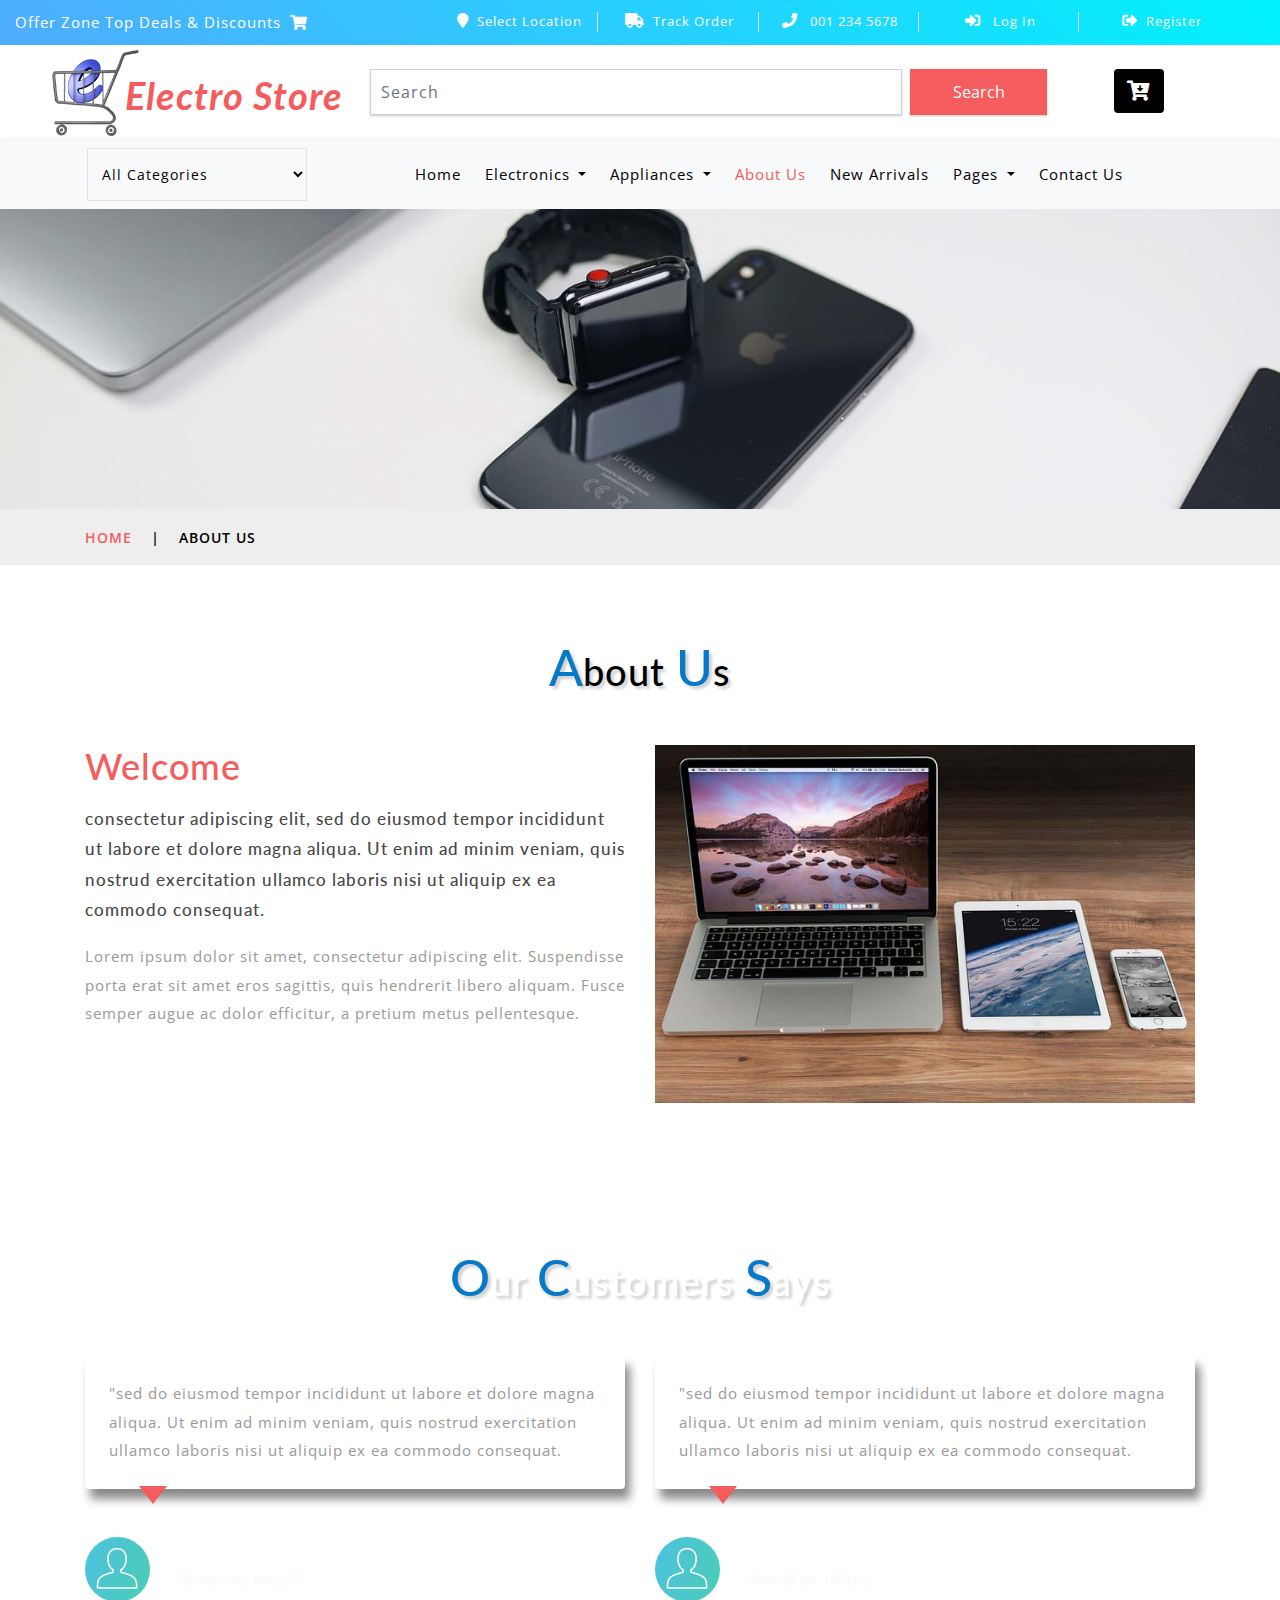
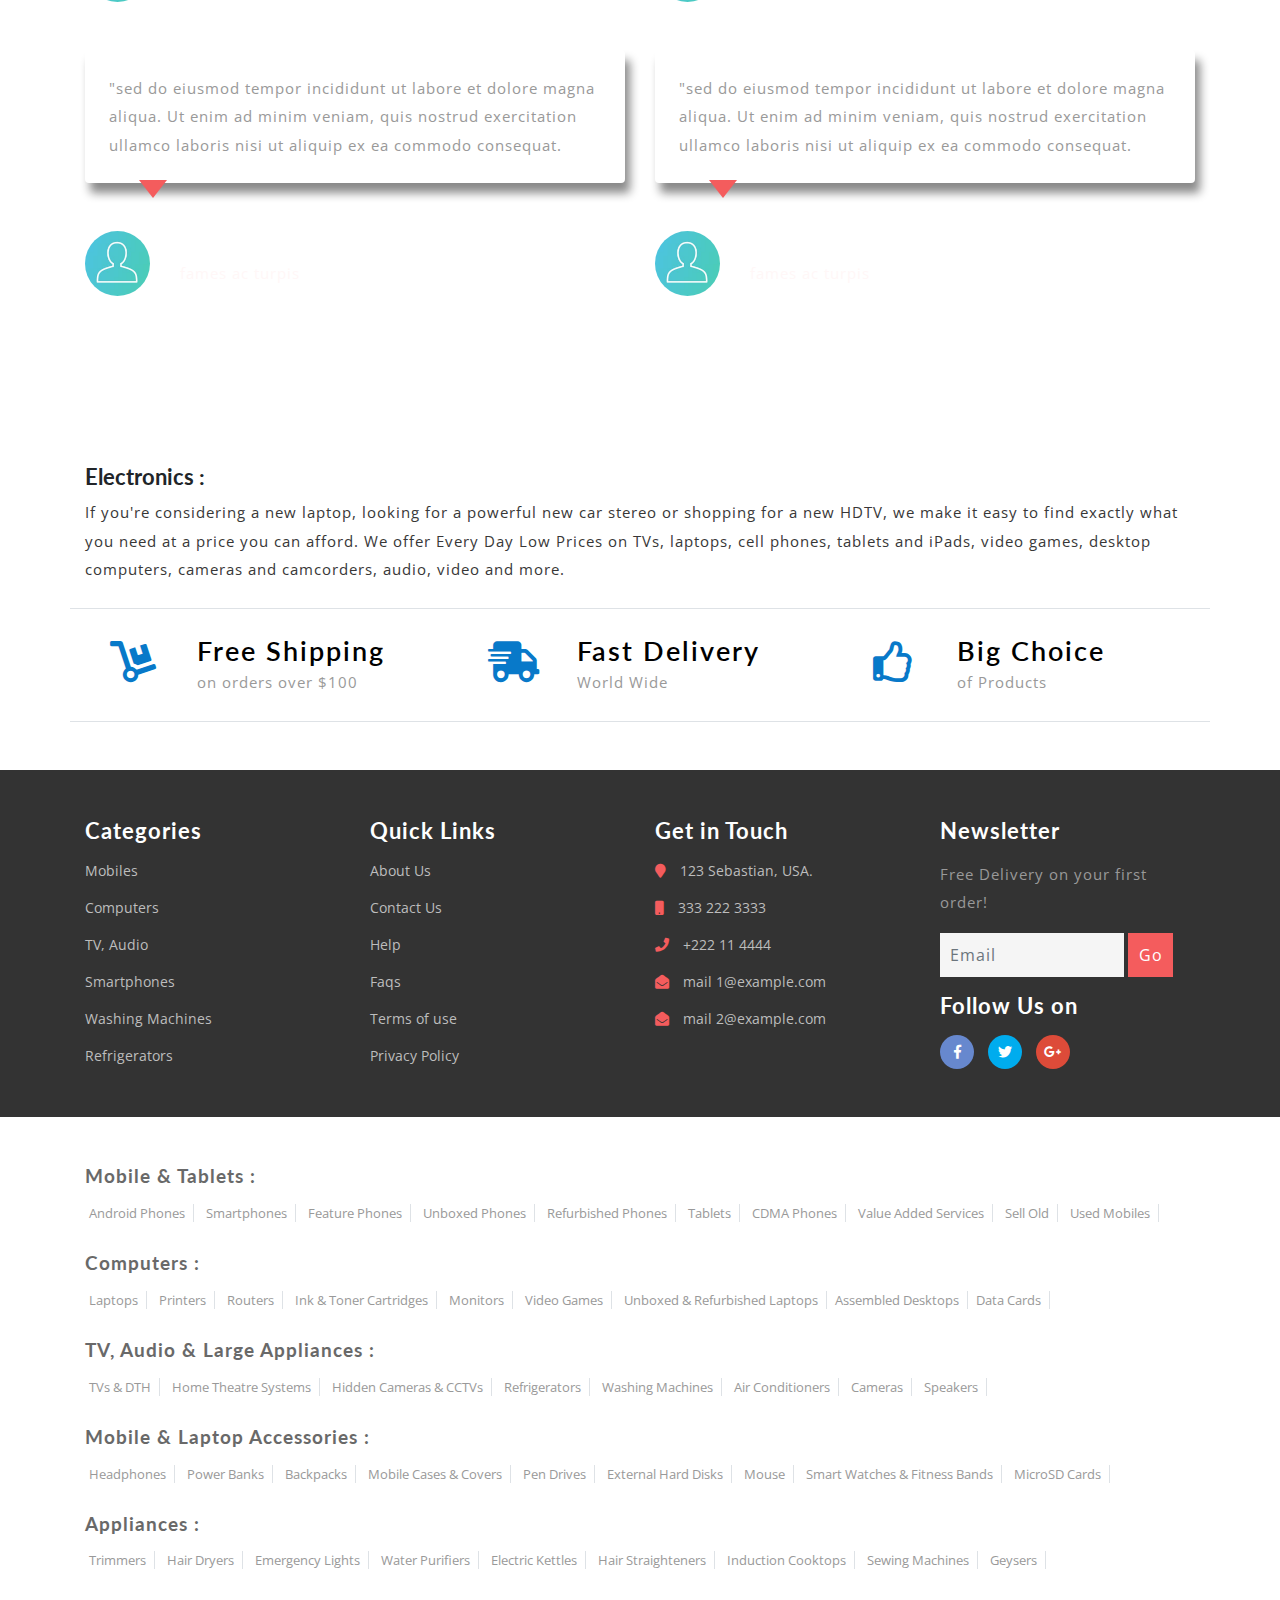
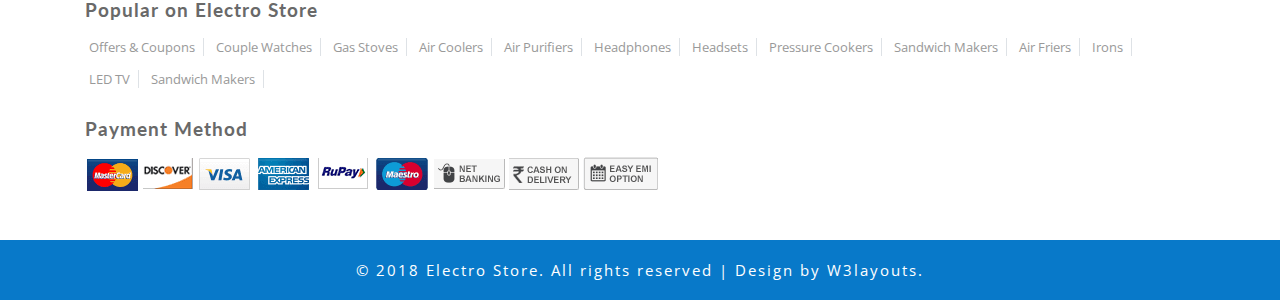
<file: about.html>
<!DOCTYPE html>
<html lang="zxx">

<head>
	<title>Electro Store Ecommerce Category Bootstrap Responsive Web Template | About Us :: w3layouts</title>
	<!-- Meta tag Keywords -->
	<meta name="viewport" content="width=device-width, initial-scale=1">
	<meta charset="UTF-8" />
	<meta name="keywords" content="Electro Store Responsive web template, Bootstrap Web Templates, Flat Web Templates, Android Compatible web template, Smartphone Compatible web template, free webdesigns for Nokia, Samsung, LG, SonyEricsson, Motorola web design"
	/>
	<script>
		addEventListener("load", function () {
			setTimeout(hideURLbar, 0);
		}, false);

		function hideURLbar() {
			window.scrollTo(0, 1);
		}
	</script>
	<!-- //Meta tag Keywords -->

	<!-- Custom-Files -->
	<link href="css/bootstrap.css" rel="stylesheet" type="text/css" media="all" />
	<!-- Bootstrap css -->
	<link href="css/style.css" rel="stylesheet" type="text/css" media="all" />
	<!-- Main css -->
	<link rel="stylesheet" href="css/fontawesome-all.css">
	<!-- Font-Awesome-Icons-CSS -->
	<link href="css/popuo-box.css" rel="stylesheet" type="text/css" media="all" />
	<!-- pop-up-box -->
	<link href="css/menu.css" rel="stylesheet" type="text/css" media="all" />
	<!-- menu style -->
	<!-- //Custom-Files -->

	<!-- web fonts -->
	<link href="//fonts.googleapis.com/css?family=Lato:100,100i,300,300i,400,400i,700,700i,900,900i&amp;subset=latin-ext" rel="stylesheet">
	<link href="//fonts.googleapis.com/css?family=Open+Sans:300,300i,400,400i,600,600i,700,700i,800,800i&amp;subset=cyrillic,cyrillic-ext,greek,greek-ext,latin-ext,vietnamese"
	    rel="stylesheet">
	<!-- //web fonts -->

</head>

<body>
	<!-- top-header -->
	<div class="agile-main-top">
		<div class="container-fluid">
			<div class="row main-top-w3l py-2">
				<div class="col-lg-4 header-most-top">
					<p class="text-white text-lg-left text-center">Offer Zone Top Deals & Discounts
						<i class="fas fa-shopping-cart ml-1"></i>
					</p>
				</div>
				<div class="col-lg-8 header-right mt-lg-0 mt-2">
					<!-- header lists -->
					<ul>
						<li class="text-center border-right text-white">
							<a class="play-icon popup-with-zoom-anim text-white" href="#small-dialog1">
								<i class="fas fa-map-marker mr-2"></i>Select Location</a>
						</li>
						<li class="text-center border-right text-white">
							<a href="#" data-toggle="modal" data-target="#exampleModal" class="text-white">
								<i class="fas fa-truck mr-2"></i>Track Order</a>
						</li>
						<li class="text-center border-right text-white">
							<i class="fas fa-phone mr-2"></i> 001 234 5678
						</li>
						<li class="text-center border-right text-white">
							<a href="#" data-toggle="modal" data-target="#exampleModal" class="text-white">
								<i class="fas fa-sign-in-alt mr-2"></i> Log In </a>
						</li>
						<li class="text-center text-white">
							<a href="#" data-toggle="modal" data-target="#exampleModal2" class="text-white">
								<i class="fas fa-sign-out-alt mr-2"></i>Register </a>
						</li>
					</ul>
					<!-- //header lists -->
				</div>
			</div>
		</div>
	</div>

	<!-- Button trigger modal(select-location) -->
	<div id="small-dialog1" class="mfp-hide">
		<div class="select-city">
			<h3>
				<i class="fas fa-map-marker"></i> Please Select Your Location</h3>
			<select class="list_of_cities">
				<optgroup label="Popular Cities">
					<option selected style="display:none;color:#eee;">Select City</option>
					<option>Birmingham</option>
					<option>Anchorage</option>
					<option>Phoenix</option>
					<option>Little Rock</option>
					<option>Los Angeles</option>
					<option>Denver</option>
					<option>Bridgeport</option>
					<option>Wilmington</option>
					<option>Jacksonville</option>
					<option>Atlanta</option>
					<option>Honolulu</option>
					<option>Boise</option>
					<option>Chicago</option>
					<option>Indianapolis</option>
				</optgroup>
				<optgroup label="Alabama">
					<option>Birmingham</option>
					<option>Montgomery</option>
					<option>Mobile</option>
					<option>Huntsville</option>
					<option>Tuscaloosa</option>
				</optgroup>
				<optgroup label="Alaska">
					<option>Anchorage</option>
					<option>Fairbanks</option>
					<option>Juneau</option>
					<option>Sitka</option>
					<option>Ketchikan</option>
				</optgroup>
				<optgroup label="Arizona">
					<option>Phoenix</option>
					<option>Tucson</option>
					<option>Mesa</option>
					<option>Chandler</option>
					<option>Glendale</option>
				</optgroup>
				<optgroup label="Arkansas">
					<option>Little Rock</option>
					<option>Fort Smith</option>
					<option>Fayetteville</option>
					<option>Springdale</option>
					<option>Jonesboro</option>
				</optgroup>
				<optgroup label="California">
					<option>Los Angeles</option>
					<option>San Diego</option>
					<option>San Jose</option>
					<option>San Francisco</option>
					<option>Fresno</option>
				</optgroup>
				<optgroup label="Colorado">
					<option>Denver</option>
					<option>Colorado</option>
					<option>Aurora</option>
					<option>Fort Collins</option>
					<option>Lakewood</option>
				</optgroup>
				<optgroup label="Connecticut">
					<option>Bridgeport</option>
					<option>New Haven</option>
					<option>Hartford</option>
					<option>Stamford</option>
					<option>Waterbury</option>
				</optgroup>
				<optgroup label="Delaware">
					<option>Wilmington</option>
					<option>Dover</option>
					<option>Newark</option>
					<option>Bear</option>
					<option>Middletown</option>
				</optgroup>
				<optgroup label="Florida">
					<option>Jacksonville</option>
					<option>Miami</option>
					<option>Tampa</option>
					<option>St. Petersburg</option>
					<option>Orlando</option>
				</optgroup>
				<optgroup label="Georgia">
					<option>Atlanta</option>
					<option>Augusta</option>
					<option>Columbus</option>
					<option>Savannah</option>
					<option>Athens</option>
				</optgroup>
				<optgroup label="Hawaii">
					<option>Honolulu</option>
					<option>Pearl City</option>
					<option>Hilo</option>
					<option>Kailua</option>
					<option>Waipahu</option>
				</optgroup>
				<optgroup label="Idaho">
					<option>Boise</option>
					<option>Nampa</option>
					<option>Meridian</option>
					<option>Idaho Falls</option>
					<option>Pocatello</option>
				</optgroup>
				<optgroup label="Illinois">
					<option>Chicago</option>
					<option>Aurora</option>
					<option>Rockford</option>
					<option>Joliet</option>
					<option>Naperville</option>
				</optgroup>
				<optgroup label="Indiana">
					<option>Indianapolis</option>
					<option>Fort Wayne</option>
					<option>Evansville</option>
					<option>South Bend</option>
					<option>Hammond</option>
				</optgroup>
				<optgroup label="Iowa">
					<option>Des Moines</option>
					<option>Cedar Rapids</option>
					<option>Davenport</option>
					<option>Sioux City</option>
					<option>Waterloo</option>
				</optgroup>
				<optgroup label="Kansas">
					<option>Wichita</option>
					<option>Overland Park</option>
					<option>Kansas City</option>
					<option>Topeka</option>
					<option>Olathe </option>
				</optgroup>
				<optgroup label="Kentucky">
					<option>Louisville</option>
					<option>Lexington</option>
					<option>Bowling Green</option>
					<option>Owensboro</option>
					<option>Covington</option>
				</optgroup>
				<optgroup label="Louisiana">
					<option>New Orleans</option>
					<option>Baton Rouge</option>
					<option>Shreveport</option>
					<option>Metairie</option>
					<option>Lafayette</option>
				</optgroup>
				<optgroup label="Maine">
					<option>Portland</option>
					<option>Lewiston</option>
					<option>Bangor</option>
					<option>South Portland</option>
					<option>Auburn</option>
				</optgroup>
				<optgroup label="Maryland">
					<option>Baltimore</option>
					<option>Frederick</option>
					<option>Rockville</option>
					<option>Gaithersburg</option>
					<option>Bowie</option>
				</optgroup>
				<optgroup label="Massachusetts">
					<option>Boston</option>
					<option>Worcester</option>
					<option>Springfield</option>
					<option>Lowell</option>
					<option>Cambridge</option>
				</optgroup>
				<optgroup label="Michigan">
					<option>Detroit</option>
					<option>Grand Rapids</option>
					<option>Warren</option>
					<option>Sterling Heights</option>
					<option>Lansing</option>
				</optgroup>
				<optgroup label="Minnesota">
					<option>Minneapolis</option>
					<option>St. Paul</option>
					<option>Rochester</option>
					<option>Duluth</option>
					<option>Bloomington</option>
				</optgroup>
				<optgroup label="Mississippi">
					<option>Jackson</option>
					<option>Gulfport</option>
					<option>Southaven</option>
					<option>Hattiesburg</option>
					<option>Biloxi</option>
				</optgroup>
				<optgroup label="Missouri">
					<option>Kansas City</option>
					<option>St. Louis</option>
					<option>Springfield</option>
					<option>Independence</option>
					<option>Columbia</option>
				</optgroup>
				<optgroup label="Montana">
					<option>Billings</option>
					<option>Missoula</option>
					<option>Great Falls</option>
					<option>Bozeman</option>
					<option>Butte-Silver Bow</option>
				</optgroup>
				<optgroup label="Nebraska">
					<option>Omaha</option>
					<option>Lincoln</option>
					<option>Bellevue</option>
					<option>Grand Island</option>
					<option>Kearney</option>
				</optgroup>
				<optgroup label="Nevada">
					<option>Las Vegas</option>
					<option>Henderson</option>
					<option>North Las Vegas</option>
					<option>Reno</option>
					<option>Sunrise Manor</option>
				</optgroup>
				<optgroup label="New Hampshire">
					<option>Manchesters</option>
					<option>Nashua</option>
					<option>Concord</option>
					<option>Dover</option>
					<option>Rochester</option>
				</optgroup>
				<optgroup label="New Jersey">
					<option>Newark</option>
					<option>Jersey City</option>
					<option>Paterson</option>
					<option>Elizabeth</option>
					<option>Edison</option>
				</optgroup>
				<optgroup label="New Mexico">
					<option>Albuquerque</option>
					<option>Las Cruces</option>
					<option>Rio Rancho</option>
					<option>Santa Fe</option>
					<option>Roswell</option>
				</optgroup>
				<optgroup label="New York">
					<option>New York</option>
					<option>Buffalo</option>
					<option>Rochester</option>
					<option>Yonkers</option>
					<option>Syracuse</option>
				</optgroup>
				<optgroup label="North Carolina">
					<option>Charlotte</option>
					<option>Raleigh</option>
					<option>Greensboro</option>
					<option>Winston-Salem</option>
					<option>Durham</option>
				</optgroup>
				<optgroup label="North Dakota">
					<option>Fargo</option>
					<option>Bismarck</option>
					<option>Grand Forks</option>
					<option>Minot</option>
					<option>West Fargo</option>
				</optgroup>
				<optgroup label="Ohio">
					<option>Columbus</option>
					<option>Cleveland</option>
					<option>Cincinnati</option>
					<option>Toledo</option>
					<option>Akron</option>
				</optgroup>
				<optgroup label="Oklahoma">
					<option>Oklahoma City</option>
					<option>Tulsa</option>
					<option>Norman</option>
					<option>Broken Arrow</option>
					<option>Lawton</option>
				</optgroup>
				<optgroup label="Oregon">
					<option>Portland</option>
					<option>Eugene</option>
					<option>Salem</option>
					<option>Gresham</option>
					<option>Hillsboro</option>
				</optgroup>
				<optgroup label="Pennsylvania">
					<option>Philadelphia</option>
					<option>Pittsburgh</option>
					<option>Allentown</option>
					<option>Erie</option>
					<option>Reading</option>
				</optgroup>
				<optgroup label="Rhode Island">
					<option>Providence</option>
					<option>Warwick</option>
					<option>Cranston</option>
					<option>Pawtucket</option>
					<option>East Providence</option>
				</optgroup>
				<optgroup label="South Carolina">
					<option>Columbia</option>
					<option>Charleston</option>
					<option>North Charleston</option>
					<option>Mount Pleasant</option>
					<option>Rock Hill</option>
				</optgroup>
				<optgroup label="South Dakota">
					<option>Sioux Falls</option>
					<option>Rapid City</option>
					<option>Aberdeen</option>
					<option>Brookings</option>
					<option>Watertown</option>
				</optgroup>
				<optgroup label="Tennessee">
					<option>Memphis</option>
					<option>Nashville</option>
					<option>Knoxville</option>
					<option>Chattanooga</option>
					<option>Clarksville</option>
				</optgroup>
				<optgroup label="Texas">
					<option>Houston</option>
					<option>San Antonio</option>
					<option>Dallas</option>
					<option>Austin</option>
					<option>Fort Worth</option>
				</optgroup>
				<optgroup label="Utah">
					<option>Salt Lake City</option>
					<option>West Valley City</option>
					<option>Provo</option>
					<option>West Jordan</option>
					<option>Orem</option>
				</optgroup>
				<optgroup label="Vermont">
					<option>Burlington</option>
					<option>Essex</option>
					<option>South Burlington</option>
					<option>Colchester</option>
					<option>Rutland</option>
				</optgroup>
				<optgroup label="Virginia">
					<option>Virginia Beach</option>
					<option>Norfolk</option>
					<option>Chesapeake</option>
					<option>Arlington</option>
					<option>Richmond</option>
				</optgroup>
				<optgroup label="Washington">
					<option>Seattle</option>
					<option>Spokane</option>
					<option>Tacoma</option>
					<option>Vancouver</option>
					<option>Bellevue</option>
				</optgroup>
				<optgroup label="West Virginia">
					<option>Charleston</option>
					<option>Huntington</option>
					<option>Parkersburg</option>
					<option>Morgantown</option>
					<option>Wheeling</option>
				</optgroup>
				<optgroup label="Wisconsin">
					<option>Milwaukee</option>
					<option>Madison</option>
					<option>Green Bay</option>
					<option>Kenosha</option>
					<option>Racine</option>
				</optgroup>
				<optgroup label="Wyoming">
					<option>Cheyenne</option>
					<option>Casper</option>
					<option>Laramie</option>
					<option>Gillette</option>
					<option>Rock Springs</option>
				</optgroup>
			</select>
			<div class="clearfix"></div>
		</div>
	</div>
	<!-- //shop locator (popup) -->

	<!-- modals -->
	<!-- log in -->
	<div class="modal fade" id="exampleModal" tabindex="-1" role="dialog" aria-hidden="true">
		<div class="modal-dialog" role="document">
			<div class="modal-content">
				<div class="modal-header">
					<h5 class="modal-title text-center">Log In</h5>
					<button type="button" class="close" data-dismiss="modal" aria-label="Close">
						<span aria-hidden="true">&times;</span>
					</button>
				</div>
				<div class="modal-body">
					<form action="#" method="post">
						<div class="form-group">
							<label class="col-form-label">Username</label>
							<input type="text" class="form-control" placeholder=" " name="Name" required="">
						</div>
						<div class="form-group">
							<label class="col-form-label">Password</label>
							<input type="password" class="form-control" placeholder=" " name="Password" required="">
						</div>
						<div class="right-w3l">
							<input type="submit" class="form-control" value="Log in">
						</div>
						<div class="sub-w3l">
							<div class="custom-control custom-checkbox mr-sm-2">
								<input type="checkbox" class="custom-control-input" id="customControlAutosizing">
								<label class="custom-control-label" for="customControlAutosizing">Remember me?</label>
							</div>
						</div>
						<p class="text-center dont-do mt-3">Don't have an account?
							<a href="#" data-toggle="modal" data-target="#exampleModal2">
								Register Now</a>
						</p>
					</form>
				</div>
			</div>
		</div>
	</div>
	<!-- register -->
	<div class="modal fade" id="exampleModal2" tabindex="-1" role="dialog" aria-hidden="true">
		<div class="modal-dialog" role="document">
			<div class="modal-content">
				<div class="modal-header">
					<h5 class="modal-title">Register</h5>
					<button type="button" class="close" data-dismiss="modal" aria-label="Close">
						<span aria-hidden="true">&times;</span>
					</button>
				</div>
				<div class="modal-body">
					<form action="#" method="post">
						<div class="form-group">
							<label class="col-form-label">Your Name</label>
							<input type="text" class="form-control" placeholder=" " name="Name" required="">
						</div>
						<div class="form-group">
							<label class="col-form-label">Email</label>
							<input type="email" class="form-control" placeholder=" " name="Email" required="">
						</div>
						<div class="form-group">
							<label class="col-form-label">Password</label>
							<input type="password" class="form-control" placeholder=" " name="Password" id="password1" required="">
						</div>
						<div class="form-group">
							<label class="col-form-label">Confirm Password</label>
							<input type="password" class="form-control" placeholder=" " name="Confirm Password" id="password2" required="">
						</div>
						<div class="right-w3l">
							<input type="submit" class="form-control" value="Register">
						</div>
						<div class="sub-w3l">
							<div class="custom-control custom-checkbox mr-sm-2">
								<input type="checkbox" class="custom-control-input" id="customControlAutosizing2">
								<label class="custom-control-label" for="customControlAutosizing2">I Accept to the Terms & Conditions</label>
							</div>
						</div>
					</form>
				</div>
			</div>
		</div>
	</div>
	<!-- //modal -->
	<!-- //top-header -->

	<!-- header-bottom-->
	<div class="header-bot">
		<div class="container">
			<div class="row header-bot_inner_wthreeinfo_header_mid">
				<!-- logo -->
				<div class="col-md-3 logo_agile">
					<h1 class="text-center">
						<a href="index.html" class="font-weight-bold font-italic">
							<img src="images/logo2.png" alt=" " class="img-fluid">Electro Store
						</a>
					</h1>
				</div>
				<!-- //logo -->
				<!-- header-bot -->
				<div class="col-md-9 header mt-4 mb-md-0 mb-4">
					<div class="row">
						<!-- search -->
						<div class="col-10 agileits_search">
							<form class="form-inline" action="#" method="post">
								<input class="form-control mr-sm-2" type="search" placeholder="Search" aria-label="Search" required>
								<button class="btn my-2 my-sm-0" type="submit">Search</button>
							</form>
						</div>
						<!-- //search -->
						<!-- cart details -->
						<div class="col-2 top_nav_right text-center mt-sm-0 mt-2">
							<div class="wthreecartaits wthreecartaits2 cart cart box_1">
								<form action="#" method="post" class="last">
									<input type="hidden" name="cmd" value="_cart">
									<input type="hidden" name="display" value="1">
									<button class="btn w3view-cart" type="submit" name="submit" value="">
										<i class="fas fa-cart-arrow-down"></i>
									</button>
								</form>
							</div>
						</div>
						<!-- //cart details -->
					</div>
				</div>
			</div>
		</div>
	</div>
	<!-- shop locator (popup) -->
	<!-- //header-bottom -->
	<!-- navigation -->
	<div class="navbar-inner">
		<div class="container">
			<nav class="navbar navbar-expand-lg navbar-light bg-light">
				<div class="agileits-navi_search">
					<form action="#" method="post">
						<select id="agileinfo-nav_search" name="agileinfo_search" class="border" required="">
							<option value="">All Categories</option>
							<option value="Televisions">Televisions</option>
							<option value="Headphones">Headphones</option>
							<option value="Computers">Computers</option>
							<option value="Appliances">Appliances</option>
							<option value="Mobiles">Mobiles</option>
							<option value="Fruits &amp; Vegetables">Tv &amp; Video</option>
							<option value="iPad & Tablets">iPad & Tablets</option>
							<option value="Cameras & Camcorders">Cameras & Camcorders</option>
							<option value="Home Audio & Theater">Home Audio & Theater</option>
						</select>
					</form>
				</div>
				<button class="navbar-toggler" type="button" data-toggle="collapse" data-target="#navbarSupportedContent" aria-controls="navbarSupportedContent"
				    aria-expanded="false" aria-label="Toggle navigation">
					<span class="navbar-toggler-icon"></span>
				</button>
				<div class="collapse navbar-collapse" id="navbarSupportedContent">
					<ul class="navbar-nav ml-auto text-center mr-xl-5">
						<li class="nav-item mr-lg-2 mb-lg-0 mb-2">
							<a class="nav-link" href="index.html">Home
								<span class="sr-only">(current)</span>
							</a>
						</li>
						<li class="nav-item dropdown mr-lg-2 mb-lg-0 mb-2">
							<a class="nav-link dropdown-toggle" href="#" role="button" data-toggle="dropdown" aria-haspopup="true" aria-expanded="false">
								Electronics
							</a>
							<div class="dropdown-menu">
								<div class="agile_inner_drop_nav_info p-4">
									<h5 class="mb-3">Mobiles, Computers</h5>
									<div class="row">
										<div class="col-sm-6 multi-gd-img">
											<ul class="multi-column-dropdown">
												<li>
													<a href="product.html">All Mobile Phones</a>
												</li>
												<li>
													<a href="product.html">All Mobile Accessories</a>
												</li>
												<li>
													<a href="product.html">Cases & Covers</a>
												</li>
												<li>
													<a href="product.html">Screen Protectors</a>
												</li>
												<li>
													<a href="product.html">Power Banks</a>
												</li>
												<li>
													<a href="product.html">All Certified Refurbished</a>
												</li>
												<li>
													<a href="product.html">Tablets</a>
												</li>
												<li>
													<a href="product.html">Wearable Devices</a>
												</li>
												<li>
													<a href="product.html">Smart Home</a>
												</li>
											</ul>
										</div>
										<div class="col-sm-6 multi-gd-img">
											<ul class="multi-column-dropdown">
												<li>
													<a href="product.html">Laptops</a>
												</li>
												<li>
													<a href="product.html">Drives & Storage</a>
												</li>
												<li>
													<a href="product.html">Printers & Ink</a>
												</li>
												<li>
													<a href="product.html">Networking Devices</a>
												</li>
												<li>
													<a href="product.html">Computer Accessories</a>
												</li>
												<li>
													<a href="product.html">Game Zone</a>
												</li>
												<li>
													<a href="product.html">Software</a>
												</li>
											</ul>
										</div>
									</div>
								</div>
							</div>
						</li>
						<li class="nav-item dropdown mr-lg-2 mb-lg-0 mb-2">
							<a class="nav-link dropdown-toggle" href="#" role="button" data-toggle="dropdown" aria-haspopup="true" aria-expanded="false">
								Appliances
							</a>
							<div class="dropdown-menu">
								<div class="agile_inner_drop_nav_info p-4">
									<h5 class="mb-3">TV, Appliances, Electronics</h5>
									<div class="row">
										<div class="col-sm-6 multi-gd-img">
											<ul class="multi-column-dropdown">
												<li>
													<a href="product2.html">Televisions</a>
												</li>
												<li>
													<a href="product2.html">Home Entertainment Systems</a>
												</li>
												<li>
													<a href="product2.html">Headphones</a>
												</li>
												<li>
													<a href="product2.html">Speakers</a>
												</li>
												<li>
													<a href="product2.html">MP3, Media Players & Accessories</a>
												</li>
												<li>
													<a href="product2.html">Audio & Video Accessories</a>
												</li>
												<li>
													<a href="product2.html">Cameras</a>
												</li>
												<li>
													<a href="product2.html">DSLR Cameras</a>
												</li>
												<li>
													<a href="product2.html">Camera Accessories</a>
												</li>
											</ul>
										</div>
										<div class="col-sm-6 multi-gd-img">
											<ul class="multi-column-dropdown">
												<li>
													<a href="product2.html">Musical Instruments</a>
												</li>
												<li>
													<a href="product2.html">Gaming Consoles</a>
												</li>
												<li>
													<a href="product2.html">All Electronics</a>
												</li>
												<li>
													<a href="product2.html">Air Conditioners</a>
												</li>
												<li>
													<a href="product2.html">Refrigerators</a>
												</li>
												<li>
													<a href="product2.html">Washing Machines</a>
												</li>
												<li>
													<a href="product2.html">Kitchen & Home Appliances</a>
												</li>
												<li>
													<a href="product2.html">Heating & Cooling Appliances</a>
												</li>
												<li>
													<a href="product2.html">All Appliances</a>
												</li>
											</ul>
										</div>
									</div>
								</div>
							</div>
						</li>
						<li class="nav-item active mr-lg-2 mb-lg-0 mb-2">
							<a class="nav-link" href="about.html">About Us</a>
						</li>
						<li class="nav-item mr-lg-2 mb-lg-0 mb-2">
							<a class="nav-link" href="product.html">New Arrivals</a>
						</li>
						<li class="nav-item dropdown mr-lg-2 mb-lg-0 mb-2">
							<a class="nav-link dropdown-toggle" href="#" role="button" data-toggle="dropdown" aria-haspopup="true" aria-expanded="false">
								Pages
							</a>
							<div class="dropdown-menu">
								<a class="dropdown-item" href="product.html">Product 1</a>
								<a class="dropdown-item" href="product2.html">Product 2</a>
								<div class="dropdown-divider"></div>
								<a class="dropdown-item" href="single.html">Single Product 1</a>
								<a class="dropdown-item" href="single2.html">Single Product 2</a>
								<div class="dropdown-divider"></div>
								<a class="dropdown-item" href="checkout.html">Checkout Page</a>
								<a class="dropdown-item" href="payment.html">Payment Page</a>
							</div>
						</li>
						<li class="nav-item">
							<a class="nav-link" href="contact.html">Contact Us</a>
						</li>
					</ul>
				</div>
			</nav>
		</div>
	</div>
	<!-- //navigation -->

	<!-- banner-2 -->
	<div class="page-head_agile_info_w3l">

	</div>
	<!-- //banner-2 -->
	<!-- page -->
	<div class="services-breadcrumb">
		<div class="agile_inner_breadcrumb">
			<div class="container">
				<ul class="w3_short">
					<li>
						<a href="index.html">Home</a>
						<i>|</i>
					</li>
					<li>About Us</li>
				</ul>
			</div>
		</div>
	</div>
	<!-- //page -->

	<!-- about -->
	<div class="welcome py-sm-5 py-4">
		<div class="container py-xl-4 py-lg-2">
			<!-- tittle heading -->
			<h3 class="tittle-w3l text-center mb-lg-5 mb-sm-4 mb-3">
				<span>A</span>bout
				<span>U</span>s</h3>
			<!-- //tittle heading -->
			<div class="row">
				<div class="col-lg-6 welcome-left">
					<h3>Welcome</h3>
					<h4 class="my-sm-3 my-2">consectetur adipiscing elit, sed do eiusmod tempor incididunt ut labore et dolore magna aliqua. Ut enim ad minim veniam,
						quis nostrud exercitation ullamco laboris nisi ut aliquip ex ea commodo consequat.</h4>
					<p>Lorem ipsum dolor sit amet, consectetur adipiscing elit. Suspendisse porta erat sit amet eros sagittis, quis hendrerit
						libero aliquam. Fusce semper augue ac dolor efficitur, a pretium metus pellentesque.</p>
				</div>
				<div class="col-lg-6 welcome-right-top mt-lg-0 mt-sm-5 mt-4">
					<img src="images/ab.jpg" class="img-fluid" alt=" ">
				</div>
			</div>
		</div>
	</div>
	<!-- //about -->

	<!-- testimonials -->
	<div class="testimonials py-sm-5 py-4">
		<div class="container py-xl-4 py-lg-2">
			<!-- tittle heading -->
			<h3 class="tittle-w3l text-center text-white mb-lg-5 mb-sm-4 mb-3">
				<span>O</span>ur
				<span>C</span>ustomers
				<span>S</span>ays</h3>
			<!-- tittle heading -->
			<div class="row gallery-index">
				<div class="col-sm-6 med-testi-grid">
					<div class="med-testi test-tooltip rounded p-4">
						<p>"sed do eiusmod tempor incididunt ut labore et dolore magna aliqua. Ut enim ad minim veniam, quis nostrud exercitation
							ullamco laboris nisi ut aliquip ex ea commodo consequat.</p>
					</div>
					<div class="row med-testi-left my-5">
						<div class="col-lg-2 col-3 w3ls-med-testi-img">
							<img src="images/user.jpg" alt=" " class="img-fluid rounded-circle" />
						</div>
						<div class="col-lg-10 col-9 med-testi-txt">
							<h4 class="font-weight-bold mb-lg-1 mb-2">Tyson</h4>
							<p>fames ac turpis</p>
						</div>
					</div>
				</div>
				<div class="col-sm-6 med-testi-grid">
					<div class="med-testi test-tooltip rounded p-4">
						<p>"sed do eiusmod tempor incididunt ut labore et dolore magna aliqua. Ut enim ad minim veniam, quis nostrud exercitation
							ullamco laboris nisi ut aliquip ex ea commodo consequat.</p>
					</div>
					<div class="row med-testi-left my-5">
						<div class="col-lg-2 col-3 w3ls-med-testi-img">
							<img src="images/user.jpg" alt=" " class="img-fluid rounded-circle" />
						</div>
						<div class="col-lg-10 col-9 med-testi-txt">
							<h4 class="font-weight-bold mb-lg-1 mb-2">Alejandra</h4>
							<p>fames ac turpis</p>
						</div>
					</div>
				</div>
				<div class="col-sm-6 med-testi-grid">
					<div class="med-testi test-tooltip rounded p-4">
						<p>"sed do eiusmod tempor incididunt ut labore et dolore magna aliqua. Ut enim ad minim veniam, quis nostrud exercitation
							ullamco laboris nisi ut aliquip ex ea commodo consequat.</p>
					</div>
					<div class="row med-testi-left mt-sm-5 my-5">
						<div class="col-lg-2 col-3 w3ls-med-testi-img">
							<img src="images/user.jpg" alt=" " class="img-fluid rounded-circle" />
						</div>
						<div class="col-lg-10 col-9 med-testi-txt">
							<h4 class="font-weight-bold mb-lg-1 mb-2">Charles</h4>
							<p>fames ac turpis</p>
						</div>
					</div>
				</div>
				<div class="col-sm-6 med-testi-grid">
					<div class="med-testi test-tooltip rounded p-4">
						<p>"sed do eiusmod tempor incididunt ut labore et dolore magna aliqua. Ut enim ad minim veniam, quis nostrud exercitation
							ullamco laboris nisi ut aliquip ex ea commodo consequat.</p>
					</div>
					<div class="row med-testi-left mt-5">
						<div class="col-lg-2 col-3 w3ls-med-testi-img">
							<img src="images/user.jpg" alt=" " class="img-fluid rounded-circle" />
						</div>
						<div class="col-lg-10 col-9 med-testi-txt">
							<h4 class="font-weight-bold mb-lg-1 mb-2">Jessie</h4>
							<p>fames ac turpis</p>
						</div>
					</div>
				</div>
			</div>
		</div>
	</div>
	<!-- //testimonials -->

	<!-- footer -->
	<footer>
		<div class="footer-top-first">
			<div class="container py-md-5 py-sm-4 py-3">
				<!-- footer first section -->
				<h2 class="footer-top-head-w3l font-weight-bold mb-2">Electronics :</h2>
				<p class="footer-main mb-4">
					If you're considering a new laptop, looking for a powerful new car stereo or shopping for a new HDTV, we make it easy to
					find exactly what you need at a price you can afford. We offer Every Day Low Prices on TVs, laptops, cell phones, tablets
					and iPads, video games, desktop computers, cameras and camcorders, audio, video and more.</p>
				<!-- //footer first section -->
				<!-- footer second section -->
				<div class="row w3l-grids-footer border-top border-bottom py-sm-4 py-3">
					<div class="col-md-4 offer-footer">
						<div class="row">
							<div class="col-4 icon-fot">
								<i class="fas fa-dolly"></i>
							</div>
							<div class="col-8 text-form-footer">
								<h3>Free Shipping</h3>
								<p>on orders over $100</p>
							</div>
						</div>
					</div>
					<div class="col-md-4 offer-footer my-md-0 my-4">
						<div class="row">
							<div class="col-4 icon-fot">
								<i class="fas fa-shipping-fast"></i>
							</div>
							<div class="col-8 text-form-footer">
								<h3>Fast Delivery</h3>
								<p>World Wide</p>
							</div>
						</div>
					</div>
					<div class="col-md-4 offer-footer">
						<div class="row">
							<div class="col-4 icon-fot">
								<i class="far fa-thumbs-up"></i>
							</div>
							<div class="col-8 text-form-footer">
								<h3>Big Choice</h3>
								<p>of Products</p>
							</div>
						</div>
					</div>
				</div>
				<!-- //footer second section -->
			</div>
		</div>
		<!-- footer third section -->
		<div class="w3l-middlefooter-sec">
			<div class="container py-md-5 py-sm-4 py-3">
				<div class="row footer-info w3-agileits-info">
					<!-- footer categories -->
					<div class="col-md-3 col-sm-6 footer-grids">
						<h3 class="text-white font-weight-bold mb-3">Categories</h3>
						<ul>
							<li class="mb-3">
								<a href="product.html">Mobiles </a>
							</li>
							<li class="mb-3">
								<a href="product.html">Computers</a>
							</li>
							<li class="mb-3">
								<a href="product.html">TV, Audio</a>
							</li>
							<li class="mb-3">
								<a href="product2.html">Smartphones</a>
							</li>
							<li class="mb-3">
								<a href="product.html">Washing Machines</a>
							</li>
							<li>
								<a href="product2.html">Refrigerators</a>
							</li>
						</ul>
					</div>
					<!-- //footer categories -->
					<!-- quick links -->
					<div class="col-md-3 col-sm-6 footer-grids mt-sm-0 mt-4">
						<h3 class="text-white font-weight-bold mb-3">Quick Links</h3>
						<ul>
							<li class="mb-3">
								<a href="about.html">About Us</a>
							</li>
							<li class="mb-3">
								<a href="contact.html">Contact Us</a>
							</li>
							<li class="mb-3">
								<a href="help.html">Help</a>
							</li>
							<li class="mb-3">
								<a href="faqs.html">Faqs</a>
							</li>
							<li class="mb-3">
								<a href="terms.html">Terms of use</a>
							</li>
							<li>
								<a href="privacy.html">Privacy Policy</a>
							</li>
						</ul>
					</div>
					<div class="col-md-3 col-sm-6 footer-grids mt-md-0 mt-4">
						<h3 class="text-white font-weight-bold mb-3">Get in Touch</h3>
						<ul>
							<li class="mb-3">
								<i class="fas fa-map-marker"></i> 123 Sebastian, USA.</li>
							<li class="mb-3">
								<i class="fas fa-mobile"></i> 333 222 3333 </li>
							<li class="mb-3">
								<i class="fas fa-phone"></i> +222 11 4444 </li>
							<li class="mb-3">
								<i class="fas fa-envelope-open"></i>
								<a href="mailto:example@mail.com"> mail 1@example.com</a>
							</li>
							<li>
								<i class="fas fa-envelope-open"></i>
								<a href="mailto:example@mail.com"> mail 2@example.com</a>
							</li>
						</ul>
					</div>
					<div class="col-md-3 col-sm-6 footer-grids w3l-agileits mt-md-0 mt-4">
						<!-- newsletter -->
						<h3 class="text-white font-weight-bold mb-3">Newsletter</h3>
						<p class="mb-3">Free Delivery on your first order!</p>
						<form action="#" method="post">
							<div class="form-group">
								<input type="email" class="form-control" placeholder="Email" name="email" required="">
								<input type="submit" value="Go">
							</div>
						</form>
						<!-- //newsletter -->
						<!-- social icons -->
						<div class="footer-grids  w3l-socialmk mt-3">
							<h3 class="text-white font-weight-bold mb-3">Follow Us on</h3>
							<div class="social">
								<ul>
									<li>
										<a class="icon fb" href="#">
											<i class="fab fa-facebook-f"></i>
										</a>
									</li>
									<li>
										<a class="icon tw" href="#">
											<i class="fab fa-twitter"></i>
										</a>
									</li>
									<li>
										<a class="icon gp" href="#">
											<i class="fab fa-google-plus-g"></i>
										</a>
									</li>
								</ul>
							</div>
						</div>
						<!-- //social icons -->
					</div>
				</div>
				<!-- //quick links -->
			</div>
		</div>
		<!-- //footer third section -->

		<!-- footer fourth section -->
		<div class="agile-sometext py-md-5 py-sm-4 py-3">
			<div class="container">
				<!-- brands -->
				<div class="sub-some">
					<h5 class="font-weight-bold mb-2">Mobile & Tablets :</h5>
					<ul>
						<li class="m-sm-1">
							<a href="product.html" class="border-right pr-2">Android Phones</a>
						</li>
						<li class="m-sm-1">
							<a href="product.html" class="border-right pr-2">Smartphones</a>
						</li>
						<li class="m-sm-1">
							<a href="product.html" class="border-right pr-2">Feature Phones</a>
						</li>
						<li class="m-sm-1">
							<a href="product.html" class="border-right pr-2">Unboxed Phones</a>
						</li>
						<li class="m-sm-1">
							<a href="product.html" class="border-right pr-2">Refurbished Phones</a>
						</li>
						<li class="m-sm-1">
							<a href="product.html" class="border-right pr-2"> Tablets</a>
						</li>
						<li class="m-sm-1">
							<a href="product.html" class="border-right pr-2">CDMA Phones</a>
						</li>
						<li class="m-sm-1">
							<a href="product.html" class="border-right pr-2">Value Added Services</a>
						</li>
						<li class="m-sm-1">
							<a href="product.html" class="border-right pr-2">Sell Old</a>
						</li>
						<li class="m-sm-1">
							<a href="product.html" class="border-right pr-2">Used Mobiles</a>
						</li>
					</ul>
				</div>
				<div class="sub-some mt-4">
					<h5 class="font-weight-bold mb-2">Computers :</h5>
					<ul>
						<li class="m-sm-1">
							<a href="product.html" class="border-right pr-2">Laptops </a>
						</li>
						<li class="m-sm-1">
							<a href="product.html" class="border-right pr-2">Printers</a>
						</li>
						<li class="m-sm-1">
							<a href="product.html" class="border-right pr-2">Routers</a>
						</li>
						<li class="m-sm-1">
							<a href="product.html" class="border-right pr-2">Ink & Toner Cartridges</a>
						</li>
						<li class="m-sm-1">
							<a href="product.html" class="border-right pr-2">Monitors</a>
						</li>
						<li class="m-sm-1">
							<a href="product.html" class="border-right pr-2">Video Games</a>
						</li>
						<li class="m-sm-1">
							<a href="product.html" class="border-right pr-2">Unboxed & Refurbished Laptops</a>
						</li>
						<li>
							<a href="product.html" class="border-right pr-2">Assembled Desktops</a>
						</li>
						<li class="m-sm-1">
							<a href="product2.html" class="border-right pr-2">Data Cards</a>
						</li>
					</ul>
				</div>
				<div class="sub-some mt-4">
					<h5 class="font-weight-bold mb-2">TV, Audio & Large Appliances :</h5>
					<ul>
						<li class="m-sm-1">
							<a href="product2.html" class="border-right pr-2">TVs & DTH</a>
						</li>
						<li class="m-sm-1">
							<a href="product2.html" class="border-right pr-2">Home Theatre Systems</a>
						</li>
						<li class="m-sm-1">
							<a href="product2.html" class="border-right pr-2">Hidden Cameras & CCTVs</a>
						</li>
						<li class="m-sm-1">
							<a href="product2.html" class="border-right pr-2">Refrigerators</a>
						</li>
						<li class="m-sm-1">
							<a href="product2.html" class="border-right pr-2">Washing Machines</a>
						</li>
						<li class="m-sm-1">
							<a href="product2.html" class="border-right pr-2"> Air Conditioners</a>
						</li>
						<li class="m-sm-1">
							<a href="product2.html" class="border-right pr-2">Cameras</a>
						</li>
						<li class="m-sm-1">
							<a href="product2.html" class="border-right pr-2">Speakers</a>
						</li>
					</ul>
				</div>
				<div class="sub-some mt-4">
					<h5 class="font-weight-bold mb-2">Mobile & Laptop Accessories :</h5>
					<ul>
						<li class="m-sm-1">
							<a href="product2.html" class="border-right pr-2">Headphones</a>
						</li>
						<li class="m-sm-1">
							<a href="product.html" class="border-right pr-2">Power Banks </a>
						</li>
						<li class="m-sm-1">
							<a href="product.html" class="border-right pr-2">Backpacks</a>
						</li>
						<li class="m-sm-1">
							<a href="product.html" class="border-right pr-2">Mobile Cases & Covers</a>
						</li>
						<li class="m-sm-1">
							<a href="product.html" class="border-right pr-2">Pen Drives</a>
						</li>
						<li class="m-sm-1">
							<a href="product2.html" class="border-right pr-2">External Hard Disks</a>
						</li>
						<li class="m-sm-1">
							<a href="product2.html" class="border-right pr-2"> Mouse</a>
						</li>
						<li class="m-sm-1">
							<a href="product2.html" class="border-right pr-2">Smart Watches & Fitness Bands</a>
						</li>
						<li class="m-sm-1">
							<a href="product2.html" class="border-right pr-2">MicroSD Cards</a>
						</li>
					</ul>
				</div>
				<div class="sub-some mt-4">
					<h5 class="font-weight-bold mb-2">Appliances :</h5>
					<ul>
						<li class="m-sm-1">
							<a href="product2.html" class="border-right pr-2">Trimmers</a>
						</li>
						<li class="m-sm-1">
							<a href="product2.html" class="border-right pr-2">Hair Dryers</a>
						</li>
						<li class="m-sm-1">
							<a href="product2.html" class="border-right pr-2">Emergency Lights</a>
						</li>
						<li class="m-sm-1">
							<a href="product2.html" class="border-right pr-2">Water Purifiers </a>
						</li>
						<li class="m-sm-1">
							<a href="product2.html" class="border-right pr-2">Electric Kettles</a>
						</li>
						<li class="m-sm-1">
							<a href="product2.html" class="border-right pr-2">Hair Straighteners</a>
						</li>
						<li class="m-sm-1">
							<a href="product2.html" class="border-right pr-2">Induction Cooktops</a>
						</li>
						<li class="m-sm-1">
							<a href="product2.html" class="border-right pr-2">Sewing Machines</a>
						</li>
						<li class="m-sm-1">
							<a href="product2.html" class="border-right pr-2"> Geysers</a>
						</li>
					</ul>
				</div>
				<div class="sub-some mt-4">
					<h5 class="font-weight-bold mb-2">Popular on Electro Store</h5>
					<ul>
						<li class="m-sm-1">
							<a href="product.html" class="border-right pr-2">Offers & Coupons</a>
						</li>
						<li class="m-sm-1">
							<a href="product2.html" class="border-right pr-2">Couple Watches</a>
						</li>
						<li class="m-sm-1">
							<a href="product2.html" class="border-right pr-2">Gas Stoves</a>
						</li>
						<li class="m-sm-1">
							<a href="product2.html" class="border-right pr-2"> Air Coolers</a>
						</li>
						<li class="m-sm-1">
							<a href="product2.html" class="border-right pr-2">Air Purifiers</a>
						</li>
						<li class="m-sm-1">
							<a href="product2.html" class="border-right pr-2">Headphones</a>
						</li>
						<li class="m-sm-1">
							<a href="product2.html" class="border-right pr-2"> Headsets</a>
						</li>
						<li class="m-sm-1">
							<a href="product2.html" class="border-right pr-2">Pressure Cookers</a>
						</li>
						<li class="m-sm-1">
							<a href="product2.html" class="border-right pr-2">Sandwich Makers</a>
						</li>
						<li class="m-sm-1">
							<a href="product2.html" class="border-right pr-2">Air Friers</a>
						</li>
						<li class="m-sm-1">
							<a href="product2.html" class="border-right pr-2">Irons</a>
						</li>
						<li class="m-sm-1">
							<a href="product2.html" class="border-right pr-2">LED TV</a>
						</li>
						<li class="m-sm-1">
							<a href="product2.html" class="border-right pr-2">Sandwich Makers</a>
						</li>
					</ul>
				</div>
				<!-- //brands -->
				<!-- payment -->
				<div class="sub-some child-momu mt-4">
					<h5 class="font-weight-bold mb-3">Payment Method</h5>
					<ul>
						<li>
							<img src="images/pay2.png" alt="">
						</li>
						<li>
							<img src="images/pay5.png" alt="">
						</li>
						<li>
							<img src="images/pay1.png" alt="">
						</li>
						<li>
							<img src="images/pay4.png" alt="">
						</li>
						<li>
							<img src="images/pay6.png" alt="">
						</li>
						<li>
							<img src="images/pay3.png" alt="">
						</li>
						<li>
							<img src="images/pay7.png" alt="">
						</li>
						<li>
							<img src="images/pay8.png" alt="">
						</li>
						<li>
							<img src="images/pay9.png" alt="">
						</li>
					</ul>
				</div>
				<!-- //payment -->
			</div>
		</div>
		<!-- //footer fourth section (text) -->
	</footer>
	<!-- //footer -->
	<!-- copyright -->
	<div class="copy-right py-3">
		<div class="container">
			<p class="text-center text-white">© 2018 Electro Store. All rights reserved | Design by
				<a href="http://w3layouts.com"> W3layouts.</a>
			</p>
		</div>
	</div>
	<!-- //copyright -->

	<!-- js-files -->
	<!-- jquery -->
	<script src="js/jquery-2.2.3.min.js"></script>
	<!-- //jquery -->

	<!-- nav smooth scroll -->
	<script>
		$(document).ready(function () {
			$(".dropdown").hover(
				function () {
					$('.dropdown-menu', this).stop(true, true).slideDown("fast");
					$(this).toggleClass('open');
				},
				function () {
					$('.dropdown-menu', this).stop(true, true).slideUp("fast");
					$(this).toggleClass('open');
				}
			);
		});
	</script>
	<!-- //nav smooth scroll -->

	<!-- popup modal (for location)-->
	<script src="js/jquery.magnific-popup.js"></script>
	<script>
		$(document).ready(function () {
			$('.popup-with-zoom-anim').magnificPopup({
				type: 'inline',
				fixedContentPos: false,
				fixedBgPos: true,
				overflowY: 'auto',
				closeBtnInside: true,
				preloader: false,
				midClick: true,
				removalDelay: 300,
				mainClass: 'my-mfp-zoom-in'
			});

		});
	</script>
	<!-- //popup modal (for location)-->

	<!-- cart-js -->
	<script src="js/minicart.js"></script>
	<script>
		paypals.minicarts.render(); //use only unique class names other than paypals.minicarts.Also Replace same class name in css and minicart.min.js

		paypals.minicarts.cart.on('checkout', function (evt) {
			var items = this.items(),
				len = items.length,
				total = 0,
				i;

			// Count the number of each item in the cart
			for (i = 0; i < len; i++) {
				total += items[i].get('quantity');
			}

			if (total < 3) {
				alert('The minimum order quantity is 3. Please add more to your shopping cart before checking out');
				evt.preventDefault();
			}
		});
	</script>
	<!-- //cart-js -->

	<!-- password-script -->
	<script>
		window.onload = function () {
			document.getElementById("password1").onchange = validatePassword;
			document.getElementById("password2").onchange = validatePassword;
		}

		function validatePassword() {
			var pass2 = document.getElementById("password2").value;
			var pass1 = document.getElementById("password1").value;
			if (pass1 != pass2)
				document.getElementById("password2").setCustomValidity("Passwords Don't Match");
			else
				document.getElementById("password2").setCustomValidity('');
			//empty string means no validation error
		}
	</script>
	<!-- //password-script -->

	<!-- smoothscroll -->
	<script src="js/SmoothScroll.min.js"></script>
	<!-- //smoothscroll -->

	<!-- start-smooth-scrolling -->
	<script src="js/move-top.js"></script>
	<script src="js/easing.js"></script>
	<script>
		jQuery(document).ready(function ($) {
			$(".scroll").click(function (event) {
				event.preventDefault();

				$('html,body').animate({
					scrollTop: $(this.hash).offset().top
				}, 1000);
			});
		});
	</script>
	<!-- //end-smooth-scrolling -->

	<!-- smooth-scrolling-of-move-up -->
	<script>
		$(document).ready(function () {
			/*
			var defaults = {
				containerID: 'toTop', // fading element id
				containerHoverID: 'toTopHover', // fading element hover id
				scrollSpeed: 1200,
				easingType: 'linear' 
			};
			*/
			$().UItoTop({
				easingType: 'easeOutQuart'
			});

		});
	</script>
	<!-- //smooth-scrolling-of-move-up -->

	<!-- for bootstrap working -->
	<script src="js/bootstrap.js"></script>
	<!-- //for bootstrap working -->
	<!-- //js-files -->

</body>

</html>
</file>
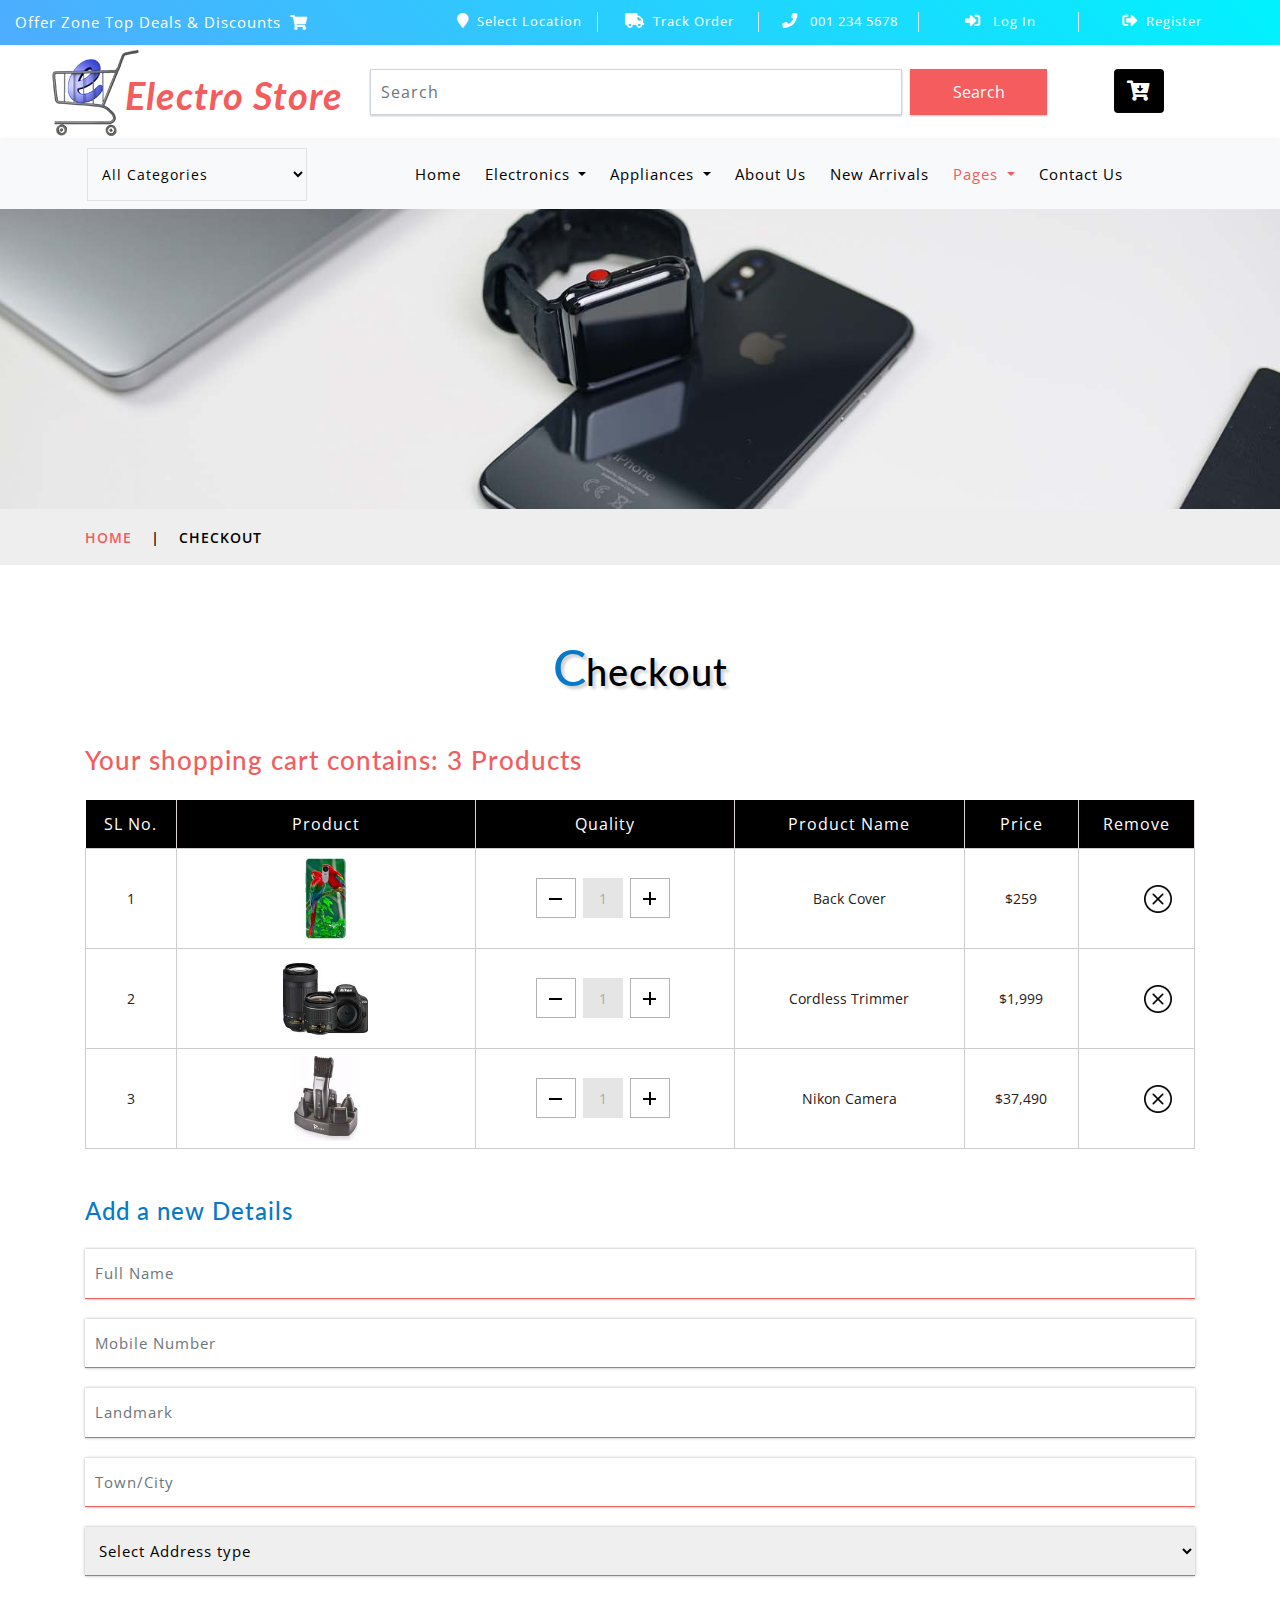
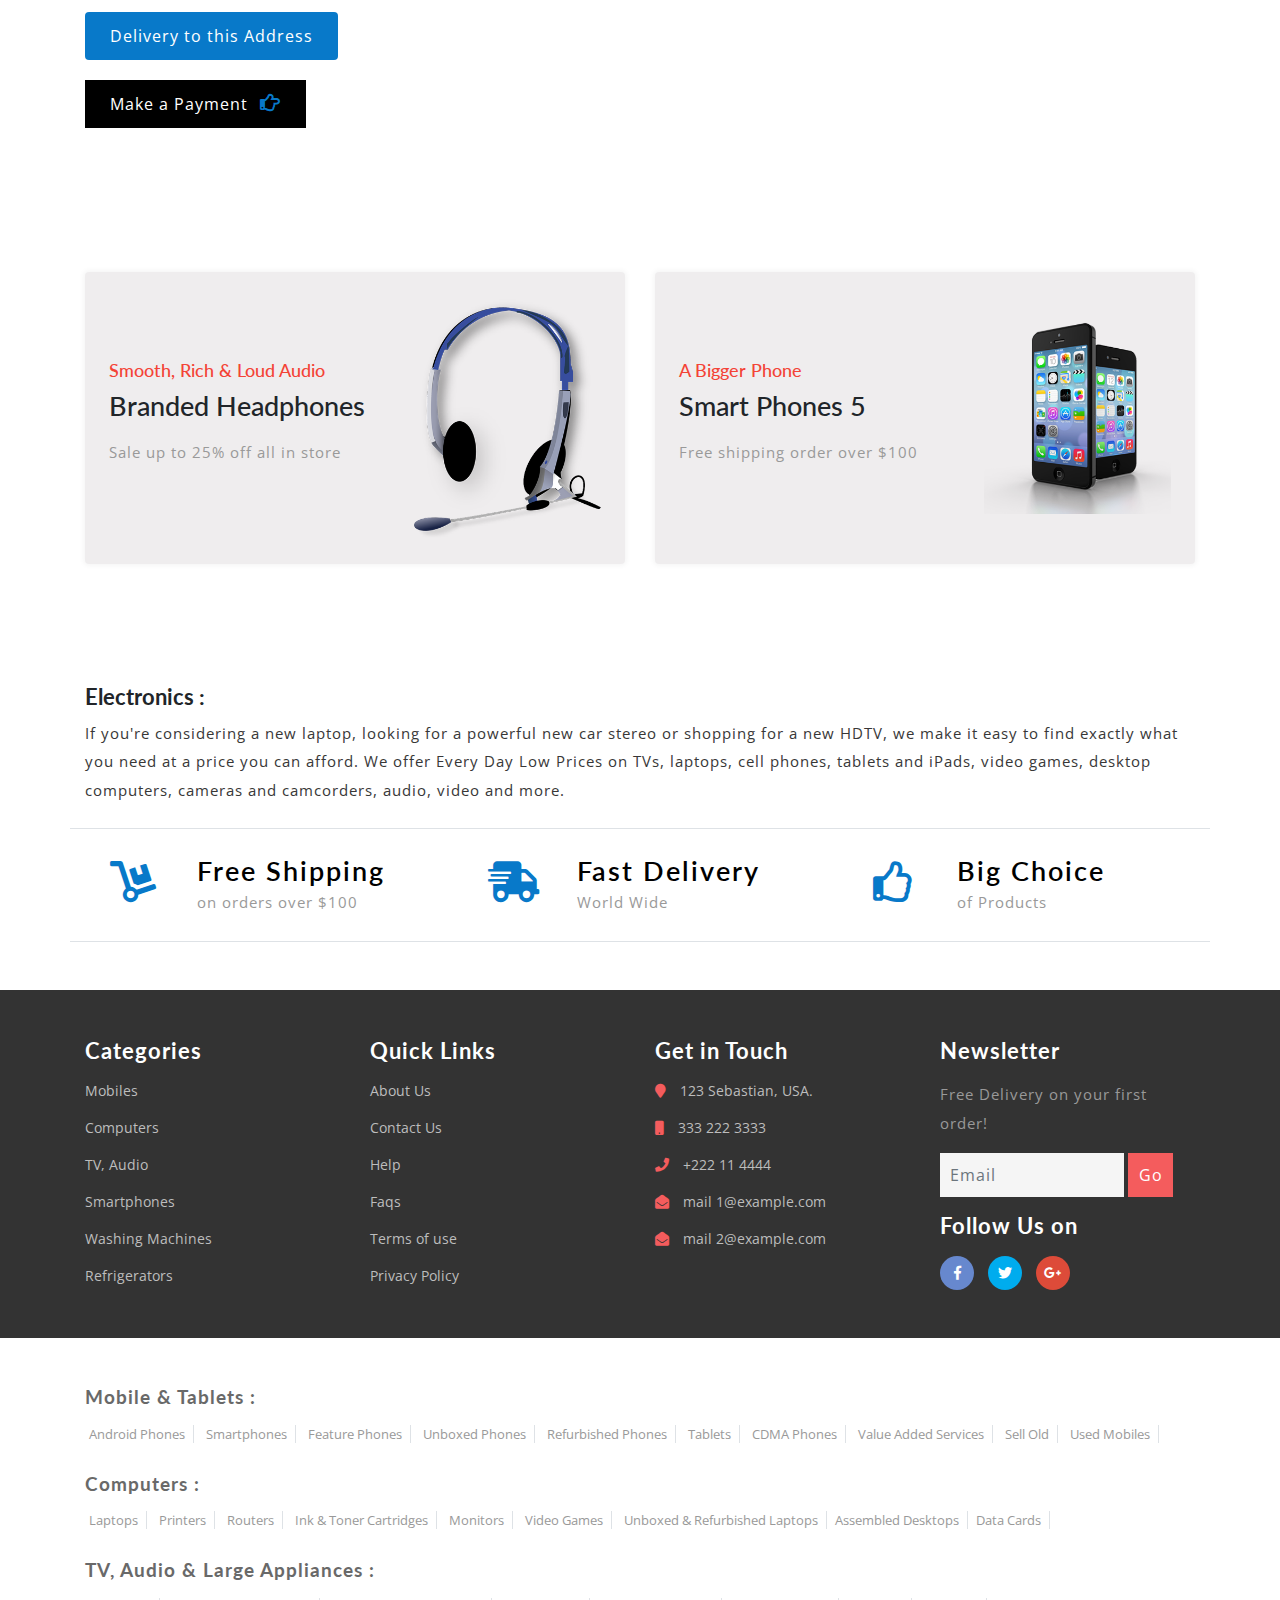
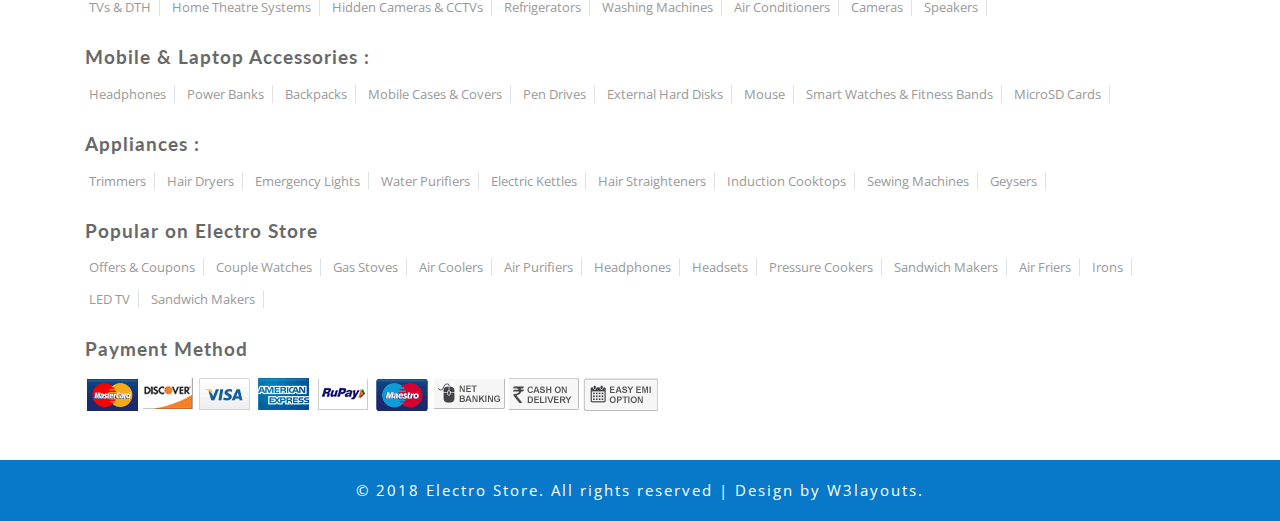
<file: checkout.html>
<!DOCTYPE html>
<html lang="zxx">
	<head>
		<title>
			Electro Store Ecommerce Category Bootstrap Responsive Web Template |
			Checkout :: w3layouts
		</title>
		<!-- Meta tag Keywords -->
		<meta name="viewport" content="width=device-width, initial-scale=1" />
		<meta charset="UTF-8" />
		<meta
			name="keywords"
			content="Electro Store Responsive web template, Bootstrap Web Templates, Flat Web Templates, Android Compatible web template, Smartphone Compatible web template, free webdesigns for Nokia, Samsung, LG, SonyEricsson, Motorola web design"
		/>
		<script>
			addEventListener(
				"load",
				function () {
					setTimeout(hideURLbar, 0);
				},
				false
			);

			function hideURLbar() {
				window.scrollTo(0, 1);
			}
		</script>
		<!-- //Meta tag Keywords -->

		<!-- Custom-Files -->
		<link
			href="css/bootstrap.css"
			rel="stylesheet"
			type="text/css"
			media="all"
		/>
		<!-- Bootstrap css -->
		<link href="css/style.css" rel="stylesheet" type="text/css" media="all" />
		<!-- Main css -->
		<link rel="stylesheet" href="css/fontawesome-all.css" />
		<!-- Font-Awesome-Icons-CSS -->
		<link
			href="css/popuo-box.css"
			rel="stylesheet"
			type="text/css"
			media="all"
		/>
		<!-- pop-up-box -->
		<link href="css/menu.css" rel="stylesheet" type="text/css" media="all" />
		<!-- menu style -->
		<!-- //Custom-Files -->

		<!-- web fonts -->
		<link
			href="//fonts.googleapis.com/css?family=Lato:100,100i,300,300i,400,400i,700,700i,900,900i&amp;subset=latin-ext"
			rel="stylesheet"
		/>
		<link
			href="//fonts.googleapis.com/css?family=Open+Sans:300,300i,400,400i,600,600i,700,700i,800,800i&amp;subset=cyrillic,cyrillic-ext,greek,greek-ext,latin-ext,vietnamese"
			rel="stylesheet"
		/>
		<!-- //web fonts -->
	</head>

	<body>
		<!-- top-header -->
		<div class="agile-main-top">
			<div class="container-fluid">
				<div class="row main-top-w3l py-2">
					<div class="col-lg-4 header-most-top">
						<p class="text-white text-lg-left text-center">
							Offer Zone Top Deals & Discounts
							<i class="fas fa-shopping-cart ml-1"></i>
						</p>
					</div>
					<div class="col-lg-8 header-right mt-lg-0 mt-2">
						<!-- header lists -->
						<ul>
							<li class="text-center border-right text-white">
								<a
									class="play-icon popup-with-zoom-anim text-white"
									href="#small-dialog1"
								>
									<i class="fas fa-map-marker mr-2"></i>Select Location</a
								>
							</li>
							<li class="text-center border-right text-white">
								<a
									href="#"
									data-toggle="modal"
									data-target="#exampleModal"
									class="text-white"
								>
									<i class="fas fa-truck mr-2"></i>Track Order</a
								>
							</li>
							<li class="text-center border-right text-white">
								<i class="fas fa-phone mr-2"></i> 001 234 5678
							</li>
							<li class="text-center border-right text-white">
								<a
									href="#"
									data-toggle="modal"
									data-target="#exampleModal"
									class="text-white"
								>
									<i class="fas fa-sign-in-alt mr-2"></i> Log In
								</a>
							</li>
							<li class="text-center text-white">
								<a
									href="#"
									data-toggle="modal"
									data-target="#exampleModal2"
									class="text-white"
								>
									<i class="fas fa-sign-out-alt mr-2"></i>Register
								</a>
							</li>
						</ul>
						<!-- //header lists -->
					</div>
				</div>
			</div>
		</div>

		<!-- Button trigger modal(select-location) -->
		<div id="small-dialog1" class="mfp-hide">
			<div class="select-city">
				<h3><i class="fas fa-map-marker"></i> Please Select Your Location</h3>
				<select class="list_of_cities">
					<optgroup label="Popular Cities">
						<option selected style="display: none; color: #eee">
							Select City
						</option>
						<option>Birmingham</option>
						<option>Anchorage</option>
						<option>Phoenix</option>
						<option>Little Rock</option>
						<option>Los Angeles</option>
						<option>Denver</option>
						<option>Bridgeport</option>
						<option>Wilmington</option>
						<option>Jacksonville</option>
						<option>Atlanta</option>
						<option>Honolulu</option>
						<option>Boise</option>
						<option>Chicago</option>
						<option>Indianapolis</option>
					</optgroup>
					<optgroup label="Alabama">
						<option>Birmingham</option>
						<option>Montgomery</option>
						<option>Mobile</option>
						<option>Huntsville</option>
						<option>Tuscaloosa</option>
					</optgroup>
					<optgroup label="Alaska">
						<option>Anchorage</option>
						<option>Fairbanks</option>
						<option>Juneau</option>
						<option>Sitka</option>
						<option>Ketchikan</option>
					</optgroup>
					<optgroup label="Arizona">
						<option>Phoenix</option>
						<option>Tucson</option>
						<option>Mesa</option>
						<option>Chandler</option>
						<option>Glendale</option>
					</optgroup>
					<optgroup label="Arkansas">
						<option>Little Rock</option>
						<option>Fort Smith</option>
						<option>Fayetteville</option>
						<option>Springdale</option>
						<option>Jonesboro</option>
					</optgroup>
					<optgroup label="California">
						<option>Los Angeles</option>
						<option>San Diego</option>
						<option>San Jose</option>
						<option>San Francisco</option>
						<option>Fresno</option>
					</optgroup>
					<optgroup label="Colorado">
						<option>Denver</option>
						<option>Colorado</option>
						<option>Aurora</option>
						<option>Fort Collins</option>
						<option>Lakewood</option>
					</optgroup>
					<optgroup label="Connecticut">
						<option>Bridgeport</option>
						<option>New Haven</option>
						<option>Hartford</option>
						<option>Stamford</option>
						<option>Waterbury</option>
					</optgroup>
					<optgroup label="Delaware">
						<option>Wilmington</option>
						<option>Dover</option>
						<option>Newark</option>
						<option>Bear</option>
						<option>Middletown</option>
					</optgroup>
					<optgroup label="Florida">
						<option>Jacksonville</option>
						<option>Miami</option>
						<option>Tampa</option>
						<option>St. Petersburg</option>
						<option>Orlando</option>
					</optgroup>
					<optgroup label="Georgia">
						<option>Atlanta</option>
						<option>Augusta</option>
						<option>Columbus</option>
						<option>Savannah</option>
						<option>Athens</option>
					</optgroup>
					<optgroup label="Hawaii">
						<option>Honolulu</option>
						<option>Pearl City</option>
						<option>Hilo</option>
						<option>Kailua</option>
						<option>Waipahu</option>
					</optgroup>
					<optgroup label="Idaho">
						<option>Boise</option>
						<option>Nampa</option>
						<option>Meridian</option>
						<option>Idaho Falls</option>
						<option>Pocatello</option>
					</optgroup>
					<optgroup label="Illinois">
						<option>Chicago</option>
						<option>Aurora</option>
						<option>Rockford</option>
						<option>Joliet</option>
						<option>Naperville</option>
					</optgroup>
					<optgroup label="Indiana">
						<option>Indianapolis</option>
						<option>Fort Wayne</option>
						<option>Evansville</option>
						<option>South Bend</option>
						<option>Hammond</option>
					</optgroup>
					<optgroup label="Iowa">
						<option>Des Moines</option>
						<option>Cedar Rapids</option>
						<option>Davenport</option>
						<option>Sioux City</option>
						<option>Waterloo</option>
					</optgroup>
					<optgroup label="Kansas">
						<option>Wichita</option>
						<option>Overland Park</option>
						<option>Kansas City</option>
						<option>Topeka</option>
						<option>Olathe</option>
					</optgroup>
					<optgroup label="Kentucky">
						<option>Louisville</option>
						<option>Lexington</option>
						<option>Bowling Green</option>
						<option>Owensboro</option>
						<option>Covington</option>
					</optgroup>
					<optgroup label="Louisiana">
						<option>New Orleans</option>
						<option>Baton Rouge</option>
						<option>Shreveport</option>
						<option>Metairie</option>
						<option>Lafayette</option>
					</optgroup>
					<optgroup label="Maine">
						<option>Portland</option>
						<option>Lewiston</option>
						<option>Bangor</option>
						<option>South Portland</option>
						<option>Auburn</option>
					</optgroup>
					<optgroup label="Maryland">
						<option>Baltimore</option>
						<option>Frederick</option>
						<option>Rockville</option>
						<option>Gaithersburg</option>
						<option>Bowie</option>
					</optgroup>
					<optgroup label="Massachusetts">
						<option>Boston</option>
						<option>Worcester</option>
						<option>Springfield</option>
						<option>Lowell</option>
						<option>Cambridge</option>
					</optgroup>
					<optgroup label="Michigan">
						<option>Detroit</option>
						<option>Grand Rapids</option>
						<option>Warren</option>
						<option>Sterling Heights</option>
						<option>Lansing</option>
					</optgroup>
					<optgroup label="Minnesota">
						<option>Minneapolis</option>
						<option>St. Paul</option>
						<option>Rochester</option>
						<option>Duluth</option>
						<option>Bloomington</option>
					</optgroup>
					<optgroup label="Mississippi">
						<option>Jackson</option>
						<option>Gulfport</option>
						<option>Southaven</option>
						<option>Hattiesburg</option>
						<option>Biloxi</option>
					</optgroup>
					<optgroup label="Missouri">
						<option>Kansas City</option>
						<option>St. Louis</option>
						<option>Springfield</option>
						<option>Independence</option>
						<option>Columbia</option>
					</optgroup>
					<optgroup label="Montana">
						<option>Billings</option>
						<option>Missoula</option>
						<option>Great Falls</option>
						<option>Bozeman</option>
						<option>Butte-Silver Bow</option>
					</optgroup>
					<optgroup label="Nebraska">
						<option>Omaha</option>
						<option>Lincoln</option>
						<option>Bellevue</option>
						<option>Grand Island</option>
						<option>Kearney</option>
					</optgroup>
					<optgroup label="Nevada">
						<option>Las Vegas</option>
						<option>Henderson</option>
						<option>North Las Vegas</option>
						<option>Reno</option>
						<option>Sunrise Manor</option>
					</optgroup>
					<optgroup label="New Hampshire">
						<option>Manchesters</option>
						<option>Nashua</option>
						<option>Concord</option>
						<option>Dover</option>
						<option>Rochester</option>
					</optgroup>
					<optgroup label="New Jersey">
						<option>Newark</option>
						<option>Jersey City</option>
						<option>Paterson</option>
						<option>Elizabeth</option>
						<option>Edison</option>
					</optgroup>
					<optgroup label="New Mexico">
						<option>Albuquerque</option>
						<option>Las Cruces</option>
						<option>Rio Rancho</option>
						<option>Santa Fe</option>
						<option>Roswell</option>
					</optgroup>
					<optgroup label="New York">
						<option>New York</option>
						<option>Buffalo</option>
						<option>Rochester</option>
						<option>Yonkers</option>
						<option>Syracuse</option>
					</optgroup>
					<optgroup label="North Carolina">
						<option>Charlotte</option>
						<option>Raleigh</option>
						<option>Greensboro</option>
						<option>Winston-Salem</option>
						<option>Durham</option>
					</optgroup>
					<optgroup label="North Dakota">
						<option>Fargo</option>
						<option>Bismarck</option>
						<option>Grand Forks</option>
						<option>Minot</option>
						<option>West Fargo</option>
					</optgroup>
					<optgroup label="Ohio">
						<option>Columbus</option>
						<option>Cleveland</option>
						<option>Cincinnati</option>
						<option>Toledo</option>
						<option>Akron</option>
					</optgroup>
					<optgroup label="Oklahoma">
						<option>Oklahoma City</option>
						<option>Tulsa</option>
						<option>Norman</option>
						<option>Broken Arrow</option>
						<option>Lawton</option>
					</optgroup>
					<optgroup label="Oregon">
						<option>Portland</option>
						<option>Eugene</option>
						<option>Salem</option>
						<option>Gresham</option>
						<option>Hillsboro</option>
					</optgroup>
					<optgroup label="Pennsylvania">
						<option>Philadelphia</option>
						<option>Pittsburgh</option>
						<option>Allentown</option>
						<option>Erie</option>
						<option>Reading</option>
					</optgroup>
					<optgroup label="Rhode Island">
						<option>Providence</option>
						<option>Warwick</option>
						<option>Cranston</option>
						<option>Pawtucket</option>
						<option>East Providence</option>
					</optgroup>
					<optgroup label="South Carolina">
						<option>Columbia</option>
						<option>Charleston</option>
						<option>North Charleston</option>
						<option>Mount Pleasant</option>
						<option>Rock Hill</option>
					</optgroup>
					<optgroup label="South Dakota">
						<option>Sioux Falls</option>
						<option>Rapid City</option>
						<option>Aberdeen</option>
						<option>Brookings</option>
						<option>Watertown</option>
					</optgroup>
					<optgroup label="Tennessee">
						<option>Memphis</option>
						<option>Nashville</option>
						<option>Knoxville</option>
						<option>Chattanooga</option>
						<option>Clarksville</option>
					</optgroup>
					<optgroup label="Texas">
						<option>Houston</option>
						<option>San Antonio</option>
						<option>Dallas</option>
						<option>Austin</option>
						<option>Fort Worth</option>
					</optgroup>
					<optgroup label="Utah">
						<option>Salt Lake City</option>
						<option>West Valley City</option>
						<option>Provo</option>
						<option>West Jordan</option>
						<option>Orem</option>
					</optgroup>
					<optgroup label="Vermont">
						<option>Burlington</option>
						<option>Essex</option>
						<option>South Burlington</option>
						<option>Colchester</option>
						<option>Rutland</option>
					</optgroup>
					<optgroup label="Virginia">
						<option>Virginia Beach</option>
						<option>Norfolk</option>
						<option>Chesapeake</option>
						<option>Arlington</option>
						<option>Richmond</option>
					</optgroup>
					<optgroup label="Washington">
						<option>Seattle</option>
						<option>Spokane</option>
						<option>Tacoma</option>
						<option>Vancouver</option>
						<option>Bellevue</option>
					</optgroup>
					<optgroup label="West Virginia">
						<option>Charleston</option>
						<option>Huntington</option>
						<option>Parkersburg</option>
						<option>Morgantown</option>
						<option>Wheeling</option>
					</optgroup>
					<optgroup label="Wisconsin">
						<option>Milwaukee</option>
						<option>Madison</option>
						<option>Green Bay</option>
						<option>Kenosha</option>
						<option>Racine</option>
					</optgroup>
					<optgroup label="Wyoming">
						<option>Cheyenne</option>
						<option>Casper</option>
						<option>Laramie</option>
						<option>Gillette</option>
						<option>Rock Springs</option>
					</optgroup>
				</select>
				<div class="clearfix"></div>
			</div>
		</div>
		<!-- //shop locator (popup) -->

		<!-- modals -->
		<!-- log in -->
		<div
			class="modal fade"
			id="exampleModal"
			tabindex="-1"
			role="dialog"
			aria-hidden="true"
		>
			<div class="modal-dialog" role="document">
				<div class="modal-content">
					<div class="modal-header">
						<h5 class="modal-title text-center">Log In</h5>
						<button
							type="button"
							class="close"
							data-dismiss="modal"
							aria-label="Close"
						>
							<span aria-hidden="true">&times;</span>
						</button>
					</div>
					<div class="modal-body">
						<form action="#" method="post">
							<div class="form-group">
								<label class="col-form-label">Username</label>
								<input
									type="text"
									class="form-control"
									placeholder=" "
									name="Name"
									required=""
								/>
							</div>
							<div class="form-group">
								<label class="col-form-label">Password</label>
								<input
									type="password"
									class="form-control"
									placeholder=" "
									name="Password"
									required=""
								/>
							</div>
							<div class="right-w3l">
								<input type="submit" class="form-control" value="Log in" />
							</div>
							<div class="sub-w3l">
								<div class="custom-control custom-checkbox mr-sm-2">
									<input
										type="checkbox"
										class="custom-control-input"
										id="customControlAutosizing"
									/>
									<label
										class="custom-control-label"
										for="customControlAutosizing"
										>Remember me?</label
									>
								</div>
							</div>
							<p class="text-center dont-do mt-3">
								Don't have an account?
								<a href="#" data-toggle="modal" data-target="#exampleModal2">
									Register Now</a
								>
							</p>
						</form>
					</div>
				</div>
			</div>
		</div>
		<!-- register -->
		<div
			class="modal fade"
			id="exampleModal2"
			tabindex="-1"
			role="dialog"
			aria-hidden="true"
		>
			<div class="modal-dialog" role="document">
				<div class="modal-content">
					<div class="modal-header">
						<h5 class="modal-title">Register</h5>
						<button
							type="button"
							class="close"
							data-dismiss="modal"
							aria-label="Close"
						>
							<span aria-hidden="true">&times;</span>
						</button>
					</div>
					<div class="modal-body">
						<form action="#" method="post">
							<div class="form-group">
								<label class="col-form-label">Your Name</label>
								<input
									type="text"
									class="form-control"
									placeholder=" "
									name="Name"
									required=""
								/>
							</div>
							<div class="form-group">
								<label class="col-form-label">Email</label>
								<input
									type="email"
									class="form-control"
									placeholder=" "
									name="Email"
									required=""
								/>
							</div>
							<div class="form-group">
								<label class="col-form-label">Password</label>
								<input
									type="password"
									class="form-control"
									placeholder=" "
									name="Password"
									id="password1"
									required=""
								/>
							</div>
							<div class="form-group">
								<label class="col-form-label">Confirm Password</label>
								<input
									type="password"
									class="form-control"
									placeholder=" "
									name="Confirm Password"
									id="password2"
									required=""
								/>
							</div>
							<div class="right-w3l">
								<input type="submit" class="form-control" value="Register" />
							</div>
							<div class="sub-w3l">
								<div class="custom-control custom-checkbox mr-sm-2">
									<input
										type="checkbox"
										class="custom-control-input"
										id="customControlAutosizing2"
									/>
									<label
										class="custom-control-label"
										for="customControlAutosizing2"
										>I Accept to the Terms & Conditions</label
									>
								</div>
							</div>
						</form>
					</div>
				</div>
			</div>
		</div>
		<!-- //modal -->
		<!-- //top-header -->

		<!-- header-bottom-->
		<div class="header-bot">
			<div class="container">
				<div class="row header-bot_inner_wthreeinfo_header_mid">
					<!-- logo -->
					<div class="col-md-3 logo_agile">
						<h1 class="text-center">
							<a href="index.html" class="font-weight-bold font-italic">
								<img src="images/logo2.png" alt=" " class="img-fluid" />Electro
								Store
							</a>
						</h1>
					</div>
					<!-- //logo -->
					<!-- header-bot -->
					<div class="col-md-9 header mt-4 mb-md-0 mb-4">
						<div class="row">
							<!-- search -->
							<div class="col-10 agileits_search">
								<form class="form-inline" action="#" method="post">
									<input
										class="form-control mr-sm-2"
										type="search"
										placeholder="Search"
										aria-label="Search"
										required
									/>
									<button class="btn my-2 my-sm-0" type="submit">Search</button>
								</form>
							</div>
							<!-- //search -->
							<!-- cart details -->
							<div class="col-2 top_nav_right text-center mt-sm-0 mt-2">
								<div class="wthreecartaits wthreecartaits2 cart cart box_1">
									<form action="#" method="post" class="last">
										<input type="hidden" name="cmd" value="_cart" />
										<input type="hidden" name="display" value="1" />
										<button
											class="btn w3view-cart"
											type="submit"
											name="submit"
											value=""
										>
											<i class="fas fa-cart-arrow-down"></i>
										</button>
									</form>
								</div>
							</div>
							<!-- //cart details -->
						</div>
					</div>
				</div>
			</div>
		</div>
		<!-- shop locator (popup) -->
		<!-- //header-bottom -->
		<!-- navigation -->
		<div class="navbar-inner">
			<div class="container">
				<nav class="navbar navbar-expand-lg navbar-light bg-light">
					<div class="agileits-navi_search">
						<form action="#" method="post">
							<select
								id="agileinfo-nav_search"
								name="agileinfo_search"
								class="border"
								required=""
							>
								<option value="">All Categories</option>
								<option value="Televisions">Televisions</option>
								<option value="Headphones">Headphones</option>
								<option value="Computers">Computers</option>
								<option value="Appliances">Appliances</option>
								<option value="Mobiles">Mobiles</option>
								<option value="Fruits &amp; Vegetables">Tv &amp; Video</option>
								<option value="iPad & Tablets">iPad & Tablets</option>
								<option value="Cameras & Camcorders">
									Cameras & Camcorders
								</option>
								<option value="Home Audio & Theater">
									Home Audio & Theater
								</option>
							</select>
						</form>
					</div>
					<button
						class="navbar-toggler"
						type="button"
						data-toggle="collapse"
						data-target="#navbarSupportedContent"
						aria-controls="navbarSupportedContent"
						aria-expanded="false"
						aria-label="Toggle navigation"
					>
						<span class="navbar-toggler-icon"></span>
					</button>
					<div class="collapse navbar-collapse" id="navbarSupportedContent">
						<ul class="navbar-nav ml-auto text-center mr-xl-5">
							<li class="nav-item mr-lg-2 mb-lg-0 mb-2">
								<a class="nav-link" href="index.html"
									>Home
									<span class="sr-only">(current)</span>
								</a>
							</li>
							<li class="nav-item dropdown mr-lg-2 mb-lg-0 mb-2">
								<a
									class="nav-link dropdown-toggle"
									href="#"
									role="button"
									data-toggle="dropdown"
									aria-haspopup="true"
									aria-expanded="false"
								>
									Electronics
								</a>
								<div class="dropdown-menu">
									<div class="agile_inner_drop_nav_info p-4">
										<h5 class="mb-3">Mobiles, Computers</h5>
										<div class="row">
											<div class="col-sm-6 multi-gd-img">
												<ul class="multi-column-dropdown">
													<li>
														<a href="product.html">All Mobile Phones</a>
													</li>
													<li>
														<a href="product.html">All Mobile Accessories</a>
													</li>
													<li>
														<a href="product.html">Cases & Covers</a>
													</li>
													<li>
														<a href="product.html">Screen Protectors</a>
													</li>
													<li>
														<a href="product.html">Power Banks</a>
													</li>
													<li>
														<a href="product.html">All Certified Refurbished</a>
													</li>
													<li>
														<a href="product.html">Tablets</a>
													</li>
													<li>
														<a href="product.html">Wearable Devices</a>
													</li>
													<li>
														<a href="product.html">Smart Home</a>
													</li>
												</ul>
											</div>
											<div class="col-sm-6 multi-gd-img">
												<ul class="multi-column-dropdown">
													<li>
														<a href="product.html">Laptops</a>
													</li>
													<li>
														<a href="product.html">Drives & Storage</a>
													</li>
													<li>
														<a href="product.html">Printers & Ink</a>
													</li>
													<li>
														<a href="product.html">Networking Devices</a>
													</li>
													<li>
														<a href="product.html">Computer Accessories</a>
													</li>
													<li>
														<a href="product.html">Game Zone</a>
													</li>
													<li>
														<a href="product.html">Software</a>
													</li>
												</ul>
											</div>
										</div>
									</div>
								</div>
							</li>
							<li class="nav-item dropdown mr-lg-2 mb-lg-0 mb-2">
								<a
									class="nav-link dropdown-toggle"
									href="#"
									role="button"
									data-toggle="dropdown"
									aria-haspopup="true"
									aria-expanded="false"
								>
									Appliances
								</a>
								<div class="dropdown-menu">
									<div class="agile_inner_drop_nav_info p-4">
										<h5 class="mb-3">TV, Appliances, Electronics</h5>
										<div class="row">
											<div class="col-sm-6 multi-gd-img">
												<ul class="multi-column-dropdown">
													<li>
														<a href="product2.html">Televisions</a>
													</li>
													<li>
														<a href="product2.html"
															>Home Entertainment Systems</a
														>
													</li>
													<li>
														<a href="product2.html">Headphones</a>
													</li>
													<li>
														<a href="product2.html">Speakers</a>
													</li>
													<li>
														<a href="product2.html"
															>MP3, Media Players & Accessories</a
														>
													</li>
													<li>
														<a href="product2.html"
															>Audio & Video Accessories</a
														>
													</li>
													<li>
														<a href="product2.html">Cameras</a>
													</li>
													<li>
														<a href="product2.html">DSLR Cameras</a>
													</li>
													<li>
														<a href="product2.html">Camera Accessories</a>
													</li>
												</ul>
											</div>
											<div class="col-sm-6 multi-gd-img">
												<ul class="multi-column-dropdown">
													<li>
														<a href="product2.html">Musical Instruments</a>
													</li>
													<li>
														<a href="product2.html">Gaming Consoles</a>
													</li>
													<li>
														<a href="product2.html">All Electronics</a>
													</li>
													<li>
														<a href="product2.html">Air Conditioners</a>
													</li>
													<li>
														<a href="product2.html">Refrigerators</a>
													</li>
													<li>
														<a href="product2.html">Washing Machines</a>
													</li>
													<li>
														<a href="product2.html"
															>Kitchen & Home Appliances</a
														>
													</li>
													<li>
														<a href="product2.html"
															>Heating & Cooling Appliances</a
														>
													</li>
													<li>
														<a href="product2.html">All Appliances</a>
													</li>
												</ul>
											</div>
										</div>
									</div>
								</div>
							</li>
							<li class="nav-item mr-lg-2 mb-lg-0 mb-2">
								<a class="nav-link" href="about.html">About Us</a>
							</li>
							<li class="nav-item mr-lg-2 mb-lg-0 mb-2">
								<a class="nav-link" href="product.html">New Arrivals</a>
							</li>
							<li class="nav-item dropdown active mr-lg-2 mb-lg-0 mb-2">
								<a
									class="nav-link dropdown-toggle"
									href="#"
									role="button"
									data-toggle="dropdown"
									aria-haspopup="true"
									aria-expanded="false"
								>
									Pages
								</a>
								<div class="dropdown-menu">
									<a class="dropdown-item" href="product.html">Product 1</a>
									<a class="dropdown-item" href="product2.html">Product 2</a>
									<div class="dropdown-divider"></div>
									<a class="dropdown-item" href="single.html"
										>Single Product 1</a
									>
									<a class="dropdown-item" href="single2.html"
										>Single Product 2</a
									>
									<div class="dropdown-divider"></div>
									<a class="dropdown-item active" href="checkout.html"
										>Checkout Page</a
									>
									<a class="dropdown-item" href="payment.html">Payment Page</a>
								</div>
							</li>
							<li class="nav-item">
								<a class="nav-link" href="contact.html">Contact Us</a>
							</li>
						</ul>
					</div>
				</nav>
			</div>
		</div>
		<!-- //navigation -->

		<!-- banner-2 -->
		<div class="page-head_agile_info_w3l"></div>
		<!-- //banner-2 -->
		<!-- page -->
		<div class="services-breadcrumb">
			<div class="agile_inner_breadcrumb">
				<div class="container">
					<ul class="w3_short">
						<li>
							<a href="index.html">Home</a>
							<i>|</i>
						</li>
						<li>Checkout</li>
					</ul>
				</div>
			</div>
		</div>
		<!-- //page -->
		<!-- checkout page -->
		<div class="privacy py-sm-5 py-4">
			<div class="container py-xl-4 py-lg-2">
				<!-- tittle heading -->
				<h3 class="tittle-w3l text-center mb-lg-5 mb-sm-4 mb-3">
					<span>C</span>heckout
				</h3>
				<!-- //tittle heading -->
				<div class="checkout-right">
					<h4 class="mb-sm-4 mb-3">
						Your shopping cart contains:
						<span>3 Products</span>
					</h4>
					<div class="table-responsive">
						<table class="timetable_sub">
							<thead>
								<tr>
									<th>SL No.</th>
									<th>Product</th>
									<th>Quality</th>
									<th>Product Name</th>

									<th>Price</th>
									<th>Remove</th>
								</tr>
							</thead>
							<tbody>
								<tr class="rem1">
									<td class="invert">1</td>
									<td class="invert-image">
										<a href="single.html">
											<img src="images/a.jpg" alt=" " class="img-responsive" />
										</a>
									</td>
									<td class="invert">
										<div class="quantity">
											<div class="quantity-select">
												<div class="entry value-minus">&nbsp;</div>
												<div class="entry value">
													<span>1</span>
												</div>
												<div class="entry value-plus active">&nbsp;</div>
											</div>
										</div>
									</td>
									<td class="invert">Back Cover</td>
									<td class="invert">$259</td>
									<td class="invert">
										<div class="rem">
											<div class="close1"></div>
										</div>
									</td>
								</tr>
								<tr class="rem2">
									<td class="invert">2</td>
									<td class="invert-image">
										<a href="single2.html">
											<img src="images/a4.jpg" alt=" " class="img-responsive" />
										</a>
									</td>
									<td class="invert">
										<div class="quantity">
											<div class="quantity-select">
												<div class="entry value-minus">&nbsp;</div>
												<div class="entry value">
													<span>1</span>
												</div>
												<div class="entry value-plus active">&nbsp;</div>
											</div>
										</div>
									</td>
									<td class="invert">Cordless Trimmer</td>
									<td class="invert">$1,999</td>
									<td class="invert">
										<div class="rem">
											<div class="close2"></div>
										</div>
									</td>
								</tr>
								<tr class="rem3">
									<td class="invert">3</td>
									<td class="invert-image">
										<a href="single.html">
											<img src="images/a3.jpg" alt=" " class="img-responsive" />
										</a>
									</td>
									<td class="invert">
										<div class="quantity">
											<div class="quantity-select">
												<div class="entry value-minus">&nbsp;</div>
												<div class="entry value">
													<span>1</span>
												</div>
												<div class="entry value-plus active">&nbsp;</div>
											</div>
										</div>
									</td>
									<td class="invert">Nikon Camera</td>
									<td class="invert">$37,490</td>
									<td class="invert">
										<div class="rem">
											<div class="close3"></div>
										</div>
									</td>
								</tr>
							</tbody>
						</table>
					</div>
				</div>
				<div class="checkout-left">
					<div class="address_form_agile mt-sm-5 mt-4">
						<h4 class="mb-sm-4 mb-3">Add a new Details</h4>
						<form
							action="payment.html"
							method="post"
							class="creditly-card-form agileinfo_form"
						>
							<div class="creditly-wrapper wthree, w3_agileits_wrapper">
								<div class="information-wrapper">
									<div class="first-row">
										<div class="controls form-group">
											<input
												class="billing-address-name form-control"
												type="text"
												name="name"
												placeholder="Full Name"
												required=""
											/>
										</div>
										<div class="w3_agileits_card_number_grids">
											<div class="w3_agileits_card_number_grid_left form-group">
												<div class="controls">
													<input
														type="text"
														class="form-control"
														placeholder="Mobile Number"
														name="number"
														required=""
													/>
												</div>
											</div>
											<div
												class="w3_agileits_card_number_grid_right form-group"
											>
												<div class="controls">
													<input
														type="text"
														class="form-control"
														placeholder="Landmark"
														name="landmark"
														required=""
													/>
												</div>
											</div>
										</div>
										<div class="controls form-group">
											<input
												type="text"
												class="form-control"
												placeholder="Town/City"
												name="city"
												required=""
											/>
										</div>
										<div class="controls form-group">
											<select class="option-w3ls">
												<option>Select Address type</option>
												<option>Office</option>
												<option>Home</option>
												<option>Commercial</option>
											</select>
										</div>
									</div>
									<button class="submit check_out btn">
										Delivery to this Address
									</button>
								</div>
							</div>
						</form>
						<div class="checkout-right-basket">
							<a href="payment.html"
								>Make a Payment
								<span class="far fa-hand-point-right"></span>
							</a>
						</div>
					</div>
				</div>
			</div>
		</div>
		<!-- //checkout page -->

		<!-- middle section -->
		<div class="join-w3l1 py-sm-5 py-4">
			<div class="container py-xl-4 py-lg-2">
				<div class="row">
					<div class="col-lg-6">
						<div class="join-agile text-left p-4">
							<div class="row">
								<div class="col-sm-7 offer-name">
									<h6>Smooth, Rich & Loud Audio</h6>
									<h4 class="mt-2 mb-3">Branded Headphones</h4>
									<p>Sale up to 25% off all in store</p>
								</div>
								<div class="col-sm-5 offerimg-w3l">
									<img src="images/off1.png" alt="" class="img-fluid" />
								</div>
							</div>
						</div>
					</div>
					<div class="col-lg-6 mt-lg-0 mt-5">
						<div class="join-agile text-left p-4">
							<div class="row">
								<div class="col-sm-7 offer-name">
									<h6>A Bigger Phone</h6>
									<h4 class="mt-2 mb-3">Smart Phones 5</h4>
									<p>Free shipping order over $100</p>
								</div>
								<div class="col-sm-5 offerimg-w3l">
									<img src="images/off2.png" alt="" class="img-fluid" />
								</div>
							</div>
						</div>
					</div>
				</div>
			</div>
		</div>
		<!-- middle section -->

		<!-- footer -->
		<footer>
			<div class="footer-top-first">
				<div class="container py-md-5 py-sm-4 py-3">
					<!-- footer first section -->
					<h2 class="footer-top-head-w3l font-weight-bold mb-2">
						Electronics :
					</h2>
					<p class="footer-main mb-4">
						If you're considering a new laptop, looking for a powerful new car
						stereo or shopping for a new HDTV, we make it easy to find exactly
						what you need at a price you can afford. We offer Every Day Low
						Prices on TVs, laptops, cell phones, tablets and iPads, video games,
						desktop computers, cameras and camcorders, audio, video and more.
					</p>
					<!-- //footer first section -->
					<!-- footer second section -->
					<div
						class="row w3l-grids-footer border-top border-bottom py-sm-4 py-3"
					>
						<div class="col-md-4 offer-footer">
							<div class="row">
								<div class="col-4 icon-fot">
									<i class="fas fa-dolly"></i>
								</div>
								<div class="col-8 text-form-footer">
									<h3>Free Shipping</h3>
									<p>on orders over $100</p>
								</div>
							</div>
						</div>
						<div class="col-md-4 offer-footer my-md-0 my-4">
							<div class="row">
								<div class="col-4 icon-fot">
									<i class="fas fa-shipping-fast"></i>
								</div>
								<div class="col-8 text-form-footer">
									<h3>Fast Delivery</h3>
									<p>World Wide</p>
								</div>
							</div>
						</div>
						<div class="col-md-4 offer-footer">
							<div class="row">
								<div class="col-4 icon-fot">
									<i class="far fa-thumbs-up"></i>
								</div>
								<div class="col-8 text-form-footer">
									<h3>Big Choice</h3>
									<p>of Products</p>
								</div>
							</div>
						</div>
					</div>
					<!-- //footer second section -->
				</div>
			</div>
			<!-- footer third section -->
			<div class="w3l-middlefooter-sec">
				<div class="container py-md-5 py-sm-4 py-3">
					<div class="row footer-info w3-agileits-info">
						<!-- footer categories -->
						<div class="col-md-3 col-sm-6 footer-grids">
							<h3 class="text-white font-weight-bold mb-3">Categories</h3>
							<ul>
								<li class="mb-3">
									<a href="product.html">Mobiles </a>
								</li>
								<li class="mb-3">
									<a href="product.html">Computers</a>
								</li>
								<li class="mb-3">
									<a href="product.html">TV, Audio</a>
								</li>
								<li class="mb-3">
									<a href="product2.html">Smartphones</a>
								</li>
								<li class="mb-3">
									<a href="product.html">Washing Machines</a>
								</li>
								<li>
									<a href="product2.html">Refrigerators</a>
								</li>
							</ul>
						</div>
						<!-- //footer categories -->
						<!-- quick links -->
						<div class="col-md-3 col-sm-6 footer-grids mt-sm-0 mt-4">
							<h3 class="text-white font-weight-bold mb-3">Quick Links</h3>
							<ul>
								<li class="mb-3">
									<a href="about.html">About Us</a>
								</li>
								<li class="mb-3">
									<a href="contact.html">Contact Us</a>
								</li>
								<li class="mb-3">
									<a href="help.html">Help</a>
								</li>
								<li class="mb-3">
									<a href="faqs.html">Faqs</a>
								</li>
								<li class="mb-3">
									<a href="terms.html">Terms of use</a>
								</li>
								<li>
									<a href="privacy.html">Privacy Policy</a>
								</li>
							</ul>
						</div>
						<div class="col-md-3 col-sm-6 footer-grids mt-md-0 mt-4">
							<h3 class="text-white font-weight-bold mb-3">Get in Touch</h3>
							<ul>
								<li class="mb-3">
									<i class="fas fa-map-marker"></i> 123 Sebastian, USA.
								</li>
								<li class="mb-3"><i class="fas fa-mobile"></i> 333 222 3333</li>
								<li class="mb-3"><i class="fas fa-phone"></i> +222 11 4444</li>
								<li class="mb-3">
									<i class="fas fa-envelope-open"></i>
									<a href="mailto:example@mail.com"> mail 1@example.com</a>
								</li>
								<li>
									<i class="fas fa-envelope-open"></i>
									<a href="mailto:example@mail.com"> mail 2@example.com</a>
								</li>
							</ul>
						</div>
						<div
							class="col-md-3 col-sm-6 footer-grids w3l-agileits mt-md-0 mt-4"
						>
							<!-- newsletter -->
							<h3 class="text-white font-weight-bold mb-3">Newsletter</h3>
							<p class="mb-3">Free Delivery on your first order!</p>
							<form action="#" method="post">
								<div class="form-group">
									<input
										type="email"
										class="form-control"
										placeholder="Email"
										name="email"
										required=""
									/>
									<input type="submit" value="Go" />
								</div>
							</form>
							<!-- //newsletter -->
							<!-- social icons -->
							<div class="footer-grids w3l-socialmk mt-3">
								<h3 class="text-white font-weight-bold mb-3">Follow Us on</h3>
								<div class="social">
									<ul>
										<li>
											<a class="icon fb" href="#">
												<i class="fab fa-facebook-f"></i>
											</a>
										</li>
										<li>
											<a class="icon tw" href="#">
												<i class="fab fa-twitter"></i>
											</a>
										</li>
										<li>
											<a class="icon gp" href="#">
												<i class="fab fa-google-plus-g"></i>
											</a>
										</li>
									</ul>
								</div>
							</div>
							<!-- //social icons -->
						</div>
					</div>
					<!-- //quick links -->
				</div>
			</div>
			<!-- //footer third section -->

			<!-- footer fourth section -->
			<div class="agile-sometext py-md-5 py-sm-4 py-3">
				<div class="container">
					<!-- brands -->
					<div class="sub-some">
						<h5 class="font-weight-bold mb-2">Mobile & Tablets :</h5>
						<ul>
							<li class="m-sm-1">
								<a href="product.html" class="border-right pr-2"
									>Android Phones</a
								>
							</li>
							<li class="m-sm-1">
								<a href="product.html" class="border-right pr-2">Smartphones</a>
							</li>
							<li class="m-sm-1">
								<a href="product.html" class="border-right pr-2"
									>Feature Phones</a
								>
							</li>
							<li class="m-sm-1">
								<a href="product.html" class="border-right pr-2"
									>Unboxed Phones</a
								>
							</li>
							<li class="m-sm-1">
								<a href="product.html" class="border-right pr-2"
									>Refurbished Phones</a
								>
							</li>
							<li class="m-sm-1">
								<a href="product.html" class="border-right pr-2"> Tablets</a>
							</li>
							<li class="m-sm-1">
								<a href="product.html" class="border-right pr-2">CDMA Phones</a>
							</li>
							<li class="m-sm-1">
								<a href="product.html" class="border-right pr-2"
									>Value Added Services</a
								>
							</li>
							<li class="m-sm-1">
								<a href="product.html" class="border-right pr-2">Sell Old</a>
							</li>
							<li class="m-sm-1">
								<a href="product.html" class="border-right pr-2"
									>Used Mobiles</a
								>
							</li>
						</ul>
					</div>
					<div class="sub-some mt-4">
						<h5 class="font-weight-bold mb-2">Computers :</h5>
						<ul>
							<li class="m-sm-1">
								<a href="product.html" class="border-right pr-2">Laptops </a>
							</li>
							<li class="m-sm-1">
								<a href="product.html" class="border-right pr-2">Printers</a>
							</li>
							<li class="m-sm-1">
								<a href="product.html" class="border-right pr-2">Routers</a>
							</li>
							<li class="m-sm-1">
								<a href="product.html" class="border-right pr-2"
									>Ink & Toner Cartridges</a
								>
							</li>
							<li class="m-sm-1">
								<a href="product.html" class="border-right pr-2">Monitors</a>
							</li>
							<li class="m-sm-1">
								<a href="product.html" class="border-right pr-2">Video Games</a>
							</li>
							<li class="m-sm-1">
								<a href="product.html" class="border-right pr-2"
									>Unboxed & Refurbished Laptops</a
								>
							</li>
							<li>
								<a href="product.html" class="border-right pr-2"
									>Assembled Desktops</a
								>
							</li>
							<li class="m-sm-1">
								<a href="product2.html" class="border-right pr-2">Data Cards</a>
							</li>
						</ul>
					</div>
					<div class="sub-some mt-4">
						<h5 class="font-weight-bold mb-2">
							TV, Audio & Large Appliances :
						</h5>
						<ul>
							<li class="m-sm-1">
								<a href="product2.html" class="border-right pr-2">TVs & DTH</a>
							</li>
							<li class="m-sm-1">
								<a href="product2.html" class="border-right pr-2"
									>Home Theatre Systems</a
								>
							</li>
							<li class="m-sm-1">
								<a href="product2.html" class="border-right pr-2"
									>Hidden Cameras & CCTVs</a
								>
							</li>
							<li class="m-sm-1">
								<a href="product2.html" class="border-right pr-2"
									>Refrigerators</a
								>
							</li>
							<li class="m-sm-1">
								<a href="product2.html" class="border-right pr-2"
									>Washing Machines</a
								>
							</li>
							<li class="m-sm-1">
								<a href="product2.html" class="border-right pr-2">
									Air Conditioners</a
								>
							</li>
							<li class="m-sm-1">
								<a href="product2.html" class="border-right pr-2">Cameras</a>
							</li>
							<li class="m-sm-1">
								<a href="product2.html" class="border-right pr-2">Speakers</a>
							</li>
						</ul>
					</div>
					<div class="sub-some mt-4">
						<h5 class="font-weight-bold mb-2">Mobile & Laptop Accessories :</h5>
						<ul>
							<li class="m-sm-1">
								<a href="product2.html" class="border-right pr-2">Headphones</a>
							</li>
							<li class="m-sm-1">
								<a href="product.html" class="border-right pr-2"
									>Power Banks
								</a>
							</li>
							<li class="m-sm-1">
								<a href="product.html" class="border-right pr-2">Backpacks</a>
							</li>
							<li class="m-sm-1">
								<a href="product.html" class="border-right pr-2"
									>Mobile Cases & Covers</a
								>
							</li>
							<li class="m-sm-1">
								<a href="product.html" class="border-right pr-2">Pen Drives</a>
							</li>
							<li class="m-sm-1">
								<a href="product2.html" class="border-right pr-2"
									>External Hard Disks</a
								>
							</li>
							<li class="m-sm-1">
								<a href="product2.html" class="border-right pr-2"> Mouse</a>
							</li>
							<li class="m-sm-1">
								<a href="product2.html" class="border-right pr-2"
									>Smart Watches & Fitness Bands</a
								>
							</li>
							<li class="m-sm-1">
								<a href="product2.html" class="border-right pr-2"
									>MicroSD Cards</a
								>
							</li>
						</ul>
					</div>
					<div class="sub-some mt-4">
						<h5 class="font-weight-bold mb-2">Appliances :</h5>
						<ul>
							<li class="m-sm-1">
								<a href="product2.html" class="border-right pr-2">Trimmers</a>
							</li>
							<li class="m-sm-1">
								<a href="product2.html" class="border-right pr-2"
									>Hair Dryers</a
								>
							</li>
							<li class="m-sm-1">
								<a href="product2.html" class="border-right pr-2"
									>Emergency Lights</a
								>
							</li>
							<li class="m-sm-1">
								<a href="product2.html" class="border-right pr-2"
									>Water Purifiers
								</a>
							</li>
							<li class="m-sm-1">
								<a href="product2.html" class="border-right pr-2"
									>Electric Kettles</a
								>
							</li>
							<li class="m-sm-1">
								<a href="product2.html" class="border-right pr-2"
									>Hair Straighteners</a
								>
							</li>
							<li class="m-sm-1">
								<a href="product2.html" class="border-right pr-2"
									>Induction Cooktops</a
								>
							</li>
							<li class="m-sm-1">
								<a href="product2.html" class="border-right pr-2"
									>Sewing Machines</a
								>
							</li>
							<li class="m-sm-1">
								<a href="product2.html" class="border-right pr-2"> Geysers</a>
							</li>
						</ul>
					</div>
					<div class="sub-some mt-4">
						<h5 class="font-weight-bold mb-2">Popular on Electro Store</h5>
						<ul>
							<li class="m-sm-1">
								<a href="product.html" class="border-right pr-2"
									>Offers & Coupons</a
								>
							</li>
							<li class="m-sm-1">
								<a href="product2.html" class="border-right pr-2"
									>Couple Watches</a
								>
							</li>
							<li class="m-sm-1">
								<a href="product2.html" class="border-right pr-2">Gas Stoves</a>
							</li>
							<li class="m-sm-1">
								<a href="product2.html" class="border-right pr-2">
									Air Coolers</a
								>
							</li>
							<li class="m-sm-1">
								<a href="product2.html" class="border-right pr-2"
									>Air Purifiers</a
								>
							</li>
							<li class="m-sm-1">
								<a href="product2.html" class="border-right pr-2">Headphones</a>
							</li>
							<li class="m-sm-1">
								<a href="product2.html" class="border-right pr-2"> Headsets</a>
							</li>
							<li class="m-sm-1">
								<a href="product2.html" class="border-right pr-2"
									>Pressure Cookers</a
								>
							</li>
							<li class="m-sm-1">
								<a href="product2.html" class="border-right pr-2"
									>Sandwich Makers</a
								>
							</li>
							<li class="m-sm-1">
								<a href="product2.html" class="border-right pr-2">Air Friers</a>
							</li>
							<li class="m-sm-1">
								<a href="product2.html" class="border-right pr-2">Irons</a>
							</li>
							<li class="m-sm-1">
								<a href="product2.html" class="border-right pr-2">LED TV</a>
							</li>
							<li class="m-sm-1">
								<a href="product2.html" class="border-right pr-2"
									>Sandwich Makers</a
								>
							</li>
						</ul>
					</div>
					<!-- //brands -->
					<!-- payment -->
					<div class="sub-some child-momu mt-4">
						<h5 class="font-weight-bold mb-3">Payment Method</h5>
						<ul>
							<li>
								<img src="images/pay2.png" alt="" />
							</li>
							<li>
								<img src="images/pay5.png" alt="" />
							</li>
							<li>
								<img src="images/pay1.png" alt="" />
							</li>
							<li>
								<img src="images/pay4.png" alt="" />
							</li>
							<li>
								<img src="images/pay6.png" alt="" />
							</li>
							<li>
								<img src="images/pay3.png" alt="" />
							</li>
							<li>
								<img src="images/pay7.png" alt="" />
							</li>
							<li>
								<img src="images/pay8.png" alt="" />
							</li>
							<li>
								<img src="images/pay9.png" alt="" />
							</li>
						</ul>
					</div>
					<!-- //payment -->
				</div>
			</div>
			<!-- //footer fourth section (text) -->
		</footer>
		<!-- //footer -->
		<!-- copyright -->
		<div class="copy-right py-3">
			<div class="container">
				<p class="text-center text-white">
					© 2018 Electro Store. All rights reserved | Design by
					<a href="http://w3layouts.com"> W3layouts.</a>
				</p>
			</div>
		</div>
		<!-- //copyright -->

		<!-- js-files -->
		<!-- jquery -->
		<script src="js/jquery-2.2.3.min.js"></script>
		<!-- //jquery -->

		<!-- nav smooth scroll -->
		<script>
			$(document).ready(function () {
				$(".dropdown").hover(
					function () {
						$(".dropdown-menu", this).stop(true, true).slideDown("fast");
						$(this).toggleClass("open");
					},
					function () {
						$(".dropdown-menu", this).stop(true, true).slideUp("fast");
						$(this).toggleClass("open");
					}
				);
			});
		</script>
		<!-- //nav smooth scroll -->

		<!-- popup modal (for location)-->
		<script src="js/jquery.magnific-popup.js"></script>
		<script>
			$(document).ready(function () {
				$(".popup-with-zoom-anim").magnificPopup({
					type: "inline",
					fixedContentPos: false,
					fixedBgPos: true,
					overflowY: "auto",
					closeBtnInside: true,
					preloader: false,
					midClick: true,
					removalDelay: 300,
					mainClass: "my-mfp-zoom-in",
				});
			});
		</script>
		<!-- //popup modal (for location)-->

		<!-- cart-js -->
		<script src="js/minicart.js"></script>
		<script>
			paypals.minicarts.render(); //use only unique class names other than paypals.minicarts.Also Replace same class name in css and minicart.min.js

			paypals.minicarts.cart.on("checkout", function (evt) {
				var items = this.items(),
					len = items.length,
					total = 0,
					i;

				// Count the number of each item in the cart
				for (i = 0; i < len; i++) {
					total += items[i].get("quantity");
				}

				if (total < 3) {
					alert(
						"The minimum order quantity is 3. Please add more to your shopping cart before checking out"
					);
					evt.preventDefault();
				}
			});
		</script>
		<!-- //cart-js -->

		<!-- password-script -->
		<script>
			window.onload = function () {
				document.getElementById("password1").onchange = validatePassword;
				document.getElementById("password2").onchange = validatePassword;
			};

			function validatePassword() {
				var pass2 = document.getElementById("password2").value;
				var pass1 = document.getElementById("password1").value;
				if (pass1 != pass2)
					document
						.getElementById("password2")
						.setCustomValidity("Passwords Don't Match");
				else document.getElementById("password2").setCustomValidity("");
				//empty string means no validation error
			}
		</script>
		<!-- //password-script -->

		<!-- quantity -->
		<script>
			$(".value-plus").on("click", function () {
				var divUpd = $(this).parent().find(".value"),
					newVal = parseInt(divUpd.text(), 10) + 1;
				divUpd.text(newVal);
			});

			$(".value-minus").on("click", function () {
				var divUpd = $(this).parent().find(".value"),
					newVal = parseInt(divUpd.text(), 10) - 1;
				if (newVal >= 1) divUpd.text(newVal);
			});
		</script>
		<!--quantity-->
		<script>
			$(document).ready(function (c) {
				$(".close1").on("click", function (c) {
					$(".rem1").fadeOut("slow", function (c) {
						$(".rem1").remove();
					});
				});
			});
		</script>
		<script>
			$(document).ready(function (c) {
				$(".close2").on("click", function (c) {
					$(".rem2").fadeOut("slow", function (c) {
						$(".rem2").remove();
					});
				});
			});
		</script>
		<script>
			$(document).ready(function (c) {
				$(".close3").on("click", function (c) {
					$(".rem3").fadeOut("slow", function (c) {
						$(".rem3").remove();
					});
				});
			});
		</script>
		<!-- //quantity -->

		<!-- smoothscroll -->
		<script src="js/SmoothScroll.min.js"></script>
		<!-- //smoothscroll -->

		<!-- start-smooth-scrolling -->
		<script src="js/move-top.js"></script>
		<script src="js/easing.js"></script>
		<script>
			jQuery(document).ready(function ($) {
				$(".scroll").click(function (event) {
					event.preventDefault();

					$("html,body").animate(
						{
							scrollTop: $(this.hash).offset().top,
						},
						1000
					);
				});
			});
		</script>
		<!-- //end-smooth-scrolling -->

		<!-- smooth-scrolling-of-move-up -->
		<script>
			$(document).ready(function () {
				/*
			var defaults = {
				containerID: 'toTop', // fading element id
				containerHoverID: 'toTopHover', // fading element hover id
				scrollSpeed: 1200,
				easingType: 'linear' 
			};
			*/
				$().UItoTop({
					easingType: "easeOutQuart",
				});
			});
		</script>
		<!-- //smooth-scrolling-of-move-up -->

		<!-- for bootstrap working -->
		<script src="js/bootstrap.js"></script>
		<!-- //for bootstrap working -->
		<!-- //js-files -->
	</body>
</html>
</file>
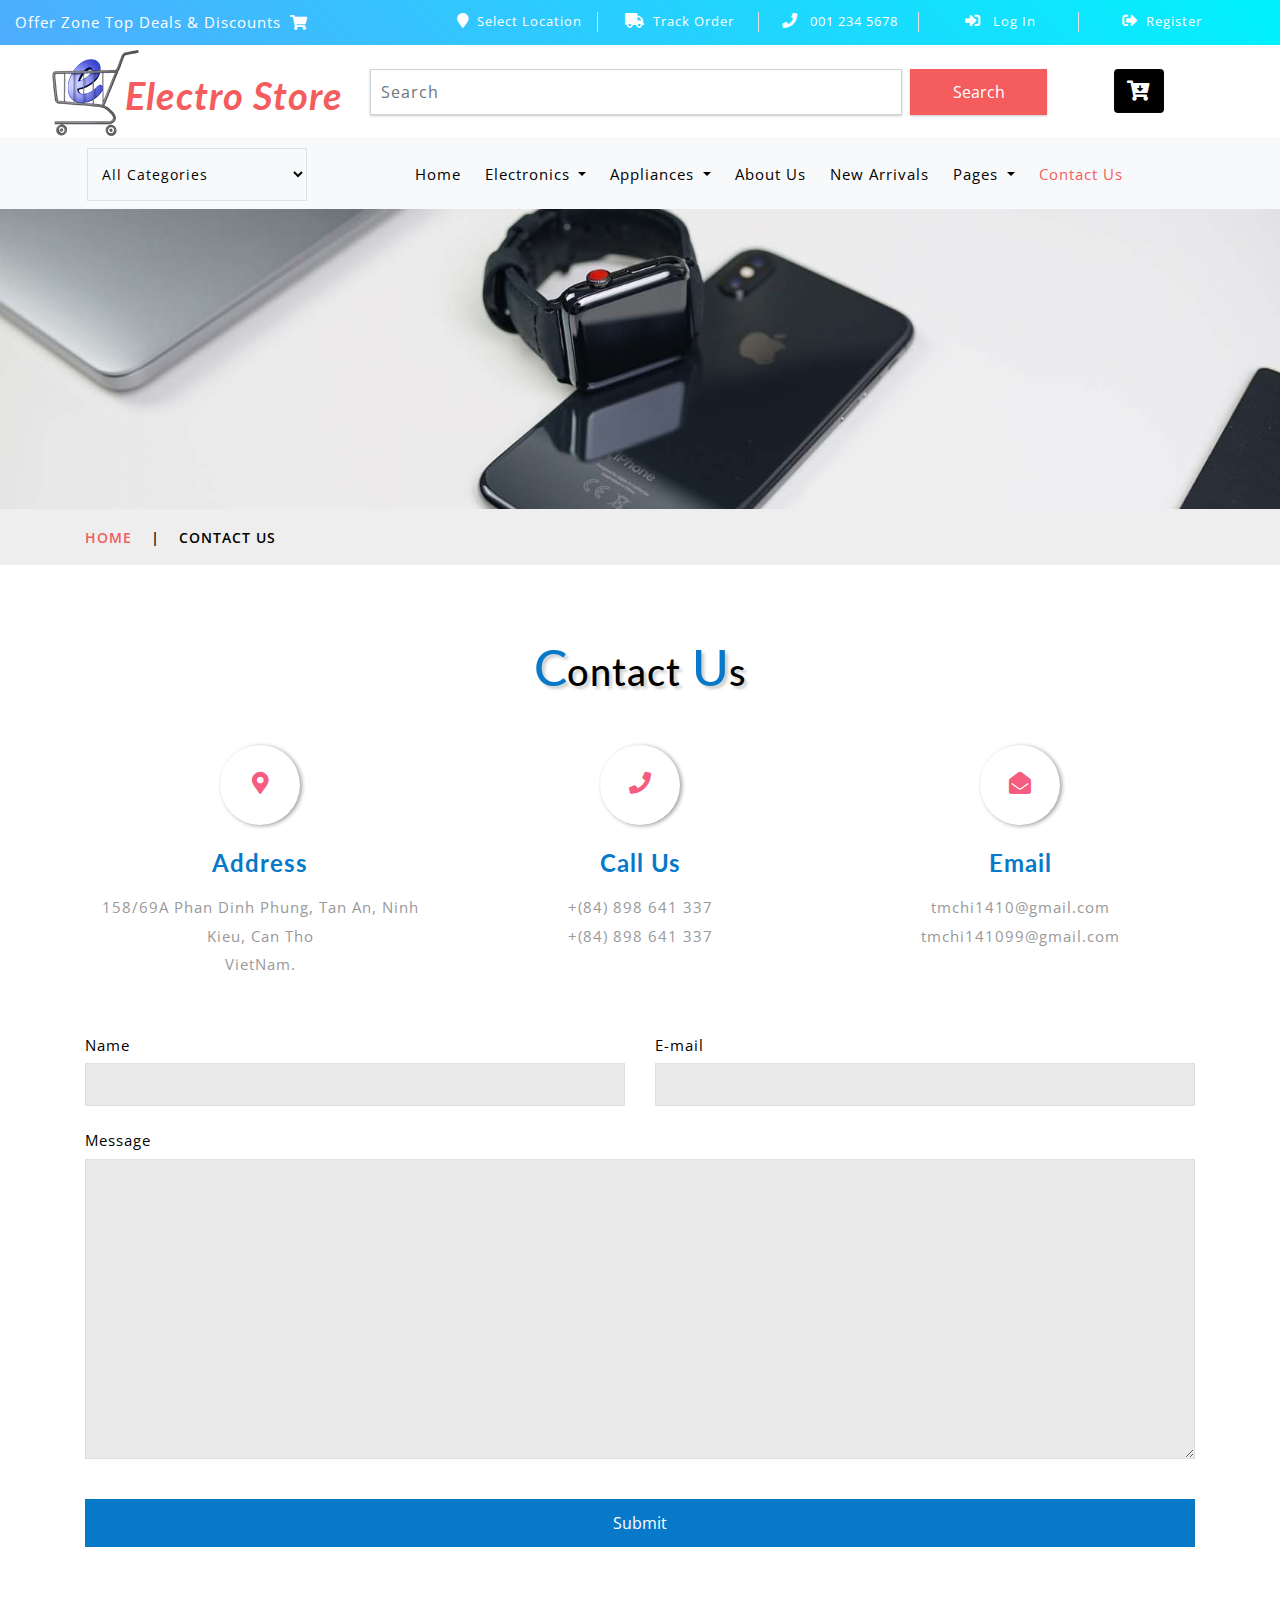
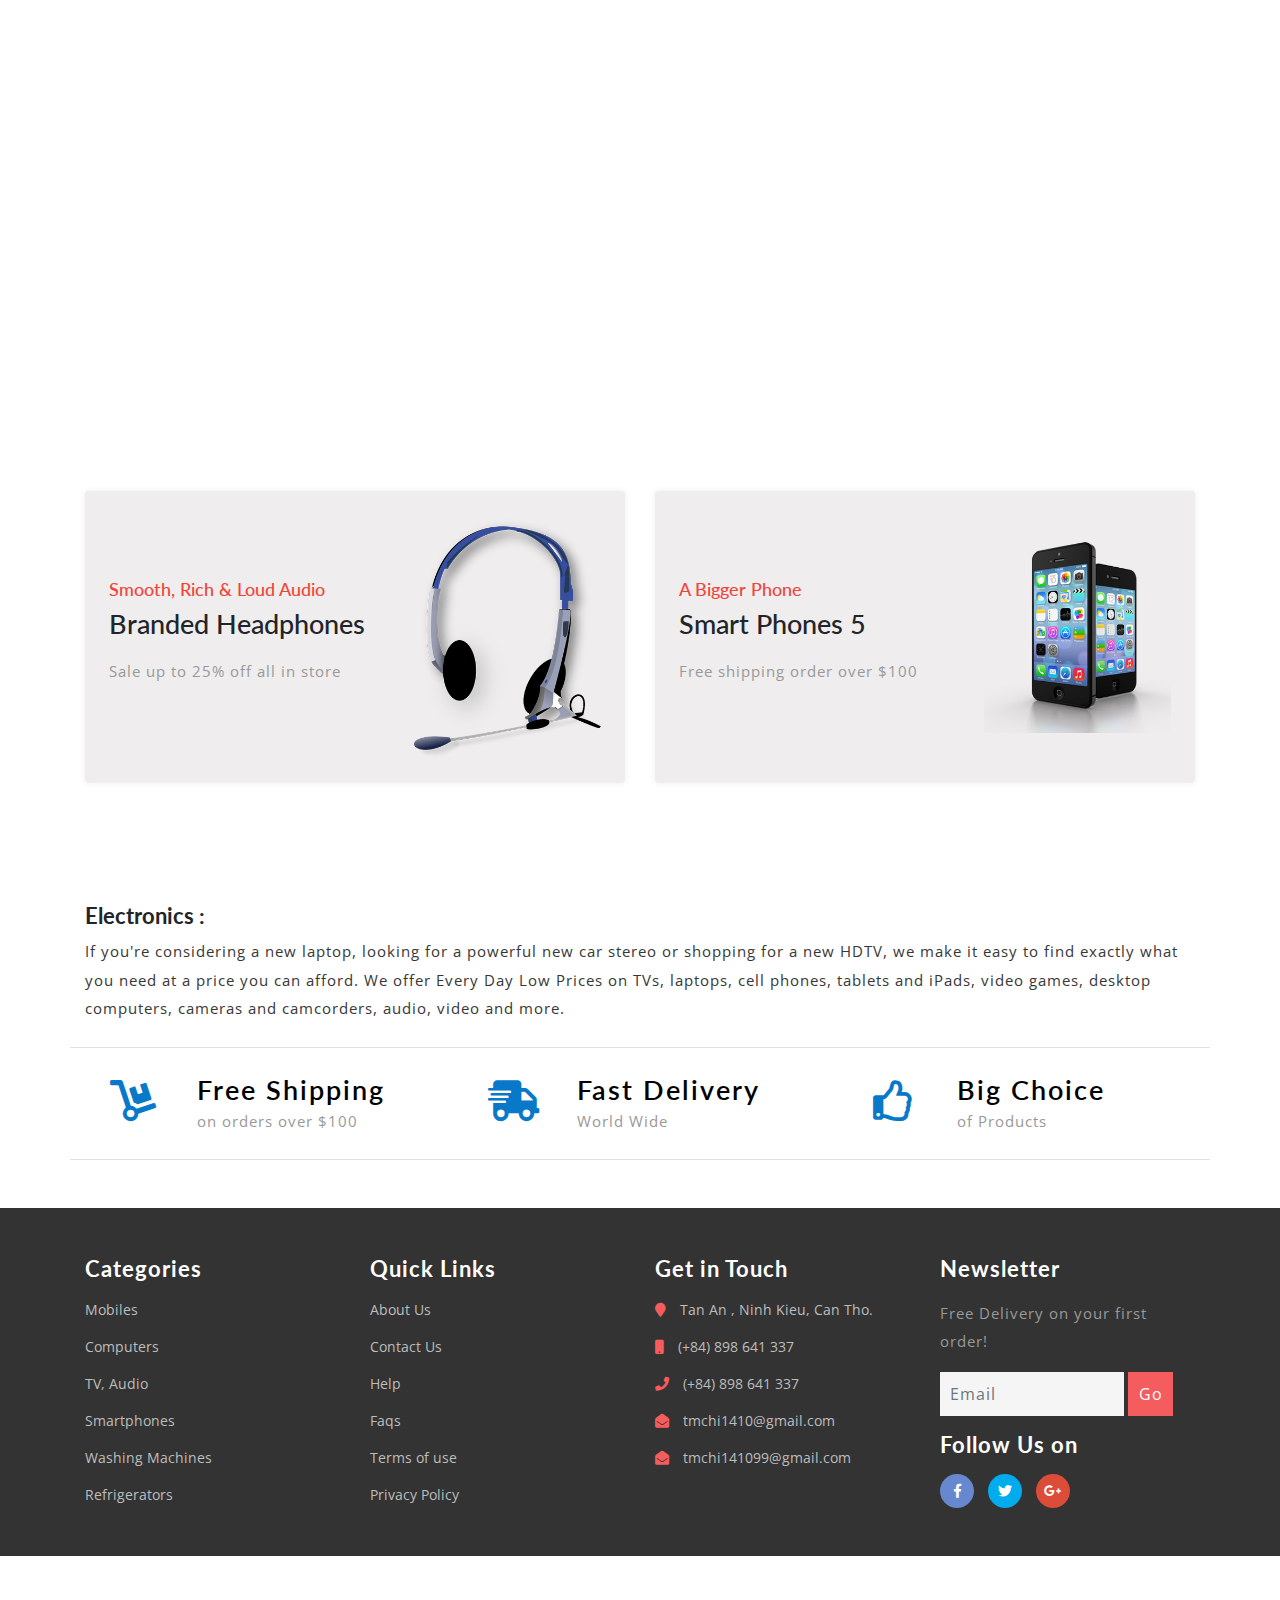
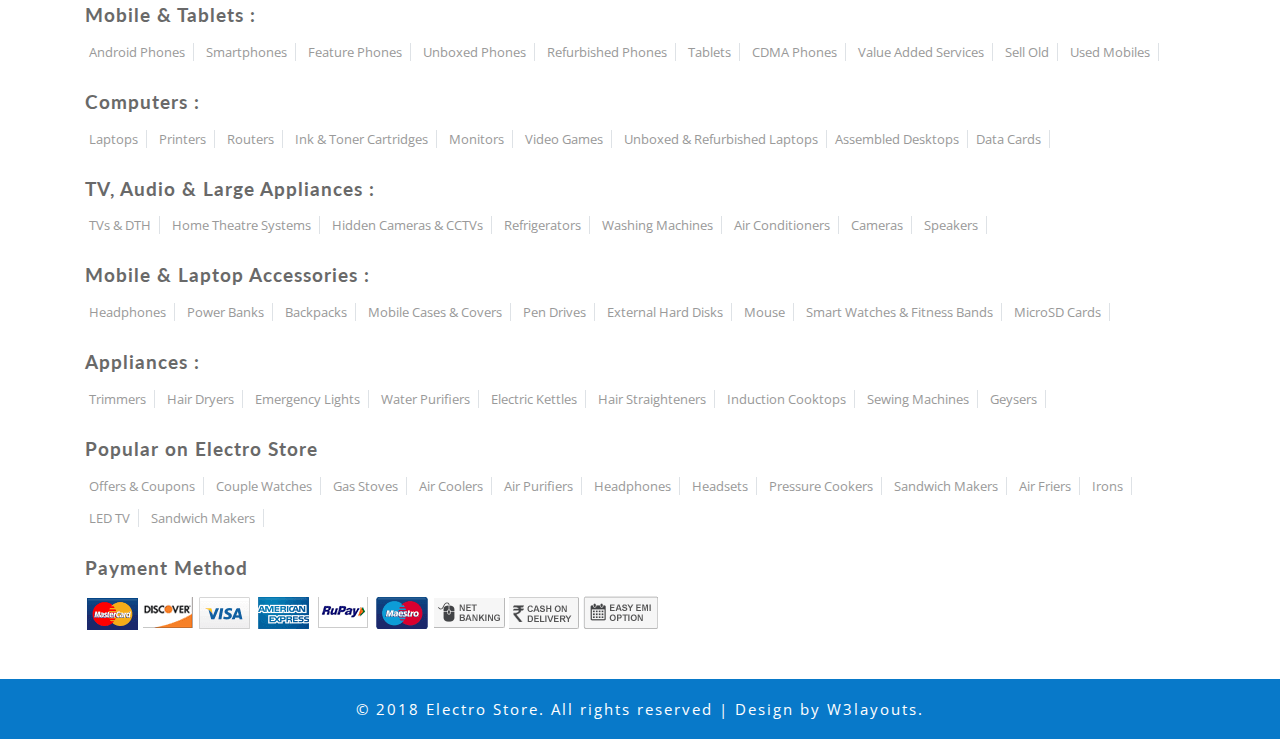
<file: contact.html>
<!--
Author: W3layouts
Author URL: http://w3layouts.com
License: Creative Commons Attribution 3.0 Unported
License URL: http://creativecommons.org/licenses/by/3.0/
-->
<!DOCTYPE html>
<html lang="zxx">
	<head>
		<title>
			Electro Store Ecommerce Category Bootstrap Responsive Web Template |
			Contact Us :: w3layouts
		</title>
		<!-- Meta tag Keywords -->
		<meta name="viewport" content="width=device-width, initial-scale=1" />
		<meta charset="UTF-8" />
		<meta
			name="keywords"
			content="Electro Store Responsive web template, Bootstrap Web Templates, Flat Web Templates, Android Compatible web template, Smartphone Compatible web template, free webdesigns for Nokia, Samsung, LG, SonyEricsson, Motorola web design"
		/>
		<script>
			addEventListener(
				"load",
				function () {
					setTimeout(hideURLbar, 0);
				},
				false
			);

			function hideURLbar() {
				window.scrollTo(0, 1);
			}
		</script>
		<!-- //Meta tag Keywords -->

		<!-- Custom-Files -->
		<link
			href="css/bootstrap.css"
			rel="stylesheet"
			type="text/css"
			media="all"
		/>
		<!-- Bootstrap css -->
		<link href="css/style.css" rel="stylesheet" type="text/css" media="all" />
		<!-- Main css -->
		<link rel="stylesheet" href="css/fontawesome-all.css" />
		<!-- Font-Awesome-Icons-CSS -->
		<link
			href="css/popuo-box.css"
			rel="stylesheet"
			type="text/css"
			media="all"
		/>
		<!-- pop-up-box -->
		<link href="css/menu.css" rel="stylesheet" type="text/css" media="all" />
		<!-- menu style -->
		<!-- //Custom-Files -->

		<!-- web fonts -->
		<link
			href="//fonts.googleapis.com/css?family=Lato:100,100i,300,300i,400,400i,700,700i,900,900i&amp;subset=latin-ext"
			rel="stylesheet"
		/>
		<link
			href="//fonts.googleapis.com/css?family=Open+Sans:300,300i,400,400i,600,600i,700,700i,800,800i&amp;subset=cyrillic,cyrillic-ext,greek,greek-ext,latin-ext,vietnamese"
			rel="stylesheet"
		/>
		<!-- //web fonts -->
	</head>

	<body>
		<!-- top-header -->
		<div class="agile-main-top">
			<div class="container-fluid">
				<div class="row main-top-w3l py-2">
					<div class="col-lg-4 header-most-top">
						<p class="text-white text-lg-left text-center">
							Offer Zone Top Deals & Discounts
							<i class="fas fa-shopping-cart ml-1"></i>
						</p>
					</div>
					<div class="col-lg-8 header-right mt-lg-0 mt-2">
						<!-- header lists -->
						<ul>
							<li class="text-center border-right text-white">
								<a
									class="play-icon popup-with-zoom-anim text-white"
									href="#small-dialog1"
								>
									<i class="fas fa-map-marker mr-2"></i>Select Location</a
								>
							</li>
							<li class="text-center border-right text-white">
								<a
									href="#"
									data-toggle="modal"
									data-target="#exampleModal"
									class="text-white"
								>
									<i class="fas fa-truck mr-2"></i>Track Order</a
								>
							</li>
							<li class="text-center border-right text-white">
								<i class="fas fa-phone mr-2"></i> 001 234 5678
							</li>
							<li class="text-center border-right text-white">
								<a
									href="#"
									data-toggle="modal"
									data-target="#exampleModal"
									class="text-white"
								>
									<i class="fas fa-sign-in-alt mr-2"></i> Log In
								</a>
							</li>
							<li class="text-center text-white">
								<a
									href="#"
									data-toggle="modal"
									data-target="#exampleModal2"
									class="text-white"
								>
									<i class="fas fa-sign-out-alt mr-2"></i>Register
								</a>
							</li>
						</ul>
						<!-- //header lists -->
					</div>
				</div>
			</div>
		</div>

		<!-- Button trigger modal(select-location) -->
		<div id="small-dialog1" class="mfp-hide">
			<div class="select-city">
				<h3><i class="fas fa-map-marker"></i> Please Select Your Location</h3>
				<select class="list_of_cities">
					<optgroup label="Popular Cities">
						<option selected style="display: none; color: #eee">
							Select City
						</option>
						<option>Birmingham</option>
						<option>Anchorage</option>
						<option>Phoenix</option>
						<option>Little Rock</option>
						<option>Los Angeles</option>
						<option>Denver</option>
						<option>Bridgeport</option>
						<option>Wilmington</option>
						<option>Jacksonville</option>
						<option>Atlanta</option>
						<option>Honolulu</option>
						<option>Boise</option>
						<option>Chicago</option>
						<option>Indianapolis</option>
					</optgroup>
					<optgroup label="Alabama">
						<option>Birmingham</option>
						<option>Montgomery</option>
						<option>Mobile</option>
						<option>Huntsville</option>
						<option>Tuscaloosa</option>
					</optgroup>
					<optgroup label="Alaska">
						<option>Anchorage</option>
						<option>Fairbanks</option>
						<option>Juneau</option>
						<option>Sitka</option>
						<option>Ketchikan</option>
					</optgroup>
					<optgroup label="Arizona">
						<option>Phoenix</option>
						<option>Tucson</option>
						<option>Mesa</option>
						<option>Chandler</option>
						<option>Glendale</option>
					</optgroup>
					<optgroup label="Arkansas">
						<option>Little Rock</option>
						<option>Fort Smith</option>
						<option>Fayetteville</option>
						<option>Springdale</option>
						<option>Jonesboro</option>
					</optgroup>
					<optgroup label="California">
						<option>Los Angeles</option>
						<option>San Diego</option>
						<option>San Jose</option>
						<option>San Francisco</option>
						<option>Fresno</option>
					</optgroup>
					<optgroup label="Colorado">
						<option>Denver</option>
						<option>Colorado</option>
						<option>Aurora</option>
						<option>Fort Collins</option>
						<option>Lakewood</option>
					</optgroup>
					<optgroup label="Connecticut">
						<option>Bridgeport</option>
						<option>New Haven</option>
						<option>Hartford</option>
						<option>Stamford</option>
						<option>Waterbury</option>
					</optgroup>
					<optgroup label="Delaware">
						<option>Wilmington</option>
						<option>Dover</option>
						<option>Newark</option>
						<option>Bear</option>
						<option>Middletown</option>
					</optgroup>
					<optgroup label="Florida">
						<option>Jacksonville</option>
						<option>Miami</option>
						<option>Tampa</option>
						<option>St. Petersburg</option>
						<option>Orlando</option>
					</optgroup>
					<optgroup label="Georgia">
						<option>Atlanta</option>
						<option>Augusta</option>
						<option>Columbus</option>
						<option>Savannah</option>
						<option>Athens</option>
					</optgroup>
					<optgroup label="Hawaii">
						<option>Honolulu</option>
						<option>Pearl City</option>
						<option>Hilo</option>
						<option>Kailua</option>
						<option>Waipahu</option>
					</optgroup>
					<optgroup label="Idaho">
						<option>Boise</option>
						<option>Nampa</option>
						<option>Meridian</option>
						<option>Idaho Falls</option>
						<option>Pocatello</option>
					</optgroup>
					<optgroup label="Illinois">
						<option>Chicago</option>
						<option>Aurora</option>
						<option>Rockford</option>
						<option>Joliet</option>
						<option>Naperville</option>
					</optgroup>
					<optgroup label="Indiana">
						<option>Indianapolis</option>
						<option>Fort Wayne</option>
						<option>Evansville</option>
						<option>South Bend</option>
						<option>Hammond</option>
					</optgroup>
					<optgroup label="Iowa">
						<option>Des Moines</option>
						<option>Cedar Rapids</option>
						<option>Davenport</option>
						<option>Sioux City</option>
						<option>Waterloo</option>
					</optgroup>
					<optgroup label="Kansas">
						<option>Wichita</option>
						<option>Overland Park</option>
						<option>Kansas City</option>
						<option>Topeka</option>
						<option>Olathe</option>
					</optgroup>
					<optgroup label="Kentucky">
						<option>Louisville</option>
						<option>Lexington</option>
						<option>Bowling Green</option>
						<option>Owensboro</option>
						<option>Covington</option>
					</optgroup>
					<optgroup label="Louisiana">
						<option>New Orleans</option>
						<option>Baton Rouge</option>
						<option>Shreveport</option>
						<option>Metairie</option>
						<option>Lafayette</option>
					</optgroup>
					<optgroup label="Maine">
						<option>Portland</option>
						<option>Lewiston</option>
						<option>Bangor</option>
						<option>South Portland</option>
						<option>Auburn</option>
					</optgroup>
					<optgroup label="Maryland">
						<option>Baltimore</option>
						<option>Frederick</option>
						<option>Rockville</option>
						<option>Gaithersburg</option>
						<option>Bowie</option>
					</optgroup>
					<optgroup label="Massachusetts">
						<option>Boston</option>
						<option>Worcester</option>
						<option>Springfield</option>
						<option>Lowell</option>
						<option>Cambridge</option>
					</optgroup>
					<optgroup label="Michigan">
						<option>Detroit</option>
						<option>Grand Rapids</option>
						<option>Warren</option>
						<option>Sterling Heights</option>
						<option>Lansing</option>
					</optgroup>
					<optgroup label="Minnesota">
						<option>Minneapolis</option>
						<option>St. Paul</option>
						<option>Rochester</option>
						<option>Duluth</option>
						<option>Bloomington</option>
					</optgroup>
					<optgroup label="Mississippi">
						<option>Jackson</option>
						<option>Gulfport</option>
						<option>Southaven</option>
						<option>Hattiesburg</option>
						<option>Biloxi</option>
					</optgroup>
					<optgroup label="Missouri">
						<option>Kansas City</option>
						<option>St. Louis</option>
						<option>Springfield</option>
						<option>Independence</option>
						<option>Columbia</option>
					</optgroup>
					<optgroup label="Montana">
						<option>Billings</option>
						<option>Missoula</option>
						<option>Great Falls</option>
						<option>Bozeman</option>
						<option>Butte-Silver Bow</option>
					</optgroup>
					<optgroup label="Nebraska">
						<option>Omaha</option>
						<option>Lincoln</option>
						<option>Bellevue</option>
						<option>Grand Island</option>
						<option>Kearney</option>
					</optgroup>
					<optgroup label="Nevada">
						<option>Las Vegas</option>
						<option>Henderson</option>
						<option>North Las Vegas</option>
						<option>Reno</option>
						<option>Sunrise Manor</option>
					</optgroup>
					<optgroup label="New Hampshire">
						<option>Manchesters</option>
						<option>Nashua</option>
						<option>Concord</option>
						<option>Dover</option>
						<option>Rochester</option>
					</optgroup>
					<optgroup label="New Jersey">
						<option>Newark</option>
						<option>Jersey City</option>
						<option>Paterson</option>
						<option>Elizabeth</option>
						<option>Edison</option>
					</optgroup>
					<optgroup label="New Mexico">
						<option>Albuquerque</option>
						<option>Las Cruces</option>
						<option>Rio Rancho</option>
						<option>Santa Fe</option>
						<option>Roswell</option>
					</optgroup>
					<optgroup label="New York">
						<option>New York</option>
						<option>Buffalo</option>
						<option>Rochester</option>
						<option>Yonkers</option>
						<option>Syracuse</option>
					</optgroup>
					<optgroup label="North Carolina">
						<option>Charlotte</option>
						<option>Raleigh</option>
						<option>Greensboro</option>
						<option>Winston-Salem</option>
						<option>Durham</option>
					</optgroup>
					<optgroup label="North Dakota">
						<option>Fargo</option>
						<option>Bismarck</option>
						<option>Grand Forks</option>
						<option>Minot</option>
						<option>West Fargo</option>
					</optgroup>
					<optgroup label="Ohio">
						<option>Columbus</option>
						<option>Cleveland</option>
						<option>Cincinnati</option>
						<option>Toledo</option>
						<option>Akron</option>
					</optgroup>
					<optgroup label="Oklahoma">
						<option>Oklahoma City</option>
						<option>Tulsa</option>
						<option>Norman</option>
						<option>Broken Arrow</option>
						<option>Lawton</option>
					</optgroup>
					<optgroup label="Oregon">
						<option>Portland</option>
						<option>Eugene</option>
						<option>Salem</option>
						<option>Gresham</option>
						<option>Hillsboro</option>
					</optgroup>
					<optgroup label="Pennsylvania">
						<option>Philadelphia</option>
						<option>Pittsburgh</option>
						<option>Allentown</option>
						<option>Erie</option>
						<option>Reading</option>
					</optgroup>
					<optgroup label="Rhode Island">
						<option>Providence</option>
						<option>Warwick</option>
						<option>Cranston</option>
						<option>Pawtucket</option>
						<option>East Providence</option>
					</optgroup>
					<optgroup label="South Carolina">
						<option>Columbia</option>
						<option>Charleston</option>
						<option>North Charleston</option>
						<option>Mount Pleasant</option>
						<option>Rock Hill</option>
					</optgroup>
					<optgroup label="South Dakota">
						<option>Sioux Falls</option>
						<option>Rapid City</option>
						<option>Aberdeen</option>
						<option>Brookings</option>
						<option>Watertown</option>
					</optgroup>
					<optgroup label="Tennessee">
						<option>Memphis</option>
						<option>Nashville</option>
						<option>Knoxville</option>
						<option>Chattanooga</option>
						<option>Clarksville</option>
					</optgroup>
					<optgroup label="Texas">
						<option>Houston</option>
						<option>San Antonio</option>
						<option>Dallas</option>
						<option>Austin</option>
						<option>Fort Worth</option>
					</optgroup>
					<optgroup label="Utah">
						<option>Salt Lake City</option>
						<option>West Valley City</option>
						<option>Provo</option>
						<option>West Jordan</option>
						<option>Orem</option>
					</optgroup>
					<optgroup label="Vermont">
						<option>Burlington</option>
						<option>Essex</option>
						<option>South Burlington</option>
						<option>Colchester</option>
						<option>Rutland</option>
					</optgroup>
					<optgroup label="Virginia">
						<option>Virginia Beach</option>
						<option>Norfolk</option>
						<option>Chesapeake</option>
						<option>Arlington</option>
						<option>Richmond</option>
					</optgroup>
					<optgroup label="Washington">
						<option>Seattle</option>
						<option>Spokane</option>
						<option>Tacoma</option>
						<option>Vancouver</option>
						<option>Bellevue</option>
					</optgroup>
					<optgroup label="West Virginia">
						<option>Charleston</option>
						<option>Huntington</option>
						<option>Parkersburg</option>
						<option>Morgantown</option>
						<option>Wheeling</option>
					</optgroup>
					<optgroup label="Wisconsin">
						<option>Milwaukee</option>
						<option>Madison</option>
						<option>Green Bay</option>
						<option>Kenosha</option>
						<option>Racine</option>
					</optgroup>
					<optgroup label="Wyoming">
						<option>Cheyenne</option>
						<option>Casper</option>
						<option>Laramie</option>
						<option>Gillette</option>
						<option>Rock Springs</option>
					</optgroup>
				</select>
				<div class="clearfix"></div>
			</div>
		</div>
		<!-- //shop locator (popup) -->

		<!-- modals -->
		<!-- log in -->
		<div
			class="modal fade"
			id="exampleModal"
			tabindex="-1"
			role="dialog"
			aria-hidden="true"
		>
			<div class="modal-dialog" role="document">
				<div class="modal-content">
					<div class="modal-header">
						<h5 class="modal-title text-center">Log In</h5>
						<button
							type="button"
							class="close"
							data-dismiss="modal"
							aria-label="Close"
						>
							<span aria-hidden="true">&times;</span>
						</button>
					</div>
					<div class="modal-body">
						<form action="#" method="post">
							<div class="form-group">
								<label class="col-form-label">Username</label>
								<input
									type="text"
									class="form-control"
									placeholder=" "
									name="Name"
									required=""
								/>
							</div>
							<div class="form-group">
								<label class="col-form-label">Password</label>
								<input
									type="password"
									class="form-control"
									placeholder=" "
									name="Password"
									required=""
								/>
							</div>
							<div class="right-w3l">
								<input type="submit" class="form-control" value="Log in" />
							</div>
							<div class="sub-w3l">
								<div class="custom-control custom-checkbox mr-sm-2">
									<input
										type="checkbox"
										class="custom-control-input"
										id="customControlAutosizing"
									/>
									<label
										class="custom-control-label"
										for="customControlAutosizing"
										>Remember me?</label
									>
								</div>
							</div>
							<p class="text-center dont-do mt-3">
								Don't have an account?
								<a href="#" data-toggle="modal" data-target="#exampleModal2">
									Register Now</a
								>
							</p>
						</form>
					</div>
				</div>
			</div>
		</div>
		<!-- register -->
		<div
			class="modal fade"
			id="exampleModal2"
			tabindex="-1"
			role="dialog"
			aria-hidden="true"
		>
			<div class="modal-dialog" role="document">
				<div class="modal-content">
					<div class="modal-header">
						<h5 class="modal-title">Register</h5>
						<button
							type="button"
							class="close"
							data-dismiss="modal"
							aria-label="Close"
						>
							<span aria-hidden="true">&times;</span>
						</button>
					</div>
					<div class="modal-body">
						<form action="#" method="post">
							<div class="form-group">
								<label class="col-form-label">Your Name</label>
								<input
									type="text"
									class="form-control"
									placeholder=" "
									name="Name"
									required=""
								/>
							</div>
							<div class="form-group">
								<label class="col-form-label">Email</label>
								<input
									type="email"
									class="form-control"
									placeholder=" "
									name="Email"
									required=""
								/>
							</div>
							<div class="form-group">
								<label class="col-form-label">Password</label>
								<input
									type="password"
									class="form-control"
									placeholder=" "
									name="Password"
									id="password1"
									required=""
								/>
							</div>
							<div class="form-group">
								<label class="col-form-label">Confirm Password</label>
								<input
									type="password"
									class="form-control"
									placeholder=" "
									name="Confirm Password"
									id="password2"
									required=""
								/>
							</div>
							<div class="right-w3l">
								<input type="submit" class="form-control" value="Register" />
							</div>
							<div class="sub-w3l">
								<div class="custom-control custom-checkbox mr-sm-2">
									<input
										type="checkbox"
										class="custom-control-input"
										id="customControlAutosizing2"
									/>
									<label
										class="custom-control-label"
										for="customControlAutosizing2"
										>I Accept to the Terms & Conditions</label
									>
								</div>
							</div>
						</form>
					</div>
				</div>
			</div>
		</div>
		<!-- //modal -->
		<!-- //top-header -->

		<!-- header-bottom-->
		<div class="header-bot">
			<div class="container">
				<div class="row header-bot_inner_wthreeinfo_header_mid">
					<!-- logo -->
					<div class="col-md-3 logo_agile">
						<h1 class="text-center">
							<a href="index.html" class="font-weight-bold font-italic">
								<img src="images/logo2.png" alt=" " class="img-fluid" />Electro
								Store
							</a>
						</h1>
					</div>
					<!-- //logo -->
					<!-- header-bot -->
					<div class="col-md-9 header mt-4 mb-md-0 mb-4">
						<div class="row">
							<!-- search -->
							<div class="col-10 agileits_search">
								<form class="form-inline" action="#" method="post">
									<input
										class="form-control mr-sm-2"
										type="search"
										placeholder="Search"
										aria-label="Search"
										required
									/>
									<button class="btn my-2 my-sm-0" type="submit">Search</button>
								</form>
							</div>
							<!-- //search -->
							<!-- cart details -->
							<div class="col-2 top_nav_right text-center mt-sm-0 mt-2">
								<div class="wthreecartaits wthreecartaits2 cart cart box_1">
									<form action="#" method="post" class="last">
										<input type="hidden" name="cmd" value="_cart" />
										<input type="hidden" name="display" value="1" />
										<button
											class="btn w3view-cart"
											type="submit"
											name="submit"
											value=""
										>
											<i class="fas fa-cart-arrow-down"></i>
										</button>
									</form>
								</div>
							</div>
							<!-- //cart details -->
						</div>
					</div>
				</div>
			</div>
		</div>
		<!-- shop locator (popup) -->
		<!-- //header-bottom -->
		<!-- navigation -->
		<div class="navbar-inner">
			<div class="container">
				<nav class="navbar navbar-expand-lg navbar-light bg-light">
					<div class="agileits-navi_search">
						<form action="#" method="post">
							<select
								id="agileinfo-nav_search"
								name="agileinfo_search"
								class="border"
								required=""
							>
								<option value="">All Categories</option>
								<option value="Televisions">Televisions</option>
								<option value="Headphones">Headphones</option>
								<option value="Computers">Computers</option>
								<option value="Appliances">Appliances</option>
								<option value="Mobiles">Mobiles</option>
								<option value="Fruits &amp; Vegetables">Tv &amp; Video</option>
								<option value="iPad & Tablets">iPad & Tablets</option>
								<option value="Cameras & Camcorders">
									Cameras & Camcorders
								</option>
								<option value="Home Audio & Theater">
									Home Audio & Theater
								</option>
							</select>
						</form>
					</div>
					<button
						class="navbar-toggler"
						type="button"
						data-toggle="collapse"
						data-target="#navbarSupportedContent"
						aria-controls="navbarSupportedContent"
						aria-expanded="false"
						aria-label="Toggle navigation"
					>
						<span class="navbar-toggler-icon"></span>
					</button>
					<div class="collapse navbar-collapse" id="navbarSupportedContent">
						<ul class="navbar-nav ml-auto text-center mr-xl-5">
							<li class="nav-item mr-lg-2 mb-lg-0 mb-2">
								<a class="nav-link" href="index.html"
									>Home
									<span class="sr-only">(current)</span>
								</a>
							</li>
							<li class="nav-item dropdown mr-lg-2 mb-lg-0 mb-2">
								<a
									class="nav-link dropdown-toggle"
									href="#"
									role="button"
									data-toggle="dropdown"
									aria-haspopup="true"
									aria-expanded="false"
								>
									Electronics
								</a>
								<div class="dropdown-menu">
									<div class="agile_inner_drop_nav_info p-4">
										<h5 class="mb-3">Mobiles, Computers</h5>
										<div class="row">
											<div class="col-sm-6 multi-gd-img">
												<ul class="multi-column-dropdown">
													<li>
														<a href="product.html">All Mobile Phones</a>
													</li>
													<li>
														<a href="product.html">All Mobile Accessories</a>
													</li>
													<li>
														<a href="product.html">Cases & Covers</a>
													</li>
													<li>
														<a href="product.html">Screen Protectors</a>
													</li>
													<li>
														<a href="product.html">Power Banks</a>
													</li>
													<li>
														<a href="product.html">All Certified Refurbished</a>
													</li>
													<li>
														<a href="product.html">Tablets</a>
													</li>
													<li>
														<a href="product.html">Wearable Devices</a>
													</li>
													<li>
														<a href="product.html">Smart Home</a>
													</li>
												</ul>
											</div>
											<div class="col-sm-6 multi-gd-img">
												<ul class="multi-column-dropdown">
													<li>
														<a href="product.html">Laptops</a>
													</li>
													<li>
														<a href="product.html">Drives & Storage</a>
													</li>
													<li>
														<a href="product.html">Printers & Ink</a>
													</li>
													<li>
														<a href="product.html">Networking Devices</a>
													</li>
													<li>
														<a href="product.html">Computer Accessories</a>
													</li>
													<li>
														<a href="product.html">Game Zone</a>
													</li>
													<li>
														<a href="product.html">Software</a>
													</li>
												</ul>
											</div>
										</div>
									</div>
								</div>
							</li>
							<li class="nav-item dropdown mr-lg-2 mb-lg-0 mb-2">
								<a
									class="nav-link dropdown-toggle"
									href="#"
									role="button"
									data-toggle="dropdown"
									aria-haspopup="true"
									aria-expanded="false"
								>
									Appliances
								</a>
								<div class="dropdown-menu">
									<div class="agile_inner_drop_nav_info p-4">
										<h5 class="mb-3">TV, Appliances, Electronics</h5>
										<div class="row">
											<div class="col-sm-6 multi-gd-img">
												<ul class="multi-column-dropdown">
													<li>
														<a href="product2.html">Televisions</a>
													</li>
													<li>
														<a href="product2.html"
															>Home Entertainment Systems</a
														>
													</li>
													<li>
														<a href="product2.html">Headphones</a>
													</li>
													<li>
														<a href="product2.html">Speakers</a>
													</li>
													<li>
														<a href="product2.html"
															>MP3, Media Players & Accessories</a
														>
													</li>
													<li>
														<a href="product2.html"
															>Audio & Video Accessories</a
														>
													</li>
													<li>
														<a href="product2.html">Cameras</a>
													</li>
													<li>
														<a href="product2.html">DSLR Cameras</a>
													</li>
													<li>
														<a href="product2.html">Camera Accessories</a>
													</li>
												</ul>
											</div>
											<div class="col-sm-6 multi-gd-img">
												<ul class="multi-column-dropdown">
													<li>
														<a href="product2.html">Musical Instruments</a>
													</li>
													<li>
														<a href="product2.html">Gaming Consoles</a>
													</li>
													<li>
														<a href="product2.html">All Electronics</a>
													</li>
													<li>
														<a href="product2.html">Air Conditioners</a>
													</li>
													<li>
														<a href="product2.html">Refrigerators</a>
													</li>
													<li>
														<a href="product2.html">Washing Machines</a>
													</li>
													<li>
														<a href="product2.html"
															>Kitchen & Home Appliances</a
														>
													</li>
													<li>
														<a href="product2.html"
															>Heating & Cooling Appliances</a
														>
													</li>
													<li>
														<a href="product2.html">All Appliances</a>
													</li>
												</ul>
											</div>
										</div>
									</div>
								</div>
							</li>
							<li class="nav-item mr-lg-2 mb-lg-0 mb-2">
								<a class="nav-link" href="about.html">About Us</a>
							</li>
							<li class="nav-item mr-lg-2 mb-lg-0 mb-2">
								<a class="nav-link" href="product.html">New Arrivals</a>
							</li>
							<li class="nav-item dropdown mr-lg-2 mb-lg-0 mb-2">
								<a
									class="nav-link dropdown-toggle"
									href="#"
									role="button"
									data-toggle="dropdown"
									aria-haspopup="true"
									aria-expanded="false"
								>
									Pages
								</a>
								<div class="dropdown-menu">
									<a class="dropdown-item" href="product.html">Product 1</a>
									<a class="dropdown-item" href="product2.html">Product 2</a>
									<div class="dropdown-divider"></div>
									<a class="dropdown-item" href="single.html"
										>Single Product 1</a
									>
									<a class="dropdown-item" href="single2.html"
										>Single Product 2</a
									>
									<div class="dropdown-divider"></div>
									<a class="dropdown-item" href="checkout.html"
										>Checkout Page</a
									>
									<a class="dropdown-item" href="payment.html">Payment Page</a>
								</div>
							</li>
							<li class="nav-item active">
								<a class="nav-link" href="contact.html">Contact Us</a>
							</li>
						</ul>
					</div>
				</nav>
			</div>
		</div>
		<!-- //navigation -->

		<!-- banner-2 -->
		<div class="page-head_agile_info_w3l"></div>
		<!-- //banner-2 -->
		<!-- page -->
		<div class="services-breadcrumb">
			<div class="agile_inner_breadcrumb">
				<div class="container">
					<ul class="w3_short">
						<li>
							<a href="index.html">Home</a>
							<i>|</i>
						</li>
						<li>Contact Us</li>
					</ul>
				</div>
			</div>
		</div>
		<!-- //page -->

		<!-- contact -->
		<div class="contact py-sm-5 py-4">
			<div class="container py-xl-4 py-lg-2">
				<!-- tittle heading -->
				<h3 class="tittle-w3l text-center mb-lg-5 mb-sm-4 mb-3">
					<span>C</span>ontact <span>U</span>s
				</h3>
				<!-- //tittle heading -->
				<div class="row contact-grids agile-1 mb-5">
					<div class="col-sm-4 contact-grid agileinfo-6 mt-sm-0 mt-2">
						<div class="contact-grid1 text-center">
							<div class="con-ic">
								<i class="fas fa-map-marker-alt rounded-circle"></i>
							</div>
							<h4 class="font-weight-bold mt-sm-4 mt-3 mb-3">Address</h4>
							<p>
								158/69A Phan Dinh Phung, Tan An, Ninh Kieu, Can Tho
								<label>VietNam.</label>
							</p>
						</div>
					</div>
					<div class="col-sm-4 contact-grid agileinfo-6 my-sm-0 my-4">
						<div class="contact-grid1 text-center">
							<div class="con-ic">
								<i class="fas fa-phone rounded-circle"></i>
							</div>
							<h4 class="font-weight-bold mt-sm-4 mt-3 mb-3">Call Us</h4>
							<p>
								+(84) 898 641 337
								<label>+(84) 898 641 337</label>
							</p>
						</div>
					</div>
					<div class="col-sm-4 contact-grid agileinfo-6">
						<div class="contact-grid1 text-center">
							<div class="con-ic">
								<i class="fas fa-envelope-open rounded-circle"></i>
							</div>
							<h4 class="font-weight-bold mt-sm-4 mt-3 mb-3">Email</h4>
							<p>
								<a href="mailto:info@example.com">tmchi1410@gmail.com</a>
								<label>
									<a href="mailto:info@example.com">tmchi141099@gmail.com</a>
								</label>
							</p>
						</div>
					</div>
				</div>
				<!-- form -->
				<form action="#" method="post">
					<div class="contact-grids1 w3agile-6">
						<div class="row">
							<div class="col-md-6 col-sm-6 contact-form1 form-group">
								<label class="col-form-label">Name</label>
								<input
									type="text"
									class="form-control"
									name="Name"
									placeholder=""
									required=""
								/>
							</div>
							<div class="col-md-6 col-sm-6 contact-form1 form-group">
								<label class="col-form-label">E-mail</label>
								<input
									type="email"
									class="form-control"
									name="Email"
									placeholder=""
									required=""
								/>
							</div>
						</div>
						<div class="contact-me animated wow slideInUp form-group">
							<label class="col-form-label">Message</label>
							<textarea
								name="Message"
								class="form-control"
								placeholder=""
								required=""
							>
							</textarea>
						</div>
						<div class="contact-form">
							<input type="submit" value="Submit" />
						</div>
					</div>
				</form>
				<!-- //form -->
			</div>
		</div>
		<!-- //contact -->

		<!-- map -->
		<div class="map mt-sm-0 mt-4">
			<iframe
				src="https://maps.google.com/maps?q=h%E1%BA%BBm%20158%20Phan%20%C4%90%C3%ACnh%20Ph%C3%B9ng,%20T%C3%A2n%20An,%20Ninh%20Ki%E1%BB%81u,%20C%E1%BA%A7n%20Th%C6%A1&t=&z=13&ie=UTF8&iwloc=&output=embed"
				allowfullscreen
			></iframe>
		</div>

		<!-- //map -->

		<!-- middle section -->
		<div class="join-w3l1 py-sm-5 py-4">
			<div class="container py-xl-4 py-lg-2">
				<div class="row">
					<div class="col-lg-6">
						<div class="join-agile text-left p-4">
							<div class="row">
								<div class="col-sm-7 offer-name">
									<h6>Smooth, Rich & Loud Audio</h6>
									<h4 class="mt-2 mb-3">Branded Headphones</h4>
									<p>Sale up to 25% off all in store</p>
								</div>
								<div class="col-sm-5 offerimg-w3l">
									<img src="images/off1.png" alt="" class="img-fluid" />
								</div>
							</div>
						</div>
					</div>
					<div class="col-lg-6 mt-lg-0 mt-5">
						<div class="join-agile text-left p-4">
							<div class="row">
								<div class="col-sm-7 offer-name">
									<h6>A Bigger Phone</h6>
									<h4 class="mt-2 mb-3">Smart Phones 5</h4>
									<p>Free shipping order over $100</p>
								</div>
								<div class="col-sm-5 offerimg-w3l">
									<img src="images/off2.png" alt="" class="img-fluid" />
								</div>
							</div>
						</div>
					</div>
				</div>
			</div>
		</div>
		<!-- middle section -->

		<!-- footer -->
		<footer>
			<div class="footer-top-first">
				<div class="container py-md-5 py-sm-4 py-3">
					<!-- footer first section -->
					<h2 class="footer-top-head-w3l font-weight-bold mb-2">
						Electronics :
					</h2>
					<p class="footer-main mb-4">
						If you're considering a new laptop, looking for a powerful new car
						stereo or shopping for a new HDTV, we make it easy to find exactly
						what you need at a price you can afford. We offer Every Day Low
						Prices on TVs, laptops, cell phones, tablets and iPads, video games,
						desktop computers, cameras and camcorders, audio, video and more.
					</p>
					<!-- //footer first section -->
					<!-- footer second section -->
					<div
						class="row w3l-grids-footer border-top border-bottom py-sm-4 py-3"
					>
						<div class="col-md-4 offer-footer">
							<div class="row">
								<div class="col-4 icon-fot">
									<i class="fas fa-dolly"></i>
								</div>
								<div class="col-8 text-form-footer">
									<h3>Free Shipping</h3>
									<p>on orders over $100</p>
								</div>
							</div>
						</div>
						<div class="col-md-4 offer-footer my-md-0 my-4">
							<div class="row">
								<div class="col-4 icon-fot">
									<i class="fas fa-shipping-fast"></i>
								</div>
								<div class="col-8 text-form-footer">
									<h3>Fast Delivery</h3>
									<p>World Wide</p>
								</div>
							</div>
						</div>
						<div class="col-md-4 offer-footer">
							<div class="row">
								<div class="col-4 icon-fot">
									<i class="far fa-thumbs-up"></i>
								</div>
								<div class="col-8 text-form-footer">
									<h3>Big Choice</h3>
									<p>of Products</p>
								</div>
							</div>
						</div>
					</div>
					<!-- //footer second section -->
				</div>
			</div>
			<!-- footer third section -->
			<div class="w3l-middlefooter-sec">
				<div class="container py-md-5 py-sm-4 py-3">
					<div class="row footer-info w3-agileits-info">
						<!-- footer categories -->
						<div class="col-md-3 col-sm-6 footer-grids">
							<h3 class="text-white font-weight-bold mb-3">Categories</h3>
							<ul>
								<li class="mb-3">
									<a href="product.html">Mobiles </a>
								</li>
								<li class="mb-3">
									<a href="product.html">Computers</a>
								</li>
								<li class="mb-3">
									<a href="product.html">TV, Audio</a>
								</li>
								<li class="mb-3">
									<a href="product2.html">Smartphones</a>
								</li>
								<li class="mb-3">
									<a href="product.html">Washing Machines</a>
								</li>
								<li>
									<a href="product2.html">Refrigerators</a>
								</li>
							</ul>
						</div>
						<!-- //footer categories -->
						<!-- quick links -->
						<div class="col-md-3 col-sm-6 footer-grids mt-sm-0 mt-4">
							<h3 class="text-white font-weight-bold mb-3">Quick Links</h3>
							<ul>
								<li class="mb-3">
									<a href="about.html">About Us</a>
								</li>
								<li class="mb-3">
									<a href="contact.html">Contact Us</a>
								</li>
								<li class="mb-3">
									<a href="help.html">Help</a>
								</li>
								<li class="mb-3">
									<a href="faqs.html">Faqs</a>
								</li>
								<li class="mb-3">
									<a href="terms.html">Terms of use</a>
								</li>
								<li>
									<a href="privacy.html">Privacy Policy</a>
								</li>
							</ul>
						</div>
						<div class="col-md-3 col-sm-6 footer-grids mt-md-0 mt-4">
							<h3 class="text-white font-weight-bold mb-3">Get in Touch</h3>
							<ul>
								<li class="mb-3">
									<i class="fas fa-map-marker"></i> Tan An , Ninh Kieu, Can Tho.
								</li>
								<li class="mb-3">
									<i class="fas fa-mobile"></i> (+84) 898 641 337
								</li>
								<li class="mb-3">
									<i class="fas fa-phone"></i> (+84) 898 641 337
								</li>
								<li class="mb-3">
									<i class="fas fa-envelope-open"></i>
									<a href="mailto:example@mail.com"> tmchi1410@gmail.com</a>
								</li>
								<li>
									<i class="fas fa-envelope-open"></i>
									<a href="mailto:example@mail.com"> tmchi141099@gmail.com</a>
								</li>
							</ul>
						</div>
						<div
							class="col-md-3 col-sm-6 footer-grids w3l-agileits mt-md-0 mt-4"
						>
							<!-- newsletter -->
							<h3 class="text-white font-weight-bold mb-3">Newsletter</h3>
							<p class="mb-3">Free Delivery on your first order!</p>
							<form action="#" method="post">
								<div class="form-group">
									<input
										type="email"
										class="form-control"
										placeholder="Email"
										name="email"
										required=""
									/>
									<input type="submit" value="Go" />
								</div>
							</form>
							<!-- //newsletter -->
							<!-- social icons -->
							<div class="footer-grids w3l-socialmk mt-3">
								<h3 class="text-white font-weight-bold mb-3">Follow Us on</h3>
								<div class="social">
									<ul>
										<li>
											<a class="icon fb" href="#">
												<i class="fab fa-facebook-f"></i>
											</a>
										</li>
										<li>
											<a class="icon tw" href="#">
												<i class="fab fa-twitter"></i>
											</a>
										</li>
										<li>
											<a class="icon gp" href="#">
												<i class="fab fa-google-plus-g"></i>
											</a>
										</li>
									</ul>
								</div>
							</div>
							<!-- //social icons -->
						</div>
					</div>
					<!-- //quick links -->
				</div>
			</div>
			<!-- //footer third section -->

			<!-- footer fourth section -->
			<div class="agile-sometext py-md-5 py-sm-4 py-3">
				<div class="container">
					<!-- brands -->
					<div class="sub-some">
						<h5 class="font-weight-bold mb-2">Mobile & Tablets :</h5>
						<ul>
							<li class="m-sm-1">
								<a href="product.html" class="border-right pr-2"
									>Android Phones</a
								>
							</li>
							<li class="m-sm-1">
								<a href="product.html" class="border-right pr-2">Smartphones</a>
							</li>
							<li class="m-sm-1">
								<a href="product.html" class="border-right pr-2"
									>Feature Phones</a
								>
							</li>
							<li class="m-sm-1">
								<a href="product.html" class="border-right pr-2"
									>Unboxed Phones</a
								>
							</li>
							<li class="m-sm-1">
								<a href="product.html" class="border-right pr-2"
									>Refurbished Phones</a
								>
							</li>
							<li class="m-sm-1">
								<a href="product.html" class="border-right pr-2"> Tablets</a>
							</li>
							<li class="m-sm-1">
								<a href="product.html" class="border-right pr-2">CDMA Phones</a>
							</li>
							<li class="m-sm-1">
								<a href="product.html" class="border-right pr-2"
									>Value Added Services</a
								>
							</li>
							<li class="m-sm-1">
								<a href="product.html" class="border-right pr-2">Sell Old</a>
							</li>
							<li class="m-sm-1">
								<a href="product.html" class="border-right pr-2"
									>Used Mobiles</a
								>
							</li>
						</ul>
					</div>
					<div class="sub-some mt-4">
						<h5 class="font-weight-bold mb-2">Computers :</h5>
						<ul>
							<li class="m-sm-1">
								<a href="product.html" class="border-right pr-2">Laptops </a>
							</li>
							<li class="m-sm-1">
								<a href="product.html" class="border-right pr-2">Printers</a>
							</li>
							<li class="m-sm-1">
								<a href="product.html" class="border-right pr-2">Routers</a>
							</li>
							<li class="m-sm-1">
								<a href="product.html" class="border-right pr-2"
									>Ink & Toner Cartridges</a
								>
							</li>
							<li class="m-sm-1">
								<a href="product.html" class="border-right pr-2">Monitors</a>
							</li>
							<li class="m-sm-1">
								<a href="product.html" class="border-right pr-2">Video Games</a>
							</li>
							<li class="m-sm-1">
								<a href="product.html" class="border-right pr-2"
									>Unboxed & Refurbished Laptops</a
								>
							</li>
							<li>
								<a href="product.html" class="border-right pr-2"
									>Assembled Desktops</a
								>
							</li>
							<li class="m-sm-1">
								<a href="product2.html" class="border-right pr-2">Data Cards</a>
							</li>
						</ul>
					</div>
					<div class="sub-some mt-4">
						<h5 class="font-weight-bold mb-2">
							TV, Audio & Large Appliances :
						</h5>
						<ul>
							<li class="m-sm-1">
								<a href="product2.html" class="border-right pr-2">TVs & DTH</a>
							</li>
							<li class="m-sm-1">
								<a href="product2.html" class="border-right pr-2"
									>Home Theatre Systems</a
								>
							</li>
							<li class="m-sm-1">
								<a href="product2.html" class="border-right pr-2"
									>Hidden Cameras & CCTVs</a
								>
							</li>
							<li class="m-sm-1">
								<a href="product2.html" class="border-right pr-2"
									>Refrigerators</a
								>
							</li>
							<li class="m-sm-1">
								<a href="product2.html" class="border-right pr-2"
									>Washing Machines</a
								>
							</li>
							<li class="m-sm-1">
								<a href="product2.html" class="border-right pr-2">
									Air Conditioners</a
								>
							</li>
							<li class="m-sm-1">
								<a href="product2.html" class="border-right pr-2">Cameras</a>
							</li>
							<li class="m-sm-1">
								<a href="product2.html" class="border-right pr-2">Speakers</a>
							</li>
						</ul>
					</div>
					<div class="sub-some mt-4">
						<h5 class="font-weight-bold mb-2">Mobile & Laptop Accessories :</h5>
						<ul>
							<li class="m-sm-1">
								<a href="product2.html" class="border-right pr-2">Headphones</a>
							</li>
							<li class="m-sm-1">
								<a href="product.html" class="border-right pr-2"
									>Power Banks
								</a>
							</li>
							<li class="m-sm-1">
								<a href="product.html" class="border-right pr-2">Backpacks</a>
							</li>
							<li class="m-sm-1">
								<a href="product.html" class="border-right pr-2"
									>Mobile Cases & Covers</a
								>
							</li>
							<li class="m-sm-1">
								<a href="product.html" class="border-right pr-2">Pen Drives</a>
							</li>
							<li class="m-sm-1">
								<a href="product2.html" class="border-right pr-2"
									>External Hard Disks</a
								>
							</li>
							<li class="m-sm-1">
								<a href="product2.html" class="border-right pr-2"> Mouse</a>
							</li>
							<li class="m-sm-1">
								<a href="product2.html" class="border-right pr-2"
									>Smart Watches & Fitness Bands</a
								>
							</li>
							<li class="m-sm-1">
								<a href="product2.html" class="border-right pr-2"
									>MicroSD Cards</a
								>
							</li>
						</ul>
					</div>
					<div class="sub-some mt-4">
						<h5 class="font-weight-bold mb-2">Appliances :</h5>
						<ul>
							<li class="m-sm-1">
								<a href="product2.html" class="border-right pr-2">Trimmers</a>
							</li>
							<li class="m-sm-1">
								<a href="product2.html" class="border-right pr-2"
									>Hair Dryers</a
								>
							</li>
							<li class="m-sm-1">
								<a href="product2.html" class="border-right pr-2"
									>Emergency Lights</a
								>
							</li>
							<li class="m-sm-1">
								<a href="product2.html" class="border-right pr-2"
									>Water Purifiers
								</a>
							</li>
							<li class="m-sm-1">
								<a href="product2.html" class="border-right pr-2"
									>Electric Kettles</a
								>
							</li>
							<li class="m-sm-1">
								<a href="product2.html" class="border-right pr-2"
									>Hair Straighteners</a
								>
							</li>
							<li class="m-sm-1">
								<a href="product2.html" class="border-right pr-2"
									>Induction Cooktops</a
								>
							</li>
							<li class="m-sm-1">
								<a href="product2.html" class="border-right pr-2"
									>Sewing Machines</a
								>
							</li>
							<li class="m-sm-1">
								<a href="product2.html" class="border-right pr-2"> Geysers</a>
							</li>
						</ul>
					</div>
					<div class="sub-some mt-4">
						<h5 class="font-weight-bold mb-2">Popular on Electro Store</h5>
						<ul>
							<li class="m-sm-1">
								<a href="product.html" class="border-right pr-2"
									>Offers & Coupons</a
								>
							</li>
							<li class="m-sm-1">
								<a href="product2.html" class="border-right pr-2"
									>Couple Watches</a
								>
							</li>
							<li class="m-sm-1">
								<a href="product2.html" class="border-right pr-2">Gas Stoves</a>
							</li>
							<li class="m-sm-1">
								<a href="product2.html" class="border-right pr-2">
									Air Coolers</a
								>
							</li>
							<li class="m-sm-1">
								<a href="product2.html" class="border-right pr-2"
									>Air Purifiers</a
								>
							</li>
							<li class="m-sm-1">
								<a href="product2.html" class="border-right pr-2">Headphones</a>
							</li>
							<li class="m-sm-1">
								<a href="product2.html" class="border-right pr-2"> Headsets</a>
							</li>
							<li class="m-sm-1">
								<a href="product2.html" class="border-right pr-2"
									>Pressure Cookers</a
								>
							</li>
							<li class="m-sm-1">
								<a href="product2.html" class="border-right pr-2"
									>Sandwich Makers</a
								>
							</li>
							<li class="m-sm-1">
								<a href="product2.html" class="border-right pr-2">Air Friers</a>
							</li>
							<li class="m-sm-1">
								<a href="product2.html" class="border-right pr-2">Irons</a>
							</li>
							<li class="m-sm-1">
								<a href="product2.html" class="border-right pr-2">LED TV</a>
							</li>
							<li class="m-sm-1">
								<a href="product2.html" class="border-right pr-2"
									>Sandwich Makers</a
								>
							</li>
						</ul>
					</div>
					<!-- //brands -->
					<!-- payment -->
					<div class="sub-some child-momu mt-4">
						<h5 class="font-weight-bold mb-3">Payment Method</h5>
						<ul>
							<li>
								<img src="images/pay2.png" alt="" />
							</li>
							<li>
								<img src="images/pay5.png" alt="" />
							</li>
							<li>
								<img src="images/pay1.png" alt="" />
							</li>
							<li>
								<img src="images/pay4.png" alt="" />
							</li>
							<li>
								<img src="images/pay6.png" alt="" />
							</li>
							<li>
								<img src="images/pay3.png" alt="" />
							</li>
							<li>
								<img src="images/pay7.png" alt="" />
							</li>
							<li>
								<img src="images/pay8.png" alt="" />
							</li>
							<li>
								<img src="images/pay9.png" alt="" />
							</li>
						</ul>
					</div>
					<!-- //payment -->
				</div>
			</div>
			<!-- //footer fourth section (text) -->
		</footer>
		<!-- //footer -->
		<!-- copyright -->
		<div class="copy-right py-3">
			<div class="container">
				<p class="text-center text-white">
					© 2018 Electro Store. All rights reserved | Design by
					<a href="http://w3layouts.com"> W3layouts.</a>
				</p>
			</div>
		</div>
		<!-- //copyright -->

		<!-- js-files -->
		<!-- jquery -->
		<script src="js/jquery-2.2.3.min.js"></script>
		<!-- //jquery -->

		<!-- nav smooth scroll -->
		<script>
			$(document).ready(function () {
				$(".dropdown").hover(
					function () {
						$(".dropdown-menu", this).stop(true, true).slideDown("fast");
						$(this).toggleClass("open");
					},
					function () {
						$(".dropdown-menu", this).stop(true, true).slideUp("fast");
						$(this).toggleClass("open");
					}
				);
			});
		</script>
		<!-- //nav smooth scroll -->

		<!-- popup modal (for location)-->
		<script src="js/jquery.magnific-popup.js"></script>
		<script>
			$(document).ready(function () {
				$(".popup-with-zoom-anim").magnificPopup({
					type: "inline",
					fixedContentPos: false,
					fixedBgPos: true,
					overflowY: "auto",
					closeBtnInside: true,
					preloader: false,
					midClick: true,
					removalDelay: 300,
					mainClass: "my-mfp-zoom-in",
				});
			});
		</script>
		<!-- //popup modal (for location)-->

		<!-- cart-js -->
		<script src="js/minicart.js"></script>
		<script>
			paypals.minicarts.render(); //use only unique class names other than paypals.minicarts.Also Replace same class name in css and minicart.min.js

			paypals.minicarts.cart.on("checkout", function (evt) {
				var items = this.items(),
					len = items.length,
					total = 0,
					i;

				// Count the number of each item in the cart
				for (i = 0; i < len; i++) {
					total += items[i].get("quantity");
				}

				if (total < 3) {
					alert(
						"The minimum order quantity is 3. Please add more to your shopping cart before checking out"
					);
					evt.preventDefault();
				}
			});
		</script>
		<!-- //cart-js -->

		<!-- password-script -->
		<script>
			window.onload = function () {
				document.getElementById("password1").onchange = validatePassword;
				document.getElementById("password2").onchange = validatePassword;
			};

			function validatePassword() {
				var pass2 = document.getElementById("password2").value;
				var pass1 = document.getElementById("password1").value;
				if (pass1 != pass2)
					document
						.getElementById("password2")
						.setCustomValidity("Passwords Don't Match");
				else document.getElementById("password2").setCustomValidity("");
				//empty string means no validation error
			}
		</script>
		<!-- //password-script -->

		<!-- smoothscroll -->
		<script src="js/SmoothScroll.min.js"></script>
		<!-- //smoothscroll -->

		<!-- start-smooth-scrolling -->
		<script src="js/move-top.js"></script>
		<script src="js/easing.js"></script>
		<script>
			jQuery(document).ready(function ($) {
				$(".scroll").click(function (event) {
					event.preventDefault();

					$("html,body").animate(
						{
							scrollTop: $(this.hash).offset().top,
						},
						1000
					);
				});
			});
		</script>
		<!-- //end-smooth-scrolling -->

		<!-- smooth-scrolling-of-move-up -->
		<script>
			$(document).ready(function () {
				/*
			var defaults = {
				containerID: 'toTop', // fading element id
				containerHoverID: 'toTopHover', // fading element hover id
				scrollSpeed: 1200,
				easingType: 'linear' 
			};
			*/
				$().UItoTop({
					easingType: "easeOutQuart",
				});
			});
		</script>
		<!-- //smooth-scrolling-of-move-up -->

		<!-- for bootstrap working -->
		<script src="js/bootstrap.js"></script>
		<!-- //for bootstrap working -->
		<!-- //js-files -->
	</body>
</html>
</file>
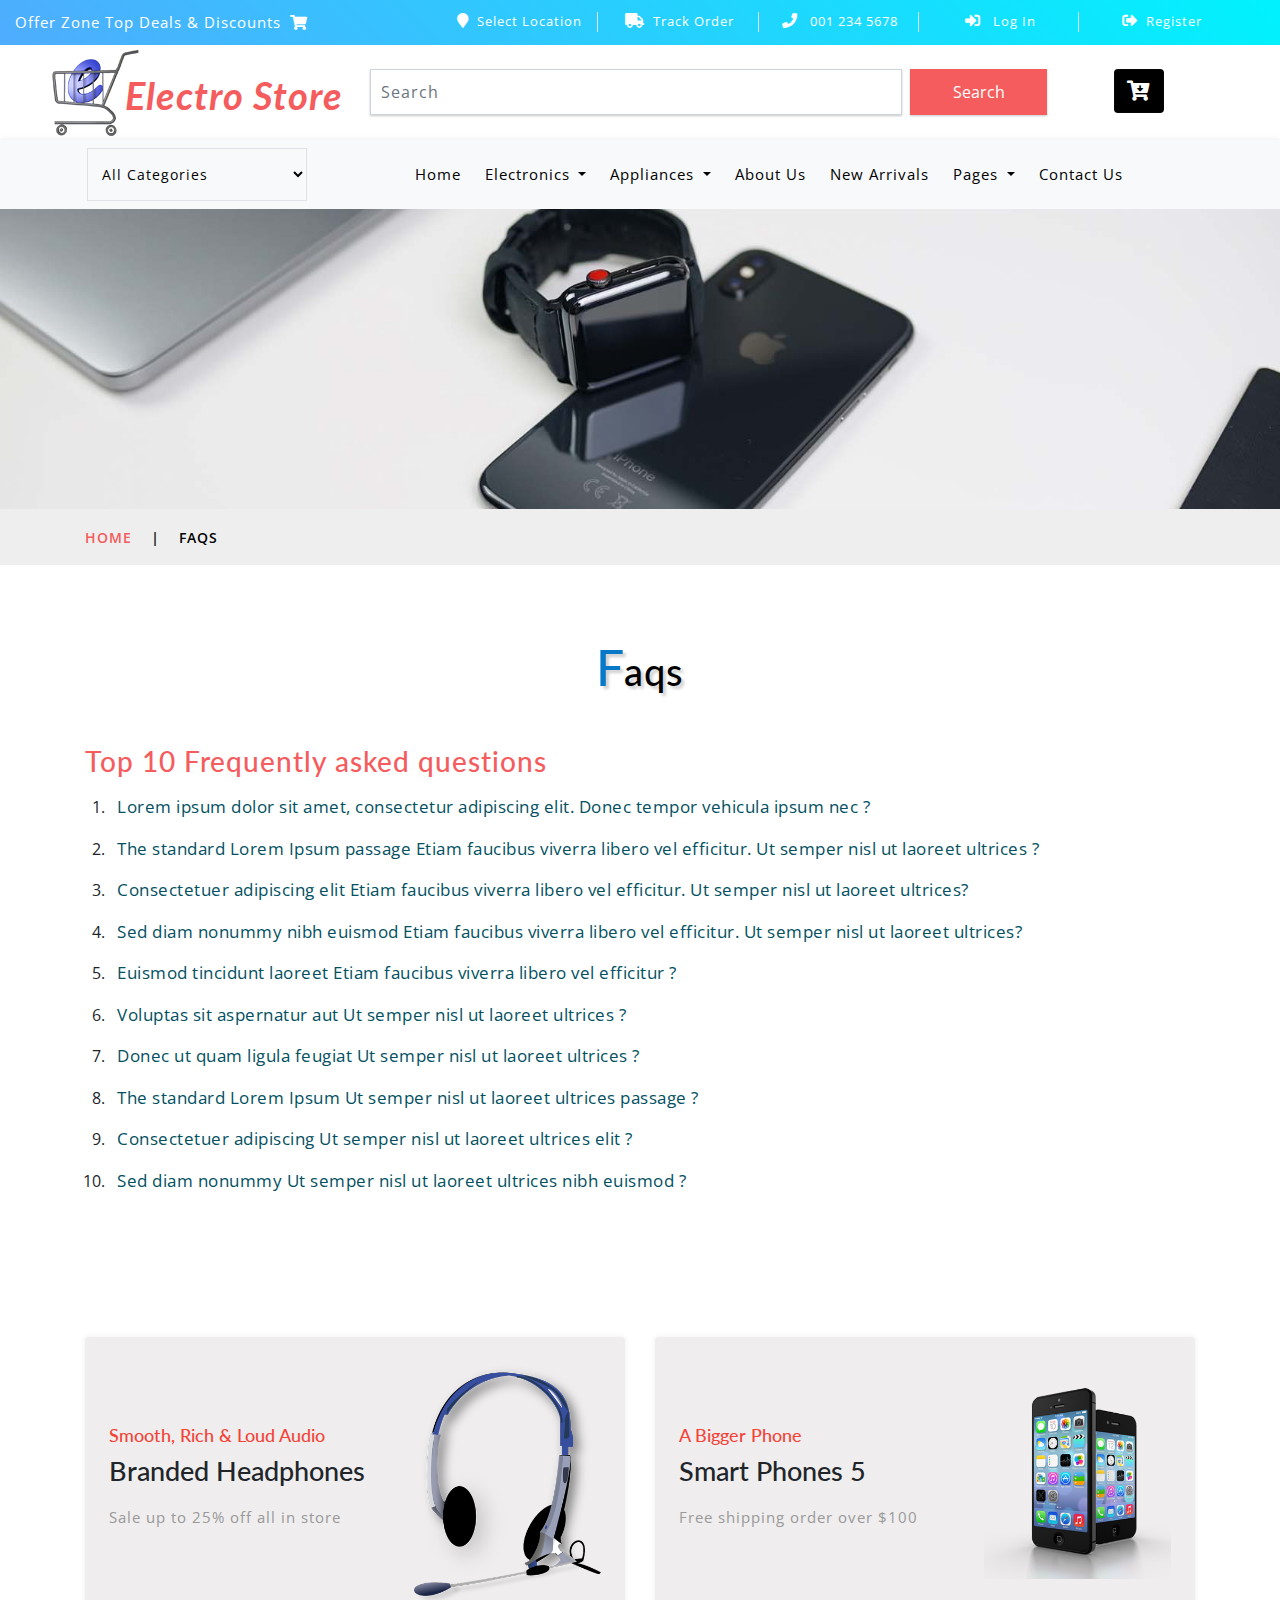
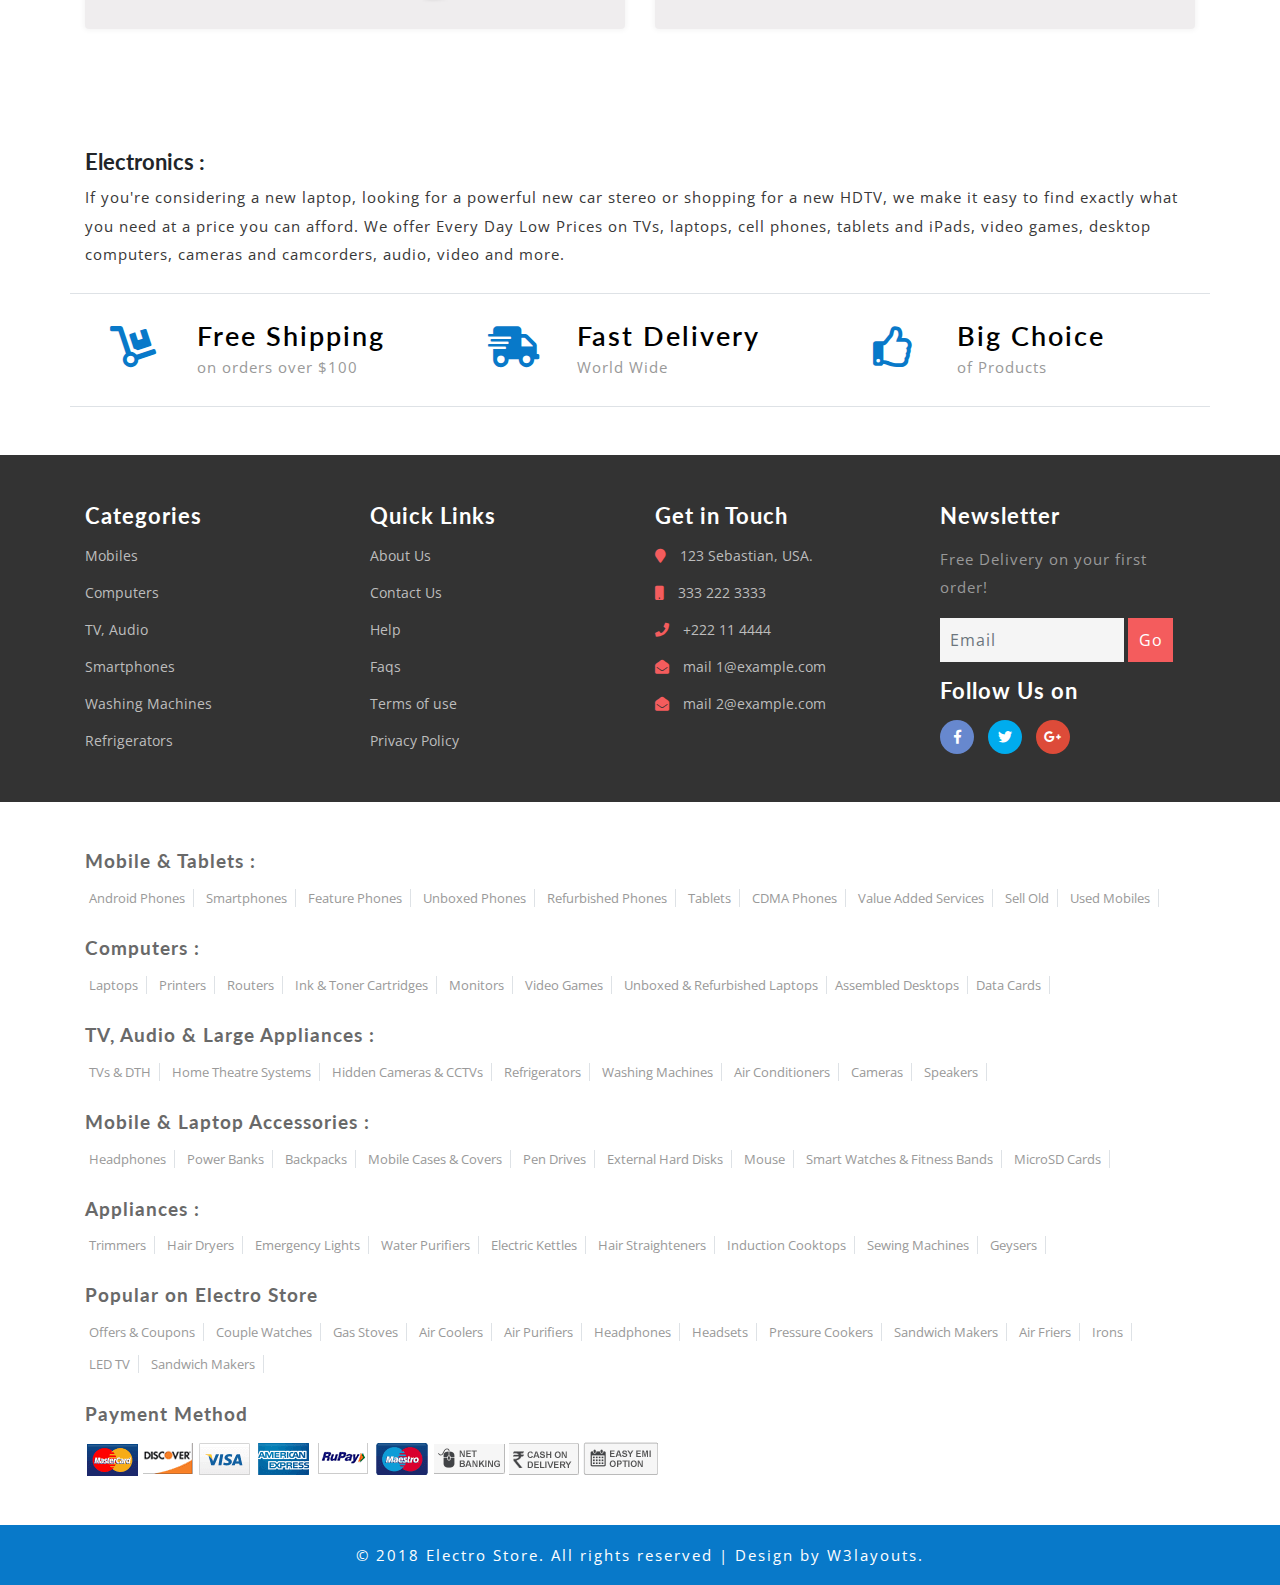
<file: faqs.html>
<!--
Author: W3layouts
Author URL: http://w3layouts.com
License: Creative Commons Attribution 3.0 Unported
License URL: http://creativecommons.org/licenses/by/3.0/
-->
<!DOCTYPE html>
<html lang="zxx">

<head>
	<title>Electro Store Ecommerce Category Bootstrap Responsive Web Template | Faqs :: w3layouts</title>
	<!-- Meta tag Keywords -->
	<meta name="viewport" content="width=device-width, initial-scale=1">
	<meta charset="UTF-8" />
	<meta name="keywords" content="Electro Store Responsive web template, Bootstrap Web Templates, Flat Web Templates, Android Compatible web template, Smartphone Compatible web template, free webdesigns for Nokia, Samsung, LG, SonyEricsson, Motorola web design"
	/>
	<script>
		addEventListener("load", function () {
			setTimeout(hideURLbar, 0);
		}, false);

		function hideURLbar() {
			window.scrollTo(0, 1);
		}
	</script>
	<!-- //Meta tag Keywords -->

	<!-- Custom-Files -->
	<link href="css/bootstrap.css" rel="stylesheet" type="text/css" media="all" />
	<!-- Bootstrap css -->
	<link href="css/style.css" rel="stylesheet" type="text/css" media="all" />
	<!-- Main css -->
	<link rel="stylesheet" href="css/fontawesome-all.css">
	<!-- Font-Awesome-Icons-CSS -->
	<link href="css/popuo-box.css" rel="stylesheet" type="text/css" media="all" />
	<!-- pop-up-box -->
	<link href="css/menu.css" rel="stylesheet" type="text/css" media="all" />
	<!-- menu style -->
	<!-- //Custom-Files -->

	<!-- web fonts -->
	<link href="//fonts.googleapis.com/css?family=Lato:100,100i,300,300i,400,400i,700,700i,900,900i&amp;subset=latin-ext" rel="stylesheet">
	<link href="//fonts.googleapis.com/css?family=Open+Sans:300,300i,400,400i,600,600i,700,700i,800,800i&amp;subset=cyrillic,cyrillic-ext,greek,greek-ext,latin-ext,vietnamese"
	    rel="stylesheet">
	<!-- //web fonts -->

</head>

<body>
	<!-- top-header -->
	<div class="agile-main-top">
		<div class="container-fluid">
			<div class="row main-top-w3l py-2">
				<div class="col-lg-4 header-most-top">
					<p class="text-white text-lg-left text-center">Offer Zone Top Deals & Discounts
						<i class="fas fa-shopping-cart ml-1"></i>
					</p>
				</div>
				<div class="col-lg-8 header-right mt-lg-0 mt-2">
					<!-- header lists -->
					<ul>
						<li class="text-center border-right text-white">
							<a class="play-icon popup-with-zoom-anim text-white" href="#small-dialog1">
								<i class="fas fa-map-marker mr-2"></i>Select Location</a>
						</li>
						<li class="text-center border-right text-white">
							<a href="#" data-toggle="modal" data-target="#exampleModal" class="text-white">
								<i class="fas fa-truck mr-2"></i>Track Order</a>
						</li>
						<li class="text-center border-right text-white">
							<i class="fas fa-phone mr-2"></i> 001 234 5678
						</li>
						<li class="text-center border-right text-white">
							<a href="#" data-toggle="modal" data-target="#exampleModal" class="text-white">
								<i class="fas fa-sign-in-alt mr-2"></i> Log In </a>
						</li>
						<li class="text-center text-white">
							<a href="#" data-toggle="modal" data-target="#exampleModal2" class="text-white">
								<i class="fas fa-sign-out-alt mr-2"></i>Register </a>
						</li>
					</ul>
					<!-- //header lists -->
				</div>
			</div>
		</div>
	</div>

	<!-- Button trigger modal(select-location) -->
	<div id="small-dialog1" class="mfp-hide">
		<div class="select-city">
			<h3>
				<i class="fas fa-map-marker"></i> Please Select Your Location</h3>
			<select class="list_of_cities">
				<optgroup label="Popular Cities">
					<option selected style="display:none;color:#eee;">Select City</option>
					<option>Birmingham</option>
					<option>Anchorage</option>
					<option>Phoenix</option>
					<option>Little Rock</option>
					<option>Los Angeles</option>
					<option>Denver</option>
					<option>Bridgeport</option>
					<option>Wilmington</option>
					<option>Jacksonville</option>
					<option>Atlanta</option>
					<option>Honolulu</option>
					<option>Boise</option>
					<option>Chicago</option>
					<option>Indianapolis</option>
				</optgroup>
				<optgroup label="Alabama">
					<option>Birmingham</option>
					<option>Montgomery</option>
					<option>Mobile</option>
					<option>Huntsville</option>
					<option>Tuscaloosa</option>
				</optgroup>
				<optgroup label="Alaska">
					<option>Anchorage</option>
					<option>Fairbanks</option>
					<option>Juneau</option>
					<option>Sitka</option>
					<option>Ketchikan</option>
				</optgroup>
				<optgroup label="Arizona">
					<option>Phoenix</option>
					<option>Tucson</option>
					<option>Mesa</option>
					<option>Chandler</option>
					<option>Glendale</option>
				</optgroup>
				<optgroup label="Arkansas">
					<option>Little Rock</option>
					<option>Fort Smith</option>
					<option>Fayetteville</option>
					<option>Springdale</option>
					<option>Jonesboro</option>
				</optgroup>
				<optgroup label="California">
					<option>Los Angeles</option>
					<option>San Diego</option>
					<option>San Jose</option>
					<option>San Francisco</option>
					<option>Fresno</option>
				</optgroup>
				<optgroup label="Colorado">
					<option>Denver</option>
					<option>Colorado</option>
					<option>Aurora</option>
					<option>Fort Collins</option>
					<option>Lakewood</option>
				</optgroup>
				<optgroup label="Connecticut">
					<option>Bridgeport</option>
					<option>New Haven</option>
					<option>Hartford</option>
					<option>Stamford</option>
					<option>Waterbury</option>
				</optgroup>
				<optgroup label="Delaware">
					<option>Wilmington</option>
					<option>Dover</option>
					<option>Newark</option>
					<option>Bear</option>
					<option>Middletown</option>
				</optgroup>
				<optgroup label="Florida">
					<option>Jacksonville</option>
					<option>Miami</option>
					<option>Tampa</option>
					<option>St. Petersburg</option>
					<option>Orlando</option>
				</optgroup>
				<optgroup label="Georgia">
					<option>Atlanta</option>
					<option>Augusta</option>
					<option>Columbus</option>
					<option>Savannah</option>
					<option>Athens</option>
				</optgroup>
				<optgroup label="Hawaii">
					<option>Honolulu</option>
					<option>Pearl City</option>
					<option>Hilo</option>
					<option>Kailua</option>
					<option>Waipahu</option>
				</optgroup>
				<optgroup label="Idaho">
					<option>Boise</option>
					<option>Nampa</option>
					<option>Meridian</option>
					<option>Idaho Falls</option>
					<option>Pocatello</option>
				</optgroup>
				<optgroup label="Illinois">
					<option>Chicago</option>
					<option>Aurora</option>
					<option>Rockford</option>
					<option>Joliet</option>
					<option>Naperville</option>
				</optgroup>
				<optgroup label="Indiana">
					<option>Indianapolis</option>
					<option>Fort Wayne</option>
					<option>Evansville</option>
					<option>South Bend</option>
					<option>Hammond</option>
				</optgroup>
				<optgroup label="Iowa">
					<option>Des Moines</option>
					<option>Cedar Rapids</option>
					<option>Davenport</option>
					<option>Sioux City</option>
					<option>Waterloo</option>
				</optgroup>
				<optgroup label="Kansas">
					<option>Wichita</option>
					<option>Overland Park</option>
					<option>Kansas City</option>
					<option>Topeka</option>
					<option>Olathe </option>
				</optgroup>
				<optgroup label="Kentucky">
					<option>Louisville</option>
					<option>Lexington</option>
					<option>Bowling Green</option>
					<option>Owensboro</option>
					<option>Covington</option>
				</optgroup>
				<optgroup label="Louisiana">
					<option>New Orleans</option>
					<option>Baton Rouge</option>
					<option>Shreveport</option>
					<option>Metairie</option>
					<option>Lafayette</option>
				</optgroup>
				<optgroup label="Maine">
					<option>Portland</option>
					<option>Lewiston</option>
					<option>Bangor</option>
					<option>South Portland</option>
					<option>Auburn</option>
				</optgroup>
				<optgroup label="Maryland">
					<option>Baltimore</option>
					<option>Frederick</option>
					<option>Rockville</option>
					<option>Gaithersburg</option>
					<option>Bowie</option>
				</optgroup>
				<optgroup label="Massachusetts">
					<option>Boston</option>
					<option>Worcester</option>
					<option>Springfield</option>
					<option>Lowell</option>
					<option>Cambridge</option>
				</optgroup>
				<optgroup label="Michigan">
					<option>Detroit</option>
					<option>Grand Rapids</option>
					<option>Warren</option>
					<option>Sterling Heights</option>
					<option>Lansing</option>
				</optgroup>
				<optgroup label="Minnesota">
					<option>Minneapolis</option>
					<option>St. Paul</option>
					<option>Rochester</option>
					<option>Duluth</option>
					<option>Bloomington</option>
				</optgroup>
				<optgroup label="Mississippi">
					<option>Jackson</option>
					<option>Gulfport</option>
					<option>Southaven</option>
					<option>Hattiesburg</option>
					<option>Biloxi</option>
				</optgroup>
				<optgroup label="Missouri">
					<option>Kansas City</option>
					<option>St. Louis</option>
					<option>Springfield</option>
					<option>Independence</option>
					<option>Columbia</option>
				</optgroup>
				<optgroup label="Montana">
					<option>Billings</option>
					<option>Missoula</option>
					<option>Great Falls</option>
					<option>Bozeman</option>
					<option>Butte-Silver Bow</option>
				</optgroup>
				<optgroup label="Nebraska">
					<option>Omaha</option>
					<option>Lincoln</option>
					<option>Bellevue</option>
					<option>Grand Island</option>
					<option>Kearney</option>
				</optgroup>
				<optgroup label="Nevada">
					<option>Las Vegas</option>
					<option>Henderson</option>
					<option>North Las Vegas</option>
					<option>Reno</option>
					<option>Sunrise Manor</option>
				</optgroup>
				<optgroup label="New Hampshire">
					<option>Manchesters</option>
					<option>Nashua</option>
					<option>Concord</option>
					<option>Dover</option>
					<option>Rochester</option>
				</optgroup>
				<optgroup label="New Jersey">
					<option>Newark</option>
					<option>Jersey City</option>
					<option>Paterson</option>
					<option>Elizabeth</option>
					<option>Edison</option>
				</optgroup>
				<optgroup label="New Mexico">
					<option>Albuquerque</option>
					<option>Las Cruces</option>
					<option>Rio Rancho</option>
					<option>Santa Fe</option>
					<option>Roswell</option>
				</optgroup>
				<optgroup label="New York">
					<option>New York</option>
					<option>Buffalo</option>
					<option>Rochester</option>
					<option>Yonkers</option>
					<option>Syracuse</option>
				</optgroup>
				<optgroup label="North Carolina">
					<option>Charlotte</option>
					<option>Raleigh</option>
					<option>Greensboro</option>
					<option>Winston-Salem</option>
					<option>Durham</option>
				</optgroup>
				<optgroup label="North Dakota">
					<option>Fargo</option>
					<option>Bismarck</option>
					<option>Grand Forks</option>
					<option>Minot</option>
					<option>West Fargo</option>
				</optgroup>
				<optgroup label="Ohio">
					<option>Columbus</option>
					<option>Cleveland</option>
					<option>Cincinnati</option>
					<option>Toledo</option>
					<option>Akron</option>
				</optgroup>
				<optgroup label="Oklahoma">
					<option>Oklahoma City</option>
					<option>Tulsa</option>
					<option>Norman</option>
					<option>Broken Arrow</option>
					<option>Lawton</option>
				</optgroup>
				<optgroup label="Oregon">
					<option>Portland</option>
					<option>Eugene</option>
					<option>Salem</option>
					<option>Gresham</option>
					<option>Hillsboro</option>
				</optgroup>
				<optgroup label="Pennsylvania">
					<option>Philadelphia</option>
					<option>Pittsburgh</option>
					<option>Allentown</option>
					<option>Erie</option>
					<option>Reading</option>
				</optgroup>
				<optgroup label="Rhode Island">
					<option>Providence</option>
					<option>Warwick</option>
					<option>Cranston</option>
					<option>Pawtucket</option>
					<option>East Providence</option>
				</optgroup>
				<optgroup label="South Carolina">
					<option>Columbia</option>
					<option>Charleston</option>
					<option>North Charleston</option>
					<option>Mount Pleasant</option>
					<option>Rock Hill</option>
				</optgroup>
				<optgroup label="South Dakota">
					<option>Sioux Falls</option>
					<option>Rapid City</option>
					<option>Aberdeen</option>
					<option>Brookings</option>
					<option>Watertown</option>
				</optgroup>
				<optgroup label="Tennessee">
					<option>Memphis</option>
					<option>Nashville</option>
					<option>Knoxville</option>
					<option>Chattanooga</option>
					<option>Clarksville</option>
				</optgroup>
				<optgroup label="Texas">
					<option>Houston</option>
					<option>San Antonio</option>
					<option>Dallas</option>
					<option>Austin</option>
					<option>Fort Worth</option>
				</optgroup>
				<optgroup label="Utah">
					<option>Salt Lake City</option>
					<option>West Valley City</option>
					<option>Provo</option>
					<option>West Jordan</option>
					<option>Orem</option>
				</optgroup>
				<optgroup label="Vermont">
					<option>Burlington</option>
					<option>Essex</option>
					<option>South Burlington</option>
					<option>Colchester</option>
					<option>Rutland</option>
				</optgroup>
				<optgroup label="Virginia">
					<option>Virginia Beach</option>
					<option>Norfolk</option>
					<option>Chesapeake</option>
					<option>Arlington</option>
					<option>Richmond</option>
				</optgroup>
				<optgroup label="Washington">
					<option>Seattle</option>
					<option>Spokane</option>
					<option>Tacoma</option>
					<option>Vancouver</option>
					<option>Bellevue</option>
				</optgroup>
				<optgroup label="West Virginia">
					<option>Charleston</option>
					<option>Huntington</option>
					<option>Parkersburg</option>
					<option>Morgantown</option>
					<option>Wheeling</option>
				</optgroup>
				<optgroup label="Wisconsin">
					<option>Milwaukee</option>
					<option>Madison</option>
					<option>Green Bay</option>
					<option>Kenosha</option>
					<option>Racine</option>
				</optgroup>
				<optgroup label="Wyoming">
					<option>Cheyenne</option>
					<option>Casper</option>
					<option>Laramie</option>
					<option>Gillette</option>
					<option>Rock Springs</option>
				</optgroup>
			</select>
			<div class="clearfix"></div>
		</div>
	</div>
	<!-- //shop locator (popup) -->

	<!-- modals -->
	<!-- log in -->
	<div class="modal fade" id="exampleModal" tabindex="-1" role="dialog" aria-hidden="true">
		<div class="modal-dialog" role="document">
			<div class="modal-content">
				<div class="modal-header">
					<h5 class="modal-title text-center">Log In</h5>
					<button type="button" class="close" data-dismiss="modal" aria-label="Close">
						<span aria-hidden="true">&times;</span>
					</button>
				</div>
				<div class="modal-body">
					<form action="#" method="post">
						<div class="form-group">
							<label class="col-form-label">Username</label>
							<input type="text" class="form-control" placeholder=" " name="Name" required="">
						</div>
						<div class="form-group">
							<label class="col-form-label">Password</label>
							<input type="password" class="form-control" placeholder=" " name="Password" required="">
						</div>
						<div class="right-w3l">
							<input type="submit" class="form-control" value="Log in">
						</div>
						<div class="sub-w3l">
							<div class="custom-control custom-checkbox mr-sm-2">
								<input type="checkbox" class="custom-control-input" id="customControlAutosizing">
								<label class="custom-control-label" for="customControlAutosizing">Remember me?</label>
							</div>
						</div>
						<p class="text-center dont-do mt-3">Don't have an account?
							<a href="#" data-toggle="modal" data-target="#exampleModal2">
								Register Now</a>
						</p>
					</form>
				</div>
			</div>
		</div>
	</div>
	<!-- register -->
	<div class="modal fade" id="exampleModal2" tabindex="-1" role="dialog" aria-hidden="true">
		<div class="modal-dialog" role="document">
			<div class="modal-content">
				<div class="modal-header">
					<h5 class="modal-title">Register</h5>
					<button type="button" class="close" data-dismiss="modal" aria-label="Close">
						<span aria-hidden="true">&times;</span>
					</button>
				</div>
				<div class="modal-body">
					<form action="#" method="post">
						<div class="form-group">
							<label class="col-form-label">Your Name</label>
							<input type="text" class="form-control" placeholder=" " name="Name" required="">
						</div>
						<div class="form-group">
							<label class="col-form-label">Email</label>
							<input type="email" class="form-control" placeholder=" " name="Email" required="">
						</div>
						<div class="form-group">
							<label class="col-form-label">Password</label>
							<input type="password" class="form-control" placeholder=" " name="Password" id="password1" required="">
						</div>
						<div class="form-group">
							<label class="col-form-label">Confirm Password</label>
							<input type="password" class="form-control" placeholder=" " name="Confirm Password" id="password2" required="">
						</div>
						<div class="right-w3l">
							<input type="submit" class="form-control" value="Register">
						</div>
						<div class="sub-w3l">
							<div class="custom-control custom-checkbox mr-sm-2">
								<input type="checkbox" class="custom-control-input" id="customControlAutosizing2">
								<label class="custom-control-label" for="customControlAutosizing2">I Accept to the Terms & Conditions</label>
							</div>
						</div>
					</form>
				</div>
			</div>
		</div>
	</div>
	<!-- //modal -->
	<!-- //top-header -->

	<!-- header-bottom-->
	<div class="header-bot">
		<div class="container">
			<div class="row header-bot_inner_wthreeinfo_header_mid">
				<!-- logo -->
				<div class="col-md-3 logo_agile">
					<h1 class="text-center">
						<a href="index.html" class="font-weight-bold font-italic">
							<img src="images/logo2.png" alt=" " class="img-fluid">Electro Store
						</a>
					</h1>
				</div>
				<!-- //logo -->
				<!-- header-bot -->
				<div class="col-md-9 header mt-4 mb-md-0 mb-4">
					<div class="row">
						<!-- search -->
						<div class="col-10 agileits_search">
							<form class="form-inline" action="#" method="post">
								<input class="form-control mr-sm-2" type="search" placeholder="Search" aria-label="Search" required>
								<button class="btn my-2 my-sm-0" type="submit">Search</button>
							</form>
						</div>
						<!-- //search -->
						<!-- cart details -->
						<div class="col-2 top_nav_right text-center mt-sm-0 mt-2">
							<div class="wthreecartaits wthreecartaits2 cart cart box_1">
								<form action="#" method="post" class="last">
									<input type="hidden" name="cmd" value="_cart">
									<input type="hidden" name="display" value="1">
									<button class="btn w3view-cart" type="submit" name="submit" value="">
										<i class="fas fa-cart-arrow-down"></i>
									</button>
								</form>
							</div>
						</div>
						<!-- //cart details -->
					</div>
				</div>
			</div>
		</div>
	</div>
	<!-- shop locator (popup) -->
	<!-- //header-bottom -->
	<!-- navigation -->
	<div class="navbar-inner">
		<div class="container">
			<nav class="navbar navbar-expand-lg navbar-light bg-light">
				<div class="agileits-navi_search">
					<form action="#" method="post">
						<select id="agileinfo-nav_search" name="agileinfo_search" class="border" required="">
							<option value="">All Categories</option>
							<option value="Televisions">Televisions</option>
							<option value="Headphones">Headphones</option>
							<option value="Computers">Computers</option>
							<option value="Appliances">Appliances</option>
							<option value="Mobiles">Mobiles</option>
							<option value="Fruits &amp; Vegetables">Tv &amp; Video</option>
							<option value="iPad & Tablets">iPad & Tablets</option>
							<option value="Cameras & Camcorders">Cameras & Camcorders</option>
							<option value="Home Audio & Theater">Home Audio & Theater</option>
						</select>
					</form>
				</div>
				<button class="navbar-toggler" type="button" data-toggle="collapse" data-target="#navbarSupportedContent" aria-controls="navbarSupportedContent"
				    aria-expanded="false" aria-label="Toggle navigation">
					<span class="navbar-toggler-icon"></span>
				</button>
				<div class="collapse navbar-collapse" id="navbarSupportedContent">
					<ul class="navbar-nav ml-auto text-center mr-xl-5">
						<li class="nav-item mr-lg-2 mb-lg-0 mb-2">
							<a class="nav-link" href="index.html">Home
								<span class="sr-only">(current)</span>
							</a>
						</li>
						<li class="nav-item dropdown mr-lg-2 mb-lg-0 mb-2">
							<a class="nav-link dropdown-toggle" href="#" role="button" data-toggle="dropdown" aria-haspopup="true" aria-expanded="false">
								Electronics
							</a>
							<div class="dropdown-menu">
								<div class="agile_inner_drop_nav_info p-4">
									<h5 class="mb-3">Mobiles, Computers</h5>
									<div class="row">
										<div class="col-sm-6 multi-gd-img">
											<ul class="multi-column-dropdown">
												<li>
													<a href="product.html">All Mobile Phones</a>
												</li>
												<li>
													<a href="product.html">All Mobile Accessories</a>
												</li>
												<li>
													<a href="product.html">Cases & Covers</a>
												</li>
												<li>
													<a href="product.html">Screen Protectors</a>
												</li>
												<li>
													<a href="product.html">Power Banks</a>
												</li>
												<li>
													<a href="product.html">All Certified Refurbished</a>
												</li>
												<li>
													<a href="product.html">Tablets</a>
												</li>
												<li>
													<a href="product.html">Wearable Devices</a>
												</li>
												<li>
													<a href="product.html">Smart Home</a>
												</li>
											</ul>
										</div>
										<div class="col-sm-6 multi-gd-img">
											<ul class="multi-column-dropdown">
												<li>
													<a href="product.html">Laptops</a>
												</li>
												<li>
													<a href="product.html">Drives & Storage</a>
												</li>
												<li>
													<a href="product.html">Printers & Ink</a>
												</li>
												<li>
													<a href="product.html">Networking Devices</a>
												</li>
												<li>
													<a href="product.html">Computer Accessories</a>
												</li>
												<li>
													<a href="product.html">Game Zone</a>
												</li>
												<li>
													<a href="product.html">Software</a>
												</li>
											</ul>
										</div>
									</div>
								</div>
							</div>
						</li>
						<li class="nav-item dropdown mr-lg-2 mb-lg-0 mb-2">
							<a class="nav-link dropdown-toggle" href="#" role="button" data-toggle="dropdown" aria-haspopup="true" aria-expanded="false">
								Appliances
							</a>
							<div class="dropdown-menu">
								<div class="agile_inner_drop_nav_info p-4">
									<h5 class="mb-3">TV, Appliances, Electronics</h5>
									<div class="row">
										<div class="col-sm-6 multi-gd-img">
											<ul class="multi-column-dropdown">
												<li>
													<a href="product2.html">Televisions</a>
												</li>
												<li>
													<a href="product2.html">Home Entertainment Systems</a>
												</li>
												<li>
													<a href="product2.html">Headphones</a>
												</li>
												<li>
													<a href="product2.html">Speakers</a>
												</li>
												<li>
													<a href="product2.html">MP3, Media Players & Accessories</a>
												</li>
												<li>
													<a href="product2.html">Audio & Video Accessories</a>
												</li>
												<li>
													<a href="product2.html">Cameras</a>
												</li>
												<li>
													<a href="product2.html">DSLR Cameras</a>
												</li>
												<li>
													<a href="product2.html">Camera Accessories</a>
												</li>
											</ul>
										</div>
										<div class="col-sm-6 multi-gd-img">
											<ul class="multi-column-dropdown">
												<li>
													<a href="product2.html">Musical Instruments</a>
												</li>
												<li>
													<a href="product2.html">Gaming Consoles</a>
												</li>
												<li>
													<a href="product2.html">All Electronics</a>
												</li>
												<li>
													<a href="product2.html">Air Conditioners</a>
												</li>
												<li>
													<a href="product2.html">Refrigerators</a>
												</li>
												<li>
													<a href="product2.html">Washing Machines</a>
												</li>
												<li>
													<a href="product2.html">Kitchen & Home Appliances</a>
												</li>
												<li>
													<a href="product2.html">Heating & Cooling Appliances</a>
												</li>
												<li>
													<a href="product2.html">All Appliances</a>
												</li>
											</ul>
										</div>
									</div>
								</div>
							</div>
						</li>
						<li class="nav-item mr-lg-2 mb-lg-0 mb-2">
							<a class="nav-link" href="about.html">About Us</a>
						</li>
						<li class="nav-item mr-lg-2 mb-lg-0 mb-2">
							<a class="nav-link" href="product.html">New Arrivals</a>
						</li>
						<li class="nav-item dropdown mr-lg-2 mb-lg-0 mb-2">
							<a class="nav-link dropdown-toggle" href="#" role="button" data-toggle="dropdown" aria-haspopup="true" aria-expanded="false">
								Pages
							</a>
							<div class="dropdown-menu">
								<a class="dropdown-item" href="product.html">Product 1</a>
								<a class="dropdown-item" href="product2.html">Product 2</a>
								<div class="dropdown-divider"></div>
								<a class="dropdown-item" href="single.html">Single Product 1</a>
								<a class="dropdown-item" href="single2.html">Single Product 2</a>
								<div class="dropdown-divider"></div>
								<a class="dropdown-item" href="checkout.html">Checkout Page</a>
								<a class="dropdown-item" href="payment.html">Payment Page</a>
							</div>
						</li>
						<li class="nav-item">
							<a class="nav-link" href="contact.html">Contact Us</a>
						</li>
					</ul>
				</div>
			</nav>
		</div>
	</div>
	<!-- //navigation -->

	<!-- banner-2 -->
	<div class="page-head_agile_info_w3l">

	</div>
	<!-- //banner-2 -->
	<!-- page -->
	<div class="services-breadcrumb">
		<div class="agile_inner_breadcrumb">
			<div class="container">
				<ul class="w3_short">
					<li>
						<a href="index.html">Home</a>
						<i>|</i>
					</li>
					<li>Faqs</li>
				</ul>
			</div>
		</div>
	</div>
	<!-- //page -->

	<!-- Faqs -->
	<div class="faqs-w3l py-sm-5 py-4">
		<div class="container py-xl-4 py-lg-2">
			<!-- tittle heading -->
			<h3 class="tittle-w3l text-center mb-lg-5 mb-sm-4 mb-3">
				<span>F</span>aqs
			</h3>
			<!-- //tittle heading -->
			<h3 class="w3-head mb-2">Top 10 Frequently asked questions</h3>
			<div class="faq-w3agile">
				<ul class="faq pl-4">
					<li class="item1 mt-3 pl-2">
						<a href="#" title="click here">Lorem ipsum dolor sit amet, consectetur adipiscing elit. Donec tempor vehicula ipsum nec ?</a>
						<ul>
							<li class="subitem1">
								<p> Lorem ipsum dolor sit amet, consectetuer adipiscing elit, sed diam nonummy nibh euismod tincidunt ut laoreet dolore.
									At vero eos et accusamus et iusto odio dignissimos ducimus qui blanditiis praesentium voluptatum deleniti atque
									corrupti quos dolores et quas molestias excepturi sint occaecati cupiditate non provident.</p>
							</li>
						</ul>
					</li>
					<li class="item2 mt-3 pl-2">
						<a href="#" title="click here">The standard Lorem Ipsum passage Etiam faucibus viverra libero vel efficitur. Ut semper nisl ut laoreet ultrices ?</a>
						<ul>
							<li class="subitem1">
								<p> Tincidunt ut laoreet dolore At vero eos et Lorem ipsum dolor sit amet, consectetuer adipiscing elit, sed diam nonummy
									nibh euismod consectetuer adipiscing elit, sed diam nonummy nibh euismod accusamus et iusto odio dignissimos ducimus
									qui blanditiis praesentium voluptatum deleniti atque corrupti quos dolores et quas molestias excepturi sint occaecati
									cupiditate non provident.</p>
							</li>
						</ul>
					</li>
					<li class="item3 mt-3 pl-2">
						<a href="#" title="click here">Consectetuer adipiscing elit Etiam faucibus viverra libero vel efficitur. Ut semper nisl ut laoreet ultrices?</a>
						<ul>
							<li class="subitem1">
								<p>Dincidunt ut laoreet dolore At vero eos et Lorem ipsum dolor sit amet, consectetuer adipiscing elit, sed diam nonummy
									nibh euismod consectetuer adipiscing elit, sed diam nonummy nibh euismod accusamus et iusto odio dignissimos ducimus
									qui blanditiis praesentium voluptatum deleniti atque corrupti quos dolores et quas molestias excepturi sint occaecati
									cupiditate non provident.</p>
							</li>
						</ul>
					</li>
					<li class="item4 mt-3 pl-2">
						<a href="#" title="click here">Sed diam nonummy nibh euismod Etiam faucibus viverra libero vel efficitur. Ut semper nisl ut laoreet ultrices?</a>
						<ul>
							<li class="subitem1">
								<p>At vero eos et Lorem ipsum dolor sit amet, consectetuer adipiscing elit, sed diam nonummy nibh euismod consectetuer
									adipiscing elit, sed diam nonummy nibh euismod accusamus et iusto odio dignissimos ducimus qui blanditiis praesentium
									voluptatum deleniti atque corrupti quos dolores et quas molestias excepturi sint occaecati cupiditate non provident.</p>
							</li>
						</ul>
					</li>
					<li class="item5 mt-3 pl-2">
						<a href="#" title="click here">Euismod tincidunt laoreet Etiam faucibus viverra libero vel efficitur ?</a>
						<ul>
							<li class="subitem1">
								<p>At vero eos et Lorem ipsum dolor sit amet, consectetuer adipiscing elit, sed diam nonummy nibh euismod consectetuer
									adipiscing elit, sed diam nonummy nibh euismod accusamus et iusto odio dignissimos ducimus qui blanditiis praesentium
									voluptatum deleniti atque corrupti quos dolores et quas molestias excepturi sint occaecati cupiditate non provident.</p>
							</li>
						</ul>
					</li>
					<li class="item6 mt-3 pl-2">
						<a href="#" title="click here">Voluptas sit aspernatur aut Ut semper nisl ut laoreet ultrices ?</a>
						<ul>
							<li class="subitem1">
								<p>At vero eos et Lorem ipsum dolor sit amet, consectetuer adipiscing elit, sed diam nonummy nibh euismod consectetuer
									adipiscing elit, sed diam nonummy nibh euismod accusamus et iusto odio dignissimos ducimus qui blanditiis praesentium
									voluptatum deleniti atque corrupti quos dolores et quas molestias excepturi sint occaecati cupiditate non provident.</p>
							</li>
						</ul>
					</li>
					<li class="item7 mt-3 pl-2">
						<a href="#" title="click here">Donec ut quam ligula feugiat Ut semper nisl ut laoreet ultrices ?</a>
						<ul>
							<li class="subitem1">
								<p>At vero eos et Lorem ipsum dolor sit amet, consectetuer adipiscing elit, sed diam nonummy nibh euismod consectetuer
									adipiscing elit, sed diam nonummy nibh euismod accusamus et iusto odio dignissimos ducimus qui blanditiis praesentium
									voluptatum deleniti atque corrupti quos dolores et quas molestias excepturi sint occaecati cupiditate non provident.</p>
							</li>
						</ul>
					</li>
					<li class="item8 mt-3 pl-2">
						<a href="#" title="click here">The standard Lorem Ipsum Ut semper nisl ut laoreet ultrices passage ?</a>
						<ul>
							<li class="subitem1">
								<p>Lorem ipsum dolor sit amet At vero eos et Lorem ipsum dolor sit amet, consectetuer adipiscing elit, sed diam nonummy
									nibh euismod consectetuer adipiscing elit, sed diam nonummy nibh euismod accusamus et iusto odio dignissimos ducimus
									qui blanditiis praesentium voluptatum deleniti atque corrupti quos dolores et quas molestias excepturi sint occaecati
									cupiditate non provident.</p>
							</li>
						</ul>
					</li>
					<li class="item9 mt-3 pl-2">
						<a href="#" title="click here">Consectetuer adipiscing Ut semper nisl ut laoreet ultrices elit ?</a>
						<ul>
							<li class="subitem1">
								<p>Lorem ipsum dolor sit amet At vero eos et Lorem ipsum dolor sit amet, consectetuer adipiscing elit, sed diam nonummy
									nibh euismod consectetuer adipiscing elit, sed diam nonummy nibh euismod accusamus et iusto odio dignissimos ducimus
									qui blanditiis praesentium voluptatum deleniti atque corrupti quos dolores et quas molestias excepturi sint occaecati
									cupiditate non provident.</p>
							</li>
						</ul>
					</li>
					<li class="item10 mt-3 pl-2">
						<a href="#" title="click here">Sed diam nonummy Ut semper nisl ut laoreet ultrices nibh euismod ?</a>
						<ul>
							<li class="subitem1">
								<p>Consectetuer adipiscing elit, sed diam nonummy nibh euismod consectetuer adipiscing elit, sed diam nonummy nibh euismod
									accusamus et iusto odio dignissimos ducimus qui blanditiis praesentium voluptatum deleniti atque corrupti quos dolores
									et quas molestias excepturi sint occaecati cupiditate non provident.</p>
							</li>
						</ul>
					</li>
				</ul>
			</div>
		</div>
	</div>
	<!-- //Faqs -->

	<!-- middle section -->
	<div class="join-w3l1 py-sm-5 py-4">
		<div class="container py-xl-4 py-lg-2">
			<div class="row">
				<div class="col-lg-6">
					<div class="join-agile text-left p-4">
						<div class="row">
							<div class="col-sm-7 offer-name">
								<h6>Smooth, Rich & Loud Audio</h6>
								<h4 class="mt-2 mb-3">Branded Headphones</h4>
								<p>Sale up to 25% off all in store</p>
							</div>
							<div class="col-sm-5 offerimg-w3l">
								<img src="images/off1.png" alt="" class="img-fluid">
							</div>
						</div>
					</div>
				</div>
				<div class="col-lg-6 mt-lg-0 mt-5">
					<div class="join-agile text-left p-4">
						<div class="row ">
							<div class="col-sm-7 offer-name">
								<h6>A Bigger Phone</h6>
								<h4 class="mt-2 mb-3">Smart Phones 5</h4>
								<p>Free shipping order over $100</p>
							</div>
							<div class="col-sm-5 offerimg-w3l">
								<img src="images/off2.png" alt="" class="img-fluid">
							</div>
						</div>
					</div>
				</div>
			</div>
		</div>
	</div>
	<!-- middle section -->

	<!-- footer -->
	<footer>
		<div class="footer-top-first">
			<div class="container py-md-5 py-sm-4 py-3">
				<!-- footer first section -->
				<h2 class="footer-top-head-w3l font-weight-bold mb-2">Electronics :</h2>
				<p class="footer-main mb-4">
					If you're considering a new laptop, looking for a powerful new car stereo or shopping for a new HDTV, we make it easy to
					find exactly what you need at a price you can afford. We offer Every Day Low Prices on TVs, laptops, cell phones, tablets
					and iPads, video games, desktop computers, cameras and camcorders, audio, video and more.</p>
				<!-- //footer first section -->
				<!-- footer second section -->
				<div class="row w3l-grids-footer border-top border-bottom py-sm-4 py-3">
					<div class="col-md-4 offer-footer">
						<div class="row">
							<div class="col-4 icon-fot">
								<i class="fas fa-dolly"></i>
							</div>
							<div class="col-8 text-form-footer">
								<h3>Free Shipping</h3>
								<p>on orders over $100</p>
							</div>
						</div>
					</div>
					<div class="col-md-4 offer-footer my-md-0 my-4">
						<div class="row">
							<div class="col-4 icon-fot">
								<i class="fas fa-shipping-fast"></i>
							</div>
							<div class="col-8 text-form-footer">
								<h3>Fast Delivery</h3>
								<p>World Wide</p>
							</div>
						</div>
					</div>
					<div class="col-md-4 offer-footer">
						<div class="row">
							<div class="col-4 icon-fot">
								<i class="far fa-thumbs-up"></i>
							</div>
							<div class="col-8 text-form-footer">
								<h3>Big Choice</h3>
								<p>of Products</p>
							</div>
						</div>
					</div>
				</div>
				<!-- //footer second section -->
			</div>
		</div>
		<!-- footer third section -->
		<div class="w3l-middlefooter-sec">
			<div class="container py-md-5 py-sm-4 py-3">
				<div class="row footer-info w3-agileits-info">
					<!-- footer categories -->
					<div class="col-md-3 col-sm-6 footer-grids">
						<h3 class="text-white font-weight-bold mb-3">Categories</h3>
						<ul>
							<li class="mb-3">
								<a href="product.html">Mobiles </a>
							</li>
							<li class="mb-3">
								<a href="product.html">Computers</a>
							</li>
							<li class="mb-3">
								<a href="product.html">TV, Audio</a>
							</li>
							<li class="mb-3">
								<a href="product2.html">Smartphones</a>
							</li>
							<li class="mb-3">
								<a href="product.html">Washing Machines</a>
							</li>
							<li>
								<a href="product2.html">Refrigerators</a>
							</li>
						</ul>
					</div>
					<!-- //footer categories -->
					<!-- quick links -->
					<div class="col-md-3 col-sm-6 footer-grids mt-sm-0 mt-4">
						<h3 class="text-white font-weight-bold mb-3">Quick Links</h3>
						<ul>
							<li class="mb-3">
								<a href="about.html">About Us</a>
							</li>
							<li class="mb-3">
								<a href="contact.html">Contact Us</a>
							</li>
							<li class="mb-3">
								<a href="help.html">Help</a>
							</li>
							<li class="mb-3">
								<a href="faqs.html">Faqs</a>
							</li>
							<li class="mb-3">
								<a href="terms.html">Terms of use</a>
							</li>
							<li>
								<a href="privacy.html">Privacy Policy</a>
							</li>
						</ul>
					</div>
					<div class="col-md-3 col-sm-6 footer-grids mt-md-0 mt-4">
						<h3 class="text-white font-weight-bold mb-3">Get in Touch</h3>
						<ul>
							<li class="mb-3">
								<i class="fas fa-map-marker"></i> 123 Sebastian, USA.</li>
							<li class="mb-3">
								<i class="fas fa-mobile"></i> 333 222 3333 </li>
							<li class="mb-3">
								<i class="fas fa-phone"></i> +222 11 4444 </li>
							<li class="mb-3">
								<i class="fas fa-envelope-open"></i>
								<a href="mailto:example@mail.com"> mail 1@example.com</a>
							</li>
							<li>
								<i class="fas fa-envelope-open"></i>
								<a href="mailto:example@mail.com"> mail 2@example.com</a>
							</li>
						</ul>
					</div>
					<div class="col-md-3 col-sm-6 footer-grids w3l-agileits mt-md-0 mt-4">
						<!-- newsletter -->
						<h3 class="text-white font-weight-bold mb-3">Newsletter</h3>
						<p class="mb-3">Free Delivery on your first order!</p>
						<form action="#" method="post">
							<div class="form-group">
								<input type="email" class="form-control" placeholder="Email" name="email" required="">
								<input type="submit" value="Go">
							</div>
						</form>
						<!-- //newsletter -->
						<!-- social icons -->
						<div class="footer-grids  w3l-socialmk mt-3">
							<h3 class="text-white font-weight-bold mb-3">Follow Us on</h3>
							<div class="social">
								<ul>
									<li>
										<a class="icon fb" href="#">
											<i class="fab fa-facebook-f"></i>
										</a>
									</li>
									<li>
										<a class="icon tw" href="#">
											<i class="fab fa-twitter"></i>
										</a>
									</li>
									<li>
										<a class="icon gp" href="#">
											<i class="fab fa-google-plus-g"></i>
										</a>
									</li>
								</ul>
							</div>
						</div>
						<!-- //social icons -->
					</div>
				</div>
				<!-- //quick links -->
			</div>
		</div>
		<!-- //footer third section -->

		<!-- footer fourth section -->
		<div class="agile-sometext py-md-5 py-sm-4 py-3">
			<div class="container">
				<!-- brands -->
				<div class="sub-some">
					<h5 class="font-weight-bold mb-2">Mobile & Tablets :</h5>
					<ul>
						<li class="m-sm-1">
							<a href="product.html" class="border-right pr-2">Android Phones</a>
						</li>
						<li class="m-sm-1">
							<a href="product.html" class="border-right pr-2">Smartphones</a>
						</li>
						<li class="m-sm-1">
							<a href="product.html" class="border-right pr-2">Feature Phones</a>
						</li>
						<li class="m-sm-1">
							<a href="product.html" class="border-right pr-2">Unboxed Phones</a>
						</li>
						<li class="m-sm-1">
							<a href="product.html" class="border-right pr-2">Refurbished Phones</a>
						</li>
						<li class="m-sm-1">
							<a href="product.html" class="border-right pr-2"> Tablets</a>
						</li>
						<li class="m-sm-1">
							<a href="product.html" class="border-right pr-2">CDMA Phones</a>
						</li>
						<li class="m-sm-1">
							<a href="product.html" class="border-right pr-2">Value Added Services</a>
						</li>
						<li class="m-sm-1">
							<a href="product.html" class="border-right pr-2">Sell Old</a>
						</li>
						<li class="m-sm-1">
							<a href="product.html" class="border-right pr-2">Used Mobiles</a>
						</li>
					</ul>
				</div>
				<div class="sub-some mt-4">
					<h5 class="font-weight-bold mb-2">Computers :</h5>
					<ul>
						<li class="m-sm-1">
							<a href="product.html" class="border-right pr-2">Laptops </a>
						</li>
						<li class="m-sm-1">
							<a href="product.html" class="border-right pr-2">Printers</a>
						</li>
						<li class="m-sm-1">
							<a href="product.html" class="border-right pr-2">Routers</a>
						</li>
						<li class="m-sm-1">
							<a href="product.html" class="border-right pr-2">Ink & Toner Cartridges</a>
						</li>
						<li class="m-sm-1">
							<a href="product.html" class="border-right pr-2">Monitors</a>
						</li>
						<li class="m-sm-1">
							<a href="product.html" class="border-right pr-2">Video Games</a>
						</li>
						<li class="m-sm-1">
							<a href="product.html" class="border-right pr-2">Unboxed & Refurbished Laptops</a>
						</li>
						<li>
							<a href="product.html" class="border-right pr-2">Assembled Desktops</a>
						</li>
						<li class="m-sm-1">
							<a href="product2.html" class="border-right pr-2">Data Cards</a>
						</li>
					</ul>
				</div>
				<div class="sub-some mt-4">
					<h5 class="font-weight-bold mb-2">TV, Audio & Large Appliances :</h5>
					<ul>
						<li class="m-sm-1">
							<a href="product2.html" class="border-right pr-2">TVs & DTH</a>
						</li>
						<li class="m-sm-1">
							<a href="product2.html" class="border-right pr-2">Home Theatre Systems</a>
						</li>
						<li class="m-sm-1">
							<a href="product2.html" class="border-right pr-2">Hidden Cameras & CCTVs</a>
						</li>
						<li class="m-sm-1">
							<a href="product2.html" class="border-right pr-2">Refrigerators</a>
						</li>
						<li class="m-sm-1">
							<a href="product2.html" class="border-right pr-2">Washing Machines</a>
						</li>
						<li class="m-sm-1">
							<a href="product2.html" class="border-right pr-2"> Air Conditioners</a>
						</li>
						<li class="m-sm-1">
							<a href="product2.html" class="border-right pr-2">Cameras</a>
						</li>
						<li class="m-sm-1">
							<a href="product2.html" class="border-right pr-2">Speakers</a>
						</li>
					</ul>
				</div>
				<div class="sub-some mt-4">
					<h5 class="font-weight-bold mb-2">Mobile & Laptop Accessories :</h5>
					<ul>
						<li class="m-sm-1">
							<a href="product2.html" class="border-right pr-2">Headphones</a>
						</li>
						<li class="m-sm-1">
							<a href="product.html" class="border-right pr-2">Power Banks </a>
						</li>
						<li class="m-sm-1">
							<a href="product.html" class="border-right pr-2">Backpacks</a>
						</li>
						<li class="m-sm-1">
							<a href="product.html" class="border-right pr-2">Mobile Cases & Covers</a>
						</li>
						<li class="m-sm-1">
							<a href="product.html" class="border-right pr-2">Pen Drives</a>
						</li>
						<li class="m-sm-1">
							<a href="product2.html" class="border-right pr-2">External Hard Disks</a>
						</li>
						<li class="m-sm-1">
							<a href="product2.html" class="border-right pr-2"> Mouse</a>
						</li>
						<li class="m-sm-1">
							<a href="product2.html" class="border-right pr-2">Smart Watches & Fitness Bands</a>
						</li>
						<li class="m-sm-1">
							<a href="product2.html" class="border-right pr-2">MicroSD Cards</a>
						</li>
					</ul>
				</div>
				<div class="sub-some mt-4">
					<h5 class="font-weight-bold mb-2">Appliances :</h5>
					<ul>
						<li class="m-sm-1">
							<a href="product2.html" class="border-right pr-2">Trimmers</a>
						</li>
						<li class="m-sm-1">
							<a href="product2.html" class="border-right pr-2">Hair Dryers</a>
						</li>
						<li class="m-sm-1">
							<a href="product2.html" class="border-right pr-2">Emergency Lights</a>
						</li>
						<li class="m-sm-1">
							<a href="product2.html" class="border-right pr-2">Water Purifiers </a>
						</li>
						<li class="m-sm-1">
							<a href="product2.html" class="border-right pr-2">Electric Kettles</a>
						</li>
						<li class="m-sm-1">
							<a href="product2.html" class="border-right pr-2">Hair Straighteners</a>
						</li>
						<li class="m-sm-1">
							<a href="product2.html" class="border-right pr-2">Induction Cooktops</a>
						</li>
						<li class="m-sm-1">
							<a href="product2.html" class="border-right pr-2">Sewing Machines</a>
						</li>
						<li class="m-sm-1">
							<a href="product2.html" class="border-right pr-2"> Geysers</a>
						</li>
					</ul>
				</div>
				<div class="sub-some mt-4">
					<h5 class="font-weight-bold mb-2">Popular on Electro Store</h5>
					<ul>
						<li class="m-sm-1">
							<a href="product.html" class="border-right pr-2">Offers & Coupons</a>
						</li>
						<li class="m-sm-1">
							<a href="product2.html" class="border-right pr-2">Couple Watches</a>
						</li>
						<li class="m-sm-1">
							<a href="product2.html" class="border-right pr-2">Gas Stoves</a>
						</li>
						<li class="m-sm-1">
							<a href="product2.html" class="border-right pr-2"> Air Coolers</a>
						</li>
						<li class="m-sm-1">
							<a href="product2.html" class="border-right pr-2">Air Purifiers</a>
						</li>
						<li class="m-sm-1">
							<a href="product2.html" class="border-right pr-2">Headphones</a>
						</li>
						<li class="m-sm-1">
							<a href="product2.html" class="border-right pr-2"> Headsets</a>
						</li>
						<li class="m-sm-1">
							<a href="product2.html" class="border-right pr-2">Pressure Cookers</a>
						</li>
						<li class="m-sm-1">
							<a href="product2.html" class="border-right pr-2">Sandwich Makers</a>
						</li>
						<li class="m-sm-1">
							<a href="product2.html" class="border-right pr-2">Air Friers</a>
						</li>
						<li class="m-sm-1">
							<a href="product2.html" class="border-right pr-2">Irons</a>
						</li>
						<li class="m-sm-1">
							<a href="product2.html" class="border-right pr-2">LED TV</a>
						</li>
						<li class="m-sm-1">
							<a href="product2.html" class="border-right pr-2">Sandwich Makers</a>
						</li>
					</ul>
				</div>
				<!-- //brands -->
				<!-- payment -->
				<div class="sub-some child-momu mt-4">
					<h5 class="font-weight-bold mb-3">Payment Method</h5>
					<ul>
						<li>
							<img src="images/pay2.png" alt="">
						</li>
						<li>
							<img src="images/pay5.png" alt="">
						</li>
						<li>
							<img src="images/pay1.png" alt="">
						</li>
						<li>
							<img src="images/pay4.png" alt="">
						</li>
						<li>
							<img src="images/pay6.png" alt="">
						</li>
						<li>
							<img src="images/pay3.png" alt="">
						</li>
						<li>
							<img src="images/pay7.png" alt="">
						</li>
						<li>
							<img src="images/pay8.png" alt="">
						</li>
						<li>
							<img src="images/pay9.png" alt="">
						</li>
					</ul>
				</div>
				<!-- //payment -->
			</div>
		</div>
		<!-- //footer fourth section (text) -->
	</footer>
	<!-- //footer -->
	<!-- copyright -->
	<div class="copy-right py-3">
		<div class="container">
			<p class="text-center text-white">© 2018 Electro Store. All rights reserved | Design by
				<a href="http://w3layouts.com"> W3layouts.</a>
			</p>
		</div>
	</div>
	<!-- //copyright -->

	<!-- js-files -->
	<!-- jquery -->
	<script src="js/jquery-2.2.3.min.js"></script>
	<!-- //jquery -->

	<!-- nav smooth scroll -->
	<script>
		$(document).ready(function () {
			$(".dropdown").hover(
				function () {
					$('.dropdown-menu', this).stop(true, true).slideDown("fast");
					$(this).toggleClass('open');
				},
				function () {
					$('.dropdown-menu', this).stop(true, true).slideUp("fast");
					$(this).toggleClass('open');
				}
			);
		});
	</script>
	<!-- //nav smooth scroll -->

	<!-- popup modal (for location)-->
	<script src="js/jquery.magnific-popup.js"></script>
	<script>
		$(document).ready(function () {
			$('.popup-with-zoom-anim').magnificPopup({
				type: 'inline',
				fixedContentPos: false,
				fixedBgPos: true,
				overflowY: 'auto',
				closeBtnInside: true,
				preloader: false,
				midClick: true,
				removalDelay: 300,
				mainClass: 'my-mfp-zoom-in'
			});

		});
	</script>
	<!-- //popup modal (for location)-->

	<!-- cart-js -->
	<script src="js/minicart.js"></script>
	<script>
		paypals.minicarts.render(); //use only unique class names other than paypals.minicarts.Also Replace same class name in css and minicart.min.js

		paypals.minicarts.cart.on('checkout', function (evt) {
			var items = this.items(),
				len = items.length,
				total = 0,
				i;

			// Count the number of each item in the cart
			for (i = 0; i < len; i++) {
				total += items[i].get('quantity');
			}

			if (total < 3) {
				alert('The minimum order quantity is 3. Please add more to your shopping cart before checking out');
				evt.preventDefault();
			}
		});
	</script>
	<!-- //cart-js -->

	<!-- password-script -->
	<script>
		window.onload = function () {
			document.getElementById("password1").onchange = validatePassword;
			document.getElementById("password2").onchange = validatePassword;
		}

		function validatePassword() {
			var pass2 = document.getElementById("password2").value;
			var pass1 = document.getElementById("password1").value;
			if (pass1 != pass2)
				document.getElementById("password2").setCustomValidity("Passwords Don't Match");
			else
				document.getElementById("password2").setCustomValidity('');
			//empty string means no validation error
		}
	</script>
	<!-- //password-script -->

	<!-- script for tabs -->
	<script>
		$(function () {

			var menu_ul = $('.faq > li > ul'),
				menu_a = $('.faq > li > a');

			menu_ul.hide();

			menu_a.click(function (e) {
				e.preventDefault();
				if (!$(this).hasClass('active')) {
					menu_a.removeClass('active');
					menu_ul.filter(':visible').slideUp('normal');
					$(this).addClass('active').next().stop(true, true).slideDown('normal');
				} else {
					$(this).removeClass('active');
					$(this).next().stop(true, true).slideUp('normal');
				}
			});

		});
	</script>
	<!-- script for tabs -->

	<!-- smoothscroll -->
	<script src="js/SmoothScroll.min.js"></script>
	<!-- //smoothscroll -->

	<!-- start-smooth-scrolling -->
	<script src="js/move-top.js"></script>
	<script src="js/easing.js"></script>
	<script>
		jQuery(document).ready(function ($) {
			$(".scroll").click(function (event) {
				event.preventDefault();

				$('html,body').animate({
					scrollTop: $(this.hash).offset().top
				}, 1000);
			});
		});
	</script>
	<!-- //end-smooth-scrolling -->

	<!-- smooth-scrolling-of-move-up -->
	<script>
		$(document).ready(function () {
			/*
			var defaults = {
				containerID: 'toTop', // fading element id
				containerHoverID: 'toTopHover', // fading element hover id
				scrollSpeed: 1200,
				easingType: 'linear' 
			};
			*/
			$().UItoTop({
				easingType: 'easeOutQuart'
			});

		});
	</script>
	<!-- //smooth-scrolling-of-move-up -->

	<!-- for bootstrap working -->
	<script src="js/bootstrap.js"></script>
	<!-- //for bootstrap working -->
	<!-- //js-files -->

</body>

</html>
</file>
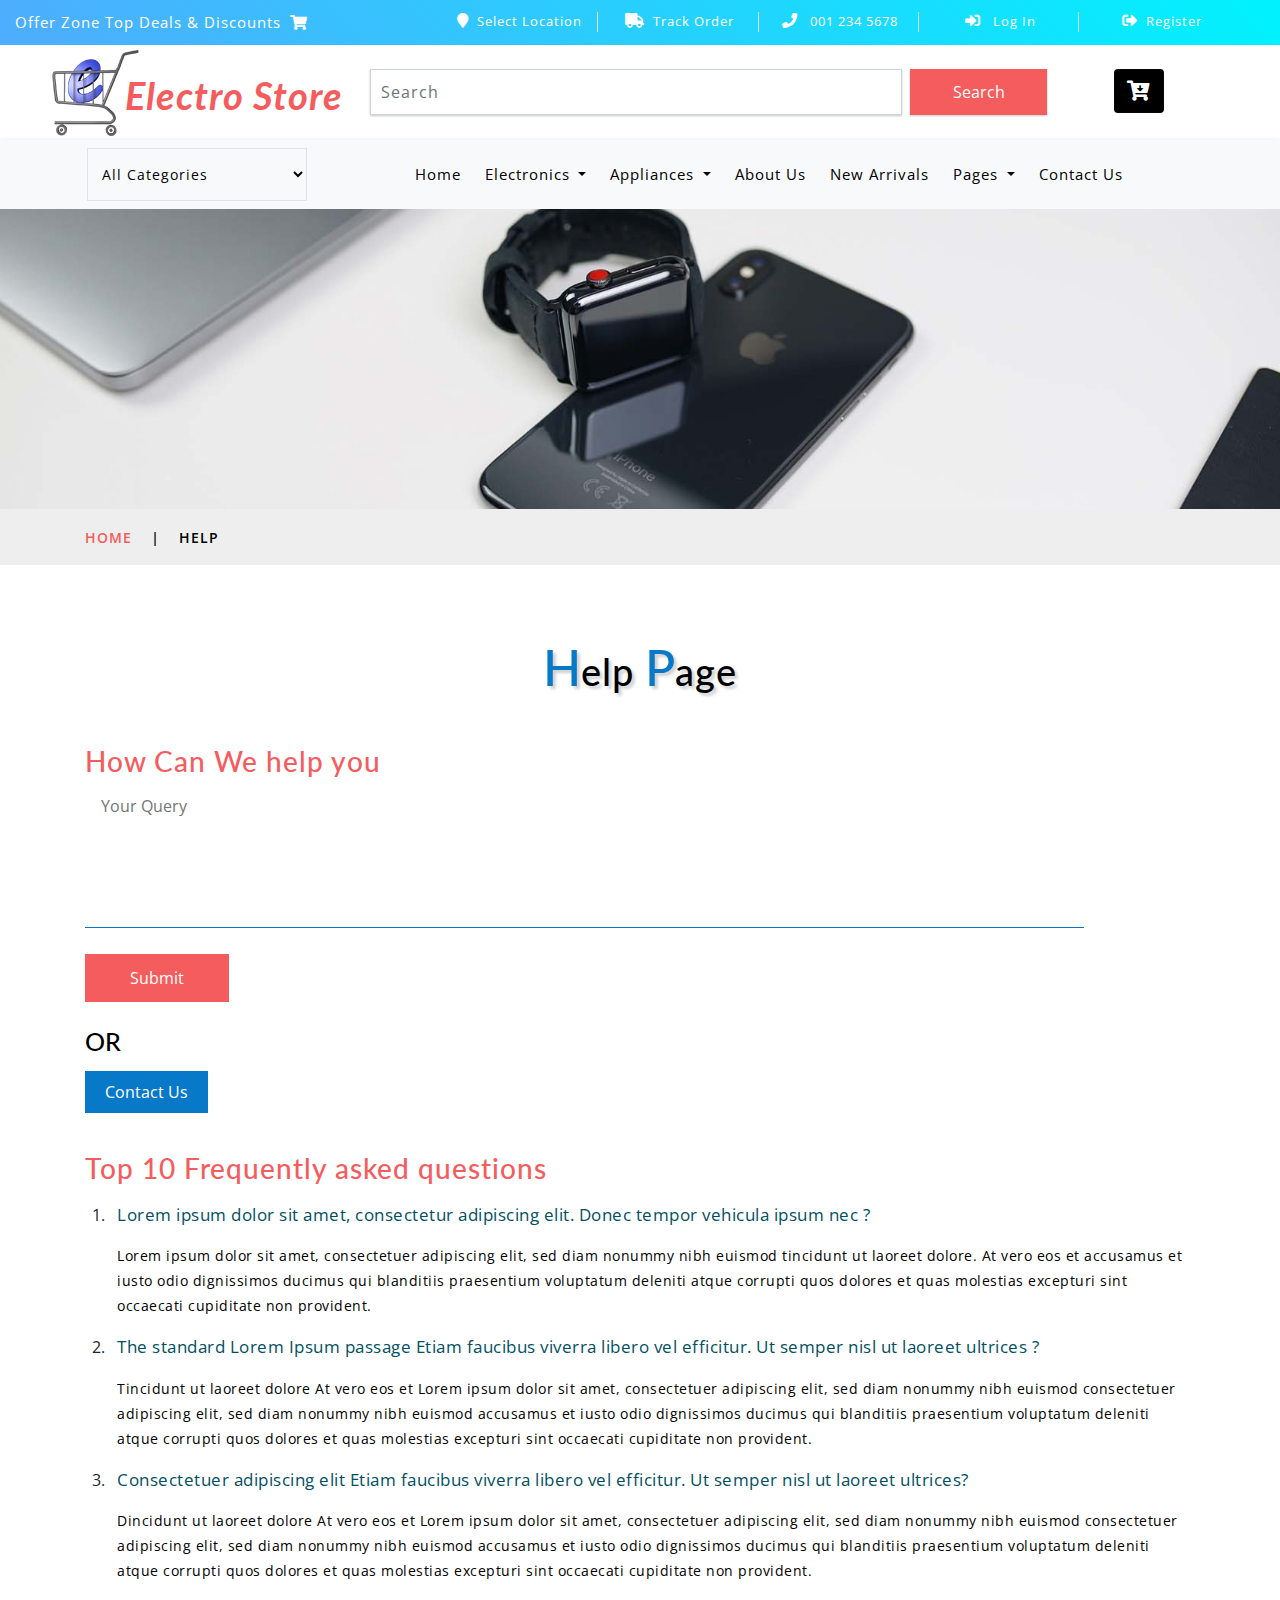
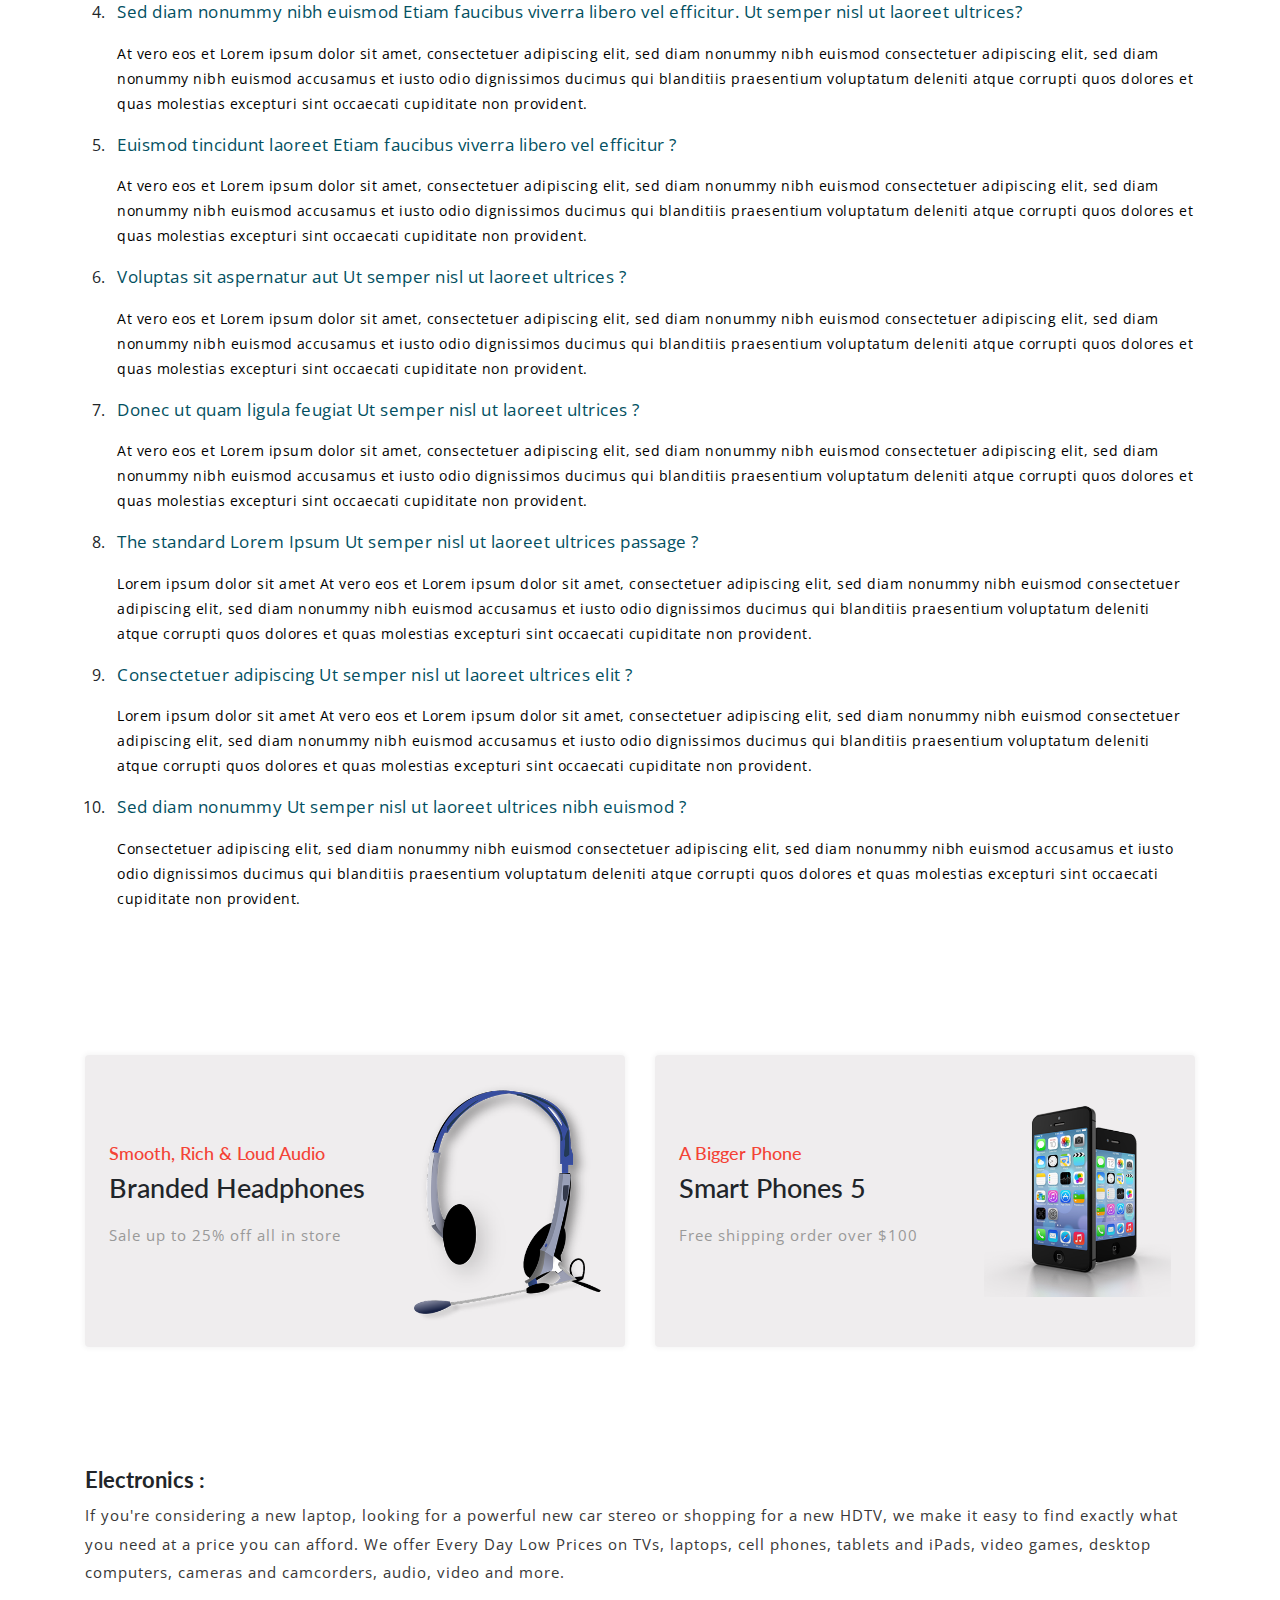
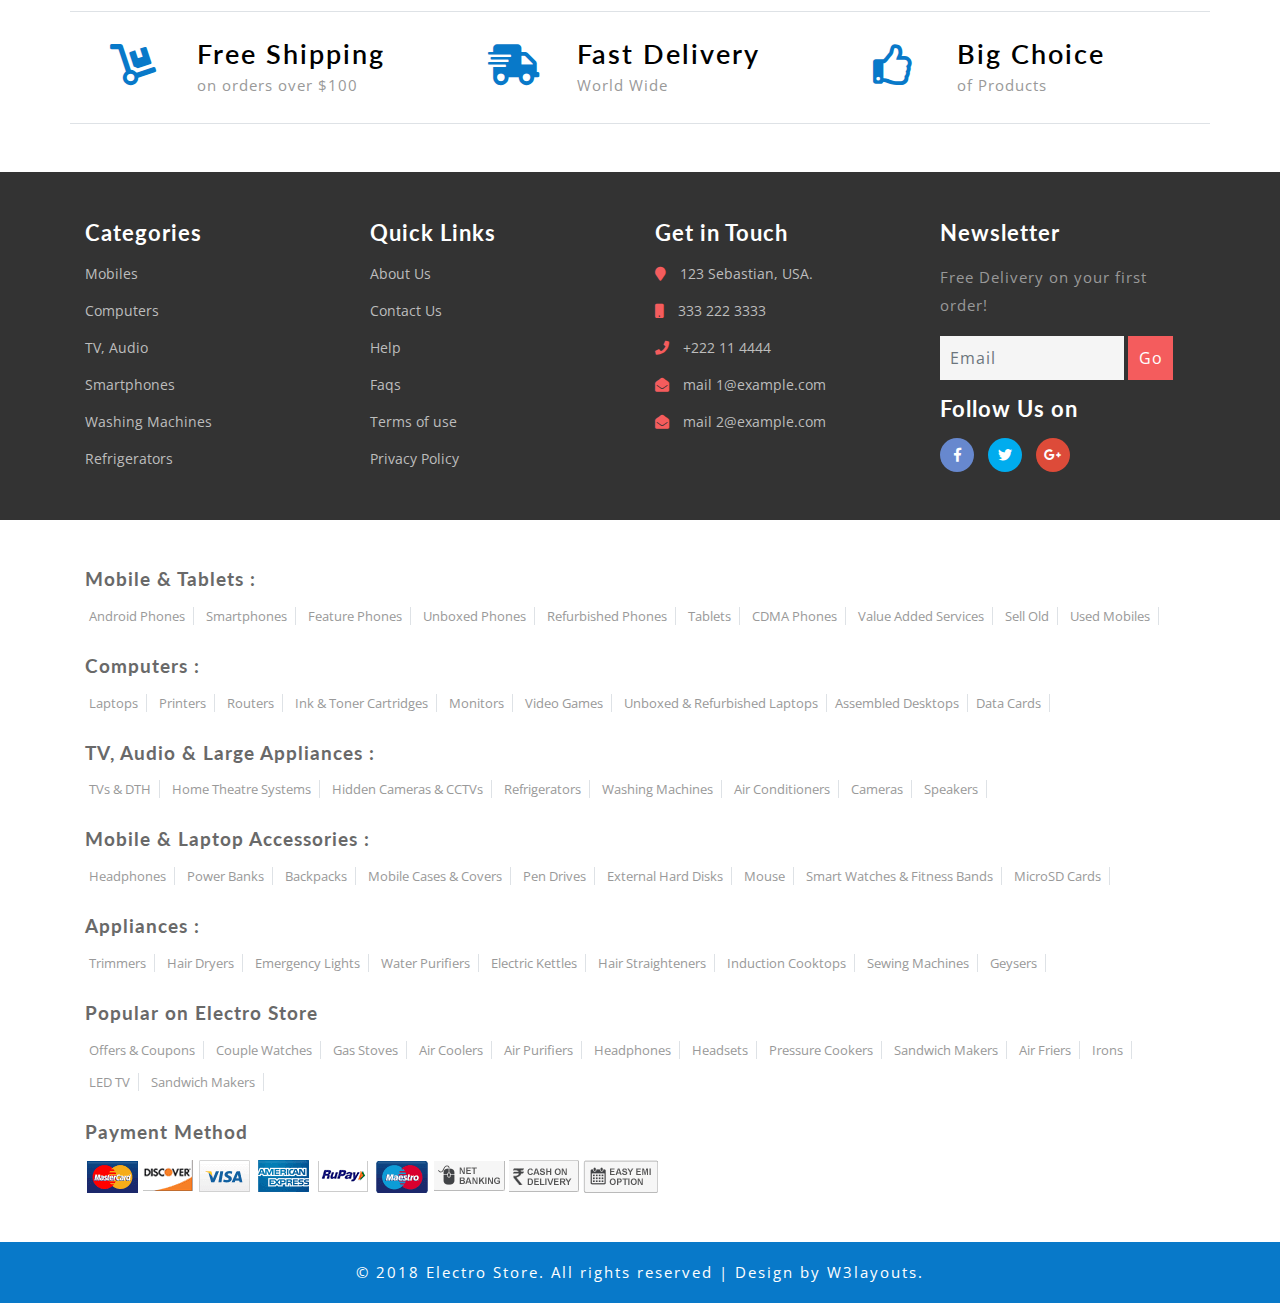
<file: help.html>
<!DOCTYPE html>
<html lang="zxx">

<head>
	<title>Electro Store Ecommerce Category Bootstrap Responsive Web Template | Help :: w3layouts</title>
	<!-- Meta tag Keywords -->
	<meta name="viewport" content="width=device-width, initial-scale=1">
	<meta charset="UTF-8" />
	<meta name="keywords" content="Electro Store Responsive web template, Bootstrap Web Templates, Flat Web Templates, Android Compatible web template, Smartphone Compatible web template, free webdesigns for Nokia, Samsung, LG, SonyEricsson, Motorola web design"
	/>
	<script>
		addEventListener("load", function () {
			setTimeout(hideURLbar, 0);
		}, false);

		function hideURLbar() {
			window.scrollTo(0, 1);
		}
	</script>
	<!-- //Meta tag Keywords -->

	<!-- Custom-Files -->
	<link href="css/bootstrap.css" rel="stylesheet" type="text/css" media="all" />
	<!-- Bootstrap css -->
	<link href="css/style.css" rel="stylesheet" type="text/css" media="all" />
	<!-- Main css -->
	<link rel="stylesheet" href="css/fontawesome-all.css">
	<!-- Font-Awesome-Icons-CSS -->
	<link href="css/popuo-box.css" rel="stylesheet" type="text/css" media="all" />
	<!-- pop-up-box -->
	<link href="css/menu.css" rel="stylesheet" type="text/css" media="all" />
	<!-- menu style -->
	<!-- //Custom-Files -->

	<!-- web fonts -->
	<link href="//fonts.googleapis.com/css?family=Lato:100,100i,300,300i,400,400i,700,700i,900,900i&amp;subset=latin-ext" rel="stylesheet">
	<link href="//fonts.googleapis.com/css?family=Open+Sans:300,300i,400,400i,600,600i,700,700i,800,800i&amp;subset=cyrillic,cyrillic-ext,greek,greek-ext,latin-ext,vietnamese"
	    rel="stylesheet">
	<!-- //web fonts -->

</head>

<body>
	<!-- top-header -->
	<div class="agile-main-top">
		<div class="container-fluid">
			<div class="row main-top-w3l py-2">
				<div class="col-lg-4 header-most-top">
					<p class="text-white text-lg-left text-center">Offer Zone Top Deals & Discounts
						<i class="fas fa-shopping-cart ml-1"></i>
					</p>
				</div>
				<div class="col-lg-8 header-right mt-lg-0 mt-2">
					<!-- header lists -->
					<ul>
						<li class="text-center border-right text-white">
							<a class="play-icon popup-with-zoom-anim text-white" href="#small-dialog1">
								<i class="fas fa-map-marker mr-2"></i>Select Location</a>
						</li>
						<li class="text-center border-right text-white">
							<a href="#" data-toggle="modal" data-target="#exampleModal" class="text-white">
								<i class="fas fa-truck mr-2"></i>Track Order</a>
						</li>
						<li class="text-center border-right text-white">
							<i class="fas fa-phone mr-2"></i> 001 234 5678
						</li>
						<li class="text-center border-right text-white">
							<a href="#" data-toggle="modal" data-target="#exampleModal" class="text-white">
								<i class="fas fa-sign-in-alt mr-2"></i> Log In </a>
						</li>
						<li class="text-center text-white">
							<a href="#" data-toggle="modal" data-target="#exampleModal2" class="text-white">
								<i class="fas fa-sign-out-alt mr-2"></i>Register </a>
						</li>
					</ul>
					<!-- //header lists -->
				</div>
			</div>
		</div>
	</div>

	<!-- Button trigger modal(select-location) -->
	<div id="small-dialog1" class="mfp-hide">
		<div class="select-city">
			<h3>
				<i class="fas fa-map-marker"></i> Please Select Your Location</h3>
			<select class="list_of_cities">
				<optgroup label="Popular Cities">
					<option selected style="display:none;color:#eee;">Select City</option>
					<option>Birmingham</option>
					<option>Anchorage</option>
					<option>Phoenix</option>
					<option>Little Rock</option>
					<option>Los Angeles</option>
					<option>Denver</option>
					<option>Bridgeport</option>
					<option>Wilmington</option>
					<option>Jacksonville</option>
					<option>Atlanta</option>
					<option>Honolulu</option>
					<option>Boise</option>
					<option>Chicago</option>
					<option>Indianapolis</option>
				</optgroup>
				<optgroup label="Alabama">
					<option>Birmingham</option>
					<option>Montgomery</option>
					<option>Mobile</option>
					<option>Huntsville</option>
					<option>Tuscaloosa</option>
				</optgroup>
				<optgroup label="Alaska">
					<option>Anchorage</option>
					<option>Fairbanks</option>
					<option>Juneau</option>
					<option>Sitka</option>
					<option>Ketchikan</option>
				</optgroup>
				<optgroup label="Arizona">
					<option>Phoenix</option>
					<option>Tucson</option>
					<option>Mesa</option>
					<option>Chandler</option>
					<option>Glendale</option>
				</optgroup>
				<optgroup label="Arkansas">
					<option>Little Rock</option>
					<option>Fort Smith</option>
					<option>Fayetteville</option>
					<option>Springdale</option>
					<option>Jonesboro</option>
				</optgroup>
				<optgroup label="California">
					<option>Los Angeles</option>
					<option>San Diego</option>
					<option>San Jose</option>
					<option>San Francisco</option>
					<option>Fresno</option>
				</optgroup>
				<optgroup label="Colorado">
					<option>Denver</option>
					<option>Colorado</option>
					<option>Aurora</option>
					<option>Fort Collins</option>
					<option>Lakewood</option>
				</optgroup>
				<optgroup label="Connecticut">
					<option>Bridgeport</option>
					<option>New Haven</option>
					<option>Hartford</option>
					<option>Stamford</option>
					<option>Waterbury</option>
				</optgroup>
				<optgroup label="Delaware">
					<option>Wilmington</option>
					<option>Dover</option>
					<option>Newark</option>
					<option>Bear</option>
					<option>Middletown</option>
				</optgroup>
				<optgroup label="Florida">
					<option>Jacksonville</option>
					<option>Miami</option>
					<option>Tampa</option>
					<option>St. Petersburg</option>
					<option>Orlando</option>
				</optgroup>
				<optgroup label="Georgia">
					<option>Atlanta</option>
					<option>Augusta</option>
					<option>Columbus</option>
					<option>Savannah</option>
					<option>Athens</option>
				</optgroup>
				<optgroup label="Hawaii">
					<option>Honolulu</option>
					<option>Pearl City</option>
					<option>Hilo</option>
					<option>Kailua</option>
					<option>Waipahu</option>
				</optgroup>
				<optgroup label="Idaho">
					<option>Boise</option>
					<option>Nampa</option>
					<option>Meridian</option>
					<option>Idaho Falls</option>
					<option>Pocatello</option>
				</optgroup>
				<optgroup label="Illinois">
					<option>Chicago</option>
					<option>Aurora</option>
					<option>Rockford</option>
					<option>Joliet</option>
					<option>Naperville</option>
				</optgroup>
				<optgroup label="Indiana">
					<option>Indianapolis</option>
					<option>Fort Wayne</option>
					<option>Evansville</option>
					<option>South Bend</option>
					<option>Hammond</option>
				</optgroup>
				<optgroup label="Iowa">
					<option>Des Moines</option>
					<option>Cedar Rapids</option>
					<option>Davenport</option>
					<option>Sioux City</option>
					<option>Waterloo</option>
				</optgroup>
				<optgroup label="Kansas">
					<option>Wichita</option>
					<option>Overland Park</option>
					<option>Kansas City</option>
					<option>Topeka</option>
					<option>Olathe </option>
				</optgroup>
				<optgroup label="Kentucky">
					<option>Louisville</option>
					<option>Lexington</option>
					<option>Bowling Green</option>
					<option>Owensboro</option>
					<option>Covington</option>
				</optgroup>
				<optgroup label="Louisiana">
					<option>New Orleans</option>
					<option>Baton Rouge</option>
					<option>Shreveport</option>
					<option>Metairie</option>
					<option>Lafayette</option>
				</optgroup>
				<optgroup label="Maine">
					<option>Portland</option>
					<option>Lewiston</option>
					<option>Bangor</option>
					<option>South Portland</option>
					<option>Auburn</option>
				</optgroup>
				<optgroup label="Maryland">
					<option>Baltimore</option>
					<option>Frederick</option>
					<option>Rockville</option>
					<option>Gaithersburg</option>
					<option>Bowie</option>
				</optgroup>
				<optgroup label="Massachusetts">
					<option>Boston</option>
					<option>Worcester</option>
					<option>Springfield</option>
					<option>Lowell</option>
					<option>Cambridge</option>
				</optgroup>
				<optgroup label="Michigan">
					<option>Detroit</option>
					<option>Grand Rapids</option>
					<option>Warren</option>
					<option>Sterling Heights</option>
					<option>Lansing</option>
				</optgroup>
				<optgroup label="Minnesota">
					<option>Minneapolis</option>
					<option>St. Paul</option>
					<option>Rochester</option>
					<option>Duluth</option>
					<option>Bloomington</option>
				</optgroup>
				<optgroup label="Mississippi">
					<option>Jackson</option>
					<option>Gulfport</option>
					<option>Southaven</option>
					<option>Hattiesburg</option>
					<option>Biloxi</option>
				</optgroup>
				<optgroup label="Missouri">
					<option>Kansas City</option>
					<option>St. Louis</option>
					<option>Springfield</option>
					<option>Independence</option>
					<option>Columbia</option>
				</optgroup>
				<optgroup label="Montana">
					<option>Billings</option>
					<option>Missoula</option>
					<option>Great Falls</option>
					<option>Bozeman</option>
					<option>Butte-Silver Bow</option>
				</optgroup>
				<optgroup label="Nebraska">
					<option>Omaha</option>
					<option>Lincoln</option>
					<option>Bellevue</option>
					<option>Grand Island</option>
					<option>Kearney</option>
				</optgroup>
				<optgroup label="Nevada">
					<option>Las Vegas</option>
					<option>Henderson</option>
					<option>North Las Vegas</option>
					<option>Reno</option>
					<option>Sunrise Manor</option>
				</optgroup>
				<optgroup label="New Hampshire">
					<option>Manchesters</option>
					<option>Nashua</option>
					<option>Concord</option>
					<option>Dover</option>
					<option>Rochester</option>
				</optgroup>
				<optgroup label="New Jersey">
					<option>Newark</option>
					<option>Jersey City</option>
					<option>Paterson</option>
					<option>Elizabeth</option>
					<option>Edison</option>
				</optgroup>
				<optgroup label="New Mexico">
					<option>Albuquerque</option>
					<option>Las Cruces</option>
					<option>Rio Rancho</option>
					<option>Santa Fe</option>
					<option>Roswell</option>
				</optgroup>
				<optgroup label="New York">
					<option>New York</option>
					<option>Buffalo</option>
					<option>Rochester</option>
					<option>Yonkers</option>
					<option>Syracuse</option>
				</optgroup>
				<optgroup label="North Carolina">
					<option>Charlotte</option>
					<option>Raleigh</option>
					<option>Greensboro</option>
					<option>Winston-Salem</option>
					<option>Durham</option>
				</optgroup>
				<optgroup label="North Dakota">
					<option>Fargo</option>
					<option>Bismarck</option>
					<option>Grand Forks</option>
					<option>Minot</option>
					<option>West Fargo</option>
				</optgroup>
				<optgroup label="Ohio">
					<option>Columbus</option>
					<option>Cleveland</option>
					<option>Cincinnati</option>
					<option>Toledo</option>
					<option>Akron</option>
				</optgroup>
				<optgroup label="Oklahoma">
					<option>Oklahoma City</option>
					<option>Tulsa</option>
					<option>Norman</option>
					<option>Broken Arrow</option>
					<option>Lawton</option>
				</optgroup>
				<optgroup label="Oregon">
					<option>Portland</option>
					<option>Eugene</option>
					<option>Salem</option>
					<option>Gresham</option>
					<option>Hillsboro</option>
				</optgroup>
				<optgroup label="Pennsylvania">
					<option>Philadelphia</option>
					<option>Pittsburgh</option>
					<option>Allentown</option>
					<option>Erie</option>
					<option>Reading</option>
				</optgroup>
				<optgroup label="Rhode Island">
					<option>Providence</option>
					<option>Warwick</option>
					<option>Cranston</option>
					<option>Pawtucket</option>
					<option>East Providence</option>
				</optgroup>
				<optgroup label="South Carolina">
					<option>Columbia</option>
					<option>Charleston</option>
					<option>North Charleston</option>
					<option>Mount Pleasant</option>
					<option>Rock Hill</option>
				</optgroup>
				<optgroup label="South Dakota">
					<option>Sioux Falls</option>
					<option>Rapid City</option>
					<option>Aberdeen</option>
					<option>Brookings</option>
					<option>Watertown</option>
				</optgroup>
				<optgroup label="Tennessee">
					<option>Memphis</option>
					<option>Nashville</option>
					<option>Knoxville</option>
					<option>Chattanooga</option>
					<option>Clarksville</option>
				</optgroup>
				<optgroup label="Texas">
					<option>Houston</option>
					<option>San Antonio</option>
					<option>Dallas</option>
					<option>Austin</option>
					<option>Fort Worth</option>
				</optgroup>
				<optgroup label="Utah">
					<option>Salt Lake City</option>
					<option>West Valley City</option>
					<option>Provo</option>
					<option>West Jordan</option>
					<option>Orem</option>
				</optgroup>
				<optgroup label="Vermont">
					<option>Burlington</option>
					<option>Essex</option>
					<option>South Burlington</option>
					<option>Colchester</option>
					<option>Rutland</option>
				</optgroup>
				<optgroup label="Virginia">
					<option>Virginia Beach</option>
					<option>Norfolk</option>
					<option>Chesapeake</option>
					<option>Arlington</option>
					<option>Richmond</option>
				</optgroup>
				<optgroup label="Washington">
					<option>Seattle</option>
					<option>Spokane</option>
					<option>Tacoma</option>
					<option>Vancouver</option>
					<option>Bellevue</option>
				</optgroup>
				<optgroup label="West Virginia">
					<option>Charleston</option>
					<option>Huntington</option>
					<option>Parkersburg</option>
					<option>Morgantown</option>
					<option>Wheeling</option>
				</optgroup>
				<optgroup label="Wisconsin">
					<option>Milwaukee</option>
					<option>Madison</option>
					<option>Green Bay</option>
					<option>Kenosha</option>
					<option>Racine</option>
				</optgroup>
				<optgroup label="Wyoming">
					<option>Cheyenne</option>
					<option>Casper</option>
					<option>Laramie</option>
					<option>Gillette</option>
					<option>Rock Springs</option>
				</optgroup>
			</select>
			<div class="clearfix"></div>
		</div>
	</div>
	<!-- //shop locator (popup) -->

	<!-- modals -->
	<!-- log in -->
	<div class="modal fade" id="exampleModal" tabindex="-1" role="dialog" aria-hidden="true">
		<div class="modal-dialog" role="document">
			<div class="modal-content">
				<div class="modal-header">
					<h5 class="modal-title text-center">Log In</h5>
					<button type="button" class="close" data-dismiss="modal" aria-label="Close">
						<span aria-hidden="true">&times;</span>
					</button>
				</div>
				<div class="modal-body">
					<form action="#" method="post">
						<div class="form-group">
							<label class="col-form-label">Username</label>
							<input type="text" class="form-control" placeholder=" " name="Name" required="">
						</div>
						<div class="form-group">
							<label class="col-form-label">Password</label>
							<input type="password" class="form-control" placeholder=" " name="Password" required="">
						</div>
						<div class="right-w3l">
							<input type="submit" class="form-control" value="Log in">
						</div>
						<div class="sub-w3l">
							<div class="custom-control custom-checkbox mr-sm-2">
								<input type="checkbox" class="custom-control-input" id="customControlAutosizing">
								<label class="custom-control-label" for="customControlAutosizing">Remember me?</label>
							</div>
						</div>
						<p class="text-center dont-do mt-3">Don't have an account?
							<a href="#" data-toggle="modal" data-target="#exampleModal2">
								Register Now</a>
						</p>
					</form>
				</div>
			</div>
		</div>
	</div>
	<!-- register -->
	<div class="modal fade" id="exampleModal2" tabindex="-1" role="dialog" aria-hidden="true">
		<div class="modal-dialog" role="document">
			<div class="modal-content">
				<div class="modal-header">
					<h5 class="modal-title">Register</h5>
					<button type="button" class="close" data-dismiss="modal" aria-label="Close">
						<span aria-hidden="true">&times;</span>
					</button>
				</div>
				<div class="modal-body">
					<form action="#" method="post">
						<div class="form-group">
							<label class="col-form-label">Your Name</label>
							<input type="text" class="form-control" placeholder=" " name="Name" required="">
						</div>
						<div class="form-group">
							<label class="col-form-label">Email</label>
							<input type="email" class="form-control" placeholder=" " name="Email" required="">
						</div>
						<div class="form-group">
							<label class="col-form-label">Password</label>
							<input type="password" class="form-control" placeholder=" " name="Password" id="password1" required="">
						</div>
						<div class="form-group">
							<label class="col-form-label">Confirm Password</label>
							<input type="password" class="form-control" placeholder=" " name="Confirm Password" id="password2" required="">
						</div>
						<div class="right-w3l">
							<input type="submit" class="form-control" value="Register">
						</div>
						<div class="sub-w3l">
							<div class="custom-control custom-checkbox mr-sm-2">
								<input type="checkbox" class="custom-control-input" id="customControlAutosizing2">
								<label class="custom-control-label" for="customControlAutosizing2">I Accept to the Terms & Conditions</label>
							</div>
						</div>
					</form>
				</div>
			</div>
		</div>
	</div>
	<!-- //modal -->
	<!-- //top-header -->

	<!-- header-bottom-->
	<div class="header-bot">
		<div class="container">
			<div class="row header-bot_inner_wthreeinfo_header_mid">
				<!-- logo -->
				<div class="col-md-3 logo_agile">
					<h1 class="text-center">
						<a href="index.html" class="font-weight-bold font-italic">
							<img src="images/logo2.png" alt=" " class="img-fluid">Electro Store
						</a>
					</h1>
				</div>
				<!-- //logo -->
				<!-- header-bot -->
				<div class="col-md-9 header mt-4 mb-md-0 mb-4">
					<div class="row">
						<!-- search -->
						<div class="col-10 agileits_search">
							<form class="form-inline" action="#" method="post">
								<input class="form-control mr-sm-2" type="search" placeholder="Search" aria-label="Search" required>
								<button class="btn my-2 my-sm-0" type="submit">Search</button>
							</form>
						</div>
						<!-- //search -->
						<!-- cart details -->
						<div class="col-2 top_nav_right text-center mt-sm-0 mt-2">
							<div class="wthreecartaits wthreecartaits2 cart cart box_1">
								<form action="#" method="post" class="last">
									<input type="hidden" name="cmd" value="_cart">
									<input type="hidden" name="display" value="1">
									<button class="btn w3view-cart" type="submit" name="submit" value="">
										<i class="fas fa-cart-arrow-down"></i>
									</button>
								</form>
							</div>
						</div>
						<!-- //cart details -->
					</div>
				</div>
			</div>
		</div>
	</div>
	<!-- shop locator (popup) -->
	<!-- //header-bottom -->
	<!-- navigation -->
	<div class="navbar-inner">
		<div class="container">
			<nav class="navbar navbar-expand-lg navbar-light bg-light">
				<div class="agileits-navi_search">
					<form action="#" method="post">
						<select id="agileinfo-nav_search" name="agileinfo_search" class="border" required="">
							<option value="">All Categories</option>
							<option value="Televisions">Televisions</option>
							<option value="Headphones">Headphones</option>
							<option value="Computers">Computers</option>
							<option value="Appliances">Appliances</option>
							<option value="Mobiles">Mobiles</option>
							<option value="Fruits &amp; Vegetables">Tv &amp; Video</option>
							<option value="iPad & Tablets">iPad & Tablets</option>
							<option value="Cameras & Camcorders">Cameras & Camcorders</option>
							<option value="Home Audio & Theater">Home Audio & Theater</option>
						</select>
					</form>
				</div>
				<button class="navbar-toggler" type="button" data-toggle="collapse" data-target="#navbarSupportedContent" aria-controls="navbarSupportedContent"
				    aria-expanded="false" aria-label="Toggle navigation">
					<span class="navbar-toggler-icon"></span>
				</button>
				<div class="collapse navbar-collapse" id="navbarSupportedContent">
					<ul class="navbar-nav ml-auto text-center mr-xl-5">
						<li class="nav-item mr-lg-2 mb-lg-0 mb-2">
							<a class="nav-link" href="index.html">Home
								<span class="sr-only">(current)</span>
							</a>
						</li>
						<li class="nav-item dropdown mr-lg-2 mb-lg-0 mb-2">
							<a class="nav-link dropdown-toggle" href="#" role="button" data-toggle="dropdown" aria-haspopup="true" aria-expanded="false">
								Electronics
							</a>
							<div class="dropdown-menu">
								<div class="agile_inner_drop_nav_info p-4">
									<h5 class="mb-3">Mobiles, Computers</h5>
									<div class="row">
										<div class="col-sm-6 multi-gd-img">
											<ul class="multi-column-dropdown">
												<li>
													<a href="product.html">All Mobile Phones</a>
												</li>
												<li>
													<a href="product.html">All Mobile Accessories</a>
												</li>
												<li>
													<a href="product.html">Cases & Covers</a>
												</li>
												<li>
													<a href="product.html">Screen Protectors</a>
												</li>
												<li>
													<a href="product.html">Power Banks</a>
												</li>
												<li>
													<a href="product.html">All Certified Refurbished</a>
												</li>
												<li>
													<a href="product.html">Tablets</a>
												</li>
												<li>
													<a href="product.html">Wearable Devices</a>
												</li>
												<li>
													<a href="product.html">Smart Home</a>
												</li>
											</ul>
										</div>
										<div class="col-sm-6 multi-gd-img">
											<ul class="multi-column-dropdown">
												<li>
													<a href="product.html">Laptops</a>
												</li>
												<li>
													<a href="product.html">Drives & Storage</a>
												</li>
												<li>
													<a href="product.html">Printers & Ink</a>
												</li>
												<li>
													<a href="product.html">Networking Devices</a>
												</li>
												<li>
													<a href="product.html">Computer Accessories</a>
												</li>
												<li>
													<a href="product.html">Game Zone</a>
												</li>
												<li>
													<a href="product.html">Software</a>
												</li>
											</ul>
										</div>
									</div>
								</div>
							</div>
						</li>
						<li class="nav-item dropdown mr-lg-2 mb-lg-0 mb-2">
							<a class="nav-link dropdown-toggle" href="#" role="button" data-toggle="dropdown" aria-haspopup="true" aria-expanded="false">
								Appliances
							</a>
							<div class="dropdown-menu">
								<div class="agile_inner_drop_nav_info p-4">
									<h5 class="mb-3">TV, Appliances, Electronics</h5>
									<div class="row">
										<div class="col-sm-6 multi-gd-img">
											<ul class="multi-column-dropdown">
												<li>
													<a href="product2.html">Televisions</a>
												</li>
												<li>
													<a href="product2.html">Home Entertainment Systems</a>
												</li>
												<li>
													<a href="product2.html">Headphones</a>
												</li>
												<li>
													<a href="product2.html">Speakers</a>
												</li>
												<li>
													<a href="product2.html">MP3, Media Players & Accessories</a>
												</li>
												<li>
													<a href="product2.html">Audio & Video Accessories</a>
												</li>
												<li>
													<a href="product2.html">Cameras</a>
												</li>
												<li>
													<a href="product2.html">DSLR Cameras</a>
												</li>
												<li>
													<a href="product2.html">Camera Accessories</a>
												</li>
											</ul>
										</div>
										<div class="col-sm-6 multi-gd-img">
											<ul class="multi-column-dropdown">
												<li>
													<a href="product2.html">Musical Instruments</a>
												</li>
												<li>
													<a href="product2.html">Gaming Consoles</a>
												</li>
												<li>
													<a href="product2.html">All Electronics</a>
												</li>
												<li>
													<a href="product2.html">Air Conditioners</a>
												</li>
												<li>
													<a href="product2.html">Refrigerators</a>
												</li>
												<li>
													<a href="product2.html">Washing Machines</a>
												</li>
												<li>
													<a href="product2.html">Kitchen & Home Appliances</a>
												</li>
												<li>
													<a href="product2.html">Heating & Cooling Appliances</a>
												</li>
												<li>
													<a href="product2.html">All Appliances</a>
												</li>
											</ul>
										</div>
									</div>
								</div>
							</div>
						</li>
						<li class="nav-item mr-lg-2 mb-lg-0 mb-2">
							<a class="nav-link" href="about.html">About Us</a>
						</li>
						<li class="nav-item mr-lg-2 mb-lg-0 mb-2">
							<a class="nav-link" href="product.html">New Arrivals</a>
						</li>
						<li class="nav-item dropdown mr-lg-2 mb-lg-0 mb-2">
							<a class="nav-link dropdown-toggle" href="#" role="button" data-toggle="dropdown" aria-haspopup="true" aria-expanded="false">
								Pages
							</a>
							<div class="dropdown-menu">
								<a class="dropdown-item" href="product.html">Product 1</a>
								<a class="dropdown-item" href="product2.html">Product 2</a>
								<div class="dropdown-divider"></div>
								<a class="dropdown-item" href="single.html">Single Product 1</a>
								<a class="dropdown-item" href="single2.html">Single Product 2</a>
								<div class="dropdown-divider"></div>
								<a class="dropdown-item" href="checkout.html">Checkout Page</a>
								<a class="dropdown-item" href="payment.html">Payment Page</a>
							</div>
						</li>
						<li class="nav-item">
							<a class="nav-link" href="contact.html">Contact Us</a>
						</li>
					</ul>
				</div>
			</nav>
		</div>
	</div>
	<!-- //navigation -->

	<!-- banner-2 -->
	<div class="page-head_agile_info_w3l">

	</div>
	<!-- //banner-2 -->
	<!-- page -->
	<div class="services-breadcrumb">
		<div class="agile_inner_breadcrumb">
			<div class="container">
				<ul class="w3_short">
					<li>
						<a href="index.html">Home</a>
						<i>|</i>
					</li>
					<li>Help</li>
				</ul>
			</div>
		</div>
	</div>
	<!-- //page -->

	<!-- help -->
	<div class="faqs-w3l py-sm-5 py-4">
		<div class="container py-xl-4 py-lg-2">
			<!-- tittle heading -->
			<h3 class="tittle-w3l text-center mb-lg-5 mb-sm-4 mb-3">
				<span>H</span>elp
				<span>P</span>age
			</h3>
			<!-- //tittle heading -->
			<!-- help content -->
			<div class="wthree-help mb-sm-5 mb-4">
				<div class="agile-left-help">
					<h3 class="w3-head">How Can We help you</h3>
					<form action="#" method="get">
						<textarea placeholder="Your Query" name="Message" required=""></textarea>
						<input type="submit" value="Submit">
					</form>
					<h5 class="my-sm-4 my-3">OR</h5>
					<a href="contact.html">Contact Us</a>
				</div>
			</div>
			<!-- //help content -->
			<!-- Faqs -->
			<h3 class="w3-head mb-2">Top 10 Frequently asked questions</h3>
			<div class="faq-w3agile">
				<ul class="faq pl-4">
					<li class="item1 mt-3 pl-2">
						<a href="#" title="click here">Lorem ipsum dolor sit amet, consectetur adipiscing elit. Donec tempor vehicula ipsum nec ?</a>
						<ul>
							<li class="subitem1">
								<p> Lorem ipsum dolor sit amet, consectetuer adipiscing elit, sed diam nonummy nibh euismod tincidunt ut laoreet dolore.
									At vero eos et accusamus et iusto odio dignissimos ducimus qui blanditiis praesentium voluptatum deleniti atque
									corrupti quos dolores et quas molestias excepturi sint occaecati cupiditate non provident.</p>
							</li>
						</ul>
					</li>
					<li class="item2 mt-3 pl-2">
						<a href="#" title="click here">The standard Lorem Ipsum passage Etiam faucibus viverra libero vel efficitur. Ut semper nisl ut laoreet ultrices ?
						</a>
						<ul>
							<li class="subitem1">
								<p> Tincidunt ut laoreet dolore At vero eos et Lorem ipsum dolor sit amet, consectetuer adipiscing elit, sed diam nonummy
									nibh euismod consectetuer adipiscing elit, sed diam nonummy nibh euismod accusamus et iusto odio dignissimos ducimus
									qui blanditiis praesentium voluptatum deleniti atque corrupti quos dolores et quas molestias excepturi sint occaecati
									cupiditate non provident.</p>
							</li>
						</ul>
					</li>
					<li class="item3 mt-3 pl-2">
						<a href="#" title="click here">Consectetuer adipiscing elit Etiam faucibus viverra libero vel efficitur. Ut semper nisl ut laoreet ultrices?</a>
						<ul>
							<li class="subitem1">
								<p>Dincidunt ut laoreet dolore At vero eos et Lorem ipsum dolor sit amet, consectetuer adipiscing elit, sed diam nonummy
									nibh euismod consectetuer adipiscing elit, sed diam nonummy nibh euismod accusamus et iusto odio dignissimos ducimus
									qui blanditiis praesentium voluptatum deleniti atque corrupti quos dolores et quas molestias excepturi sint occaecati
									cupiditate non provident.</p>
							</li>
						</ul>
					</li>
					<li class="item4 mt-3 pl-2">
						<a href="#" title="click here">Sed diam nonummy nibh euismod Etiam faucibus viverra libero vel efficitur. Ut semper nisl ut laoreet ultrices?</a>
						<ul>
							<li class="subitem1">
								<p>At vero eos et Lorem ipsum dolor sit amet, consectetuer adipiscing elit, sed diam nonummy nibh euismod consectetuer
									adipiscing elit, sed diam nonummy nibh euismod accusamus et iusto odio dignissimos ducimus qui blanditiis praesentium
									voluptatum deleniti atque corrupti quos dolores et quas molestias excepturi sint occaecati cupiditate non provident.</p>
							</li>
						</ul>
					</li>
					<li class="item5 mt-3 pl-2">
						<a href="#" title="click here">Euismod tincidunt laoreet Etiam faucibus viverra libero vel efficitur ?</a>
						<ul>
							<li class="subitem1">
								<p>At vero eos et Lorem ipsum dolor sit amet, consectetuer adipiscing elit, sed diam nonummy nibh euismod consectetuer
									adipiscing elit, sed diam nonummy nibh euismod accusamus et iusto odio dignissimos ducimus qui blanditiis praesentium
									voluptatum deleniti atque corrupti quos dolores et quas molestias excepturi sint occaecati cupiditate non provident.</p>
							</li>
						</ul>
					</li>
					<li class="item6 mt-3 pl-2">
						<a href="#" title="click here">Voluptas sit aspernatur aut Ut semper nisl ut laoreet ultrices ?</a>
						<ul>
							<li class="subitem1">
								<p>At vero eos et Lorem ipsum dolor sit amet, consectetuer adipiscing elit, sed diam nonummy nibh euismod consectetuer
									adipiscing elit, sed diam nonummy nibh euismod accusamus et iusto odio dignissimos ducimus qui blanditiis praesentium
									voluptatum deleniti atque corrupti quos dolores et quas molestias excepturi sint occaecati cupiditate non provident.</p>
							</li>
						</ul>
					</li>
					<li class="item7 mt-3 pl-2">
						<a href="#" title="click here">Donec ut quam ligula feugiat Ut semper nisl ut laoreet ultrices ?</a>
						<ul>
							<li class="subitem1">
								<p>At vero eos et Lorem ipsum dolor sit amet, consectetuer adipiscing elit, sed diam nonummy nibh euismod consectetuer
									adipiscing elit, sed diam nonummy nibh euismod accusamus et iusto odio dignissimos ducimus qui blanditiis praesentium
									voluptatum deleniti atque corrupti quos dolores et quas molestias excepturi sint occaecati cupiditate non provident.</p>
							</li>
						</ul>
					</li>
					<li class="item8 mt-3 pl-2">
						<a href="#" title="click here">The standard Lorem Ipsum Ut semper nisl ut laoreet ultrices passage ?</a>
						<ul>
							<li class="subitem1">
								<p>Lorem ipsum dolor sit amet At vero eos et Lorem ipsum dolor sit amet, consectetuer adipiscing elit, sed diam nonummy
									nibh euismod consectetuer adipiscing elit, sed diam nonummy nibh euismod accusamus et iusto odio dignissimos ducimus
									qui blanditiis praesentium voluptatum deleniti atque corrupti quos dolores et quas molestias excepturi sint occaecati
									cupiditate non provident.</p>
							</li>
						</ul>
					</li>
					<li class="item9 mt-3 pl-2">
						<a href="#" title="click here">Consectetuer adipiscing Ut semper nisl ut laoreet ultrices elit ?</a>
						<ul>
							<li class="subitem1">
								<p>Lorem ipsum dolor sit amet At vero eos et Lorem ipsum dolor sit amet, consectetuer adipiscing elit, sed diam nonummy
									nibh euismod consectetuer adipiscing elit, sed diam nonummy nibh euismod accusamus et iusto odio dignissimos ducimus
									qui blanditiis praesentium voluptatum deleniti atque corrupti quos dolores et quas molestias excepturi sint occaecati
									cupiditate non provident.</p>
							</li>
						</ul>
					</li>
					<li class="item10 mt-3 pl-2">
						<a href="#" title="click here">Sed diam nonummy Ut semper nisl ut laoreet ultrices nibh euismod ?</a>
						<ul>
							<li class="subitem1">
								<p>Consectetuer adipiscing elit, sed diam nonummy nibh euismod consectetuer adipiscing elit, sed diam nonummy nibh euismod
									accusamus et iusto odio dignissimos ducimus qui blanditiis praesentium voluptatum deleniti atque corrupti quos dolores
									et quas molestias excepturi sint occaecati cupiditate non provident.</p>
							</li>
						</ul>
					</li>
				</ul>
			</div>
			<!-- //Faqs -->
		</div>
	</div>
	<!-- //help -->

	<!-- middle section -->
	<div class="join-w3l1 py-sm-5 py-4">
		<div class="container py-xl-4 py-lg-2">
			<div class="row">
				<div class="col-lg-6">
					<div class="join-agile text-left p-4">
						<div class="row">
							<div class="col-sm-7 offer-name">
								<h6>Smooth, Rich & Loud Audio</h6>
								<h4 class="mt-2 mb-3">Branded Headphones</h4>
								<p>Sale up to 25% off all in store</p>
							</div>
							<div class="col-sm-5 offerimg-w3l">
								<img src="images/off1.png" alt="" class="img-fluid">
							</div>
						</div>
					</div>
				</div>
				<div class="col-lg-6 mt-lg-0 mt-5">
					<div class="join-agile text-left p-4">
						<div class="row ">
							<div class="col-sm-7 offer-name">
								<h6>A Bigger Phone</h6>
								<h4 class="mt-2 mb-3">Smart Phones 5</h4>
								<p>Free shipping order over $100</p>
							</div>
							<div class="col-sm-5 offerimg-w3l">
								<img src="images/off2.png" alt="" class="img-fluid">
							</div>
						</div>
					</div>
				</div>
			</div>
		</div>
	</div>
	<!-- middle section -->

	<!-- footer -->
	<footer>
		<div class="footer-top-first">
			<div class="container py-md-5 py-sm-4 py-3">
				<!-- footer first section -->
				<h2 class="footer-top-head-w3l font-weight-bold mb-2">Electronics :</h2>
				<p class="footer-main mb-4">
					If you're considering a new laptop, looking for a powerful new car stereo or shopping for a new HDTV, we make it easy to
					find exactly what you need at a price you can afford. We offer Every Day Low Prices on TVs, laptops, cell phones, tablets
					and iPads, video games, desktop computers, cameras and camcorders, audio, video and more.</p>
				<!-- //footer first section -->
				<!-- footer second section -->
				<div class="row w3l-grids-footer border-top border-bottom py-sm-4 py-3">
					<div class="col-md-4 offer-footer">
						<div class="row">
							<div class="col-4 icon-fot">
								<i class="fas fa-dolly"></i>
							</div>
							<div class="col-8 text-form-footer">
								<h3>Free Shipping</h3>
								<p>on orders over $100</p>
							</div>
						</div>
					</div>
					<div class="col-md-4 offer-footer my-md-0 my-4">
						<div class="row">
							<div class="col-4 icon-fot">
								<i class="fas fa-shipping-fast"></i>
							</div>
							<div class="col-8 text-form-footer">
								<h3>Fast Delivery</h3>
								<p>World Wide</p>
							</div>
						</div>
					</div>
					<div class="col-md-4 offer-footer">
						<div class="row">
							<div class="col-4 icon-fot">
								<i class="far fa-thumbs-up"></i>
							</div>
							<div class="col-8 text-form-footer">
								<h3>Big Choice</h3>
								<p>of Products</p>
							</div>
						</div>
					</div>
				</div>
				<!-- //footer second section -->
			</div>
		</div>
		<!-- footer third section -->
		<div class="w3l-middlefooter-sec">
			<div class="container py-md-5 py-sm-4 py-3">
				<div class="row footer-info w3-agileits-info">
					<!-- footer categories -->
					<div class="col-md-3 col-sm-6 footer-grids">
						<h3 class="text-white font-weight-bold mb-3">Categories</h3>
						<ul>
							<li class="mb-3">
								<a href="product.html">Mobiles </a>
							</li>
							<li class="mb-3">
								<a href="product.html">Computers</a>
							</li>
							<li class="mb-3">
								<a href="product.html">TV, Audio</a>
							</li>
							<li class="mb-3">
								<a href="product2.html">Smartphones</a>
							</li>
							<li class="mb-3">
								<a href="product.html">Washing Machines</a>
							</li>
							<li>
								<a href="product2.html">Refrigerators</a>
							</li>
						</ul>
					</div>
					<!-- //footer categories -->
					<!-- quick links -->
					<div class="col-md-3 col-sm-6 footer-grids mt-sm-0 mt-4">
						<h3 class="text-white font-weight-bold mb-3">Quick Links</h3>
						<ul>
							<li class="mb-3">
								<a href="about.html">About Us</a>
							</li>
							<li class="mb-3">
								<a href="contact.html">Contact Us</a>
							</li>
							<li class="mb-3">
								<a href="help.html">Help</a>
							</li>
							<li class="mb-3">
								<a href="faqs.html">Faqs</a>
							</li>
							<li class="mb-3">
								<a href="terms.html">Terms of use</a>
							</li>
							<li>
								<a href="privacy.html">Privacy Policy</a>
							</li>
						</ul>
					</div>
					<div class="col-md-3 col-sm-6 footer-grids mt-md-0 mt-4">
						<h3 class="text-white font-weight-bold mb-3">Get in Touch</h3>
						<ul>
							<li class="mb-3">
								<i class="fas fa-map-marker"></i> 123 Sebastian, USA.</li>
							<li class="mb-3">
								<i class="fas fa-mobile"></i> 333 222 3333 </li>
							<li class="mb-3">
								<i class="fas fa-phone"></i> +222 11 4444 </li>
							<li class="mb-3">
								<i class="fas fa-envelope-open"></i>
								<a href="mailto:example@mail.com"> mail 1@example.com</a>
							</li>
							<li>
								<i class="fas fa-envelope-open"></i>
								<a href="mailto:example@mail.com"> mail 2@example.com</a>
							</li>
						</ul>
					</div>
					<div class="col-md-3 col-sm-6 footer-grids w3l-agileits mt-md-0 mt-4">
						<!-- newsletter -->
						<h3 class="text-white font-weight-bold mb-3">Newsletter</h3>
						<p class="mb-3">Free Delivery on your first order!</p>
						<form action="#" method="post">
							<div class="form-group">
								<input type="email" class="form-control" placeholder="Email" name="email" required="">
								<input type="submit" value="Go">
							</div>
						</form>
						<!-- //newsletter -->
						<!-- social icons -->
						<div class="footer-grids  w3l-socialmk mt-3">
							<h3 class="text-white font-weight-bold mb-3">Follow Us on</h3>
							<div class="social">
								<ul>
									<li>
										<a class="icon fb" href="#">
											<i class="fab fa-facebook-f"></i>
										</a>
									</li>
									<li>
										<a class="icon tw" href="#">
											<i class="fab fa-twitter"></i>
										</a>
									</li>
									<li>
										<a class="icon gp" href="#">
											<i class="fab fa-google-plus-g"></i>
										</a>
									</li>
								</ul>
							</div>
						</div>
						<!-- //social icons -->
					</div>
				</div>
				<!-- //quick links -->
			</div>
		</div>
		<!-- //footer third section -->

		<!-- footer fourth section -->
		<div class="agile-sometext py-md-5 py-sm-4 py-3">
			<div class="container">
				<!-- brands -->
				<div class="sub-some">
					<h5 class="font-weight-bold mb-2">Mobile & Tablets :</h5>
					<ul>
						<li class="m-sm-1">
							<a href="product.html" class="border-right pr-2">Android Phones</a>
						</li>
						<li class="m-sm-1">
							<a href="product.html" class="border-right pr-2">Smartphones</a>
						</li>
						<li class="m-sm-1">
							<a href="product.html" class="border-right pr-2">Feature Phones</a>
						</li>
						<li class="m-sm-1">
							<a href="product.html" class="border-right pr-2">Unboxed Phones</a>
						</li>
						<li class="m-sm-1">
							<a href="product.html" class="border-right pr-2">Refurbished Phones</a>
						</li>
						<li class="m-sm-1">
							<a href="product.html" class="border-right pr-2"> Tablets</a>
						</li>
						<li class="m-sm-1">
							<a href="product.html" class="border-right pr-2">CDMA Phones</a>
						</li>
						<li class="m-sm-1">
							<a href="product.html" class="border-right pr-2">Value Added Services</a>
						</li>
						<li class="m-sm-1">
							<a href="product.html" class="border-right pr-2">Sell Old</a>
						</li>
						<li class="m-sm-1">
							<a href="product.html" class="border-right pr-2">Used Mobiles</a>
						</li>
					</ul>
				</div>
				<div class="sub-some mt-4">
					<h5 class="font-weight-bold mb-2">Computers :</h5>
					<ul>
						<li class="m-sm-1">
							<a href="product.html" class="border-right pr-2">Laptops </a>
						</li>
						<li class="m-sm-1">
							<a href="product.html" class="border-right pr-2">Printers</a>
						</li>
						<li class="m-sm-1">
							<a href="product.html" class="border-right pr-2">Routers</a>
						</li>
						<li class="m-sm-1">
							<a href="product.html" class="border-right pr-2">Ink & Toner Cartridges</a>
						</li>
						<li class="m-sm-1">
							<a href="product.html" class="border-right pr-2">Monitors</a>
						</li>
						<li class="m-sm-1">
							<a href="product.html" class="border-right pr-2">Video Games</a>
						</li>
						<li class="m-sm-1">
							<a href="product.html" class="border-right pr-2">Unboxed & Refurbished Laptops</a>
						</li>
						<li>
							<a href="product.html" class="border-right pr-2">Assembled Desktops</a>
						</li>
						<li class="m-sm-1">
							<a href="product2.html" class="border-right pr-2">Data Cards</a>
						</li>
					</ul>
				</div>
				<div class="sub-some mt-4">
					<h5 class="font-weight-bold mb-2">TV, Audio & Large Appliances :</h5>
					<ul>
						<li class="m-sm-1">
							<a href="product2.html" class="border-right pr-2">TVs & DTH</a>
						</li>
						<li class="m-sm-1">
							<a href="product2.html" class="border-right pr-2">Home Theatre Systems</a>
						</li>
						<li class="m-sm-1">
							<a href="product2.html" class="border-right pr-2">Hidden Cameras & CCTVs</a>
						</li>
						<li class="m-sm-1">
							<a href="product2.html" class="border-right pr-2">Refrigerators</a>
						</li>
						<li class="m-sm-1">
							<a href="product2.html" class="border-right pr-2">Washing Machines</a>
						</li>
						<li class="m-sm-1">
							<a href="product2.html" class="border-right pr-2"> Air Conditioners</a>
						</li>
						<li class="m-sm-1">
							<a href="product2.html" class="border-right pr-2">Cameras</a>
						</li>
						<li class="m-sm-1">
							<a href="product2.html" class="border-right pr-2">Speakers</a>
						</li>
					</ul>
				</div>
				<div class="sub-some mt-4">
					<h5 class="font-weight-bold mb-2">Mobile & Laptop Accessories :</h5>
					<ul>
						<li class="m-sm-1">
							<a href="product2.html" class="border-right pr-2">Headphones</a>
						</li>
						<li class="m-sm-1">
							<a href="product.html" class="border-right pr-2">Power Banks </a>
						</li>
						<li class="m-sm-1">
							<a href="product.html" class="border-right pr-2">Backpacks</a>
						</li>
						<li class="m-sm-1">
							<a href="product.html" class="border-right pr-2">Mobile Cases & Covers</a>
						</li>
						<li class="m-sm-1">
							<a href="product.html" class="border-right pr-2">Pen Drives</a>
						</li>
						<li class="m-sm-1">
							<a href="product2.html" class="border-right pr-2">External Hard Disks</a>
						</li>
						<li class="m-sm-1">
							<a href="product2.html" class="border-right pr-2"> Mouse</a>
						</li>
						<li class="m-sm-1">
							<a href="product2.html" class="border-right pr-2">Smart Watches & Fitness Bands</a>
						</li>
						<li class="m-sm-1">
							<a href="product2.html" class="border-right pr-2">MicroSD Cards</a>
						</li>
					</ul>
				</div>
				<div class="sub-some mt-4">
					<h5 class="font-weight-bold mb-2">Appliances :</h5>
					<ul>
						<li class="m-sm-1">
							<a href="product2.html" class="border-right pr-2">Trimmers</a>
						</li>
						<li class="m-sm-1">
							<a href="product2.html" class="border-right pr-2">Hair Dryers</a>
						</li>
						<li class="m-sm-1">
							<a href="product2.html" class="border-right pr-2">Emergency Lights</a>
						</li>
						<li class="m-sm-1">
							<a href="product2.html" class="border-right pr-2">Water Purifiers </a>
						</li>
						<li class="m-sm-1">
							<a href="product2.html" class="border-right pr-2">Electric Kettles</a>
						</li>
						<li class="m-sm-1">
							<a href="product2.html" class="border-right pr-2">Hair Straighteners</a>
						</li>
						<li class="m-sm-1">
							<a href="product2.html" class="border-right pr-2">Induction Cooktops</a>
						</li>
						<li class="m-sm-1">
							<a href="product2.html" class="border-right pr-2">Sewing Machines</a>
						</li>
						<li class="m-sm-1">
							<a href="product2.html" class="border-right pr-2"> Geysers</a>
						</li>
					</ul>
				</div>
				<div class="sub-some mt-4">
					<h5 class="font-weight-bold mb-2">Popular on Electro Store</h5>
					<ul>
						<li class="m-sm-1">
							<a href="product.html" class="border-right pr-2">Offers & Coupons</a>
						</li>
						<li class="m-sm-1">
							<a href="product2.html" class="border-right pr-2">Couple Watches</a>
						</li>
						<li class="m-sm-1">
							<a href="product2.html" class="border-right pr-2">Gas Stoves</a>
						</li>
						<li class="m-sm-1">
							<a href="product2.html" class="border-right pr-2"> Air Coolers</a>
						</li>
						<li class="m-sm-1">
							<a href="product2.html" class="border-right pr-2">Air Purifiers</a>
						</li>
						<li class="m-sm-1">
							<a href="product2.html" class="border-right pr-2">Headphones</a>
						</li>
						<li class="m-sm-1">
							<a href="product2.html" class="border-right pr-2"> Headsets</a>
						</li>
						<li class="m-sm-1">
							<a href="product2.html" class="border-right pr-2">Pressure Cookers</a>
						</li>
						<li class="m-sm-1">
							<a href="product2.html" class="border-right pr-2">Sandwich Makers</a>
						</li>
						<li class="m-sm-1">
							<a href="product2.html" class="border-right pr-2">Air Friers</a>
						</li>
						<li class="m-sm-1">
							<a href="product2.html" class="border-right pr-2">Irons</a>
						</li>
						<li class="m-sm-1">
							<a href="product2.html" class="border-right pr-2">LED TV</a>
						</li>
						<li class="m-sm-1">
							<a href="product2.html" class="border-right pr-2">Sandwich Makers</a>
						</li>
					</ul>
				</div>
				<!-- //brands -->
				<!-- payment -->
				<div class="sub-some child-momu mt-4">
					<h5 class="font-weight-bold mb-3">Payment Method</h5>
					<ul>
						<li>
							<img src="images/pay2.png" alt="">
						</li>
						<li>
							<img src="images/pay5.png" alt="">
						</li>
						<li>
							<img src="images/pay1.png" alt="">
						</li>
						<li>
							<img src="images/pay4.png" alt="">
						</li>
						<li>
							<img src="images/pay6.png" alt="">
						</li>
						<li>
							<img src="images/pay3.png" alt="">
						</li>
						<li>
							<img src="images/pay7.png" alt="">
						</li>
						<li>
							<img src="images/pay8.png" alt="">
						</li>
						<li>
							<img src="images/pay9.png" alt="">
						</li>
					</ul>
				</div>
				<!-- //payment -->
			</div>
		</div>
		<!-- //footer fourth section (text) -->
	</footer>
	<!-- //footer -->
	<!-- copyright -->
	<div class="copy-right py-3">
		<div class="container">
			<p class="text-center text-white">© 2018 Electro Store. All rights reserved | Design by
				<a href="http://w3layouts.com"> W3layouts.</a>
			</p>
		</div>
	</div>
	<!-- //copyright -->

	<!-- js-files -->
	<!-- jquery -->
	<script src="js/jquery-2.2.3.min.js"></script>
	<!-- //jquery -->

	<!-- nav smooth scroll -->
	<script>
		$(document).ready(function () {
			$(".dropdown").hover(
				function () {
					$('.dropdown-menu', this).stop(true, true).slideDown("fast");
					$(this).toggleClass('open');
				},
				function () {
					$('.dropdown-menu', this).stop(true, true).slideUp("fast");
					$(this).toggleClass('open');
				}
			);
		});
	</script>
	<!-- //nav smooth scroll -->

	<!-- popup modal (for location)-->
	<script src="js/jquery.magnific-popup.js"></script>
	<script>
		$(document).ready(function () {
			$('.popup-with-zoom-anim').magnificPopup({
				type: 'inline',
				fixedContentPos: false,
				fixedBgPos: true,
				overflowY: 'auto',
				closeBtnInside: true,
				preloader: false,
				midClick: true,
				removalDelay: 300,
				mainClass: 'my-mfp-zoom-in'
			});

		});
	</script>
	<!-- //popup modal (for location)-->

	<!-- cart-js -->
	<script src="js/minicart.js"></script>
	<script>
		paypals.minicarts.render(); //use only unique class names other than paypals.minicarts.Also Replace same class name in css and minicart.min.js

		paypals.minicarts.cart.on('checkout', function (evt) {
			var items = this.items(),
				len = items.length,
				total = 0,
				i;

			// Count the number of each item in the cart
			for (i = 0; i < len; i++) {
				total += items[i].get('quantity');
			}

			if (total < 3) {
				alert('The minimum order quantity is 3. Please add more to your shopping cart before checking out');
				evt.preventDefault();
			}
		});
	</script>
	<!-- //cart-js -->

	<!-- password-script -->
	<script>
		window.onload = function () {
			document.getElementById("password1").onchange = validatePassword;
			document.getElementById("password2").onchange = validatePassword;
		}

		function validatePassword() {
			var pass2 = document.getElementById("password2").value;
			var pass1 = document.getElementById("password1").value;
			if (pass1 != pass2)
				document.getElementById("password2").setCustomValidity("Passwords Don't Match");
			else
				document.getElementById("password2").setCustomValidity('');
			//empty string means no validation error
		}
	</script>
	<!-- //password-script -->

	<!-- smoothscroll -->
	<script src="js/SmoothScroll.min.js"></script>
	<!-- //smoothscroll -->

	<!-- start-smooth-scrolling -->
	<script src="js/move-top.js"></script>
	<script src="js/easing.js"></script>
	<script>
		jQuery(document).ready(function ($) {
			$(".scroll").click(function (event) {
				event.preventDefault();

				$('html,body').animate({
					scrollTop: $(this.hash).offset().top
				}, 1000);
			});
		});
	</script>
	<!-- //end-smooth-scrolling -->

	<!-- smooth-scrolling-of-move-up -->
	<script>
		$(document).ready(function () {
			/*
			var defaults = {
				containerID: 'toTop', // fading element id
				containerHoverID: 'toTopHover', // fading element hover id
				scrollSpeed: 1200,
				easingType: 'linear' 
			};
			*/
			$().UItoTop({
				easingType: 'easeOutQuart'
			});

		});
	</script>
	<!-- //smooth-scrolling-of-move-up -->

	<!-- for bootstrap working -->
	<script src="js/bootstrap.js"></script>
	<!-- //for bootstrap working -->
	<!-- //js-files -->

</body>

</html>
</file>
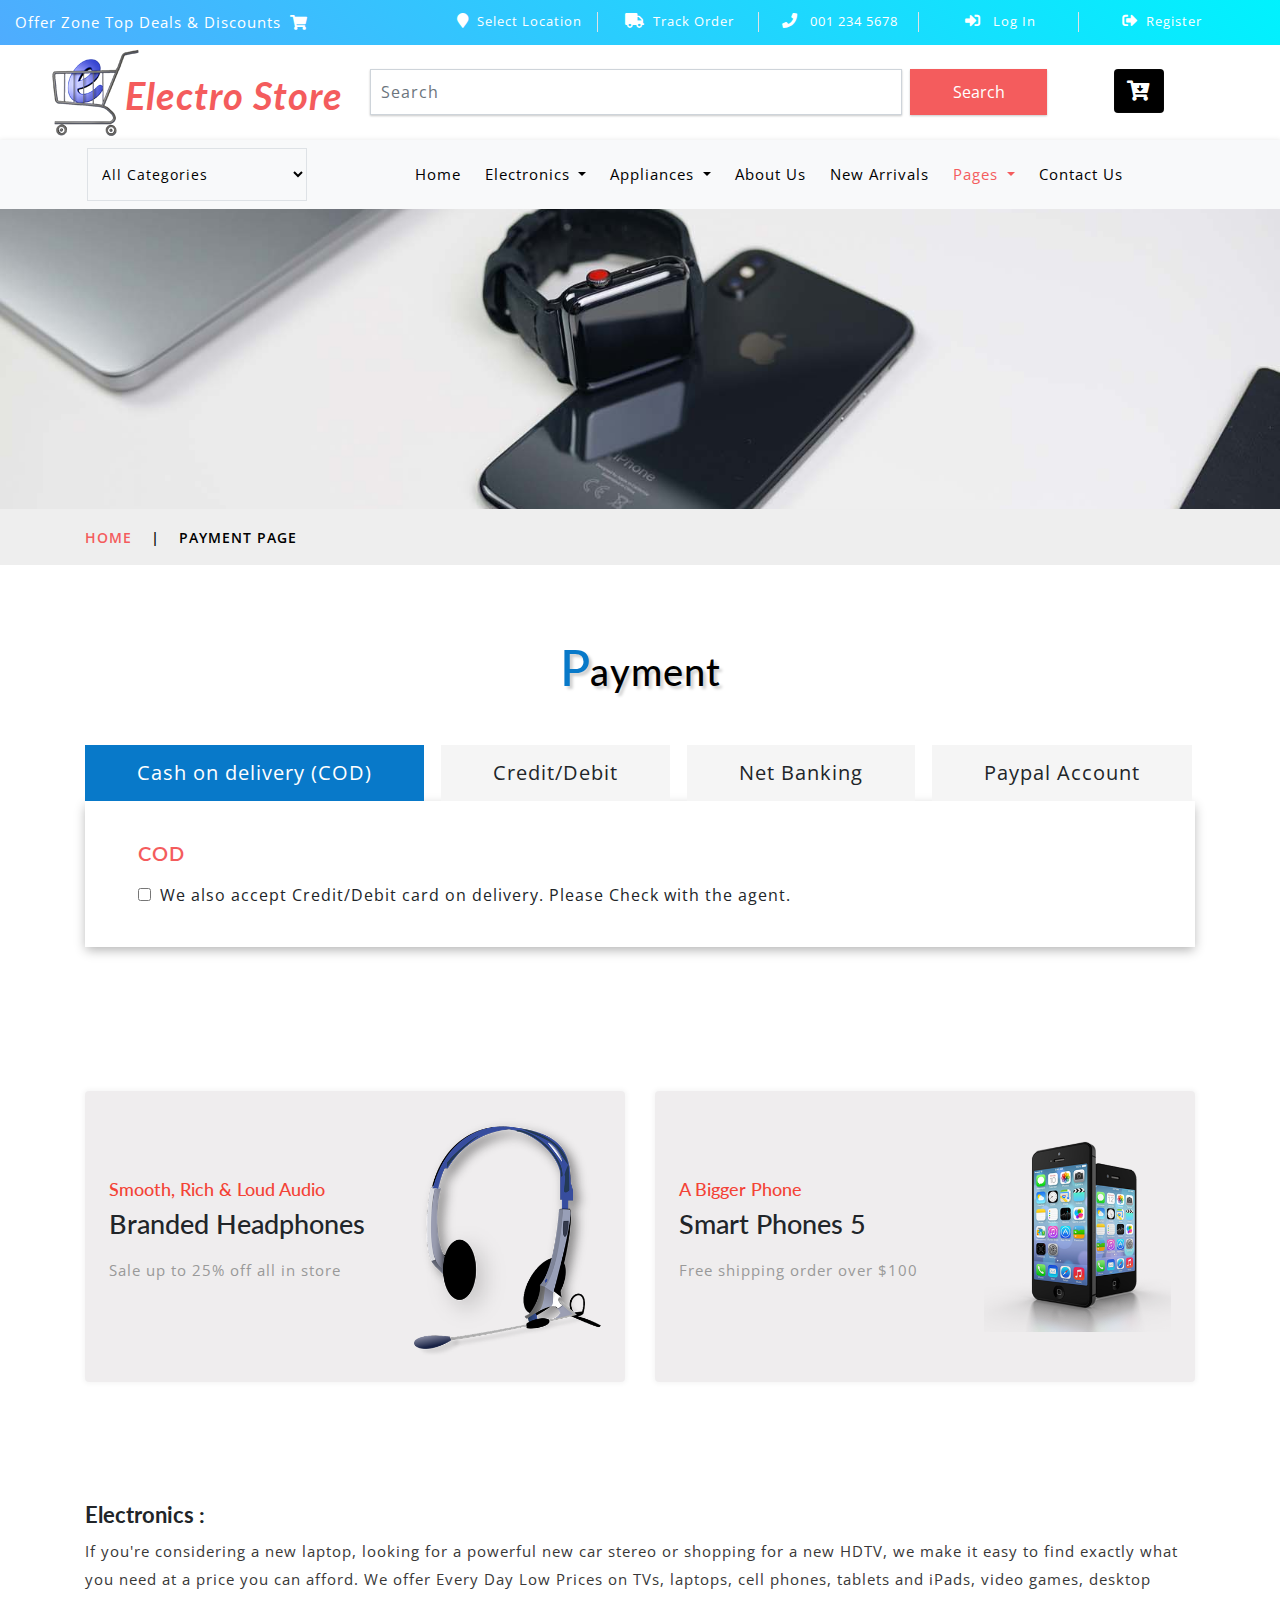
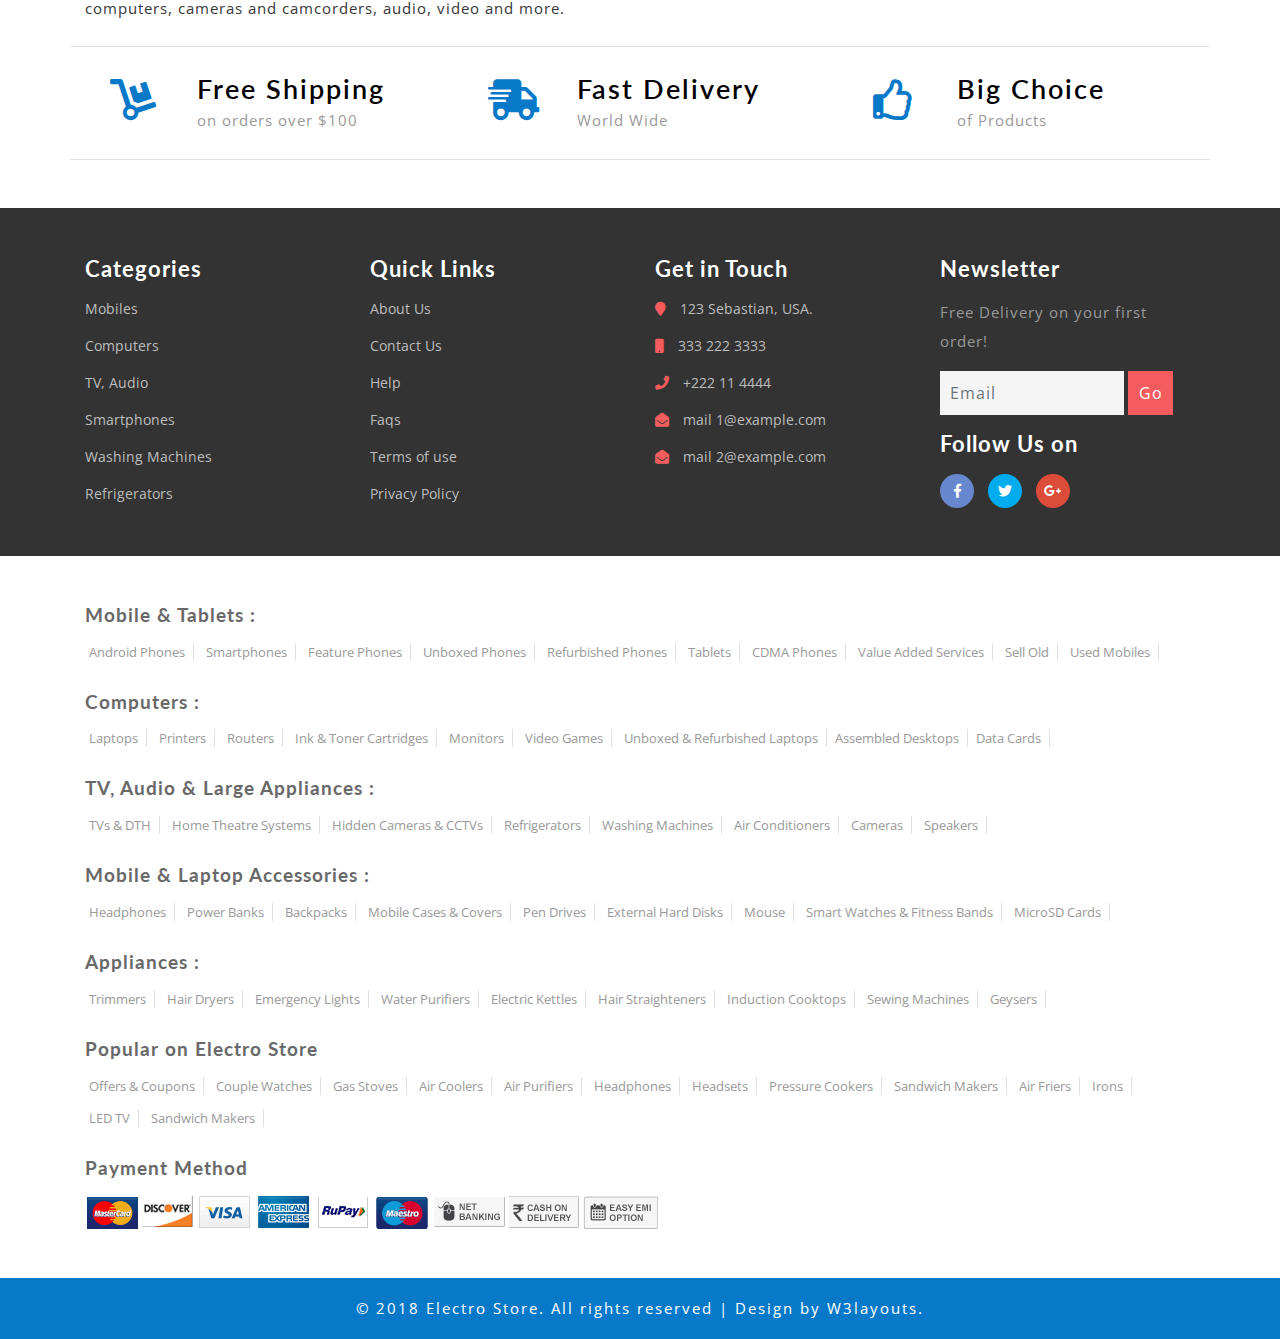
<file: payment.html>
<!--
Author: W3layouts
Author URL: http://w3layouts.com
License: Creative Commons Attribution 3.0 Unported
License URL: http://creativecommons.org/licenses/by/3.0/
-->
<!DOCTYPE html>
<html lang="zxx">

<head>
	<title>Electro Store Ecommerce Category Bootstrap Responsive Web Template | Payment :: w3layouts</title>
	<!-- Meta tag Keywords -->
	<meta name="viewport" content="width=device-width, initial-scale=1">
	<meta charset="UTF-8" />
	<meta name="keywords" content="Electro Store Responsive web template, Bootstrap Web Templates, Flat Web Templates, Android Compatible web template, Smartphone Compatible web template, free webdesigns for Nokia, Samsung, LG, SonyEricsson, Motorola web design"
	/>
	<script>
		addEventListener("load", function () {
			setTimeout(hideURLbar, 0);
		}, false);

		function hideURLbar() {
			window.scrollTo(0, 1);
		}
	</script>
	<!-- //Meta tag Keywords -->

	<!-- Custom-Files -->
	<link href="css/bootstrap.css" rel="stylesheet" type="text/css" media="all" />
	<!-- Bootstrap css -->
	<link href="css/style.css" rel="stylesheet" type="text/css" media="all" />
	<!-- Main css -->
	<link rel="stylesheet" href="css/fontawesome-all.css">
	<!-- Font-Awesome-Icons-CSS -->
	<link href="css/popuo-box.css" rel="stylesheet" type="text/css" media="all" />
	<!-- pop-up-box -->
	<link href="css/menu.css" rel="stylesheet" type="text/css" media="all" />
	<!-- menu style -->
	<!-- //Custom-Files -->

	<!-- web fonts -->
	<link href="//fonts.googleapis.com/css?family=Lato:100,100i,300,300i,400,400i,700,700i,900,900i&amp;subset=latin-ext" rel="stylesheet">
	<link href="//fonts.googleapis.com/css?family=Open+Sans:300,300i,400,400i,600,600i,700,700i,800,800i&amp;subset=cyrillic,cyrillic-ext,greek,greek-ext,latin-ext,vietnamese"
	    rel="stylesheet">
	<!-- //web fonts -->

</head>

<body>
	<!-- top-header -->
	<div class="agile-main-top">
		<div class="container-fluid">
			<div class="row main-top-w3l py-2">
				<div class="col-lg-4 header-most-top">
					<p class="text-white text-lg-left text-center">Offer Zone Top Deals & Discounts
						<i class="fas fa-shopping-cart ml-1"></i>
					</p>
				</div>
				<div class="col-lg-8 header-right mt-lg-0 mt-2">
					<!-- header lists -->
					<ul>
						<li class="text-center border-right text-white">
							<a class="play-icon popup-with-zoom-anim text-white" href="#small-dialog1">
								<i class="fas fa-map-marker mr-2"></i>Select Location</a>
						</li>
						<li class="text-center border-right text-white">
							<a href="#" data-toggle="modal" data-target="#exampleModal" class="text-white">
								<i class="fas fa-truck mr-2"></i>Track Order</a>
						</li>
						<li class="text-center border-right text-white">
							<i class="fas fa-phone mr-2"></i> 001 234 5678
						</li>
						<li class="text-center border-right text-white">
							<a href="#" data-toggle="modal" data-target="#exampleModal" class="text-white">
								<i class="fas fa-sign-in-alt mr-2"></i> Log In </a>
						</li>
						<li class="text-center text-white">
							<a href="#" data-toggle="modal" data-target="#exampleModal2" class="text-white">
								<i class="fas fa-sign-out-alt mr-2"></i>Register </a>
						</li>
					</ul>
					<!-- //header lists -->
				</div>
			</div>
		</div>
	</div>

	<!-- Button trigger modal(select-location) -->
	<div id="small-dialog1" class="mfp-hide">
		<div class="select-city">
			<h3>
				<i class="fas fa-map-marker"></i> Please Select Your Location</h3>
			<select class="list_of_cities">
				<optgroup label="Popular Cities">
					<option selected style="display:none;color:#eee;">Select City</option>
					<option>Birmingham</option>
					<option>Anchorage</option>
					<option>Phoenix</option>
					<option>Little Rock</option>
					<option>Los Angeles</option>
					<option>Denver</option>
					<option>Bridgeport</option>
					<option>Wilmington</option>
					<option>Jacksonville</option>
					<option>Atlanta</option>
					<option>Honolulu</option>
					<option>Boise</option>
					<option>Chicago</option>
					<option>Indianapolis</option>
				</optgroup>
				<optgroup label="Alabama">
					<option>Birmingham</option>
					<option>Montgomery</option>
					<option>Mobile</option>
					<option>Huntsville</option>
					<option>Tuscaloosa</option>
				</optgroup>
				<optgroup label="Alaska">
					<option>Anchorage</option>
					<option>Fairbanks</option>
					<option>Juneau</option>
					<option>Sitka</option>
					<option>Ketchikan</option>
				</optgroup>
				<optgroup label="Arizona">
					<option>Phoenix</option>
					<option>Tucson</option>
					<option>Mesa</option>
					<option>Chandler</option>
					<option>Glendale</option>
				</optgroup>
				<optgroup label="Arkansas">
					<option>Little Rock</option>
					<option>Fort Smith</option>
					<option>Fayetteville</option>
					<option>Springdale</option>
					<option>Jonesboro</option>
				</optgroup>
				<optgroup label="California">
					<option>Los Angeles</option>
					<option>San Diego</option>
					<option>San Jose</option>
					<option>San Francisco</option>
					<option>Fresno</option>
				</optgroup>
				<optgroup label="Colorado">
					<option>Denver</option>
					<option>Colorado</option>
					<option>Aurora</option>
					<option>Fort Collins</option>
					<option>Lakewood</option>
				</optgroup>
				<optgroup label="Connecticut">
					<option>Bridgeport</option>
					<option>New Haven</option>
					<option>Hartford</option>
					<option>Stamford</option>
					<option>Waterbury</option>
				</optgroup>
				<optgroup label="Delaware">
					<option>Wilmington</option>
					<option>Dover</option>
					<option>Newark</option>
					<option>Bear</option>
					<option>Middletown</option>
				</optgroup>
				<optgroup label="Florida">
					<option>Jacksonville</option>
					<option>Miami</option>
					<option>Tampa</option>
					<option>St. Petersburg</option>
					<option>Orlando</option>
				</optgroup>
				<optgroup label="Georgia">
					<option>Atlanta</option>
					<option>Augusta</option>
					<option>Columbus</option>
					<option>Savannah</option>
					<option>Athens</option>
				</optgroup>
				<optgroup label="Hawaii">
					<option>Honolulu</option>
					<option>Pearl City</option>
					<option>Hilo</option>
					<option>Kailua</option>
					<option>Waipahu</option>
				</optgroup>
				<optgroup label="Idaho">
					<option>Boise</option>
					<option>Nampa</option>
					<option>Meridian</option>
					<option>Idaho Falls</option>
					<option>Pocatello</option>
				</optgroup>
				<optgroup label="Illinois">
					<option>Chicago</option>
					<option>Aurora</option>
					<option>Rockford</option>
					<option>Joliet</option>
					<option>Naperville</option>
				</optgroup>
				<optgroup label="Indiana">
					<option>Indianapolis</option>
					<option>Fort Wayne</option>
					<option>Evansville</option>
					<option>South Bend</option>
					<option>Hammond</option>
				</optgroup>
				<optgroup label="Iowa">
					<option>Des Moines</option>
					<option>Cedar Rapids</option>
					<option>Davenport</option>
					<option>Sioux City</option>
					<option>Waterloo</option>
				</optgroup>
				<optgroup label="Kansas">
					<option>Wichita</option>
					<option>Overland Park</option>
					<option>Kansas City</option>
					<option>Topeka</option>
					<option>Olathe </option>
				</optgroup>
				<optgroup label="Kentucky">
					<option>Louisville</option>
					<option>Lexington</option>
					<option>Bowling Green</option>
					<option>Owensboro</option>
					<option>Covington</option>
				</optgroup>
				<optgroup label="Louisiana">
					<option>New Orleans</option>
					<option>Baton Rouge</option>
					<option>Shreveport</option>
					<option>Metairie</option>
					<option>Lafayette</option>
				</optgroup>
				<optgroup label="Maine">
					<option>Portland</option>
					<option>Lewiston</option>
					<option>Bangor</option>
					<option>South Portland</option>
					<option>Auburn</option>
				</optgroup>
				<optgroup label="Maryland">
					<option>Baltimore</option>
					<option>Frederick</option>
					<option>Rockville</option>
					<option>Gaithersburg</option>
					<option>Bowie</option>
				</optgroup>
				<optgroup label="Massachusetts">
					<option>Boston</option>
					<option>Worcester</option>
					<option>Springfield</option>
					<option>Lowell</option>
					<option>Cambridge</option>
				</optgroup>
				<optgroup label="Michigan">
					<option>Detroit</option>
					<option>Grand Rapids</option>
					<option>Warren</option>
					<option>Sterling Heights</option>
					<option>Lansing</option>
				</optgroup>
				<optgroup label="Minnesota">
					<option>Minneapolis</option>
					<option>St. Paul</option>
					<option>Rochester</option>
					<option>Duluth</option>
					<option>Bloomington</option>
				</optgroup>
				<optgroup label="Mississippi">
					<option>Jackson</option>
					<option>Gulfport</option>
					<option>Southaven</option>
					<option>Hattiesburg</option>
					<option>Biloxi</option>
				</optgroup>
				<optgroup label="Missouri">
					<option>Kansas City</option>
					<option>St. Louis</option>
					<option>Springfield</option>
					<option>Independence</option>
					<option>Columbia</option>
				</optgroup>
				<optgroup label="Montana">
					<option>Billings</option>
					<option>Missoula</option>
					<option>Great Falls</option>
					<option>Bozeman</option>
					<option>Butte-Silver Bow</option>
				</optgroup>
				<optgroup label="Nebraska">
					<option>Omaha</option>
					<option>Lincoln</option>
					<option>Bellevue</option>
					<option>Grand Island</option>
					<option>Kearney</option>
				</optgroup>
				<optgroup label="Nevada">
					<option>Las Vegas</option>
					<option>Henderson</option>
					<option>North Las Vegas</option>
					<option>Reno</option>
					<option>Sunrise Manor</option>
				</optgroup>
				<optgroup label="New Hampshire">
					<option>Manchesters</option>
					<option>Nashua</option>
					<option>Concord</option>
					<option>Dover</option>
					<option>Rochester</option>
				</optgroup>
				<optgroup label="New Jersey">
					<option>Newark</option>
					<option>Jersey City</option>
					<option>Paterson</option>
					<option>Elizabeth</option>
					<option>Edison</option>
				</optgroup>
				<optgroup label="New Mexico">
					<option>Albuquerque</option>
					<option>Las Cruces</option>
					<option>Rio Rancho</option>
					<option>Santa Fe</option>
					<option>Roswell</option>
				</optgroup>
				<optgroup label="New York">
					<option>New York</option>
					<option>Buffalo</option>
					<option>Rochester</option>
					<option>Yonkers</option>
					<option>Syracuse</option>
				</optgroup>
				<optgroup label="North Carolina">
					<option>Charlotte</option>
					<option>Raleigh</option>
					<option>Greensboro</option>
					<option>Winston-Salem</option>
					<option>Durham</option>
				</optgroup>
				<optgroup label="North Dakota">
					<option>Fargo</option>
					<option>Bismarck</option>
					<option>Grand Forks</option>
					<option>Minot</option>
					<option>West Fargo</option>
				</optgroup>
				<optgroup label="Ohio">
					<option>Columbus</option>
					<option>Cleveland</option>
					<option>Cincinnati</option>
					<option>Toledo</option>
					<option>Akron</option>
				</optgroup>
				<optgroup label="Oklahoma">
					<option>Oklahoma City</option>
					<option>Tulsa</option>
					<option>Norman</option>
					<option>Broken Arrow</option>
					<option>Lawton</option>
				</optgroup>
				<optgroup label="Oregon">
					<option>Portland</option>
					<option>Eugene</option>
					<option>Salem</option>
					<option>Gresham</option>
					<option>Hillsboro</option>
				</optgroup>
				<optgroup label="Pennsylvania">
					<option>Philadelphia</option>
					<option>Pittsburgh</option>
					<option>Allentown</option>
					<option>Erie</option>
					<option>Reading</option>
				</optgroup>
				<optgroup label="Rhode Island">
					<option>Providence</option>
					<option>Warwick</option>
					<option>Cranston</option>
					<option>Pawtucket</option>
					<option>East Providence</option>
				</optgroup>
				<optgroup label="South Carolina">
					<option>Columbia</option>
					<option>Charleston</option>
					<option>North Charleston</option>
					<option>Mount Pleasant</option>
					<option>Rock Hill</option>
				</optgroup>
				<optgroup label="South Dakota">
					<option>Sioux Falls</option>
					<option>Rapid City</option>
					<option>Aberdeen</option>
					<option>Brookings</option>
					<option>Watertown</option>
				</optgroup>
				<optgroup label="Tennessee">
					<option>Memphis</option>
					<option>Nashville</option>
					<option>Knoxville</option>
					<option>Chattanooga</option>
					<option>Clarksville</option>
				</optgroup>
				<optgroup label="Texas">
					<option>Houston</option>
					<option>San Antonio</option>
					<option>Dallas</option>
					<option>Austin</option>
					<option>Fort Worth</option>
				</optgroup>
				<optgroup label="Utah">
					<option>Salt Lake City</option>
					<option>West Valley City</option>
					<option>Provo</option>
					<option>West Jordan</option>
					<option>Orem</option>
				</optgroup>
				<optgroup label="Vermont">
					<option>Burlington</option>
					<option>Essex</option>
					<option>South Burlington</option>
					<option>Colchester</option>
					<option>Rutland</option>
				</optgroup>
				<optgroup label="Virginia">
					<option>Virginia Beach</option>
					<option>Norfolk</option>
					<option>Chesapeake</option>
					<option>Arlington</option>
					<option>Richmond</option>
				</optgroup>
				<optgroup label="Washington">
					<option>Seattle</option>
					<option>Spokane</option>
					<option>Tacoma</option>
					<option>Vancouver</option>
					<option>Bellevue</option>
				</optgroup>
				<optgroup label="West Virginia">
					<option>Charleston</option>
					<option>Huntington</option>
					<option>Parkersburg</option>
					<option>Morgantown</option>
					<option>Wheeling</option>
				</optgroup>
				<optgroup label="Wisconsin">
					<option>Milwaukee</option>
					<option>Madison</option>
					<option>Green Bay</option>
					<option>Kenosha</option>
					<option>Racine</option>
				</optgroup>
				<optgroup label="Wyoming">
					<option>Cheyenne</option>
					<option>Casper</option>
					<option>Laramie</option>
					<option>Gillette</option>
					<option>Rock Springs</option>
				</optgroup>
			</select>
			<div class="clearfix"></div>
		</div>
	</div>
	<!-- //shop locator (popup) -->

	<!-- modals -->
	<!-- log in -->
	<div class="modal fade" id="exampleModal" tabindex="-1" role="dialog" aria-hidden="true">
		<div class="modal-dialog" role="document">
			<div class="modal-content">
				<div class="modal-header">
					<h5 class="modal-title text-center">Log In</h5>
					<button type="button" class="close" data-dismiss="modal" aria-label="Close">
						<span aria-hidden="true">&times;</span>
					</button>
				</div>
				<div class="modal-body">
					<form action="#" method="post">
						<div class="form-group">
							<label class="col-form-label">Username</label>
							<input type="text" class="form-control" placeholder=" " name="Name" required="">
						</div>
						<div class="form-group">
							<label class="col-form-label">Password</label>
							<input type="password" class="form-control" placeholder=" " name="Password" required="">
						</div>
						<div class="right-w3l">
							<input type="submit" class="form-control" value="Log in">
						</div>
						<div class="sub-w3l">
							<div class="custom-control custom-checkbox mr-sm-2">
								<input type="checkbox" class="custom-control-input" id="customControlAutosizing">
								<label class="custom-control-label" for="customControlAutosizing">Remember me?</label>
							</div>
						</div>
						<p class="text-center dont-do mt-3">Don't have an account?
							<a href="#" data-toggle="modal" data-target="#exampleModal2">
								Register Now</a>
						</p>
					</form>
				</div>
			</div>
		</div>
	</div>
	<!-- register -->
	<div class="modal fade" id="exampleModal2" tabindex="-1" role="dialog" aria-hidden="true">
		<div class="modal-dialog" role="document">
			<div class="modal-content">
				<div class="modal-header">
					<h5 class="modal-title">Register</h5>
					<button type="button" class="close" data-dismiss="modal" aria-label="Close">
						<span aria-hidden="true">&times;</span>
					</button>
				</div>
				<div class="modal-body">
					<form action="#" method="post">
						<div class="form-group">
							<label class="col-form-label">Your Name</label>
							<input type="text" class="form-control" placeholder=" " name="Name" required="">
						</div>
						<div class="form-group">
							<label class="col-form-label">Email</label>
							<input type="email" class="form-control" placeholder=" " name="Email" required="">
						</div>
						<div class="form-group">
							<label class="col-form-label">Password</label>
							<input type="password" class="form-control" placeholder=" " name="Password" id="password1" required="">
						</div>
						<div class="form-group">
							<label class="col-form-label">Confirm Password</label>
							<input type="password" class="form-control" placeholder=" " name="Confirm Password" id="password2" required="">
						</div>
						<div class="right-w3l">
							<input type="submit" class="form-control" value="Register">
						</div>
						<div class="sub-w3l">
							<div class="custom-control custom-checkbox mr-sm-2">
								<input type="checkbox" class="custom-control-input" id="customControlAutosizing2">
								<label class="custom-control-label" for="customControlAutosizing2">I Accept to the Terms & Conditions</label>
							</div>
						</div>
					</form>
				</div>
			</div>
		</div>
	</div>
	<!-- //modal -->
	<!-- //top-header -->

	<!-- header-bottom-->
	<div class="header-bot">
		<div class="container">
			<div class="row header-bot_inner_wthreeinfo_header_mid">
				<!-- logo -->
				<div class="col-md-3 logo_agile">
					<h1 class="text-center">
						<a href="index.html" class="font-weight-bold font-italic">
							<img src="images/logo2.png" alt=" " class="img-fluid">Electro Store
						</a>
					</h1>
				</div>
				<!-- //logo -->
				<!-- header-bot -->
				<div class="col-md-9 header mt-4 mb-md-0 mb-4">
					<div class="row">
						<!-- search -->
						<div class="col-10 agileits_search">
							<form class="form-inline" action="#" method="post">
								<input class="form-control mr-sm-2" type="search" placeholder="Search" aria-label="Search" required>
								<button class="btn my-2 my-sm-0" type="submit">Search</button>
							</form>
						</div>
						<!-- //search -->
						<!-- cart details -->
						<div class="col-2 top_nav_right text-center mt-sm-0 mt-2">
							<div class="wthreecartaits wthreecartaits2 cart cart box_1">
								<form action="#" method="post" class="last">
									<input type="hidden" name="cmd" value="_cart">
									<input type="hidden" name="display" value="1">
									<button class="btn w3view-cart" type="submit" name="submit" value="">
										<i class="fas fa-cart-arrow-down"></i>
									</button>
								</form>
							</div>
						</div>
						<!-- //cart details -->
					</div>
				</div>
			</div>
		</div>
	</div>
	<!-- shop locator (popup) -->
	<!-- //header-bottom -->
	<!-- navigation -->
	<div class="navbar-inner">
		<div class="container">
			<nav class="navbar navbar-expand-lg navbar-light bg-light">
				<div class="agileits-navi_search">
					<form action="#" method="post">
						<select id="agileinfo-nav_search" name="agileinfo_search" class="border" required="">
							<option value="">All Categories</option>
							<option value="Televisions">Televisions</option>
							<option value="Headphones">Headphones</option>
							<option value="Computers">Computers</option>
							<option value="Appliances">Appliances</option>
							<option value="Mobiles">Mobiles</option>
							<option value="Fruits &amp; Vegetables">Tv &amp; Video</option>
							<option value="iPad & Tablets">iPad & Tablets</option>
							<option value="Cameras & Camcorders">Cameras & Camcorders</option>
							<option value="Home Audio & Theater">Home Audio & Theater</option>
						</select>
					</form>
				</div>
				<button class="navbar-toggler" type="button" data-toggle="collapse" data-target="#navbarSupportedContent" aria-controls="navbarSupportedContent"
				    aria-expanded="false" aria-label="Toggle navigation">
					<span class="navbar-toggler-icon"></span>
				</button>
				<div class="collapse navbar-collapse" id="navbarSupportedContent">
					<ul class="navbar-nav ml-auto text-center mr-xl-5">
						<li class="nav-item mr-lg-2 mb-lg-0 mb-2">
							<a class="nav-link" href="index.html">Home
								<span class="sr-only">(current)</span>
							</a>
						</li>
						<li class="nav-item dropdown mr-lg-2 mb-lg-0 mb-2">
							<a class="nav-link dropdown-toggle" href="#" role="button" data-toggle="dropdown" aria-haspopup="true" aria-expanded="false">
								Electronics
							</a>
							<div class="dropdown-menu">
								<div class="agile_inner_drop_nav_info p-4">
									<h5 class="mb-3">Mobiles, Computers</h5>
									<div class="row">
										<div class="col-sm-6 multi-gd-img">
											<ul class="multi-column-dropdown">
												<li>
													<a href="product.html">All Mobile Phones</a>
												</li>
												<li>
													<a href="product.html">All Mobile Accessories</a>
												</li>
												<li>
													<a href="product.html">Cases & Covers</a>
												</li>
												<li>
													<a href="product.html">Screen Protectors</a>
												</li>
												<li>
													<a href="product.html">Power Banks</a>
												</li>
												<li>
													<a href="product.html">All Certified Refurbished</a>
												</li>
												<li>
													<a href="product.html">Tablets</a>
												</li>
												<li>
													<a href="product.html">Wearable Devices</a>
												</li>
												<li>
													<a href="product.html">Smart Home</a>
												</li>
											</ul>
										</div>
										<div class="col-sm-6 multi-gd-img">
											<ul class="multi-column-dropdown">
												<li>
													<a href="product.html">Laptops</a>
												</li>
												<li>
													<a href="product.html">Drives & Storage</a>
												</li>
												<li>
													<a href="product.html">Printers & Ink</a>
												</li>
												<li>
													<a href="product.html">Networking Devices</a>
												</li>
												<li>
													<a href="product.html">Computer Accessories</a>
												</li>
												<li>
													<a href="product.html">Game Zone</a>
												</li>
												<li>
													<a href="product.html">Software</a>
												</li>
											</ul>
										</div>
									</div>
								</div>
							</div>
						</li>
						<li class="nav-item dropdown mr-lg-2 mb-lg-0 mb-2">
							<a class="nav-link dropdown-toggle" href="#" role="button" data-toggle="dropdown" aria-haspopup="true" aria-expanded="false">
								Appliances
							</a>
							<div class="dropdown-menu">
								<div class="agile_inner_drop_nav_info p-4">
									<h5 class="mb-3">TV, Appliances, Electronics</h5>
									<div class="row">
										<div class="col-sm-6 multi-gd-img">
											<ul class="multi-column-dropdown">
												<li>
													<a href="product2.html">Televisions</a>
												</li>
												<li>
													<a href="product2.html">Home Entertainment Systems</a>
												</li>
												<li>
													<a href="product2.html">Headphones</a>
												</li>
												<li>
													<a href="product2.html">Speakers</a>
												</li>
												<li>
													<a href="product2.html">MP3, Media Players & Accessories</a>
												</li>
												<li>
													<a href="product2.html">Audio & Video Accessories</a>
												</li>
												<li>
													<a href="product2.html">Cameras</a>
												</li>
												<li>
													<a href="product2.html">DSLR Cameras</a>
												</li>
												<li>
													<a href="product2.html">Camera Accessories</a>
												</li>
											</ul>
										</div>
										<div class="col-sm-6 multi-gd-img">
											<ul class="multi-column-dropdown">
												<li>
													<a href="product2.html">Musical Instruments</a>
												</li>
												<li>
													<a href="product2.html">Gaming Consoles</a>
												</li>
												<li>
													<a href="product2.html">All Electronics</a>
												</li>
												<li>
													<a href="product2.html">Air Conditioners</a>
												</li>
												<li>
													<a href="product2.html">Refrigerators</a>
												</li>
												<li>
													<a href="product2.html">Washing Machines</a>
												</li>
												<li>
													<a href="product2.html">Kitchen & Home Appliances</a>
												</li>
												<li>
													<a href="product2.html">Heating & Cooling Appliances</a>
												</li>
												<li>
													<a href="product2.html">All Appliances</a>
												</li>
											</ul>
										</div>
									</div>
								</div>
							</div>
						</li>
						<li class="nav-item mr-lg-2 mb-lg-0 mb-2">
							<a class="nav-link" href="about.html">About Us</a>
						</li>
						<li class="nav-item mr-lg-2 mb-lg-0 mb-2">
							<a class="nav-link" href="product.html">New Arrivals</a>
						</li>
						<li class="nav-item dropdown active mr-lg-2 mb-lg-0 mb-2">
							<a class="nav-link dropdown-toggle" href="#" role="button" data-toggle="dropdown" aria-haspopup="true" aria-expanded="false">
								Pages
							</a>
							<div class="dropdown-menu">
								<a class="dropdown-item" href="product.html">Product 1</a>
								<a class="dropdown-item" href="product2.html">Product 2</a>
								<div class="dropdown-divider"></div>
								<a class="dropdown-item" href="single.html">Single Product 1</a>
								<a class="dropdown-item" href="single2.html">Single Product 2</a>
								<div class="dropdown-divider"></div>
								<a class="dropdown-item" href="checkout.html">Checkout Page</a>
								<a class="dropdown-item active" href="payment.html">Payment Page</a>
							</div>
						</li>
						<li class="nav-item">
							<a class="nav-link" href="contact.html">Contact Us</a>
						</li>
					</ul>
				</div>
			</nav>
		</div>
	</div>
	<!-- //navigation -->

	<!-- banner-2 -->
	<div class="page-head_agile_info_w3l">

	</div>
	<!-- //banner-2 -->
	<!-- page -->
	<div class="services-breadcrumb">
		<div class="agile_inner_breadcrumb">
			<div class="container">
				<ul class="w3_short">
					<li>
						<a href="index.html">Home</a>
						<i>|</i>
					</li>
					<li>Payment Page</li>
				</ul>
			</div>
		</div>
	</div>
	<!-- //page -->
	<!-- payment page-->
	<div class="privacy py-sm-5 py-4">
		<div class="container py-xl-4 py-lg-2">
			<!-- tittle heading -->
			<h3 class="tittle-w3l text-center mb-lg-5 mb-sm-4 mb-3">
				<span>P</span>ayment</h3>
			<!-- //tittle heading -->
			<div class="checkout-right">
				<!--Horizontal Tab-->
				<div id="parentHorizontalTab">
					<ul class="resp-tabs-list hor_1">
						<li>Cash on delivery (COD)</li>
						<li>Credit/Debit</li>
						<li>Net Banking</li>
						<li>Paypal Account</li>
					</ul>
					<div class="resp-tabs-container hor_1">

						<div>
							<div class="vertical_post check_box_agile">
								<h5>COD</h5>
								<div class="checkbox">
									<div class="check_box_one cashon_delivery">
										<label class="anim">
											<input type="checkbox" class="checkbox">
											<span> We also accept Credit/Debit card on delivery. Please Check with the agent.</span>
										</label>
									</div>

								</div>
							</div>
						</div>
						<div>
							<form action="#" method="post" class="creditly-card-form agileinfo_form">
								<div class="creditly-wrapper wthree, w3_agileits_wrapper">
									<div class="credit-card-wrapper">
										<div class="first-row form-group">
											<div class="controls">
												<label class="control-label">Name on Card</label>
												<input class="billing-address-name form-control" type="text" name="name" placeholder="John Smith">
											</div>
											<div class="w3_agileits_card_number_grids my-3">
												<div class="w3_agileits_card_number_grid_left">
													<div class="controls">
														<label class="control-label">Card Number</label>
														<input class="number credit-card-number form-control" type="text" name="number" inputmode="numeric" autocomplete="cc-number"
														    autocompletetype="cc-number" x-autocompletetype="cc-number" placeholder="&#149;&#149;&#149;&#149; &#149;&#149;&#149;&#149; &#149;&#149;&#149;&#149; &#149;&#149;&#149;&#149;">
													</div>
												</div>
												<div class="w3_agileits_card_number_grid_right mt-2">
													<div class="controls">
														<label class="control-label">CVV</label>
														<input class="security-code form-control" Â· inputmode="numeric" type="text" name="security-code" placeholder="&#149;&#149;&#149;">
													</div>
												</div>
												<div class="clear"> </div>
											</div>
											<div class="controls">
												<label class="control-label">Expiration Date</label>
												<input class="expiration-month-and-year form-control" type="text" name="expiration-month-and-year" placeholder="MM / YY">
											</div>
										</div>
										<button class="submit mt-3">
											<span>Make a payment </span>
										</button>
									</div>
								</div>
							</form>

						</div>
						<div>
							<div class="vertical_post">
								<form action="#" method="post">
									<h5>Select From Popular Banks</h5>
									<div class="swit-radio">
										<div class="check_box_one">
											<div class="radio_one">
												<label>
													<input type="radio" name="radio" checked="">
													<i></i>Syndicate Bank</label>
											</div>
										</div>
										<div class="check_box_one">
											<div class="radio_one">
												<label>
													<input type="radio" name="radio">
													<i></i>Bank of Baroda</label>
											</div>
										</div>
										<div class="check_box_one">
											<div class="radio_one">
												<label>
													<input type="radio" name="radio">
													<i></i>Canara Bank</label>
											</div>
										</div>
										<div class="check_box_one">
											<div class="radio_one">
												<label>
													<input type="radio" name="radio">
													<i></i>ICICI Bank</label>
											</div>
										</div>
										<div class="check_box_one">
											<div class="radio_one">
												<label>
													<input type="radio" name="radio">
													<i></i>State Bank Of India</label>
											</div>
										</div>
										<div class="clearfix"></div>
									</div>
									<h5>Or Select Other Bank</h5>
									<div class="section_room_pay">
										<select class="year">
											<option value="">=== Other Banks ===</option>
											<option value="ALB-NA">Allahabad Bank NetBanking</option>
											<option value="ADB-NA">Andhra Bank</option>
											<option value="BBK-NA">Bank of Bahrain and Kuwait NetBanking</option>
											<option value="BBC-NA">Bank of Baroda Corporate NetBanking</option>
											<option value="BBR-NA">Bank of Baroda Retail NetBanking</option>
											<option value="BOI-NA">Bank of India NetBanking</option>
											<option value="BOM-NA">Bank of Maharashtra NetBanking</option>
											<option value="CSB-NA">Catholic Syrian Bank NetBanking</option>
											<option value="CBI-NA">Central Bank of India</option>
											<option value="CUB-NA">City Union Bank NetBanking</option>
											<option value="CRP-NA">Corporation Bank</option>
											<option value="DBK-NA">Deutsche Bank NetBanking</option>
											<option value="DCB-NA">Development Credit Bank</option>
											<option value="DC2-NA">Development Credit Bank - Corporate</option>
											<option value="DLB-NA">Dhanlaxmi Bank NetBanking</option>
											<option value="FBK-NA">Federal Bank NetBanking</option>
											<option value="IDS-NA">Indusind Bank NetBanking</option>
											<option value="IOB-NA">Indian Overseas Bank</option>
											<option value="ING-NA">ING Vysya Bank (now Kotak)</option>
											<option value="JKB-NA">Jammu and Kashmir NetBanking</option>
											<option value="JSB-NA">Janata Sahakari Bank Limited</option>
											<option value="KBL-NA">Karnataka Bank NetBanking</option>
											<option value="KVB-NA">Karur Vysya Bank NetBanking</option>
											<option value="LVR-NA">Lakshmi Vilas Bank NetBanking</option>
											<option value="OBC-NA">Oriental Bank of Commerce NetBanking</option>
											<option value="CPN-NA">PNB Corporate NetBanking</option>
											<option value="PNB-NA">PNB NetBanking</option>
											<option value="RSD-DIRECT">Rajasthan State Co-operative Bank-Debit Card</option>
											<option value="RBS-NA">RBS (The Royal Bank of Scotland)</option>
											<option value="SWB-NA">Saraswat Bank NetBanking</option>
											<option value="SBJ-NA">SB Bikaner and Jaipur NetBanking</option>
											<option value="SBH-NA">SB Hyderabad NetBanking</option>
											<option value="SBM-NA">SB Mysore NetBanking</option>
											<option value="SBT-NA">SB Travancore NetBanking</option>
											<option value="SVC-NA">Shamrao Vitthal Co-operative Bank</option>
											<option value="SIB-NA">South Indian Bank NetBanking</option>
											<option value="SBP-NA">State Bank of Patiala NetBanking</option>
											<option value="SYD-NA">Syndicate Bank NetBanking</option>
											<option value="TNC-NA">Tamil Nadu State Co-operative Bank NetBanking</option>
											<option value="UCO-NA">UCO Bank NetBanking</option>
											<option value="UBI-NA">Union Bank NetBanking</option>
											<option value="UNI-NA">United Bank of India NetBanking</option>
											<option value="VJB-NA">Vijaya Bank NetBanking</option>
										</select>
									</div>
									<input type="submit" value="PAY NOW">
								</form>
							</div>
						</div>
						<div>
							<div id="tab4" class="tab-grid" style="display: block;">
								<div class="row">
									<div class="col-md-6 pay-forms">
										<img class="pp-img" src="images/paypal.png" alt="Image Alternative text" title="Image Title">
										<p>Important: You will be redirected to PayPal's website to securely complete your payment.</p>
										<a class="btn btn-primary">Checkout via Paypal</a>
									</div>
									<div class="col-md-6 number-paymk">
										<form action="#" method="post" class="creditly-card-form-2 shopf-sear-headinfo_form">
											<section class="creditly-wrapper payf_wrapper">
												<div class="credit-card-wrapper">
													<div class="first-row form-group">
														<div class="controls">
															<label class="control-label">Card Holder </label>
															<input class="billing-address-name form-control" type="text" name="name" placeholder="John Smith">
														</div>
														<div class="paymntf_card_number_grids my-2">
															<div class="fpay_card_number_grid_left">
																<div class="controls">
																	<label class="control-label">Card Number</label>
																	<input class="number credit-card-number-2 form-control" type="text" name="number" inputmode="numeric" autocomplete="cc-number"
																	    autocompletetype="cc-number" x-autocompletetype="cc-number" placeholder="•••• •••• •••• ••••">
																</div>
															</div>
															<div class="fpay_card_number_grid_right mt-2">
																<div class="controls">
																	<label class="control-label">CVV</label>
																	<input class="security-code-2 form-control" Â·="" inputmode="numeric" type="text" name="security-code" placeholder="•••">
																</div>
															</div>
															<div class="clear"> </div>
														</div>
														<div class="controls">
															<label class="control-label">Valid Thru</label>
															<input class="expiration-month-and-year-2 form-control" type="text" name="expiration-month-and-year" placeholder="MM / YY">
														</div>
													</div>
													<input class="submit" type="submit" value="Proceed Payment">
												</div>
											</section>
										</form>
									</div>
								</div>
							</div>
						</div>
					</div>
				</div>
				<!--Plug-in Initialisation-->
			</div>
		</div>
	</div>
	<!-- //payment page -->

	<!-- middle section -->
	<div class="join-w3l1 py-sm-5 py-4">
		<div class="container py-xl-4 py-lg-2">
			<div class="row">
				<div class="col-lg-6">
					<div class="join-agile text-left p-4">
						<div class="row">
							<div class="col-sm-7 offer-name">
								<h6>Smooth, Rich & Loud Audio</h6>
								<h4 class="mt-2 mb-3">Branded Headphones</h4>
								<p>Sale up to 25% off all in store</p>
							</div>
							<div class="col-sm-5 offerimg-w3l">
								<img src="images/off1.png" alt="" class="img-fluid">
							</div>
						</div>
					</div>
				</div>
				<div class="col-lg-6 mt-lg-0 mt-5">
					<div class="join-agile text-left p-4">
						<div class="row ">
							<div class="col-sm-7 offer-name">
								<h6>A Bigger Phone</h6>
								<h4 class="mt-2 mb-3">Smart Phones 5</h4>
								<p>Free shipping order over $100</p>
							</div>
							<div class="col-sm-5 offerimg-w3l">
								<img src="images/off2.png" alt="" class="img-fluid">
							</div>
						</div>
					</div>
				</div>
			</div>
		</div>
	</div>
	<!-- middle section -->

	<!-- footer -->
	<footer>
		<div class="footer-top-first">
			<div class="container py-md-5 py-sm-4 py-3">
				<!-- footer first section -->
				<h2 class="footer-top-head-w3l font-weight-bold mb-2">Electronics :</h2>
				<p class="footer-main mb-4">
					If you're considering a new laptop, looking for a powerful new car stereo or shopping for a new HDTV, we make it easy to
					find exactly what you need at a price you can afford. We offer Every Day Low Prices on TVs, laptops, cell phones, tablets
					and iPads, video games, desktop computers, cameras and camcorders, audio, video and more.</p>
				<!-- //footer first section -->
				<!-- footer second section -->
				<div class="row w3l-grids-footer border-top border-bottom py-sm-4 py-3">
					<div class="col-md-4 offer-footer">
						<div class="row">
							<div class="col-4 icon-fot">
								<i class="fas fa-dolly"></i>
							</div>
							<div class="col-8 text-form-footer">
								<h3>Free Shipping</h3>
								<p>on orders over $100</p>
							</div>
						</div>
					</div>
					<div class="col-md-4 offer-footer my-md-0 my-4">
						<div class="row">
							<div class="col-4 icon-fot">
								<i class="fas fa-shipping-fast"></i>
							</div>
							<div class="col-8 text-form-footer">
								<h3>Fast Delivery</h3>
								<p>World Wide</p>
							</div>
						</div>
					</div>
					<div class="col-md-4 offer-footer">
						<div class="row">
							<div class="col-4 icon-fot">
								<i class="far fa-thumbs-up"></i>
							</div>
							<div class="col-8 text-form-footer">
								<h3>Big Choice</h3>
								<p>of Products</p>
							</div>
						</div>
					</div>
				</div>
				<!-- //footer second section -->
			</div>
		</div>
		<!-- footer third section -->
		<div class="w3l-middlefooter-sec">
			<div class="container py-md-5 py-sm-4 py-3">
				<div class="row footer-info w3-agileits-info">
					<!-- footer categories -->
					<div class="col-md-3 col-sm-6 footer-grids">
						<h3 class="text-white font-weight-bold mb-3">Categories</h3>
						<ul>
							<li class="mb-3">
								<a href="product.html">Mobiles </a>
							</li>
							<li class="mb-3">
								<a href="product.html">Computers</a>
							</li>
							<li class="mb-3">
								<a href="product.html">TV, Audio</a>
							</li>
							<li class="mb-3">
								<a href="product2.html">Smartphones</a>
							</li>
							<li class="mb-3">
								<a href="product.html">Washing Machines</a>
							</li>
							<li>
								<a href="product2.html">Refrigerators</a>
							</li>
						</ul>
					</div>
					<!-- //footer categories -->
					<!-- quick links -->
					<div class="col-md-3 col-sm-6 footer-grids mt-sm-0 mt-4">
						<h3 class="text-white font-weight-bold mb-3">Quick Links</h3>
						<ul>
							<li class="mb-3">
								<a href="about.html">About Us</a>
							</li>
							<li class="mb-3">
								<a href="contact.html">Contact Us</a>
							</li>
							<li class="mb-3">
								<a href="help.html">Help</a>
							</li>
							<li class="mb-3">
								<a href="faqs.html">Faqs</a>
							</li>
							<li class="mb-3">
								<a href="terms.html">Terms of use</a>
							</li>
							<li>
								<a href="privacy.html">Privacy Policy</a>
							</li>
						</ul>
					</div>
					<div class="col-md-3 col-sm-6 footer-grids mt-md-0 mt-4">
						<h3 class="text-white font-weight-bold mb-3">Get in Touch</h3>
						<ul>
							<li class="mb-3">
								<i class="fas fa-map-marker"></i> 123 Sebastian, USA.</li>
							<li class="mb-3">
								<i class="fas fa-mobile"></i> 333 222 3333 </li>
							<li class="mb-3">
								<i class="fas fa-phone"></i> +222 11 4444 </li>
							<li class="mb-3">
								<i class="fas fa-envelope-open"></i>
								<a href="mailto:example@mail.com"> mail 1@example.com</a>
							</li>
							<li>
								<i class="fas fa-envelope-open"></i>
								<a href="mailto:example@mail.com"> mail 2@example.com</a>
							</li>
						</ul>
					</div>
					<div class="col-md-3 col-sm-6 footer-grids w3l-agileits mt-md-0 mt-4">
						<!-- newsletter -->
						<h3 class="text-white font-weight-bold mb-3">Newsletter</h3>
						<p class="mb-3">Free Delivery on your first order!</p>
						<form action="#" method="post">
							<div class="form-group">
								<input type="email" class="form-control" placeholder="Email" name="email" required="">
								<input type="submit" value="Go">
							</div>
						</form>
						<!-- //newsletter -->
						<!-- social icons -->
						<div class="footer-grids  w3l-socialmk mt-3">
							<h3 class="text-white font-weight-bold mb-3">Follow Us on</h3>
							<div class="social">
								<ul>
									<li>
										<a class="icon fb" href="#">
											<i class="fab fa-facebook-f"></i>
										</a>
									</li>
									<li>
										<a class="icon tw" href="#">
											<i class="fab fa-twitter"></i>
										</a>
									</li>
									<li>
										<a class="icon gp" href="#">
											<i class="fab fa-google-plus-g"></i>
										</a>
									</li>
								</ul>
							</div>
						</div>
						<!-- //social icons -->
					</div>
				</div>
				<!-- //quick links -->
			</div>
		</div>
		<!-- //footer third section -->

		<!-- footer fourth section -->
		<div class="agile-sometext py-md-5 py-sm-4 py-3">
			<div class="container">
				<!-- brands -->
				<div class="sub-some">
					<h5 class="font-weight-bold mb-2">Mobile & Tablets :</h5>
					<ul>
						<li class="m-sm-1">
							<a href="product.html" class="border-right pr-2">Android Phones</a>
						</li>
						<li class="m-sm-1">
							<a href="product.html" class="border-right pr-2">Smartphones</a>
						</li>
						<li class="m-sm-1">
							<a href="product.html" class="border-right pr-2">Feature Phones</a>
						</li>
						<li class="m-sm-1">
							<a href="product.html" class="border-right pr-2">Unboxed Phones</a>
						</li>
						<li class="m-sm-1">
							<a href="product.html" class="border-right pr-2">Refurbished Phones</a>
						</li>
						<li class="m-sm-1">
							<a href="product.html" class="border-right pr-2"> Tablets</a>
						</li>
						<li class="m-sm-1">
							<a href="product.html" class="border-right pr-2">CDMA Phones</a>
						</li>
						<li class="m-sm-1">
							<a href="product.html" class="border-right pr-2">Value Added Services</a>
						</li>
						<li class="m-sm-1">
							<a href="product.html" class="border-right pr-2">Sell Old</a>
						</li>
						<li class="m-sm-1">
							<a href="product.html" class="border-right pr-2">Used Mobiles</a>
						</li>
					</ul>
				</div>
				<div class="sub-some mt-4">
					<h5 class="font-weight-bold mb-2">Computers :</h5>
					<ul>
						<li class="m-sm-1">
							<a href="product.html" class="border-right pr-2">Laptops </a>
						</li>
						<li class="m-sm-1">
							<a href="product.html" class="border-right pr-2">Printers</a>
						</li>
						<li class="m-sm-1">
							<a href="product.html" class="border-right pr-2">Routers</a>
						</li>
						<li class="m-sm-1">
							<a href="product.html" class="border-right pr-2">Ink & Toner Cartridges</a>
						</li>
						<li class="m-sm-1">
							<a href="product.html" class="border-right pr-2">Monitors</a>
						</li>
						<li class="m-sm-1">
							<a href="product.html" class="border-right pr-2">Video Games</a>
						</li>
						<li class="m-sm-1">
							<a href="product.html" class="border-right pr-2">Unboxed & Refurbished Laptops</a>
						</li>
						<li>
							<a href="product.html" class="border-right pr-2">Assembled Desktops</a>
						</li>
						<li class="m-sm-1">
							<a href="product2.html" class="border-right pr-2">Data Cards</a>
						</li>
					</ul>
				</div>
				<div class="sub-some mt-4">
					<h5 class="font-weight-bold mb-2">TV, Audio & Large Appliances :</h5>
					<ul>
						<li class="m-sm-1">
							<a href="product2.html" class="border-right pr-2">TVs & DTH</a>
						</li>
						<li class="m-sm-1">
							<a href="product2.html" class="border-right pr-2">Home Theatre Systems</a>
						</li>
						<li class="m-sm-1">
							<a href="product2.html" class="border-right pr-2">Hidden Cameras & CCTVs</a>
						</li>
						<li class="m-sm-1">
							<a href="product2.html" class="border-right pr-2">Refrigerators</a>
						</li>
						<li class="m-sm-1">
							<a href="product2.html" class="border-right pr-2">Washing Machines</a>
						</li>
						<li class="m-sm-1">
							<a href="product2.html" class="border-right pr-2"> Air Conditioners</a>
						</li>
						<li class="m-sm-1">
							<a href="product2.html" class="border-right pr-2">Cameras</a>
						</li>
						<li class="m-sm-1">
							<a href="product2.html" class="border-right pr-2">Speakers</a>
						</li>
					</ul>
				</div>
				<div class="sub-some mt-4">
					<h5 class="font-weight-bold mb-2">Mobile & Laptop Accessories :</h5>
					<ul>
						<li class="m-sm-1">
							<a href="product2.html" class="border-right pr-2">Headphones</a>
						</li>
						<li class="m-sm-1">
							<a href="product.html" class="border-right pr-2">Power Banks </a>
						</li>
						<li class="m-sm-1">
							<a href="product.html" class="border-right pr-2">Backpacks</a>
						</li>
						<li class="m-sm-1">
							<a href="product.html" class="border-right pr-2">Mobile Cases & Covers</a>
						</li>
						<li class="m-sm-1">
							<a href="product.html" class="border-right pr-2">Pen Drives</a>
						</li>
						<li class="m-sm-1">
							<a href="product2.html" class="border-right pr-2">External Hard Disks</a>
						</li>
						<li class="m-sm-1">
							<a href="product2.html" class="border-right pr-2"> Mouse</a>
						</li>
						<li class="m-sm-1">
							<a href="product2.html" class="border-right pr-2">Smart Watches & Fitness Bands</a>
						</li>
						<li class="m-sm-1">
							<a href="product2.html" class="border-right pr-2">MicroSD Cards</a>
						</li>
					</ul>
				</div>
				<div class="sub-some mt-4">
					<h5 class="font-weight-bold mb-2">Appliances :</h5>
					<ul>
						<li class="m-sm-1">
							<a href="product2.html" class="border-right pr-2">Trimmers</a>
						</li>
						<li class="m-sm-1">
							<a href="product2.html" class="border-right pr-2">Hair Dryers</a>
						</li>
						<li class="m-sm-1">
							<a href="product2.html" class="border-right pr-2">Emergency Lights</a>
						</li>
						<li class="m-sm-1">
							<a href="product2.html" class="border-right pr-2">Water Purifiers </a>
						</li>
						<li class="m-sm-1">
							<a href="product2.html" class="border-right pr-2">Electric Kettles</a>
						</li>
						<li class="m-sm-1">
							<a href="product2.html" class="border-right pr-2">Hair Straighteners</a>
						</li>
						<li class="m-sm-1">
							<a href="product2.html" class="border-right pr-2">Induction Cooktops</a>
						</li>
						<li class="m-sm-1">
							<a href="product2.html" class="border-right pr-2">Sewing Machines</a>
						</li>
						<li class="m-sm-1">
							<a href="product2.html" class="border-right pr-2"> Geysers</a>
						</li>
					</ul>
				</div>
				<div class="sub-some mt-4">
					<h5 class="font-weight-bold mb-2">Popular on Electro Store</h5>
					<ul>
						<li class="m-sm-1">
							<a href="product.html" class="border-right pr-2">Offers & Coupons</a>
						</li>
						<li class="m-sm-1">
							<a href="product2.html" class="border-right pr-2">Couple Watches</a>
						</li>
						<li class="m-sm-1">
							<a href="product2.html" class="border-right pr-2">Gas Stoves</a>
						</li>
						<li class="m-sm-1">
							<a href="product2.html" class="border-right pr-2"> Air Coolers</a>
						</li>
						<li class="m-sm-1">
							<a href="product2.html" class="border-right pr-2">Air Purifiers</a>
						</li>
						<li class="m-sm-1">
							<a href="product2.html" class="border-right pr-2">Headphones</a>
						</li>
						<li class="m-sm-1">
							<a href="product2.html" class="border-right pr-2"> Headsets</a>
						</li>
						<li class="m-sm-1">
							<a href="product2.html" class="border-right pr-2">Pressure Cookers</a>
						</li>
						<li class="m-sm-1">
							<a href="product2.html" class="border-right pr-2">Sandwich Makers</a>
						</li>
						<li class="m-sm-1">
							<a href="product2.html" class="border-right pr-2">Air Friers</a>
						</li>
						<li class="m-sm-1">
							<a href="product2.html" class="border-right pr-2">Irons</a>
						</li>
						<li class="m-sm-1">
							<a href="product2.html" class="border-right pr-2">LED TV</a>
						</li>
						<li class="m-sm-1">
							<a href="product2.html" class="border-right pr-2">Sandwich Makers</a>
						</li>
					</ul>
				</div>
				<!-- //brands -->
				<!-- payment -->
				<div class="sub-some child-momu mt-4">
					<h5 class="font-weight-bold mb-3">Payment Method</h5>
					<ul>
						<li>
							<img src="images/pay2.png" alt="">
						</li>
						<li>
							<img src="images/pay5.png" alt="">
						</li>
						<li>
							<img src="images/pay1.png" alt="">
						</li>
						<li>
							<img src="images/pay4.png" alt="">
						</li>
						<li>
							<img src="images/pay6.png" alt="">
						</li>
						<li>
							<img src="images/pay3.png" alt="">
						</li>
						<li>
							<img src="images/pay7.png" alt="">
						</li>
						<li>
							<img src="images/pay8.png" alt="">
						</li>
						<li>
							<img src="images/pay9.png" alt="">
						</li>
					</ul>
				</div>
				<!-- //payment -->
			</div>
		</div>
		<!-- //footer fourth section (text) -->
	</footer>
	<!-- //footer -->
	<!-- copyright -->
	<div class="copy-right py-3">
		<div class="container">
			<p class="text-center text-white">© 2018 Electro Store. All rights reserved | Design by
				<a href="http://w3layouts.com"> W3layouts.</a>
			</p>
		</div>
	</div>
	<!-- //copyright -->

	<!-- js-files -->
	<!-- jquery -->
	<script src="js/jquery-2.2.3.min.js"></script>
	<!-- //jquery -->

	<!-- nav smooth scroll -->
	<script>
		$(document).ready(function () {
			$(".dropdown").hover(
				function () {
					$('.dropdown-menu', this).stop(true, true).slideDown("fast");
					$(this).toggleClass('open');
				},
				function () {
					$('.dropdown-menu', this).stop(true, true).slideUp("fast");
					$(this).toggleClass('open');
				}
			);
		});
	</script>
	<!-- //nav smooth scroll -->

	<!-- popup modal (for location)-->
	<script src="js/jquery.magnific-popup.js"></script>
	<script>
		$(document).ready(function () {
			$('.popup-with-zoom-anim').magnificPopup({
				type: 'inline',
				fixedContentPos: false,
				fixedBgPos: true,
				overflowY: 'auto',
				closeBtnInside: true,
				preloader: false,
				midClick: true,
				removalDelay: 300,
				mainClass: 'my-mfp-zoom-in'
			});

		});
	</script>
	<!-- //popup modal (for location)-->

	<!-- cart-js -->
	<script src="js/minicart.js"></script>
	<script>
		paypals.minicarts.render(); //use only unique class names other than paypals.minicarts.Also Replace same class name in css and minicart.min.js

		paypals.minicarts.cart.on('checkout', function (evt) {
			var items = this.items(),
				len = items.length,
				total = 0,
				i;

			// Count the number of each item in the cart
			for (i = 0; i < len; i++) {
				total += items[i].get('quantity');
			}

			if (total < 3) {
				alert('The minimum order quantity is 3. Please add more to your shopping cart before checking out');
				evt.preventDefault();
			}
		});
	</script>
	<!-- //cart-js -->

	<!-- password-script -->
	<script>
		window.onload = function () {
			document.getElementById("password1").onchange = validatePassword;
			document.getElementById("password2").onchange = validatePassword;
		}

		function validatePassword() {
			var pass2 = document.getElementById("password2").value;
			var pass1 = document.getElementById("password1").value;
			if (pass1 != pass2)
				document.getElementById("password2").setCustomValidity("Passwords Don't Match");
			else
				document.getElementById("password2").setCustomValidity('');
			//empty string means no validation error
		}
	</script>
	<!-- //password-script -->

	<!-- easy-responsive-tabs -->
	<link rel="stylesheet" type="text/css" href="css/easy-responsive-tabs.css " />
	<script src="js/easyResponsiveTabs.js"></script>

	<script>
		$(document).ready(function () {
			//Horizontal Tab
			$('#parentHorizontalTab').easyResponsiveTabs({
				type: 'default', //Types: default, vertical, accordion
				width: 'auto', //auto or any width like 600px
				fit: true, // 100% fit in a container
				tabidentify: 'hor_1', // The tab groups identifier
				activate: function (event) { // Callback function if tab is switched
					var $tab = $(this);
					var $info = $('#nested-tabInfo');
					var $name = $('span', $info);
					$name.text($tab.text());
					$info.show();
				}
			});
		});
	</script>
	<!-- //easy-responsive-tabs -->

	<!-- credit-card -->
	<script src="js/creditly.js"></script>
	<link rel="stylesheet" href="css/creditly.css" type="text/css" media="all" />
	<script>
		$(function () {
			var creditly = Creditly.initialize(
				'.creditly-wrapper .expiration-month-and-year',
				'.creditly-wrapper .credit-card-number',
				'.creditly-wrapper .security-code',
				'.creditly-wrapper .card-type');


			$(".creditly-card-form .submit").click(function (e) {
				e.preventDefault();
				var output = creditly.validate();
				if (output) {
					// Your validated credit card output
					console.log(output);
				}
			});
		});
	</script>

	<!-- creditly2 (for paypal) -->
	<script src="js/creditly2.js"></script>
	<script>
		$(function () {
			var creditly = Creditly2.initialize(
				'.creditly-wrapper .expiration-month-and-year-2',
				'.creditly-wrapper .credit-card-number-2',
				'.creditly-wrapper .security-code-2',
				'.creditly-wrapper .card-type');

			$(".creditly-card-form-2 .submit").click(function (e) {
				e.preventDefault();
				var output = creditly.validate();
				if (output) {
					// Your validated credit card output
					console.log(output);
				}
			});
		});
	</script>

	<!-- //credit-card -->


	<!-- smoothscroll -->
	<script src="js/SmoothScroll.min.js"></script>
	<!-- //smoothscroll -->

	<!-- start-smooth-scrolling -->
	<script src="js/move-top.js"></script>
	<script src="js/easing.js"></script>
	<script>
		jQuery(document).ready(function ($) {
			$(".scroll").click(function (event) {
				event.preventDefault();

				$('html,body').animate({
					scrollTop: $(this.hash).offset().top
				}, 1000);
			});
		});
	</script>
	<!-- //end-smooth-scrolling -->

	<!-- smooth-scrolling-of-move-up -->
	<script>
		$(document).ready(function () {
			/*
			var defaults = {
				containerID: 'toTop', // fading element id
				containerHoverID: 'toTopHover', // fading element hover id
				scrollSpeed: 1200,
				easingType: 'linear' 
			};
			*/
			$().UItoTop({
				easingType: 'easeOutQuart'
			});

		});
	</script>
	<!-- //smooth-scrolling-of-move-up -->

	<!-- for bootstrap working -->
	<script src="js/bootstrap.js"></script>
	<!-- //for bootstrap working -->
	<!-- //js-files -->

</body>

</html>
</file>
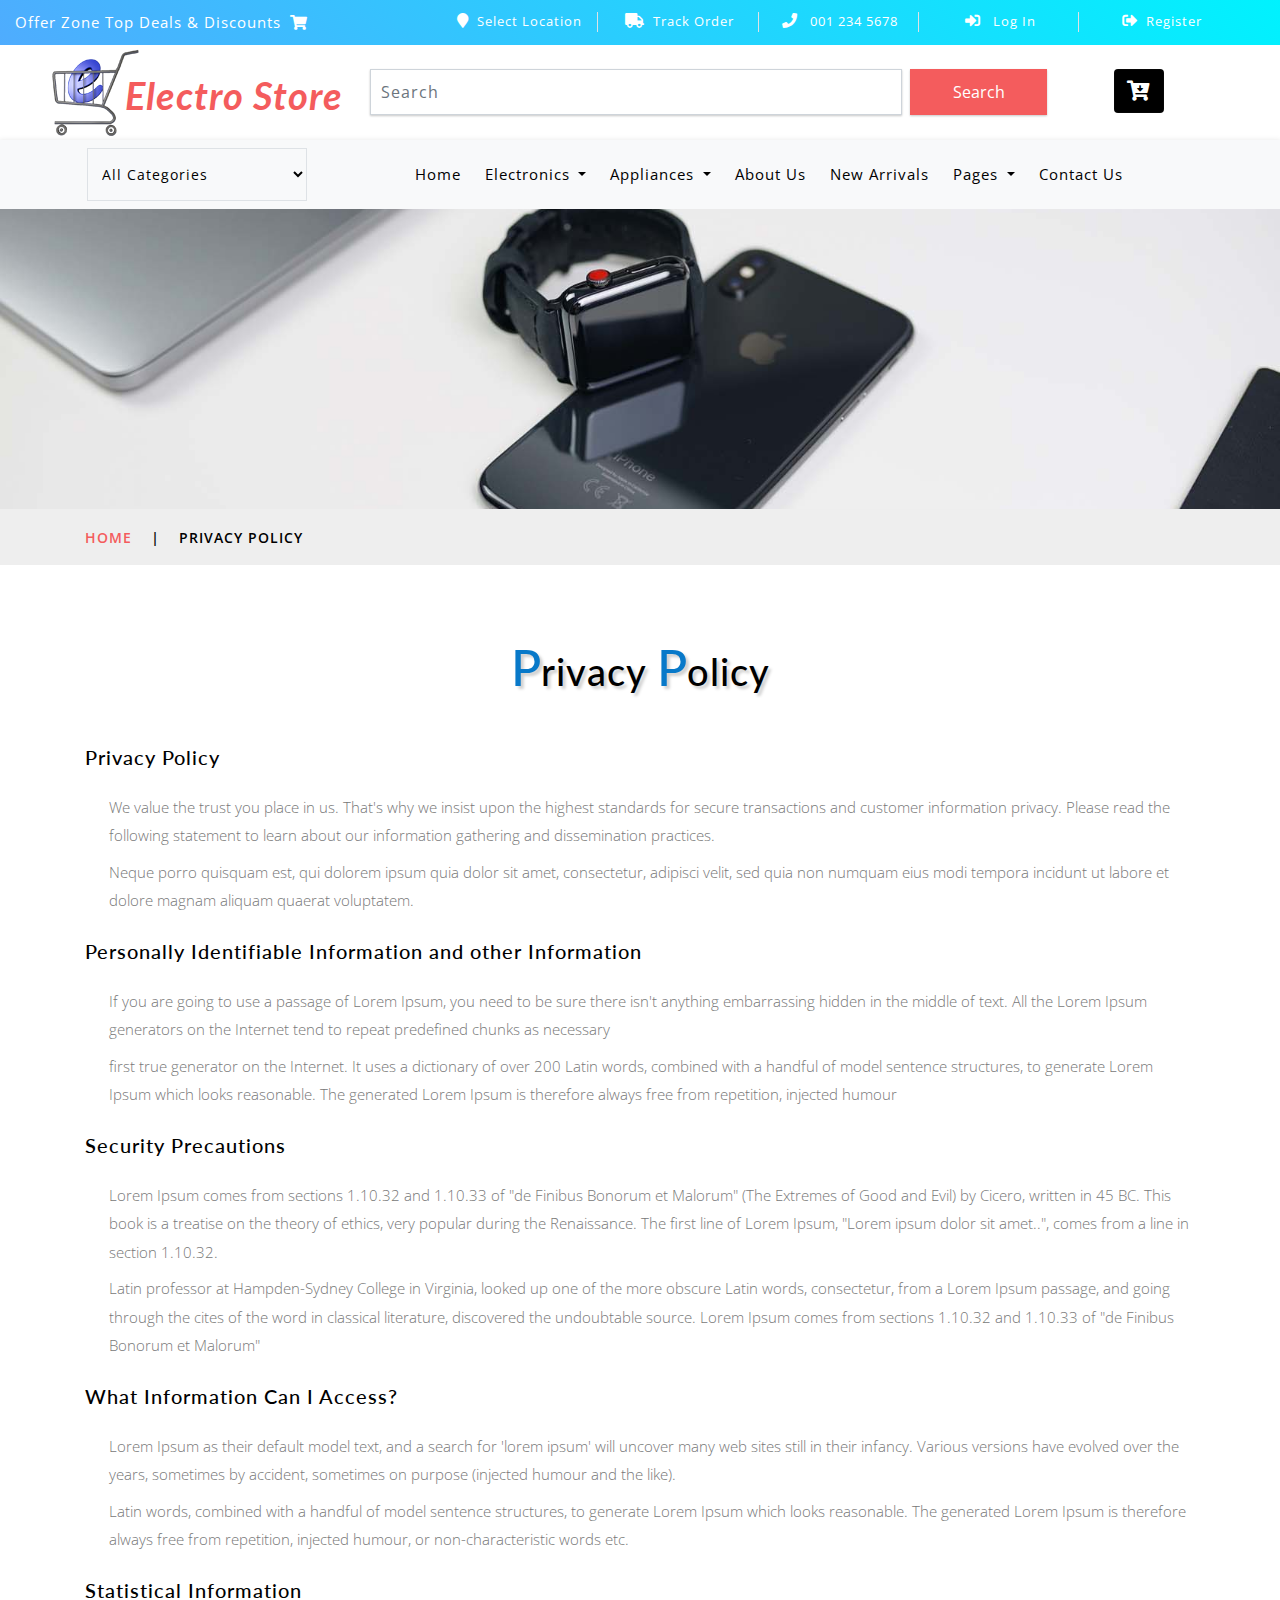
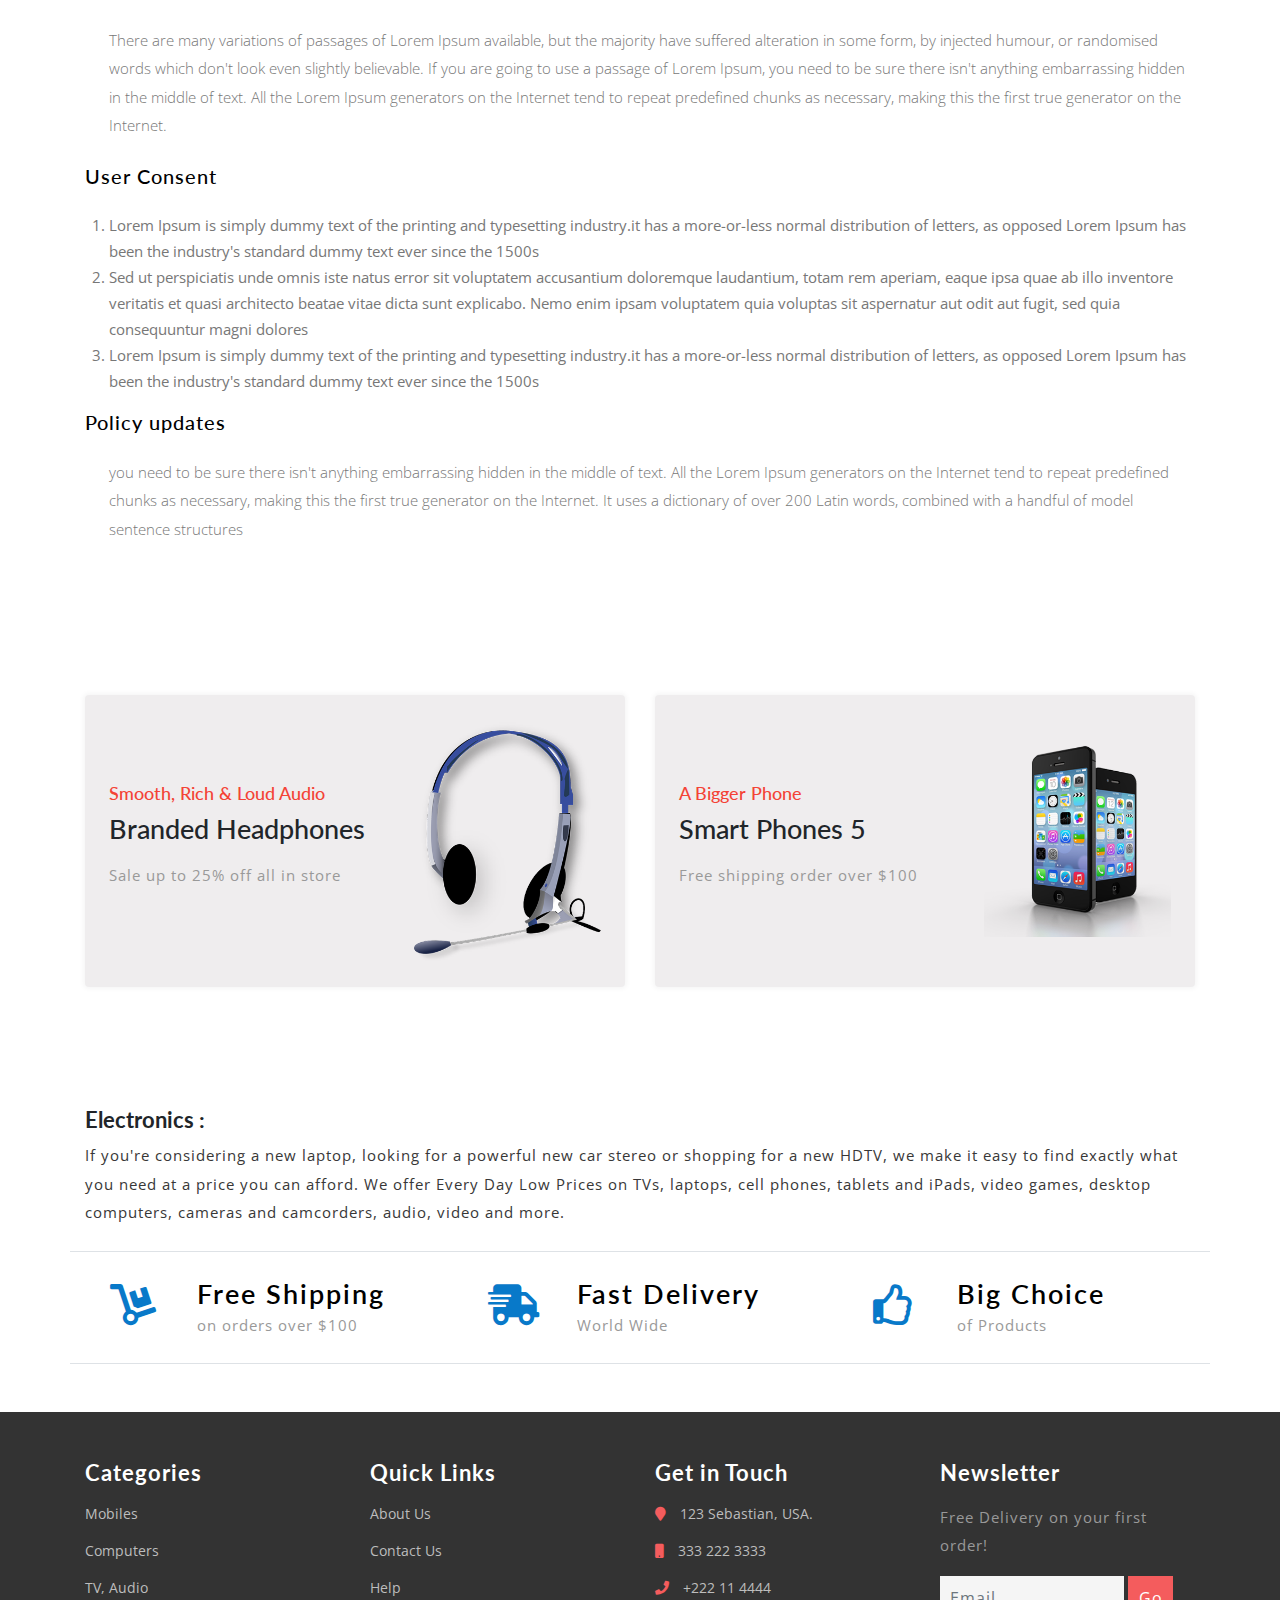
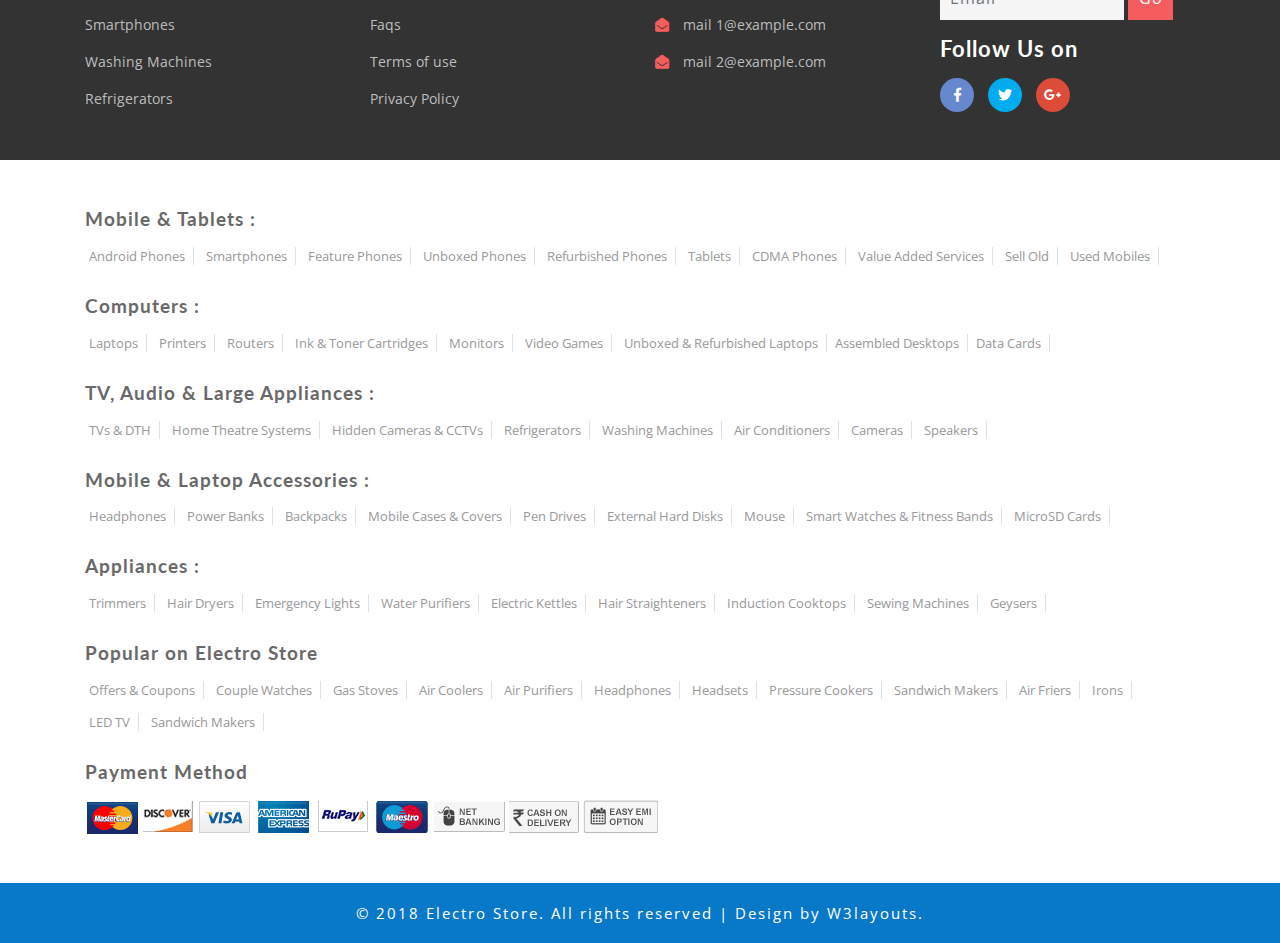
<file: privacy.html>
<!--
Author: W3layouts
Author URL: http://w3layouts.com
License: Creative Commons Attribution 3.0 Unported
License URL: http://creativecommons.org/licenses/by/3.0/
-->
<!DOCTYPE html>
<html lang="zxx">

<head>
	<title>Electro Store Ecommerce Category Bootstrap Responsive Web Template | Privacy Policy :: w3layouts</title>
	<!-- Meta tag Keywords -->
	<meta name="viewport" content="width=device-width, initial-scale=1">
	<meta charset="UTF-8" />
	<meta name="keywords" content="Electro Store Responsive web template, Bootstrap Web Templates, Flat Web Templates, Android Compatible web template, Smartphone Compatible web template, free webdesigns for Nokia, Samsung, LG, SonyEricsson, Motorola web design"
	/>
	<script>
		addEventListener("load", function () {
			setTimeout(hideURLbar, 0);
		}, false);

		function hideURLbar() {
			window.scrollTo(0, 1);
		}
	</script>
	<!-- //Meta tag Keywords -->

	<!-- Custom-Files -->
	<link href="css/bootstrap.css" rel="stylesheet" type="text/css" media="all" />
	<!-- Bootstrap css -->
	<link href="css/style.css" rel="stylesheet" type="text/css" media="all" />
	<!-- Main css -->
	<link rel="stylesheet" href="css/fontawesome-all.css">
	<!-- Font-Awesome-Icons-CSS -->
	<link href="css/popuo-box.css" rel="stylesheet" type="text/css" media="all" />
	<!-- pop-up-box -->
	<link href="css/menu.css" rel="stylesheet" type="text/css" media="all" />
	<!-- menu style -->
	<!-- //Custom-Files -->

	<!-- web fonts -->
	<link href="//fonts.googleapis.com/css?family=Lato:100,100i,300,300i,400,400i,700,700i,900,900i&amp;subset=latin-ext" rel="stylesheet">
	<link href="//fonts.googleapis.com/css?family=Open+Sans:300,300i,400,400i,600,600i,700,700i,800,800i&amp;subset=cyrillic,cyrillic-ext,greek,greek-ext,latin-ext,vietnamese"
	    rel="stylesheet">
	<!-- //web fonts -->

</head>

<body>
	<!-- top-header -->
	<div class="agile-main-top">
		<div class="container-fluid">
			<div class="row main-top-w3l py-2">
				<div class="col-lg-4 header-most-top">
					<p class="text-white text-lg-left text-center">Offer Zone Top Deals & Discounts
						<i class="fas fa-shopping-cart ml-1"></i>
					</p>
				</div>
				<div class="col-lg-8 header-right mt-lg-0 mt-2">
					<!-- header lists -->
					<ul>
						<li class="text-center border-right text-white">
							<a class="play-icon popup-with-zoom-anim text-white" href="#small-dialog1">
								<i class="fas fa-map-marker mr-2"></i>Select Location</a>
						</li>
						<li class="text-center border-right text-white">
							<a href="#" data-toggle="modal" data-target="#exampleModal" class="text-white">
								<i class="fas fa-truck mr-2"></i>Track Order</a>
						</li>
						<li class="text-center border-right text-white">
							<i class="fas fa-phone mr-2"></i> 001 234 5678
						</li>
						<li class="text-center border-right text-white">
							<a href="#" data-toggle="modal" data-target="#exampleModal" class="text-white">
								<i class="fas fa-sign-in-alt mr-2"></i> Log In </a>
						</li>
						<li class="text-center text-white">
							<a href="#" data-toggle="modal" data-target="#exampleModal2" class="text-white">
								<i class="fas fa-sign-out-alt mr-2"></i>Register </a>
						</li>
					</ul>
					<!-- //header lists -->
				</div>
			</div>
		</div>
	</div>

	<!-- Button trigger modal(select-location) -->
	<div id="small-dialog1" class="mfp-hide">
		<div class="select-city">
			<h3>
				<i class="fas fa-map-marker"></i> Please Select Your Location</h3>
			<select class="list_of_cities">
				<optgroup label="Popular Cities">
					<option selected style="display:none;color:#eee;">Select City</option>
					<option>Birmingham</option>
					<option>Anchorage</option>
					<option>Phoenix</option>
					<option>Little Rock</option>
					<option>Los Angeles</option>
					<option>Denver</option>
					<option>Bridgeport</option>
					<option>Wilmington</option>
					<option>Jacksonville</option>
					<option>Atlanta</option>
					<option>Honolulu</option>
					<option>Boise</option>
					<option>Chicago</option>
					<option>Indianapolis</option>
				</optgroup>
				<optgroup label="Alabama">
					<option>Birmingham</option>
					<option>Montgomery</option>
					<option>Mobile</option>
					<option>Huntsville</option>
					<option>Tuscaloosa</option>
				</optgroup>
				<optgroup label="Alaska">
					<option>Anchorage</option>
					<option>Fairbanks</option>
					<option>Juneau</option>
					<option>Sitka</option>
					<option>Ketchikan</option>
				</optgroup>
				<optgroup label="Arizona">
					<option>Phoenix</option>
					<option>Tucson</option>
					<option>Mesa</option>
					<option>Chandler</option>
					<option>Glendale</option>
				</optgroup>
				<optgroup label="Arkansas">
					<option>Little Rock</option>
					<option>Fort Smith</option>
					<option>Fayetteville</option>
					<option>Springdale</option>
					<option>Jonesboro</option>
				</optgroup>
				<optgroup label="California">
					<option>Los Angeles</option>
					<option>San Diego</option>
					<option>San Jose</option>
					<option>San Francisco</option>
					<option>Fresno</option>
				</optgroup>
				<optgroup label="Colorado">
					<option>Denver</option>
					<option>Colorado</option>
					<option>Aurora</option>
					<option>Fort Collins</option>
					<option>Lakewood</option>
				</optgroup>
				<optgroup label="Connecticut">
					<option>Bridgeport</option>
					<option>New Haven</option>
					<option>Hartford</option>
					<option>Stamford</option>
					<option>Waterbury</option>
				</optgroup>
				<optgroup label="Delaware">
					<option>Wilmington</option>
					<option>Dover</option>
					<option>Newark</option>
					<option>Bear</option>
					<option>Middletown</option>
				</optgroup>
				<optgroup label="Florida">
					<option>Jacksonville</option>
					<option>Miami</option>
					<option>Tampa</option>
					<option>St. Petersburg</option>
					<option>Orlando</option>
				</optgroup>
				<optgroup label="Georgia">
					<option>Atlanta</option>
					<option>Augusta</option>
					<option>Columbus</option>
					<option>Savannah</option>
					<option>Athens</option>
				</optgroup>
				<optgroup label="Hawaii">
					<option>Honolulu</option>
					<option>Pearl City</option>
					<option>Hilo</option>
					<option>Kailua</option>
					<option>Waipahu</option>
				</optgroup>
				<optgroup label="Idaho">
					<option>Boise</option>
					<option>Nampa</option>
					<option>Meridian</option>
					<option>Idaho Falls</option>
					<option>Pocatello</option>
				</optgroup>
				<optgroup label="Illinois">
					<option>Chicago</option>
					<option>Aurora</option>
					<option>Rockford</option>
					<option>Joliet</option>
					<option>Naperville</option>
				</optgroup>
				<optgroup label="Indiana">
					<option>Indianapolis</option>
					<option>Fort Wayne</option>
					<option>Evansville</option>
					<option>South Bend</option>
					<option>Hammond</option>
				</optgroup>
				<optgroup label="Iowa">
					<option>Des Moines</option>
					<option>Cedar Rapids</option>
					<option>Davenport</option>
					<option>Sioux City</option>
					<option>Waterloo</option>
				</optgroup>
				<optgroup label="Kansas">
					<option>Wichita</option>
					<option>Overland Park</option>
					<option>Kansas City</option>
					<option>Topeka</option>
					<option>Olathe </option>
				</optgroup>
				<optgroup label="Kentucky">
					<option>Louisville</option>
					<option>Lexington</option>
					<option>Bowling Green</option>
					<option>Owensboro</option>
					<option>Covington</option>
				</optgroup>
				<optgroup label="Louisiana">
					<option>New Orleans</option>
					<option>Baton Rouge</option>
					<option>Shreveport</option>
					<option>Metairie</option>
					<option>Lafayette</option>
				</optgroup>
				<optgroup label="Maine">
					<option>Portland</option>
					<option>Lewiston</option>
					<option>Bangor</option>
					<option>South Portland</option>
					<option>Auburn</option>
				</optgroup>
				<optgroup label="Maryland">
					<option>Baltimore</option>
					<option>Frederick</option>
					<option>Rockville</option>
					<option>Gaithersburg</option>
					<option>Bowie</option>
				</optgroup>
				<optgroup label="Massachusetts">
					<option>Boston</option>
					<option>Worcester</option>
					<option>Springfield</option>
					<option>Lowell</option>
					<option>Cambridge</option>
				</optgroup>
				<optgroup label="Michigan">
					<option>Detroit</option>
					<option>Grand Rapids</option>
					<option>Warren</option>
					<option>Sterling Heights</option>
					<option>Lansing</option>
				</optgroup>
				<optgroup label="Minnesota">
					<option>Minneapolis</option>
					<option>St. Paul</option>
					<option>Rochester</option>
					<option>Duluth</option>
					<option>Bloomington</option>
				</optgroup>
				<optgroup label="Mississippi">
					<option>Jackson</option>
					<option>Gulfport</option>
					<option>Southaven</option>
					<option>Hattiesburg</option>
					<option>Biloxi</option>
				</optgroup>
				<optgroup label="Missouri">
					<option>Kansas City</option>
					<option>St. Louis</option>
					<option>Springfield</option>
					<option>Independence</option>
					<option>Columbia</option>
				</optgroup>
				<optgroup label="Montana">
					<option>Billings</option>
					<option>Missoula</option>
					<option>Great Falls</option>
					<option>Bozeman</option>
					<option>Butte-Silver Bow</option>
				</optgroup>
				<optgroup label="Nebraska">
					<option>Omaha</option>
					<option>Lincoln</option>
					<option>Bellevue</option>
					<option>Grand Island</option>
					<option>Kearney</option>
				</optgroup>
				<optgroup label="Nevada">
					<option>Las Vegas</option>
					<option>Henderson</option>
					<option>North Las Vegas</option>
					<option>Reno</option>
					<option>Sunrise Manor</option>
				</optgroup>
				<optgroup label="New Hampshire">
					<option>Manchesters</option>
					<option>Nashua</option>
					<option>Concord</option>
					<option>Dover</option>
					<option>Rochester</option>
				</optgroup>
				<optgroup label="New Jersey">
					<option>Newark</option>
					<option>Jersey City</option>
					<option>Paterson</option>
					<option>Elizabeth</option>
					<option>Edison</option>
				</optgroup>
				<optgroup label="New Mexico">
					<option>Albuquerque</option>
					<option>Las Cruces</option>
					<option>Rio Rancho</option>
					<option>Santa Fe</option>
					<option>Roswell</option>
				</optgroup>
				<optgroup label="New York">
					<option>New York</option>
					<option>Buffalo</option>
					<option>Rochester</option>
					<option>Yonkers</option>
					<option>Syracuse</option>
				</optgroup>
				<optgroup label="North Carolina">
					<option>Charlotte</option>
					<option>Raleigh</option>
					<option>Greensboro</option>
					<option>Winston-Salem</option>
					<option>Durham</option>
				</optgroup>
				<optgroup label="North Dakota">
					<option>Fargo</option>
					<option>Bismarck</option>
					<option>Grand Forks</option>
					<option>Minot</option>
					<option>West Fargo</option>
				</optgroup>
				<optgroup label="Ohio">
					<option>Columbus</option>
					<option>Cleveland</option>
					<option>Cincinnati</option>
					<option>Toledo</option>
					<option>Akron</option>
				</optgroup>
				<optgroup label="Oklahoma">
					<option>Oklahoma City</option>
					<option>Tulsa</option>
					<option>Norman</option>
					<option>Broken Arrow</option>
					<option>Lawton</option>
				</optgroup>
				<optgroup label="Oregon">
					<option>Portland</option>
					<option>Eugene</option>
					<option>Salem</option>
					<option>Gresham</option>
					<option>Hillsboro</option>
				</optgroup>
				<optgroup label="Pennsylvania">
					<option>Philadelphia</option>
					<option>Pittsburgh</option>
					<option>Allentown</option>
					<option>Erie</option>
					<option>Reading</option>
				</optgroup>
				<optgroup label="Rhode Island">
					<option>Providence</option>
					<option>Warwick</option>
					<option>Cranston</option>
					<option>Pawtucket</option>
					<option>East Providence</option>
				</optgroup>
				<optgroup label="South Carolina">
					<option>Columbia</option>
					<option>Charleston</option>
					<option>North Charleston</option>
					<option>Mount Pleasant</option>
					<option>Rock Hill</option>
				</optgroup>
				<optgroup label="South Dakota">
					<option>Sioux Falls</option>
					<option>Rapid City</option>
					<option>Aberdeen</option>
					<option>Brookings</option>
					<option>Watertown</option>
				</optgroup>
				<optgroup label="Tennessee">
					<option>Memphis</option>
					<option>Nashville</option>
					<option>Knoxville</option>
					<option>Chattanooga</option>
					<option>Clarksville</option>
				</optgroup>
				<optgroup label="Texas">
					<option>Houston</option>
					<option>San Antonio</option>
					<option>Dallas</option>
					<option>Austin</option>
					<option>Fort Worth</option>
				</optgroup>
				<optgroup label="Utah">
					<option>Salt Lake City</option>
					<option>West Valley City</option>
					<option>Provo</option>
					<option>West Jordan</option>
					<option>Orem</option>
				</optgroup>
				<optgroup label="Vermont">
					<option>Burlington</option>
					<option>Essex</option>
					<option>South Burlington</option>
					<option>Colchester</option>
					<option>Rutland</option>
				</optgroup>
				<optgroup label="Virginia">
					<option>Virginia Beach</option>
					<option>Norfolk</option>
					<option>Chesapeake</option>
					<option>Arlington</option>
					<option>Richmond</option>
				</optgroup>
				<optgroup label="Washington">
					<option>Seattle</option>
					<option>Spokane</option>
					<option>Tacoma</option>
					<option>Vancouver</option>
					<option>Bellevue</option>
				</optgroup>
				<optgroup label="West Virginia">
					<option>Charleston</option>
					<option>Huntington</option>
					<option>Parkersburg</option>
					<option>Morgantown</option>
					<option>Wheeling</option>
				</optgroup>
				<optgroup label="Wisconsin">
					<option>Milwaukee</option>
					<option>Madison</option>
					<option>Green Bay</option>
					<option>Kenosha</option>
					<option>Racine</option>
				</optgroup>
				<optgroup label="Wyoming">
					<option>Cheyenne</option>
					<option>Casper</option>
					<option>Laramie</option>
					<option>Gillette</option>
					<option>Rock Springs</option>
				</optgroup>
			</select>
			<div class="clearfix"></div>
		</div>
	</div>
	<!-- //shop locator (popup) -->

	<!-- modals -->
	<!-- log in -->
	<div class="modal fade" id="exampleModal" tabindex="-1" role="dialog" aria-hidden="true">
		<div class="modal-dialog" role="document">
			<div class="modal-content">
				<div class="modal-header">
					<h5 class="modal-title text-center">Log In</h5>
					<button type="button" class="close" data-dismiss="modal" aria-label="Close">
						<span aria-hidden="true">&times;</span>
					</button>
				</div>
				<div class="modal-body">
					<form action="#" method="post">
						<div class="form-group">
							<label class="col-form-label">Username</label>
							<input type="text" class="form-control" placeholder=" " name="Name" required="">
						</div>
						<div class="form-group">
							<label class="col-form-label">Password</label>
							<input type="password" class="form-control" placeholder=" " name="Password" required="">
						</div>
						<div class="right-w3l">
							<input type="submit" class="form-control" value="Log in">
						</div>
						<div class="sub-w3l">
							<div class="custom-control custom-checkbox mr-sm-2">
								<input type="checkbox" class="custom-control-input" id="customControlAutosizing">
								<label class="custom-control-label" for="customControlAutosizing">Remember me?</label>
							</div>
						</div>
						<p class="text-center dont-do mt-3">Don't have an account?
							<a href="#" data-toggle="modal" data-target="#exampleModal2">
								Register Now</a>
						</p>
					</form>
				</div>
			</div>
		</div>
	</div>
	<!-- register -->
	<div class="modal fade" id="exampleModal2" tabindex="-1" role="dialog" aria-hidden="true">
		<div class="modal-dialog" role="document">
			<div class="modal-content">
				<div class="modal-header">
					<h5 class="modal-title">Register</h5>
					<button type="button" class="close" data-dismiss="modal" aria-label="Close">
						<span aria-hidden="true">&times;</span>
					</button>
				</div>
				<div class="modal-body">
					<form action="#" method="post">
						<div class="form-group">
							<label class="col-form-label">Your Name</label>
							<input type="text" class="form-control" placeholder=" " name="Name" required="">
						</div>
						<div class="form-group">
							<label class="col-form-label">Email</label>
							<input type="email" class="form-control" placeholder=" " name="Email" required="">
						</div>
						<div class="form-group">
							<label class="col-form-label">Password</label>
							<input type="password" class="form-control" placeholder=" " name="Password" id="password1" required="">
						</div>
						<div class="form-group">
							<label class="col-form-label">Confirm Password</label>
							<input type="password" class="form-control" placeholder=" " name="Confirm Password" id="password2" required="">
						</div>
						<div class="right-w3l">
							<input type="submit" class="form-control" value="Register">
						</div>
						<div class="sub-w3l">
							<div class="custom-control custom-checkbox mr-sm-2">
								<input type="checkbox" class="custom-control-input" id="customControlAutosizing2">
								<label class="custom-control-label" for="customControlAutosizing2">I Accept to the Terms & Conditions</label>
							</div>
						</div>
					</form>
				</div>
			</div>
		</div>
	</div>
	<!-- //modal -->
	<!-- //top-header -->

	<!-- header-bottom-->
	<div class="header-bot">
		<div class="container">
			<div class="row header-bot_inner_wthreeinfo_header_mid">
				<!-- logo -->
				<div class="col-md-3 logo_agile">
					<h1 class="text-center">
						<a href="index.html" class="font-weight-bold font-italic">
							<img src="images/logo2.png" alt=" " class="img-fluid">Electro Store
						</a>
					</h1>
				</div>
				<!-- //logo -->
				<!-- header-bot -->
				<div class="col-md-9 header mt-4 mb-md-0 mb-4">
					<div class="row">
						<!-- search -->
						<div class="col-10 agileits_search">
							<form class="form-inline" action="#" method="post">
								<input class="form-control mr-sm-2" type="search" placeholder="Search" aria-label="Search" required>
								<button class="btn my-2 my-sm-0" type="submit">Search</button>
							</form>
						</div>
						<!-- //search -->
						<!-- cart details -->
						<div class="col-2 top_nav_right text-center mt-sm-0 mt-2">
							<div class="wthreecartaits wthreecartaits2 cart cart box_1">
								<form action="#" method="post" class="last">
									<input type="hidden" name="cmd" value="_cart">
									<input type="hidden" name="display" value="1">
									<button class="btn w3view-cart" type="submit" name="submit" value="">
										<i class="fas fa-cart-arrow-down"></i>
									</button>
								</form>
							</div>
						</div>
						<!-- //cart details -->
					</div>
				</div>
			</div>
		</div>
	</div>
	<!-- shop locator (popup) -->
	<!-- //header-bottom -->
	<!-- navigation -->
	<div class="navbar-inner">
		<div class="container">
			<nav class="navbar navbar-expand-lg navbar-light bg-light">
				<div class="agileits-navi_search">
					<form action="#" method="post">
						<select id="agileinfo-nav_search" name="agileinfo_search" class="border" required="">
							<option value="">All Categories</option>
							<option value="Televisions">Televisions</option>
							<option value="Headphones">Headphones</option>
							<option value="Computers">Computers</option>
							<option value="Appliances">Appliances</option>
							<option value="Mobiles">Mobiles</option>
							<option value="Fruits &amp; Vegetables">Tv &amp; Video</option>
							<option value="iPad & Tablets">iPad & Tablets</option>
							<option value="Cameras & Camcorders">Cameras & Camcorders</option>
							<option value="Home Audio & Theater">Home Audio & Theater</option>
						</select>
					</form>
				</div>
				<button class="navbar-toggler" type="button" data-toggle="collapse" data-target="#navbarSupportedContent" aria-controls="navbarSupportedContent"
				    aria-expanded="false" aria-label="Toggle navigation">
					<span class="navbar-toggler-icon"></span>
				</button>
				<div class="collapse navbar-collapse" id="navbarSupportedContent">
					<ul class="navbar-nav ml-auto text-center mr-xl-5">
						<li class="nav-item mr-lg-2 mb-lg-0 mb-2">
							<a class="nav-link" href="index.html">Home
								<span class="sr-only">(current)</span>
							</a>
						</li>
						<li class="nav-item dropdown mr-lg-2 mb-lg-0 mb-2">
							<a class="nav-link dropdown-toggle" href="#" role="button" data-toggle="dropdown" aria-haspopup="true" aria-expanded="false">
								Electronics
							</a>
							<div class="dropdown-menu">
								<div class="agile_inner_drop_nav_info p-4">
									<h5 class="mb-3">Mobiles, Computers</h5>
									<div class="row">
										<div class="col-sm-6 multi-gd-img">
											<ul class="multi-column-dropdown">
												<li>
													<a href="product.html">All Mobile Phones</a>
												</li>
												<li>
													<a href="product.html">All Mobile Accessories</a>
												</li>
												<li>
													<a href="product.html">Cases & Covers</a>
												</li>
												<li>
													<a href="product.html">Screen Protectors</a>
												</li>
												<li>
													<a href="product.html">Power Banks</a>
												</li>
												<li>
													<a href="product.html">All Certified Refurbished</a>
												</li>
												<li>
													<a href="product.html">Tablets</a>
												</li>
												<li>
													<a href="product.html">Wearable Devices</a>
												</li>
												<li>
													<a href="product.html">Smart Home</a>
												</li>
											</ul>
										</div>
										<div class="col-sm-6 multi-gd-img">
											<ul class="multi-column-dropdown">
												<li>
													<a href="product.html">Laptops</a>
												</li>
												<li>
													<a href="product.html">Drives & Storage</a>
												</li>
												<li>
													<a href="product.html">Printers & Ink</a>
												</li>
												<li>
													<a href="product.html">Networking Devices</a>
												</li>
												<li>
													<a href="product.html">Computer Accessories</a>
												</li>
												<li>
													<a href="product.html">Game Zone</a>
												</li>
												<li>
													<a href="product.html">Software</a>
												</li>
											</ul>
										</div>
									</div>
								</div>
							</div>
						</li>
						<li class="nav-item dropdown mr-lg-2 mb-lg-0 mb-2">
							<a class="nav-link dropdown-toggle" href="#" role="button" data-toggle="dropdown" aria-haspopup="true" aria-expanded="false">
								Appliances
							</a>
							<div class="dropdown-menu">
								<div class="agile_inner_drop_nav_info p-4">
									<h5 class="mb-3">TV, Appliances, Electronics</h5>
									<div class="row">
										<div class="col-sm-6 multi-gd-img">
											<ul class="multi-column-dropdown">
												<li>
													<a href="product2.html">Televisions</a>
												</li>
												<li>
													<a href="product2.html">Home Entertainment Systems</a>
												</li>
												<li>
													<a href="product2.html">Headphones</a>
												</li>
												<li>
													<a href="product2.html">Speakers</a>
												</li>
												<li>
													<a href="product2.html">MP3, Media Players & Accessories</a>
												</li>
												<li>
													<a href="product2.html">Audio & Video Accessories</a>
												</li>
												<li>
													<a href="product2.html">Cameras</a>
												</li>
												<li>
													<a href="product2.html">DSLR Cameras</a>
												</li>
												<li>
													<a href="product2.html">Camera Accessories</a>
												</li>
											</ul>
										</div>
										<div class="col-sm-6 multi-gd-img">
											<ul class="multi-column-dropdown">
												<li>
													<a href="product2.html">Musical Instruments</a>
												</li>
												<li>
													<a href="product2.html">Gaming Consoles</a>
												</li>
												<li>
													<a href="product2.html">All Electronics</a>
												</li>
												<li>
													<a href="product2.html">Air Conditioners</a>
												</li>
												<li>
													<a href="product2.html">Refrigerators</a>
												</li>
												<li>
													<a href="product2.html">Washing Machines</a>
												</li>
												<li>
													<a href="product2.html">Kitchen & Home Appliances</a>
												</li>
												<li>
													<a href="product2.html">Heating & Cooling Appliances</a>
												</li>
												<li>
													<a href="product2.html">All Appliances</a>
												</li>
											</ul>
										</div>
									</div>
								</div>
							</div>
						</li>
						<li class="nav-item mr-lg-2 mb-lg-0 mb-2">
							<a class="nav-link" href="about.html">About Us</a>
						</li>
						<li class="nav-item mr-lg-2 mb-lg-0 mb-2">
							<a class="nav-link" href="product.html">New Arrivals</a>
						</li>
						<li class="nav-item dropdown mr-lg-2 mb-lg-0 mb-2">
							<a class="nav-link dropdown-toggle" href="#" role="button" data-toggle="dropdown" aria-haspopup="true" aria-expanded="false">
								Pages
							</a>
							<div class="dropdown-menu">
								<a class="dropdown-item" href="product.html">Product 1</a>
								<a class="dropdown-item" href="product2.html">Product 2</a>
								<div class="dropdown-divider"></div>
								<a class="dropdown-item" href="single.html">Single Product 1</a>
								<a class="dropdown-item" href="single2.html">Single Product 2</a>
								<div class="dropdown-divider"></div>
								<a class="dropdown-item" href="checkout.html">Checkout Page</a>
								<a class="dropdown-item" href="payment.html">Payment Page</a>
							</div>
						</li>
						<li class="nav-item">
							<a class="nav-link" href="contact.html">Contact Us</a>
						</li>
					</ul>
				</div>
			</nav>
		</div>
	</div>
	<!-- //navigation -->

	<!-- banner-2 -->
	<div class="page-head_agile_info_w3l">

	</div>
	<!-- //banner-2 -->
	<!-- page -->
	<div class="services-breadcrumb">
		<div class="agile_inner_breadcrumb">
			<div class="container">
				<ul class="w3_short">
					<li>
						<a href="index.html">Home</a>
						<i>|</i>
					</li>
					<li>Privacy Policy</li>
				</ul>
			</div>
		</div>
	</div>
	<!-- //page -->

	<!-- privacy -->
	<div class="terms py-sm-5 py-4">
		<div class="container py-xl-4 py-lg-2">
			<!-- tittle heading -->
			<h3 class="tittle-w3l text-center mb-lg-5 mb-sm-4 mb-3">
				<span>P</span>rivacy
				<span>P</span>olicy</h3>
			<!-- //tittle heading -->
			<h6 class="my-md-4 my-3">Privacy Policy</h6>
			<p class="font-weight-light pl-sm-4 mb-2">We value the trust you place in us. That's why we insist upon the highest standards for secure transactions and customer
				information privacy. Please read the following statement to learn about our information gathering and dissemination practices.
			</p>
			<p class="font-weight-light pl-sm-4 mb-2">Neque porro quisquam est, qui dolorem ipsum quia dolor sit amet, consectetur, adipisci velit, sed quia non numquam eius
				modi tempora incidunt ut labore et dolore magnam aliquam quaerat voluptatem. </p>

			<h6 class="my-md-4 my-3">Personally Identifiable Information and other Information</h6>
			<p class="font-weight-light pl-sm-4 mb-2">If you are going to use a passage of Lorem Ipsum, you need to be sure there isn't anything embarrassing hidden in the
				middle of text. All the Lorem Ipsum generators on the Internet tend to repeat predefined chunks as necessary</p>
			<p class="font-weight-light pl-sm-4 mb-2">first true generator on the Internet. It uses a dictionary of over 200 Latin words, combined with a handful of model sentence
				structures, to generate Lorem Ipsum which looks reasonable. The generated Lorem Ipsum is therefore always free from repetition,
				injected humour</p>

			<h6 class="my-md-4 my-3">Security Precautions</h6>
			<p class="font-weight-light pl-sm-4 mb-2">Lorem Ipsum comes from sections 1.10.32 and 1.10.33 of "de Finibus Bonorum et Malorum" (The Extremes of Good and Evil)
				by Cicero, written in 45 BC. This book is a treatise on the theory of ethics, very popular during the Renaissance. The
				first line of Lorem Ipsum, "Lorem ipsum dolor sit amet..", comes from a line in section 1.10.32.</p>
			<p class="font-weight-light pl-sm-4 mb-2">Latin professor at Hampden-Sydney College in Virginia, looked up one of the more obscure Latin words, consectetur, from
				a Lorem Ipsum passage, and going through the cites of the word in classical literature, discovered the undoubtable source.
				Lorem Ipsum comes from sections 1.10.32 and 1.10.33 of "de Finibus Bonorum et Malorum"</p>

			<h6 class="my-md-4 my-3">What Information Can I Access?</h6>
			<p class="font-weight-light pl-sm-4 mb-2"> Lorem Ipsum as their default model text, and a search for 'lorem ipsum' will uncover many web sites still in their infancy.
				Various versions have evolved over the years, sometimes by accident, sometimes on purpose (injected humour and the like).</p>
			<p class="font-weight-light pl-sm-4 mb-2"> Latin words, combined with a handful of model sentence structures, to generate Lorem Ipsum which looks reasonable. The
				generated Lorem Ipsum is therefore always free from repetition, injected humour, or non-characteristic words etc.</p>

			<h6 class="my-md-4 my-3">Statistical Information</h6>
			<p class="font-weight-light pl-sm-4 mb-2">There are many variations of passages of Lorem Ipsum available, but the majority have suffered alteration in some form,
				by injected humour, or randomised words which don't look even slightly believable. If you are going to use a passage
				of Lorem Ipsum, you need to be sure there isn't anything embarrassing hidden in the middle of text. All the Lorem Ipsum
				generators on the Internet tend to repeat predefined chunks as necessary, making this the first true generator on the
				Internet.
			</p>

			<h6 class="my-md-4 my-3">User Consent</h6>
			<ol start="1" class="pl-sm-4 pl-3">
				<li>Lorem Ipsum is simply dummy text of the printing and typesetting industry.it has a more-or-less normal distribution of
					letters, as opposed Lorem Ipsum has been the industry's standard dummy text ever since the 1500s</li>
				<li>Sed ut perspiciatis unde omnis iste natus error sit voluptatem accusantium doloremque laudantium, totam rem aperiam,
					eaque ipsa quae ab illo inventore veritatis et quasi architecto beatae vitae dicta sunt explicabo. Nemo enim ipsam voluptatem
					quia voluptas sit aspernatur aut odit aut fugit, sed quia consequuntur magni dolores</li>
				<li>Lorem Ipsum is simply dummy text of the printing and typesetting industry.it has a more-or-less normal distribution of
					letters, as opposed Lorem Ipsum has been the industry's standard dummy text ever since the 1500s</li>
			</ol>
			<h6 class="mb-md-4 mb-3">Policy updates</h6>
			<p class="font-weight-light pl-sm-4 mb-2"> you need to be sure there isn't anything embarrassing hidden in the middle of text. All the Lorem Ipsum generators on
				the Internet tend to repeat predefined chunks as necessary, making this the first true generator on the Internet. It
				uses a dictionary of over 200 Latin words, combined with a handful of model sentence structures</p>
		</div>
	</div>
	<!-- //privacy -->

	<!-- middle section -->
	<div class="join-w3l1 py-sm-5 py-4">
		<div class="container py-xl-4 py-lg-2">
			<div class="row">
				<div class="col-lg-6">
					<div class="join-agile text-left p-4">
						<div class="row">
							<div class="col-sm-7 offer-name">
								<h6>Smooth, Rich & Loud Audio</h6>
								<h4 class="mt-2 mb-3">Branded Headphones</h4>
								<p>Sale up to 25% off all in store</p>
							</div>
							<div class="col-sm-5 offerimg-w3l">
								<img src="images/off1.png" alt="" class="img-fluid">
							</div>
						</div>
					</div>
				</div>
				<div class="col-lg-6 mt-lg-0 mt-5">
					<div class="join-agile text-left p-4">
						<div class="row ">
							<div class="col-sm-7 offer-name">
								<h6>A Bigger Phone</h6>
								<h4 class="mt-2 mb-3">Smart Phones 5</h4>
								<p>Free shipping order over $100</p>
							</div>
							<div class="col-sm-5 offerimg-w3l">
								<img src="images/off2.png" alt="" class="img-fluid">
							</div>
						</div>
					</div>
				</div>
			</div>
		</div>
	</div>
	<!-- middle section -->

	<!-- footer -->
	<footer>
		<div class="footer-top-first">
			<div class="container py-md-5 py-sm-4 py-3">
				<!-- footer first section -->
				<h2 class="footer-top-head-w3l font-weight-bold mb-2">Electronics :</h2>
				<p class="footer-main mb-4">
					If you're considering a new laptop, looking for a powerful new car stereo or shopping for a new HDTV, we make it easy to
					find exactly what you need at a price you can afford. We offer Every Day Low Prices on TVs, laptops, cell phones, tablets
					and iPads, video games, desktop computers, cameras and camcorders, audio, video and more.</p>
				<!-- //footer first section -->
				<!-- footer second section -->
				<div class="row w3l-grids-footer border-top border-bottom py-sm-4 py-3">
					<div class="col-md-4 offer-footer">
						<div class="row">
							<div class="col-4 icon-fot">
								<i class="fas fa-dolly"></i>
							</div>
							<div class="col-8 text-form-footer">
								<h3>Free Shipping</h3>
								<p>on orders over $100</p>
							</div>
						</div>
					</div>
					<div class="col-md-4 offer-footer my-md-0 my-4">
						<div class="row">
							<div class="col-4 icon-fot">
								<i class="fas fa-shipping-fast"></i>
							</div>
							<div class="col-8 text-form-footer">
								<h3>Fast Delivery</h3>
								<p>World Wide</p>
							</div>
						</div>
					</div>
					<div class="col-md-4 offer-footer">
						<div class="row">
							<div class="col-4 icon-fot">
								<i class="far fa-thumbs-up"></i>
							</div>
							<div class="col-8 text-form-footer">
								<h3>Big Choice</h3>
								<p>of Products</p>
							</div>
						</div>
					</div>
				</div>
				<!-- //footer second section -->
			</div>
		</div>
		<!-- footer third section -->
		<div class="w3l-middlefooter-sec">
			<div class="container py-md-5 py-sm-4 py-3">
				<div class="row footer-info w3-agileits-info">
					<!-- footer categories -->
					<div class="col-md-3 col-sm-6 footer-grids">
						<h3 class="text-white font-weight-bold mb-3">Categories</h3>
						<ul>
							<li class="mb-3">
								<a href="product.html">Mobiles </a>
							</li>
							<li class="mb-3">
								<a href="product.html">Computers</a>
							</li>
							<li class="mb-3">
								<a href="product.html">TV, Audio</a>
							</li>
							<li class="mb-3">
								<a href="product2.html">Smartphones</a>
							</li>
							<li class="mb-3">
								<a href="product.html">Washing Machines</a>
							</li>
							<li>
								<a href="product2.html">Refrigerators</a>
							</li>
						</ul>
					</div>
					<!-- //footer categories -->
					<!-- quick links -->
					<div class="col-md-3 col-sm-6 footer-grids mt-sm-0 mt-4">
						<h3 class="text-white font-weight-bold mb-3">Quick Links</h3>
						<ul>
							<li class="mb-3">
								<a href="about.html">About Us</a>
							</li>
							<li class="mb-3">
								<a href="contact.html">Contact Us</a>
							</li>
							<li class="mb-3">
								<a href="help.html">Help</a>
							</li>
							<li class="mb-3">
								<a href="faqs.html">Faqs</a>
							</li>
							<li class="mb-3">
								<a href="terms.html">Terms of use</a>
							</li>
							<li>
								<a href="privacy.html">Privacy Policy</a>
							</li>
						</ul>
					</div>
					<div class="col-md-3 col-sm-6 footer-grids mt-md-0 mt-4">
						<h3 class="text-white font-weight-bold mb-3">Get in Touch</h3>
						<ul>
							<li class="mb-3">
								<i class="fas fa-map-marker"></i> 123 Sebastian, USA.</li>
							<li class="mb-3">
								<i class="fas fa-mobile"></i> 333 222 3333 </li>
							<li class="mb-3">
								<i class="fas fa-phone"></i> +222 11 4444 </li>
							<li class="mb-3">
								<i class="fas fa-envelope-open"></i>
								<a href="mailto:example@mail.com"> mail 1@example.com</a>
							</li>
							<li>
								<i class="fas fa-envelope-open"></i>
								<a href="mailto:example@mail.com"> mail 2@example.com</a>
							</li>
						</ul>
					</div>
					<div class="col-md-3 col-sm-6 footer-grids w3l-agileits mt-md-0 mt-4">
						<!-- newsletter -->
						<h3 class="text-white font-weight-bold mb-3">Newsletter</h3>
						<p class="mb-3">Free Delivery on your first order!</p>
						<form action="#" method="post">
							<div class="form-group">
								<input type="email" class="form-control" placeholder="Email" name="email" required="">
								<input type="submit" value="Go">
							</div>
						</form>
						<!-- //newsletter -->
						<!-- social icons -->
						<div class="footer-grids  w3l-socialmk mt-3">
							<h3 class="text-white font-weight-bold mb-3">Follow Us on</h3>
							<div class="social">
								<ul>
									<li>
										<a class="icon fb" href="#">
											<i class="fab fa-facebook-f"></i>
										</a>
									</li>
									<li>
										<a class="icon tw" href="#">
											<i class="fab fa-twitter"></i>
										</a>
									</li>
									<li>
										<a class="icon gp" href="#">
											<i class="fab fa-google-plus-g"></i>
										</a>
									</li>
								</ul>
							</div>
						</div>
						<!-- //social icons -->
					</div>
				</div>
				<!-- //quick links -->
			</div>
		</div>
		<!-- //footer third section -->

		<!-- footer fourth section -->
		<div class="agile-sometext py-md-5 py-sm-4 py-3">
			<div class="container">
				<!-- brands -->
				<div class="sub-some">
					<h5 class="font-weight-bold mb-2">Mobile & Tablets :</h5>
					<ul>
						<li class="m-sm-1">
							<a href="product.html" class="border-right pr-2">Android Phones</a>
						</li>
						<li class="m-sm-1">
							<a href="product.html" class="border-right pr-2">Smartphones</a>
						</li>
						<li class="m-sm-1">
							<a href="product.html" class="border-right pr-2">Feature Phones</a>
						</li>
						<li class="m-sm-1">
							<a href="product.html" class="border-right pr-2">Unboxed Phones</a>
						</li>
						<li class="m-sm-1">
							<a href="product.html" class="border-right pr-2">Refurbished Phones</a>
						</li>
						<li class="m-sm-1">
							<a href="product.html" class="border-right pr-2"> Tablets</a>
						</li>
						<li class="m-sm-1">
							<a href="product.html" class="border-right pr-2">CDMA Phones</a>
						</li>
						<li class="m-sm-1">
							<a href="product.html" class="border-right pr-2">Value Added Services</a>
						</li>
						<li class="m-sm-1">
							<a href="product.html" class="border-right pr-2">Sell Old</a>
						</li>
						<li class="m-sm-1">
							<a href="product.html" class="border-right pr-2">Used Mobiles</a>
						</li>
					</ul>
				</div>
				<div class="sub-some mt-4">
					<h5 class="font-weight-bold mb-2">Computers :</h5>
					<ul>
						<li class="m-sm-1">
							<a href="product.html" class="border-right pr-2">Laptops </a>
						</li>
						<li class="m-sm-1">
							<a href="product.html" class="border-right pr-2">Printers</a>
						</li>
						<li class="m-sm-1">
							<a href="product.html" class="border-right pr-2">Routers</a>
						</li>
						<li class="m-sm-1">
							<a href="product.html" class="border-right pr-2">Ink & Toner Cartridges</a>
						</li>
						<li class="m-sm-1">
							<a href="product.html" class="border-right pr-2">Monitors</a>
						</li>
						<li class="m-sm-1">
							<a href="product.html" class="border-right pr-2">Video Games</a>
						</li>
						<li class="m-sm-1">
							<a href="product.html" class="border-right pr-2">Unboxed & Refurbished Laptops</a>
						</li>
						<li>
							<a href="product.html" class="border-right pr-2">Assembled Desktops</a>
						</li>
						<li class="m-sm-1">
							<a href="product2.html" class="border-right pr-2">Data Cards</a>
						</li>
					</ul>
				</div>
				<div class="sub-some mt-4">
					<h5 class="font-weight-bold mb-2">TV, Audio & Large Appliances :</h5>
					<ul>
						<li class="m-sm-1">
							<a href="product2.html" class="border-right pr-2">TVs & DTH</a>
						</li>
						<li class="m-sm-1">
							<a href="product2.html" class="border-right pr-2">Home Theatre Systems</a>
						</li>
						<li class="m-sm-1">
							<a href="product2.html" class="border-right pr-2">Hidden Cameras & CCTVs</a>
						</li>
						<li class="m-sm-1">
							<a href="product2.html" class="border-right pr-2">Refrigerators</a>
						</li>
						<li class="m-sm-1">
							<a href="product2.html" class="border-right pr-2">Washing Machines</a>
						</li>
						<li class="m-sm-1">
							<a href="product2.html" class="border-right pr-2"> Air Conditioners</a>
						</li>
						<li class="m-sm-1">
							<a href="product2.html" class="border-right pr-2">Cameras</a>
						</li>
						<li class="m-sm-1">
							<a href="product2.html" class="border-right pr-2">Speakers</a>
						</li>
					</ul>
				</div>
				<div class="sub-some mt-4">
					<h5 class="font-weight-bold mb-2">Mobile & Laptop Accessories :</h5>
					<ul>
						<li class="m-sm-1">
							<a href="product2.html" class="border-right pr-2">Headphones</a>
						</li>
						<li class="m-sm-1">
							<a href="product.html" class="border-right pr-2">Power Banks </a>
						</li>
						<li class="m-sm-1">
							<a href="product.html" class="border-right pr-2">Backpacks</a>
						</li>
						<li class="m-sm-1">
							<a href="product.html" class="border-right pr-2">Mobile Cases & Covers</a>
						</li>
						<li class="m-sm-1">
							<a href="product.html" class="border-right pr-2">Pen Drives</a>
						</li>
						<li class="m-sm-1">
							<a href="product2.html" class="border-right pr-2">External Hard Disks</a>
						</li>
						<li class="m-sm-1">
							<a href="product2.html" class="border-right pr-2"> Mouse</a>
						</li>
						<li class="m-sm-1">
							<a href="product2.html" class="border-right pr-2">Smart Watches & Fitness Bands</a>
						</li>
						<li class="m-sm-1">
							<a href="product2.html" class="border-right pr-2">MicroSD Cards</a>
						</li>
					</ul>
				</div>
				<div class="sub-some mt-4">
					<h5 class="font-weight-bold mb-2">Appliances :</h5>
					<ul>
						<li class="m-sm-1">
							<a href="product2.html" class="border-right pr-2">Trimmers</a>
						</li>
						<li class="m-sm-1">
							<a href="product2.html" class="border-right pr-2">Hair Dryers</a>
						</li>
						<li class="m-sm-1">
							<a href="product2.html" class="border-right pr-2">Emergency Lights</a>
						</li>
						<li class="m-sm-1">
							<a href="product2.html" class="border-right pr-2">Water Purifiers </a>
						</li>
						<li class="m-sm-1">
							<a href="product2.html" class="border-right pr-2">Electric Kettles</a>
						</li>
						<li class="m-sm-1">
							<a href="product2.html" class="border-right pr-2">Hair Straighteners</a>
						</li>
						<li class="m-sm-1">
							<a href="product2.html" class="border-right pr-2">Induction Cooktops</a>
						</li>
						<li class="m-sm-1">
							<a href="product2.html" class="border-right pr-2">Sewing Machines</a>
						</li>
						<li class="m-sm-1">
							<a href="product2.html" class="border-right pr-2"> Geysers</a>
						</li>
					</ul>
				</div>
				<div class="sub-some mt-4">
					<h5 class="font-weight-bold mb-2">Popular on Electro Store</h5>
					<ul>
						<li class="m-sm-1">
							<a href="product.html" class="border-right pr-2">Offers & Coupons</a>
						</li>
						<li class="m-sm-1">
							<a href="product2.html" class="border-right pr-2">Couple Watches</a>
						</li>
						<li class="m-sm-1">
							<a href="product2.html" class="border-right pr-2">Gas Stoves</a>
						</li>
						<li class="m-sm-1">
							<a href="product2.html" class="border-right pr-2"> Air Coolers</a>
						</li>
						<li class="m-sm-1">
							<a href="product2.html" class="border-right pr-2">Air Purifiers</a>
						</li>
						<li class="m-sm-1">
							<a href="product2.html" class="border-right pr-2">Headphones</a>
						</li>
						<li class="m-sm-1">
							<a href="product2.html" class="border-right pr-2"> Headsets</a>
						</li>
						<li class="m-sm-1">
							<a href="product2.html" class="border-right pr-2">Pressure Cookers</a>
						</li>
						<li class="m-sm-1">
							<a href="product2.html" class="border-right pr-2">Sandwich Makers</a>
						</li>
						<li class="m-sm-1">
							<a href="product2.html" class="border-right pr-2">Air Friers</a>
						</li>
						<li class="m-sm-1">
							<a href="product2.html" class="border-right pr-2">Irons</a>
						</li>
						<li class="m-sm-1">
							<a href="product2.html" class="border-right pr-2">LED TV</a>
						</li>
						<li class="m-sm-1">
							<a href="product2.html" class="border-right pr-2">Sandwich Makers</a>
						</li>
					</ul>
				</div>
				<!-- //brands -->
				<!-- payment -->
				<div class="sub-some child-momu mt-4">
					<h5 class="font-weight-bold mb-3">Payment Method</h5>
					<ul>
						<li>
							<img src="images/pay2.png" alt="">
						</li>
						<li>
							<img src="images/pay5.png" alt="">
						</li>
						<li>
							<img src="images/pay1.png" alt="">
						</li>
						<li>
							<img src="images/pay4.png" alt="">
						</li>
						<li>
							<img src="images/pay6.png" alt="">
						</li>
						<li>
							<img src="images/pay3.png" alt="">
						</li>
						<li>
							<img src="images/pay7.png" alt="">
						</li>
						<li>
							<img src="images/pay8.png" alt="">
						</li>
						<li>
							<img src="images/pay9.png" alt="">
						</li>
					</ul>
				</div>
				<!-- //payment -->
			</div>
		</div>
		<!-- //footer fourth section (text) -->
	</footer>
	<!-- //footer -->
	<!-- copyright -->
	<div class="copy-right py-3">
		<div class="container">
			<p class="text-center text-white">© 2018 Electro Store. All rights reserved | Design by
				<a href="http://w3layouts.com"> W3layouts.</a>
			</p>
		</div>
	</div>
	<!-- //copyright -->

	<!-- js-files -->
	<!-- jquery -->
	<script src="js/jquery-2.2.3.min.js"></script>
	<!-- //jquery -->

	<!-- nav smooth scroll -->
	<script>
		$(document).ready(function () {
			$(".dropdown").hover(
				function () {
					$('.dropdown-menu', this).stop(true, true).slideDown("fast");
					$(this).toggleClass('open');
				},
				function () {
					$('.dropdown-menu', this).stop(true, true).slideUp("fast");
					$(this).toggleClass('open');
				}
			);
		});
	</script>
	<!-- //nav smooth scroll -->

	<!-- popup modal (for location)-->
	<script src="js/jquery.magnific-popup.js"></script>
	<script>
		$(document).ready(function () {
			$('.popup-with-zoom-anim').magnificPopup({
				type: 'inline',
				fixedContentPos: false,
				fixedBgPos: true,
				overflowY: 'auto',
				closeBtnInside: true,
				preloader: false,
				midClick: true,
				removalDelay: 300,
				mainClass: 'my-mfp-zoom-in'
			});

		});
	</script>
	<!-- //popup modal (for location)-->

	<!-- cart-js -->
	<script src="js/minicart.js"></script>
	<script>
		paypals.minicarts.render(); //use only unique class names other than paypals.minicarts.Also Replace same class name in css and minicart.min.js

		paypals.minicarts.cart.on('checkout', function (evt) {
			var items = this.items(),
				len = items.length,
				total = 0,
				i;

			// Count the number of each item in the cart
			for (i = 0; i < len; i++) {
				total += items[i].get('quantity');
			}

			if (total < 3) {
				alert('The minimum order quantity is 3. Please add more to your shopping cart before checking out');
				evt.preventDefault();
			}
		});
	</script>
	<!-- //cart-js -->

	<!-- password-script -->
	<script>
		window.onload = function () {
			document.getElementById("password1").onchange = validatePassword;
			document.getElementById("password2").onchange = validatePassword;
		}

		function validatePassword() {
			var pass2 = document.getElementById("password2").value;
			var pass1 = document.getElementById("password1").value;
			if (pass1 != pass2)
				document.getElementById("password2").setCustomValidity("Passwords Don't Match");
			else
				document.getElementById("password2").setCustomValidity('');
			//empty string means no validation error
		}
	</script>
	<!-- //password-script -->

	<!-- smoothscroll -->
	<script src="js/SmoothScroll.min.js"></script>
	<!-- //smoothscroll -->

	<!-- start-smooth-scrolling -->
	<script src="js/move-top.js"></script>
	<script src="js/easing.js"></script>
	<script>
		jQuery(document).ready(function ($) {
			$(".scroll").click(function (event) {
				event.preventDefault();

				$('html,body').animate({
					scrollTop: $(this.hash).offset().top
				}, 1000);
			});
		});
	</script>
	<!-- //end-smooth-scrolling -->

	<!-- smooth-scrolling-of-move-up -->
	<script>
		$(document).ready(function () {
			/*
			var defaults = {
				containerID: 'toTop', // fading element id
				containerHoverID: 'toTopHover', // fading element hover id
				scrollSpeed: 1200,
				easingType: 'linear' 
			};
			*/
			$().UItoTop({
				easingType: 'easeOutQuart'
			});

		});
	</script>
	<!-- //smooth-scrolling-of-move-up -->

	<!-- for bootstrap working -->
	<script src="js/bootstrap.js"></script>
	<!-- //for bootstrap working -->
	<!-- //js-files -->

</body>

</html>
</file>
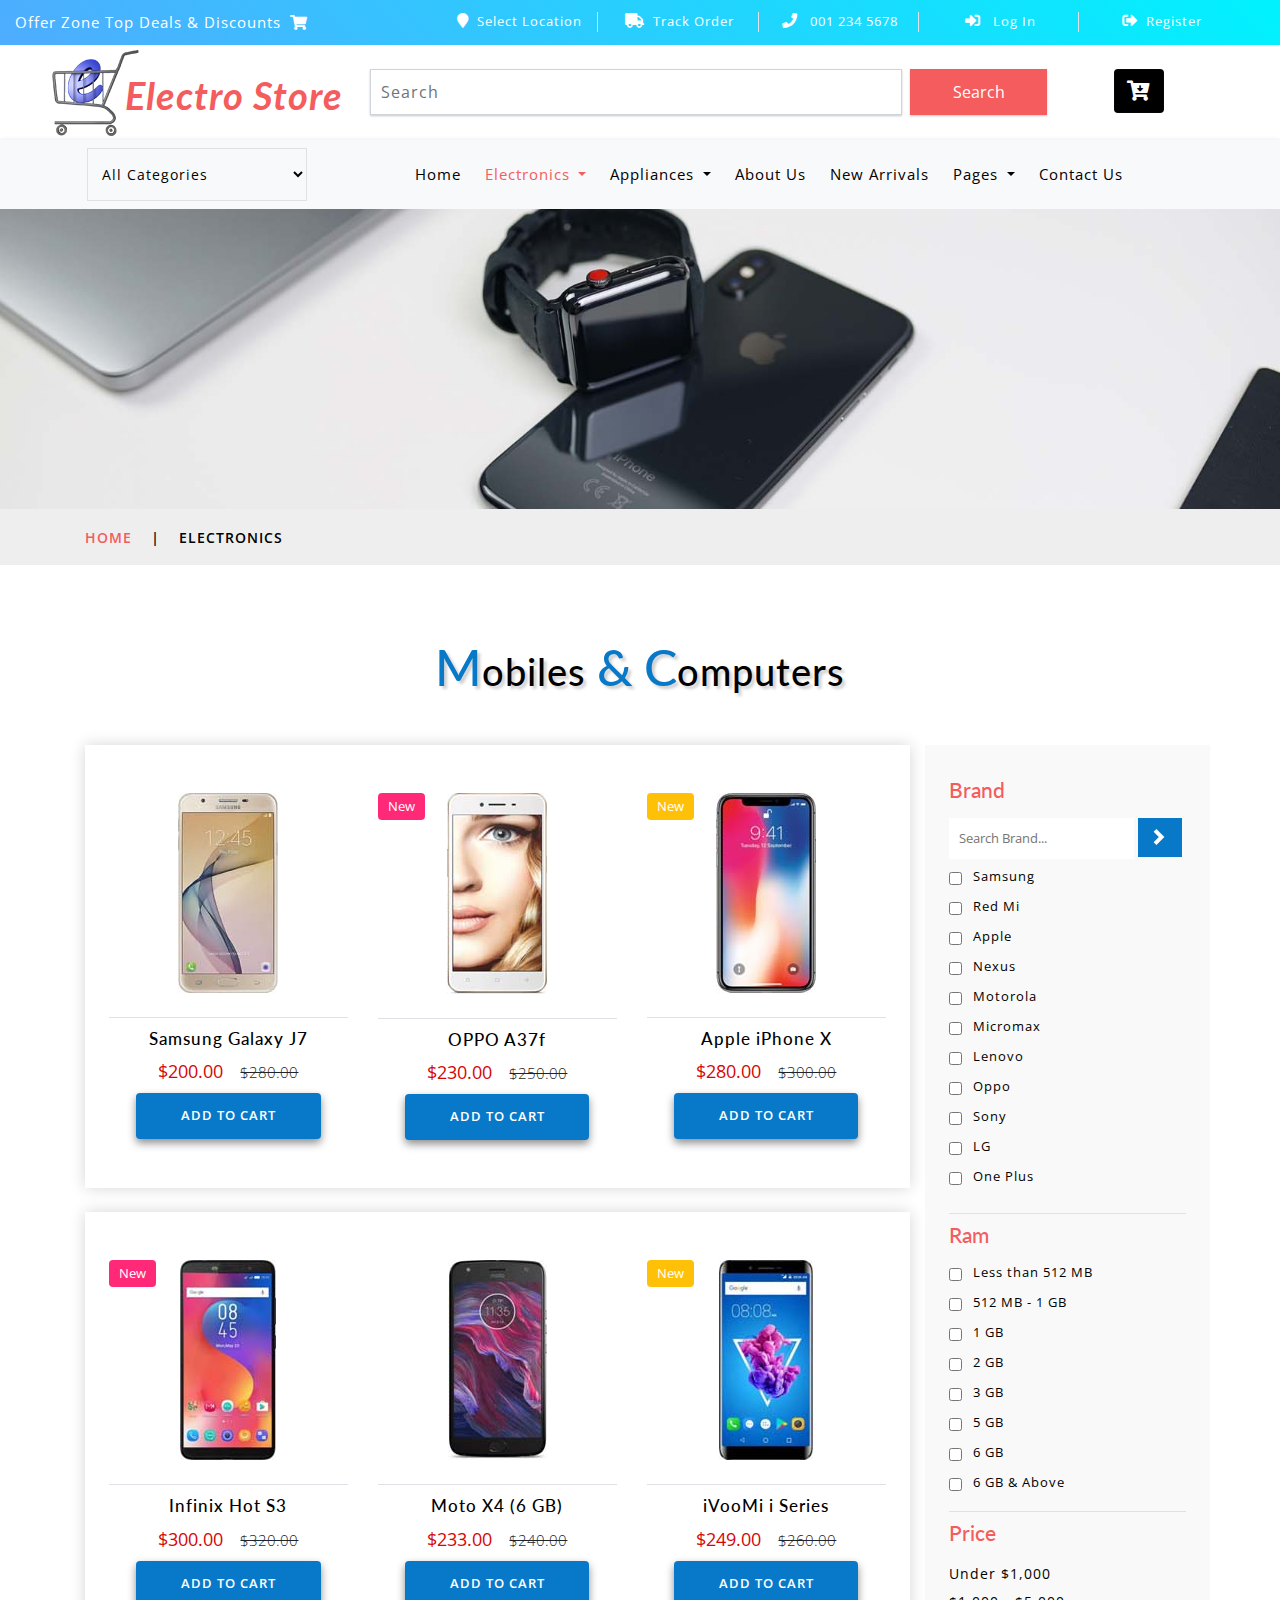
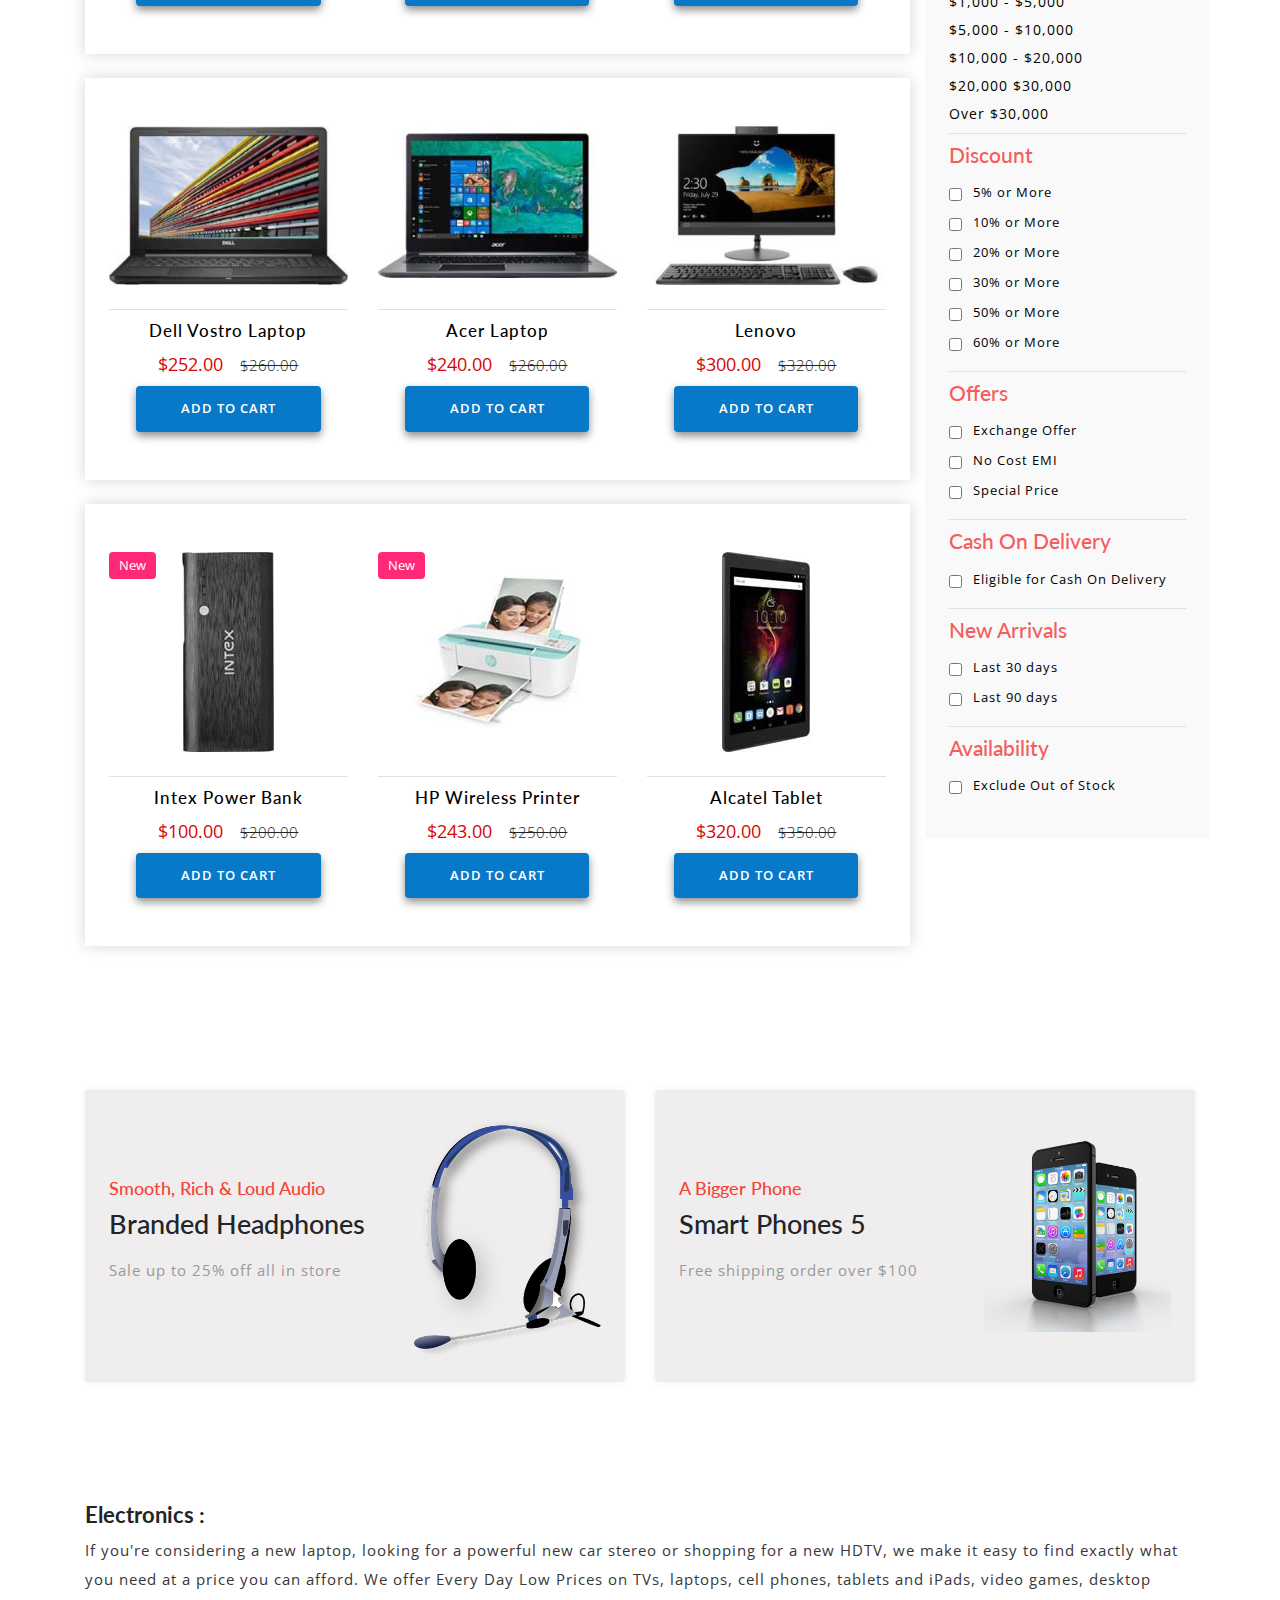
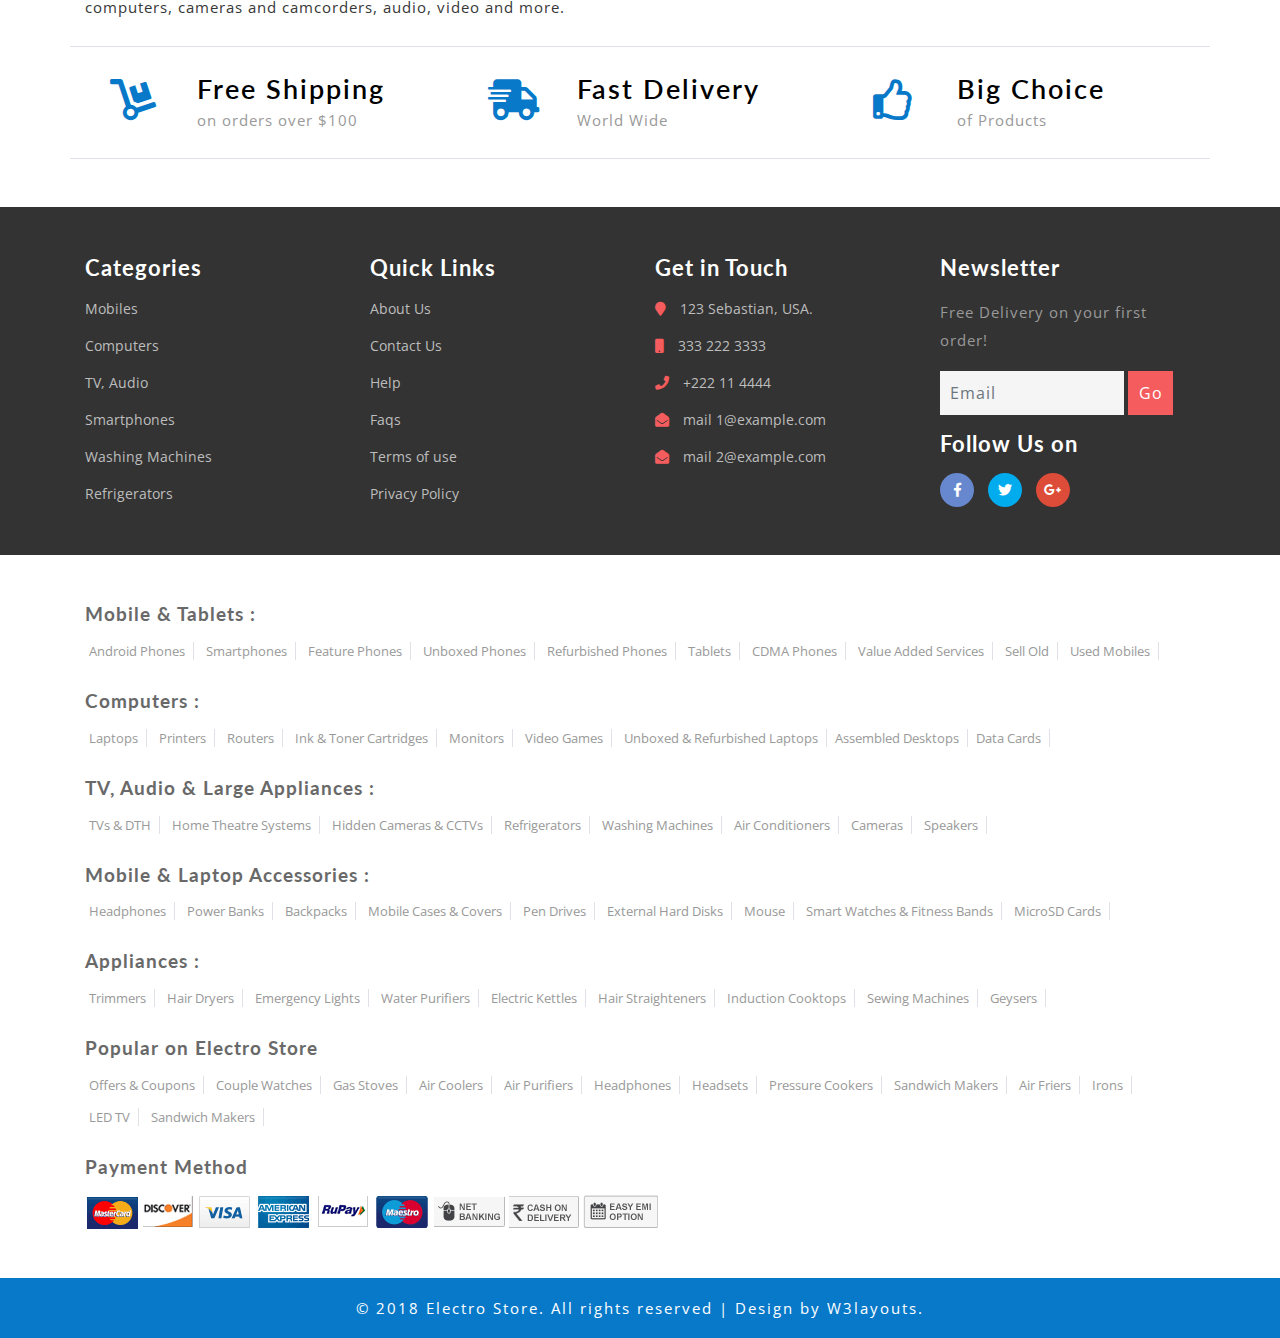
<file: product.html>
<!--
Author: W3layouts
Author URL: http://w3layouts.com
License: Creative Commons Attribution 3.0 Unported
License URL: http://creativecommons.org/licenses/by/3.0/
-->
<!DOCTYPE html>
<html lang="zxx">

<head>
	<title>Electro Store Ecommerce Category Bootstrap Responsive Web Template | Electronics :: w3layouts</title>
	<!-- Meta tag Keywords -->
	<meta name="viewport" content="width=device-width, initial-scale=1">
	<meta charset="UTF-8" />
	<meta name="keywords" content="Electro Store Responsive web template, Bootstrap Web Templates, Flat Web Templates, Android Compatible web template, Smartphone Compatible web template, free webdesigns for Nokia, Samsung, LG, SonyEricsson, Motorola web design"
	/>
	<script>
		addEventListener("load", function () {
			setTimeout(hideURLbar, 0);
		}, false);

		function hideURLbar() {
			window.scrollTo(0, 1);
		}
	</script>
	<!-- //Meta tag Keywords -->

	<!-- Custom-Files -->
	<link href="css/bootstrap.css" rel="stylesheet" type="text/css" media="all" />
	<!-- Bootstrap css -->
	<link href="css/style.css" rel="stylesheet" type="text/css" media="all" />
	<!-- Main css -->
	<link rel="stylesheet" href="css/fontawesome-all.css">
	<!-- Font-Awesome-Icons-CSS -->
	<link href="css/popuo-box.css" rel="stylesheet" type="text/css" media="all" />
	<!-- pop-up-box -->
	<link href="css/menu.css" rel="stylesheet" type="text/css" media="all" />
	<!-- menu style -->
	<!-- //Custom-Files -->

	<!-- web fonts -->
	<link href="//fonts.googleapis.com/css?family=Lato:100,100i,300,300i,400,400i,700,700i,900,900i&amp;subset=latin-ext" rel="stylesheet">
	<link href="//fonts.googleapis.com/css?family=Open+Sans:300,300i,400,400i,600,600i,700,700i,800,800i&amp;subset=cyrillic,cyrillic-ext,greek,greek-ext,latin-ext,vietnamese"
	    rel="stylesheet">
	<!-- //web fonts -->

</head>

<body>
	<!-- top-header -->
	<div class="agile-main-top">
		<div class="container-fluid">
			<div class="row main-top-w3l py-2">
				<div class="col-lg-4 header-most-top">
					<p class="text-white text-lg-left text-center">Offer Zone Top Deals & Discounts
						<i class="fas fa-shopping-cart ml-1"></i>
					</p>
				</div>
				<div class="col-lg-8 header-right mt-lg-0 mt-2">
					<!-- header lists -->
					<ul>
						<li class="text-center border-right text-white">
							<a class="play-icon popup-with-zoom-anim text-white" href="#small-dialog1">
								<i class="fas fa-map-marker mr-2"></i>Select Location</a>
						</li>
						<li class="text-center border-right text-white">
							<a href="#" data-toggle="modal" data-target="#exampleModal" class="text-white">
								<i class="fas fa-truck mr-2"></i>Track Order</a>
						</li>
						<li class="text-center border-right text-white">
							<i class="fas fa-phone mr-2"></i> 001 234 5678
						</li>
						<li class="text-center border-right text-white">
							<a href="#" data-toggle="modal" data-target="#exampleModal" class="text-white">
								<i class="fas fa-sign-in-alt mr-2"></i> Log In </a>
						</li>
						<li class="text-center text-white">
							<a href="#" data-toggle="modal" data-target="#exampleModal2" class="text-white">
								<i class="fas fa-sign-out-alt mr-2"></i>Register </a>
						</li>
					</ul>
					<!-- //header lists -->
				</div>
			</div>
		</div>
	</div>

	<!-- Button trigger modal(select-location) -->
	<div id="small-dialog1" class="mfp-hide">
		<div class="select-city">
			<h3>
				<i class="fas fa-map-marker"></i> Please Select Your Location</h3>
			<select class="list_of_cities">
				<optgroup label="Popular Cities">
					<option selected style="display:none;color:#eee;">Select City</option>
					<option>Birmingham</option>
					<option>Anchorage</option>
					<option>Phoenix</option>
					<option>Little Rock</option>
					<option>Los Angeles</option>
					<option>Denver</option>
					<option>Bridgeport</option>
					<option>Wilmington</option>
					<option>Jacksonville</option>
					<option>Atlanta</option>
					<option>Honolulu</option>
					<option>Boise</option>
					<option>Chicago</option>
					<option>Indianapolis</option>
				</optgroup>
				<optgroup label="Alabama">
					<option>Birmingham</option>
					<option>Montgomery</option>
					<option>Mobile</option>
					<option>Huntsville</option>
					<option>Tuscaloosa</option>
				</optgroup>
				<optgroup label="Alaska">
					<option>Anchorage</option>
					<option>Fairbanks</option>
					<option>Juneau</option>
					<option>Sitka</option>
					<option>Ketchikan</option>
				</optgroup>
				<optgroup label="Arizona">
					<option>Phoenix</option>
					<option>Tucson</option>
					<option>Mesa</option>
					<option>Chandler</option>
					<option>Glendale</option>
				</optgroup>
				<optgroup label="Arkansas">
					<option>Little Rock</option>
					<option>Fort Smith</option>
					<option>Fayetteville</option>
					<option>Springdale</option>
					<option>Jonesboro</option>
				</optgroup>
				<optgroup label="California">
					<option>Los Angeles</option>
					<option>San Diego</option>
					<option>San Jose</option>
					<option>San Francisco</option>
					<option>Fresno</option>
				</optgroup>
				<optgroup label="Colorado">
					<option>Denver</option>
					<option>Colorado</option>
					<option>Aurora</option>
					<option>Fort Collins</option>
					<option>Lakewood</option>
				</optgroup>
				<optgroup label="Connecticut">
					<option>Bridgeport</option>
					<option>New Haven</option>
					<option>Hartford</option>
					<option>Stamford</option>
					<option>Waterbury</option>
				</optgroup>
				<optgroup label="Delaware">
					<option>Wilmington</option>
					<option>Dover</option>
					<option>Newark</option>
					<option>Bear</option>
					<option>Middletown</option>
				</optgroup>
				<optgroup label="Florida">
					<option>Jacksonville</option>
					<option>Miami</option>
					<option>Tampa</option>
					<option>St. Petersburg</option>
					<option>Orlando</option>
				</optgroup>
				<optgroup label="Georgia">
					<option>Atlanta</option>
					<option>Augusta</option>
					<option>Columbus</option>
					<option>Savannah</option>
					<option>Athens</option>
				</optgroup>
				<optgroup label="Hawaii">
					<option>Honolulu</option>
					<option>Pearl City</option>
					<option>Hilo</option>
					<option>Kailua</option>
					<option>Waipahu</option>
				</optgroup>
				<optgroup label="Idaho">
					<option>Boise</option>
					<option>Nampa</option>
					<option>Meridian</option>
					<option>Idaho Falls</option>
					<option>Pocatello</option>
				</optgroup>
				<optgroup label="Illinois">
					<option>Chicago</option>
					<option>Aurora</option>
					<option>Rockford</option>
					<option>Joliet</option>
					<option>Naperville</option>
				</optgroup>
				<optgroup label="Indiana">
					<option>Indianapolis</option>
					<option>Fort Wayne</option>
					<option>Evansville</option>
					<option>South Bend</option>
					<option>Hammond</option>
				</optgroup>
				<optgroup label="Iowa">
					<option>Des Moines</option>
					<option>Cedar Rapids</option>
					<option>Davenport</option>
					<option>Sioux City</option>
					<option>Waterloo</option>
				</optgroup>
				<optgroup label="Kansas">
					<option>Wichita</option>
					<option>Overland Park</option>
					<option>Kansas City</option>
					<option>Topeka</option>
					<option>Olathe </option>
				</optgroup>
				<optgroup label="Kentucky">
					<option>Louisville</option>
					<option>Lexington</option>
					<option>Bowling Green</option>
					<option>Owensboro</option>
					<option>Covington</option>
				</optgroup>
				<optgroup label="Louisiana">
					<option>New Orleans</option>
					<option>Baton Rouge</option>
					<option>Shreveport</option>
					<option>Metairie</option>
					<option>Lafayette</option>
				</optgroup>
				<optgroup label="Maine">
					<option>Portland</option>
					<option>Lewiston</option>
					<option>Bangor</option>
					<option>South Portland</option>
					<option>Auburn</option>
				</optgroup>
				<optgroup label="Maryland">
					<option>Baltimore</option>
					<option>Frederick</option>
					<option>Rockville</option>
					<option>Gaithersburg</option>
					<option>Bowie</option>
				</optgroup>
				<optgroup label="Massachusetts">
					<option>Boston</option>
					<option>Worcester</option>
					<option>Springfield</option>
					<option>Lowell</option>
					<option>Cambridge</option>
				</optgroup>
				<optgroup label="Michigan">
					<option>Detroit</option>
					<option>Grand Rapids</option>
					<option>Warren</option>
					<option>Sterling Heights</option>
					<option>Lansing</option>
				</optgroup>
				<optgroup label="Minnesota">
					<option>Minneapolis</option>
					<option>St. Paul</option>
					<option>Rochester</option>
					<option>Duluth</option>
					<option>Bloomington</option>
				</optgroup>
				<optgroup label="Mississippi">
					<option>Jackson</option>
					<option>Gulfport</option>
					<option>Southaven</option>
					<option>Hattiesburg</option>
					<option>Biloxi</option>
				</optgroup>
				<optgroup label="Missouri">
					<option>Kansas City</option>
					<option>St. Louis</option>
					<option>Springfield</option>
					<option>Independence</option>
					<option>Columbia</option>
				</optgroup>
				<optgroup label="Montana">
					<option>Billings</option>
					<option>Missoula</option>
					<option>Great Falls</option>
					<option>Bozeman</option>
					<option>Butte-Silver Bow</option>
				</optgroup>
				<optgroup label="Nebraska">
					<option>Omaha</option>
					<option>Lincoln</option>
					<option>Bellevue</option>
					<option>Grand Island</option>
					<option>Kearney</option>
				</optgroup>
				<optgroup label="Nevada">
					<option>Las Vegas</option>
					<option>Henderson</option>
					<option>North Las Vegas</option>
					<option>Reno</option>
					<option>Sunrise Manor</option>
				</optgroup>
				<optgroup label="New Hampshire">
					<option>Manchesters</option>
					<option>Nashua</option>
					<option>Concord</option>
					<option>Dover</option>
					<option>Rochester</option>
				</optgroup>
				<optgroup label="New Jersey">
					<option>Newark</option>
					<option>Jersey City</option>
					<option>Paterson</option>
					<option>Elizabeth</option>
					<option>Edison</option>
				</optgroup>
				<optgroup label="New Mexico">
					<option>Albuquerque</option>
					<option>Las Cruces</option>
					<option>Rio Rancho</option>
					<option>Santa Fe</option>
					<option>Roswell</option>
				</optgroup>
				<optgroup label="New York">
					<option>New York</option>
					<option>Buffalo</option>
					<option>Rochester</option>
					<option>Yonkers</option>
					<option>Syracuse</option>
				</optgroup>
				<optgroup label="North Carolina">
					<option>Charlotte</option>
					<option>Raleigh</option>
					<option>Greensboro</option>
					<option>Winston-Salem</option>
					<option>Durham</option>
				</optgroup>
				<optgroup label="North Dakota">
					<option>Fargo</option>
					<option>Bismarck</option>
					<option>Grand Forks</option>
					<option>Minot</option>
					<option>West Fargo</option>
				</optgroup>
				<optgroup label="Ohio">
					<option>Columbus</option>
					<option>Cleveland</option>
					<option>Cincinnati</option>
					<option>Toledo</option>
					<option>Akron</option>
				</optgroup>
				<optgroup label="Oklahoma">
					<option>Oklahoma City</option>
					<option>Tulsa</option>
					<option>Norman</option>
					<option>Broken Arrow</option>
					<option>Lawton</option>
				</optgroup>
				<optgroup label="Oregon">
					<option>Portland</option>
					<option>Eugene</option>
					<option>Salem</option>
					<option>Gresham</option>
					<option>Hillsboro</option>
				</optgroup>
				<optgroup label="Pennsylvania">
					<option>Philadelphia</option>
					<option>Pittsburgh</option>
					<option>Allentown</option>
					<option>Erie</option>
					<option>Reading</option>
				</optgroup>
				<optgroup label="Rhode Island">
					<option>Providence</option>
					<option>Warwick</option>
					<option>Cranston</option>
					<option>Pawtucket</option>
					<option>East Providence</option>
				</optgroup>
				<optgroup label="South Carolina">
					<option>Columbia</option>
					<option>Charleston</option>
					<option>North Charleston</option>
					<option>Mount Pleasant</option>
					<option>Rock Hill</option>
				</optgroup>
				<optgroup label="South Dakota">
					<option>Sioux Falls</option>
					<option>Rapid City</option>
					<option>Aberdeen</option>
					<option>Brookings</option>
					<option>Watertown</option>
				</optgroup>
				<optgroup label="Tennessee">
					<option>Memphis</option>
					<option>Nashville</option>
					<option>Knoxville</option>
					<option>Chattanooga</option>
					<option>Clarksville</option>
				</optgroup>
				<optgroup label="Texas">
					<option>Houston</option>
					<option>San Antonio</option>
					<option>Dallas</option>
					<option>Austin</option>
					<option>Fort Worth</option>
				</optgroup>
				<optgroup label="Utah">
					<option>Salt Lake City</option>
					<option>West Valley City</option>
					<option>Provo</option>
					<option>West Jordan</option>
					<option>Orem</option>
				</optgroup>
				<optgroup label="Vermont">
					<option>Burlington</option>
					<option>Essex</option>
					<option>South Burlington</option>
					<option>Colchester</option>
					<option>Rutland</option>
				</optgroup>
				<optgroup label="Virginia">
					<option>Virginia Beach</option>
					<option>Norfolk</option>
					<option>Chesapeake</option>
					<option>Arlington</option>
					<option>Richmond</option>
				</optgroup>
				<optgroup label="Washington">
					<option>Seattle</option>
					<option>Spokane</option>
					<option>Tacoma</option>
					<option>Vancouver</option>
					<option>Bellevue</option>
				</optgroup>
				<optgroup label="West Virginia">
					<option>Charleston</option>
					<option>Huntington</option>
					<option>Parkersburg</option>
					<option>Morgantown</option>
					<option>Wheeling</option>
				</optgroup>
				<optgroup label="Wisconsin">
					<option>Milwaukee</option>
					<option>Madison</option>
					<option>Green Bay</option>
					<option>Kenosha</option>
					<option>Racine</option>
				</optgroup>
				<optgroup label="Wyoming">
					<option>Cheyenne</option>
					<option>Casper</option>
					<option>Laramie</option>
					<option>Gillette</option>
					<option>Rock Springs</option>
				</optgroup>
			</select>
			<div class="clearfix"></div>
		</div>
	</div>
	<!-- //shop locator (popup) -->

	<!-- modals -->
	<!-- log in -->
	<div class="modal fade" id="exampleModal" tabindex="-1" role="dialog" aria-hidden="true">
		<div class="modal-dialog" role="document">
			<div class="modal-content">
				<div class="modal-header">
					<h5 class="modal-title text-center">Log In</h5>
					<button type="button" class="close" data-dismiss="modal" aria-label="Close">
						<span aria-hidden="true">&times;</span>
					</button>
				</div>
				<div class="modal-body">
					<form action="#" method="post">
						<div class="form-group">
							<label class="col-form-label">Username</label>
							<input type="text" class="form-control" placeholder=" " name="Name" required="">
						</div>
						<div class="form-group">
							<label class="col-form-label">Password</label>
							<input type="password" class="form-control" placeholder=" " name="Password" required="">
						</div>
						<div class="right-w3l">
							<input type="submit" class="form-control" value="Log in">
						</div>
						<div class="sub-w3l">
							<div class="custom-control custom-checkbox mr-sm-2">
								<input type="checkbox" class="custom-control-input" id="customControlAutosizing">
								<label class="custom-control-label" for="customControlAutosizing">Remember me?</label>
							</div>
						</div>
						<p class="text-center dont-do mt-3">Don't have an account?
							<a href="#" data-toggle="modal" data-target="#exampleModal2">
								Register Now</a>
						</p>
					</form>
				</div>
			</div>
		</div>
	</div>
	<!-- register -->
	<div class="modal fade" id="exampleModal2" tabindex="-1" role="dialog" aria-hidden="true">
		<div class="modal-dialog" role="document">
			<div class="modal-content">
				<div class="modal-header">
					<h5 class="modal-title">Register</h5>
					<button type="button" class="close" data-dismiss="modal" aria-label="Close">
						<span aria-hidden="true">&times;</span>
					</button>
				</div>
				<div class="modal-body">
					<form action="#" method="post">
						<div class="form-group">
							<label class="col-form-label">Your Name</label>
							<input type="text" class="form-control" placeholder=" " name="Name" required="">
						</div>
						<div class="form-group">
							<label class="col-form-label">Email</label>
							<input type="email" class="form-control" placeholder=" " name="Email" required="">
						</div>
						<div class="form-group">
							<label class="col-form-label">Password</label>
							<input type="password" class="form-control" placeholder=" " name="Password" id="password1" required="">
						</div>
						<div class="form-group">
							<label class="col-form-label">Confirm Password</label>
							<input type="password" class="form-control" placeholder=" " name="Confirm Password" id="password2" required="">
						</div>
						<div class="right-w3l">
							<input type="submit" class="form-control" value="Register">
						</div>
						<div class="sub-w3l">
							<div class="custom-control custom-checkbox mr-sm-2">
								<input type="checkbox" class="custom-control-input" id="customControlAutosizing2">
								<label class="custom-control-label" for="customControlAutosizing2">I Accept to the Terms & Conditions</label>
							</div>
						</div>
					</form>
				</div>
			</div>
		</div>
	</div>
	<!-- //modal -->
	<!-- //top-header -->

	<!-- header-bottom-->
	<div class="header-bot">
		<div class="container">
			<div class="row header-bot_inner_wthreeinfo_header_mid">
				<!-- logo -->
				<div class="col-md-3 logo_agile">
					<h1 class="text-center">
						<a href="index.html" class="font-weight-bold font-italic">
							<img src="images/logo2.png" alt=" " class="img-fluid">Electro Store
						</a>
					</h1>
				</div>
				<!-- //logo -->
				<!-- header-bot -->
				<div class="col-md-9 header mt-4 mb-md-0 mb-4">
					<div class="row">
						<!-- search -->
						<div class="col-10 agileits_search">
							<form class="form-inline" action="#" method="post">
								<input class="form-control mr-sm-2" type="search" placeholder="Search" aria-label="Search" required>
								<button class="btn my-2 my-sm-0" type="submit">Search</button>
							</form>
						</div>
						<!-- //search -->
						<!-- cart details -->
						<div class="col-2 top_nav_right text-center mt-sm-0 mt-2">
							<div class="wthreecartaits wthreecartaits2 cart cart box_1">
								<form action="#" method="post" class="last">
									<input type="hidden" name="cmd" value="_cart">
									<input type="hidden" name="display" value="1">
									<button class="btn w3view-cart" type="submit" name="submit" value="">
										<i class="fas fa-cart-arrow-down"></i>
									</button>
								</form>
							</div>
						</div>
						<!-- //cart details -->
					</div>
				</div>
			</div>
		</div>
	</div>
	<!-- shop locator (popup) -->
	<!-- //header-bottom -->
	<!-- navigation -->
	<div class="navbar-inner">
		<div class="container">
			<nav class="navbar navbar-expand-lg navbar-light bg-light">
				<div class="agileits-navi_search">
					<form action="#" method="post">
						<select id="agileinfo-nav_search" name="agileinfo_search" class="border" required="">
							<option value="">All Categories</option>
							<option value="Televisions">Televisions</option>
							<option value="Headphones">Headphones</option>
							<option value="Computers">Computers</option>
							<option value="Appliances">Appliances</option>
							<option value="Mobiles">Mobiles</option>
							<option value="Fruits &amp; Vegetables">Tv &amp; Video</option>
							<option value="iPad & Tablets">iPad & Tablets</option>
							<option value="Cameras & Camcorders">Cameras & Camcorders</option>
							<option value="Home Audio & Theater">Home Audio & Theater</option>
						</select>
					</form>
				</div>
				<button class="navbar-toggler" type="button" data-toggle="collapse" data-target="#navbarSupportedContent" aria-controls="navbarSupportedContent"
				    aria-expanded="false" aria-label="Toggle navigation">
					<span class="navbar-toggler-icon"></span>
				</button>
				<div class="collapse navbar-collapse" id="navbarSupportedContent">
					<ul class="navbar-nav ml-auto text-center mr-xl-5">
						<li class="nav-item mr-lg-2 mb-lg-0 mb-2">
							<a class="nav-link" href="index.html">Home
								<span class="sr-only">(current)</span>
							</a>
						</li>
						<li class="nav-item dropdown active mr-lg-2 mb-lg-0 mb-2">
							<a class="nav-link dropdown-toggle" href="#" role="button" data-toggle="dropdown" aria-haspopup="true" aria-expanded="false">
								Electronics
							</a>
							<div class="dropdown-menu">
								<div class="agile_inner_drop_nav_info p-4">
									<h5 class="mb-3">Mobiles, Computers</h5>
									<div class="row">
										<div class="col-sm-6 multi-gd-img">
											<ul class="multi-column-dropdown">
												<li>
													<a href="product.html">All Mobile Phones</a>
												</li>
												<li>
													<a href="product.html">All Mobile Accessories</a>
												</li>
												<li>
													<a href="product.html">Cases & Covers</a>
												</li>
												<li>
													<a href="product.html">Screen Protectors</a>
												</li>
												<li>
													<a href="product.html">Power Banks</a>
												</li>
												<li>
													<a href="product.html">All Certified Refurbished</a>
												</li>
												<li>
													<a href="product.html">Tablets</a>
												</li>
												<li>
													<a href="product.html">Wearable Devices</a>
												</li>
												<li>
													<a href="product.html">Smart Home</a>
												</li>
											</ul>
										</div>
										<div class="col-sm-6 multi-gd-img">
											<ul class="multi-column-dropdown">
												<li>
													<a href="product.html">Laptops</a>
												</li>
												<li>
													<a href="product.html">Drives & Storage</a>
												</li>
												<li>
													<a href="product.html">Printers & Ink</a>
												</li>
												<li>
													<a href="product.html">Networking Devices</a>
												</li>
												<li>
													<a href="product.html">Computer Accessories</a>
												</li>
												<li>
													<a href="product.html">Game Zone</a>
												</li>
												<li>
													<a href="product.html">Software</a>
												</li>
											</ul>
										</div>
									</div>
								</div>
							</div>
						</li>
						<li class="nav-item dropdown mr-lg-2 mb-lg-0 mb-2">
							<a class="nav-link dropdown-toggle" href="#" role="button" data-toggle="dropdown" aria-haspopup="true" aria-expanded="false">
								Appliances
							</a>
							<div class="dropdown-menu">
								<div class="agile_inner_drop_nav_info p-4">
									<h5 class="mb-3">TV, Appliances, Electronics</h5>
									<div class="row">
										<div class="col-sm-6 multi-gd-img">
											<ul class="multi-column-dropdown">
												<li>
													<a href="product2.html">Televisions</a>
												</li>
												<li>
													<a href="product2.html">Home Entertainment Systems</a>
												</li>
												<li>
													<a href="product2.html">Headphones</a>
												</li>
												<li>
													<a href="product2.html">Speakers</a>
												</li>
												<li>
													<a href="product2.html">MP3, Media Players & Accessories</a>
												</li>
												<li>
													<a href="product2.html">Audio & Video Accessories</a>
												</li>
												<li>
													<a href="product2.html">Cameras</a>
												</li>
												<li>
													<a href="product2.html">DSLR Cameras</a>
												</li>
												<li>
													<a href="product2.html">Camera Accessories</a>
												</li>
											</ul>
										</div>
										<div class="col-sm-6 multi-gd-img">
											<ul class="multi-column-dropdown">
												<li>
													<a href="product2.html">Musical Instruments</a>
												</li>
												<li>
													<a href="product2.html">Gaming Consoles</a>
												</li>
												<li>
													<a href="product2.html">All Electronics</a>
												</li>
												<li>
													<a href="product2.html">Air Conditioners</a>
												</li>
												<li>
													<a href="product2.html">Refrigerators</a>
												</li>
												<li>
													<a href="product2.html">Washing Machines</a>
												</li>
												<li>
													<a href="product2.html">Kitchen & Home Appliances</a>
												</li>
												<li>
													<a href="product2.html">Heating & Cooling Appliances</a>
												</li>
												<li>
													<a href="product2.html">All Appliances</a>
												</li>
											</ul>
										</div>
									</div>
								</div>
							</div>
						</li>
						<li class="nav-item mr-lg-2 mb-lg-0 mb-2">
							<a class="nav-link" href="about.html">About Us</a>
						</li>
						<li class="nav-item mr-lg-2 mb-lg-0 mb-2">
							<a class="nav-link" href="product.html">New Arrivals</a>
						</li>
						<li class="nav-item dropdown mr-lg-2 mb-lg-0 mb-2">
							<a class="nav-link dropdown-toggle" href="#" role="button" data-toggle="dropdown" aria-haspopup="true" aria-expanded="false">
								Pages
							</a>
							<div class="dropdown-menu">
								<a class="dropdown-item" href="product.html">Product 1</a>
								<a class="dropdown-item" href="product2.html">Product 2</a>
								<div class="dropdown-divider"></div>
								<a class="dropdown-item" href="single.html">Single Product 1</a>
								<a class="dropdown-item" href="single2.html">Single Product 2</a>
								<div class="dropdown-divider"></div>
								<a class="dropdown-item" href="checkout.html">Checkout Page</a>
								<a class="dropdown-item" href="payment.html">Payment Page</a>
							</div>
						</li>
						<li class="nav-item">
							<a class="nav-link" href="contact.html">Contact Us</a>
						</li>
					</ul>
				</div>
			</nav>
		</div>
	</div>
	<!-- //navigation -->

	<!-- banner-2 -->
	<div class="page-head_agile_info_w3l">

	</div>
	<!-- //banner-2 -->
	<!-- page -->
	<div class="services-breadcrumb">
		<div class="agile_inner_breadcrumb">
			<div class="container">
				<ul class="w3_short">
					<li>
						<a href="index.html">Home</a>
						<i>|</i>
					</li>
					<li>Electronics</li>
				</ul>
			</div>
		</div>
	</div>
	<!-- //page -->

	<!-- top Products -->
	<div class="ads-grid py-sm-5 py-4">
		<div class="container py-xl-4 py-lg-2">
			<!-- tittle heading -->
			<h3 class="tittle-w3l text-center mb-lg-5 mb-sm-4 mb-3">
				<span>M</span>obiles
				<span>&</span>
				<span>C</span>omputers</h3>
			<!-- //tittle heading -->
			<div class="row">
				<!-- product left -->
				<div class="agileinfo-ads-display col-lg-9">
					<div class="wrapper">
						<!-- first section -->
						<div class="product-sec1 px-sm-4 px-3 py-sm-5  py-3 mb-4">
							<div class="row">
								<div class="col-md-4 product-men">
									<div class="men-pro-item simpleCart_shelfItem">
										<div class="men-thumb-item text-center">
											<img src="images/m1.jpg" alt="">
											<div class="men-cart-pro">
												<div class="inner-men-cart-pro">
													<a href="single.html" class="link-product-add-cart">Quick View</a>
												</div>
											</div>
										</div>
										<div class="item-info-product text-center border-top mt-4">
											<h4 class="pt-1">
												<a href="single.html">Samsung Galaxy J7</a>
											</h4>
											<div class="info-product-price my-2">
												<span class="item_price">$200.00</span>
												<del>$280.00</del>
											</div>
											<div class="snipcart-details top_brand_home_details item_add single-item hvr-outline-out">
												<form action="#" method="post">
													<fieldset>
														<input type="hidden" name="cmd" value="_cart" />
														<input type="hidden" name="add" value="1" />
														<input type="hidden" name="business" value=" " />
														<input type="hidden" name="item_name" value="Samsung Galaxy J7" />
														<input type="hidden" name="amount" value="200.00" />
														<input type="hidden" name="discount_amount" value="1.00" />
														<input type="hidden" name="currency_code" value="USD" />
														<input type="hidden" name="return" value=" " />
														<input type="hidden" name="cancel_return" value=" " />
														<input type="submit" name="submit" value="Add to cart" class="button btn" />
													</fieldset>
												</form>
											</div>

										</div>
									</div>
								</div>
								<div class="col-md-4 product-men mt-md-0 mt-5">
									<div class="men-pro-item simpleCart_shelfItem">
										<div class="men-thumb-item text-center">
											<img src="images/m2.jpg" alt="">
											<div class="men-cart-pro">
												<div class="inner-men-cart-pro">
													<a href="single.html" class="link-product-add-cart">Quick View</a>
												</div>
											</div>
											<span class="product-new-top">New</span>

										</div>
										<div class="item-info-product text-center border-top mt-4">
											<h4 class="pt-1">
												<a href="single.html">OPPO A37f</a>
											</h4>
											<div class="info-product-price my-2">
												<span class="item_price">$230.00</span>
												<del>$250.00</del>
											</div>
											<div class="snipcart-details top_brand_home_details item_add single-item hvr-outline-out">
												<form action="#" method="post">
													<fieldset>
														<input type="hidden" name="cmd" value="_cart" />
														<input type="hidden" name="add" value="1" />
														<input type="hidden" name="business" value=" " />
														<input type="hidden" name="item_name" value="OPPO A37f" />
														<input type="hidden" name="amount" value="230.00" />
														<input type="hidden" name="discount_amount" value="1.00" />
														<input type="hidden" name="currency_code" value="USD" />
														<input type="hidden" name="return" value=" " />
														<input type="hidden" name="cancel_return" value=" " />
														<input type="submit" name="submit" value="Add to cart" class="button btn" />
													</fieldset>
												</form>
											</div>

										</div>
									</div>
								</div>
								<div class="col-md-4 product-men mt-md-0 mt-5">
									<div class="men-pro-item simpleCart_shelfItem">
										<div class="men-thumb-item text-center">
											<img src="images/m3.jpg" alt="">
											<div class="men-cart-pro">
												<div class="inner-men-cart-pro">
													<a href="single.html" class="link-product-add-cart">Quick View</a>
												</div>
											</div>
											<span class="product-new-top">New</span>

										</div>
										<div class="item-info-product text-center border-top mt-4">
											<h4 class="pt-1">
												<a href="single.html">Apple iPhone X</a>
											</h4>
											<div class="info-product-price my-2">
												<span class="item_price">$280.00</span>
												<del>$300.00</del>
											</div>
											<div class="snipcart-details top_brand_home_details item_add single-item hvr-outline-out">
												<form action="#" method="post">
													<fieldset>
														<input type="hidden" name="cmd" value="_cart" />
														<input type="hidden" name="add" value="1" />
														<input type="hidden" name="business" value=" " />
														<input type="hidden" name="item_name" value="Apple iPhone X" />
														<input type="hidden" name="amount" value="280.00" />
														<input type="hidden" name="discount_amount" value="1.00" />
														<input type="hidden" name="currency_code" value="USD" />
														<input type="hidden" name="return" value=" " />
														<input type="hidden" name="cancel_return" value=" " />
														<input type="submit" name="submit" value="Add to cart" class="button btn" />
													</fieldset>
												</form>
											</div>
										</div>
									</div>
								</div>
							</div>
						</div>
						<!-- //first section -->
						<!-- second section -->
						<div class="product-sec1 px-sm-4 px-3 py-sm-5  py-3 mb-4">
							<div class="row">
								<div class="col-md-4 product-men">
									<div class="men-pro-item simpleCart_shelfItem">
										<div class="men-thumb-item text-center">
											<img src="images/mk1.jpg" alt="">
											<div class="men-cart-pro">
												<div class="inner-men-cart-pro">
													<a href="single.html" class="link-product-add-cart">Quick View</a>
												</div>
											</div>
										</div>
										<div class="item-info-product text-center border-top mt-4">
											<h4 class="pt-1">
												<a href="single.html">Infinix Hot S3</a>
											</h4>
											<div class="info-product-price my-2">
												<span class="item_price">$300.00</span>
												<del>$320.00</del>
											</div>
											<span class="product-new-top">New</span>
											<div class="snipcart-details top_brand_home_details item_add single-item hvr-outline-out">
												<form action="#" method="post">
													<fieldset>
														<input type="hidden" name="cmd" value="_cart" />
														<input type="hidden" name="add" value="1" />
														<input type="hidden" name="business" value=" " />
														<input type="hidden" name="item_name" value="Infinix Hot S3" />
														<input type="hidden" name="amount" value="300.00" />
														<input type="hidden" name="discount_amount" value="1.00" />
														<input type="hidden" name="currency_code" value="USD" />
														<input type="hidden" name="return" value=" " />
														<input type="hidden" name="cancel_return" value=" " />
														<input type="submit" name="submit" value="Add to cart" class="button btn" />
													</fieldset>
												</form>
											</div>

										</div>
									</div>
								</div>
								<div class="col-md-4 product-men mt-md-0 mt-5">
									<div class="men-pro-item simpleCart_shelfItem">
										<div class="men-thumb-item text-center">
											<img src="images/mk2.jpg" alt="">
											<div class="men-cart-pro">
												<div class="inner-men-cart-pro">
													<a href="single.html" class="link-product-add-cart">Quick View</a>
												</div>
											</div>

										</div>
										<div class="item-info-product text-center border-top mt-4">
											<h4 class="pt-1">
												<a href="single.html">Moto X4 (6 GB)</a>
											</h4>
											<div class="info-product-price my-2">
												<span class="item_price">$233.00</span>
												<del>$240.00</del>
											</div>
											<div class="snipcart-details top_brand_home_details item_add single-item hvr-outline-out">
												<form action="#" method="post">
													<fieldset>
														<input type="hidden" name="cmd" value="_cart" />
														<input type="hidden" name="add" value="1" />
														<input type="hidden" name="business" value=" " />
														<input type="hidden" name="item_name" value="Moto X4 (6 GB)" />
														<input type="hidden" name="amount" value="233.00" />
														<input type="hidden" name="discount_amount" value="1.00" />
														<input type="hidden" name="currency_code" value="USD" />
														<input type="hidden" name="return" value=" " />
														<input type="hidden" name="cancel_return" value=" " />
														<input type="submit" name="submit" value="Add to cart" class="button btn" />
													</fieldset>
												</form>
											</div>

										</div>
									</div>
								</div>
								<div class="col-md-4 product-men mt-md-0 mt-5">
									<div class="men-pro-item simpleCart_shelfItem">
										<div class="men-thumb-item text-center">
											<img src="images/mk3.jpg" alt="">
											<div class="men-cart-pro">
												<div class="inner-men-cart-pro">
													<a href="single.html" class="link-product-add-cart">Quick View</a>
												</div>
											</div>
										</div>
										<div class="item-info-product text-center border-top mt-4">
											<h4 class="pt-1">
												<a href="single.html">iVooMi i Series</a>
											</h4>
											<div class="info-product-price my-2">
												<span class="item_price">$249.00</span>
												<del>$260.00</del>
											</div>
											<span class="product-new-top">New</span>
											<div class="snipcart-details top_brand_home_details item_add single-item hvr-outline-out">
												<form action="#" method="post">
													<fieldset>
														<input type="hidden" name="cmd" value="_cart" />
														<input type="hidden" name="add" value="1" />
														<input type="hidden" name="business" value=" " />
														<input type="hidden" name="item_name" value="iVooMi i Series" />
														<input type="hidden" name="amount" value="249.00" />
														<input type="hidden" name="discount_amount" value="1.00" />
														<input type="hidden" name="currency_code" value="USD" />
														<input type="hidden" name="return" value=" " />
														<input type="hidden" name="cancel_return" value=" " />
														<input type="submit" name="submit" value="Add to cart" class="button btn" />
													</fieldset>
												</form>
											</div>
										</div>
									</div>
								</div>
							</div>
						</div>
						<!-- //second section -->
						<!-- 3rd section -->
						<div class="product-sec1 px-sm-4 px-3 py-sm-5  py-3 mt-4">
							<div class="row">
								<div class="col-md-4 product-men">
									<div class="men-pro-item simpleCart_shelfItem">
										<div class="men-thumb-item text-center">
											<img src="images/mk4.jpg" alt="" class="img-fluid">
											<div class="men-cart-pro">
												<div class="inner-men-cart-pro">
													<a href="single.html" class="link-product-add-cart">Quick View</a>
												</div>
											</div>
										</div>
										<div class="item-info-product text-center border-top mt-4">
											<h4 class="pt-1">
												<a href="single.html">Dell Vostro Laptop</a>
											</h4>
											<div class="info-product-price my-2">
												<span class="item_price">$252.00</span>
												<del>$260.00</del>
											</div>
											<div class="snipcart-details top_brand_home_details item_add single-item hvr-outline-out">
												<form action="#" method="post">
													<fieldset>
														<input type="hidden" name="cmd" value="_cart" />
														<input type="hidden" name="add" value="1" />
														<input type="hidden" name="business" value=" " />
														<input type="hidden" name="item_name" value="Dell Vostro Laptop" />
														<input type="hidden" name="amount" value="252.00" />
														<input type="hidden" name="discount_amount" value="1.00" />
														<input type="hidden" name="currency_code" value="USD" />
														<input type="hidden" name="return" value=" " />
														<input type="hidden" name="cancel_return" value=" " />
														<input type="submit" name="submit" value="Add to cart" class="button btn" />
													</fieldset>
												</form>
											</div>

										</div>
									</div>
								</div>
								<div class="col-md-4 product-men mt-md-0 mt-5 mt-5">
									<div class="men-pro-item simpleCart_shelfItem">
										<div class="men-thumb-item text-center">
											<img src="images/mk5.jpg" alt="" class="img-fluid">
											<div class="men-cart-pro">
												<div class="inner-men-cart-pro">
													<a href="single.html" class="link-product-add-cart">Quick View</a>
												</div>
											</div>
										</div>
										<div class="item-info-product text-center border-top mt-4">
											<h4 class="pt-1">
												<a href="single.html">Acer Laptop</a>
											</h4>
											<div class="info-product-price my-2">
												<span class="item_price">$240.00</span>
												<del>$260.00</del>
											</div>
											<div class="snipcart-details top_brand_home_details item_add single-item hvr-outline-out">
												<form action="#" method="post">
													<fieldset>
														<input type="hidden" name="cmd" value="_cart" />
														<input type="hidden" name="add" value="1" />
														<input type="hidden" name="business" value=" " />
														<input type="hidden" name="item_name" value="Acer Laptop" />
														<input type="hidden" name="amount" value="240.00" />
														<input type="hidden" name="discount_amount" value="1.00" />
														<input type="hidden" name="currency_code" value="USD" />
														<input type="hidden" name="return" value=" " />
														<input type="hidden" name="cancel_return" value=" " />
														<input type="submit" name="submit" value="Add to cart" class="button btn" />
													</fieldset>
												</form>
											</div>

										</div>
									</div>
								</div>
								<div class="col-md-4 product-men mt-md-0 mt-5 mt-5">
									<div class="men-pro-item simpleCart_shelfItem">
										<div class="men-thumb-item text-center">
											<img src="images/mk6.jpg" alt="" class="img-fluid">
											<div class="men-cart-pro">
												<div class="inner-men-cart-pro">
													<a href="single.html" class="link-product-add-cart">Quick View</a>
												</div>
											</div>
										</div>
										<div class="item-info-product text-center border-top mt-4">
											<h4 class="pt-1">
												<a href="single.html">Lenovo </a>
											</h4>
											<div class="info-product-price my-2">
												<span class="item_price">$300.00</span>
												<del>$320.00</del>
											</div>
											<div class="snipcart-details top_brand_home_details item_add single-item hvr-outline-out">
												<form action="#" method="post">
													<fieldset>
														<input type="hidden" name="cmd" value="_cart" />
														<input type="hidden" name="add" value="1" />
														<input type="hidden" name="business" value=" " />
														<input type="hidden" name="item_name" value="Alcatel Tablet" />
														<input type="hidden" name="amount" value="300.00" />
														<input type="hidden" name="discount_amount" value="1.00" />
														<input type="hidden" name="currency_code" value="USD" />
														<input type="hidden" name="return" value=" " />
														<input type="hidden" name="cancel_return" value=" " />
														<input type="submit" name="submit" value="Add to cart" class="button btn" />
													</fieldset>
												</form>
											</div>
										</div>
									</div>
								</div>
							</div>
						</div>
						<!-- //3rd section -->
						<!-- fourth section -->
						<div class="product-sec1 px-sm-4 px-3 py-sm-5  py-3 mt-4">
							<div class="row">
								<div class="col-md-4 product-men">
									<div class="men-pro-item simpleCart_shelfItem">
										<div class="men-thumb-item text-center">
											<img src="images/mk7.jpg" alt="" class="img-fluid">
											<div class="men-cart-pro">
												<div class="inner-men-cart-pro">
													<a href="single.html" class="link-product-add-cart">Quick View</a>
												</div>
											</div>
										</div>
										<span class="product-new-top">New</span>
										<div class="item-info-product text-center border-top mt-4">
											<h4 class="pt-1">
												<a href="single.html">Intex Power Bank</a>
											</h4>
											<div class="info-product-price my-2">
												<span class="item_price">$100.00</span>
												<del>$200.00</del>
											</div>
											<div class="snipcart-details top_brand_home_details item_add single-item hvr-outline-out">
												<form action="#" method="post">
													<fieldset>
														<input type="hidden" name="cmd" value="_cart" />
														<input type="hidden" name="add" value="1" />
														<input type="hidden" name="business" value=" " />
														<input type="hidden" name="item_name" value="Intex Power Bank" />
														<input type="hidden" name="amount" value="100.00" />
														<input type="hidden" name="discount_amount" value="1.00" />
														<input type="hidden" name="currency_code" value="USD" />
														<input type="hidden" name="return" value=" " />
														<input type="hidden" name="cancel_return" value=" " />
														<input type="submit" name="submit" value="Add to cart" class="button btn" />
													</fieldset>
												</form>
											</div>

										</div>
									</div>
								</div>
								<div class="col-md-4 product-men mt-md-0 mt-5 mt-5">
									<div class="men-pro-item simpleCart_shelfItem">
										<div class="men-thumb-item text-center">
											<img src="images/mk8.jpg" alt="" class="img-fluid">
											<div class="men-cart-pro">
												<div class="inner-men-cart-pro">
													<a href="single.html" class="link-product-add-cart">Quick View</a>
												</div>
											</div>
										</div>
										<span class="product-new-top">New</span>
										<div class="item-info-product text-center border-top mt-4">
											<h4 class="pt-1">
												<a href="single.html">HP Wireless Printer</a>
											</h4>
											<div class="info-product-price my-2">
												<span class="item_price">$243.00</span>
												<del>$250.00</del>
											</div>
											<div class="snipcart-details top_brand_home_details item_add single-item hvr-outline-out">
												<form action="#" method="post">
													<fieldset>
														<input type="hidden" name="cmd" value="_cart" />
														<input type="hidden" name="add" value="1" />
														<input type="hidden" name="business" value=" " />
														<input type="hidden" name="item_name" value="HP Wireless Printer" />
														<input type="hidden" name="amount" value="243.00" />
														<input type="hidden" name="discount_amount" value="1.00" />
														<input type="hidden" name="currency_code" value="USD" />
														<input type="hidden" name="return" value=" " />
														<input type="hidden" name="cancel_return" value=" " />
														<input type="submit" name="submit" value="Add to cart" class="button btn" />
													</fieldset>
												</form>
											</div>
										</div>
									</div>
								</div>
								<div class="col-md-4 product-men mt-md-0 mt-5 mt-5">
									<div class="men-pro-item simpleCart_shelfItem">
										<div class="men-thumb-item text-center">
											<img src="images/mk9.jpg" alt="" class="img-fluid">
											<div class="men-cart-pro">
												<div class="inner-men-cart-pro">
													<a href="single.html" class="link-product-add-cart">Quick View</a>
												</div>
											</div>
										</div>
										<div class="item-info-product text-center border-top mt-4">
											<h4 class="pt-1">
												<a href="single.html">Alcatel Tablet</a>
											</h4>
											<div class="info-product-price my-2">
												<span class="item_price">$320.00</span>
												<del>$350.00</del>
											</div>
											<div class="snipcart-details top_brand_home_details item_add single-item hvr-outline-out">
												<form action="#" method="post">
													<fieldset>
														<input type="hidden" name="cmd" value="_cart" />
														<input type="hidden" name="add" value="1" />
														<input type="hidden" name="business" value=" " />
														<input type="hidden" name="item_name" value="Alcatel Tablet" />
														<input type="hidden" name="amount" value="320.00" />
														<input type="hidden" name="discount_amount" value="1.00" />
														<input type="hidden" name="currency_code" value="USD" />
														<input type="hidden" name="return" value=" " />
														<input type="hidden" name="cancel_return" value=" " />
														<input type="submit" name="submit" value="Add to cart" class="button btn" />
													</fieldset>
												</form>
											</div>
										</div>
									</div>
								</div>
							</div>
						</div>
						<!-- //fourth section -->
					</div>
				</div>
				<!-- //product left -->
				<!-- product right -->
				<div class="col-lg-3 mt-lg-0 mt-4 p-lg-0">
					<div class="side-bar p-sm-4 p-3">
						<div class="search-hotel border-bottom py-2">
							<h3 class="agileits-sear-head mb-3">Brand</h3>
							<form action="#" method="post">
								<input type="search" placeholder="Search Brand..." name="search" required="">
								<input type="submit" value=" ">
							</form>
							<div class="left-side py-2">
								<ul>
									<li>
										<input type="checkbox" class="checked">
										<span class="span">Samsung</span>
									</li>
									<li>
										<input type="checkbox" class="checked">
										<span class="span">Red Mi</span>
									</li>
									<li>
										<input type="checkbox" class="checked">
										<span class="span">Apple</span>
									</li>
									<li>
										<input type="checkbox" class="checked">
										<span class="span">Nexus</span>
									</li>
									<li>
										<input type="checkbox" class="checked">
										<span class="span">Motorola</span>
									</li>
									<li>
										<input type="checkbox" class="checked">
										<span class="span">Micromax</span>
									</li>
									<li>
										<input type="checkbox" class="checked">
										<span class="span">Lenovo</span>
									</li>
									<li>
										<input type="checkbox" class="checked">
										<span class="span">Oppo</span>
									</li>
									<li>
										<input type="checkbox" class="checked">
										<span class="span">Sony</span>
									</li>
									<li>
										<input type="checkbox" class="checked">
										<span class="span">LG</span>
									</li>
									<li>
										<input type="checkbox" class="checked">
										<span class="span">One Plus</span>
									</li>
								</ul>
							</div>
						</div>
						<!-- ram -->
						<div class="left-side border-bottom py-2">
							<h3 class="agileits-sear-head mb-3">Ram</h3>
							<ul>
								<li>
									<input type="checkbox" class="checked">
									<span class="span">Less than 512 MB</span>
								</li>
								<li>
									<input type="checkbox" class="checked">
									<span class="span">512 MB - 1 GB</span>
								</li>
								<li>
									<input type="checkbox" class="checked">
									<span class="span">1 GB</span>
								</li>
								<li>
									<input type="checkbox" class="checked">
									<span class="span">2 GB</span>
								</li>
								<li>
									<input type="checkbox" class="checked">
									<span class="span">3 GB</span>
								</li>
								<li>
									<input type="checkbox" class="checked">
									<span class="span">5 GB</span>
								</li>
								<li>
									<input type="checkbox" class="checked">
									<span class="span">6 GB</span>
								</li>
								<li>
									<input type="checkbox" class="checked">
									<span class="span">6 GB & Above</span>
								</li>
							</ul>
						</div>
						<!-- //ram -->
						<!-- price -->
						<div class="range border-bottom py-2">
							<h3 class="agileits-sear-head mb-3">Price</h3>
							<div class="w3l-range">
								<ul>
									<li>
										<a href="#">Under $1,000</a>
									</li>
									<li class="my-1">
										<a href="#">$1,000 - $5,000</a>
									</li>
									<li>
										<a href="#">$5,000 - $10,000</a>
									</li>
									<li class="my-1">
										<a href="#">$10,000 - $20,000</a>
									</li>
									<li>
										<a href="#">$20,000 $30,000</a>
									</li>
									<li class="mt-1">
										<a href="#">Over $30,000</a>
									</li>
								</ul>
							</div>
						</div>
						<!-- //price -->
						<!-- discounts -->
						<div class="left-side border-bottom py-2">
							<h3 class="agileits-sear-head mb-3">Discount</h3>
							<ul>
								<li>
									<input type="checkbox" class="checked">
									<span class="span">5% or More</span>
								</li>
								<li>
									<input type="checkbox" class="checked">
									<span class="span">10% or More</span>
								</li>
								<li>
									<input type="checkbox" class="checked">
									<span class="span">20% or More</span>
								</li>
								<li>
									<input type="checkbox" class="checked">
									<span class="span">30% or More</span>
								</li>
								<li>
									<input type="checkbox" class="checked">
									<span class="span">50% or More</span>
								</li>
								<li>
									<input type="checkbox" class="checked">
									<span class="span">60% or More</span>
								</li>
							</ul>
						</div>
						<!-- //discounts -->
						<!-- offers -->
						<div class="left-side border-bottom py-2">
							<h3 class="agileits-sear-head mb-3">Offers</h3>
							<ul>
								<li>
									<input type="checkbox" class="checked">
									<span class="span">Exchange Offer</span>
								</li>
								<li>
									<input type="checkbox" class="checked">
									<span class="span">No Cost EMI</span>
								</li>
								<li>
									<input type="checkbox" class="checked">
									<span class="span">Special Price</span>
								</li>
							</ul>
						</div>
						<!-- //offers -->
						<!-- delivery -->
						<div class="left-side border-bottom py-2">
							<h3 class="agileits-sear-head mb-3">Cash On Delivery</h3>
							<ul>
								<li>
									<input type="checkbox" class="checked">
									<span class="span">Eligible for Cash On Delivery</span>
								</li>
							</ul>
						</div>
						<!-- //delivery -->
						<!-- arrivals -->
						<div class="left-side border-bottom py-2">
							<h3 class="agileits-sear-head mb-3">New Arrivals</h3>
							<ul>
								<li>
									<input type="checkbox" class="checked">
									<span class="span">Last 30 days</span>
								</li>
								<li>
									<input type="checkbox" class="checked">
									<span class="span">Last 90 days</span>
								</li>
							</ul>
						</div>
						<div class="left-side py-2">
							<h3 class="agileits-sear-head mb-3">Availability</h3>
							<ul>
								<li>
									<input type="checkbox" class="checked">
									<span class="span">Exclude Out of Stock</span>
								</li>
							</ul>
						</div>
						<!-- //arrivals -->
					</div>
					<!-- //product right -->
				</div>
			</div>
		</div>
	</div>
	<!-- //top products -->

	<!-- middle section -->
	<div class="join-w3l1 py-sm-5 py-4">
		<div class="container py-xl-4 py-lg-2">
			<div class="row">
				<div class="col-lg-6">
					<div class="join-agile text-left p-4">
						<div class="row">
							<div class="col-sm-7 offer-name">
								<h6>Smooth, Rich & Loud Audio</h6>
								<h4 class="mt-2 mb-3">Branded Headphones</h4>
								<p>Sale up to 25% off all in store</p>
							</div>
							<div class="col-sm-5 offerimg-w3l">
								<img src="images/off1.png" alt="" class="img-fluid">
							</div>
						</div>
					</div>
				</div>
				<div class="col-lg-6 mt-lg-0 mt-5">
					<div class="join-agile text-left p-4">
						<div class="row ">
							<div class="col-sm-7 offer-name">
								<h6>A Bigger Phone</h6>
								<h4 class="mt-2 mb-3">Smart Phones 5</h4>
								<p>Free shipping order over $100</p>
							</div>
							<div class="col-sm-5 offerimg-w3l">
								<img src="images/off2.png" alt="" class="img-fluid">
							</div>
						</div>
					</div>
				</div>
			</div>
		</div>
	</div>
	<!-- middle section -->

	<!-- footer -->
	<footer>
		<div class="footer-top-first">
			<div class="container py-md-5 py-sm-4 py-3">
				<!-- footer first section -->
				<h2 class="footer-top-head-w3l font-weight-bold mb-2">Electronics :</h2>
				<p class="footer-main mb-4">
					If you're considering a new laptop, looking for a powerful new car stereo or shopping for a new HDTV, we make it easy to
					find exactly what you need at a price you can afford. We offer Every Day Low Prices on TVs, laptops, cell phones, tablets
					and iPads, video games, desktop computers, cameras and camcorders, audio, video and more.</p>
				<!-- //footer first section -->
				<!-- footer second section -->
				<div class="row w3l-grids-footer border-top border-bottom py-sm-4 py-3">
					<div class="col-md-4 offer-footer">
						<div class="row">
							<div class="col-4 icon-fot">
								<i class="fas fa-dolly"></i>
							</div>
							<div class="col-8 text-form-footer">
								<h3>Free Shipping</h3>
								<p>on orders over $100</p>
							</div>
						</div>
					</div>
					<div class="col-md-4 offer-footer my-md-0 my-4">
						<div class="row">
							<div class="col-4 icon-fot">
								<i class="fas fa-shipping-fast"></i>
							</div>
							<div class="col-8 text-form-footer">
								<h3>Fast Delivery</h3>
								<p>World Wide</p>
							</div>
						</div>
					</div>
					<div class="col-md-4 offer-footer">
						<div class="row">
							<div class="col-4 icon-fot">
								<i class="far fa-thumbs-up"></i>
							</div>
							<div class="col-8 text-form-footer">
								<h3>Big Choice</h3>
								<p>of Products</p>
							</div>
						</div>
					</div>
				</div>
				<!-- //footer second section -->
			</div>
		</div>
		<!-- footer third section -->
		<div class="w3l-middlefooter-sec">
			<div class="container py-md-5 py-sm-4 py-3">
				<div class="row footer-info w3-agileits-info">
					<!-- footer categories -->
					<div class="col-md-3 col-sm-6 footer-grids">
						<h3 class="text-white font-weight-bold mb-3">Categories</h3>
						<ul>
							<li class="mb-3">
								<a href="product.html">Mobiles </a>
							</li>
							<li class="mb-3">
								<a href="product.html">Computers</a>
							</li>
							<li class="mb-3">
								<a href="product.html">TV, Audio</a>
							</li>
							<li class="mb-3">
								<a href="product2.html">Smartphones</a>
							</li>
							<li class="mb-3">
								<a href="product.html">Washing Machines</a>
							</li>
							<li>
								<a href="product2.html">Refrigerators</a>
							</li>
						</ul>
					</div>
					<!-- //footer categories -->
					<!-- quick links -->
					<div class="col-md-3 col-sm-6 footer-grids mt-sm-0 mt-4">
						<h3 class="text-white font-weight-bold mb-3">Quick Links</h3>
						<ul>
							<li class="mb-3">
								<a href="about.html">About Us</a>
							</li>
							<li class="mb-3">
								<a href="contact.html">Contact Us</a>
							</li>
							<li class="mb-3">
								<a href="help.html">Help</a>
							</li>
							<li class="mb-3">
								<a href="faqs.html">Faqs</a>
							</li>
							<li class="mb-3">
								<a href="terms.html">Terms of use</a>
							</li>
							<li>
								<a href="privacy.html">Privacy Policy</a>
							</li>
						</ul>
					</div>
					<div class="col-md-3 col-sm-6 footer-grids mt-md-0 mt-4">
						<h3 class="text-white font-weight-bold mb-3">Get in Touch</h3>
						<ul>
							<li class="mb-3">
								<i class="fas fa-map-marker"></i> 123 Sebastian, USA.</li>
							<li class="mb-3">
								<i class="fas fa-mobile"></i> 333 222 3333 </li>
							<li class="mb-3">
								<i class="fas fa-phone"></i> +222 11 4444 </li>
							<li class="mb-3">
								<i class="fas fa-envelope-open"></i>
								<a href="mailto:example@mail.com"> mail 1@example.com</a>
							</li>
							<li>
								<i class="fas fa-envelope-open"></i>
								<a href="mailto:example@mail.com"> mail 2@example.com</a>
							</li>
						</ul>
					</div>
					<div class="col-md-3 col-sm-6 footer-grids w3l-agileits mt-md-0 mt-4">
						<!-- newsletter -->
						<h3 class="text-white font-weight-bold mb-3">Newsletter</h3>
						<p class="mb-3">Free Delivery on your first order!</p>
						<form action="#" method="post">
							<div class="form-group">
								<input type="email" class="form-control" placeholder="Email" name="email" required="">
								<input type="submit" value="Go">
							</div>
						</form>
						<!-- //newsletter -->
						<!-- social icons -->
						<div class="footer-grids  w3l-socialmk mt-3">
							<h3 class="text-white font-weight-bold mb-3">Follow Us on</h3>
							<div class="social">
								<ul>
									<li>
										<a class="icon fb" href="#">
											<i class="fab fa-facebook-f"></i>
										</a>
									</li>
									<li>
										<a class="icon tw" href="#">
											<i class="fab fa-twitter"></i>
										</a>
									</li>
									<li>
										<a class="icon gp" href="#">
											<i class="fab fa-google-plus-g"></i>
										</a>
									</li>
								</ul>
							</div>
						</div>
						<!-- //social icons -->
					</div>
				</div>
				<!-- //quick links -->
			</div>
		</div>
		<!-- //footer third section -->

		<!-- footer fourth section -->
		<div class="agile-sometext py-md-5 py-sm-4 py-3">
			<div class="container">
				<!-- brands -->
				<div class="sub-some">
					<h5 class="font-weight-bold mb-2">Mobile & Tablets :</h5>
					<ul>
						<li class="m-sm-1">
							<a href="product.html" class="border-right pr-2">Android Phones</a>
						</li>
						<li class="m-sm-1">
							<a href="product.html" class="border-right pr-2">Smartphones</a>
						</li>
						<li class="m-sm-1">
							<a href="product.html" class="border-right pr-2">Feature Phones</a>
						</li>
						<li class="m-sm-1">
							<a href="product.html" class="border-right pr-2">Unboxed Phones</a>
						</li>
						<li class="m-sm-1">
							<a href="product.html" class="border-right pr-2">Refurbished Phones</a>
						</li>
						<li class="m-sm-1">
							<a href="product.html" class="border-right pr-2"> Tablets</a>
						</li>
						<li class="m-sm-1">
							<a href="product.html" class="border-right pr-2">CDMA Phones</a>
						</li>
						<li class="m-sm-1">
							<a href="product.html" class="border-right pr-2">Value Added Services</a>
						</li>
						<li class="m-sm-1">
							<a href="product.html" class="border-right pr-2">Sell Old</a>
						</li>
						<li class="m-sm-1">
							<a href="product.html" class="border-right pr-2">Used Mobiles</a>
						</li>
					</ul>
				</div>
				<div class="sub-some mt-4">
					<h5 class="font-weight-bold mb-2">Computers :</h5>
					<ul>
						<li class="m-sm-1">
							<a href="product.html" class="border-right pr-2">Laptops </a>
						</li>
						<li class="m-sm-1">
							<a href="product.html" class="border-right pr-2">Printers</a>
						</li>
						<li class="m-sm-1">
							<a href="product.html" class="border-right pr-2">Routers</a>
						</li>
						<li class="m-sm-1">
							<a href="product.html" class="border-right pr-2">Ink & Toner Cartridges</a>
						</li>
						<li class="m-sm-1">
							<a href="product.html" class="border-right pr-2">Monitors</a>
						</li>
						<li class="m-sm-1">
							<a href="product.html" class="border-right pr-2">Video Games</a>
						</li>
						<li class="m-sm-1">
							<a href="product.html" class="border-right pr-2">Unboxed & Refurbished Laptops</a>
						</li>
						<li>
							<a href="product.html" class="border-right pr-2">Assembled Desktops</a>
						</li>
						<li class="m-sm-1">
							<a href="product2.html" class="border-right pr-2">Data Cards</a>
						</li>
					</ul>
				</div>
				<div class="sub-some mt-4">
					<h5 class="font-weight-bold mb-2">TV, Audio & Large Appliances :</h5>
					<ul>
						<li class="m-sm-1">
							<a href="product2.html" class="border-right pr-2">TVs & DTH</a>
						</li>
						<li class="m-sm-1">
							<a href="product2.html" class="border-right pr-2">Home Theatre Systems</a>
						</li>
						<li class="m-sm-1">
							<a href="product2.html" class="border-right pr-2">Hidden Cameras & CCTVs</a>
						</li>
						<li class="m-sm-1">
							<a href="product2.html" class="border-right pr-2">Refrigerators</a>
						</li>
						<li class="m-sm-1">
							<a href="product2.html" class="border-right pr-2">Washing Machines</a>
						</li>
						<li class="m-sm-1">
							<a href="product2.html" class="border-right pr-2"> Air Conditioners</a>
						</li>
						<li class="m-sm-1">
							<a href="product2.html" class="border-right pr-2">Cameras</a>
						</li>
						<li class="m-sm-1">
							<a href="product2.html" class="border-right pr-2">Speakers</a>
						</li>
					</ul>
				</div>
				<div class="sub-some mt-4">
					<h5 class="font-weight-bold mb-2">Mobile & Laptop Accessories :</h5>
					<ul>
						<li class="m-sm-1">
							<a href="product2.html" class="border-right pr-2">Headphones</a>
						</li>
						<li class="m-sm-1">
							<a href="product.html" class="border-right pr-2">Power Banks </a>
						</li>
						<li class="m-sm-1">
							<a href="product.html" class="border-right pr-2">Backpacks</a>
						</li>
						<li class="m-sm-1">
							<a href="product.html" class="border-right pr-2">Mobile Cases & Covers</a>
						</li>
						<li class="m-sm-1">
							<a href="product.html" class="border-right pr-2">Pen Drives</a>
						</li>
						<li class="m-sm-1">
							<a href="product2.html" class="border-right pr-2">External Hard Disks</a>
						</li>
						<li class="m-sm-1">
							<a href="product2.html" class="border-right pr-2"> Mouse</a>
						</li>
						<li class="m-sm-1">
							<a href="product2.html" class="border-right pr-2">Smart Watches & Fitness Bands</a>
						</li>
						<li class="m-sm-1">
							<a href="product2.html" class="border-right pr-2">MicroSD Cards</a>
						</li>
					</ul>
				</div>
				<div class="sub-some mt-4">
					<h5 class="font-weight-bold mb-2">Appliances :</h5>
					<ul>
						<li class="m-sm-1">
							<a href="product2.html" class="border-right pr-2">Trimmers</a>
						</li>
						<li class="m-sm-1">
							<a href="product2.html" class="border-right pr-2">Hair Dryers</a>
						</li>
						<li class="m-sm-1">
							<a href="product2.html" class="border-right pr-2">Emergency Lights</a>
						</li>
						<li class="m-sm-1">
							<a href="product2.html" class="border-right pr-2">Water Purifiers </a>
						</li>
						<li class="m-sm-1">
							<a href="product2.html" class="border-right pr-2">Electric Kettles</a>
						</li>
						<li class="m-sm-1">
							<a href="product2.html" class="border-right pr-2">Hair Straighteners</a>
						</li>
						<li class="m-sm-1">
							<a href="product2.html" class="border-right pr-2">Induction Cooktops</a>
						</li>
						<li class="m-sm-1">
							<a href="product2.html" class="border-right pr-2">Sewing Machines</a>
						</li>
						<li class="m-sm-1">
							<a href="product2.html" class="border-right pr-2"> Geysers</a>
						</li>
					</ul>
				</div>
				<div class="sub-some mt-4">
					<h5 class="font-weight-bold mb-2">Popular on Electro Store</h5>
					<ul>
						<li class="m-sm-1">
							<a href="product.html" class="border-right pr-2">Offers & Coupons</a>
						</li>
						<li class="m-sm-1">
							<a href="product2.html" class="border-right pr-2">Couple Watches</a>
						</li>
						<li class="m-sm-1">
							<a href="product2.html" class="border-right pr-2">Gas Stoves</a>
						</li>
						<li class="m-sm-1">
							<a href="product2.html" class="border-right pr-2"> Air Coolers</a>
						</li>
						<li class="m-sm-1">
							<a href="product2.html" class="border-right pr-2">Air Purifiers</a>
						</li>
						<li class="m-sm-1">
							<a href="product2.html" class="border-right pr-2">Headphones</a>
						</li>
						<li class="m-sm-1">
							<a href="product2.html" class="border-right pr-2"> Headsets</a>
						</li>
						<li class="m-sm-1">
							<a href="product2.html" class="border-right pr-2">Pressure Cookers</a>
						</li>
						<li class="m-sm-1">
							<a href="product2.html" class="border-right pr-2">Sandwich Makers</a>
						</li>
						<li class="m-sm-1">
							<a href="product2.html" class="border-right pr-2">Air Friers</a>
						</li>
						<li class="m-sm-1">
							<a href="product2.html" class="border-right pr-2">Irons</a>
						</li>
						<li class="m-sm-1">
							<a href="product2.html" class="border-right pr-2">LED TV</a>
						</li>
						<li class="m-sm-1">
							<a href="product2.html" class="border-right pr-2">Sandwich Makers</a>
						</li>
					</ul>
				</div>
				<!-- //brands -->
				<!-- payment -->
				<div class="sub-some child-momu mt-4">
					<h5 class="font-weight-bold mb-3">Payment Method</h5>
					<ul>
						<li>
							<img src="images/pay2.png" alt="">
						</li>
						<li>
							<img src="images/pay5.png" alt="">
						</li>
						<li>
							<img src="images/pay1.png" alt="">
						</li>
						<li>
							<img src="images/pay4.png" alt="">
						</li>
						<li>
							<img src="images/pay6.png" alt="">
						</li>
						<li>
							<img src="images/pay3.png" alt="">
						</li>
						<li>
							<img src="images/pay7.png" alt="">
						</li>
						<li>
							<img src="images/pay8.png" alt="">
						</li>
						<li>
							<img src="images/pay9.png" alt="">
						</li>
					</ul>
				</div>
				<!-- //payment -->
			</div>
		</div>
		<!-- //footer fourth section (text) -->
	</footer>
	<!-- //footer -->
	<!-- copyright -->
	<div class="copy-right py-3">
		<div class="container">
			<p class="text-center text-white">© 2018 Electro Store. All rights reserved | Design by
				<a href="http://w3layouts.com"> W3layouts.</a>
			</p>
		</div>
	</div>
	<!-- //copyright -->

	<!-- js-files -->
	<!-- jquery -->
	<script src="js/jquery-2.2.3.min.js"></script>
	<!-- //jquery -->

	<!-- nav smooth scroll -->
	<script>
		$(document).ready(function () {
			$(".dropdown").hover(
				function () {
					$('.dropdown-menu', this).stop(true, true).slideDown("fast");
					$(this).toggleClass('open');
				},
				function () {
					$('.dropdown-menu', this).stop(true, true).slideUp("fast");
					$(this).toggleClass('open');
				}
			);
		});
	</script>
	<!-- //nav smooth scroll -->

	<!-- popup modal (for location)-->
	<script src="js/jquery.magnific-popup.js"></script>
	<script>
		$(document).ready(function () {
			$('.popup-with-zoom-anim').magnificPopup({
				type: 'inline',
				fixedContentPos: false,
				fixedBgPos: true,
				overflowY: 'auto',
				closeBtnInside: true,
				preloader: false,
				midClick: true,
				removalDelay: 300,
				mainClass: 'my-mfp-zoom-in'
			});

		});
	</script>
	<!-- //popup modal (for location)-->

	<!-- cart-js -->
	<script src="js/minicart.js"></script>
	<script>
		paypals.minicarts.render(); //use only unique class names other than paypals.minicarts.Also Replace same class name in css and minicart.min.js

		paypals.minicarts.cart.on('checkout', function (evt) {
			var items = this.items(),
				len = items.length,
				total = 0,
				i;

			// Count the number of each item in the cart
			for (i = 0; i < len; i++) {
				total += items[i].get('quantity');
			}

			if (total < 3) {
				alert('The minimum order quantity is 3. Please add more to your shopping cart before checking out');
				evt.preventDefault();
			}
		});
	</script>
	<!-- //cart-js -->

	<!-- password-script -->
	<script>
		window.onload = function () {
			document.getElementById("password1").onchange = validatePassword;
			document.getElementById("password2").onchange = validatePassword;
		}

		function validatePassword() {
			var pass2 = document.getElementById("password2").value;
			var pass1 = document.getElementById("password1").value;
			if (pass1 != pass2)
				document.getElementById("password2").setCustomValidity("Passwords Don't Match");
			else
				document.getElementById("password2").setCustomValidity('');
			//empty string means no validation error
		}
	</script>
	<!-- //password-script -->

	<!-- smoothscroll -->
	<script src="js/SmoothScroll.min.js"></script>
	<!-- //smoothscroll -->

	<!-- start-smooth-scrolling -->
	<script src="js/move-top.js"></script>
	<script src="js/easing.js"></script>
	<script>
		jQuery(document).ready(function ($) {
			$(".scroll").click(function (event) {
				event.preventDefault();

				$('html,body').animate({
					scrollTop: $(this.hash).offset().top
				}, 1000);
			});
		});
	</script>
	<!-- //end-smooth-scrolling -->

	<!-- smooth-scrolling-of-move-up -->
	<script>
		$(document).ready(function () {
			/*
			var defaults = {
				containerID: 'toTop', // fading element id
				containerHoverID: 'toTopHover', // fading element hover id
				scrollSpeed: 1200,
				easingType: 'linear' 
			};
			*/
			$().UItoTop({
				easingType: 'easeOutQuart'
			});

		});
	</script>
	<!-- //smooth-scrolling-of-move-up -->

	<!-- for bootstrap working -->
	<script src="js/bootstrap.js"></script>
	<!-- //for bootstrap working -->
	<!-- //js-files -->

</body>

</html>
</file>
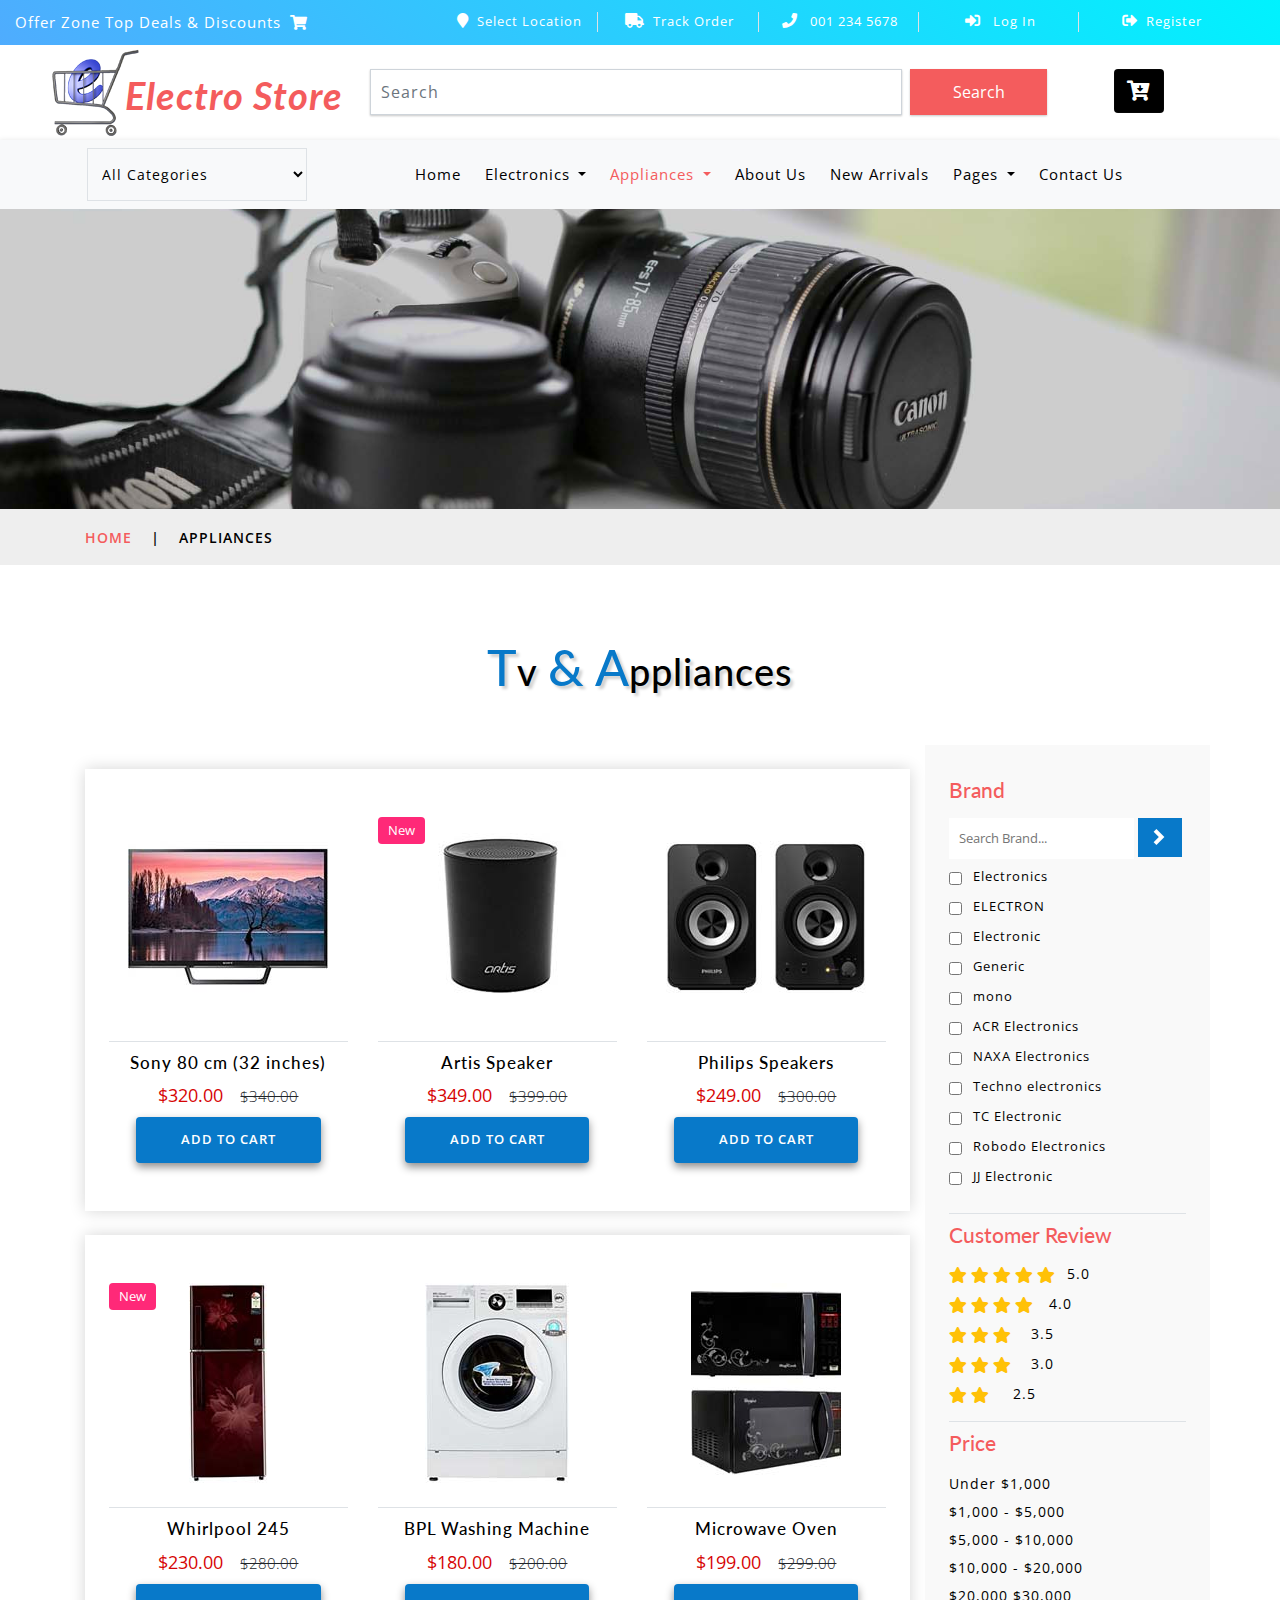
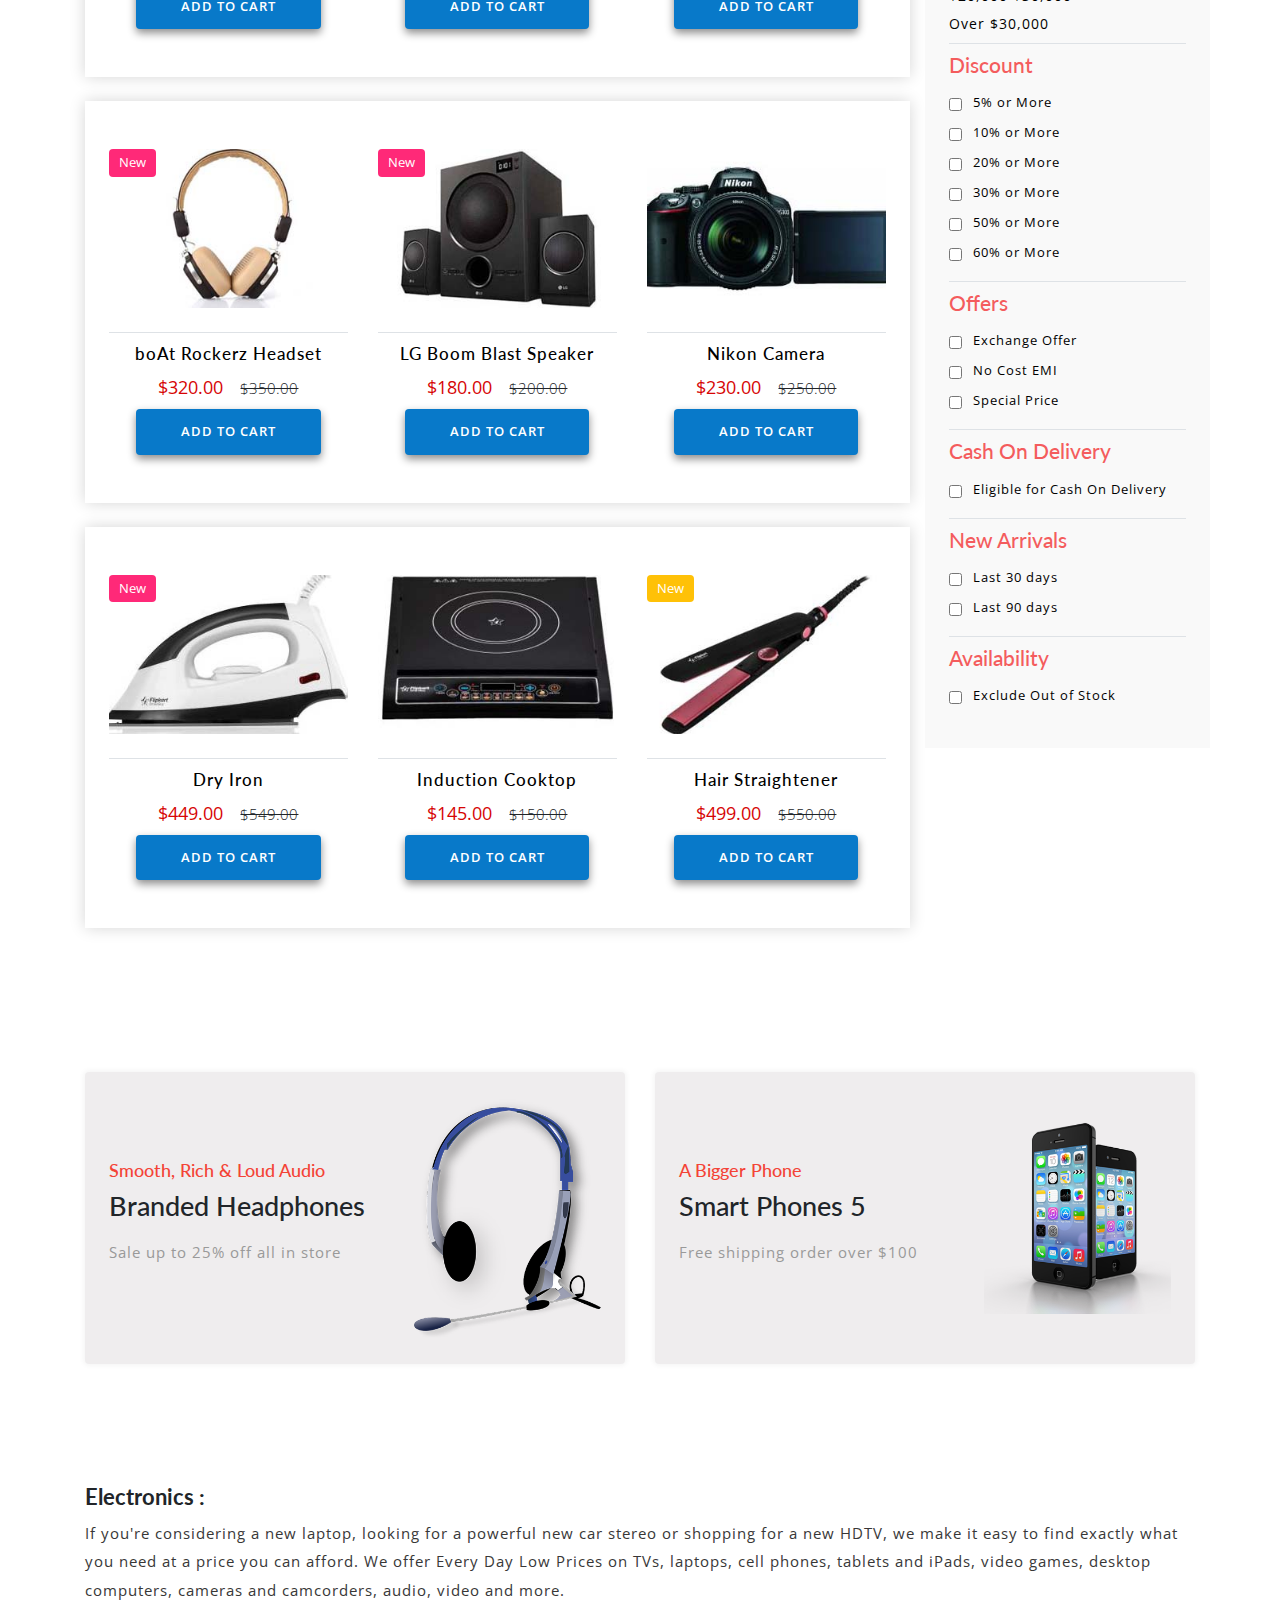
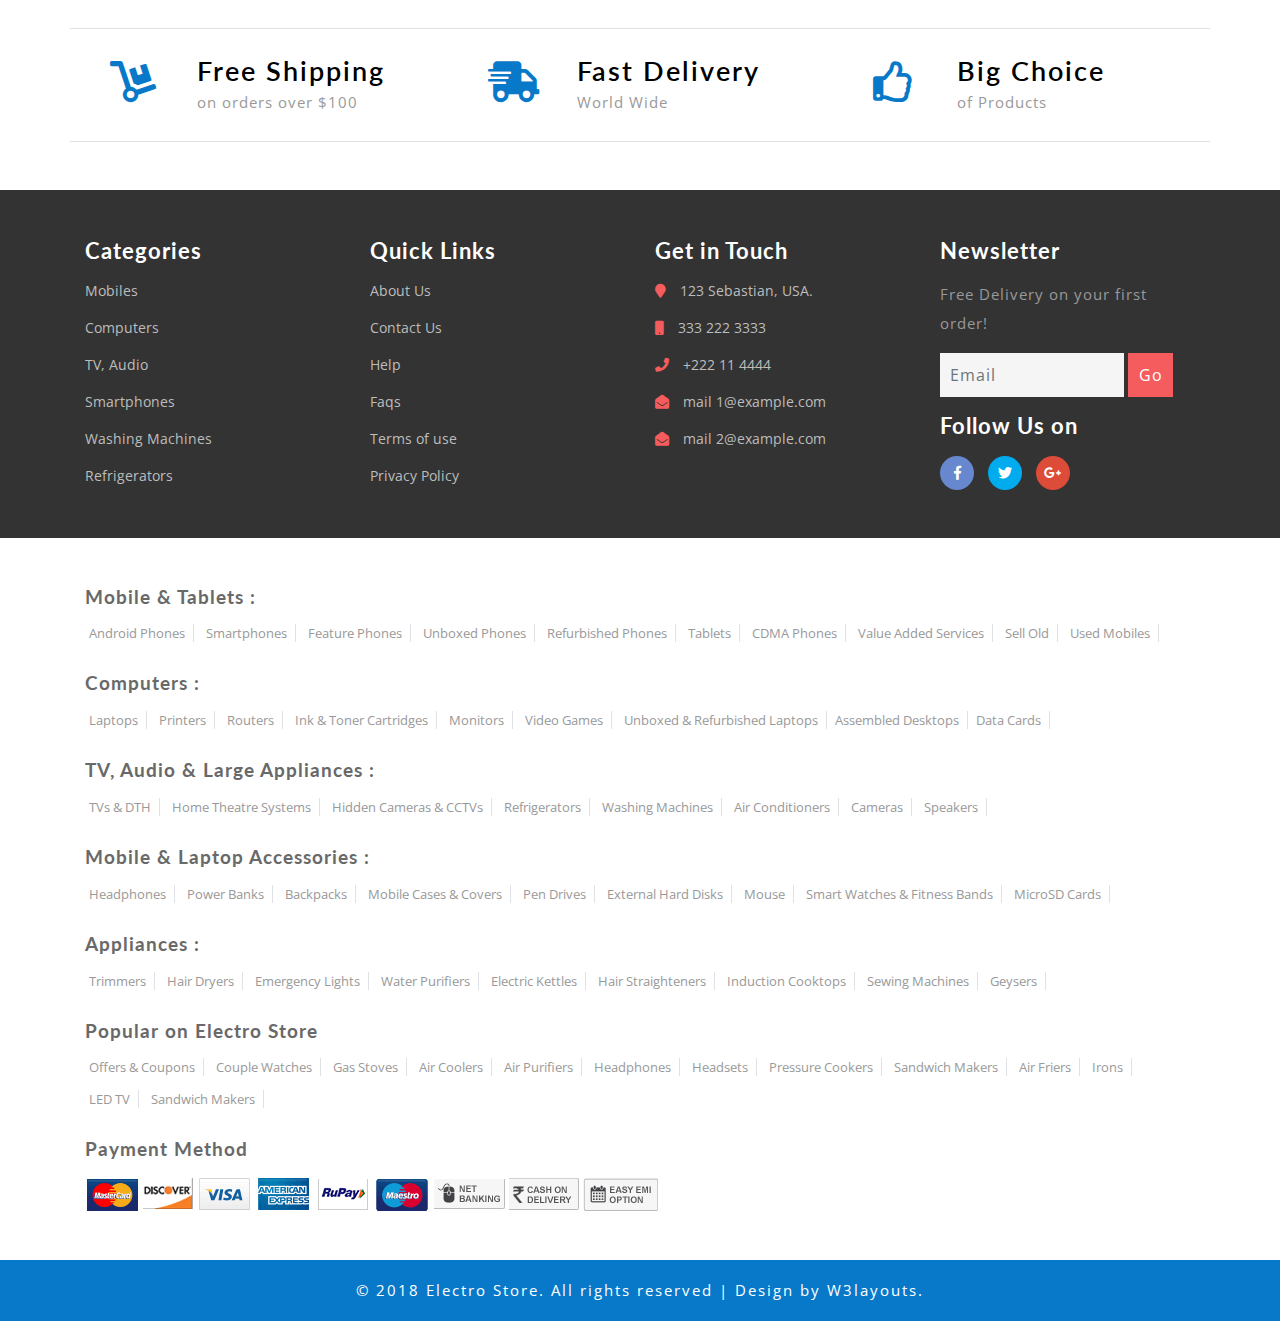
<file: product2.html>
<!--
Author: W3layouts
Author URL: http://w3layouts.com
License: Creative Commons Attribution 3.0 Unported
License URL: http://creativecommons.org/licenses/by/3.0/
-->
<!DOCTYPE html>
<html lang="zxx">

<head>
	<title>Electro Store Ecommerce Category Bootstrap Responsive Web Template | Appliances :: w3layouts</title>
	<!-- Meta tag Keywords -->
	<meta name="viewport" content="width=device-width, initial-scale=1">
	<meta charset="UTF-8" />
	<meta name="keywords" content="Electro Store Responsive web template, Bootstrap Web Templates, Flat Web Templates, Android Compatible web template, Smartphone Compatible web template, free webdesigns for Nokia, Samsung, LG, SonyEricsson, Motorola web design"
	/>
	<script>
		addEventListener("load", function () {
			setTimeout(hideURLbar, 0);
		}, false);

		function hideURLbar() {
			window.scrollTo(0, 1);
		}
	</script>
	<!-- //Meta tag Keywords -->

	<!-- Custom-Files -->
	<link href="css/bootstrap.css" rel="stylesheet" type="text/css" media="all" />
	<!-- Bootstrap css -->
	<link href="css/style.css" rel="stylesheet" type="text/css" media="all" />
	<!-- Main css -->
	<link rel="stylesheet" href="css/fontawesome-all.css">
	<!-- Font-Awesome-Icons-CSS -->
	<link href="css/popuo-box.css" rel="stylesheet" type="text/css" media="all" />
	<!-- pop-up-box -->
	<link href="css/menu.css" rel="stylesheet" type="text/css" media="all" />
	<!-- menu style -->
	<!-- //Custom-Files -->

	<!-- web fonts -->
	<link href="//fonts.googleapis.com/css?family=Lato:100,100i,300,300i,400,400i,700,700i,900,900i&amp;subset=latin-ext" rel="stylesheet">
	<link href="//fonts.googleapis.com/css?family=Open+Sans:300,300i,400,400i,600,600i,700,700i,800,800i&amp;subset=cyrillic,cyrillic-ext,greek,greek-ext,latin-ext,vietnamese"
	    rel="stylesheet">
	<!-- //web fonts -->

</head>

<body>
	<!-- top-header -->
	<div class="agile-main-top">
		<div class="container-fluid">
			<div class="row main-top-w3l py-2">
				<div class="col-lg-4 header-most-top">
					<p class="text-white text-lg-left text-center">Offer Zone Top Deals & Discounts
						<i class="fas fa-shopping-cart ml-1"></i>
					</p>
				</div>
				<div class="col-lg-8 header-right mt-lg-0 mt-2">
					<!-- header lists -->
					<ul>
						<li class="text-center border-right text-white">
							<a class="play-icon popup-with-zoom-anim text-white" href="#small-dialog1">
								<i class="fas fa-map-marker mr-2"></i>Select Location</a>
						</li>
						<li class="text-center border-right text-white">
							<a href="#" data-toggle="modal" data-target="#exampleModal" class="text-white">
								<i class="fas fa-truck mr-2"></i>Track Order</a>
						</li>
						<li class="text-center border-right text-white">
							<i class="fas fa-phone mr-2"></i> 001 234 5678
						</li>
						<li class="text-center border-right text-white">
							<a href="#" data-toggle="modal" data-target="#exampleModal" class="text-white">
								<i class="fas fa-sign-in-alt mr-2"></i> Log In </a>
						</li>
						<li class="text-center text-white">
							<a href="#" data-toggle="modal" data-target="#exampleModal2" class="text-white">
								<i class="fas fa-sign-out-alt mr-2"></i>Register </a>
						</li>
					</ul>
					<!-- //header lists -->
				</div>
			</div>
		</div>
	</div>

	<!-- Button trigger modal(select-location) -->
	<div id="small-dialog1" class="mfp-hide">
		<div class="select-city">
			<h3>
				<i class="fas fa-map-marker"></i> Please Select Your Location</h3>
			<select class="list_of_cities">
				<optgroup label="Popular Cities">
					<option selected style="display:none;color:#eee;">Select City</option>
					<option>Birmingham</option>
					<option>Anchorage</option>
					<option>Phoenix</option>
					<option>Little Rock</option>
					<option>Los Angeles</option>
					<option>Denver</option>
					<option>Bridgeport</option>
					<option>Wilmington</option>
					<option>Jacksonville</option>
					<option>Atlanta</option>
					<option>Honolulu</option>
					<option>Boise</option>
					<option>Chicago</option>
					<option>Indianapolis</option>
				</optgroup>
				<optgroup label="Alabama">
					<option>Birmingham</option>
					<option>Montgomery</option>
					<option>Mobile</option>
					<option>Huntsville</option>
					<option>Tuscaloosa</option>
				</optgroup>
				<optgroup label="Alaska">
					<option>Anchorage</option>
					<option>Fairbanks</option>
					<option>Juneau</option>
					<option>Sitka</option>
					<option>Ketchikan</option>
				</optgroup>
				<optgroup label="Arizona">
					<option>Phoenix</option>
					<option>Tucson</option>
					<option>Mesa</option>
					<option>Chandler</option>
					<option>Glendale</option>
				</optgroup>
				<optgroup label="Arkansas">
					<option>Little Rock</option>
					<option>Fort Smith</option>
					<option>Fayetteville</option>
					<option>Springdale</option>
					<option>Jonesboro</option>
				</optgroup>
				<optgroup label="California">
					<option>Los Angeles</option>
					<option>San Diego</option>
					<option>San Jose</option>
					<option>San Francisco</option>
					<option>Fresno</option>
				</optgroup>
				<optgroup label="Colorado">
					<option>Denver</option>
					<option>Colorado</option>
					<option>Aurora</option>
					<option>Fort Collins</option>
					<option>Lakewood</option>
				</optgroup>
				<optgroup label="Connecticut">
					<option>Bridgeport</option>
					<option>New Haven</option>
					<option>Hartford</option>
					<option>Stamford</option>
					<option>Waterbury</option>
				</optgroup>
				<optgroup label="Delaware">
					<option>Wilmington</option>
					<option>Dover</option>
					<option>Newark</option>
					<option>Bear</option>
					<option>Middletown</option>
				</optgroup>
				<optgroup label="Florida">
					<option>Jacksonville</option>
					<option>Miami</option>
					<option>Tampa</option>
					<option>St. Petersburg</option>
					<option>Orlando</option>
				</optgroup>
				<optgroup label="Georgia">
					<option>Atlanta</option>
					<option>Augusta</option>
					<option>Columbus</option>
					<option>Savannah</option>
					<option>Athens</option>
				</optgroup>
				<optgroup label="Hawaii">
					<option>Honolulu</option>
					<option>Pearl City</option>
					<option>Hilo</option>
					<option>Kailua</option>
					<option>Waipahu</option>
				</optgroup>
				<optgroup label="Idaho">
					<option>Boise</option>
					<option>Nampa</option>
					<option>Meridian</option>
					<option>Idaho Falls</option>
					<option>Pocatello</option>
				</optgroup>
				<optgroup label="Illinois">
					<option>Chicago</option>
					<option>Aurora</option>
					<option>Rockford</option>
					<option>Joliet</option>
					<option>Naperville</option>
				</optgroup>
				<optgroup label="Indiana">
					<option>Indianapolis</option>
					<option>Fort Wayne</option>
					<option>Evansville</option>
					<option>South Bend</option>
					<option>Hammond</option>
				</optgroup>
				<optgroup label="Iowa">
					<option>Des Moines</option>
					<option>Cedar Rapids</option>
					<option>Davenport</option>
					<option>Sioux City</option>
					<option>Waterloo</option>
				</optgroup>
				<optgroup label="Kansas">
					<option>Wichita</option>
					<option>Overland Park</option>
					<option>Kansas City</option>
					<option>Topeka</option>
					<option>Olathe </option>
				</optgroup>
				<optgroup label="Kentucky">
					<option>Louisville</option>
					<option>Lexington</option>
					<option>Bowling Green</option>
					<option>Owensboro</option>
					<option>Covington</option>
				</optgroup>
				<optgroup label="Louisiana">
					<option>New Orleans</option>
					<option>Baton Rouge</option>
					<option>Shreveport</option>
					<option>Metairie</option>
					<option>Lafayette</option>
				</optgroup>
				<optgroup label="Maine">
					<option>Portland</option>
					<option>Lewiston</option>
					<option>Bangor</option>
					<option>South Portland</option>
					<option>Auburn</option>
				</optgroup>
				<optgroup label="Maryland">
					<option>Baltimore</option>
					<option>Frederick</option>
					<option>Rockville</option>
					<option>Gaithersburg</option>
					<option>Bowie</option>
				</optgroup>
				<optgroup label="Massachusetts">
					<option>Boston</option>
					<option>Worcester</option>
					<option>Springfield</option>
					<option>Lowell</option>
					<option>Cambridge</option>
				</optgroup>
				<optgroup label="Michigan">
					<option>Detroit</option>
					<option>Grand Rapids</option>
					<option>Warren</option>
					<option>Sterling Heights</option>
					<option>Lansing</option>
				</optgroup>
				<optgroup label="Minnesota">
					<option>Minneapolis</option>
					<option>St. Paul</option>
					<option>Rochester</option>
					<option>Duluth</option>
					<option>Bloomington</option>
				</optgroup>
				<optgroup label="Mississippi">
					<option>Jackson</option>
					<option>Gulfport</option>
					<option>Southaven</option>
					<option>Hattiesburg</option>
					<option>Biloxi</option>
				</optgroup>
				<optgroup label="Missouri">
					<option>Kansas City</option>
					<option>St. Louis</option>
					<option>Springfield</option>
					<option>Independence</option>
					<option>Columbia</option>
				</optgroup>
				<optgroup label="Montana">
					<option>Billings</option>
					<option>Missoula</option>
					<option>Great Falls</option>
					<option>Bozeman</option>
					<option>Butte-Silver Bow</option>
				</optgroup>
				<optgroup label="Nebraska">
					<option>Omaha</option>
					<option>Lincoln</option>
					<option>Bellevue</option>
					<option>Grand Island</option>
					<option>Kearney</option>
				</optgroup>
				<optgroup label="Nevada">
					<option>Las Vegas</option>
					<option>Henderson</option>
					<option>North Las Vegas</option>
					<option>Reno</option>
					<option>Sunrise Manor</option>
				</optgroup>
				<optgroup label="New Hampshire">
					<option>Manchesters</option>
					<option>Nashua</option>
					<option>Concord</option>
					<option>Dover</option>
					<option>Rochester</option>
				</optgroup>
				<optgroup label="New Jersey">
					<option>Newark</option>
					<option>Jersey City</option>
					<option>Paterson</option>
					<option>Elizabeth</option>
					<option>Edison</option>
				</optgroup>
				<optgroup label="New Mexico">
					<option>Albuquerque</option>
					<option>Las Cruces</option>
					<option>Rio Rancho</option>
					<option>Santa Fe</option>
					<option>Roswell</option>
				</optgroup>
				<optgroup label="New York">
					<option>New York</option>
					<option>Buffalo</option>
					<option>Rochester</option>
					<option>Yonkers</option>
					<option>Syracuse</option>
				</optgroup>
				<optgroup label="North Carolina">
					<option>Charlotte</option>
					<option>Raleigh</option>
					<option>Greensboro</option>
					<option>Winston-Salem</option>
					<option>Durham</option>
				</optgroup>
				<optgroup label="North Dakota">
					<option>Fargo</option>
					<option>Bismarck</option>
					<option>Grand Forks</option>
					<option>Minot</option>
					<option>West Fargo</option>
				</optgroup>
				<optgroup label="Ohio">
					<option>Columbus</option>
					<option>Cleveland</option>
					<option>Cincinnati</option>
					<option>Toledo</option>
					<option>Akron</option>
				</optgroup>
				<optgroup label="Oklahoma">
					<option>Oklahoma City</option>
					<option>Tulsa</option>
					<option>Norman</option>
					<option>Broken Arrow</option>
					<option>Lawton</option>
				</optgroup>
				<optgroup label="Oregon">
					<option>Portland</option>
					<option>Eugene</option>
					<option>Salem</option>
					<option>Gresham</option>
					<option>Hillsboro</option>
				</optgroup>
				<optgroup label="Pennsylvania">
					<option>Philadelphia</option>
					<option>Pittsburgh</option>
					<option>Allentown</option>
					<option>Erie</option>
					<option>Reading</option>
				</optgroup>
				<optgroup label="Rhode Island">
					<option>Providence</option>
					<option>Warwick</option>
					<option>Cranston</option>
					<option>Pawtucket</option>
					<option>East Providence</option>
				</optgroup>
				<optgroup label="South Carolina">
					<option>Columbia</option>
					<option>Charleston</option>
					<option>North Charleston</option>
					<option>Mount Pleasant</option>
					<option>Rock Hill</option>
				</optgroup>
				<optgroup label="South Dakota">
					<option>Sioux Falls</option>
					<option>Rapid City</option>
					<option>Aberdeen</option>
					<option>Brookings</option>
					<option>Watertown</option>
				</optgroup>
				<optgroup label="Tennessee">
					<option>Memphis</option>
					<option>Nashville</option>
					<option>Knoxville</option>
					<option>Chattanooga</option>
					<option>Clarksville</option>
				</optgroup>
				<optgroup label="Texas">
					<option>Houston</option>
					<option>San Antonio</option>
					<option>Dallas</option>
					<option>Austin</option>
					<option>Fort Worth</option>
				</optgroup>
				<optgroup label="Utah">
					<option>Salt Lake City</option>
					<option>West Valley City</option>
					<option>Provo</option>
					<option>West Jordan</option>
					<option>Orem</option>
				</optgroup>
				<optgroup label="Vermont">
					<option>Burlington</option>
					<option>Essex</option>
					<option>South Burlington</option>
					<option>Colchester</option>
					<option>Rutland</option>
				</optgroup>
				<optgroup label="Virginia">
					<option>Virginia Beach</option>
					<option>Norfolk</option>
					<option>Chesapeake</option>
					<option>Arlington</option>
					<option>Richmond</option>
				</optgroup>
				<optgroup label="Washington">
					<option>Seattle</option>
					<option>Spokane</option>
					<option>Tacoma</option>
					<option>Vancouver</option>
					<option>Bellevue</option>
				</optgroup>
				<optgroup label="West Virginia">
					<option>Charleston</option>
					<option>Huntington</option>
					<option>Parkersburg</option>
					<option>Morgantown</option>
					<option>Wheeling</option>
				</optgroup>
				<optgroup label="Wisconsin">
					<option>Milwaukee</option>
					<option>Madison</option>
					<option>Green Bay</option>
					<option>Kenosha</option>
					<option>Racine</option>
				</optgroup>
				<optgroup label="Wyoming">
					<option>Cheyenne</option>
					<option>Casper</option>
					<option>Laramie</option>
					<option>Gillette</option>
					<option>Rock Springs</option>
				</optgroup>
			</select>
			<div class="clearfix"></div>
		</div>
	</div>
	<!-- //shop locator (popup) -->

	<!-- modals -->
	<!-- log in -->
	<div class="modal fade" id="exampleModal" tabindex="-1" role="dialog" aria-hidden="true">
		<div class="modal-dialog" role="document">
			<div class="modal-content">
				<div class="modal-header">
					<h5 class="modal-title text-center">Log In</h5>
					<button type="button" class="close" data-dismiss="modal" aria-label="Close">
						<span aria-hidden="true">&times;</span>
					</button>
				</div>
				<div class="modal-body">
					<form action="#" method="post">
						<div class="form-group">
							<label class="col-form-label">Username</label>
							<input type="text" class="form-control" placeholder=" " name="Name" required="">
						</div>
						<div class="form-group">
							<label class="col-form-label">Password</label>
							<input type="password" class="form-control" placeholder=" " name="Password" required="">
						</div>
						<div class="right-w3l">
							<input type="submit" class="form-control" value="Log in">
						</div>
						<div class="sub-w3l">
							<div class="custom-control custom-checkbox mr-sm-2">
								<input type="checkbox" class="custom-control-input" id="customControlAutosizing">
								<label class="custom-control-label" for="customControlAutosizing">Remember me?</label>
							</div>
						</div>
						<p class="text-center dont-do mt-3">Don't have an account?
							<a href="#" data-toggle="modal" data-target="#exampleModal2">
								Register Now</a>
						</p>
					</form>
				</div>
			</div>
		</div>
	</div>
	<!-- register -->
	<div class="modal fade" id="exampleModal2" tabindex="-1" role="dialog" aria-hidden="true">
		<div class="modal-dialog" role="document">
			<div class="modal-content">
				<div class="modal-header">
					<h5 class="modal-title">Register</h5>
					<button type="button" class="close" data-dismiss="modal" aria-label="Close">
						<span aria-hidden="true">&times;</span>
					</button>
				</div>
				<div class="modal-body">
					<form action="#" method="post">
						<div class="form-group">
							<label class="col-form-label">Your Name</label>
							<input type="text" class="form-control" placeholder=" " name="Name" required="">
						</div>
						<div class="form-group">
							<label class="col-form-label">Email</label>
							<input type="email" class="form-control" placeholder=" " name="Email" required="">
						</div>
						<div class="form-group">
							<label class="col-form-label">Password</label>
							<input type="password" class="form-control" placeholder=" " name="Password" id="password1" required="">
						</div>
						<div class="form-group">
							<label class="col-form-label">Confirm Password</label>
							<input type="password" class="form-control" placeholder=" " name="Confirm Password" id="password2" required="">
						</div>
						<div class="right-w3l">
							<input type="submit" class="form-control" value="Register">
						</div>
						<div class="sub-w3l">
							<div class="custom-control custom-checkbox mr-sm-2">
								<input type="checkbox" class="custom-control-input" id="customControlAutosizing2">
								<label class="custom-control-label" for="customControlAutosizing2">I Accept to the Terms & Conditions</label>
							</div>
						</div>
					</form>
				</div>
			</div>
		</div>
	</div>
	<!-- //modal -->
	<!-- //top-header -->

	<!-- header-bottom-->
	<div class="header-bot">
		<div class="container">
			<div class="row header-bot_inner_wthreeinfo_header_mid">
				<!-- logo -->
				<div class="col-md-3 logo_agile">
					<h1 class="text-center">
						<a href="index.html" class="font-weight-bold font-italic">
							<img src="images/logo2.png" alt=" " class="img-fluid">Electro Store
						</a>
					</h1>
				</div>
				<!-- //logo -->
				<!-- header-bot -->
				<div class="col-md-9 header mt-4 mb-md-0 mb-4">
					<div class="row">
						<!-- search -->
						<div class="col-10 agileits_search">
							<form class="form-inline" action="#" method="post">
								<input class="form-control mr-sm-2" type="search" placeholder="Search" aria-label="Search" required>
								<button class="btn my-2 my-sm-0" type="submit">Search</button>
							</form>
						</div>
						<!-- //search -->
						<!-- cart details -->
						<div class="col-2 top_nav_right text-center mt-sm-0 mt-2">
							<div class="wthreecartaits wthreecartaits2 cart cart box_1">
								<form action="#" method="post" class="last">
									<input type="hidden" name="cmd" value="_cart">
									<input type="hidden" name="display" value="1">
									<button class="btn w3view-cart" type="submit" name="submit" value="">
										<i class="fas fa-cart-arrow-down"></i>
									</button>
								</form>
							</div>
						</div>
						<!-- //cart details -->
					</div>
				</div>
			</div>
		</div>
	</div>
	<!-- shop locator (popup) -->
	<!-- //header-bottom -->
	<!-- navigation -->
	<div class="navbar-inner">
		<div class="container">
			<nav class="navbar navbar-expand-lg navbar-light bg-light">
				<div class="agileits-navi_search">
					<form action="#" method="post">
						<select id="agileinfo-nav_search" name="agileinfo_search" class="border" required="">
							<option value="">All Categories</option>
							<option value="Televisions">Televisions</option>
							<option value="Headphones">Headphones</option>
							<option value="Computers">Computers</option>
							<option value="Appliances">Appliances</option>
							<option value="Mobiles">Mobiles</option>
							<option value="Fruits &amp; Vegetables">Tv &amp; Video</option>
							<option value="iPad & Tablets">iPad & Tablets</option>
							<option value="Cameras & Camcorders">Cameras & Camcorders</option>
							<option value="Home Audio & Theater">Home Audio & Theater</option>
						</select>
					</form>
				</div>
				<button class="navbar-toggler" type="button" data-toggle="collapse" data-target="#navbarSupportedContent" aria-controls="navbarSupportedContent"
				    aria-expanded="false" aria-label="Toggle navigation">
					<span class="navbar-toggler-icon"></span>
				</button>
				<div class="collapse navbar-collapse" id="navbarSupportedContent">
					<ul class="navbar-nav ml-auto text-center mr-xl-5">
						<li class="nav-item mr-lg-2 mb-lg-0 mb-2">
							<a class="nav-link" href="index.html">Home
								<span class="sr-only">(current)</span>
							</a>
						</li>
						<li class="nav-item dropdown mr-lg-2 mb-lg-0 mb-2">
							<a class="nav-link dropdown-toggle" href="#" role="button" data-toggle="dropdown" aria-haspopup="true" aria-expanded="false">
								Electronics
							</a>
							<div class="dropdown-menu">
								<div class="agile_inner_drop_nav_info p-4">
									<h5 class="mb-3">Mobiles, Computers</h5>
									<div class="row">
										<div class="col-sm-6 multi-gd-img">
											<ul class="multi-column-dropdown">
												<li>
													<a href="product.html">All Mobile Phones</a>
												</li>
												<li>
													<a href="product.html">All Mobile Accessories</a>
												</li>
												<li>
													<a href="product.html">Cases & Covers</a>
												</li>
												<li>
													<a href="product.html">Screen Protectors</a>
												</li>
												<li>
													<a href="product.html">Power Banks</a>
												</li>
												<li>
													<a href="product.html">All Certified Refurbished</a>
												</li>
												<li>
													<a href="product.html">Tablets</a>
												</li>
												<li>
													<a href="product.html">Wearable Devices</a>
												</li>
												<li>
													<a href="product.html">Smart Home</a>
												</li>
											</ul>
										</div>
										<div class="col-sm-6 multi-gd-img">
											<ul class="multi-column-dropdown">
												<li>
													<a href="product.html">Laptops</a>
												</li>
												<li>
													<a href="product.html">Drives & Storage</a>
												</li>
												<li>
													<a href="product.html">Printers & Ink</a>
												</li>
												<li>
													<a href="product.html">Networking Devices</a>
												</li>
												<li>
													<a href="product.html">Computer Accessories</a>
												</li>
												<li>
													<a href="product.html">Game Zone</a>
												</li>
												<li>
													<a href="product.html">Software</a>
												</li>
											</ul>
										</div>
									</div>
								</div>
							</div>
						</li>
						<li class="nav-item dropdown active mr-lg-2 mb-lg-0 mb-2">
							<a class="nav-link dropdown-toggle" href="#" role="button" data-toggle="dropdown" aria-haspopup="true" aria-expanded="false">
								Appliances
							</a>
							<div class="dropdown-menu">
								<div class="agile_inner_drop_nav_info p-4">
									<h5 class="mb-3">TV, Appliances, Electronics</h5>
									<div class="row">
										<div class="col-sm-6 multi-gd-img">
											<ul class="multi-column-dropdown">
												<li>
													<a href="product2.html">Televisions</a>
												</li>
												<li>
													<a href="product2.html">Home Entertainment Systems</a>
												</li>
												<li>
													<a href="product2.html">Headphones</a>
												</li>
												<li>
													<a href="product2.html">Speakers</a>
												</li>
												<li>
													<a href="product2.html">MP3, Media Players & Accessories</a>
												</li>
												<li>
													<a href="product2.html">Audio & Video Accessories</a>
												</li>
												<li>
													<a href="product2.html">Cameras</a>
												</li>
												<li>
													<a href="product2.html">DSLR Cameras</a>
												</li>
												<li>
													<a href="product2.html">Camera Accessories</a>
												</li>
											</ul>
										</div>
										<div class="col-sm-6 multi-gd-img">
											<ul class="multi-column-dropdown">
												<li>
													<a href="product2.html">Musical Instruments</a>
												</li>
												<li>
													<a href="product2.html">Gaming Consoles</a>
												</li>
												<li>
													<a href="product2.html">All Electronics</a>
												</li>
												<li>
													<a href="product2.html">Air Conditioners</a>
												</li>
												<li>
													<a href="product2.html">Refrigerators</a>
												</li>
												<li>
													<a href="product2.html">Washing Machines</a>
												</li>
												<li>
													<a href="product2.html">Kitchen & Home Appliances</a>
												</li>
												<li>
													<a href="product2.html">Heating & Cooling Appliances</a>
												</li>
												<li>
													<a href="product2.html">All Appliances</a>
												</li>
											</ul>
										</div>
									</div>
								</div>
							</div>
						</li>
						<li class="nav-item mr-lg-2 mb-lg-0 mb-2">
							<a class="nav-link" href="about.html">About Us</a>
						</li>
						<li class="nav-item mr-lg-2 mb-lg-0 mb-2">
							<a class="nav-link" href="product.html">New Arrivals</a>
						</li>
						<li class="nav-item dropdown mr-lg-2 mb-lg-0 mb-2">
							<a class="nav-link dropdown-toggle" href="#" role="button" data-toggle="dropdown" aria-haspopup="true" aria-expanded="false">
								Pages
							</a>
							<div class="dropdown-menu">
								<a class="dropdown-item" href="product.html">Product 1</a>
								<a class="dropdown-item" href="product2.html">Product 2</a>
								<div class="dropdown-divider"></div>
								<a class="dropdown-item" href="single.html">Single Product 1</a>
								<a class="dropdown-item" href="single2.html">Single Product 2</a>
								<div class="dropdown-divider"></div>
								<a class="dropdown-item" href="checkout.html">Checkout Page</a>
								<a class="dropdown-item" href="payment.html">Payment Page</a>
							</div>
						</li>
						<li class="nav-item">
							<a class="nav-link" href="contact.html">Contact Us</a>
						</li>
					</ul>
				</div>
			</nav>
		</div>
	</div>
	<!-- //navigation -->

	<!-- banner-2 -->
	<div class="page-head_agile_info_w3l page-head_agile_info_w3l-2">

	</div>
	<!-- //banner-2 -->
	<!-- page -->
	<div class="services-breadcrumb">
		<div class="agile_inner_breadcrumb">
			<div class="container">
				<ul class="w3_short">
					<li>
						<a href="index.html">Home</a>
						<i>|</i>
					</li>
					<li>Appliances</li>
				</ul>
			</div>
		</div>
	</div>
	<!-- //page -->

	<!-- top Products -->
	<div class="ads-grid  py-sm-5 py-4">
		<div class="container py-xl-4 py-lg-2">
			<!-- tittle heading -->
			<h3 class="tittle-w3l text-center mb-lg-5 mb-sm-4 mb-3">
				<span>T</span>v
				<span>&</span>
				<span>A</span>ppliances</h3>
			<!-- //tittle heading -->
			<div class="row">
				<!-- product left -->
				<div class="agileinfo-ads-display col-lg-9">
					<div class="wrapper">
						<!-- first section -->
						<div class="product-sec1 px-sm-4 px-3 py-sm-5  py-3 mt-4">
							<div class="row">
								<div class="col-md-4 product-men">
									<div class="men-pro-item simpleCart_shelfItem">
										<div class="men-thumb-item text-center">
											<img src="images/m4.jpg" alt="">
											<div class="men-cart-pro">
												<div class="inner-men-cart-pro">
													<a href="single.html" class="link-product-add-cart">Quick View</a>
												</div>
											</div>
										</div>
										<div class="item-info-product text-center border-top mt-4">
											<h4 class="pt-1">
												<a href="single.html">Sony 80 cm (32 inches)</a>
											</h4>
											<div class="info-product-price my-2">
												<span class="item_price">$320.00</span>
												<del>$340.00 </del>
											</div>
											<div class="snipcart-details top_brand_home_details item_add single-item hvr-outline-out">
												<form action="#" method="post">
													<fieldset>
														<input type="hidden" name="cmd" value="_cart" />
														<input type="hidden" name="add" value="1" />
														<input type="hidden" name="business" value=" " />
														<input type="hidden" name="item_name" value="Sony 80 cm (32 inches)" />
														<input type="hidden" name="amount" value="320.00" />
														<input type="hidden" name="discount_amount" value="1.00" />
														<input type="hidden" name="currency_code" value="USD" />
														<input type="hidden" name="return" value=" " />
														<input type="hidden" name="cancel_return" value=" " />
														<input type="submit" name="submit" value="Add to cart" class="button btn" />
													</fieldset>
												</form>
											</div>

										</div>
									</div>
								</div>
								<div class="col-md-4 product-men mt-md-0 mt-5">
									<div class="men-pro-item simpleCart_shelfItem">
										<div class="men-thumb-item text-center">
											<img src="images/m5.jpg" alt="">
											<div class="men-cart-pro">
												<div class="inner-men-cart-pro">
													<a href="single.html" class="link-product-add-cart">Quick View</a>
												</div>
											</div>
											<span class="product-new-top">New</span>

										</div>
										<div class="item-info-product text-center border-top mt-4">
											<h4 class="pt-1">
												<a href="single.html">Artis Speaker</a>
											</h4>
											<div class="info-product-price my-2">
												<span class="item_price">$349.00</span>
												<del>$399.00</del>
											</div>
											<div class="snipcart-details top_brand_home_details item_add single-item hvr-outline-out">
												<form action="#" method="post">
													<fieldset>
														<input type="hidden" name="cmd" value="_cart" />
														<input type="hidden" name="add" value="1" />
														<input type="hidden" name="business" value=" " />
														<input type="hidden" name="item_name" value="Artis Speaker" />
														<input type="hidden" name="amount" value="349.00" />
														<input type="hidden" name="discount_amount" value="1.00" />
														<input type="hidden" name="currency_code" value="USD" />
														<input type="hidden" name="return" value=" " />
														<input type="hidden" name="cancel_return" value=" " />
														<input type="submit" name="submit" value="Add to cart" class="button btn" />
													</fieldset>
												</form>
											</div>

										</div>
									</div>
								</div>
								<div class="col-md-4 product-men mt-md-0 mt-5">
									<div class="men-pro-item simpleCart_shelfItem">
										<div class="men-thumb-item text-center">
											<img src="images/m6.jpg" alt="">
											<div class="men-cart-pro">
												<div class="inner-men-cart-pro">
													<a href="single.html" class="link-product-add-cart">Quick View</a>
												</div>
											</div>
										</div>
										<div class="item-info-product text-center border-top mt-4">
											<h4 class="pt-1">
												<a href="single.html">Philips Speakers</a>
											</h4>
											<div class="info-product-price my-2">
												<span class="item_price">$249.00</span>
												<del>$300.00</del>
											</div>
											<div class="snipcart-details top_brand_home_details item_add single-item hvr-outline-out">
												<form action="#" method="post">
													<fieldset>
														<input type="hidden" name="cmd" value="_cart" />
														<input type="hidden" name="add" value="1" />
														<input type="hidden" name="business" value=" " />
														<input type="hidden" name="item_name" value="Philips Speakers" />
														<input type="hidden" name="amount" value="249.00" />
														<input type="hidden" name="discount_amount" value="1.00" />
														<input type="hidden" name="currency_code" value="USD" />
														<input type="hidden" name="return" value=" " />
														<input type="hidden" name="cancel_return" value=" " />
														<input type="submit" name="submit" value="Add to cart" class="button btn" />
													</fieldset>
												</form>
											</div>
										</div>
									</div>
								</div>
							</div>
						</div>
						<!-- //first section -->
						<!-- second section  -->
						<div class="product-sec1 px-sm-4 px-3 py-sm-5  py-3 mt-4">
							<div class="row">
								<div class="col-md-4 product-men">
									<div class="men-pro-item simpleCart_shelfItem">
										<div class="men-thumb-item text-center">
											<img src="images/m7.jpg" alt="">
											<div class="men-cart-pro">
												<div class="inner-men-cart-pro">
													<a href="single.html" class="link-product-add-cart">Quick View</a>
												</div>
											</div>
										</div>
										<span class="product-new-top">New</span>
										<div class="item-info-product text-center border-top mt-4">
											<h4 class="pt-1">
												<a href="single.html">Whirlpool 245</a>
											</h4>
											<div class="info-product-price my-2">
												<span class="item_price">$230.00</span>
												<del>$280.00</del>
											</div>
											<div class="snipcart-details top_brand_home_details item_add single-item hvr-outline-out">
												<form action="#" method="post">
													<fieldset>
														<input type="hidden" name="cmd" value="_cart" />
														<input type="hidden" name="add" value="1" />
														<input type="hidden" name="business" value=" " />
														<input type="hidden" name="item_name" value="Whirlpool 245" />
														<input type="hidden" name="amount" value="230.00" />
														<input type="hidden" name="discount_amount" value="1.00" />
														<input type="hidden" name="currency_code" value="USD" />
														<input type="hidden" name="return" value=" " />
														<input type="hidden" name="cancel_return" value=" " />
														<input type="submit" name="submit" value="Add to cart" class="button btn" />
													</fieldset>
												</form>
											</div>

										</div>
									</div>
								</div>
								<div class="col-md-4 product-men mt-md-0 mt-5">
									<div class="men-pro-item simpleCart_shelfItem">
										<div class="men-thumb-item text-center">
											<img src="images/m8.jpg" alt="">
											<div class="men-cart-pro">
												<div class="inner-men-cart-pro">
													<a href="single.html" class="link-product-add-cart">Quick View</a>
												</div>
											</div>
										</div>
										<div class="item-info-product text-center border-top mt-4">
											<h4 class="pt-1">
												<a href="single.html">BPL Washing Machine</a>
											</h4>
											<div class="info-product-price my-2">
												<span class="item_price">$180.00</span>
												<del>$200.00</del>
											</div>
											<div class="snipcart-details top_brand_home_details item_add single-item hvr-outline-out">
												<form action="#" method="post">
													<fieldset>
														<input type="hidden" name="cmd" value="_cart" />
														<input type="hidden" name="add" value="1" />
														<input type="hidden" name="business" value=" " />
														<input type="hidden" name="item_name" value="BPL Washing Machine" />
														<input type="hidden" name="amount" value="180.00" />
														<input type="hidden" name="discount_amount" value="1.00" />
														<input type="hidden" name="currency_code" value="USD" />
														<input type="hidden" name="return" value=" " />
														<input type="hidden" name="cancel_return" value=" " />
														<input type="submit" name="submit" value="Add to cart" class="button btn" />
													</fieldset>
												</form>
											</div>

										</div>
									</div>
								</div>
								<div class="col-md-4 product-men mt-md-0 mt-5">
									<div class="men-pro-item simpleCart_shelfItem">
										<div class="men-thumb-item text-center">
											<img src="images/m9.jpg" alt="">
											<div class="men-cart-pro">
												<div class="inner-men-cart-pro">
													<a href="single.html" class="link-product-add-cart">Quick View</a>
												</div>
											</div>
										</div>
										<div class="item-info-product text-center border-top mt-4">
											<h4 class="pt-1">
												<a href="single.html">Microwave Oven</a>
											</h4>
											<div class="info-product-price my-2">
												<span class="item_price">$199.00</span>
												<del>$299.00</del>
											</div>
											<div class="snipcart-details top_brand_home_details item_add single-item hvr-outline-out">
												<form action="#" method="post">
													<fieldset>
														<input type="hidden" name="cmd" value="_cart" />
														<input type="hidden" name="add" value="1" />
														<input type="hidden" name="business" value=" " />
														<input type="hidden" name="item_name" value="Whirlpool Microwave Oven" />
														<input type="hidden" name="amount" value="199.00" />
														<input type="hidden" name="discount_amount" value="1.00" />
														<input type="hidden" name="currency_code" value="USD" />
														<input type="hidden" name="return" value=" " />
														<input type="hidden" name="cancel_return" value=" " />
														<input type="submit" name="submit" value="Add to cart" class="button btn" />
													</fieldset>
												</form>
											</div>
										</div>
									</div>
								</div>
							</div>
						</div>
						<!-- //second section -->
						<!-- 3rd section -->
						<div class="product-sec1 px-sm-4 px-3 py-sm-5  py-3 mt-4">
							<div class="row">
								<div class="col-md-4 product-men">
									<div class="men-pro-item simpleCart_shelfItem">
										<div class="men-thumb-item text-center">
											<img src="images/mm1.jpg" alt="" class="img-fluid">
											<div class="men-cart-pro">
												<div class="inner-men-cart-pro">
													<a href="single.html" class="link-product-add-cart">Quick View</a>
												</div>
											</div>
										</div>
										<div class="item-info-product text-center border-top mt-4">
											<h4 class="pt-1">
												<a href="single.html">boAt Rockerz Headset</a>
											</h4>
											<div class="info-product-price my-2">
												<span class="item_price">$320.00</span>
												<del>$350.00</del>
											</div>
											<span class="product-new-top">New</span>
											<div class="snipcart-details top_brand_home_details item_add single-item hvr-outline-out">
												<form action="#" method="post">
													<fieldset>
														<input type="hidden" name="cmd" value="_cart" />
														<input type="hidden" name="add" value="1" />
														<input type="hidden" name="business" value=" " />
														<input type="hidden" name="item_name" value="boAt Rockerz Headset" />
														<input type="hidden" name="amount" value="320.00" />
														<input type="hidden" name="discount_amount" value="1.00" />
														<input type="hidden" name="currency_code" value="USD" />
														<input type="hidden" name="return" value=" " />
														<input type="hidden" name="cancel_return" value=" " />
														<input type="submit" name="submit" value="Add to cart" class="button btn" />
													</fieldset>
												</form>
											</div>

										</div>
									</div>
								</div>
								<div class="col-md-4 product-men mt-md-0 mt-5 mt-5">
									<div class="men-pro-item simpleCart_shelfItem">
										<div class="men-thumb-item text-center">
											<img src="images/mm2.jpg" alt="" class="img-fluid">
											<div class="men-cart-pro">
												<div class="inner-men-cart-pro">
													<a href="single.html" class="link-product-add-cart">Quick View</a>
												</div>
											</div>
										</div>
										<div class="item-info-product text-center border-top mt-4">
											<h4 class="pt-1">
												<a href="single.html">LG Boom Blast Speaker</a>
											</h4>
											<div class="info-product-price my-2">
												<span class="item_price">$180.00</span>
												<del>$200.00</del>
											</div>
											<span class="product-new-top">New</span>
											<div class="snipcart-details top_brand_home_details item_add single-item hvr-outline-out">
												<form action="#" method="post">
													<fieldset>
														<input type="hidden" name="cmd" value="_cart" />
														<input type="hidden" name="add" value="1" />
														<input type="hidden" name="business" value=" " />
														<input type="hidden" name="item_name" value="LG Boom Blast Speaker" />
														<input type="hidden" name="amount" value="180.00" />
														<input type="hidden" name="discount_amount" value="1.00" />
														<input type="hidden" name="currency_code" value="USD" />
														<input type="hidden" name="return" value=" " />
														<input type="hidden" name="cancel_return" value=" " />
														<input type="submit" name="submit" value="Add to cart" class="button btn" />
													</fieldset>
												</form>
											</div>

										</div>
									</div>
								</div>
								<div class="col-md-4 product-men mt-md-0 mt-5 mt-5">
									<div class="men-pro-item simpleCart_shelfItem">
										<div class="men-thumb-item text-center">
											<img src="images/mm3.jpg" alt="" class="img-fluid">
											<div class="men-cart-pro">
												<div class="inner-men-cart-pro">
													<a href="single.html" class="link-product-add-cart">Quick View</a>
												</div>
											</div>
										</div>
										<div class="item-info-product text-center border-top mt-4">
											<h4 class="pt-1">
												<a href="single.html">Nikon Camera</a>
											</h4>
											<div class="info-product-price my-2">
												<span class="item_price">$230.00</span>
												<del>$250.00</del>
											</div>
											<div class="snipcart-details top_brand_home_details item_add single-item hvr-outline-out">
												<form action="#" method="post">
													<fieldset>
														<input type="hidden" name="cmd" value="_cart" />
														<input type="hidden" name="add" value="1" />
														<input type="hidden" name="business" value=" " />
														<input type="hidden" name="item_name" value="Nikon Camera" />
														<input type="hidden" name="amount" value="230.00" />
														<input type="hidden" name="discount_amount" value="1.00" />
														<input type="hidden" name="currency_code" value="USD" />
														<input type="hidden" name="return" value=" " />
														<input type="hidden" name="cancel_return" value=" " />
														<input type="submit" name="submit" value="Add to cart" class="button btn" />
													</fieldset>
												</form>
											</div>
										</div>
									</div>
								</div>
							</div>
						</div>
						<!-- //3rd section -->
						<!-- fourth section -->
						<div class="product-sec1 px-sm-4 px-3 py-sm-5  py-3 mt-4">
							<div class="row">
								<div class="col-md-4 product-men">
									<div class="men-pro-item simpleCart_shelfItem">
										<div class="men-thumb-item text-center">
											<img src="images/mm4.jpg" alt="" class="img-fluid">
											<div class="men-cart-pro">
												<div class="inner-men-cart-pro">
													<a href="single.html" class="link-product-add-cart">Quick View</a>
												</div>
											</div>
										</div>
										<div class="item-info-product text-center border-top mt-4">
											<h4 class="pt-1">
												<a href="single.html">Dry Iron</a>
											</h4>
											<div class="info-product-price my-2">
												<span class="item_price">$449.00</span>
												<del>$549.00</del>
											</div>
											<span class="product-new-top">New</span>
											<div class="snipcart-details top_brand_home_details item_add single-item hvr-outline-out">
												<form action="#" method="post">
													<fieldset>
														<input type="hidden" name="cmd" value="_cart" />
														<input type="hidden" name="add" value="1" />
														<input type="hidden" name="business" value=" " />
														<input type="hidden" name="item_name" value="Dry Iron" />
														<input type="hidden" name="amount" value="449.00" />
														<input type="hidden" name="discount_amount" value="449.00" />
														<input type="hidden" name="currency_code" value="USD" />
														<input type="hidden" name="return" value=" " />
														<input type="hidden" name="cancel_return" value=" " />
														<input type="submit" name="submit" value="Add to cart" class="button btn" />
													</fieldset>
												</form>
											</div>

										</div>
									</div>
								</div>
								<div class="col-md-4 product-men mt-md-0 mt-5 mt-5">
									<div class="men-pro-item simpleCart_shelfItem">
										<div class="men-thumb-item text-center">
											<img src="images/mm6.jpg" alt="" class="img-fluid">
											<div class="men-cart-pro">
												<div class="inner-men-cart-pro">
													<a href="single.html" class="link-product-add-cart">Quick View</a>
												</div>
											</div>
										</div>
										<div class="item-info-product text-center border-top mt-4">
											<h4 class="pt-1">
												<a href="single.html">Induction Cooktop</a>
											</h4>
											<div class="info-product-price my-2">
												<span class="item_price">$145.00</span>
												<del>$150.00</del>
											</div>
											<div class="snipcart-details top_brand_home_details item_add single-item hvr-outline-out">
												<form action="#" method="post">
													<fieldset>
														<input type="hidden" name="cmd" value="_cart" />
														<input type="hidden" name="add" value="1" />
														<input type="hidden" name="business" value=" " />
														<input type="hidden" name="item_name" value="Induction Cooktop" />
														<input type="hidden" name="amount" value="145.00" />
														<input type="hidden" name="discount_amount" value="1.00" />
														<input type="hidden" name="currency_code" value="USD" />
														<input type="hidden" name="return" value=" " />
														<input type="hidden" name="cancel_return" value=" " />
														<input type="submit" name="submit" value="Add to cart" class="button btn" />
													</fieldset>
												</form>
											</div>
										</div>
									</div>
								</div>
								<div class="col-md-4 product-men mt-md-0 mt-5 mt-5">
									<div class="men-pro-item simpleCart_shelfItem">
										<div class="men-thumb-item text-center">
											<img src="images/mm5.jpg" alt="" class="img-fluid">
											<div class="men-cart-pro">
												<div class="inner-men-cart-pro">
													<a href="single.html" class="link-product-add-cart">Quick View</a>
												</div>
											</div>
										</div>
										<span class="product-new-top">New</span>
										<div class="item-info-product text-center border-top mt-4">
											<h4 class="pt-1">
												<a href="single.html">Hair Straightener</a>
											</h4>
											<div class="info-product-price my-2">
												<span class="item_price">$499.00</span>
												<del>$550.00</del>
											</div>
											<div class="snipcart-details top_brand_home_details item_add single-item hvr-outline-out">
												<form action="#" method="post">
													<fieldset>
														<input type="hidden" name="cmd" value="_cart" />
														<input type="hidden" name="add" value="1" />
														<input type="hidden" name="business" value=" " />
														<input type="hidden" name="item_name" value="Hair Straightener" />
														<input type="hidden" name="amount" value="499.00" />
														<input type="hidden" name="discount_amount" value="1.00" />
														<input type="hidden" name="currency_code" value="USD" />
														<input type="hidden" name="return" value=" " />
														<input type="hidden" name="cancel_return" value=" " />
														<input type="submit" name="submit" value="Add to cart" class="button btn" />
													</fieldset>
												</form>
											</div>
										</div>
									</div>
								</div>
							</div>
						</div>
						<!-- //fourth section -->
					</div>
				</div>
				<!-- //product left -->
				<!-- product right -->
				<div class="col-lg-3 mt-lg-0 mt-4 p-lg-0">
					<div class="side-bar p-sm-4 p-3">
						<div class="search-hotel border-bottom py-2">
							<h3 class="agileits-sear-head mb-3">Brand</h3>
							<form action="#" method="post">
								<input type="search" placeholder="Search Brand..." name="search" required="">
								<input type="submit" value=" ">
							</form>
							<div class="left-side py-2">
								<ul>
									<li>
										<input type="checkbox" class="checked">
										<span class="span">Electronics</span>
									</li>
									<li>
										<input type="checkbox" class="checked">
										<span class="span">ELECTRON</span>
									</li>
									<li>
										<input type="checkbox" class="checked">
										<span class="span">Electronic</span>
									</li>
									<li>
										<input type="checkbox" class="checked">
										<span class="span">Generic</span>
									</li>
									<li>
										<input type="checkbox" class="checked">
										<span class="span">mono</span>
									</li>
									<li>
										<input type="checkbox" class="checked">
										<span class="span">ACR Electronics</span>
									</li>
									<li>
										<input type="checkbox" class="checked">
										<span class="span">NAXA Electronics</span>
									</li>
									<li>
										<input type="checkbox" class="checked">
										<span class="span">Techno electronics</span>
									</li>
									<li>
										<input type="checkbox" class="checked">
										<span class="span">TC Electronic</span>
									</li>
									<li>
										<input type="checkbox" class="checked">
										<span class="span">Robodo Electronics</span>
									</li>
									<li>
										<input type="checkbox" class="checked">
										<span class="span">JJ Electronic</span>
									</li>
								</ul>
							</div>
						</div>
						<!-- reviews -->
						<div class="customer-rev border-bottom left-side py-2">
							<h3 class="agileits-sear-head mb-3">Customer Review</h3>
							<ul>
								<li>
									<a href="#">
										<i class="fa fa-star" aria-hidden="true"></i>
										<i class="fa fa-star" aria-hidden="true"></i>
										<i class="fa fa-star" aria-hidden="true"></i>
										<i class="fa fa-star" aria-hidden="true"></i>
										<i class="fa fa-star" aria-hidden="true"></i>
										<span>5.0</span>
									</a>
								</li>
								<li>
									<a href="#">
										<i class="fa fa-star" aria-hidden="true"></i>
										<i class="fa fa-star" aria-hidden="true"></i>
										<i class="fa fa-star" aria-hidden="true"></i>
										<i class="fa fa-star" aria-hidden="true"></i>
										<i class="fa fa-star-o" aria-hidden="true"></i>
										<span>4.0</span>
									</a>
								</li>
								<li>
									<a href="#">
										<i class="fa fa-star" aria-hidden="true"></i>
										<i class="fa fa-star" aria-hidden="true"></i>
										<i class="fa fa-star" aria-hidden="true"></i>
										<i class="fa fa-star-half-o" aria-hidden="true"></i>
										<i class="fa fa-star-o" aria-hidden="true"></i>
										<span>3.5</span>
									</a>
								</li>
								<li>
									<a href="#">
										<i class="fa fa-star" aria-hidden="true"></i>
										<i class="fa fa-star" aria-hidden="true"></i>
										<i class="fa fa-star" aria-hidden="true"></i>
										<i class="fa fa-star-o" aria-hidden="true"></i>
										<i class="fa fa-star-o" aria-hidden="true"></i>
										<span>3.0</span>
									</a>
								</li>
								<li>
									<a href="#">
										<i class="fa fa-star" aria-hidden="true"></i>
										<i class="fa fa-star" aria-hidden="true"></i>
										<i class="fa fa-star-half-o" aria-hidden="true"></i>
										<i class="fa fa-star-o" aria-hidden="true"></i>
										<i class="fa fa-star-o" aria-hidden="true"></i>
										<span>2.5</span>
									</a>
								</li>
							</ul>
						</div>
						<!-- //reviews -->
						<!-- price -->
						<div class="range border-bottom py-2">
							<h3 class="agileits-sear-head mb-3">Price</h3>
							<div class="w3l-range">
								<ul>
									<li>
										<a href="#">Under $1,000</a>
									</li>
									<li class="my-1">
										<a href="#">$1,000 - $5,000</a>
									</li>
									<li>
										<a href="#">$5,000 - $10,000</a>
									</li>
									<li class="my-1">
										<a href="#">$10,000 - $20,000</a>
									</li>
									<li>
										<a href="#">$20,000 $30,000</a>
									</li>
									<li class="mt-1">
										<a href="#">Over $30,000</a>
									</li>
								</ul>
							</div>
						</div>
						<!-- //price -->
						<!-- discounts -->
						<div class="left-side border-bottom py-2">
							<h3 class="agileits-sear-head mb-3">Discount</h3>
							<ul>
								<li>
									<input type="checkbox" class="checked">
									<span class="span">5% or More</span>
								</li>
								<li>
									<input type="checkbox" class="checked">
									<span class="span">10% or More</span>
								</li>
								<li>
									<input type="checkbox" class="checked">
									<span class="span">20% or More</span>
								</li>
								<li>
									<input type="checkbox" class="checked">
									<span class="span">30% or More</span>
								</li>
								<li>
									<input type="checkbox" class="checked">
									<span class="span">50% or More</span>
								</li>
								<li>
									<input type="checkbox" class="checked">
									<span class="span">60% or More</span>
								</li>
							</ul>
						</div>
						<!-- //discounts -->
						<!-- offers -->
						<div class="left-side border-bottom py-2">
							<h3 class="agileits-sear-head mb-3">Offers</h3>
							<ul>
								<li>
									<input type="checkbox" class="checked">
									<span class="span">Exchange Offer</span>
								</li>
								<li>
									<input type="checkbox" class="checked">
									<span class="span">No Cost EMI</span>
								</li>
								<li>
									<input type="checkbox" class="checked">
									<span class="span">Special Price</span>
								</li>
							</ul>
						</div>
						<!-- //offers -->
						<!-- delivery -->
						<div class="left-side border-bottom py-2">
							<h3 class="agileits-sear-head mb-3">Cash On Delivery</h3>
							<ul>
								<li>
									<input type="checkbox" class="checked">
									<span class="span">Eligible for Cash On Delivery</span>
								</li>
							</ul>
						</div>
						<!-- //delivery -->
						<!-- arrivals -->
						<div class="left-side border-bottom py-2">
							<h3 class="agileits-sear-head mb-3">New Arrivals</h3>
							<ul>
								<li>
									<input type="checkbox" class="checked">
									<span class="span">Last 30 days</span>
								</li>
								<li>
									<input type="checkbox" class="checked">
									<span class="span">Last 90 days</span>
								</li>
							</ul>
						</div>
						<!-- //arrivals -->
						<!-- Availability -->
						<div class="left-side py-2">
							<h3 class="agileits-sear-head mb-3">Availability</h3>
							<ul>
								<li>
									<input type="checkbox" class="checked">
									<span class="span">Exclude Out of Stock</span>
								</li>
							</ul>
						</div>
						<!-- //Availability -->
					</div>
				</div>
				<!-- //product right -->
			</div>
		</div>
	</div>
	<!-- //top products -->

	<!-- middle section -->
	<div class="join-w3l1 py-sm-5 py-4">
		<div class="container py-xl-4 py-lg-2">
			<div class="row">
				<div class="col-lg-6">
					<div class="join-agile text-left p-4">
						<div class="row">
							<div class="col-sm-7 offer-name">
								<h6>Smooth, Rich & Loud Audio</h6>
								<h4 class="mt-2 mb-3">Branded Headphones</h4>
								<p>Sale up to 25% off all in store</p>
							</div>
							<div class="col-sm-5 offerimg-w3l">
								<img src="images/off1.png" alt="" class="img-fluid">
							</div>
						</div>
					</div>
				</div>
				<div class="col-lg-6 mt-lg-0 mt-5">
					<div class="join-agile text-left p-4">
						<div class="row ">
							<div class="col-sm-7 offer-name">
								<h6>A Bigger Phone</h6>
								<h4 class="mt-2 mb-3">Smart Phones 5</h4>
								<p>Free shipping order over $100</p>
							</div>
							<div class="col-sm-5 offerimg-w3l">
								<img src="images/off2.png" alt="" class="img-fluid">
							</div>
						</div>
					</div>
				</div>
			</div>
		</div>
	</div>
	<!-- middle section -->

	<!-- footer -->
	<footer>
		<div class="footer-top-first">
			<div class="container py-md-5 py-sm-4 py-3">
				<!-- footer first section -->
				<h2 class="footer-top-head-w3l font-weight-bold mb-2">Electronics :</h2>
				<p class="footer-main mb-4">
					If you're considering a new laptop, looking for a powerful new car stereo or shopping for a new HDTV, we make it easy to
					find exactly what you need at a price you can afford. We offer Every Day Low Prices on TVs, laptops, cell phones, tablets
					and iPads, video games, desktop computers, cameras and camcorders, audio, video and more.</p>
				<!-- //footer first section -->
				<!-- footer second section -->
				<div class="row w3l-grids-footer border-top border-bottom py-sm-4 py-3">
					<div class="col-md-4 offer-footer">
						<div class="row">
							<div class="col-4 icon-fot">
								<i class="fas fa-dolly"></i>
							</div>
							<div class="col-8 text-form-footer">
								<h3>Free Shipping</h3>
								<p>on orders over $100</p>
							</div>
						</div>
					</div>
					<div class="col-md-4 offer-footer my-md-0 my-4">
						<div class="row">
							<div class="col-4 icon-fot">
								<i class="fas fa-shipping-fast"></i>
							</div>
							<div class="col-8 text-form-footer">
								<h3>Fast Delivery</h3>
								<p>World Wide</p>
							</div>
						</div>
					</div>
					<div class="col-md-4 offer-footer">
						<div class="row">
							<div class="col-4 icon-fot">
								<i class="far fa-thumbs-up"></i>
							</div>
							<div class="col-8 text-form-footer">
								<h3>Big Choice</h3>
								<p>of Products</p>
							</div>
						</div>
					</div>
				</div>
				<!-- //footer second section -->
			</div>
		</div>
		<!-- footer third section -->
		<div class="w3l-middlefooter-sec">
			<div class="container py-md-5 py-sm-4 py-3">
				<div class="row footer-info w3-agileits-info">
					<!-- footer categories -->
					<div class="col-md-3 col-sm-6 footer-grids">
						<h3 class="text-white font-weight-bold mb-3">Categories</h3>
						<ul>
							<li class="mb-3">
								<a href="product.html">Mobiles </a>
							</li>
							<li class="mb-3">
								<a href="product.html">Computers</a>
							</li>
							<li class="mb-3">
								<a href="product.html">TV, Audio</a>
							</li>
							<li class="mb-3">
								<a href="product2.html">Smartphones</a>
							</li>
							<li class="mb-3">
								<a href="product.html">Washing Machines</a>
							</li>
							<li>
								<a href="product2.html">Refrigerators</a>
							</li>
						</ul>
					</div>
					<!-- //footer categories -->
					<!-- quick links -->
					<div class="col-md-3 col-sm-6 footer-grids mt-sm-0 mt-4">
						<h3 class="text-white font-weight-bold mb-3">Quick Links</h3>
						<ul>
							<li class="mb-3">
								<a href="about.html">About Us</a>
							</li>
							<li class="mb-3">
								<a href="contact.html">Contact Us</a>
							</li>
							<li class="mb-3">
								<a href="help.html">Help</a>
							</li>
							<li class="mb-3">
								<a href="faqs.html">Faqs</a>
							</li>
							<li class="mb-3">
								<a href="terms.html">Terms of use</a>
							</li>
							<li>
								<a href="privacy.html">Privacy Policy</a>
							</li>
						</ul>
					</div>
					<div class="col-md-3 col-sm-6 footer-grids mt-md-0 mt-4">
						<h3 class="text-white font-weight-bold mb-3">Get in Touch</h3>
						<ul>
							<li class="mb-3">
								<i class="fas fa-map-marker"></i> 123 Sebastian, USA.</li>
							<li class="mb-3">
								<i class="fas fa-mobile"></i> 333 222 3333 </li>
							<li class="mb-3">
								<i class="fas fa-phone"></i> +222 11 4444 </li>
							<li class="mb-3">
								<i class="fas fa-envelope-open"></i>
								<a href="mailto:example@mail.com"> mail 1@example.com</a>
							</li>
							<li>
								<i class="fas fa-envelope-open"></i>
								<a href="mailto:example@mail.com"> mail 2@example.com</a>
							</li>
						</ul>
					</div>
					<div class="col-md-3 col-sm-6 footer-grids w3l-agileits mt-md-0 mt-4">
						<!-- newsletter -->
						<h3 class="text-white font-weight-bold mb-3">Newsletter</h3>
						<p class="mb-3">Free Delivery on your first order!</p>
						<form action="#" method="post">
							<div class="form-group">
								<input type="email" class="form-control" placeholder="Email" name="email" required="">
								<input type="submit" value="Go">
							</div>
						</form>
						<!-- //newsletter -->
						<!-- social icons -->
						<div class="footer-grids  w3l-socialmk mt-3">
							<h3 class="text-white font-weight-bold mb-3">Follow Us on</h3>
							<div class="social">
								<ul>
									<li>
										<a class="icon fb" href="#">
											<i class="fab fa-facebook-f"></i>
										</a>
									</li>
									<li>
										<a class="icon tw" href="#">
											<i class="fab fa-twitter"></i>
										</a>
									</li>
									<li>
										<a class="icon gp" href="#">
											<i class="fab fa-google-plus-g"></i>
										</a>
									</li>
								</ul>
							</div>
						</div>
						<!-- //social icons -->
					</div>
				</div>
				<!-- //quick links -->
			</div>
		</div>
		<!-- //footer third section -->

		<!-- footer fourth section -->
		<div class="agile-sometext py-md-5 py-sm-4 py-3">
			<div class="container">
				<!-- brands -->
				<div class="sub-some">
					<h5 class="font-weight-bold mb-2">Mobile & Tablets :</h5>
					<ul>
						<li class="m-sm-1">
							<a href="product.html" class="border-right pr-2">Android Phones</a>
						</li>
						<li class="m-sm-1">
							<a href="product.html" class="border-right pr-2">Smartphones</a>
						</li>
						<li class="m-sm-1">
							<a href="product.html" class="border-right pr-2">Feature Phones</a>
						</li>
						<li class="m-sm-1">
							<a href="product.html" class="border-right pr-2">Unboxed Phones</a>
						</li>
						<li class="m-sm-1">
							<a href="product.html" class="border-right pr-2">Refurbished Phones</a>
						</li>
						<li class="m-sm-1">
							<a href="product.html" class="border-right pr-2"> Tablets</a>
						</li>
						<li class="m-sm-1">
							<a href="product.html" class="border-right pr-2">CDMA Phones</a>
						</li>
						<li class="m-sm-1">
							<a href="product.html" class="border-right pr-2">Value Added Services</a>
						</li>
						<li class="m-sm-1">
							<a href="product.html" class="border-right pr-2">Sell Old</a>
						</li>
						<li class="m-sm-1">
							<a href="product.html" class="border-right pr-2">Used Mobiles</a>
						</li>
					</ul>
				</div>
				<div class="sub-some mt-4">
					<h5 class="font-weight-bold mb-2">Computers :</h5>
					<ul>
						<li class="m-sm-1">
							<a href="product.html" class="border-right pr-2">Laptops </a>
						</li>
						<li class="m-sm-1">
							<a href="product.html" class="border-right pr-2">Printers</a>
						</li>
						<li class="m-sm-1">
							<a href="product.html" class="border-right pr-2">Routers</a>
						</li>
						<li class="m-sm-1">
							<a href="product.html" class="border-right pr-2">Ink & Toner Cartridges</a>
						</li>
						<li class="m-sm-1">
							<a href="product.html" class="border-right pr-2">Monitors</a>
						</li>
						<li class="m-sm-1">
							<a href="product.html" class="border-right pr-2">Video Games</a>
						</li>
						<li class="m-sm-1">
							<a href="product.html" class="border-right pr-2">Unboxed & Refurbished Laptops</a>
						</li>
						<li>
							<a href="product.html" class="border-right pr-2">Assembled Desktops</a>
						</li>
						<li class="m-sm-1">
							<a href="product2.html" class="border-right pr-2">Data Cards</a>
						</li>
					</ul>
				</div>
				<div class="sub-some mt-4">
					<h5 class="font-weight-bold mb-2">TV, Audio & Large Appliances :</h5>
					<ul>
						<li class="m-sm-1">
							<a href="product2.html" class="border-right pr-2">TVs & DTH</a>
						</li>
						<li class="m-sm-1">
							<a href="product2.html" class="border-right pr-2">Home Theatre Systems</a>
						</li>
						<li class="m-sm-1">
							<a href="product2.html" class="border-right pr-2">Hidden Cameras & CCTVs</a>
						</li>
						<li class="m-sm-1">
							<a href="product2.html" class="border-right pr-2">Refrigerators</a>
						</li>
						<li class="m-sm-1">
							<a href="product2.html" class="border-right pr-2">Washing Machines</a>
						</li>
						<li class="m-sm-1">
							<a href="product2.html" class="border-right pr-2"> Air Conditioners</a>
						</li>
						<li class="m-sm-1">
							<a href="product2.html" class="border-right pr-2">Cameras</a>
						</li>
						<li class="m-sm-1">
							<a href="product2.html" class="border-right pr-2">Speakers</a>
						</li>
					</ul>
				</div>
				<div class="sub-some mt-4">
					<h5 class="font-weight-bold mb-2">Mobile & Laptop Accessories :</h5>
					<ul>
						<li class="m-sm-1">
							<a href="product2.html" class="border-right pr-2">Headphones</a>
						</li>
						<li class="m-sm-1">
							<a href="product.html" class="border-right pr-2">Power Banks </a>
						</li>
						<li class="m-sm-1">
							<a href="product.html" class="border-right pr-2">Backpacks</a>
						</li>
						<li class="m-sm-1">
							<a href="product.html" class="border-right pr-2">Mobile Cases & Covers</a>
						</li>
						<li class="m-sm-1">
							<a href="product.html" class="border-right pr-2">Pen Drives</a>
						</li>
						<li class="m-sm-1">
							<a href="product2.html" class="border-right pr-2">External Hard Disks</a>
						</li>
						<li class="m-sm-1">
							<a href="product2.html" class="border-right pr-2"> Mouse</a>
						</li>
						<li class="m-sm-1">
							<a href="product2.html" class="border-right pr-2">Smart Watches & Fitness Bands</a>
						</li>
						<li class="m-sm-1">
							<a href="product2.html" class="border-right pr-2">MicroSD Cards</a>
						</li>
					</ul>
				</div>
				<div class="sub-some mt-4">
					<h5 class="font-weight-bold mb-2">Appliances :</h5>
					<ul>
						<li class="m-sm-1">
							<a href="product2.html" class="border-right pr-2">Trimmers</a>
						</li>
						<li class="m-sm-1">
							<a href="product2.html" class="border-right pr-2">Hair Dryers</a>
						</li>
						<li class="m-sm-1">
							<a href="product2.html" class="border-right pr-2">Emergency Lights</a>
						</li>
						<li class="m-sm-1">
							<a href="product2.html" class="border-right pr-2">Water Purifiers </a>
						</li>
						<li class="m-sm-1">
							<a href="product2.html" class="border-right pr-2">Electric Kettles</a>
						</li>
						<li class="m-sm-1">
							<a href="product2.html" class="border-right pr-2">Hair Straighteners</a>
						</li>
						<li class="m-sm-1">
							<a href="product2.html" class="border-right pr-2">Induction Cooktops</a>
						</li>
						<li class="m-sm-1">
							<a href="product2.html" class="border-right pr-2">Sewing Machines</a>
						</li>
						<li class="m-sm-1">
							<a href="product2.html" class="border-right pr-2"> Geysers</a>
						</li>
					</ul>
				</div>
				<div class="sub-some mt-4">
					<h5 class="font-weight-bold mb-2">Popular on Electro Store</h5>
					<ul>
						<li class="m-sm-1">
							<a href="product.html" class="border-right pr-2">Offers & Coupons</a>
						</li>
						<li class="m-sm-1">
							<a href="product2.html" class="border-right pr-2">Couple Watches</a>
						</li>
						<li class="m-sm-1">
							<a href="product2.html" class="border-right pr-2">Gas Stoves</a>
						</li>
						<li class="m-sm-1">
							<a href="product2.html" class="border-right pr-2"> Air Coolers</a>
						</li>
						<li class="m-sm-1">
							<a href="product2.html" class="border-right pr-2">Air Purifiers</a>
						</li>
						<li class="m-sm-1">
							<a href="product2.html" class="border-right pr-2">Headphones</a>
						</li>
						<li class="m-sm-1">
							<a href="product2.html" class="border-right pr-2"> Headsets</a>
						</li>
						<li class="m-sm-1">
							<a href="product2.html" class="border-right pr-2">Pressure Cookers</a>
						</li>
						<li class="m-sm-1">
							<a href="product2.html" class="border-right pr-2">Sandwich Makers</a>
						</li>
						<li class="m-sm-1">
							<a href="product2.html" class="border-right pr-2">Air Friers</a>
						</li>
						<li class="m-sm-1">
							<a href="product2.html" class="border-right pr-2">Irons</a>
						</li>
						<li class="m-sm-1">
							<a href="product2.html" class="border-right pr-2">LED TV</a>
						</li>
						<li class="m-sm-1">
							<a href="product2.html" class="border-right pr-2">Sandwich Makers</a>
						</li>
					</ul>
				</div>
				<!-- //brands -->
				<!-- payment -->
				<div class="sub-some child-momu mt-4">
					<h5 class="font-weight-bold mb-3">Payment Method</h5>
					<ul>
						<li>
							<img src="images/pay2.png" alt="">
						</li>
						<li>
							<img src="images/pay5.png" alt="">
						</li>
						<li>
							<img src="images/pay1.png" alt="">
						</li>
						<li>
							<img src="images/pay4.png" alt="">
						</li>
						<li>
							<img src="images/pay6.png" alt="">
						</li>
						<li>
							<img src="images/pay3.png" alt="">
						</li>
						<li>
							<img src="images/pay7.png" alt="">
						</li>
						<li>
							<img src="images/pay8.png" alt="">
						</li>
						<li>
							<img src="images/pay9.png" alt="">
						</li>
					</ul>
				</div>
				<!-- //payment -->
			</div>
		</div>
		<!-- //footer fourth section (text) -->
	</footer>
	<!-- //footer -->
	<!-- copyright -->
	<div class="copy-right py-3">
		<div class="container">
			<p class="text-center text-white">© 2018 Electro Store. All rights reserved | Design by
				<a href="http://w3layouts.com"> W3layouts.</a>
			</p>
		</div>
	</div>
	<!-- //copyright -->

	<!-- js-files -->
	<!-- jquery -->
	<script src="js/jquery-2.2.3.min.js"></script>
	<!-- //jquery -->

	<!-- nav smooth scroll -->
	<script>
		$(document).ready(function () {
			$(".dropdown").hover(
				function () {
					$('.dropdown-menu', this).stop(true, true).slideDown("fast");
					$(this).toggleClass('open');
				},
				function () {
					$('.dropdown-menu', this).stop(true, true).slideUp("fast");
					$(this).toggleClass('open');
				}
			);
		});
	</script>
	<!-- //nav smooth scroll -->

	<!-- popup modal (for location)-->
	<script src="js/jquery.magnific-popup.js"></script>
	<script>
		$(document).ready(function () {
			$('.popup-with-zoom-anim').magnificPopup({
				type: 'inline',
				fixedContentPos: false,
				fixedBgPos: true,
				overflowY: 'auto',
				closeBtnInside: true,
				preloader: false,
				midClick: true,
				removalDelay: 300,
				mainClass: 'my-mfp-zoom-in'
			});

		});
	</script>
	<!-- //popup modal (for location)-->

	<!-- cart-js -->
	<script src="js/minicart.js"></script>
	<script>
		paypals.minicarts.render(); //use only unique class names other than paypals.minicarts.Also Replace same class name in css and minicart.min.js

		paypals.minicarts.cart.on('checkout', function (evt) {
			var items = this.items(),
				len = items.length,
				total = 0,
				i;

			// Count the number of each item in the cart
			for (i = 0; i < len; i++) {
				total += items[i].get('quantity');
			}

			if (total < 3) {
				alert('The minimum order quantity is 3. Please add more to your shopping cart before checking out');
				evt.preventDefault();
			}
		});
	</script>
	<!-- //cart-js -->

	<!-- password-script -->
	<script>
		window.onload = function () {
			document.getElementById("password1").onchange = validatePassword;
			document.getElementById("password2").onchange = validatePassword;
		}

		function validatePassword() {
			var pass2 = document.getElementById("password2").value;
			var pass1 = document.getElementById("password1").value;
			if (pass1 != pass2)
				document.getElementById("password2").setCustomValidity("Passwords Don't Match");
			else
				document.getElementById("password2").setCustomValidity('');
			//empty string means no validation error
		}
	</script>
	<!-- //password-script -->

	<!-- smoothscroll -->
	<script src="js/SmoothScroll.min.js"></script>
	<!-- //smoothscroll -->

	<!-- start-smooth-scrolling -->
	<script src="js/move-top.js"></script>
	<script src="js/easing.js"></script>
	<script>
		jQuery(document).ready(function ($) {
			$(".scroll").click(function (event) {
				event.preventDefault();

				$('html,body').animate({
					scrollTop: $(this.hash).offset().top
				}, 1000);
			});
		});
	</script>
	<!-- //end-smooth-scrolling -->

	<!-- smooth-scrolling-of-move-up -->
	<script>
		$(document).ready(function () {
			/*
			var defaults = {
				containerID: 'toTop', // fading element id
				containerHoverID: 'toTopHover', // fading element hover id
				scrollSpeed: 1200,
				easingType: 'linear' 
			};
			*/
			$().UItoTop({
				easingType: 'easeOutQuart'
			});

		});
	</script>
	<!-- //smooth-scrolling-of-move-up -->

	<!-- for bootstrap working -->
	<script src="js/bootstrap.js"></script>
	<!-- //for bootstrap working -->
	<!-- //js-files -->

</body>

</html>
</file>
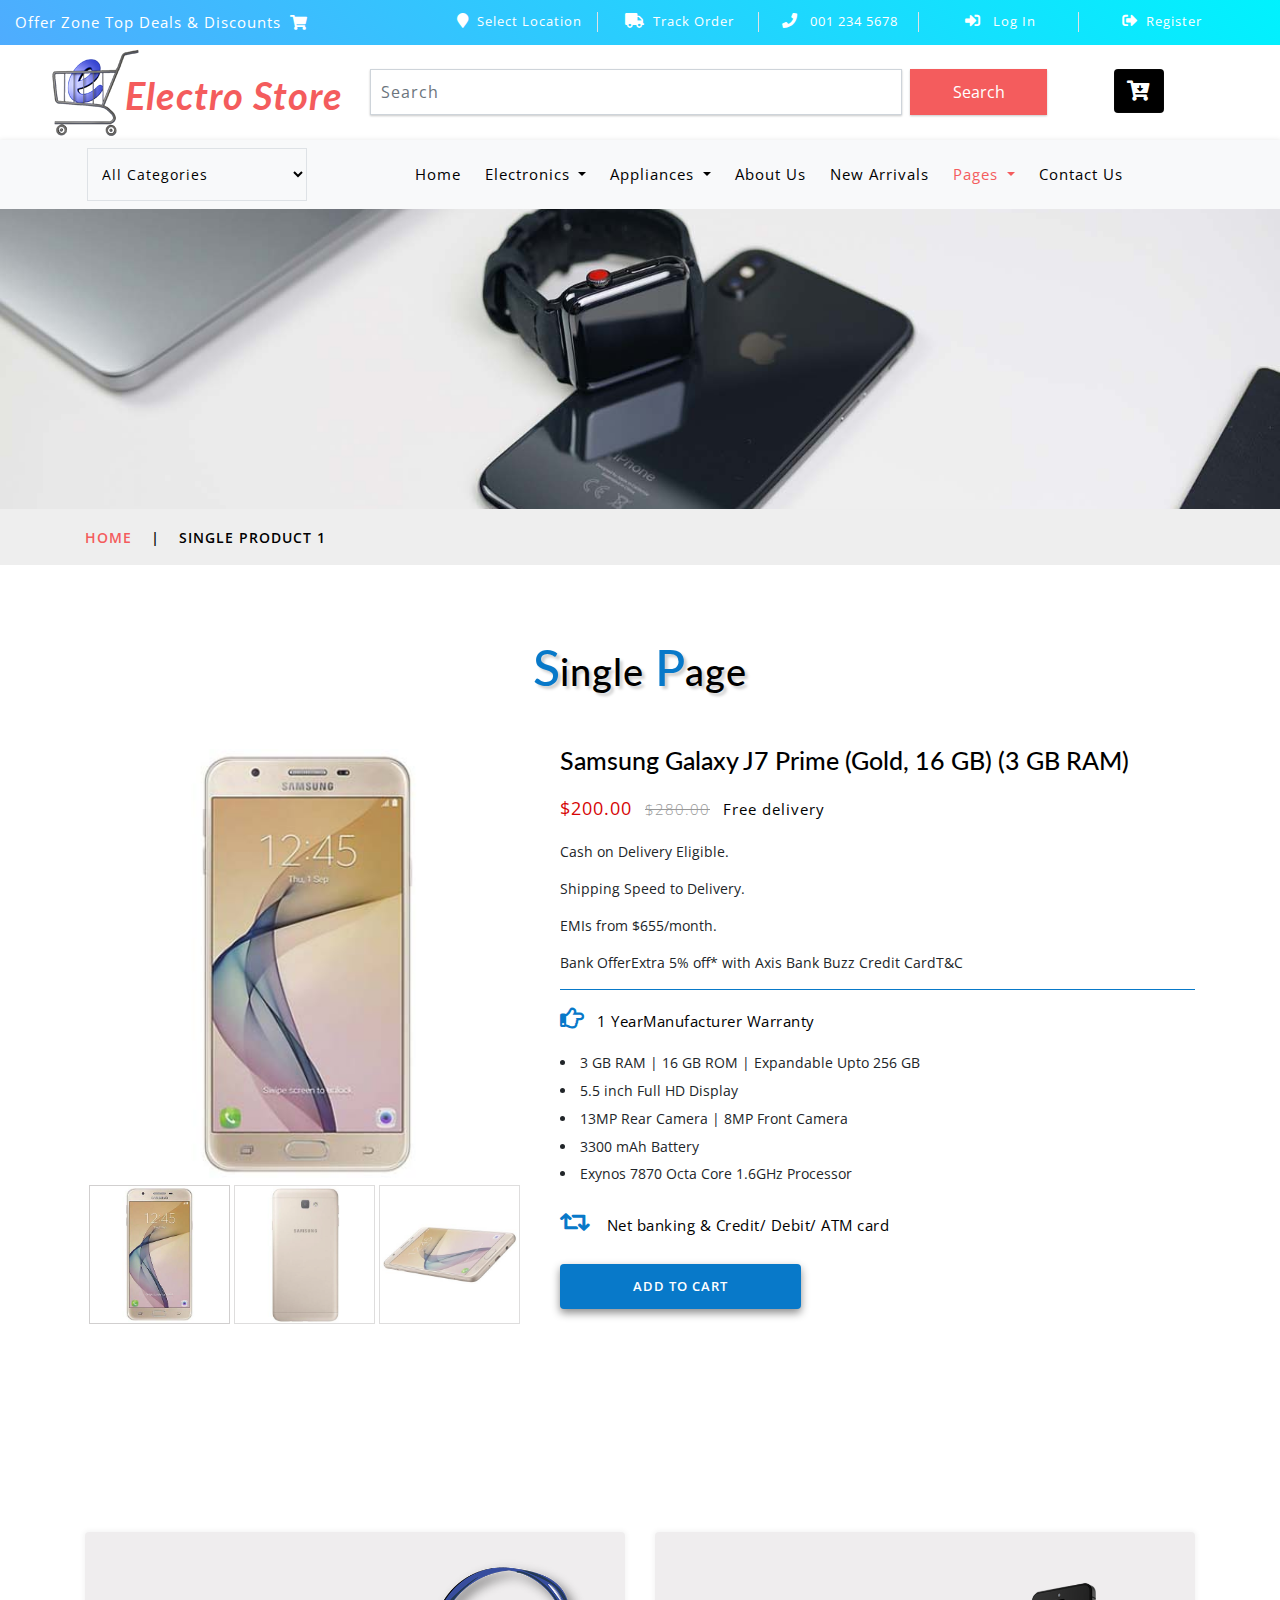
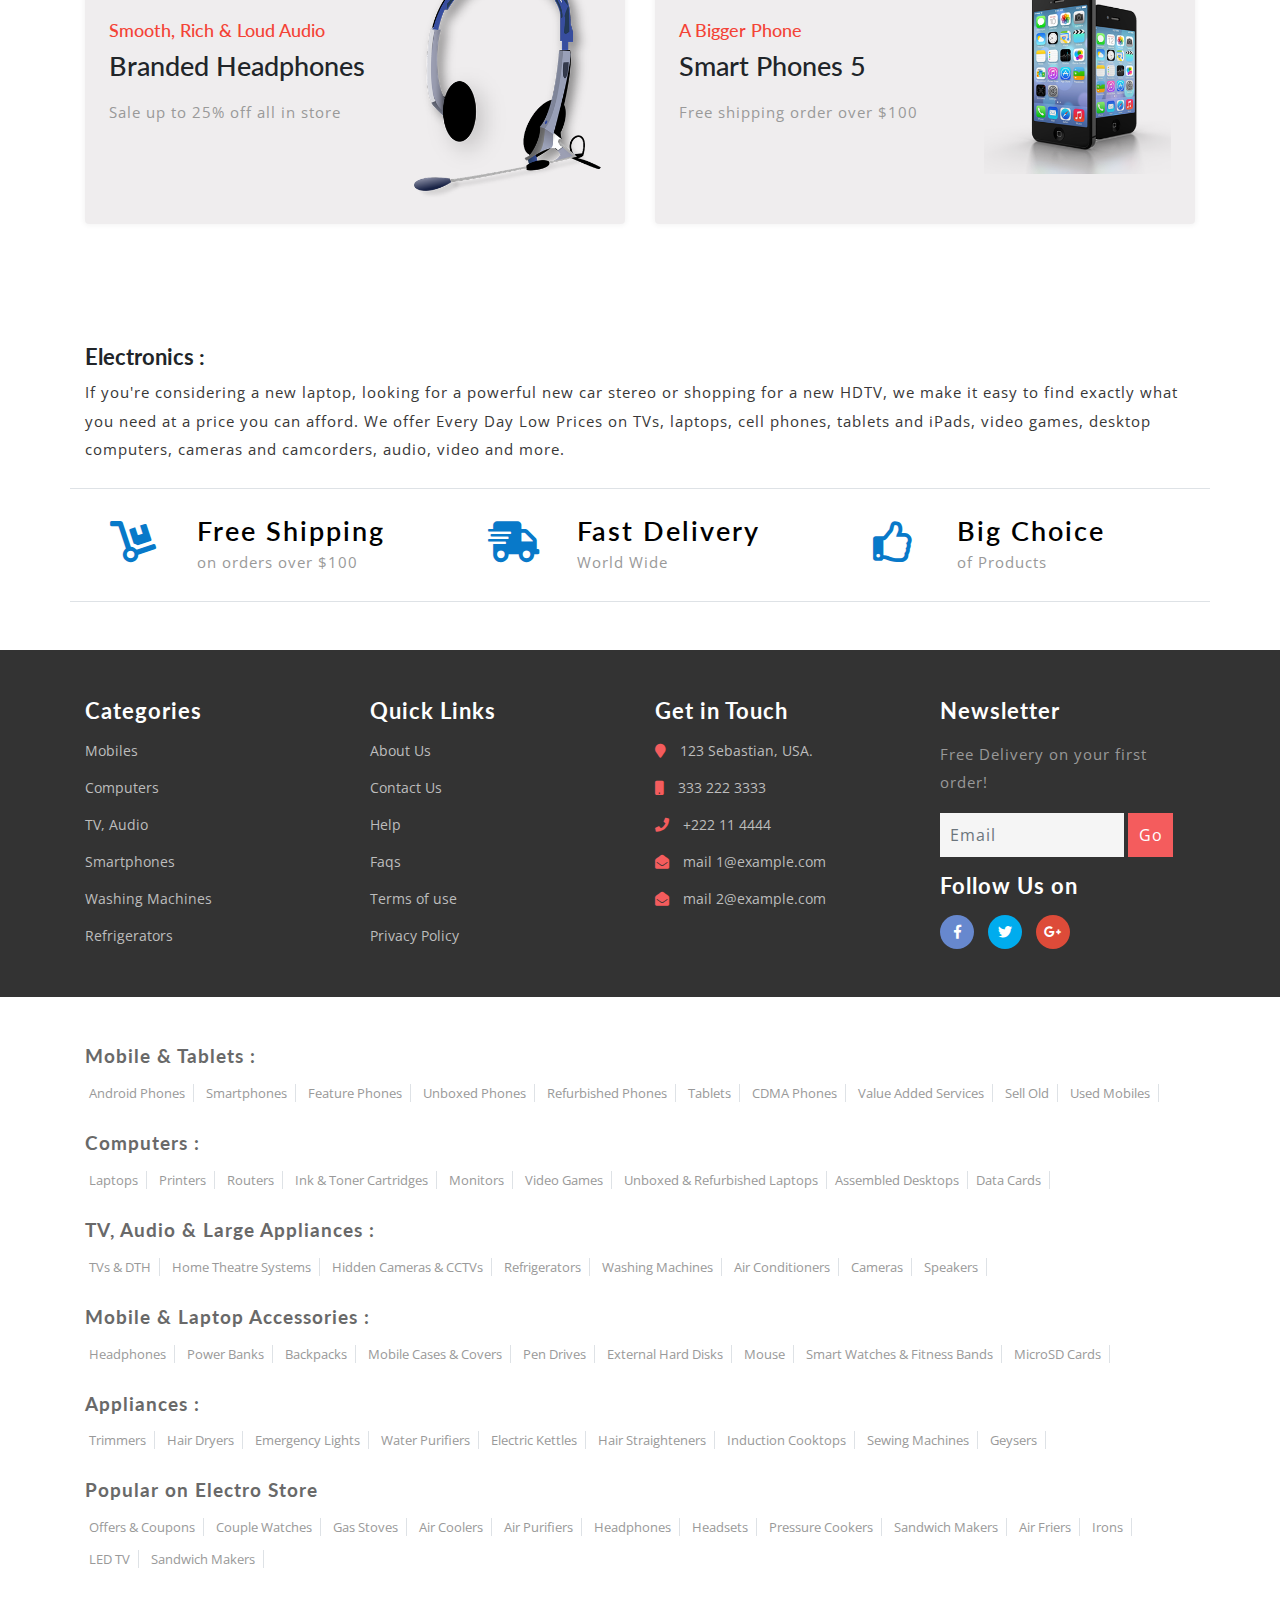
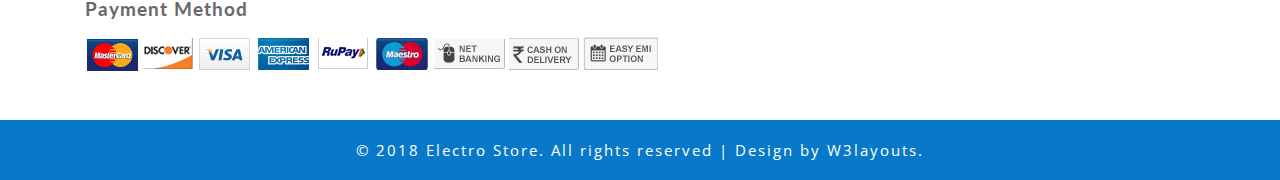
<file: single.html>
<!--
Author: W3layouts
Author URL: http://w3layouts.com
License: Creative Commons Attribution 3.0 Unported
License URL: http://creativecommons.org/licenses/by/3.0/
-->
<!DOCTYPE html>
<html lang="zxx">

<head>
	<title>Electro Store Ecommerce Category Bootstrap Responsive Web Template | Single Product 1 :: w3layouts</title>
	<!-- Meta tag Keywords -->
	<meta name="viewport" content="width=device-width, initial-scale=1">
	<meta charset="UTF-8" />
	<meta name="keywords" content="Electro Store Responsive web template, Bootstrap Web Templates, Flat Web Templates, Android Compatible web template, Smartphone Compatible web template, free webdesigns for Nokia, Samsung, LG, SonyEricsson, Motorola web design"
	/>
	<script>
		addEventListener("load", function () {
			setTimeout(hideURLbar, 0);
		}, false);

		function hideURLbar() {
			window.scrollTo(0, 1);
		}
	</script>
	<!-- //Meta tag Keywords -->

	<!-- Custom-Files -->
	<link href="css/bootstrap.css" rel="stylesheet" type="text/css" media="all" />
	<!-- Bootstrap css -->
	<link href="css/style.css" rel="stylesheet" type="text/css" media="all" />
	<!-- Main css -->
	<link rel="stylesheet" href="css/fontawesome-all.css">
	<!-- Font-Awesome-Icons-CSS -->
	<link href="css/popuo-box.css" rel="stylesheet" type="text/css" media="all" />
	<!-- pop-up-box -->
	<link href="css/menu.css" rel="stylesheet" type="text/css" media="all" />
	<!-- menu style -->
	<!-- //Custom-Files -->

	<!-- web fonts -->
	<link href="//fonts.googleapis.com/css?family=Lato:100,100i,300,300i,400,400i,700,700i,900,900i&amp;subset=latin-ext" rel="stylesheet">
	<link href="//fonts.googleapis.com/css?family=Open+Sans:300,300i,400,400i,600,600i,700,700i,800,800i&amp;subset=cyrillic,cyrillic-ext,greek,greek-ext,latin-ext,vietnamese"
	    rel="stylesheet">
	<!-- //web fonts -->

</head>

<body>
	<!-- top-header -->
	<div class="agile-main-top">
		<div class="container-fluid">
			<div class="row main-top-w3l py-2">
				<div class="col-lg-4 header-most-top">
					<p class="text-white text-lg-left text-center">Offer Zone Top Deals & Discounts
						<i class="fas fa-shopping-cart ml-1"></i>
					</p>
				</div>
				<div class="col-lg-8 header-right mt-lg-0 mt-2">
					<!-- header lists -->
					<ul>
						<li class="text-center border-right text-white">
							<a class="play-icon popup-with-zoom-anim text-white" href="#small-dialog1">
								<i class="fas fa-map-marker mr-2"></i>Select Location</a>
						</li>
						<li class="text-center border-right text-white">
							<a href="#" data-toggle="modal" data-target="#exampleModal" class="text-white">
								<i class="fas fa-truck mr-2"></i>Track Order</a>
						</li>
						<li class="text-center border-right text-white">
							<i class="fas fa-phone mr-2"></i> 001 234 5678
						</li>
						<li class="text-center border-right text-white">
							<a href="#" data-toggle="modal" data-target="#exampleModal" class="text-white">
								<i class="fas fa-sign-in-alt mr-2"></i> Log In </a>
						</li>
						<li class="text-center text-white">
							<a href="#" data-toggle="modal" data-target="#exampleModal2" class="text-white">
								<i class="fas fa-sign-out-alt mr-2"></i>Register </a>
						</li>
					</ul>
					<!-- //header lists -->
				</div>
			</div>
		</div>
	</div>

	<!-- Button trigger modal(select-location) -->
	<div id="small-dialog1" class="mfp-hide">
		<div class="select-city">
			<h3>
				<i class="fas fa-map-marker"></i> Please Select Your Location</h3>
			<select class="list_of_cities">
				<optgroup label="Popular Cities">
					<option selected style="display:none;color:#eee;">Select City</option>
					<option>Birmingham</option>
					<option>Anchorage</option>
					<option>Phoenix</option>
					<option>Little Rock</option>
					<option>Los Angeles</option>
					<option>Denver</option>
					<option>Bridgeport</option>
					<option>Wilmington</option>
					<option>Jacksonville</option>
					<option>Atlanta</option>
					<option>Honolulu</option>
					<option>Boise</option>
					<option>Chicago</option>
					<option>Indianapolis</option>
				</optgroup>
				<optgroup label="Alabama">
					<option>Birmingham</option>
					<option>Montgomery</option>
					<option>Mobile</option>
					<option>Huntsville</option>
					<option>Tuscaloosa</option>
				</optgroup>
				<optgroup label="Alaska">
					<option>Anchorage</option>
					<option>Fairbanks</option>
					<option>Juneau</option>
					<option>Sitka</option>
					<option>Ketchikan</option>
				</optgroup>
				<optgroup label="Arizona">
					<option>Phoenix</option>
					<option>Tucson</option>
					<option>Mesa</option>
					<option>Chandler</option>
					<option>Glendale</option>
				</optgroup>
				<optgroup label="Arkansas">
					<option>Little Rock</option>
					<option>Fort Smith</option>
					<option>Fayetteville</option>
					<option>Springdale</option>
					<option>Jonesboro</option>
				</optgroup>
				<optgroup label="California">
					<option>Los Angeles</option>
					<option>San Diego</option>
					<option>San Jose</option>
					<option>San Francisco</option>
					<option>Fresno</option>
				</optgroup>
				<optgroup label="Colorado">
					<option>Denver</option>
					<option>Colorado</option>
					<option>Aurora</option>
					<option>Fort Collins</option>
					<option>Lakewood</option>
				</optgroup>
				<optgroup label="Connecticut">
					<option>Bridgeport</option>
					<option>New Haven</option>
					<option>Hartford</option>
					<option>Stamford</option>
					<option>Waterbury</option>
				</optgroup>
				<optgroup label="Delaware">
					<option>Wilmington</option>
					<option>Dover</option>
					<option>Newark</option>
					<option>Bear</option>
					<option>Middletown</option>
				</optgroup>
				<optgroup label="Florida">
					<option>Jacksonville</option>
					<option>Miami</option>
					<option>Tampa</option>
					<option>St. Petersburg</option>
					<option>Orlando</option>
				</optgroup>
				<optgroup label="Georgia">
					<option>Atlanta</option>
					<option>Augusta</option>
					<option>Columbus</option>
					<option>Savannah</option>
					<option>Athens</option>
				</optgroup>
				<optgroup label="Hawaii">
					<option>Honolulu</option>
					<option>Pearl City</option>
					<option>Hilo</option>
					<option>Kailua</option>
					<option>Waipahu</option>
				</optgroup>
				<optgroup label="Idaho">
					<option>Boise</option>
					<option>Nampa</option>
					<option>Meridian</option>
					<option>Idaho Falls</option>
					<option>Pocatello</option>
				</optgroup>
				<optgroup label="Illinois">
					<option>Chicago</option>
					<option>Aurora</option>
					<option>Rockford</option>
					<option>Joliet</option>
					<option>Naperville</option>
				</optgroup>
				<optgroup label="Indiana">
					<option>Indianapolis</option>
					<option>Fort Wayne</option>
					<option>Evansville</option>
					<option>South Bend</option>
					<option>Hammond</option>
				</optgroup>
				<optgroup label="Iowa">
					<option>Des Moines</option>
					<option>Cedar Rapids</option>
					<option>Davenport</option>
					<option>Sioux City</option>
					<option>Waterloo</option>
				</optgroup>
				<optgroup label="Kansas">
					<option>Wichita</option>
					<option>Overland Park</option>
					<option>Kansas City</option>
					<option>Topeka</option>
					<option>Olathe </option>
				</optgroup>
				<optgroup label="Kentucky">
					<option>Louisville</option>
					<option>Lexington</option>
					<option>Bowling Green</option>
					<option>Owensboro</option>
					<option>Covington</option>
				</optgroup>
				<optgroup label="Louisiana">
					<option>New Orleans</option>
					<option>Baton Rouge</option>
					<option>Shreveport</option>
					<option>Metairie</option>
					<option>Lafayette</option>
				</optgroup>
				<optgroup label="Maine">
					<option>Portland</option>
					<option>Lewiston</option>
					<option>Bangor</option>
					<option>South Portland</option>
					<option>Auburn</option>
				</optgroup>
				<optgroup label="Maryland">
					<option>Baltimore</option>
					<option>Frederick</option>
					<option>Rockville</option>
					<option>Gaithersburg</option>
					<option>Bowie</option>
				</optgroup>
				<optgroup label="Massachusetts">
					<option>Boston</option>
					<option>Worcester</option>
					<option>Springfield</option>
					<option>Lowell</option>
					<option>Cambridge</option>
				</optgroup>
				<optgroup label="Michigan">
					<option>Detroit</option>
					<option>Grand Rapids</option>
					<option>Warren</option>
					<option>Sterling Heights</option>
					<option>Lansing</option>
				</optgroup>
				<optgroup label="Minnesota">
					<option>Minneapolis</option>
					<option>St. Paul</option>
					<option>Rochester</option>
					<option>Duluth</option>
					<option>Bloomington</option>
				</optgroup>
				<optgroup label="Mississippi">
					<option>Jackson</option>
					<option>Gulfport</option>
					<option>Southaven</option>
					<option>Hattiesburg</option>
					<option>Biloxi</option>
				</optgroup>
				<optgroup label="Missouri">
					<option>Kansas City</option>
					<option>St. Louis</option>
					<option>Springfield</option>
					<option>Independence</option>
					<option>Columbia</option>
				</optgroup>
				<optgroup label="Montana">
					<option>Billings</option>
					<option>Missoula</option>
					<option>Great Falls</option>
					<option>Bozeman</option>
					<option>Butte-Silver Bow</option>
				</optgroup>
				<optgroup label="Nebraska">
					<option>Omaha</option>
					<option>Lincoln</option>
					<option>Bellevue</option>
					<option>Grand Island</option>
					<option>Kearney</option>
				</optgroup>
				<optgroup label="Nevada">
					<option>Las Vegas</option>
					<option>Henderson</option>
					<option>North Las Vegas</option>
					<option>Reno</option>
					<option>Sunrise Manor</option>
				</optgroup>
				<optgroup label="New Hampshire">
					<option>Manchesters</option>
					<option>Nashua</option>
					<option>Concord</option>
					<option>Dover</option>
					<option>Rochester</option>
				</optgroup>
				<optgroup label="New Jersey">
					<option>Newark</option>
					<option>Jersey City</option>
					<option>Paterson</option>
					<option>Elizabeth</option>
					<option>Edison</option>
				</optgroup>
				<optgroup label="New Mexico">
					<option>Albuquerque</option>
					<option>Las Cruces</option>
					<option>Rio Rancho</option>
					<option>Santa Fe</option>
					<option>Roswell</option>
				</optgroup>
				<optgroup label="New York">
					<option>New York</option>
					<option>Buffalo</option>
					<option>Rochester</option>
					<option>Yonkers</option>
					<option>Syracuse</option>
				</optgroup>
				<optgroup label="North Carolina">
					<option>Charlotte</option>
					<option>Raleigh</option>
					<option>Greensboro</option>
					<option>Winston-Salem</option>
					<option>Durham</option>
				</optgroup>
				<optgroup label="North Dakota">
					<option>Fargo</option>
					<option>Bismarck</option>
					<option>Grand Forks</option>
					<option>Minot</option>
					<option>West Fargo</option>
				</optgroup>
				<optgroup label="Ohio">
					<option>Columbus</option>
					<option>Cleveland</option>
					<option>Cincinnati</option>
					<option>Toledo</option>
					<option>Akron</option>
				</optgroup>
				<optgroup label="Oklahoma">
					<option>Oklahoma City</option>
					<option>Tulsa</option>
					<option>Norman</option>
					<option>Broken Arrow</option>
					<option>Lawton</option>
				</optgroup>
				<optgroup label="Oregon">
					<option>Portland</option>
					<option>Eugene</option>
					<option>Salem</option>
					<option>Gresham</option>
					<option>Hillsboro</option>
				</optgroup>
				<optgroup label="Pennsylvania">
					<option>Philadelphia</option>
					<option>Pittsburgh</option>
					<option>Allentown</option>
					<option>Erie</option>
					<option>Reading</option>
				</optgroup>
				<optgroup label="Rhode Island">
					<option>Providence</option>
					<option>Warwick</option>
					<option>Cranston</option>
					<option>Pawtucket</option>
					<option>East Providence</option>
				</optgroup>
				<optgroup label="South Carolina">
					<option>Columbia</option>
					<option>Charleston</option>
					<option>North Charleston</option>
					<option>Mount Pleasant</option>
					<option>Rock Hill</option>
				</optgroup>
				<optgroup label="South Dakota">
					<option>Sioux Falls</option>
					<option>Rapid City</option>
					<option>Aberdeen</option>
					<option>Brookings</option>
					<option>Watertown</option>
				</optgroup>
				<optgroup label="Tennessee">
					<option>Memphis</option>
					<option>Nashville</option>
					<option>Knoxville</option>
					<option>Chattanooga</option>
					<option>Clarksville</option>
				</optgroup>
				<optgroup label="Texas">
					<option>Houston</option>
					<option>San Antonio</option>
					<option>Dallas</option>
					<option>Austin</option>
					<option>Fort Worth</option>
				</optgroup>
				<optgroup label="Utah">
					<option>Salt Lake City</option>
					<option>West Valley City</option>
					<option>Provo</option>
					<option>West Jordan</option>
					<option>Orem</option>
				</optgroup>
				<optgroup label="Vermont">
					<option>Burlington</option>
					<option>Essex</option>
					<option>South Burlington</option>
					<option>Colchester</option>
					<option>Rutland</option>
				</optgroup>
				<optgroup label="Virginia">
					<option>Virginia Beach</option>
					<option>Norfolk</option>
					<option>Chesapeake</option>
					<option>Arlington</option>
					<option>Richmond</option>
				</optgroup>
				<optgroup label="Washington">
					<option>Seattle</option>
					<option>Spokane</option>
					<option>Tacoma</option>
					<option>Vancouver</option>
					<option>Bellevue</option>
				</optgroup>
				<optgroup label="West Virginia">
					<option>Charleston</option>
					<option>Huntington</option>
					<option>Parkersburg</option>
					<option>Morgantown</option>
					<option>Wheeling</option>
				</optgroup>
				<optgroup label="Wisconsin">
					<option>Milwaukee</option>
					<option>Madison</option>
					<option>Green Bay</option>
					<option>Kenosha</option>
					<option>Racine</option>
				</optgroup>
				<optgroup label="Wyoming">
					<option>Cheyenne</option>
					<option>Casper</option>
					<option>Laramie</option>
					<option>Gillette</option>
					<option>Rock Springs</option>
				</optgroup>
			</select>
			<div class="clearfix"></div>
		</div>
	</div>
	<!-- //shop locator (popup) -->

	<!-- modals -->
	<!-- log in -->
	<div class="modal fade" id="exampleModal" tabindex="-1" role="dialog" aria-hidden="true">
		<div class="modal-dialog" role="document">
			<div class="modal-content">
				<div class="modal-header">
					<h5 class="modal-title text-center">Log In</h5>
					<button type="button" class="close" data-dismiss="modal" aria-label="Close">
						<span aria-hidden="true">&times;</span>
					</button>
				</div>
				<div class="modal-body">
					<form action="#" method="post">
						<div class="form-group">
							<label class="col-form-label">Username</label>
							<input type="text" class="form-control" placeholder=" " name="Name" required="">
						</div>
						<div class="form-group">
							<label class="col-form-label">Password</label>
							<input type="password" class="form-control" placeholder=" " name="Password" required="">
						</div>
						<div class="right-w3l">
							<input type="submit" class="form-control" value="Log in">
						</div>
						<div class="sub-w3l">
							<div class="custom-control custom-checkbox mr-sm-2">
								<input type="checkbox" class="custom-control-input" id="customControlAutosizing">
								<label class="custom-control-label" for="customControlAutosizing">Remember me?</label>
							</div>
						</div>
						<p class="text-center dont-do mt-3">Don't have an account?
							<a href="#" data-toggle="modal" data-target="#exampleModal2">
								Register Now</a>
						</p>
					</form>
				</div>
			</div>
		</div>
	</div>
	<!-- register -->
	<div class="modal fade" id="exampleModal2" tabindex="-1" role="dialog" aria-hidden="true">
		<div class="modal-dialog" role="document">
			<div class="modal-content">
				<div class="modal-header">
					<h5 class="modal-title">Register</h5>
					<button type="button" class="close" data-dismiss="modal" aria-label="Close">
						<span aria-hidden="true">&times;</span>
					</button>
				</div>
				<div class="modal-body">
					<form action="#" method="post">
						<div class="form-group">
							<label class="col-form-label">Your Name</label>
							<input type="text" class="form-control" placeholder=" " name="Name" required="">
						</div>
						<div class="form-group">
							<label class="col-form-label">Email</label>
							<input type="email" class="form-control" placeholder=" " name="Email" required="">
						</div>
						<div class="form-group">
							<label class="col-form-label">Password</label>
							<input type="password" class="form-control" placeholder=" " name="Password" id="password1" required="">
						</div>
						<div class="form-group">
							<label class="col-form-label">Confirm Password</label>
							<input type="password" class="form-control" placeholder=" " name="Confirm Password" id="password2" required="">
						</div>
						<div class="right-w3l">
							<input type="submit" class="form-control" value="Register">
						</div>
						<div class="sub-w3l">
							<div class="custom-control custom-checkbox mr-sm-2">
								<input type="checkbox" class="custom-control-input" id="customControlAutosizing2">
								<label class="custom-control-label" for="customControlAutosizing2">I Accept to the Terms & Conditions</label>
							</div>
						</div>
					</form>
				</div>
			</div>
		</div>
	</div>
	<!-- //modal -->
	<!-- //top-header -->

	<!-- header-bottom-->
	<div class="header-bot">
		<div class="container">
			<div class="row header-bot_inner_wthreeinfo_header_mid">
				<!-- logo -->
				<div class="col-md-3 logo_agile">
					<h1 class="text-center">
						<a href="index.html" class="font-weight-bold font-italic">
							<img src="images/logo2.png" alt=" " class="img-fluid">Electro Store
						</a>
					</h1>
				</div>
				<!-- //logo -->
				<!-- header-bot -->
				<div class="col-md-9 header mt-4 mb-md-0 mb-4">
					<div class="row">
						<!-- search -->
						<div class="col-10 agileits_search">
							<form class="form-inline" action="#" method="post">
								<input class="form-control mr-sm-2" type="search" placeholder="Search" aria-label="Search" required>
								<button class="btn my-2 my-sm-0" type="submit">Search</button>
							</form>
						</div>
						<!-- //search -->
						<!-- cart details -->
						<div class="col-2 top_nav_right text-center mt-sm-0 mt-2">
							<div class="wthreecartaits wthreecartaits2 cart cart box_1">
								<form action="#" method="post" class="last">
									<input type="hidden" name="cmd" value="_cart">
									<input type="hidden" name="display" value="1">
									<button class="btn w3view-cart" type="submit" name="submit" value="">
										<i class="fas fa-cart-arrow-down"></i>
									</button>
								</form>
							</div>
						</div>
						<!-- //cart details -->
					</div>
				</div>
			</div>
		</div>
	</div>
	<!-- shop locator (popup) -->
	<!-- //header-bottom -->
	<!-- navigation -->
	<div class="navbar-inner">
		<div class="container">
			<nav class="navbar navbar-expand-lg navbar-light bg-light">
				<div class="agileits-navi_search">
					<form action="#" method="post">
						<select id="agileinfo-nav_search" name="agileinfo_search" class="border" required="">
							<option value="">All Categories</option>
							<option value="Televisions">Televisions</option>
							<option value="Headphones">Headphones</option>
							<option value="Computers">Computers</option>
							<option value="Appliances">Appliances</option>
							<option value="Mobiles">Mobiles</option>
							<option value="Fruits &amp; Vegetables">Tv &amp; Video</option>
							<option value="iPad & Tablets">iPad & Tablets</option>
							<option value="Cameras & Camcorders">Cameras & Camcorders</option>
							<option value="Home Audio & Theater">Home Audio & Theater</option>
						</select>
					</form>
				</div>
				<button class="navbar-toggler" type="button" data-toggle="collapse" data-target="#navbarSupportedContent" aria-controls="navbarSupportedContent"
				    aria-expanded="false" aria-label="Toggle navigation">
					<span class="navbar-toggler-icon"></span>
				</button>
				<div class="collapse navbar-collapse" id="navbarSupportedContent">
					<ul class="navbar-nav ml-auto text-center mr-xl-5">
						<li class="nav-item mr-lg-2 mb-lg-0 mb-2">
							<a class="nav-link" href="index.html">Home
								<span class="sr-only">(current)</span>
							</a>
						</li>
						<li class="nav-item dropdown mr-lg-2 mb-lg-0 mb-2">
							<a class="nav-link dropdown-toggle" href="#" role="button" data-toggle="dropdown" aria-haspopup="true" aria-expanded="false">
								Electronics
							</a>
							<div class="dropdown-menu">
								<div class="agile_inner_drop_nav_info p-4">
									<h5 class="mb-3">Mobiles, Computers</h5>
									<div class="row">
										<div class="col-sm-6 multi-gd-img">
											<ul class="multi-column-dropdown">
												<li>
													<a href="product.html">All Mobile Phones</a>
												</li>
												<li>
													<a href="product.html">All Mobile Accessories</a>
												</li>
												<li>
													<a href="product.html">Cases & Covers</a>
												</li>
												<li>
													<a href="product.html">Screen Protectors</a>
												</li>
												<li>
													<a href="product.html">Power Banks</a>
												</li>
												<li>
													<a href="product.html">All Certified Refurbished</a>
												</li>
												<li>
													<a href="product.html">Tablets</a>
												</li>
												<li>
													<a href="product.html">Wearable Devices</a>
												</li>
												<li>
													<a href="product.html">Smart Home</a>
												</li>
											</ul>
										</div>
										<div class="col-sm-6 multi-gd-img">
											<ul class="multi-column-dropdown">
												<li>
													<a href="product.html">Laptops</a>
												</li>
												<li>
													<a href="product.html">Drives & Storage</a>
												</li>
												<li>
													<a href="product.html">Printers & Ink</a>
												</li>
												<li>
													<a href="product.html">Networking Devices</a>
												</li>
												<li>
													<a href="product.html">Computer Accessories</a>
												</li>
												<li>
													<a href="product.html">Game Zone</a>
												</li>
												<li>
													<a href="product.html">Software</a>
												</li>
											</ul>
										</div>
									</div>
								</div>
							</div>
						</li>
						<li class="nav-item dropdown mr-lg-2 mb-lg-0 mb-2">
							<a class="nav-link dropdown-toggle" href="#" role="button" data-toggle="dropdown" aria-haspopup="true" aria-expanded="false">
								Appliances
							</a>
							<div class="dropdown-menu">
								<div class="agile_inner_drop_nav_info p-4">
									<h5 class="mb-3">TV, Appliances, Electronics</h5>
									<div class="row">
										<div class="col-sm-6 multi-gd-img">
											<ul class="multi-column-dropdown">
												<li>
													<a href="product2.html">Televisions</a>
												</li>
												<li>
													<a href="product2.html">Home Entertainment Systems</a>
												</li>
												<li>
													<a href="product2.html">Headphones</a>
												</li>
												<li>
													<a href="product2.html">Speakers</a>
												</li>
												<li>
													<a href="product2.html">MP3, Media Players & Accessories</a>
												</li>
												<li>
													<a href="product2.html">Audio & Video Accessories</a>
												</li>
												<li>
													<a href="product2.html">Cameras</a>
												</li>
												<li>
													<a href="product2.html">DSLR Cameras</a>
												</li>
												<li>
													<a href="product2.html">Camera Accessories</a>
												</li>
											</ul>
										</div>
										<div class="col-sm-6 multi-gd-img">
											<ul class="multi-column-dropdown">
												<li>
													<a href="product2.html">Musical Instruments</a>
												</li>
												<li>
													<a href="product2.html">Gaming Consoles</a>
												</li>
												<li>
													<a href="product2.html">All Electronics</a>
												</li>
												<li>
													<a href="product2.html">Air Conditioners</a>
												</li>
												<li>
													<a href="product2.html">Refrigerators</a>
												</li>
												<li>
													<a href="product2.html">Washing Machines</a>
												</li>
												<li>
													<a href="product2.html">Kitchen & Home Appliances</a>
												</li>
												<li>
													<a href="product2.html">Heating & Cooling Appliances</a>
												</li>
												<li>
													<a href="product2.html">All Appliances</a>
												</li>
											</ul>
										</div>
									</div>
								</div>
							</div>
						</li>
						<li class="nav-item mr-lg-2 mb-lg-0 mb-2">
							<a class="nav-link" href="about.html">About Us</a>
						</li>
						<li class="nav-item mr-lg-2 mb-lg-0 mb-2">
							<a class="nav-link" href="product.html">New Arrivals</a>
						</li>
						<li class="nav-item dropdown active mr-lg-2 mb-lg-0 mb-2">
							<a class="nav-link dropdown-toggle" href="#" role="button" data-toggle="dropdown" aria-haspopup="true" aria-expanded="false">
								Pages
							</a>
							<div class="dropdown-menu">
								<a class="dropdown-item" href="product.html">Product 1</a>
								<a class="dropdown-item" href="product2.html">Product 2</a>
								<div class="dropdown-divider"></div>
								<a class="dropdown-item active" href="single.html">Single Product 1</a>
								<a class="dropdown-item" href="single2.html">Single Product 2</a>
								<div class="dropdown-divider"></div>
								<a class="dropdown-item" href="checkout.html">Checkout Page</a>
								<a class="dropdown-item" href="payment.html">Payment Page</a>
							</div>
						</li>
						<li class="nav-item">
							<a class="nav-link" href="contact.html">Contact Us</a>
						</li>
					</ul>
				</div>
			</nav>
		</div>
	</div>
	<!-- //navigation -->

	<!-- banner-2 -->
	<div class="page-head_agile_info_w3l">

	</div>
	<!-- //banner-2 -->
	<!-- page -->
	<div class="services-breadcrumb">
		<div class="agile_inner_breadcrumb">
			<div class="container">
				<ul class="w3_short">
					<li>
						<a href="index.html">Home</a>
						<i>|</i>
					</li>
					<li>Single Product 1</li>
				</ul>
			</div>
		</div>
	</div>
	<!-- //page -->

	<!-- Single Page -->
	<div class="banner-bootom-w3-agileits py-5">
		<div class="container py-xl-4 py-lg-2">
			<!-- tittle heading -->
			<h3 class="tittle-w3l text-center mb-lg-5 mb-sm-4 mb-3">
				<span>S</span>ingle
				<span>P</span>age</h3>
			<!-- //tittle heading -->
			<div class="row">
				<div class="col-lg-5 col-md-8 single-right-left ">
					<div class="grid images_3_of_2">
						<div class="flexslider">
							<ul class="slides">
								<li data-thumb="images/si1.jpg">
									<div class="thumb-image">
										<img src="images/si1.jpg" data-imagezoom="true" class="img-fluid" alt=""> </div>
								</li>
								<li data-thumb="images/si2.jpg">
									<div class="thumb-image">
										<img src="images/si2.jpg" data-imagezoom="true" class="img-fluid" alt=""> </div>
								</li>
								<li data-thumb="images/si3.jpg">
									<div class="thumb-image">
										<img src="images/si3.jpg" data-imagezoom="true" class="img-fluid" alt=""> </div>
								</li>
							</ul>
							<div class="clearfix"></div>
						</div>
					</div>
				</div>

				<div class="col-lg-7 single-right-left simpleCart_shelfItem">
					<h3 class="mb-3">Samsung Galaxy J7 Prime (Gold, 16 GB) (3 GB RAM)</h3>
					<p class="mb-3">
						<span class="item_price">$200.00</span>
						<del class="mx-2 font-weight-light">$280.00</del>
						<label>Free delivery</label>
					</p>
					<div class="single-infoagile">
						<ul>
							<li class="mb-3">
								Cash on Delivery Eligible.
							</li>
							<li class="mb-3">
								Shipping Speed to Delivery.
							</li>
							<li class="mb-3">
								EMIs from $655/month.
							</li>
							<li class="mb-3">
								Bank OfferExtra 5% off* with Axis Bank Buzz Credit CardT&C
							</li>
						</ul>
					</div>
					<div class="product-single-w3l">
						<p class="my-3">
							<i class="far fa-hand-point-right mr-2"></i>
							<label>1 Year</label>Manufacturer Warranty</p>
						<ul>
							<li class="mb-1">
								3 GB RAM | 16 GB ROM | Expandable Upto 256 GB
							</li>
							<li class="mb-1">
								5.5 inch Full HD Display
							</li>
							<li class="mb-1">
								13MP Rear Camera | 8MP Front Camera
							</li>
							<li class="mb-1">
								3300 mAh Battery
							</li>
							<li class="mb-1">
								Exynos 7870 Octa Core 1.6GHz Processor
							</li>
						</ul>
						<p class="my-sm-4 my-3">
							<i class="fas fa-retweet mr-3"></i>Net banking & Credit/ Debit/ ATM card
						</p>
					</div>
					<div class="occasion-cart">
						<div class="snipcart-details top_brand_home_details item_add single-item hvr-outline-out">
							<form action="#" method="post">
								<fieldset>
									<input type="hidden" name="cmd" value="_cart" />
									<input type="hidden" name="add" value="1" />
									<input type="hidden" name="business" value=" " />
									<input type="hidden" name="item_name" value="Samsung Galaxy J7 Prime" />
									<input type="hidden" name="amount" value="200.00" />
									<input type="hidden" name="discount_amount" value="1.00" />
									<input type="hidden" name="currency_code" value="USD" />
									<input type="hidden" name="return" value=" " />
									<input type="hidden" name="cancel_return" value=" " />
									<input type="submit" name="submit" value="Add to cart" class="button" />
								</fieldset>
							</form>
						</div>
					</div>
				</div>
			</div>
		</div>
	</div>
	<!-- //Single Page -->

	<!-- middle section -->
	<div class="join-w3l1 py-sm-5 py-4">
		<div class="container py-xl-4 py-lg-2">
			<div class="row">
				<div class="col-lg-6">
					<div class="join-agile text-left p-4">
						<div class="row">
							<div class="col-sm-7 offer-name">
								<h6>Smooth, Rich & Loud Audio</h6>
								<h4 class="mt-2 mb-3">Branded Headphones</h4>
								<p>Sale up to 25% off all in store</p>
							</div>
							<div class="col-sm-5 offerimg-w3l">
								<img src="images/off1.png" alt="" class="img-fluid">
							</div>
						</div>
					</div>
				</div>
				<div class="col-lg-6 mt-lg-0 mt-5">
					<div class="join-agile text-left p-4">
						<div class="row ">
							<div class="col-sm-7 offer-name">
								<h6>A Bigger Phone</h6>
								<h4 class="mt-2 mb-3">Smart Phones 5</h4>
								<p>Free shipping order over $100</p>
							</div>
							<div class="col-sm-5 offerimg-w3l">
								<img src="images/off2.png" alt="" class="img-fluid">
							</div>
						</div>
					</div>
				</div>
			</div>
		</div>
	</div>
	<!-- middle section -->

	<!-- footer -->
	<footer>
		<div class="footer-top-first">
			<div class="container py-md-5 py-sm-4 py-3">
				<!-- footer first section -->
				<h2 class="footer-top-head-w3l font-weight-bold mb-2">Electronics :</h2>
				<p class="footer-main mb-4">
					If you're considering a new laptop, looking for a powerful new car stereo or shopping for a new HDTV, we make it easy to
					find exactly what you need at a price you can afford. We offer Every Day Low Prices on TVs, laptops, cell phones, tablets
					and iPads, video games, desktop computers, cameras and camcorders, audio, video and more.</p>
				<!-- //footer first section -->
				<!-- footer second section -->
				<div class="row w3l-grids-footer border-top border-bottom py-sm-4 py-3">
					<div class="col-md-4 offer-footer">
						<div class="row">
							<div class="col-4 icon-fot">
								<i class="fas fa-dolly"></i>
							</div>
							<div class="col-8 text-form-footer">
								<h3>Free Shipping</h3>
								<p>on orders over $100</p>
							</div>
						</div>
					</div>
					<div class="col-md-4 offer-footer my-md-0 my-4">
						<div class="row">
							<div class="col-4 icon-fot">
								<i class="fas fa-shipping-fast"></i>
							</div>
							<div class="col-8 text-form-footer">
								<h3>Fast Delivery</h3>
								<p>World Wide</p>
							</div>
						</div>
					</div>
					<div class="col-md-4 offer-footer">
						<div class="row">
							<div class="col-4 icon-fot">
								<i class="far fa-thumbs-up"></i>
							</div>
							<div class="col-8 text-form-footer">
								<h3>Big Choice</h3>
								<p>of Products</p>
							</div>
						</div>
					</div>
				</div>
				<!-- //footer second section -->
			</div>
		</div>
		<!-- footer third section -->
		<div class="w3l-middlefooter-sec">
			<div class="container py-md-5 py-sm-4 py-3">
				<div class="row footer-info w3-agileits-info">
					<!-- footer categories -->
					<div class="col-md-3 col-sm-6 footer-grids">
						<h3 class="text-white font-weight-bold mb-3">Categories</h3>
						<ul>
							<li class="mb-3">
								<a href="product.html">Mobiles </a>
							</li>
							<li class="mb-3">
								<a href="product.html">Computers</a>
							</li>
							<li class="mb-3">
								<a href="product.html">TV, Audio</a>
							</li>
							<li class="mb-3">
								<a href="product2.html">Smartphones</a>
							</li>
							<li class="mb-3">
								<a href="product.html">Washing Machines</a>
							</li>
							<li>
								<a href="product2.html">Refrigerators</a>
							</li>
						</ul>
					</div>
					<!-- //footer categories -->
					<!-- quick links -->
					<div class="col-md-3 col-sm-6 footer-grids mt-sm-0 mt-4">
						<h3 class="text-white font-weight-bold mb-3">Quick Links</h3>
						<ul>
							<li class="mb-3">
								<a href="about.html">About Us</a>
							</li>
							<li class="mb-3">
								<a href="contact.html">Contact Us</a>
							</li>
							<li class="mb-3">
								<a href="help.html">Help</a>
							</li>
							<li class="mb-3">
								<a href="faqs.html">Faqs</a>
							</li>
							<li class="mb-3">
								<a href="terms.html">Terms of use</a>
							</li>
							<li>
								<a href="privacy.html">Privacy Policy</a>
							</li>
						</ul>
					</div>
					<div class="col-md-3 col-sm-6 footer-grids mt-md-0 mt-4">
						<h3 class="text-white font-weight-bold mb-3">Get in Touch</h3>
						<ul>
							<li class="mb-3">
								<i class="fas fa-map-marker"></i> 123 Sebastian, USA.</li>
							<li class="mb-3">
								<i class="fas fa-mobile"></i> 333 222 3333 </li>
							<li class="mb-3">
								<i class="fas fa-phone"></i> +222 11 4444 </li>
							<li class="mb-3">
								<i class="fas fa-envelope-open"></i>
								<a href="mailto:example@mail.com"> mail 1@example.com</a>
							</li>
							<li>
								<i class="fas fa-envelope-open"></i>
								<a href="mailto:example@mail.com"> mail 2@example.com</a>
							</li>
						</ul>
					</div>
					<div class="col-md-3 col-sm-6 footer-grids w3l-agileits mt-md-0 mt-4">
						<!-- newsletter -->
						<h3 class="text-white font-weight-bold mb-3">Newsletter</h3>
						<p class="mb-3">Free Delivery on your first order!</p>
						<form action="#" method="post">
							<div class="form-group">
								<input type="email" class="form-control" placeholder="Email" name="email" required="">
								<input type="submit" value="Go">
							</div>
						</form>
						<!-- //newsletter -->
						<!-- social icons -->
						<div class="footer-grids  w3l-socialmk mt-3">
							<h3 class="text-white font-weight-bold mb-3">Follow Us on</h3>
							<div class="social">
								<ul>
									<li>
										<a class="icon fb" href="#">
											<i class="fab fa-facebook-f"></i>
										</a>
									</li>
									<li>
										<a class="icon tw" href="#">
											<i class="fab fa-twitter"></i>
										</a>
									</li>
									<li>
										<a class="icon gp" href="#">
											<i class="fab fa-google-plus-g"></i>
										</a>
									</li>
								</ul>
							</div>
						</div>
						<!-- //social icons -->
					</div>
				</div>
				<!-- //quick links -->
			</div>
		</div>
		<!-- //footer third section -->

		<!-- footer fourth section -->
		<div class="agile-sometext py-md-5 py-sm-4 py-3">
			<div class="container">
				<!-- brands -->
				<div class="sub-some">
					<h5 class="font-weight-bold mb-2">Mobile & Tablets :</h5>
					<ul>
						<li class="m-sm-1">
							<a href="product.html" class="border-right pr-2">Android Phones</a>
						</li>
						<li class="m-sm-1">
							<a href="product.html" class="border-right pr-2">Smartphones</a>
						</li>
						<li class="m-sm-1">
							<a href="product.html" class="border-right pr-2">Feature Phones</a>
						</li>
						<li class="m-sm-1">
							<a href="product.html" class="border-right pr-2">Unboxed Phones</a>
						</li>
						<li class="m-sm-1">
							<a href="product.html" class="border-right pr-2">Refurbished Phones</a>
						</li>
						<li class="m-sm-1">
							<a href="product.html" class="border-right pr-2"> Tablets</a>
						</li>
						<li class="m-sm-1">
							<a href="product.html" class="border-right pr-2">CDMA Phones</a>
						</li>
						<li class="m-sm-1">
							<a href="product.html" class="border-right pr-2">Value Added Services</a>
						</li>
						<li class="m-sm-1">
							<a href="product.html" class="border-right pr-2">Sell Old</a>
						</li>
						<li class="m-sm-1">
							<a href="product.html" class="border-right pr-2">Used Mobiles</a>
						</li>
					</ul>
				</div>
				<div class="sub-some mt-4">
					<h5 class="font-weight-bold mb-2">Computers :</h5>
					<ul>
						<li class="m-sm-1">
							<a href="product.html" class="border-right pr-2">Laptops </a>
						</li>
						<li class="m-sm-1">
							<a href="product.html" class="border-right pr-2">Printers</a>
						</li>
						<li class="m-sm-1">
							<a href="product.html" class="border-right pr-2">Routers</a>
						</li>
						<li class="m-sm-1">
							<a href="product.html" class="border-right pr-2">Ink & Toner Cartridges</a>
						</li>
						<li class="m-sm-1">
							<a href="product.html" class="border-right pr-2">Monitors</a>
						</li>
						<li class="m-sm-1">
							<a href="product.html" class="border-right pr-2">Video Games</a>
						</li>
						<li class="m-sm-1">
							<a href="product.html" class="border-right pr-2">Unboxed & Refurbished Laptops</a>
						</li>
						<li>
							<a href="product.html" class="border-right pr-2">Assembled Desktops</a>
						</li>
						<li class="m-sm-1">
							<a href="product2.html" class="border-right pr-2">Data Cards</a>
						</li>
					</ul>
				</div>
				<div class="sub-some mt-4">
					<h5 class="font-weight-bold mb-2">TV, Audio & Large Appliances :</h5>
					<ul>
						<li class="m-sm-1">
							<a href="product2.html" class="border-right pr-2">TVs & DTH</a>
						</li>
						<li class="m-sm-1">
							<a href="product2.html" class="border-right pr-2">Home Theatre Systems</a>
						</li>
						<li class="m-sm-1">
							<a href="product2.html" class="border-right pr-2">Hidden Cameras & CCTVs</a>
						</li>
						<li class="m-sm-1">
							<a href="product2.html" class="border-right pr-2">Refrigerators</a>
						</li>
						<li class="m-sm-1">
							<a href="product2.html" class="border-right pr-2">Washing Machines</a>
						</li>
						<li class="m-sm-1">
							<a href="product2.html" class="border-right pr-2"> Air Conditioners</a>
						</li>
						<li class="m-sm-1">
							<a href="product2.html" class="border-right pr-2">Cameras</a>
						</li>
						<li class="m-sm-1">
							<a href="product2.html" class="border-right pr-2">Speakers</a>
						</li>
					</ul>
				</div>
				<div class="sub-some mt-4">
					<h5 class="font-weight-bold mb-2">Mobile & Laptop Accessories :</h5>
					<ul>
						<li class="m-sm-1">
							<a href="product2.html" class="border-right pr-2">Headphones</a>
						</li>
						<li class="m-sm-1">
							<a href="product.html" class="border-right pr-2">Power Banks </a>
						</li>
						<li class="m-sm-1">
							<a href="product.html" class="border-right pr-2">Backpacks</a>
						</li>
						<li class="m-sm-1">
							<a href="product.html" class="border-right pr-2">Mobile Cases & Covers</a>
						</li>
						<li class="m-sm-1">
							<a href="product.html" class="border-right pr-2">Pen Drives</a>
						</li>
						<li class="m-sm-1">
							<a href="product2.html" class="border-right pr-2">External Hard Disks</a>
						</li>
						<li class="m-sm-1">
							<a href="product2.html" class="border-right pr-2"> Mouse</a>
						</li>
						<li class="m-sm-1">
							<a href="product2.html" class="border-right pr-2">Smart Watches & Fitness Bands</a>
						</li>
						<li class="m-sm-1">
							<a href="product2.html" class="border-right pr-2">MicroSD Cards</a>
						</li>
					</ul>
				</div>
				<div class="sub-some mt-4">
					<h5 class="font-weight-bold mb-2">Appliances :</h5>
					<ul>
						<li class="m-sm-1">
							<a href="product2.html" class="border-right pr-2">Trimmers</a>
						</li>
						<li class="m-sm-1">
							<a href="product2.html" class="border-right pr-2">Hair Dryers</a>
						</li>
						<li class="m-sm-1">
							<a href="product2.html" class="border-right pr-2">Emergency Lights</a>
						</li>
						<li class="m-sm-1">
							<a href="product2.html" class="border-right pr-2">Water Purifiers </a>
						</li>
						<li class="m-sm-1">
							<a href="product2.html" class="border-right pr-2">Electric Kettles</a>
						</li>
						<li class="m-sm-1">
							<a href="product2.html" class="border-right pr-2">Hair Straighteners</a>
						</li>
						<li class="m-sm-1">
							<a href="product2.html" class="border-right pr-2">Induction Cooktops</a>
						</li>
						<li class="m-sm-1">
							<a href="product2.html" class="border-right pr-2">Sewing Machines</a>
						</li>
						<li class="m-sm-1">
							<a href="product2.html" class="border-right pr-2"> Geysers</a>
						</li>
					</ul>
				</div>
				<div class="sub-some mt-4">
					<h5 class="font-weight-bold mb-2">Popular on Electro Store</h5>
					<ul>
						<li class="m-sm-1">
							<a href="product.html" class="border-right pr-2">Offers & Coupons</a>
						</li>
						<li class="m-sm-1">
							<a href="product2.html" class="border-right pr-2">Couple Watches</a>
						</li>
						<li class="m-sm-1">
							<a href="product2.html" class="border-right pr-2">Gas Stoves</a>
						</li>
						<li class="m-sm-1">
							<a href="product2.html" class="border-right pr-2"> Air Coolers</a>
						</li>
						<li class="m-sm-1">
							<a href="product2.html" class="border-right pr-2">Air Purifiers</a>
						</li>
						<li class="m-sm-1">
							<a href="product2.html" class="border-right pr-2">Headphones</a>
						</li>
						<li class="m-sm-1">
							<a href="product2.html" class="border-right pr-2"> Headsets</a>
						</li>
						<li class="m-sm-1">
							<a href="product2.html" class="border-right pr-2">Pressure Cookers</a>
						</li>
						<li class="m-sm-1">
							<a href="product2.html" class="border-right pr-2">Sandwich Makers</a>
						</li>
						<li class="m-sm-1">
							<a href="product2.html" class="border-right pr-2">Air Friers</a>
						</li>
						<li class="m-sm-1">
							<a href="product2.html" class="border-right pr-2">Irons</a>
						</li>
						<li class="m-sm-1">
							<a href="product2.html" class="border-right pr-2">LED TV</a>
						</li>
						<li class="m-sm-1">
							<a href="product2.html" class="border-right pr-2">Sandwich Makers</a>
						</li>
					</ul>
				</div>
				<!-- //brands -->
				<!-- payment -->
				<div class="sub-some child-momu mt-4">
					<h5 class="font-weight-bold mb-3">Payment Method</h5>
					<ul>
						<li>
							<img src="images/pay2.png" alt="">
						</li>
						<li>
							<img src="images/pay5.png" alt="">
						</li>
						<li>
							<img src="images/pay1.png" alt="">
						</li>
						<li>
							<img src="images/pay4.png" alt="">
						</li>
						<li>
							<img src="images/pay6.png" alt="">
						</li>
						<li>
							<img src="images/pay3.png" alt="">
						</li>
						<li>
							<img src="images/pay7.png" alt="">
						</li>
						<li>
							<img src="images/pay8.png" alt="">
						</li>
						<li>
							<img src="images/pay9.png" alt="">
						</li>
					</ul>
				</div>
				<!-- //payment -->
			</div>
		</div>
		<!-- //footer fourth section (text) -->
	</footer>
	<!-- //footer -->
	<!-- copyright -->
	<div class="copy-right py-3">
		<div class="container">
			<p class="text-center text-white">© 2018 Electro Store. All rights reserved | Design by
				<a href="http://w3layouts.com"> W3layouts.</a>
			</p>
		</div>
	</div>
	<!-- //copyright -->

	<!-- js-files -->
	<!-- jquery -->
	<script src="js/jquery-2.2.3.min.js"></script>
	<!-- //jquery -->

	<!-- nav smooth scroll -->
	<script>
		$(document).ready(function () {
			$(".dropdown").hover(
				function () {
					$('.dropdown-menu', this).stop(true, true).slideDown("fast");
					$(this).toggleClass('open');
				},
				function () {
					$('.dropdown-menu', this).stop(true, true).slideUp("fast");
					$(this).toggleClass('open');
				}
			);
		});
	</script>
	<!-- //nav smooth scroll -->

	<!-- popup modal (for location)-->
	<script src="js/jquery.magnific-popup.js"></script>
	<script>
		$(document).ready(function () {
			$('.popup-with-zoom-anim').magnificPopup({
				type: 'inline',
				fixedContentPos: false,
				fixedBgPos: true,
				overflowY: 'auto',
				closeBtnInside: true,
				preloader: false,
				midClick: true,
				removalDelay: 300,
				mainClass: 'my-mfp-zoom-in'
			});

		});
	</script>
	<!-- //popup modal (for location)-->

	<!-- cart-js -->
	<script src="js/minicart.js"></script>
	<script>
		paypals.minicarts.render(); //use only unique class names other than paypals.minicarts.Also Replace same class name in css and minicart.min.js

		paypals.minicarts.cart.on('checkout', function (evt) {
			var items = this.items(),
				len = items.length,
				total = 0,
				i;

			// Count the number of each item in the cart
			for (i = 0; i < len; i++) {
				total += items[i].get('quantity');
			}

			if (total < 3) {
				alert('The minimum order quantity is 3. Please add more to your shopping cart before checking out');
				evt.preventDefault();
			}
		});
	</script>
	<!-- //cart-js -->

	<!-- password-script -->
	<script>
		window.onload = function () {
			document.getElementById("password1").onchange = validatePassword;
			document.getElementById("password2").onchange = validatePassword;
		}

		function validatePassword() {
			var pass2 = document.getElementById("password2").value;
			var pass1 = document.getElementById("password1").value;
			if (pass1 != pass2)
				document.getElementById("password2").setCustomValidity("Passwords Don't Match");
			else
				document.getElementById("password2").setCustomValidity('');
			//empty string means no validation error
		}
	</script>
	<!-- //password-script -->

	<!-- imagezoom -->
	<script src="js/imagezoom.js"></script>
	<!-- //imagezoom -->

	<!-- flexslider -->
	<link rel="stylesheet" href="css/flexslider.css" type="text/css" media="screen" />

	<script src="js/jquery.flexslider.js"></script>
	<script>
		// Can also be used with $(document).ready()
		$(window).load(function () {
			$('.flexslider').flexslider({
				animation: "slide",
				controlNav: "thumbnails"
			});
		});
	</script>
	<!-- //FlexSlider-->

	<!-- smoothscroll -->
	<script src="js/SmoothScroll.min.js"></script>
	<!-- //smoothscroll -->

	<!-- start-smooth-scrolling -->
	<script src="js/move-top.js"></script>
	<script src="js/easing.js"></script>
	<script>
		jQuery(document).ready(function ($) {
			$(".scroll").click(function (event) {
				event.preventDefault();

				$('html,body').animate({
					scrollTop: $(this.hash).offset().top
				}, 1000);
			});
		});
	</script>
	<!-- //end-smooth-scrolling -->

	<!-- smooth-scrolling-of-move-up -->
	<script>
		$(document).ready(function () {
			/*
			var defaults = {
				containerID: 'toTop', // fading element id
				containerHoverID: 'toTopHover', // fading element hover id
				scrollSpeed: 1200,
				easingType: 'linear' 
			};
			*/
			$().UItoTop({
				easingType: 'easeOutQuart'
			});

		});
	</script>
	<!-- //smooth-scrolling-of-move-up -->

	<!-- for bootstrap working -->
	<script src="js/bootstrap.js"></script>
	<!-- //for bootstrap working -->
	<!-- //js-files -->

</body>

</html>
</file>
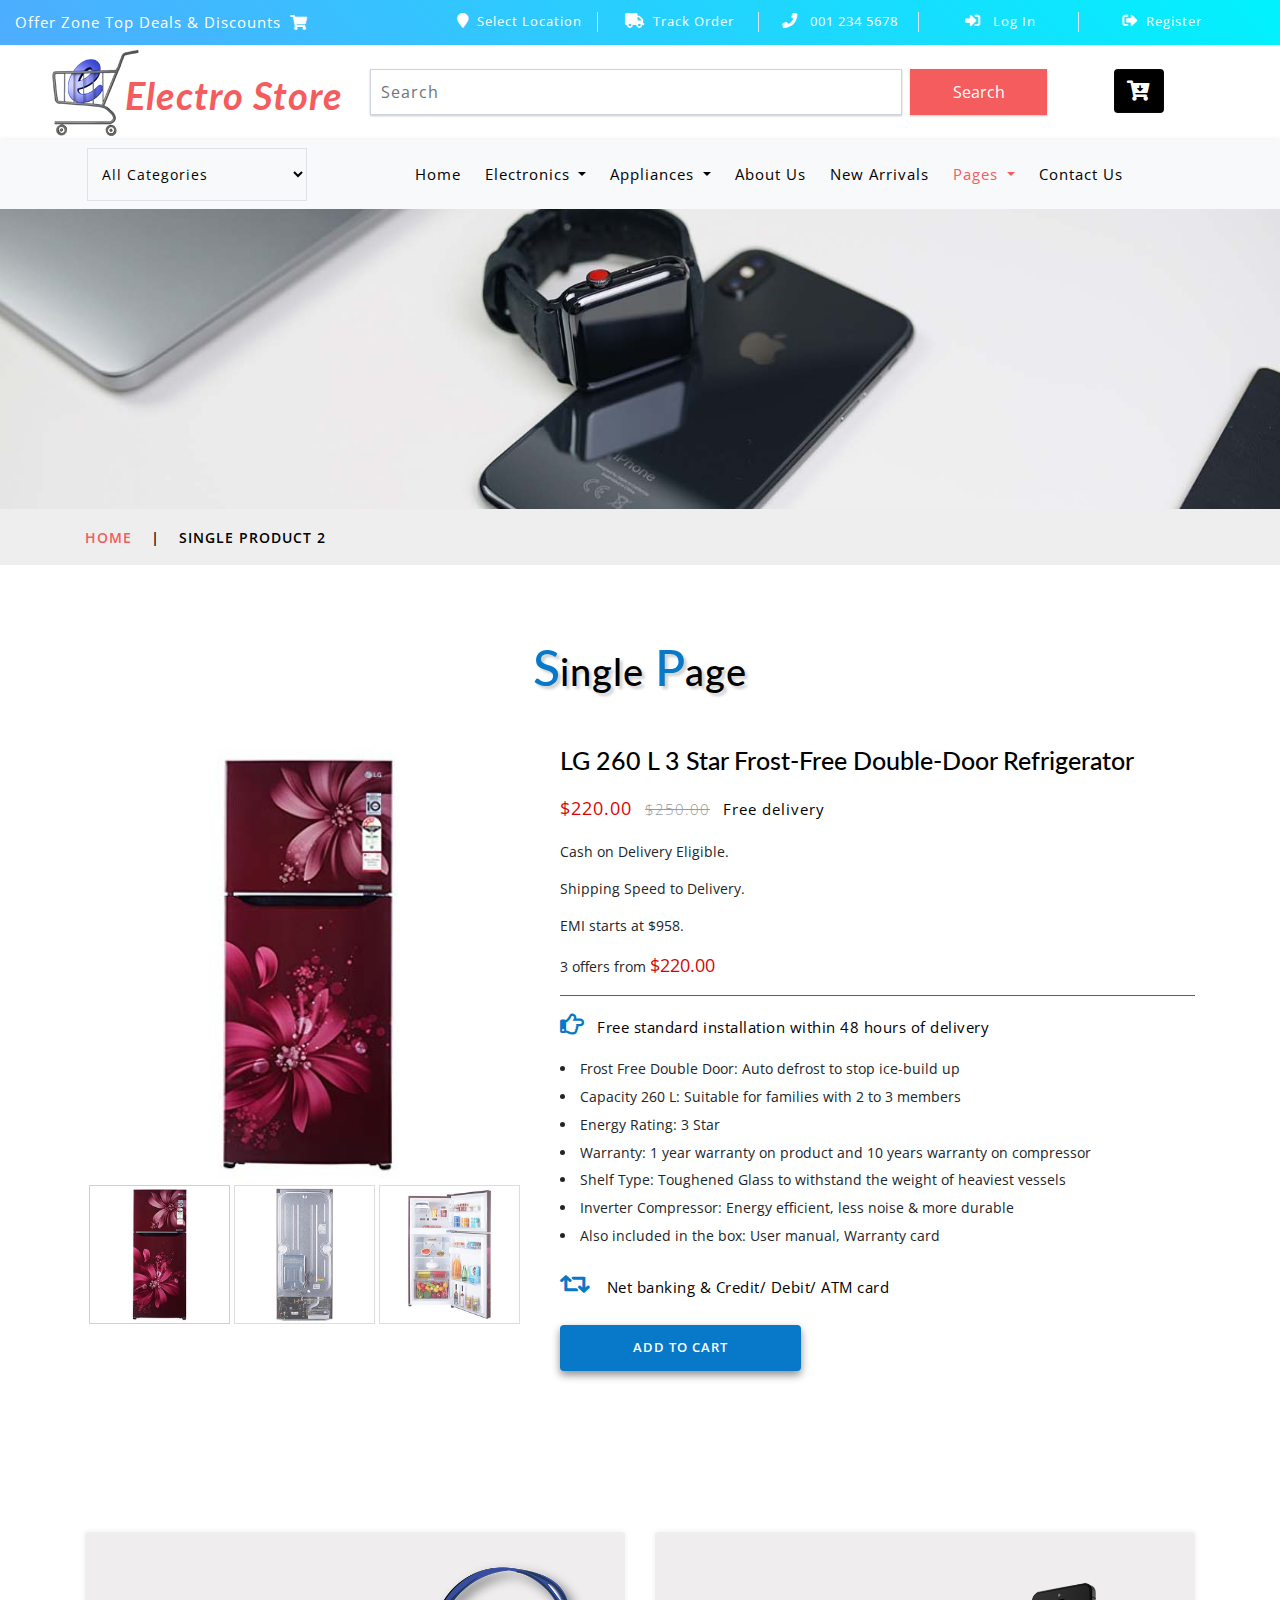
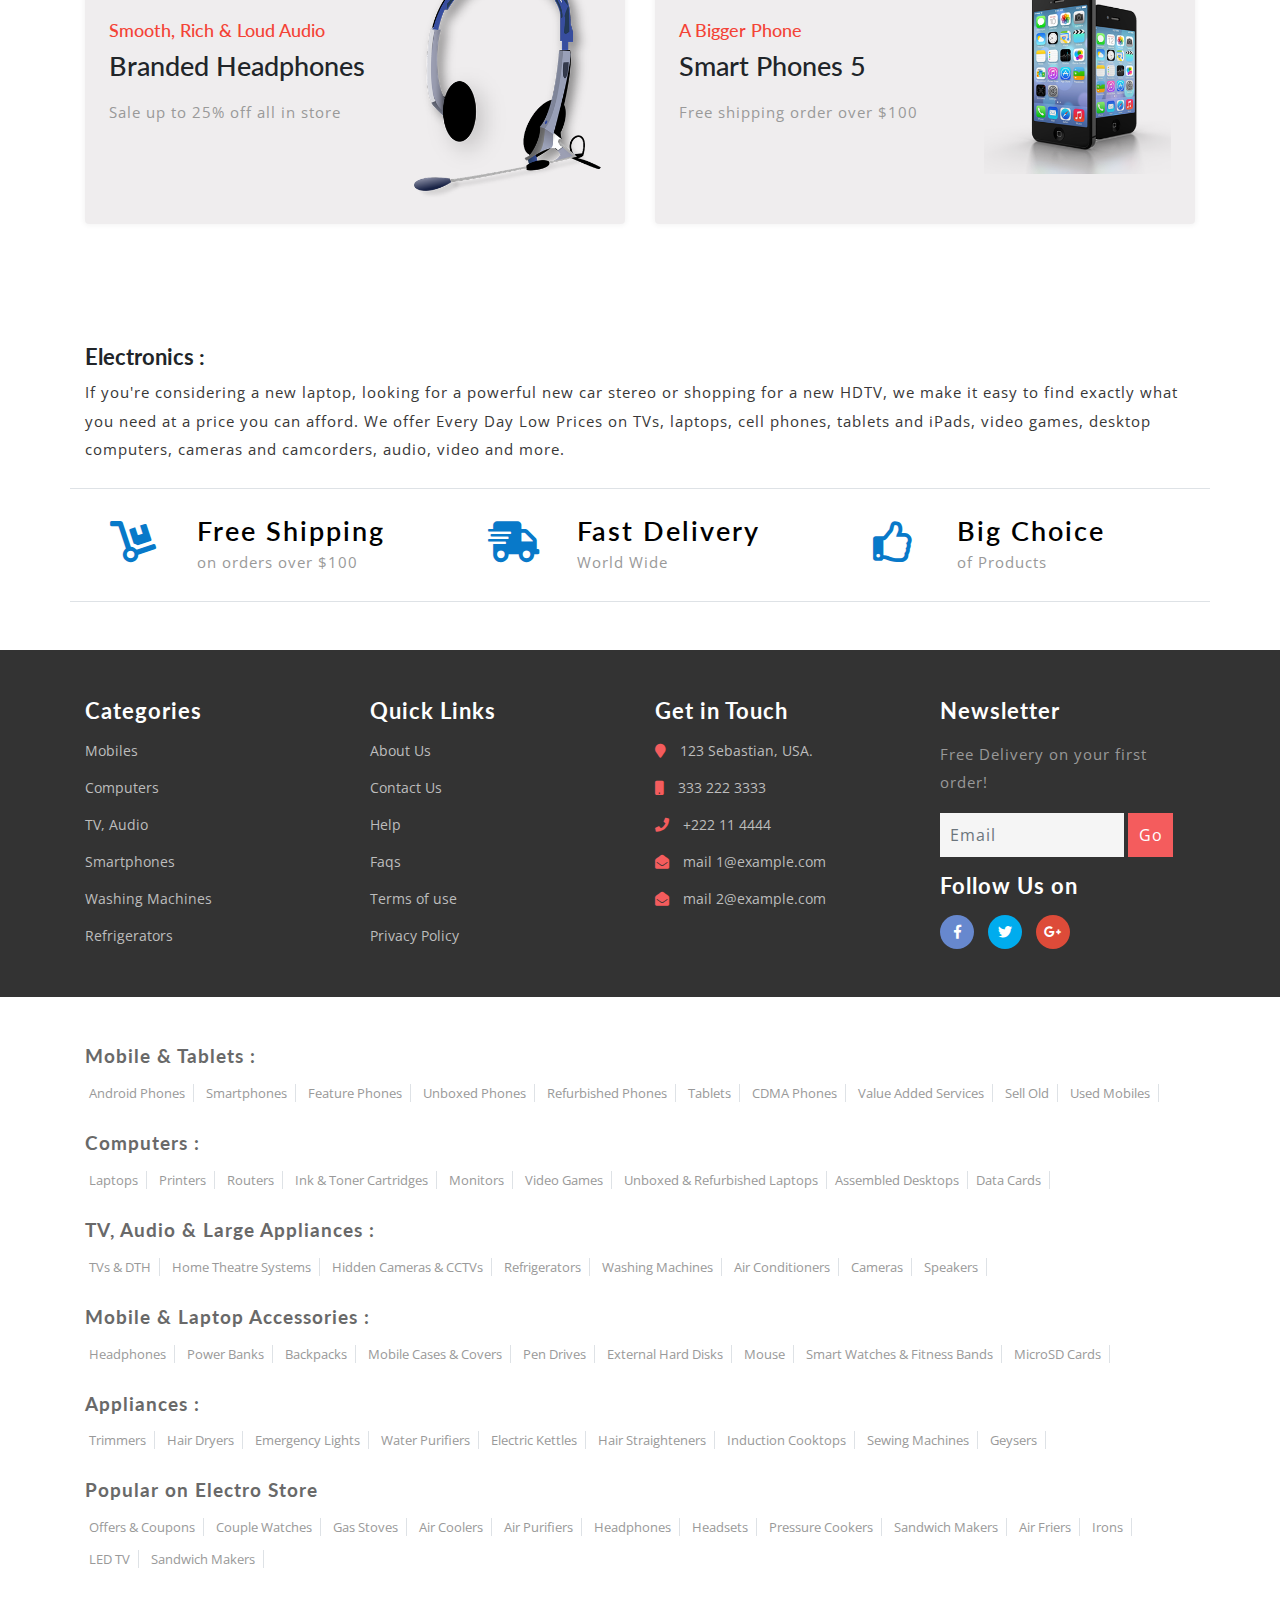
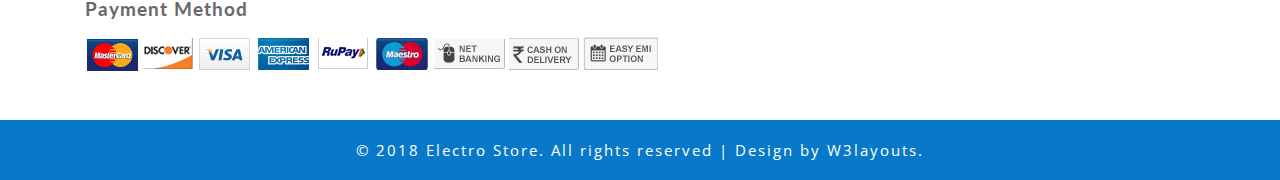
<file: single2.html>
<!--
Author: W3layouts
Author URL: http://w3layouts.com
License: Creative Commons Attribution 3.0 Unported
License URL: http://creativecommons.org/licenses/by/3.0/
-->
<!DOCTYPE html>
<html lang="zxx">

<head>
	<title>Electro Store Ecommerce Category Bootstrap Responsive Web Template | Single Product 2 :: w3layouts</title>
	<!-- Meta tag Keywords -->
	<meta name="viewport" content="width=device-width, initial-scale=1">
	<meta charset="UTF-8" />
	<meta name="keywords" content="Electro Store Responsive web template, Bootstrap Web Templates, Flat Web Templates, Android Compatible web template, Smartphone Compatible web template, free webdesigns for Nokia, Samsung, LG, SonyEricsson, Motorola web design"
	/>
	<script>
		addEventListener("load", function () {
			setTimeout(hideURLbar, 0);
		}, false);

		function hideURLbar() {
			window.scrollTo(0, 1);
		}
	</script>
	<!-- //Meta tag Keywords -->

	<!-- Custom-Files -->
	<link href="css/bootstrap.css" rel="stylesheet" type="text/css" media="all" />
	<!-- Bootstrap css -->
	<link href="css/style.css" rel="stylesheet" type="text/css" media="all" />
	<!-- Main css -->
	<link rel="stylesheet" href="css/fontawesome-all.css">
	<!-- Font-Awesome-Icons-CSS -->
	<link href="css/popuo-box.css" rel="stylesheet" type="text/css" media="all" />
	<!-- pop-up-box -->
	<link href="css/menu.css" rel="stylesheet" type="text/css" media="all" />
	<!-- menu style -->
	<!-- //Custom-Files -->

	<!-- web fonts -->
	<link href="//fonts.googleapis.com/css?family=Lato:100,100i,300,300i,400,400i,700,700i,900,900i&amp;subset=latin-ext" rel="stylesheet">
	<link href="//fonts.googleapis.com/css?family=Open+Sans:300,300i,400,400i,600,600i,700,700i,800,800i&amp;subset=cyrillic,cyrillic-ext,greek,greek-ext,latin-ext,vietnamese"
	    rel="stylesheet">
	<!-- //web fonts -->

</head>

<body>
	<!-- top-header -->
	<div class="agile-main-top">
		<div class="container-fluid">
			<div class="row main-top-w3l py-2">
				<div class="col-lg-4 header-most-top">
					<p class="text-white text-lg-left text-center">Offer Zone Top Deals & Discounts
						<i class="fas fa-shopping-cart ml-1"></i>
					</p>
				</div>
				<div class="col-lg-8 header-right mt-lg-0 mt-2">
					<!-- header lists -->
					<ul>
						<li class="text-center border-right text-white">
							<a class="play-icon popup-with-zoom-anim text-white" href="#small-dialog1">
								<i class="fas fa-map-marker mr-2"></i>Select Location</a>
						</li>
						<li class="text-center border-right text-white">
							<a href="#" data-toggle="modal" data-target="#exampleModal" class="text-white">
								<i class="fas fa-truck mr-2"></i>Track Order</a>
						</li>
						<li class="text-center border-right text-white">
							<i class="fas fa-phone mr-2"></i> 001 234 5678
						</li>
						<li class="text-center border-right text-white">
							<a href="#" data-toggle="modal" data-target="#exampleModal" class="text-white">
								<i class="fas fa-sign-in-alt mr-2"></i> Log In </a>
						</li>
						<li class="text-center text-white">
							<a href="#" data-toggle="modal" data-target="#exampleModal2" class="text-white">
								<i class="fas fa-sign-out-alt mr-2"></i>Register </a>
						</li>
					</ul>
					<!-- //header lists -->
				</div>
			</div>
		</div>
	</div>

	<!-- Button trigger modal(select-location) -->
	<div id="small-dialog1" class="mfp-hide">
		<div class="select-city">
			<h3>
				<i class="fas fa-map-marker"></i> Please Select Your Location</h3>
			<select class="list_of_cities">
				<optgroup label="Popular Cities">
					<option selected style="display:none;color:#eee;">Select City</option>
					<option>Birmingham</option>
					<option>Anchorage</option>
					<option>Phoenix</option>
					<option>Little Rock</option>
					<option>Los Angeles</option>
					<option>Denver</option>
					<option>Bridgeport</option>
					<option>Wilmington</option>
					<option>Jacksonville</option>
					<option>Atlanta</option>
					<option>Honolulu</option>
					<option>Boise</option>
					<option>Chicago</option>
					<option>Indianapolis</option>
				</optgroup>
				<optgroup label="Alabama">
					<option>Birmingham</option>
					<option>Montgomery</option>
					<option>Mobile</option>
					<option>Huntsville</option>
					<option>Tuscaloosa</option>
				</optgroup>
				<optgroup label="Alaska">
					<option>Anchorage</option>
					<option>Fairbanks</option>
					<option>Juneau</option>
					<option>Sitka</option>
					<option>Ketchikan</option>
				</optgroup>
				<optgroup label="Arizona">
					<option>Phoenix</option>
					<option>Tucson</option>
					<option>Mesa</option>
					<option>Chandler</option>
					<option>Glendale</option>
				</optgroup>
				<optgroup label="Arkansas">
					<option>Little Rock</option>
					<option>Fort Smith</option>
					<option>Fayetteville</option>
					<option>Springdale</option>
					<option>Jonesboro</option>
				</optgroup>
				<optgroup label="California">
					<option>Los Angeles</option>
					<option>San Diego</option>
					<option>San Jose</option>
					<option>San Francisco</option>
					<option>Fresno</option>
				</optgroup>
				<optgroup label="Colorado">
					<option>Denver</option>
					<option>Colorado</option>
					<option>Aurora</option>
					<option>Fort Collins</option>
					<option>Lakewood</option>
				</optgroup>
				<optgroup label="Connecticut">
					<option>Bridgeport</option>
					<option>New Haven</option>
					<option>Hartford</option>
					<option>Stamford</option>
					<option>Waterbury</option>
				</optgroup>
				<optgroup label="Delaware">
					<option>Wilmington</option>
					<option>Dover</option>
					<option>Newark</option>
					<option>Bear</option>
					<option>Middletown</option>
				</optgroup>
				<optgroup label="Florida">
					<option>Jacksonville</option>
					<option>Miami</option>
					<option>Tampa</option>
					<option>St. Petersburg</option>
					<option>Orlando</option>
				</optgroup>
				<optgroup label="Georgia">
					<option>Atlanta</option>
					<option>Augusta</option>
					<option>Columbus</option>
					<option>Savannah</option>
					<option>Athens</option>
				</optgroup>
				<optgroup label="Hawaii">
					<option>Honolulu</option>
					<option>Pearl City</option>
					<option>Hilo</option>
					<option>Kailua</option>
					<option>Waipahu</option>
				</optgroup>
				<optgroup label="Idaho">
					<option>Boise</option>
					<option>Nampa</option>
					<option>Meridian</option>
					<option>Idaho Falls</option>
					<option>Pocatello</option>
				</optgroup>
				<optgroup label="Illinois">
					<option>Chicago</option>
					<option>Aurora</option>
					<option>Rockford</option>
					<option>Joliet</option>
					<option>Naperville</option>
				</optgroup>
				<optgroup label="Indiana">
					<option>Indianapolis</option>
					<option>Fort Wayne</option>
					<option>Evansville</option>
					<option>South Bend</option>
					<option>Hammond</option>
				</optgroup>
				<optgroup label="Iowa">
					<option>Des Moines</option>
					<option>Cedar Rapids</option>
					<option>Davenport</option>
					<option>Sioux City</option>
					<option>Waterloo</option>
				</optgroup>
				<optgroup label="Kansas">
					<option>Wichita</option>
					<option>Overland Park</option>
					<option>Kansas City</option>
					<option>Topeka</option>
					<option>Olathe </option>
				</optgroup>
				<optgroup label="Kentucky">
					<option>Louisville</option>
					<option>Lexington</option>
					<option>Bowling Green</option>
					<option>Owensboro</option>
					<option>Covington</option>
				</optgroup>
				<optgroup label="Louisiana">
					<option>New Orleans</option>
					<option>Baton Rouge</option>
					<option>Shreveport</option>
					<option>Metairie</option>
					<option>Lafayette</option>
				</optgroup>
				<optgroup label="Maine">
					<option>Portland</option>
					<option>Lewiston</option>
					<option>Bangor</option>
					<option>South Portland</option>
					<option>Auburn</option>
				</optgroup>
				<optgroup label="Maryland">
					<option>Baltimore</option>
					<option>Frederick</option>
					<option>Rockville</option>
					<option>Gaithersburg</option>
					<option>Bowie</option>
				</optgroup>
				<optgroup label="Massachusetts">
					<option>Boston</option>
					<option>Worcester</option>
					<option>Springfield</option>
					<option>Lowell</option>
					<option>Cambridge</option>
				</optgroup>
				<optgroup label="Michigan">
					<option>Detroit</option>
					<option>Grand Rapids</option>
					<option>Warren</option>
					<option>Sterling Heights</option>
					<option>Lansing</option>
				</optgroup>
				<optgroup label="Minnesota">
					<option>Minneapolis</option>
					<option>St. Paul</option>
					<option>Rochester</option>
					<option>Duluth</option>
					<option>Bloomington</option>
				</optgroup>
				<optgroup label="Mississippi">
					<option>Jackson</option>
					<option>Gulfport</option>
					<option>Southaven</option>
					<option>Hattiesburg</option>
					<option>Biloxi</option>
				</optgroup>
				<optgroup label="Missouri">
					<option>Kansas City</option>
					<option>St. Louis</option>
					<option>Springfield</option>
					<option>Independence</option>
					<option>Columbia</option>
				</optgroup>
				<optgroup label="Montana">
					<option>Billings</option>
					<option>Missoula</option>
					<option>Great Falls</option>
					<option>Bozeman</option>
					<option>Butte-Silver Bow</option>
				</optgroup>
				<optgroup label="Nebraska">
					<option>Omaha</option>
					<option>Lincoln</option>
					<option>Bellevue</option>
					<option>Grand Island</option>
					<option>Kearney</option>
				</optgroup>
				<optgroup label="Nevada">
					<option>Las Vegas</option>
					<option>Henderson</option>
					<option>North Las Vegas</option>
					<option>Reno</option>
					<option>Sunrise Manor</option>
				</optgroup>
				<optgroup label="New Hampshire">
					<option>Manchesters</option>
					<option>Nashua</option>
					<option>Concord</option>
					<option>Dover</option>
					<option>Rochester</option>
				</optgroup>
				<optgroup label="New Jersey">
					<option>Newark</option>
					<option>Jersey City</option>
					<option>Paterson</option>
					<option>Elizabeth</option>
					<option>Edison</option>
				</optgroup>
				<optgroup label="New Mexico">
					<option>Albuquerque</option>
					<option>Las Cruces</option>
					<option>Rio Rancho</option>
					<option>Santa Fe</option>
					<option>Roswell</option>
				</optgroup>
				<optgroup label="New York">
					<option>New York</option>
					<option>Buffalo</option>
					<option>Rochester</option>
					<option>Yonkers</option>
					<option>Syracuse</option>
				</optgroup>
				<optgroup label="North Carolina">
					<option>Charlotte</option>
					<option>Raleigh</option>
					<option>Greensboro</option>
					<option>Winston-Salem</option>
					<option>Durham</option>
				</optgroup>
				<optgroup label="North Dakota">
					<option>Fargo</option>
					<option>Bismarck</option>
					<option>Grand Forks</option>
					<option>Minot</option>
					<option>West Fargo</option>
				</optgroup>
				<optgroup label="Ohio">
					<option>Columbus</option>
					<option>Cleveland</option>
					<option>Cincinnati</option>
					<option>Toledo</option>
					<option>Akron</option>
				</optgroup>
				<optgroup label="Oklahoma">
					<option>Oklahoma City</option>
					<option>Tulsa</option>
					<option>Norman</option>
					<option>Broken Arrow</option>
					<option>Lawton</option>
				</optgroup>
				<optgroup label="Oregon">
					<option>Portland</option>
					<option>Eugene</option>
					<option>Salem</option>
					<option>Gresham</option>
					<option>Hillsboro</option>
				</optgroup>
				<optgroup label="Pennsylvania">
					<option>Philadelphia</option>
					<option>Pittsburgh</option>
					<option>Allentown</option>
					<option>Erie</option>
					<option>Reading</option>
				</optgroup>
				<optgroup label="Rhode Island">
					<option>Providence</option>
					<option>Warwick</option>
					<option>Cranston</option>
					<option>Pawtucket</option>
					<option>East Providence</option>
				</optgroup>
				<optgroup label="South Carolina">
					<option>Columbia</option>
					<option>Charleston</option>
					<option>North Charleston</option>
					<option>Mount Pleasant</option>
					<option>Rock Hill</option>
				</optgroup>
				<optgroup label="South Dakota">
					<option>Sioux Falls</option>
					<option>Rapid City</option>
					<option>Aberdeen</option>
					<option>Brookings</option>
					<option>Watertown</option>
				</optgroup>
				<optgroup label="Tennessee">
					<option>Memphis</option>
					<option>Nashville</option>
					<option>Knoxville</option>
					<option>Chattanooga</option>
					<option>Clarksville</option>
				</optgroup>
				<optgroup label="Texas">
					<option>Houston</option>
					<option>San Antonio</option>
					<option>Dallas</option>
					<option>Austin</option>
					<option>Fort Worth</option>
				</optgroup>
				<optgroup label="Utah">
					<option>Salt Lake City</option>
					<option>West Valley City</option>
					<option>Provo</option>
					<option>West Jordan</option>
					<option>Orem</option>
				</optgroup>
				<optgroup label="Vermont">
					<option>Burlington</option>
					<option>Essex</option>
					<option>South Burlington</option>
					<option>Colchester</option>
					<option>Rutland</option>
				</optgroup>
				<optgroup label="Virginia">
					<option>Virginia Beach</option>
					<option>Norfolk</option>
					<option>Chesapeake</option>
					<option>Arlington</option>
					<option>Richmond</option>
				</optgroup>
				<optgroup label="Washington">
					<option>Seattle</option>
					<option>Spokane</option>
					<option>Tacoma</option>
					<option>Vancouver</option>
					<option>Bellevue</option>
				</optgroup>
				<optgroup label="West Virginia">
					<option>Charleston</option>
					<option>Huntington</option>
					<option>Parkersburg</option>
					<option>Morgantown</option>
					<option>Wheeling</option>
				</optgroup>
				<optgroup label="Wisconsin">
					<option>Milwaukee</option>
					<option>Madison</option>
					<option>Green Bay</option>
					<option>Kenosha</option>
					<option>Racine</option>
				</optgroup>
				<optgroup label="Wyoming">
					<option>Cheyenne</option>
					<option>Casper</option>
					<option>Laramie</option>
					<option>Gillette</option>
					<option>Rock Springs</option>
				</optgroup>
			</select>
			<div class="clearfix"></div>
		</div>
	</div>
	<!-- //shop locator (popup) -->

	<!-- modals -->
	<!-- log in -->
	<div class="modal fade" id="exampleModal" tabindex="-1" role="dialog" aria-hidden="true">
		<div class="modal-dialog" role="document">
			<div class="modal-content">
				<div class="modal-header">
					<h5 class="modal-title text-center">Log In</h5>
					<button type="button" class="close" data-dismiss="modal" aria-label="Close">
						<span aria-hidden="true">&times;</span>
					</button>
				</div>
				<div class="modal-body">
					<form action="#" method="post">
						<div class="form-group">
							<label class="col-form-label">Username</label>
							<input type="text" class="form-control" placeholder=" " name="Name" required="">
						</div>
						<div class="form-group">
							<label class="col-form-label">Password</label>
							<input type="password" class="form-control" placeholder=" " name="Password" required="">
						</div>
						<div class="right-w3l">
							<input type="submit" class="form-control" value="Log in">
						</div>
						<div class="sub-w3l">
							<div class="custom-control custom-checkbox mr-sm-2">
								<input type="checkbox" class="custom-control-input" id="customControlAutosizing">
								<label class="custom-control-label" for="customControlAutosizing">Remember me?</label>
							</div>
						</div>
						<p class="text-center dont-do mt-3">Don't have an account?
							<a href="#" data-toggle="modal" data-target="#exampleModal2">
								Register Now</a>
						</p>
					</form>
				</div>
			</div>
		</div>
	</div>
	<!-- register -->
	<div class="modal fade" id="exampleModal2" tabindex="-1" role="dialog" aria-hidden="true">
		<div class="modal-dialog" role="document">
			<div class="modal-content">
				<div class="modal-header">
					<h5 class="modal-title">Register</h5>
					<button type="button" class="close" data-dismiss="modal" aria-label="Close">
						<span aria-hidden="true">&times;</span>
					</button>
				</div>
				<div class="modal-body">
					<form action="#" method="post">
						<div class="form-group">
							<label class="col-form-label">Your Name</label>
							<input type="text" class="form-control" placeholder=" " name="Name" required="">
						</div>
						<div class="form-group">
							<label class="col-form-label">Email</label>
							<input type="email" class="form-control" placeholder=" " name="Email" required="">
						</div>
						<div class="form-group">
							<label class="col-form-label">Password</label>
							<input type="password" class="form-control" placeholder=" " name="Password" id="password1" required="">
						</div>
						<div class="form-group">
							<label class="col-form-label">Confirm Password</label>
							<input type="password" class="form-control" placeholder=" " name="Confirm Password" id="password2" required="">
						</div>
						<div class="right-w3l">
							<input type="submit" class="form-control" value="Register">
						</div>
						<div class="sub-w3l">
							<div class="custom-control custom-checkbox mr-sm-2">
								<input type="checkbox" class="custom-control-input" id="customControlAutosizing2">
								<label class="custom-control-label" for="customControlAutosizing2">I Accept to the Terms & Conditions</label>
							</div>
						</div>
					</form>
				</div>
			</div>
		</div>
	</div>
	<!-- //modal -->
	<!-- //top-header -->

	<!-- header-bottom-->
	<div class="header-bot">
		<div class="container">
			<div class="row header-bot_inner_wthreeinfo_header_mid">
				<!-- logo -->
				<div class="col-md-3 logo_agile">
					<h1 class="text-center">
						<a href="index.html" class="font-weight-bold font-italic">
							<img src="images/logo2.png" alt=" " class="img-fluid">Electro Store
						</a>
					</h1>
				</div>
				<!-- //logo -->
				<!-- header-bot -->
				<div class="col-md-9 header mt-4 mb-md-0 mb-4">
					<div class="row">
						<!-- search -->
						<div class="col-10 agileits_search">
							<form class="form-inline" action="#" method="post">
								<input class="form-control mr-sm-2" type="search" placeholder="Search" aria-label="Search" required>
								<button class="btn my-2 my-sm-0" type="submit">Search</button>
							</form>
						</div>
						<!-- //search -->
						<!-- cart details -->
						<div class="col-2 top_nav_right text-center mt-sm-0 mt-2">
							<div class="wthreecartaits wthreecartaits2 cart cart box_1">
								<form action="#" method="post" class="last">
									<input type="hidden" name="cmd" value="_cart">
									<input type="hidden" name="display" value="1">
									<button class="btn w3view-cart" type="submit" name="submit" value="">
										<i class="fas fa-cart-arrow-down"></i>
									</button>
								</form>
							</div>
						</div>
						<!-- //cart details -->
					</div>
				</div>
			</div>
		</div>
	</div>
	<!-- shop locator (popup) -->
	<!-- //header-bottom -->
	<!-- navigation -->
	<div class="navbar-inner">
		<div class="container">
			<nav class="navbar navbar-expand-lg navbar-light bg-light">
				<div class="agileits-navi_search">
					<form action="#" method="post">
						<select id="agileinfo-nav_search" name="agileinfo_search" class="border" required="">
							<option value="">All Categories</option>
							<option value="Televisions">Televisions</option>
							<option value="Headphones">Headphones</option>
							<option value="Computers">Computers</option>
							<option value="Appliances">Appliances</option>
							<option value="Mobiles">Mobiles</option>
							<option value="Fruits &amp; Vegetables">Tv &amp; Video</option>
							<option value="iPad & Tablets">iPad & Tablets</option>
							<option value="Cameras & Camcorders">Cameras & Camcorders</option>
							<option value="Home Audio & Theater">Home Audio & Theater</option>
						</select>
					</form>
				</div>
				<button class="navbar-toggler" type="button" data-toggle="collapse" data-target="#navbarSupportedContent" aria-controls="navbarSupportedContent"
				    aria-expanded="false" aria-label="Toggle navigation">
					<span class="navbar-toggler-icon"></span>
				</button>
				<div class="collapse navbar-collapse" id="navbarSupportedContent">
					<ul class="navbar-nav ml-auto text-center mr-xl-5">
						<li class="nav-item mr-lg-2 mb-lg-0 mb-2">
							<a class="nav-link" href="index.html">Home
								<span class="sr-only">(current)</span>
							</a>
						</li>
						<li class="nav-item dropdown mr-lg-2 mb-lg-0 mb-2">
							<a class="nav-link dropdown-toggle" href="#" role="button" data-toggle="dropdown" aria-haspopup="true" aria-expanded="false">
								Electronics
							</a>
							<div class="dropdown-menu">
								<div class="agile_inner_drop_nav_info p-4">
									<h5 class="mb-3">Mobiles, Computers</h5>
									<div class="row">
										<div class="col-sm-6 multi-gd-img">
											<ul class="multi-column-dropdown">
												<li>
													<a href="product.html">All Mobile Phones</a>
												</li>
												<li>
													<a href="product.html">All Mobile Accessories</a>
												</li>
												<li>
													<a href="product.html">Cases & Covers</a>
												</li>
												<li>
													<a href="product.html">Screen Protectors</a>
												</li>
												<li>
													<a href="product.html">Power Banks</a>
												</li>
												<li>
													<a href="product.html">All Certified Refurbished</a>
												</li>
												<li>
													<a href="product.html">Tablets</a>
												</li>
												<li>
													<a href="product.html">Wearable Devices</a>
												</li>
												<li>
													<a href="product.html">Smart Home</a>
												</li>
											</ul>
										</div>
										<div class="col-sm-6 multi-gd-img">
											<ul class="multi-column-dropdown">
												<li>
													<a href="product.html">Laptops</a>
												</li>
												<li>
													<a href="product.html">Drives & Storage</a>
												</li>
												<li>
													<a href="product.html">Printers & Ink</a>
												</li>
												<li>
													<a href="product.html">Networking Devices</a>
												</li>
												<li>
													<a href="product.html">Computer Accessories</a>
												</li>
												<li>
													<a href="product.html">Game Zone</a>
												</li>
												<li>
													<a href="product.html">Software</a>
												</li>
											</ul>
										</div>
									</div>
								</div>
							</div>
						</li>
						<li class="nav-item dropdown mr-lg-2 mb-lg-0 mb-2">
							<a class="nav-link dropdown-toggle" href="#" role="button" data-toggle="dropdown" aria-haspopup="true" aria-expanded="false">
								Appliances
							</a>
							<div class="dropdown-menu">
								<div class="agile_inner_drop_nav_info p-4">
									<h5 class="mb-3">TV, Appliances, Electronics</h5>
									<div class="row">
										<div class="col-sm-6 multi-gd-img">
											<ul class="multi-column-dropdown">
												<li>
													<a href="product2.html">Televisions</a>
												</li>
												<li>
													<a href="product2.html">Home Entertainment Systems</a>
												</li>
												<li>
													<a href="product2.html">Headphones</a>
												</li>
												<li>
													<a href="product2.html">Speakers</a>
												</li>
												<li>
													<a href="product2.html">MP3, Media Players & Accessories</a>
												</li>
												<li>
													<a href="product2.html">Audio & Video Accessories</a>
												</li>
												<li>
													<a href="product2.html">Cameras</a>
												</li>
												<li>
													<a href="product2.html">DSLR Cameras</a>
												</li>
												<li>
													<a href="product2.html">Camera Accessories</a>
												</li>
											</ul>
										</div>
										<div class="col-sm-6 multi-gd-img">
											<ul class="multi-column-dropdown">
												<li>
													<a href="product2.html">Musical Instruments</a>
												</li>
												<li>
													<a href="product2.html">Gaming Consoles</a>
												</li>
												<li>
													<a href="product2.html">All Electronics</a>
												</li>
												<li>
													<a href="product2.html">Air Conditioners</a>
												</li>
												<li>
													<a href="product2.html">Refrigerators</a>
												</li>
												<li>
													<a href="product2.html">Washing Machines</a>
												</li>
												<li>
													<a href="product2.html">Kitchen & Home Appliances</a>
												</li>
												<li>
													<a href="product2.html">Heating & Cooling Appliances</a>
												</li>
												<li>
													<a href="product2.html">All Appliances</a>
												</li>
											</ul>
										</div>
									</div>
								</div>
							</div>
						</li>
						<li class="nav-item mr-lg-2 mb-lg-0 mb-2">
							<a class="nav-link" href="about.html">About Us</a>
						</li>
						<li class="nav-item mr-lg-2 mb-lg-0 mb-2">
							<a class="nav-link" href="product.html">New Arrivals</a>
						</li>
						<li class="nav-item dropdown active mr-lg-2 mb-lg-0 mb-2">
							<a class="nav-link dropdown-toggle" href="#" role="button" data-toggle="dropdown" aria-haspopup="true" aria-expanded="false">
								Pages
							</a>
							<div class="dropdown-menu">
								<a class="dropdown-item" href="product.html">Product 1</a>
								<a class="dropdown-item" href="product2.html">Product 2</a>
								<div class="dropdown-divider"></div>
								<a class="dropdown-item" href="single.html">Single Product 1</a>
								<a class="dropdown-item active" href="single2.html">Single Product 2</a>
								<div class="dropdown-divider"></div>
								<a class="dropdown-item" href="checkout.html">Checkout Page</a>
								<a class="dropdown-item" href="payment.html">Payment Page</a>
							</div>
						</li>
						<li class="nav-item">
							<a class="nav-link" href="contact.html">Contact Us</a>
						</li>
					</ul>
				</div>
			</nav>
		</div>
	</div>
	<!-- //navigation -->

	<!-- banner-2 -->
	<div class="page-head_agile_info_w3l">

	</div>
	<!-- //banner-2 -->
	<!-- page -->
	<div class="services-breadcrumb">
		<div class="agile_inner_breadcrumb">
			<div class="container">
				<ul class="w3_short">
					<li>
						<a href="index.html">Home</a>
						<i>|</i>
					</li>
					<li>Single Product 2</li>
				</ul>
			</div>
		</div>
	</div>
	<!-- //page -->
	<!-- Single Page -->
	<div class="banner-bootom-w3-agileits py-5">
		<div class="container py-xl-4 py-lg-2">
			<!-- tittle heading -->
			<h3 class="tittle-w3l text-center mb-lg-5 mb-sm-4 mb-3">
				<span>S</span>ingle
				<span>P</span>age</h3>
			<!-- //tittle heading -->
			<div class="row">
				<div class="col-lg-5 col-md-8 single-right-left ">
					<div class="grid images_3_of_2">
						<div class="flexslider">
							<ul class="slides">
								<li data-thumb="images/sii1.jpg">
									<div class="thumb-image">
										<img src="images/sii1.jpg" data-imagezoom="true" class="img-fluid" alt=""> </div>
								</li>
								<li data-thumb="images/sii2.jpg">
									<div class="thumb-image">
										<img src="images/sii2.jpg" data-imagezoom="true" class="img-fluid" alt=""> </div>
								</li>
								<li data-thumb="images/sii3.jpg">
									<div class="thumb-image">
										<img src="images/sii3.jpg" data-imagezoom="true" class="img-fluid" alt=""> </div>
								</li>
							</ul>
							<div class="clearfix"></div>
						</div>
					</div>
				</div>

				<div class="col-lg-7 single-right-left simpleCart_shelfItem">
						<h3 class="mb-3">LG 260 L 3 Star Frost-Free Double-Door Refrigerator</h3>
						<p class="mb-3">
						<span class="item_price">$220.00</span>
						<del class="mx-2 font-weight-light">$250.00</del>
						<label>Free delivery</label>
					</p>
					<div class="single-infoagile">
						<ul>
								<li class="mb-3">
								Cash on Delivery Eligible.
							</li>
							<li class="mb-3">
								Shipping Speed to Delivery.
							</li>
							<li class="mb-3">
								EMI starts at $958.
							</li>
							<li class="mb-3">
								3 offers from
								<span class="item_price">$220.00</span>
							</li>
						</ul>
					</div>
					<div class="product-single-w3l">
							<p class="my-3">
									<i class="far fa-hand-point-right mr-2"></i>
							Free standard installation within
							<label>48 hours</label> of delivery</p>
						<ul>
								<li class="mb-1">
								Frost Free Double Door: Auto defrost to stop ice-build up
							</li>
							<li class="mb-1">
								Capacity 260 L: Suitable for families with 2 to 3 members
							</li>
							<li class="mb-1">
								Energy Rating: 3 Star
							</li>
							<li class="mb-1">
								Warranty: 1 year warranty on product and 10 years warranty on compressor
							</li>
							<li class="mb-1">
								Shelf Type: Toughened Glass to withstand the weight of heaviest vessels
							</li>
							<li class="mb-1">
								Inverter Compressor: Energy efficient, less noise & more durable
							</li>
							<li class="mb-1">
								Also included in the box: User manual, Warranty card
							</li>
						</ul>
						<p class="my-sm-4 my-3">
								<i class="fas fa-retweet mr-3"></i>Net banking & Credit/ Debit/ ATM card
						</p>
					</div>
					<div class="occasion-cart">
						<div class="snipcart-details top_brand_home_details item_add single-item hvr-outline-out">
							<form action="#" method="post">
								<fieldset>
									<input type="hidden" name="cmd" value="_cart" />
									<input type="hidden" name="add" value="1" />
									<input type="hidden" name="business" value=" " />
									<input type="hidden" name="item_name" value="Double-Door Refrigerator" />
									<input type="hidden" name="amount" value="220.00" />
									<input type="hidden" name="discount_amount" value="1.00" />
									<input type="hidden" name="currency_code" value="USD" />
									<input type="hidden" name="return" value=" " />
									<input type="hidden" name="cancel_return" value=" " />
									<input type="submit" name="submit" value="Add to cart" class="button" />
								</fieldset>
							</form>
						</div>

					</div>

				</div>
			</div>
		</div>
	</div>
	<!-- //Single Page -->

	<!-- middle section -->
	<div class="join-w3l1 py-sm-5 py-4">
		<div class="container py-xl-4 py-lg-2">
			<div class="row">
				<div class="col-lg-6">
					<div class="join-agile text-left p-4">
						<div class="row">
							<div class="col-sm-7 offer-name">
								<h6>Smooth, Rich & Loud Audio</h6>
								<h4 class="mt-2 mb-3">Branded Headphones</h4>
								<p>Sale up to 25% off all in store</p>
							</div>
							<div class="col-sm-5 offerimg-w3l">
								<img src="images/off1.png" alt="" class="img-fluid">
							</div>
						</div>
					</div>
				</div>
				<div class="col-lg-6 mt-lg-0 mt-5">
					<div class="join-agile text-left p-4">
						<div class="row ">
							<div class="col-sm-7 offer-name">
								<h6>A Bigger Phone</h6>
								<h4 class="mt-2 mb-3">Smart Phones 5</h4>
								<p>Free shipping order over $100</p>
							</div>
							<div class="col-sm-5 offerimg-w3l">
								<img src="images/off2.png" alt="" class="img-fluid">
							</div>
						</div>
					</div>
				</div>
			</div>
		</div>
	</div>
	<!-- middle section -->

	<!-- footer -->
	<footer>
		<div class="footer-top-first">
			<div class="container py-md-5 py-sm-4 py-3">
				<!-- footer first section -->
				<h2 class="footer-top-head-w3l font-weight-bold mb-2">Electronics :</h2>
				<p class="footer-main mb-4">
					If you're considering a new laptop, looking for a powerful new car stereo or shopping for a new HDTV, we make it easy to
					find exactly what you need at a price you can afford. We offer Every Day Low Prices on TVs, laptops, cell phones, tablets
					and iPads, video games, desktop computers, cameras and camcorders, audio, video and more.</p>
				<!-- //footer first section -->
				<!-- footer second section -->
				<div class="row w3l-grids-footer border-top border-bottom py-sm-4 py-3">
					<div class="col-md-4 offer-footer">
						<div class="row">
							<div class="col-4 icon-fot">
								<i class="fas fa-dolly"></i>
							</div>
							<div class="col-8 text-form-footer">
								<h3>Free Shipping</h3>
								<p>on orders over $100</p>
							</div>
						</div>
					</div>
					<div class="col-md-4 offer-footer my-md-0 my-4">
						<div class="row">
							<div class="col-4 icon-fot">
								<i class="fas fa-shipping-fast"></i>
							</div>
							<div class="col-8 text-form-footer">
								<h3>Fast Delivery</h3>
								<p>World Wide</p>
							</div>
						</div>
					</div>
					<div class="col-md-4 offer-footer">
						<div class="row">
							<div class="col-4 icon-fot">
								<i class="far fa-thumbs-up"></i>
							</div>
							<div class="col-8 text-form-footer">
								<h3>Big Choice</h3>
								<p>of Products</p>
							</div>
						</div>
					</div>
				</div>
				<!-- //footer second section -->
			</div>
		</div>
		<!-- footer third section -->
		<div class="w3l-middlefooter-sec">
			<div class="container py-md-5 py-sm-4 py-3">
				<div class="row footer-info w3-agileits-info">
					<!-- footer categories -->
					<div class="col-md-3 col-sm-6 footer-grids">
						<h3 class="text-white font-weight-bold mb-3">Categories</h3>
						<ul>
							<li class="mb-3">
								<a href="product.html">Mobiles </a>
							</li>
							<li class="mb-3">
								<a href="product.html">Computers</a>
							</li>
							<li class="mb-3">
								<a href="product.html">TV, Audio</a>
							</li>
							<li class="mb-3">
								<a href="product2.html">Smartphones</a>
							</li>
							<li class="mb-3">
								<a href="product.html">Washing Machines</a>
							</li>
							<li>
								<a href="product2.html">Refrigerators</a>
							</li>
						</ul>
					</div>
					<!-- //footer categories -->
					<!-- quick links -->
					<div class="col-md-3 col-sm-6 footer-grids mt-sm-0 mt-4">
						<h3 class="text-white font-weight-bold mb-3">Quick Links</h3>
						<ul>
							<li class="mb-3">
								<a href="about.html">About Us</a>
							</li>
							<li class="mb-3">
								<a href="contact.html">Contact Us</a>
							</li>
							<li class="mb-3">
								<a href="help.html">Help</a>
							</li>
							<li class="mb-3">
								<a href="faqs.html">Faqs</a>
							</li>
							<li class="mb-3">
								<a href="terms.html">Terms of use</a>
							</li>
							<li>
								<a href="privacy.html">Privacy Policy</a>
							</li>
						</ul>
					</div>
					<div class="col-md-3 col-sm-6 footer-grids mt-md-0 mt-4">
						<h3 class="text-white font-weight-bold mb-3">Get in Touch</h3>
						<ul>
							<li class="mb-3">
								<i class="fas fa-map-marker"></i> 123 Sebastian, USA.</li>
							<li class="mb-3">
								<i class="fas fa-mobile"></i> 333 222 3333 </li>
							<li class="mb-3">
								<i class="fas fa-phone"></i> +222 11 4444 </li>
							<li class="mb-3">
								<i class="fas fa-envelope-open"></i>
								<a href="mailto:example@mail.com"> mail 1@example.com</a>
							</li>
							<li>
								<i class="fas fa-envelope-open"></i>
								<a href="mailto:example@mail.com"> mail 2@example.com</a>
							</li>
						</ul>
					</div>
					<div class="col-md-3 col-sm-6 footer-grids w3l-agileits mt-md-0 mt-4">
						<!-- newsletter -->
						<h3 class="text-white font-weight-bold mb-3">Newsletter</h3>
						<p class="mb-3">Free Delivery on your first order!</p>
						<form action="#" method="post">
							<div class="form-group">
								<input type="email" class="form-control" placeholder="Email" name="email" required="">
								<input type="submit" value="Go">
							</div>
						</form>
						<!-- //newsletter -->
						<!-- social icons -->
						<div class="footer-grids  w3l-socialmk mt-3">
							<h3 class="text-white font-weight-bold mb-3">Follow Us on</h3>
							<div class="social">
								<ul>
									<li>
										<a class="icon fb" href="#">
											<i class="fab fa-facebook-f"></i>
										</a>
									</li>
									<li>
										<a class="icon tw" href="#">
											<i class="fab fa-twitter"></i>
										</a>
									</li>
									<li>
										<a class="icon gp" href="#">
											<i class="fab fa-google-plus-g"></i>
										</a>
									</li>
								</ul>
							</div>
						</div>
						<!-- //social icons -->
					</div>
				</div>
				<!-- //quick links -->
			</div>
		</div>
		<!-- //footer third section -->

		<!-- footer fourth section -->
		<div class="agile-sometext py-md-5 py-sm-4 py-3">
			<div class="container">
				<!-- brands -->
				<div class="sub-some">
					<h5 class="font-weight-bold mb-2">Mobile & Tablets :</h5>
					<ul>
						<li class="m-sm-1">
							<a href="product.html" class="border-right pr-2">Android Phones</a>
						</li>
						<li class="m-sm-1">
							<a href="product.html" class="border-right pr-2">Smartphones</a>
						</li>
						<li class="m-sm-1">
							<a href="product.html" class="border-right pr-2">Feature Phones</a>
						</li>
						<li class="m-sm-1">
							<a href="product.html" class="border-right pr-2">Unboxed Phones</a>
						</li>
						<li class="m-sm-1">
							<a href="product.html" class="border-right pr-2">Refurbished Phones</a>
						</li>
						<li class="m-sm-1">
							<a href="product.html" class="border-right pr-2"> Tablets</a>
						</li>
						<li class="m-sm-1">
							<a href="product.html" class="border-right pr-2">CDMA Phones</a>
						</li>
						<li class="m-sm-1">
							<a href="product.html" class="border-right pr-2">Value Added Services</a>
						</li>
						<li class="m-sm-1">
							<a href="product.html" class="border-right pr-2">Sell Old</a>
						</li>
						<li class="m-sm-1">
							<a href="product.html" class="border-right pr-2">Used Mobiles</a>
						</li>
					</ul>
				</div>
				<div class="sub-some mt-4">
					<h5 class="font-weight-bold mb-2">Computers :</h5>
					<ul>
						<li class="m-sm-1">
							<a href="product.html" class="border-right pr-2">Laptops </a>
						</li>
						<li class="m-sm-1">
							<a href="product.html" class="border-right pr-2">Printers</a>
						</li>
						<li class="m-sm-1">
							<a href="product.html" class="border-right pr-2">Routers</a>
						</li>
						<li class="m-sm-1">
							<a href="product.html" class="border-right pr-2">Ink & Toner Cartridges</a>
						</li>
						<li class="m-sm-1">
							<a href="product.html" class="border-right pr-2">Monitors</a>
						</li>
						<li class="m-sm-1">
							<a href="product.html" class="border-right pr-2">Video Games</a>
						</li>
						<li class="m-sm-1">
							<a href="product.html" class="border-right pr-2">Unboxed & Refurbished Laptops</a>
						</li>
						<li>
							<a href="product.html" class="border-right pr-2">Assembled Desktops</a>
						</li>
						<li class="m-sm-1">
							<a href="product2.html" class="border-right pr-2">Data Cards</a>
						</li>
					</ul>
				</div>
				<div class="sub-some mt-4">
					<h5 class="font-weight-bold mb-2">TV, Audio & Large Appliances :</h5>
					<ul>
						<li class="m-sm-1">
							<a href="product2.html" class="border-right pr-2">TVs & DTH</a>
						</li>
						<li class="m-sm-1">
							<a href="product2.html" class="border-right pr-2">Home Theatre Systems</a>
						</li>
						<li class="m-sm-1">
							<a href="product2.html" class="border-right pr-2">Hidden Cameras & CCTVs</a>
						</li>
						<li class="m-sm-1">
							<a href="product2.html" class="border-right pr-2">Refrigerators</a>
						</li>
						<li class="m-sm-1">
							<a href="product2.html" class="border-right pr-2">Washing Machines</a>
						</li>
						<li class="m-sm-1">
							<a href="product2.html" class="border-right pr-2"> Air Conditioners</a>
						</li>
						<li class="m-sm-1">
							<a href="product2.html" class="border-right pr-2">Cameras</a>
						</li>
						<li class="m-sm-1">
							<a href="product2.html" class="border-right pr-2">Speakers</a>
						</li>
					</ul>
				</div>
				<div class="sub-some mt-4">
					<h5 class="font-weight-bold mb-2">Mobile & Laptop Accessories :</h5>
					<ul>
						<li class="m-sm-1">
							<a href="product2.html" class="border-right pr-2">Headphones</a>
						</li>
						<li class="m-sm-1">
							<a href="product.html" class="border-right pr-2">Power Banks </a>
						</li>
						<li class="m-sm-1">
							<a href="product.html" class="border-right pr-2">Backpacks</a>
						</li>
						<li class="m-sm-1">
							<a href="product.html" class="border-right pr-2">Mobile Cases & Covers</a>
						</li>
						<li class="m-sm-1">
							<a href="product.html" class="border-right pr-2">Pen Drives</a>
						</li>
						<li class="m-sm-1">
							<a href="product2.html" class="border-right pr-2">External Hard Disks</a>
						</li>
						<li class="m-sm-1">
							<a href="product2.html" class="border-right pr-2"> Mouse</a>
						</li>
						<li class="m-sm-1">
							<a href="product2.html" class="border-right pr-2">Smart Watches & Fitness Bands</a>
						</li>
						<li class="m-sm-1">
							<a href="product2.html" class="border-right pr-2">MicroSD Cards</a>
						</li>
					</ul>
				</div>
				<div class="sub-some mt-4">
					<h5 class="font-weight-bold mb-2">Appliances :</h5>
					<ul>
						<li class="m-sm-1">
							<a href="product2.html" class="border-right pr-2">Trimmers</a>
						</li>
						<li class="m-sm-1">
							<a href="product2.html" class="border-right pr-2">Hair Dryers</a>
						</li>
						<li class="m-sm-1">
							<a href="product2.html" class="border-right pr-2">Emergency Lights</a>
						</li>
						<li class="m-sm-1">
							<a href="product2.html" class="border-right pr-2">Water Purifiers </a>
						</li>
						<li class="m-sm-1">
							<a href="product2.html" class="border-right pr-2">Electric Kettles</a>
						</li>
						<li class="m-sm-1">
							<a href="product2.html" class="border-right pr-2">Hair Straighteners</a>
						</li>
						<li class="m-sm-1">
							<a href="product2.html" class="border-right pr-2">Induction Cooktops</a>
						</li>
						<li class="m-sm-1">
							<a href="product2.html" class="border-right pr-2">Sewing Machines</a>
						</li>
						<li class="m-sm-1">
							<a href="product2.html" class="border-right pr-2"> Geysers</a>
						</li>
					</ul>
				</div>
				<div class="sub-some mt-4">
					<h5 class="font-weight-bold mb-2">Popular on Electro Store</h5>
					<ul>
						<li class="m-sm-1">
							<a href="product.html" class="border-right pr-2">Offers & Coupons</a>
						</li>
						<li class="m-sm-1">
							<a href="product2.html" class="border-right pr-2">Couple Watches</a>
						</li>
						<li class="m-sm-1">
							<a href="product2.html" class="border-right pr-2">Gas Stoves</a>
						</li>
						<li class="m-sm-1">
							<a href="product2.html" class="border-right pr-2"> Air Coolers</a>
						</li>
						<li class="m-sm-1">
							<a href="product2.html" class="border-right pr-2">Air Purifiers</a>
						</li>
						<li class="m-sm-1">
							<a href="product2.html" class="border-right pr-2">Headphones</a>
						</li>
						<li class="m-sm-1">
							<a href="product2.html" class="border-right pr-2"> Headsets</a>
						</li>
						<li class="m-sm-1">
							<a href="product2.html" class="border-right pr-2">Pressure Cookers</a>
						</li>
						<li class="m-sm-1">
							<a href="product2.html" class="border-right pr-2">Sandwich Makers</a>
						</li>
						<li class="m-sm-1">
							<a href="product2.html" class="border-right pr-2">Air Friers</a>
						</li>
						<li class="m-sm-1">
							<a href="product2.html" class="border-right pr-2">Irons</a>
						</li>
						<li class="m-sm-1">
							<a href="product2.html" class="border-right pr-2">LED TV</a>
						</li>
						<li class="m-sm-1">
							<a href="product2.html" class="border-right pr-2">Sandwich Makers</a>
						</li>
					</ul>
				</div>
				<!-- //brands -->
				<!-- payment -->
				<div class="sub-some child-momu mt-4">
					<h5 class="font-weight-bold mb-3">Payment Method</h5>
					<ul>
						<li>
							<img src="images/pay2.png" alt="">
						</li>
						<li>
							<img src="images/pay5.png" alt="">
						</li>
						<li>
							<img src="images/pay1.png" alt="">
						</li>
						<li>
							<img src="images/pay4.png" alt="">
						</li>
						<li>
							<img src="images/pay6.png" alt="">
						</li>
						<li>
							<img src="images/pay3.png" alt="">
						</li>
						<li>
							<img src="images/pay7.png" alt="">
						</li>
						<li>
							<img src="images/pay8.png" alt="">
						</li>
						<li>
							<img src="images/pay9.png" alt="">
						</li>
					</ul>
				</div>
				<!-- //payment -->
			</div>
		</div>
		<!-- //footer fourth section (text) -->
	</footer>
	<!-- //footer -->
	<!-- copyright -->
	<div class="copy-right py-3">
		<div class="container">
			<p class="text-center text-white">© 2018 Electro Store. All rights reserved | Design by
				<a href="http://w3layouts.com"> W3layouts.</a>
			</p>
		</div>
	</div>
	<!-- //copyright -->

	<!-- js-files -->
	<!-- jquery -->
	<script src="js/jquery-2.2.3.min.js"></script>
	<!-- //jquery -->

	<!-- nav smooth scroll -->
	<script>
		$(document).ready(function () {
			$(".dropdown").hover(
				function () {
					$('.dropdown-menu', this).stop(true, true).slideDown("fast");
					$(this).toggleClass('open');
				},
				function () {
					$('.dropdown-menu', this).stop(true, true).slideUp("fast");
					$(this).toggleClass('open');
				}
			);
		});
	</script>
	<!-- //nav smooth scroll -->

	<!-- popup modal (for location)-->
	<script src="js/jquery.magnific-popup.js"></script>
	<script>
		$(document).ready(function () {
			$('.popup-with-zoom-anim').magnificPopup({
				type: 'inline',
				fixedContentPos: false,
				fixedBgPos: true,
				overflowY: 'auto',
				closeBtnInside: true,
				preloader: false,
				midClick: true,
				removalDelay: 300,
				mainClass: 'my-mfp-zoom-in'
			});

		});
	</script>
	<!-- //popup modal (for location)-->

	<!-- cart-js -->
	<script src="js/minicart.js"></script>
	<script>
		paypals.minicarts.render(); //use only unique class names other than paypals.minicarts.Also Replace same class name in css and minicart.min.js

		paypals.minicarts.cart.on('checkout', function (evt) {
			var items = this.items(),
				len = items.length,
				total = 0,
				i;

			// Count the number of each item in the cart
			for (i = 0; i < len; i++) {
				total += items[i].get('quantity');
			}

			if (total < 3) {
				alert('The minimum order quantity is 3. Please add more to your shopping cart before checking out');
				evt.preventDefault();
			}
		});
	</script>
	<!-- //cart-js -->

	<!-- password-script -->
	<script>
		window.onload = function () {
			document.getElementById("password1").onchange = validatePassword;
			document.getElementById("password2").onchange = validatePassword;
		}

		function validatePassword() {
			var pass2 = document.getElementById("password2").value;
			var pass1 = document.getElementById("password1").value;
			if (pass1 != pass2)
				document.getElementById("password2").setCustomValidity("Passwords Don't Match");
			else
				document.getElementById("password2").setCustomValidity('');
			//empty string means no validation error
		}
	</script>
	<!-- //password-script -->

	<!-- imagezoom -->
	<script src="js/imagezoom.js"></script>
	<!-- //imagezoom -->

	<!-- flexslider -->
	<link rel="stylesheet" href="css/flexslider.css" type="text/css" media="screen" />

	<script src="js/jquery.flexslider.js"></script>
	<script>
		// Can also be used with $(document).ready()
		$(window).load(function () {
			$('.flexslider').flexslider({
				animation: "slide",
				controlNav: "thumbnails"
			});
		});
	</script>
	<!-- //FlexSlider-->

	<!-- smoothscroll -->
	<script src="js/SmoothScroll.min.js"></script>
	<!-- //smoothscroll -->

	<!-- start-smooth-scrolling -->
	<script src="js/move-top.js"></script>
	<script src="js/easing.js"></script>
	<script>
		jQuery(document).ready(function ($) {
			$(".scroll").click(function (event) {
				event.preventDefault();

				$('html,body').animate({
					scrollTop: $(this.hash).offset().top
				}, 1000);
			});
		});
	</script>
	<!-- //end-smooth-scrolling -->

	<!-- smooth-scrolling-of-move-up -->
	<script>
		$(document).ready(function () {
			/*
			var defaults = {
				containerID: 'toTop', // fading element id
				containerHoverID: 'toTopHover', // fading element hover id
				scrollSpeed: 1200,
				easingType: 'linear' 
			};
			*/
			$().UItoTop({
				easingType: 'easeOutQuart'
			});

		});
	</script>
	<!-- //smooth-scrolling-of-move-up -->

	<!-- for bootstrap working -->
	<script src="js/bootstrap.js"></script>
	<!-- //for bootstrap working -->
	<!-- //js-files -->

</body>

</html>
</file>
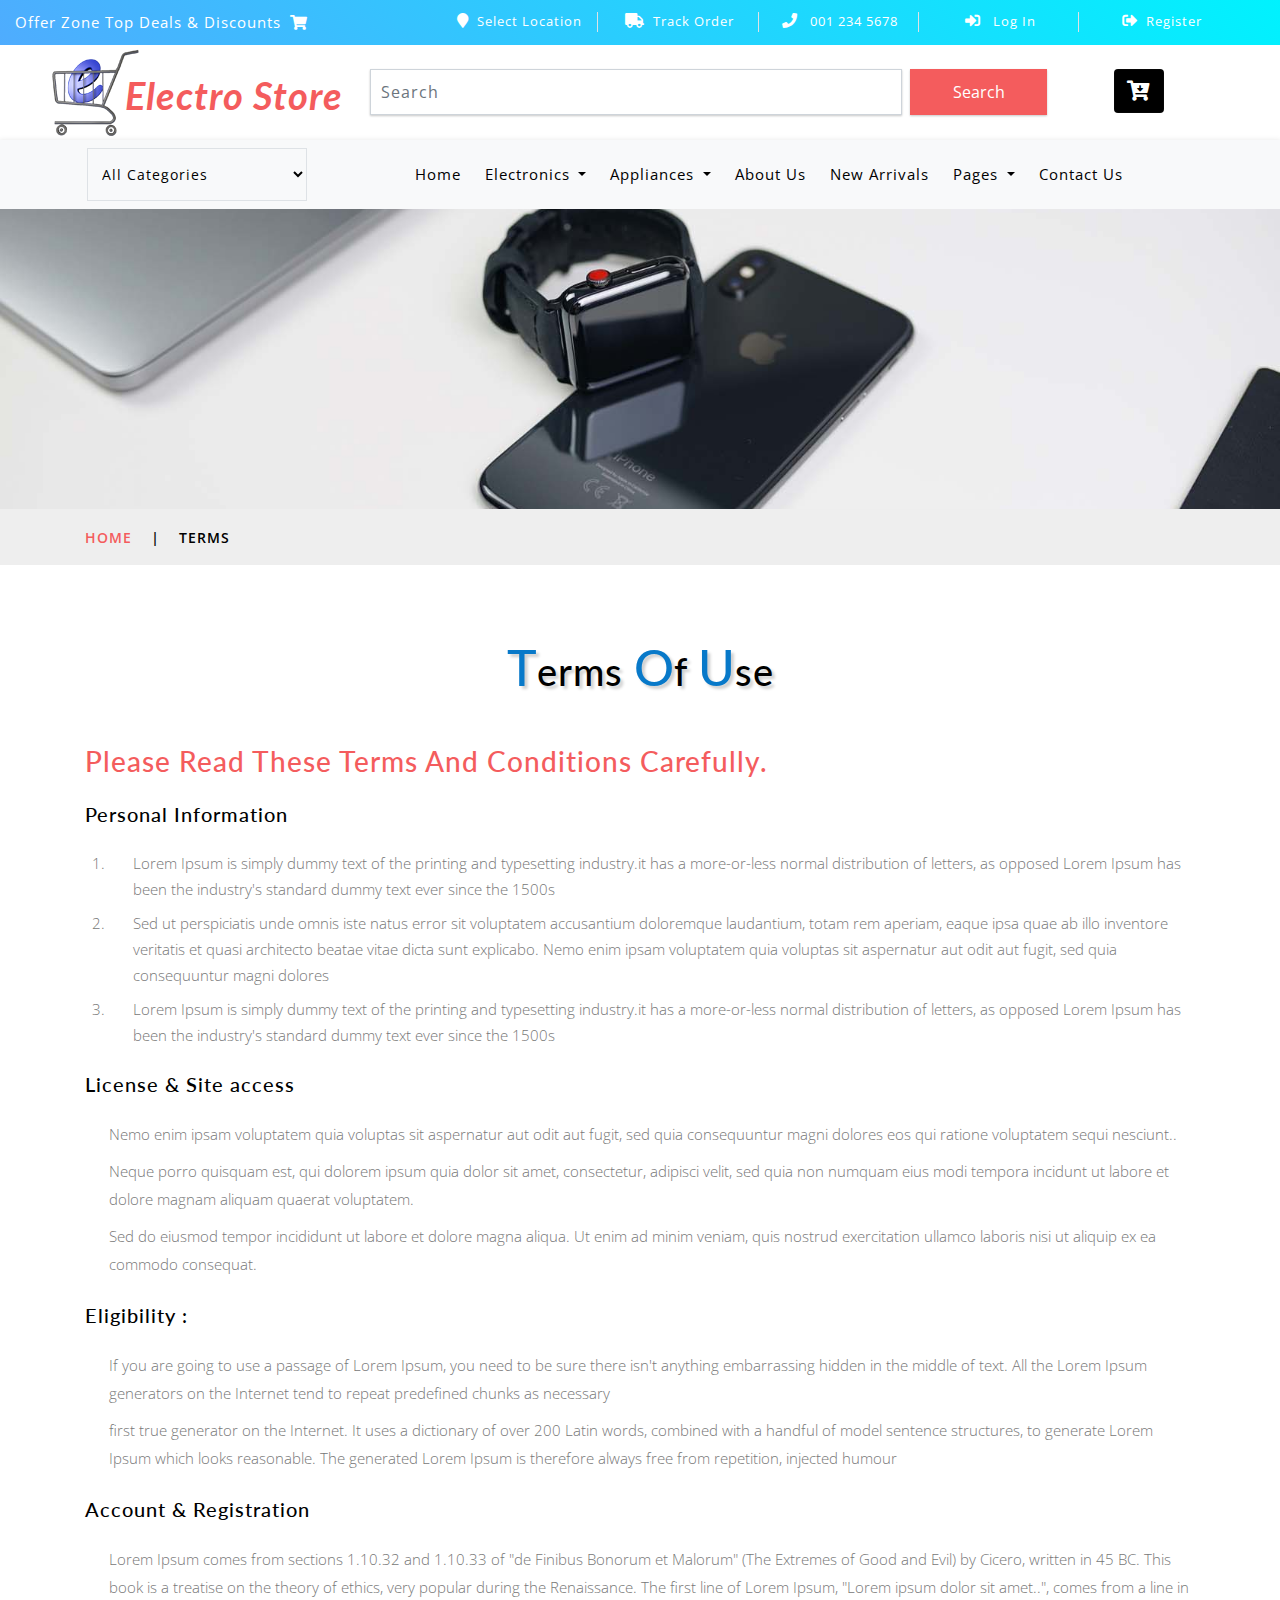
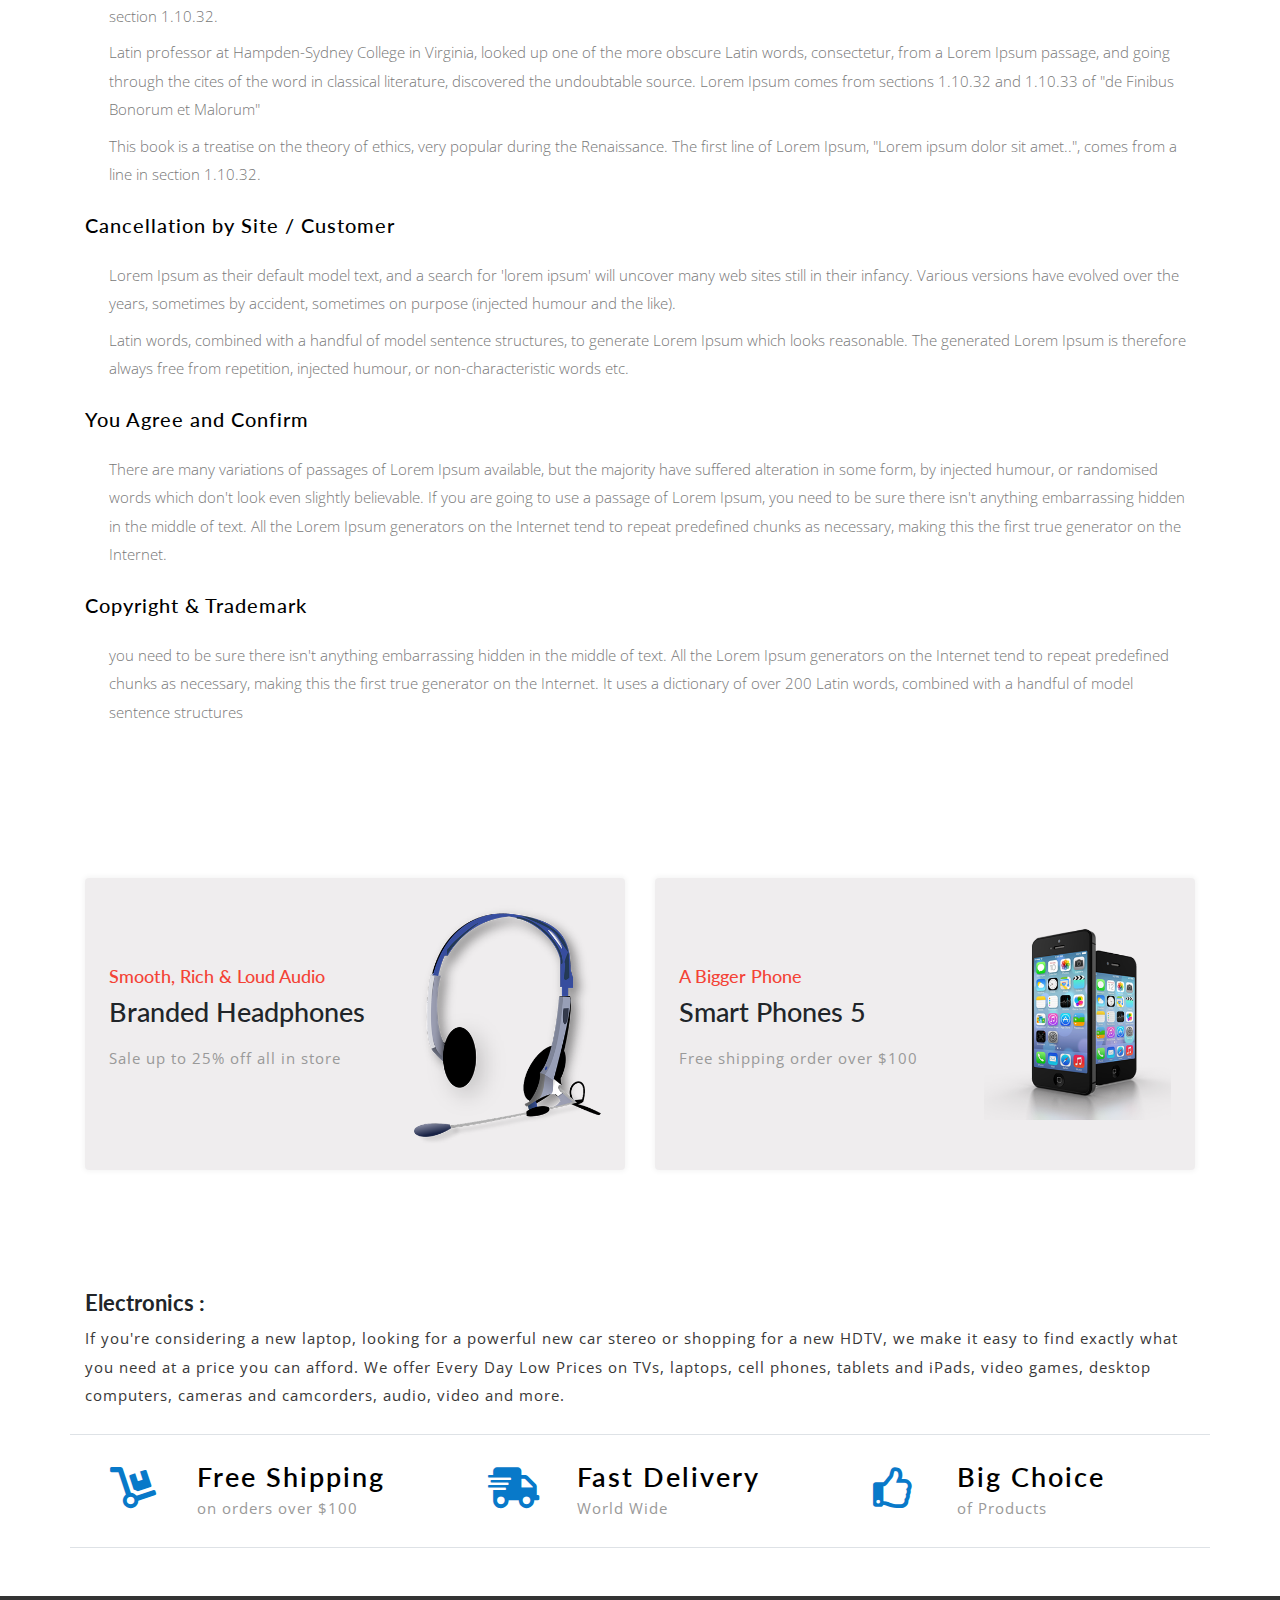
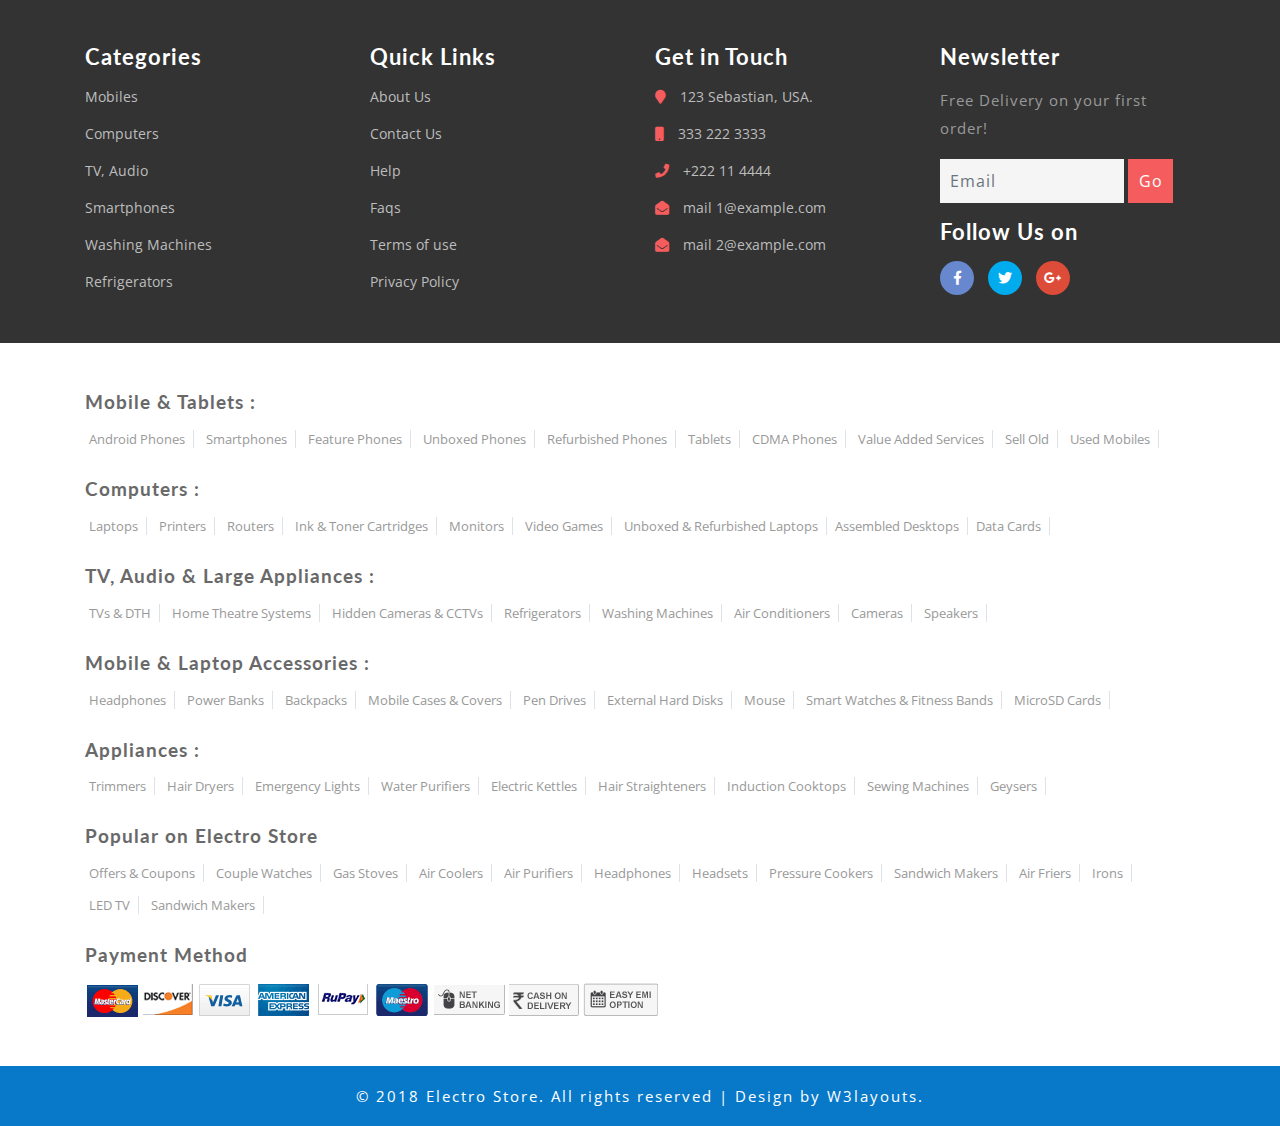
<file: terms.html>
<!DOCTYPE html>
<html lang="zxx">

<head>
	<title>Electro Store Ecommerce Category Bootstrap Responsive Web Template | Terms :: w3layouts</title>
	<!-- Meta tag Keywords -->
	<meta name="viewport" content="width=device-width, initial-scale=1">
	<meta charset="UTF-8" />
	<meta name="keywords" content="Electro Store Responsive web template, Bootstrap Web Templates, Flat Web Templates, Android Compatible web template, Smartphone Compatible web template, free webdesigns for Nokia, Samsung, LG, SonyEricsson, Motorola web design"
	/>
	<script>
		addEventListener("load", function () {
			setTimeout(hideURLbar, 0);
		}, false);

		function hideURLbar() {
			window.scrollTo(0, 1);
		}
	</script>
	<!-- //Meta tag Keywords -->

	<!-- Custom-Files -->
	<link href="css/bootstrap.css" rel="stylesheet" type="text/css" media="all" />
	<!-- Bootstrap css -->
	<link href="css/style.css" rel="stylesheet" type="text/css" media="all" />
	<!-- Main css -->
	<link rel="stylesheet" href="css/fontawesome-all.css">
	<!-- Font-Awesome-Icons-CSS -->
	<link href="css/popuo-box.css" rel="stylesheet" type="text/css" media="all" />
	<!-- pop-up-box -->
	<link href="css/menu.css" rel="stylesheet" type="text/css" media="all" />
	<!-- menu style -->
	<!-- //Custom-Files -->

	<!-- web fonts -->
	<link href="//fonts.googleapis.com/css?family=Lato:100,100i,300,300i,400,400i,700,700i,900,900i&amp;subset=latin-ext" rel="stylesheet">
	<link href="//fonts.googleapis.com/css?family=Open+Sans:300,300i,400,400i,600,600i,700,700i,800,800i&amp;subset=cyrillic,cyrillic-ext,greek,greek-ext,latin-ext,vietnamese"
	    rel="stylesheet">
	<!-- //web fonts -->

</head>

<body>
	<!-- top-header -->
	<div class="agile-main-top">
		<div class="container-fluid">
			<div class="row main-top-w3l py-2">
				<div class="col-lg-4 header-most-top">
					<p class="text-white text-lg-left text-center">Offer Zone Top Deals & Discounts
						<i class="fas fa-shopping-cart ml-1"></i>
					</p>
				</div>
				<div class="col-lg-8 header-right mt-lg-0 mt-2">
					<!-- header lists -->
					<ul>
						<li class="text-center border-right text-white">
							<a class="play-icon popup-with-zoom-anim text-white" href="#small-dialog1">
								<i class="fas fa-map-marker mr-2"></i>Select Location</a>
						</li>
						<li class="text-center border-right text-white">
							<a href="#" data-toggle="modal" data-target="#exampleModal" class="text-white">
								<i class="fas fa-truck mr-2"></i>Track Order</a>
						</li>
						<li class="text-center border-right text-white">
							<i class="fas fa-phone mr-2"></i> 001 234 5678
						</li>
						<li class="text-center border-right text-white">
							<a href="#" data-toggle="modal" data-target="#exampleModal" class="text-white">
								<i class="fas fa-sign-in-alt mr-2"></i> Log In </a>
						</li>
						<li class="text-center text-white">
							<a href="#" data-toggle="modal" data-target="#exampleModal2" class="text-white">
								<i class="fas fa-sign-out-alt mr-2"></i>Register </a>
						</li>
					</ul>
					<!-- //header lists -->
				</div>
			</div>
		</div>
	</div>

	<!-- Button trigger modal(select-location) -->
	<div id="small-dialog1" class="mfp-hide">
		<div class="select-city">
			<h3>
				<i class="fas fa-map-marker"></i> Please Select Your Location</h3>
			<select class="list_of_cities">
				<optgroup label="Popular Cities">
					<option selected style="display:none;color:#eee;">Select City</option>
					<option>Birmingham</option>
					<option>Anchorage</option>
					<option>Phoenix</option>
					<option>Little Rock</option>
					<option>Los Angeles</option>
					<option>Denver</option>
					<option>Bridgeport</option>
					<option>Wilmington</option>
					<option>Jacksonville</option>
					<option>Atlanta</option>
					<option>Honolulu</option>
					<option>Boise</option>
					<option>Chicago</option>
					<option>Indianapolis</option>
				</optgroup>
				<optgroup label="Alabama">
					<option>Birmingham</option>
					<option>Montgomery</option>
					<option>Mobile</option>
					<option>Huntsville</option>
					<option>Tuscaloosa</option>
				</optgroup>
				<optgroup label="Alaska">
					<option>Anchorage</option>
					<option>Fairbanks</option>
					<option>Juneau</option>
					<option>Sitka</option>
					<option>Ketchikan</option>
				</optgroup>
				<optgroup label="Arizona">
					<option>Phoenix</option>
					<option>Tucson</option>
					<option>Mesa</option>
					<option>Chandler</option>
					<option>Glendale</option>
				</optgroup>
				<optgroup label="Arkansas">
					<option>Little Rock</option>
					<option>Fort Smith</option>
					<option>Fayetteville</option>
					<option>Springdale</option>
					<option>Jonesboro</option>
				</optgroup>
				<optgroup label="California">
					<option>Los Angeles</option>
					<option>San Diego</option>
					<option>San Jose</option>
					<option>San Francisco</option>
					<option>Fresno</option>
				</optgroup>
				<optgroup label="Colorado">
					<option>Denver</option>
					<option>Colorado</option>
					<option>Aurora</option>
					<option>Fort Collins</option>
					<option>Lakewood</option>
				</optgroup>
				<optgroup label="Connecticut">
					<option>Bridgeport</option>
					<option>New Haven</option>
					<option>Hartford</option>
					<option>Stamford</option>
					<option>Waterbury</option>
				</optgroup>
				<optgroup label="Delaware">
					<option>Wilmington</option>
					<option>Dover</option>
					<option>Newark</option>
					<option>Bear</option>
					<option>Middletown</option>
				</optgroup>
				<optgroup label="Florida">
					<option>Jacksonville</option>
					<option>Miami</option>
					<option>Tampa</option>
					<option>St. Petersburg</option>
					<option>Orlando</option>
				</optgroup>
				<optgroup label="Georgia">
					<option>Atlanta</option>
					<option>Augusta</option>
					<option>Columbus</option>
					<option>Savannah</option>
					<option>Athens</option>
				</optgroup>
				<optgroup label="Hawaii">
					<option>Honolulu</option>
					<option>Pearl City</option>
					<option>Hilo</option>
					<option>Kailua</option>
					<option>Waipahu</option>
				</optgroup>
				<optgroup label="Idaho">
					<option>Boise</option>
					<option>Nampa</option>
					<option>Meridian</option>
					<option>Idaho Falls</option>
					<option>Pocatello</option>
				</optgroup>
				<optgroup label="Illinois">
					<option>Chicago</option>
					<option>Aurora</option>
					<option>Rockford</option>
					<option>Joliet</option>
					<option>Naperville</option>
				</optgroup>
				<optgroup label="Indiana">
					<option>Indianapolis</option>
					<option>Fort Wayne</option>
					<option>Evansville</option>
					<option>South Bend</option>
					<option>Hammond</option>
				</optgroup>
				<optgroup label="Iowa">
					<option>Des Moines</option>
					<option>Cedar Rapids</option>
					<option>Davenport</option>
					<option>Sioux City</option>
					<option>Waterloo</option>
				</optgroup>
				<optgroup label="Kansas">
					<option>Wichita</option>
					<option>Overland Park</option>
					<option>Kansas City</option>
					<option>Topeka</option>
					<option>Olathe </option>
				</optgroup>
				<optgroup label="Kentucky">
					<option>Louisville</option>
					<option>Lexington</option>
					<option>Bowling Green</option>
					<option>Owensboro</option>
					<option>Covington</option>
				</optgroup>
				<optgroup label="Louisiana">
					<option>New Orleans</option>
					<option>Baton Rouge</option>
					<option>Shreveport</option>
					<option>Metairie</option>
					<option>Lafayette</option>
				</optgroup>
				<optgroup label="Maine">
					<option>Portland</option>
					<option>Lewiston</option>
					<option>Bangor</option>
					<option>South Portland</option>
					<option>Auburn</option>
				</optgroup>
				<optgroup label="Maryland">
					<option>Baltimore</option>
					<option>Frederick</option>
					<option>Rockville</option>
					<option>Gaithersburg</option>
					<option>Bowie</option>
				</optgroup>
				<optgroup label="Massachusetts">
					<option>Boston</option>
					<option>Worcester</option>
					<option>Springfield</option>
					<option>Lowell</option>
					<option>Cambridge</option>
				</optgroup>
				<optgroup label="Michigan">
					<option>Detroit</option>
					<option>Grand Rapids</option>
					<option>Warren</option>
					<option>Sterling Heights</option>
					<option>Lansing</option>
				</optgroup>
				<optgroup label="Minnesota">
					<option>Minneapolis</option>
					<option>St. Paul</option>
					<option>Rochester</option>
					<option>Duluth</option>
					<option>Bloomington</option>
				</optgroup>
				<optgroup label="Mississippi">
					<option>Jackson</option>
					<option>Gulfport</option>
					<option>Southaven</option>
					<option>Hattiesburg</option>
					<option>Biloxi</option>
				</optgroup>
				<optgroup label="Missouri">
					<option>Kansas City</option>
					<option>St. Louis</option>
					<option>Springfield</option>
					<option>Independence</option>
					<option>Columbia</option>
				</optgroup>
				<optgroup label="Montana">
					<option>Billings</option>
					<option>Missoula</option>
					<option>Great Falls</option>
					<option>Bozeman</option>
					<option>Butte-Silver Bow</option>
				</optgroup>
				<optgroup label="Nebraska">
					<option>Omaha</option>
					<option>Lincoln</option>
					<option>Bellevue</option>
					<option>Grand Island</option>
					<option>Kearney</option>
				</optgroup>
				<optgroup label="Nevada">
					<option>Las Vegas</option>
					<option>Henderson</option>
					<option>North Las Vegas</option>
					<option>Reno</option>
					<option>Sunrise Manor</option>
				</optgroup>
				<optgroup label="New Hampshire">
					<option>Manchesters</option>
					<option>Nashua</option>
					<option>Concord</option>
					<option>Dover</option>
					<option>Rochester</option>
				</optgroup>
				<optgroup label="New Jersey">
					<option>Newark</option>
					<option>Jersey City</option>
					<option>Paterson</option>
					<option>Elizabeth</option>
					<option>Edison</option>
				</optgroup>
				<optgroup label="New Mexico">
					<option>Albuquerque</option>
					<option>Las Cruces</option>
					<option>Rio Rancho</option>
					<option>Santa Fe</option>
					<option>Roswell</option>
				</optgroup>
				<optgroup label="New York">
					<option>New York</option>
					<option>Buffalo</option>
					<option>Rochester</option>
					<option>Yonkers</option>
					<option>Syracuse</option>
				</optgroup>
				<optgroup label="North Carolina">
					<option>Charlotte</option>
					<option>Raleigh</option>
					<option>Greensboro</option>
					<option>Winston-Salem</option>
					<option>Durham</option>
				</optgroup>
				<optgroup label="North Dakota">
					<option>Fargo</option>
					<option>Bismarck</option>
					<option>Grand Forks</option>
					<option>Minot</option>
					<option>West Fargo</option>
				</optgroup>
				<optgroup label="Ohio">
					<option>Columbus</option>
					<option>Cleveland</option>
					<option>Cincinnati</option>
					<option>Toledo</option>
					<option>Akron</option>
				</optgroup>
				<optgroup label="Oklahoma">
					<option>Oklahoma City</option>
					<option>Tulsa</option>
					<option>Norman</option>
					<option>Broken Arrow</option>
					<option>Lawton</option>
				</optgroup>
				<optgroup label="Oregon">
					<option>Portland</option>
					<option>Eugene</option>
					<option>Salem</option>
					<option>Gresham</option>
					<option>Hillsboro</option>
				</optgroup>
				<optgroup label="Pennsylvania">
					<option>Philadelphia</option>
					<option>Pittsburgh</option>
					<option>Allentown</option>
					<option>Erie</option>
					<option>Reading</option>
				</optgroup>
				<optgroup label="Rhode Island">
					<option>Providence</option>
					<option>Warwick</option>
					<option>Cranston</option>
					<option>Pawtucket</option>
					<option>East Providence</option>
				</optgroup>
				<optgroup label="South Carolina">
					<option>Columbia</option>
					<option>Charleston</option>
					<option>North Charleston</option>
					<option>Mount Pleasant</option>
					<option>Rock Hill</option>
				</optgroup>
				<optgroup label="South Dakota">
					<option>Sioux Falls</option>
					<option>Rapid City</option>
					<option>Aberdeen</option>
					<option>Brookings</option>
					<option>Watertown</option>
				</optgroup>
				<optgroup label="Tennessee">
					<option>Memphis</option>
					<option>Nashville</option>
					<option>Knoxville</option>
					<option>Chattanooga</option>
					<option>Clarksville</option>
				</optgroup>
				<optgroup label="Texas">
					<option>Houston</option>
					<option>San Antonio</option>
					<option>Dallas</option>
					<option>Austin</option>
					<option>Fort Worth</option>
				</optgroup>
				<optgroup label="Utah">
					<option>Salt Lake City</option>
					<option>West Valley City</option>
					<option>Provo</option>
					<option>West Jordan</option>
					<option>Orem</option>
				</optgroup>
				<optgroup label="Vermont">
					<option>Burlington</option>
					<option>Essex</option>
					<option>South Burlington</option>
					<option>Colchester</option>
					<option>Rutland</option>
				</optgroup>
				<optgroup label="Virginia">
					<option>Virginia Beach</option>
					<option>Norfolk</option>
					<option>Chesapeake</option>
					<option>Arlington</option>
					<option>Richmond</option>
				</optgroup>
				<optgroup label="Washington">
					<option>Seattle</option>
					<option>Spokane</option>
					<option>Tacoma</option>
					<option>Vancouver</option>
					<option>Bellevue</option>
				</optgroup>
				<optgroup label="West Virginia">
					<option>Charleston</option>
					<option>Huntington</option>
					<option>Parkersburg</option>
					<option>Morgantown</option>
					<option>Wheeling</option>
				</optgroup>
				<optgroup label="Wisconsin">
					<option>Milwaukee</option>
					<option>Madison</option>
					<option>Green Bay</option>
					<option>Kenosha</option>
					<option>Racine</option>
				</optgroup>
				<optgroup label="Wyoming">
					<option>Cheyenne</option>
					<option>Casper</option>
					<option>Laramie</option>
					<option>Gillette</option>
					<option>Rock Springs</option>
				</optgroup>
			</select>
			<div class="clearfix"></div>
		</div>
	</div>
	<!-- //shop locator (popup) -->

	<!-- modals -->
	<!-- log in -->
	<div class="modal fade" id="exampleModal" tabindex="-1" role="dialog" aria-hidden="true">
		<div class="modal-dialog" role="document">
			<div class="modal-content">
				<div class="modal-header">
					<h5 class="modal-title text-center">Log In</h5>
					<button type="button" class="close" data-dismiss="modal" aria-label="Close">
						<span aria-hidden="true">&times;</span>
					</button>
				</div>
				<div class="modal-body">
					<form action="#" method="post">
						<div class="form-group">
							<label class="col-form-label">Username</label>
							<input type="text" class="form-control" placeholder=" " name="Name" required="">
						</div>
						<div class="form-group">
							<label class="col-form-label">Password</label>
							<input type="password" class="form-control" placeholder=" " name="Password" required="">
						</div>
						<div class="right-w3l">
							<input type="submit" class="form-control" value="Log in">
						</div>
						<div class="sub-w3l">
							<div class="custom-control custom-checkbox mr-sm-2">
								<input type="checkbox" class="custom-control-input" id="customControlAutosizing">
								<label class="custom-control-label" for="customControlAutosizing">Remember me?</label>
							</div>
						</div>
						<p class="text-center dont-do mt-3">Don't have an account?
							<a href="#" data-toggle="modal" data-target="#exampleModal2">
								Register Now</a>
						</p>
					</form>
				</div>
			</div>
		</div>
	</div>
	<!-- register -->
	<div class="modal fade" id="exampleModal2" tabindex="-1" role="dialog" aria-hidden="true">
		<div class="modal-dialog" role="document">
			<div class="modal-content">
				<div class="modal-header">
					<h5 class="modal-title">Register</h5>
					<button type="button" class="close" data-dismiss="modal" aria-label="Close">
						<span aria-hidden="true">&times;</span>
					</button>
				</div>
				<div class="modal-body">
					<form action="#" method="post">
						<div class="form-group">
							<label class="col-form-label">Your Name</label>
							<input type="text" class="form-control" placeholder=" " name="Name" required="">
						</div>
						<div class="form-group">
							<label class="col-form-label">Email</label>
							<input type="email" class="form-control" placeholder=" " name="Email" required="">
						</div>
						<div class="form-group">
							<label class="col-form-label">Password</label>
							<input type="password" class="form-control" placeholder=" " name="Password" id="password1" required="">
						</div>
						<div class="form-group">
							<label class="col-form-label">Confirm Password</label>
							<input type="password" class="form-control" placeholder=" " name="Confirm Password" id="password2" required="">
						</div>
						<div class="right-w3l">
							<input type="submit" class="form-control" value="Register">
						</div>
						<div class="sub-w3l">
							<div class="custom-control custom-checkbox mr-sm-2">
								<input type="checkbox" class="custom-control-input" id="customControlAutosizing2">
								<label class="custom-control-label" for="customControlAutosizing2">I Accept to the Terms & Conditions</label>
							</div>
						</div>
					</form>
				</div>
			</div>
		</div>
	</div>
	<!-- //modal -->
	<!-- //top-header -->

	<!-- header-bottom-->
	<div class="header-bot">
		<div class="container">
			<div class="row header-bot_inner_wthreeinfo_header_mid">
				<!-- logo -->
				<div class="col-md-3 logo_agile">
					<h1 class="text-center">
						<a href="index.html" class="font-weight-bold font-italic">
							<img src="images/logo2.png" alt=" " class="img-fluid">Electro Store
						</a>
					</h1>
				</div>
				<!-- //logo -->
				<!-- header-bot -->
				<div class="col-md-9 header mt-4 mb-md-0 mb-4">
					<div class="row">
						<!-- search -->
						<div class="col-10 agileits_search">
							<form class="form-inline" action="#" method="post">
								<input class="form-control mr-sm-2" type="search" placeholder="Search" aria-label="Search" required>
								<button class="btn my-2 my-sm-0" type="submit">Search</button>
							</form>
						</div>
						<!-- //search -->
						<!-- cart details -->
						<div class="col-2 top_nav_right text-center mt-sm-0 mt-2">
							<div class="wthreecartaits wthreecartaits2 cart cart box_1">
								<form action="#" method="post" class="last">
									<input type="hidden" name="cmd" value="_cart">
									<input type="hidden" name="display" value="1">
									<button class="btn w3view-cart" type="submit" name="submit" value="">
										<i class="fas fa-cart-arrow-down"></i>
									</button>
								</form>
							</div>
						</div>
						<!-- //cart details -->
					</div>
				</div>
			</div>
		</div>
	</div>
	<!-- shop locator (popup) -->
	<!-- //header-bottom -->
	<!-- navigation -->
	<div class="navbar-inner">
		<div class="container">
			<nav class="navbar navbar-expand-lg navbar-light bg-light">
				<div class="agileits-navi_search">
					<form action="#" method="post">
						<select id="agileinfo-nav_search" name="agileinfo_search" class="border" required="">
							<option value="">All Categories</option>
							<option value="Televisions">Televisions</option>
							<option value="Headphones">Headphones</option>
							<option value="Computers">Computers</option>
							<option value="Appliances">Appliances</option>
							<option value="Mobiles">Mobiles</option>
							<option value="Fruits &amp; Vegetables">Tv &amp; Video</option>
							<option value="iPad & Tablets">iPad & Tablets</option>
							<option value="Cameras & Camcorders">Cameras & Camcorders</option>
							<option value="Home Audio & Theater">Home Audio & Theater</option>
						</select>
					</form>
				</div>
				<button class="navbar-toggler" type="button" data-toggle="collapse" data-target="#navbarSupportedContent" aria-controls="navbarSupportedContent"
				    aria-expanded="false" aria-label="Toggle navigation">
					<span class="navbar-toggler-icon"></span>
				</button>
				<div class="collapse navbar-collapse" id="navbarSupportedContent">
					<ul class="navbar-nav ml-auto text-center mr-xl-5">
						<li class="nav-item mr-lg-2 mb-lg-0 mb-2">
							<a class="nav-link" href="index.html">Home
								<span class="sr-only">(current)</span>
							</a>
						</li>
						<li class="nav-item dropdown mr-lg-2 mb-lg-0 mb-2">
							<a class="nav-link dropdown-toggle" href="#" role="button" data-toggle="dropdown" aria-haspopup="true" aria-expanded="false">
								Electronics
							</a>
							<div class="dropdown-menu">
								<div class="agile_inner_drop_nav_info p-4">
									<h5 class="mb-3">Mobiles, Computers</h5>
									<div class="row">
										<div class="col-sm-6 multi-gd-img">
											<ul class="multi-column-dropdown">
												<li>
													<a href="product.html">All Mobile Phones</a>
												</li>
												<li>
													<a href="product.html">All Mobile Accessories</a>
												</li>
												<li>
													<a href="product.html">Cases & Covers</a>
												</li>
												<li>
													<a href="product.html">Screen Protectors</a>
												</li>
												<li>
													<a href="product.html">Power Banks</a>
												</li>
												<li>
													<a href="product.html">All Certified Refurbished</a>
												</li>
												<li>
													<a href="product.html">Tablets</a>
												</li>
												<li>
													<a href="product.html">Wearable Devices</a>
												</li>
												<li>
													<a href="product.html">Smart Home</a>
												</li>
											</ul>
										</div>
										<div class="col-sm-6 multi-gd-img">
											<ul class="multi-column-dropdown">
												<li>
													<a href="product.html">Laptops</a>
												</li>
												<li>
													<a href="product.html">Drives & Storage</a>
												</li>
												<li>
													<a href="product.html">Printers & Ink</a>
												</li>
												<li>
													<a href="product.html">Networking Devices</a>
												</li>
												<li>
													<a href="product.html">Computer Accessories</a>
												</li>
												<li>
													<a href="product.html">Game Zone</a>
												</li>
												<li>
													<a href="product.html">Software</a>
												</li>
											</ul>
										</div>
									</div>
								</div>
							</div>
						</li>
						<li class="nav-item dropdown mr-lg-2 mb-lg-0 mb-2">
							<a class="nav-link dropdown-toggle" href="#" role="button" data-toggle="dropdown" aria-haspopup="true" aria-expanded="false">
								Appliances
							</a>
							<div class="dropdown-menu">
								<div class="agile_inner_drop_nav_info p-4">
									<h5 class="mb-3">TV, Appliances, Electronics</h5>
									<div class="row">
										<div class="col-sm-6 multi-gd-img">
											<ul class="multi-column-dropdown">
												<li>
													<a href="product2.html">Televisions</a>
												</li>
												<li>
													<a href="product2.html">Home Entertainment Systems</a>
												</li>
												<li>
													<a href="product2.html">Headphones</a>
												</li>
												<li>
													<a href="product2.html">Speakers</a>
												</li>
												<li>
													<a href="product2.html">MP3, Media Players & Accessories</a>
												</li>
												<li>
													<a href="product2.html">Audio & Video Accessories</a>
												</li>
												<li>
													<a href="product2.html">Cameras</a>
												</li>
												<li>
													<a href="product2.html">DSLR Cameras</a>
												</li>
												<li>
													<a href="product2.html">Camera Accessories</a>
												</li>
											</ul>
										</div>
										<div class="col-sm-6 multi-gd-img">
											<ul class="multi-column-dropdown">
												<li>
													<a href="product2.html">Musical Instruments</a>
												</li>
												<li>
													<a href="product2.html">Gaming Consoles</a>
												</li>
												<li>
													<a href="product2.html">All Electronics</a>
												</li>
												<li>
													<a href="product2.html">Air Conditioners</a>
												</li>
												<li>
													<a href="product2.html">Refrigerators</a>
												</li>
												<li>
													<a href="product2.html">Washing Machines</a>
												</li>
												<li>
													<a href="product2.html">Kitchen & Home Appliances</a>
												</li>
												<li>
													<a href="product2.html">Heating & Cooling Appliances</a>
												</li>
												<li>
													<a href="product2.html">All Appliances</a>
												</li>
											</ul>
										</div>
									</div>
								</div>
							</div>
						</li>
						<li class="nav-item mr-lg-2 mb-lg-0 mb-2">
							<a class="nav-link" href="about.html">About Us</a>
						</li>
						<li class="nav-item mr-lg-2 mb-lg-0 mb-2">
							<a class="nav-link" href="product.html">New Arrivals</a>
						</li>
						<li class="nav-item dropdown mr-lg-2 mb-lg-0 mb-2">
							<a class="nav-link dropdown-toggle" href="#" role="button" data-toggle="dropdown" aria-haspopup="true" aria-expanded="false">
								Pages
							</a>
							<div class="dropdown-menu">
								<a class="dropdown-item" href="product.html">Product 1</a>
								<a class="dropdown-item" href="product2.html">Product 2</a>
								<div class="dropdown-divider"></div>
								<a class="dropdown-item" href="single.html">Single Product 1</a>
								<a class="dropdown-item" href="single2.html">Single Product 2</a>
								<div class="dropdown-divider"></div>
								<a class="dropdown-item" href="checkout.html">Checkout Page</a>
								<a class="dropdown-item" href="payment.html">Payment Page</a>
							</div>
						</li>
						<li class="nav-item">
							<a class="nav-link" href="contact.html">Contact Us</a>
						</li>
					</ul>
				</div>
			</nav>
		</div>
	</div>
	<!-- //navigation -->

	<!-- banner-2 -->
	<div class="page-head_agile_info_w3l">

	</div>
	<!-- //banner-2 -->
	<!-- page -->
	<div class="services-breadcrumb">
		<div class="agile_inner_breadcrumb">
			<div class="container">
				<ul class="w3_short">
					<li>
						<a href="index.html">Home</a>
						<i>|</i>
					</li>
					<li>Terms</li>
				</ul>
			</div>
		</div>
	</div>
	<!-- //page -->

	<!-- terms -->
	<div class="terms py-sm-5 py-4">
		<div class="container py-xl-4 py-lg-2">
			<!-- tittle heading -->
			<h3 class="tittle-w3l text-center mb-lg-5 mb-sm-4 mb-3">
				<span>T</span>erms
				<span>O</span>f
				<span>U</span>se </h3>
			<!-- //tittle heading -->
			<h3 class="w3-head w3-secong-head text-capitalize">please read these terms and conditions carefully.</h3>
			<h6 class="my-md-4 my-3">Personal Information</h6>
			<ol start="1" class="pl-sm-4 pl-3">
				<li class="font-weight-light pl-sm-4 mb-2">Lorem Ipsum is simply dummy text of the printing and typesetting industry.it has a more-or-less normal distribution of
					letters, as opposed Lorem Ipsum has been the industry's standard dummy text ever since the 1500s</li>
				<li class="font-weight-light pl-sm-4 mb-2">Sed ut perspiciatis unde omnis iste natus error sit voluptatem accusantium doloremque laudantium, totam rem aperiam,
					eaque ipsa quae ab illo inventore veritatis et quasi architecto beatae vitae dicta sunt explicabo. Nemo enim ipsam voluptatem
					quia voluptas sit aspernatur aut odit aut fugit, sed quia consequuntur magni dolores</li>
				<li class="font-weight-light pl-sm-4 mb-2">Lorem Ipsum is simply dummy text of the printing and typesetting industry.it has a more-or-less normal distribution of
					letters, as opposed Lorem Ipsum has been the industry's standard dummy text ever since the 1500s</li>
			</ol>

			<h6 class="my-md-4 my-3">License & Site access</h6>
			<p class="font-weight-light pl-sm-4 mb-2">Nemo enim ipsam voluptatem quia voluptas sit aspernatur aut odit aut fugit, sed quia consequuntur magni dolores eos qui
				ratione voluptatem sequi nesciunt..</p>
			<p class="font-weight-light pl-sm-4 mb-2">Neque porro quisquam est, qui dolorem ipsum quia dolor sit amet, consectetur, adipisci velit, sed quia non numquam eius
				modi tempora incidunt ut labore et dolore magnam aliquam quaerat voluptatem. </p>
			<p class="font-weight-light pl-sm-4 mb-2">Sed do eiusmod tempor incididunt ut labore et dolore magna aliqua. Ut enim ad minim veniam, quis nostrud exercitation
				ullamco laboris nisi ut aliquip ex ea commodo consequat.</p>

			<h6 class="my-md-4 my-3">Eligibility :</h6>
			<p class="font-weight-light pl-sm-4 mb-2">If you are going to use a passage of Lorem Ipsum, you need to be sure there isn't anything embarrassing hidden in the
				middle of text. All the Lorem Ipsum generators on the Internet tend to repeat predefined chunks as necessary</p>
			<p class="font-weight-light pl-sm-4 mb-2">first true generator on the Internet. It uses a dictionary of over 200 Latin words, combined with a handful of model sentence
				structures, to generate Lorem Ipsum which looks reasonable. The generated Lorem Ipsum is therefore always free from repetition,
				injected humour</p>

			<h6 class="my-md-4 my-3">Account & Registration</h6>
			<p class="font-weight-light pl-sm-4 mb-2">Lorem Ipsum comes from sections 1.10.32 and 1.10.33 of "de Finibus Bonorum et Malorum" (The Extremes of Good and Evil)
				by Cicero, written in 45 BC. This book is a treatise on the theory of ethics, very popular during the Renaissance. The
				first line of Lorem Ipsum, "Lorem ipsum dolor sit amet..", comes from a line in section 1.10.32.</p>
			<p class="font-weight-light pl-sm-4 mb-2">Latin professor at Hampden-Sydney College in Virginia, looked up one of the more obscure Latin words, consectetur, from
				a Lorem Ipsum passage, and going through the cites of the word in classical literature, discovered the undoubtable source.
				Lorem Ipsum comes from sections 1.10.32 and 1.10.33 of "de Finibus Bonorum et Malorum"</p>
			<p class="font-weight-light pl-sm-4 mb-2">This book is a treatise on the theory of ethics, very popular during the Renaissance. The first line of Lorem Ipsum, "Lorem
				ipsum dolor sit amet..", comes from a line in section 1.10.32.</p>

			<h6 class="my-md-4 my-3">Cancellation by Site / Customer</h6>
			<p class="font-weight-light pl-sm-4 mb-2"> Lorem Ipsum as their default model text, and a search for 'lorem ipsum' will uncover many web sites still in their infancy.
				Various versions have evolved over the years, sometimes by accident, sometimes on purpose (injected humour and the like).</p>
			<p class="font-weight-light pl-sm-4 mb-2"> Latin words, combined with a handful of model sentence structures, to generate Lorem Ipsum which looks reasonable. The
				generated Lorem Ipsum is therefore always free from repetition, injected humour, or non-characteristic words etc.</p>

			<h6 class="my-md-4 my-3">You Agree and Confirm</h6>
			<p class="font-weight-light pl-sm-4 mb-2">There are many variations of passages of Lorem Ipsum available, but the majority have suffered alteration in some form,
				by injected humour, or randomised words which don't look even slightly believable. If you are going to use a passage
				of Lorem Ipsum, you need to be sure there isn't anything embarrassing hidden in the middle of text. All the Lorem Ipsum
				generators on the Internet tend to repeat predefined chunks as necessary, making this the first true generator on the
				Internet.
			</p>
			<h6 class="my-md-4 my-3">Copyright & Trademark</h6>
			<p class="font-weight-light pl-sm-4 mb-2"> you need to be sure there isn't anything embarrassing hidden in the middle of text. All the Lorem Ipsum generators on
				the Internet tend to repeat predefined chunks as necessary, making this the first true generator on the Internet. It
				uses a dictionary of over 200 Latin words, combined with a handful of model sentence structures</p>
		</div>
	</div>
	<!-- //terms -->

	<!-- middle section -->
	<div class="join-w3l1 py-sm-5 py-4">
		<div class="container py-xl-4 py-lg-2">
			<div class="row">
				<div class="col-lg-6">
					<div class="join-agile text-left p-4">
						<div class="row">
							<div class="col-sm-7 offer-name">
								<h6>Smooth, Rich & Loud Audio</h6>
								<h4 class="mt-2 mb-3">Branded Headphones</h4>
								<p>Sale up to 25% off all in store</p>
							</div>
							<div class="col-sm-5 offerimg-w3l">
								<img src="images/off1.png" alt="" class="img-fluid">
							</div>
						</div>
					</div>
				</div>
				<div class="col-lg-6 mt-lg-0 mt-5">
					<div class="join-agile text-left p-4">
						<div class="row ">
							<div class="col-sm-7 offer-name">
								<h6>A Bigger Phone</h6>
								<h4 class="mt-2 mb-3">Smart Phones 5</h4>
								<p>Free shipping order over $100</p>
							</div>
							<div class="col-sm-5 offerimg-w3l">
								<img src="images/off2.png" alt="" class="img-fluid">
							</div>
						</div>
					</div>
				</div>
			</div>
		</div>
	</div>
	<!-- middle section -->

	<!-- footer -->
	<footer>
		<div class="footer-top-first">
			<div class="container py-md-5 py-sm-4 py-3">
				<!-- footer first section -->
				<h2 class="footer-top-head-w3l font-weight-bold mb-2">Electronics :</h2>
				<p class="footer-main mb-4">
					If you're considering a new laptop, looking for a powerful new car stereo or shopping for a new HDTV, we make it easy to
					find exactly what you need at a price you can afford. We offer Every Day Low Prices on TVs, laptops, cell phones, tablets
					and iPads, video games, desktop computers, cameras and camcorders, audio, video and more.</p>
				<!-- //footer first section -->
				<!-- footer second section -->
				<div class="row w3l-grids-footer border-top border-bottom py-sm-4 py-3">
					<div class="col-md-4 offer-footer">
						<div class="row">
							<div class="col-4 icon-fot">
								<i class="fas fa-dolly"></i>
							</div>
							<div class="col-8 text-form-footer">
								<h3>Free Shipping</h3>
								<p>on orders over $100</p>
							</div>
						</div>
					</div>
					<div class="col-md-4 offer-footer my-md-0 my-4">
						<div class="row">
							<div class="col-4 icon-fot">
								<i class="fas fa-shipping-fast"></i>
							</div>
							<div class="col-8 text-form-footer">
								<h3>Fast Delivery</h3>
								<p>World Wide</p>
							</div>
						</div>
					</div>
					<div class="col-md-4 offer-footer">
						<div class="row">
							<div class="col-4 icon-fot">
								<i class="far fa-thumbs-up"></i>
							</div>
							<div class="col-8 text-form-footer">
								<h3>Big Choice</h3>
								<p>of Products</p>
							</div>
						</div>
					</div>
				</div>
				<!-- //footer second section -->
			</div>
		</div>
		<!-- footer third section -->
		<div class="w3l-middlefooter-sec">
			<div class="container py-md-5 py-sm-4 py-3">
				<div class="row footer-info w3-agileits-info">
					<!-- footer categories -->
					<div class="col-md-3 col-sm-6 footer-grids">
						<h3 class="text-white font-weight-bold mb-3">Categories</h3>
						<ul>
							<li class="mb-3">
								<a href="product.html">Mobiles </a>
							</li>
							<li class="mb-3">
								<a href="product.html">Computers</a>
							</li>
							<li class="mb-3">
								<a href="product.html">TV, Audio</a>
							</li>
							<li class="mb-3">
								<a href="product2.html">Smartphones</a>
							</li>
							<li class="mb-3">
								<a href="product.html">Washing Machines</a>
							</li>
							<li>
								<a href="product2.html">Refrigerators</a>
							</li>
						</ul>
					</div>
					<!-- //footer categories -->
					<!-- quick links -->
					<div class="col-md-3 col-sm-6 footer-grids mt-sm-0 mt-4">
						<h3 class="text-white font-weight-bold mb-3">Quick Links</h3>
						<ul>
							<li class="mb-3">
								<a href="about.html">About Us</a>
							</li>
							<li class="mb-3">
								<a href="contact.html">Contact Us</a>
							</li>
							<li class="mb-3">
								<a href="help.html">Help</a>
							</li>
							<li class="mb-3">
								<a href="faqs.html">Faqs</a>
							</li>
							<li class="mb-3">
								<a href="terms.html">Terms of use</a>
							</li>
							<li>
								<a href="privacy.html">Privacy Policy</a>
							</li>
						</ul>
					</div>
					<div class="col-md-3 col-sm-6 footer-grids mt-md-0 mt-4">
						<h3 class="text-white font-weight-bold mb-3">Get in Touch</h3>
						<ul>
							<li class="mb-3">
								<i class="fas fa-map-marker"></i> 123 Sebastian, USA.</li>
							<li class="mb-3">
								<i class="fas fa-mobile"></i> 333 222 3333 </li>
							<li class="mb-3">
								<i class="fas fa-phone"></i> +222 11 4444 </li>
							<li class="mb-3">
								<i class="fas fa-envelope-open"></i>
								<a href="mailto:example@mail.com"> mail 1@example.com</a>
							</li>
							<li>
								<i class="fas fa-envelope-open"></i>
								<a href="mailto:example@mail.com"> mail 2@example.com</a>
							</li>
						</ul>
					</div>
					<div class="col-md-3 col-sm-6 footer-grids w3l-agileits mt-md-0 mt-4">
						<!-- newsletter -->
						<h3 class="text-white font-weight-bold mb-3">Newsletter</h3>
						<p class="mb-3">Free Delivery on your first order!</p>
						<form action="#" method="post">
							<div class="form-group">
								<input type="email" class="form-control" placeholder="Email" name="email" required="">
								<input type="submit" value="Go">
							</div>
						</form>
						<!-- //newsletter -->
						<!-- social icons -->
						<div class="footer-grids  w3l-socialmk mt-3">
							<h3 class="text-white font-weight-bold mb-3">Follow Us on</h3>
							<div class="social">
								<ul>
									<li>
										<a class="icon fb" href="#">
											<i class="fab fa-facebook-f"></i>
										</a>
									</li>
									<li>
										<a class="icon tw" href="#">
											<i class="fab fa-twitter"></i>
										</a>
									</li>
									<li>
										<a class="icon gp" href="#">
											<i class="fab fa-google-plus-g"></i>
										</a>
									</li>
								</ul>
							</div>
						</div>
						<!-- //social icons -->
					</div>
				</div>
				<!-- //quick links -->
			</div>
		</div>
		<!-- //footer third section -->

		<!-- footer fourth section -->
		<div class="agile-sometext py-md-5 py-sm-4 py-3">
			<div class="container">
				<!-- brands -->
				<div class="sub-some">
					<h5 class="font-weight-bold mb-2">Mobile & Tablets :</h5>
					<ul>
						<li class="m-sm-1">
							<a href="product.html" class="border-right pr-2">Android Phones</a>
						</li>
						<li class="m-sm-1">
							<a href="product.html" class="border-right pr-2">Smartphones</a>
						</li>
						<li class="m-sm-1">
							<a href="product.html" class="border-right pr-2">Feature Phones</a>
						</li>
						<li class="m-sm-1">
							<a href="product.html" class="border-right pr-2">Unboxed Phones</a>
						</li>
						<li class="m-sm-1">
							<a href="product.html" class="border-right pr-2">Refurbished Phones</a>
						</li>
						<li class="m-sm-1">
							<a href="product.html" class="border-right pr-2"> Tablets</a>
						</li>
						<li class="m-sm-1">
							<a href="product.html" class="border-right pr-2">CDMA Phones</a>
						</li>
						<li class="m-sm-1">
							<a href="product.html" class="border-right pr-2">Value Added Services</a>
						</li>
						<li class="m-sm-1">
							<a href="product.html" class="border-right pr-2">Sell Old</a>
						</li>
						<li class="m-sm-1">
							<a href="product.html" class="border-right pr-2">Used Mobiles</a>
						</li>
					</ul>
				</div>
				<div class="sub-some mt-4">
					<h5 class="font-weight-bold mb-2">Computers :</h5>
					<ul>
						<li class="m-sm-1">
							<a href="product.html" class="border-right pr-2">Laptops </a>
						</li>
						<li class="m-sm-1">
							<a href="product.html" class="border-right pr-2">Printers</a>
						</li>
						<li class="m-sm-1">
							<a href="product.html" class="border-right pr-2">Routers</a>
						</li>
						<li class="m-sm-1">
							<a href="product.html" class="border-right pr-2">Ink & Toner Cartridges</a>
						</li>
						<li class="m-sm-1">
							<a href="product.html" class="border-right pr-2">Monitors</a>
						</li>
						<li class="m-sm-1">
							<a href="product.html" class="border-right pr-2">Video Games</a>
						</li>
						<li class="m-sm-1">
							<a href="product.html" class="border-right pr-2">Unboxed & Refurbished Laptops</a>
						</li>
						<li>
							<a href="product.html" class="border-right pr-2">Assembled Desktops</a>
						</li>
						<li class="m-sm-1">
							<a href="product2.html" class="border-right pr-2">Data Cards</a>
						</li>
					</ul>
				</div>
				<div class="sub-some mt-4">
					<h5 class="font-weight-bold mb-2">TV, Audio & Large Appliances :</h5>
					<ul>
						<li class="m-sm-1">
							<a href="product2.html" class="border-right pr-2">TVs & DTH</a>
						</li>
						<li class="m-sm-1">
							<a href="product2.html" class="border-right pr-2">Home Theatre Systems</a>
						</li>
						<li class="m-sm-1">
							<a href="product2.html" class="border-right pr-2">Hidden Cameras & CCTVs</a>
						</li>
						<li class="m-sm-1">
							<a href="product2.html" class="border-right pr-2">Refrigerators</a>
						</li>
						<li class="m-sm-1">
							<a href="product2.html" class="border-right pr-2">Washing Machines</a>
						</li>
						<li class="m-sm-1">
							<a href="product2.html" class="border-right pr-2"> Air Conditioners</a>
						</li>
						<li class="m-sm-1">
							<a href="product2.html" class="border-right pr-2">Cameras</a>
						</li>
						<li class="m-sm-1">
							<a href="product2.html" class="border-right pr-2">Speakers</a>
						</li>
					</ul>
				</div>
				<div class="sub-some mt-4">
					<h5 class="font-weight-bold mb-2">Mobile & Laptop Accessories :</h5>
					<ul>
						<li class="m-sm-1">
							<a href="product2.html" class="border-right pr-2">Headphones</a>
						</li>
						<li class="m-sm-1">
							<a href="product.html" class="border-right pr-2">Power Banks </a>
						</li>
						<li class="m-sm-1">
							<a href="product.html" class="border-right pr-2">Backpacks</a>
						</li>
						<li class="m-sm-1">
							<a href="product.html" class="border-right pr-2">Mobile Cases & Covers</a>
						</li>
						<li class="m-sm-1">
							<a href="product.html" class="border-right pr-2">Pen Drives</a>
						</li>
						<li class="m-sm-1">
							<a href="product2.html" class="border-right pr-2">External Hard Disks</a>
						</li>
						<li class="m-sm-1">
							<a href="product2.html" class="border-right pr-2"> Mouse</a>
						</li>
						<li class="m-sm-1">
							<a href="product2.html" class="border-right pr-2">Smart Watches & Fitness Bands</a>
						</li>
						<li class="m-sm-1">
							<a href="product2.html" class="border-right pr-2">MicroSD Cards</a>
						</li>
					</ul>
				</div>
				<div class="sub-some mt-4">
					<h5 class="font-weight-bold mb-2">Appliances :</h5>
					<ul>
						<li class="m-sm-1">
							<a href="product2.html" class="border-right pr-2">Trimmers</a>
						</li>
						<li class="m-sm-1">
							<a href="product2.html" class="border-right pr-2">Hair Dryers</a>
						</li>
						<li class="m-sm-1">
							<a href="product2.html" class="border-right pr-2">Emergency Lights</a>
						</li>
						<li class="m-sm-1">
							<a href="product2.html" class="border-right pr-2">Water Purifiers </a>
						</li>
						<li class="m-sm-1">
							<a href="product2.html" class="border-right pr-2">Electric Kettles</a>
						</li>
						<li class="m-sm-1">
							<a href="product2.html" class="border-right pr-2">Hair Straighteners</a>
						</li>
						<li class="m-sm-1">
							<a href="product2.html" class="border-right pr-2">Induction Cooktops</a>
						</li>
						<li class="m-sm-1">
							<a href="product2.html" class="border-right pr-2">Sewing Machines</a>
						</li>
						<li class="m-sm-1">
							<a href="product2.html" class="border-right pr-2"> Geysers</a>
						</li>
					</ul>
				</div>
				<div class="sub-some mt-4">
					<h5 class="font-weight-bold mb-2">Popular on Electro Store</h5>
					<ul>
						<li class="m-sm-1">
							<a href="product.html" class="border-right pr-2">Offers & Coupons</a>
						</li>
						<li class="m-sm-1">
							<a href="product2.html" class="border-right pr-2">Couple Watches</a>
						</li>
						<li class="m-sm-1">
							<a href="product2.html" class="border-right pr-2">Gas Stoves</a>
						</li>
						<li class="m-sm-1">
							<a href="product2.html" class="border-right pr-2"> Air Coolers</a>
						</li>
						<li class="m-sm-1">
							<a href="product2.html" class="border-right pr-2">Air Purifiers</a>
						</li>
						<li class="m-sm-1">
							<a href="product2.html" class="border-right pr-2">Headphones</a>
						</li>
						<li class="m-sm-1">
							<a href="product2.html" class="border-right pr-2"> Headsets</a>
						</li>
						<li class="m-sm-1">
							<a href="product2.html" class="border-right pr-2">Pressure Cookers</a>
						</li>
						<li class="m-sm-1">
							<a href="product2.html" class="border-right pr-2">Sandwich Makers</a>
						</li>
						<li class="m-sm-1">
							<a href="product2.html" class="border-right pr-2">Air Friers</a>
						</li>
						<li class="m-sm-1">
							<a href="product2.html" class="border-right pr-2">Irons</a>
						</li>
						<li class="m-sm-1">
							<a href="product2.html" class="border-right pr-2">LED TV</a>
						</li>
						<li class="m-sm-1">
							<a href="product2.html" class="border-right pr-2">Sandwich Makers</a>
						</li>
					</ul>
				</div>
				<!-- //brands -->
				<!-- payment -->
				<div class="sub-some child-momu mt-4">
					<h5 class="font-weight-bold mb-3">Payment Method</h5>
					<ul>
						<li>
							<img src="images/pay2.png" alt="">
						</li>
						<li>
							<img src="images/pay5.png" alt="">
						</li>
						<li>
							<img src="images/pay1.png" alt="">
						</li>
						<li>
							<img src="images/pay4.png" alt="">
						</li>
						<li>
							<img src="images/pay6.png" alt="">
						</li>
						<li>
							<img src="images/pay3.png" alt="">
						</li>
						<li>
							<img src="images/pay7.png" alt="">
						</li>
						<li>
							<img src="images/pay8.png" alt="">
						</li>
						<li>
							<img src="images/pay9.png" alt="">
						</li>
					</ul>
				</div>
				<!-- //payment -->
			</div>
		</div>
		<!-- //footer fourth section (text) -->
	</footer>
	<!-- //footer -->
	<!-- copyright -->
	<div class="copy-right py-3">
		<div class="container">
			<p class="text-center text-white">© 2018 Electro Store. All rights reserved | Design by
				<a href="http://w3layouts.com"> W3layouts.</a>
			</p>
		</div>
	</div>
	<!-- //copyright -->

	<!-- js-files -->
	<!-- jquery -->
	<script src="js/jquery-2.2.3.min.js"></script>
	<!-- //jquery -->

	<!-- nav smooth scroll -->
	<script>
		$(document).ready(function () {
			$(".dropdown").hover(
				function () {
					$('.dropdown-menu', this).stop(true, true).slideDown("fast");
					$(this).toggleClass('open');
				},
				function () {
					$('.dropdown-menu', this).stop(true, true).slideUp("fast");
					$(this).toggleClass('open');
				}
			);
		});
	</script>
	<!-- //nav smooth scroll -->

	<!-- popup modal (for location)-->
	<script src="js/jquery.magnific-popup.js"></script>
	<script>
		$(document).ready(function () {
			$('.popup-with-zoom-anim').magnificPopup({
				type: 'inline',
				fixedContentPos: false,
				fixedBgPos: true,
				overflowY: 'auto',
				closeBtnInside: true,
				preloader: false,
				midClick: true,
				removalDelay: 300,
				mainClass: 'my-mfp-zoom-in'
			});

		});
	</script>
	<!-- //popup modal (for location)-->

	<!-- cart-js -->
	<script src="js/minicart.js"></script>
	<script>
		paypals.minicarts.render(); //use only unique class names other than paypals.minicarts.Also Replace same class name in css and minicart.min.js

		paypals.minicarts.cart.on('checkout', function (evt) {
			var items = this.items(),
				len = items.length,
				total = 0,
				i;

			// Count the number of each item in the cart
			for (i = 0; i < len; i++) {
				total += items[i].get('quantity');
			}

			if (total < 3) {
				alert('The minimum order quantity is 3. Please add more to your shopping cart before checking out');
				evt.preventDefault();
			}
		});
	</script>
	<!-- //cart-js -->

	<!-- password-script -->
	<script>
		window.onload = function () {
			document.getElementById("password1").onchange = validatePassword;
			document.getElementById("password2").onchange = validatePassword;
		}

		function validatePassword() {
			var pass2 = document.getElementById("password2").value;
			var pass1 = document.getElementById("password1").value;
			if (pass1 != pass2)
				document.getElementById("password2").setCustomValidity("Passwords Don't Match");
			else
				document.getElementById("password2").setCustomValidity('');
			//empty string means no validation error
		}
	</script>
	<!-- //password-script -->

	<!-- smoothscroll -->
	<script src="js/SmoothScroll.min.js"></script>
	<!-- //smoothscroll -->

	<!-- start-smooth-scrolling -->
	<script src="js/move-top.js"></script>
	<script src="js/easing.js"></script>
	<script>
		jQuery(document).ready(function ($) {
			$(".scroll").click(function (event) {
				event.preventDefault();

				$('html,body').animate({
					scrollTop: $(this.hash).offset().top
				}, 1000);
			});
		});
	</script>
	<!-- //end-smooth-scrolling -->

	<!-- smooth-scrolling-of-move-up -->
	<script>
		$(document).ready(function () {
			/*
			var defaults = {
				containerID: 'toTop', // fading element id
				containerHoverID: 'toTopHover', // fading element hover id
				scrollSpeed: 1200,
				easingType: 'linear' 
			};
			*/
			$().UItoTop({
				easingType: 'easeOutQuart'
			});

		});
	</script>
	<!-- //smooth-scrolling-of-move-up -->

	<!-- for bootstrap working -->
	<script src="js/bootstrap.js"></script>
	<!-- //for bootstrap working -->
	<!-- //js-files -->

</body>

</html>
</file>
<file: css/style.css>
/*--
Author: W3layouts
Author URL: http://w3layouts.com
License: Creative Commons Attribution 3.0 Unported
License URL: http://creativecommons.org/licenses/by/3.0/
--*/

html,
body {
	margin: 0;
	font-size: 100%;
	background: #fff;
	font-family: "Open Sans", sans-serif;
}

body a {
	text-decoration: none;
	transition: 0.5s all;
	-webkit-transition: 0.5s all;
	-moz-transition: 0.5s all;
	-o-transition: 0.5s all;
	-ms-transition: 0.5s all;
}

a {
	transition: 0.5s all;
	-webkit-transition: 0.5s all;
	-moz-transition: 0.5s all;
	-o-transition: 0.5s all;
	-ms-transition: 0.5s all;
}

a:hover {
	text-decoration: none;
	opacity: 0.8;
	transition: 0.5s all;
	-webkit-transition: 0.5s all;
	-moz-transition: 0.5s all;
	-o-transition: 0.5s all;
	-ms-transition: 0.5s all;
}

input[type="button"],
input[type="submit"] {
	transition: 0.5s all;
	-webkit-transition: 0.5s all;
	-moz-transition: 0.5s all;
	-o-transition: 0.5s all;
	-ms-transition: 0.5s all;
}

h1,
h2,
h3,
h4,
h5,
h6 {
	margin: 0;
	font-family: "Lato", sans-serif;
}

p {
	margin: 0;
	letter-spacing: 1px;
	font-size: 15px;
	line-height: 1.9;
	color: #999;
	font-family: "Open Sans", sans-serif;
}

ul {
	margin: 0;
	padding: 0;
}

label {
	margin: 0;
}

/*-- top-header --*/

.main-top-w3l {
	background: linear-gradient(45deg, #4facfe, #00f2fe);
}

.header-most-top p {
	letter-spacing: 1px;
	font-size: 15px;
}

/*-- header Lists --*/

.header-right ul li {
	display: inline-block;
	width: 19%;
	font-size: 13px;
	letter-spacing: 1px;
}

.header-right ul li a {
	text-decoration: none;
}

.header-right ul li i {
	font-size: 15px;
}

/*-- modal login --*/

.modal-title {
	font-size: 30px;
	color: #0879c9;
}

.modal-content {
	border: 10px solid rgba(244, 92, 93, 0.82);
}

label.col-form-label {
	letter-spacing: 1px;
	font-size: 15px;
	color: #000;
}

p.dont-do a {
	color: #f45c5d;
}

.modal-footer .btn-primary,
.modal-footer .btn-secondary {
	font-size: 15px;
	letter-spacing: 1px;
	padding: 10px 14px;
}

.modal-footer .btn-primary {
	background-color: #0e0e0e;
	border-color: #0e0e0e;
	-webkit-transition: 0.5s all;
	-o-transition: 0.5s all;
	-moz-transition: 0.5s all;
	-ms-transition: 0.5s all;
	transition: 0.5s all;
}

.modal-footer .btn-primary:hover {
	opacity: 0.8;
	-webkit-transition: 0.5s all;
	-o-transition: 0.5s all;
	-moz-transition: 0.5s all;
	-ms-transition: 0.5s all;
	transition: 0.5s all;
}

.right-w3l input[type="submit"] {
	cursor: pointer;
	letter-spacing: 1px;
	padding: 10px 0;
	background: #0879c9;
	color: #fff;
	margin: 2vw 0 1.5vw;
	-webkit-transition: 0.5s all;
	-o-transition: 0.5s all;
	-moz-transition: 0.5s all;
	-ms-transition: 0.5s all;
	transition: 0.5s all;
}

input[type="button"],
input[type="submit"] {
	transition: 0.5s all;
	-webkit-transition: 0.5s all;
	-moz-transition: 0.5s all;
	-o-transition: 0.5s all;
	-ms-transition: 0.5s all;
}

/*-- location --*/

.list_of_cities {
	width: 100%;
	padding: 12px;
	border: 1px solid rgba(47, 47, 47, 0.44);
	color: #4d4d4d;
	font-size: 14px;
	font-family: "Open Sans", sans-serif;
	letter-spacing: 1px;
}

/*-- //location --*/

/*-- //header Lists --*/

/*-- //top-header --*/

/*-- header-bottom --*/

/*-- search --*/

.agileits_search input[type="search"] {
	color: #191e21;
	width: 78%;
	letter-spacing: 1px;
	padding: 10px;
	box-shadow: 0px 1px 2px 0px rgba(0, 0, 0, 0.22);
}

.agileits_search button {
	border-radius: 0;
	background: #f45c5d;
	color: #fff;
	width: 20%;
	box-shadow: 0px 1px 2px 0px rgba(0, 0, 0, 0.22);
	padding: 10px;
}

/*-- //search --*/

/*-- logo --*/

.logo_agile h1 a {
	color: #f45c5d;
	font-size: 38px;
	text-decoration: none;
	letter-spacing: 1px;
	position: relative;
}

.logo_agile h1 a:hover {
	text-decoration: none;
}

.logo_agile h1 a img {
	position: absolute;
	left: -40%;
	top: -23px;
}

.logo_agile {
	padding: 26px 0 21px;
}

/*-- //logo --*/

/*-- header cart button --*/

button.w3view-cart {
	font-size: 20px;
	color: #fff;
	width: 50px;
	height: 44px;
	background: #000;
	border: 1px solid rgba(27, 25, 25, 0.27);
}

/*-- //header cart button --*/

/*-- navigation --*/

.navbar-inner {
	background: #f8f9fa;
	box-shadow: 0px 2px 6px 1px rgba(0, 0, 0, 0.13);
}

.navbar-light .navbar-nav .nav-link {
	letter-spacing: 1px;
	font-size: 15px;
	color: #000;
}

.navbar-light .navbar-nav .show > .nav-link,
.navbar-light .navbar-nav .active > .nav-link,
.navbar-light .navbar-nav .nav-link.show,
.navbar-light .navbar-nav .nav-link.active {
	color: #f45c5d;
}

/*-- navigation-dropdown --*/

.agile_inner_drop_nav_info {
	min-width: 673px;
}

ul.multi-column-dropdown li {
	list-style-type: none;
	line-height: 2.5em;
}

ul.multi-column-dropdown li a {
	text-decoration: none;
	font-size: 14px;
	color: #545454;
	letter-spacing: 1px;
}

ul.multi-column-dropdown li a:hover {
	color: #f45c5d;
}

.dropdown-menu > .active > a,
.dropdown-menu > .active > a:hover,
.dropdown-menu > .active > a:focus {
	background-color: #f45c5d;
}

.dropdown-item {
	font-size: 15px;
}

.dropdown-item.active,
.dropdown-item:active {
	background-color: #0879c9;
}

/*-- //navigation-dropdown --*/

/*-- //navigation --*/

/*-- //header-bottom --*/

/*-- banner --*/

/*-- carousel-slider --*/

.carousel-item.item1 {
	background: url(../images/b1.jpg) no-repeat center;
	background-size: cover;
	-webkit-background-size: cover;
	-moz-background-size: cover;
	-o-background-size: cover;
	-ms-background-size: cover;
}

.carousel-item.item2 {
	background: url(../images/b2.jpg) no-repeat center;
	background-size: cover;
	-webkit-background-size: cover;
	-moz-background-size: cover;
	-o-background-size: cover;
	-ms-background-size: cover;
}

.carousel-item.item3 {
	background: url(../images/b3.jpg) no-repeat center;
	background-size: cover;
	-webkit-background-size: cover;
	-moz-background-size: cover;
	-o-background-size: cover;
	-ms-background-size: cover;
}

.carousel-item.item4 {
	background: url(../images/b4.jpg) no-repeat center;
	background-size: cover;
	-webkit-background-size: cover;
	-moz-background-size: cover;
	-o-background-size: cover;
	-ms-background-size: cover;
}

.carousel-item.item4,
.carousel-item.item3,
.carousel-item.item2,
.carousel-item.item1 {
	min-height: 640px;
}

.w3l-space-banner {
	padding-top: 9em;
}

.carousel-caption {
	background: rgba(16, 16, 16, 0.27);
	text-align: left;
	position: inherit;
	box-shadow: 0px 2px 2px 2px rgba(2, 2, 2, 0.43);
}

.carousel-caption h2,
.carousel-caption h3 {
	font-size: 60px;
	letter-spacing: 4px;
	text-transform: uppercase;
	text-shadow: 3px 8px 2px rgb(12, 12, 12);
}

.carousel-caption h2 span,
.carousel-caption h3 span {
	font-weight: 800;
	color: #f45c5d;
}

.carousel-caption p {
	letter-spacing: 5px;
	font-size: 24px;
	color: #fff;
	text-shadow: 3px 5px 2px rgb(12, 12, 12);
}

.carousel-caption p span {
	font-size: 40px;
	letter-spacing: 0px;
	font-weight: 600;
}

.carousel-indicators {
	bottom: 4%;
}

.carousel-indicators li {
	cursor: pointer;
}

/*-- carousel-slider --*/

/*-- banner-button --*/

.button2 {
	display: inline-block;
	background: #0879c9;
	border-radius: 4px;
	color: #fff;
	letter-spacing: 2px;
	padding: 11px 27px;
}

.button2:hover,
.button2:focus {
	background: #f45c5d;
	color: #fff;
}

/*-- //banner-button --*/

/*-- //banner --*/

/*-- top products --*/

/*-- heading style --*/

h3.tittle-w3l {
	color: #000;
	font-size: 38px;
	letter-spacing: 1px;
	text-shadow: 3px 3px 3px rgba(0, 0, 0, 0.19);
}

h3.tittle-w3l span {
	color: #0879c9;
	font-size: 50px;
	letter-spacing: 0;
}

/*-- //heading style --*/

/*-- cart --*/

.snipcart-details {
	width: 77%;
	margin: 0 auto;
}

.btn-danger.my-cart-btn:focus {
	outline: none;
}

.snipcart-details input.button {
	font-size: 13px;
	color: #fff;
	background: #0879c9;
	text-decoration: none;
	border: none;
	border-radius: 0;
	width: 100%;
	text-transform: uppercase;
	padding: 13px;
	outline: none;
	letter-spacing: 1px;
	box-shadow: 0px 4px 8px 0px rgba(0, 0, 0, 0.45);
	font-weight: 600;
	cursor: pointer;
	border-radius: 4px;
	transition: 0.5s all;
	-webkit-transition: 0.5s all;
	-moz-transition: 0.5s all;
	-o-transition: 0.5s all;
	-ms-transition: 0.5s all;
}

.snipcart-details input.button:hover {
	background: #000;
}

.product_list_header input.button {
	color: #fff;
	font-size: 14px;
	outline: none;
	text-transform: capitalize;
	padding: 0.5em 2.5em 0.5em 1em;
	border: 1px solid #fe9126;
	margin: 0.35em 0 0;
	background: url(../images/cart.png) no-repeat 116px 9px;
}

#PPminicarts form {
	width: 590px !important;
	padding: 10px 20px 40px !important;
	max-height: 450px !important;
}

#PPminicarts ul {
	width: 548px !important;
}

#PPminicarts .minicarts-item a {
	color: #212121 !important;
	font-size: 1em;
	display: block;
	margin-bottom: 0.5em;
	text-transform: capitalize;
}

#PPminicarts .minicarts-item {
	min-height: 60px !important;
}

#PPminicarts .minicarts-attributes li {
	color: #999;
}

#PPminicarts .minicarts-remove {
	background: #3399cc !important;
	border: 1px solid #3399cc !important;
	opacity: 1 !important;
	outline: none;
}

#PPminicarts .minicarts-submit {
	color: #fff !important;
	background: #0879c9 !important;
	padding: 0 10px !important;
	font-size: 15px;
	letter-spacing: 1px;
	text-decoration: none;
	-webkit-transition: 0.5s all;
	-moz-transition: 0.5s all;
	-o-transition: 0.5s all;
	-ms-transition: 0.5s all;
	transition: 0.5s all;
	bottom: -25px !important;
	right: 0 !important;
	border: 1px solid #0879c9 !important;
	border-radius: 0px !important;
	text-shadow: none !important;
}

#PPminicarts .minicarts-subtotal {
	padding-left: 25px !important;
	bottom: -17px !important;
}

#PPminicarts {
	left: 44% !important;
}

.minicarts-showing #PPminicarts form {
	overflow-x: hidden;
	overflow-y: auto;
}

#PPminicarts .minicarts-footer {
	position: relative;
	width: 80%;
}

.men-pro-item {
	position: relative;
}

.men-thumb-item {
	position: relative;
}

#PPminicarts .minicarts-submit img {
	vertical-align: middle;
	padding: 4px 0 0 2px;
	display: none;
}

/*-- //cart --*/

/*-- effect on products --*/

.men-cart-pro {
	bottom: 0;
	left: 0;
	margin: auto;
	opacity: 0;
	overflow: hidden;
	position: absolute;
	right: 0;
	text-align: center;
	top: 0;
	transition: all 0.5s ease-out 0s;
	visibility: hidden;
}

.product-men:nth-child(3) .product-new-top {
	background: #ffc107;
}

.product-men:nth-child(4) .product-new-top {
	background: #219ff3;
}

.product-new-top {
	background: #ff2978;
	color: #fff;
	position: absolute;
	top: 0;
	left: 0;
	font-size: 13px;
	text-align: center;
	padding: 4px 10px;
	border-radius: 4px;
}

.inner-men-cart-pro {
	height: 100%;
	position: relative;
	width: 100%;
	transition: all 0.5s ease-out 0s;
}

.inner-men-cart-pro ul {
	left: 0;
	margin: -60px 0 0;
	padding: 0;
	position: absolute;
	top: 45%;
	width: 100%;
	transition: all 0.5s ease-out 0s;
}

.inner-men-cart-pro .link-product-add-cart {
	width: 100%;
	bottom: -40px;
	left: 0;
	position: absolute;
	transition: all 0.5s ease-out 0s;
}

.link-product-add-cart {
	background: hsla(205, 92%, 41%, 0.72);
	color: #fff;
	display: inline-block;
	height: 37px;
	font-size: 15px;
	letter-spacing: 1px;
	line-height: 34px;
	border-radius: 4px;
}

.inner-men-cart-pro > ul > li {
	display: inline-block;
}

.inner-men-cart-pro ul li a {
	color: #fff;
	transition: all 0.5s ease-out 0s;
	display: block;
	width: 40px;
	height: 40px;
	text-align: center;
}

.men-thumb-item:hover {
	cursor: pointer;
}

.men-thumb-item:hover::before {
	opacity: 1;
	visibility: visible;
}

.men-thumb-item:hover .men-cart-pro {
	opacity: 1;
	visibility: visible;
}

.men-thumb-item:hover .inner-men-cart-pro ul {
	margin: 20px 0 0;
}

.inner-men-cart-pro ul li a:hover {
	background: #ffc229 none repeat scroll 0 0;
}

.inner-men-cart-pro .link-product-add-cart {
	width: 51%;
	top: 0;
	left: 24%;
	margin: 0 auto;
	position: absolute;
	transition: all 0.5s ease-out 0s;
}

.men-thumb-item:hover .inner-men-cart-pro .link-product-add-cart {
	top: 81%;
}

.link-product-add-cart:hover {
	background: rgba(0, 0, 0, 0.56);
	color: #fff;
}

/*-- //effect on products --*/

/*-- product left --*/

.ads-list {
	width: 33.333%;
	float: left;
}

.select-box {
	background: rgba(255, 76, 76, 0.66);
	padding: 30px 30px;
	margin: 40px 0;
	border-radius: 6px;
	-webkit-border-radius: 6px;
	-moz-border-radius: 6px;
	-ms-border-radius: 6px;
	-o-border-radius: 6px;
}

.ads-list label {
	display: block;
	font-size: 14px;
	font-weight: 400;
	color: #000;
	margin-bottom: 6px;
}

.ads-list select {
	width: 70%;
	outline: none;
	color: #000;
	font-size: 15px;
	border: 1px solid #eee;
	padding: 7px 8px;
}

.btn-group.bootstrap-select.show-tick button {
	padding: 8px 10px;
}

.bootstrap-select:not([class*="col-"]):not([class*="form-control"]):not(.input-group-btn) {
	width: 260px;
}

#custom-search-input {
	padding: 3px;
	border: solid 1px #d1e0ee;
	border-radius: 0;
	-webkit-border-radius: 0px;
	-moz-border-radius: 0px;
	-ms-border-radius: 0px;
	-o-border-radius: 0px;
	background-color: #fff;
	width: 80%;
	color: #000;
}

#custom-search-input input {
	border: 0;
	box-shadow: none;
}

#custom-search-input button {
	margin: 2px 0 0 0;
	background: none;
	box-shadow: none;
	border: 0;
	color: #666666;
	padding: 0 8px 0 10px;
	border-left: solid 1px #ccc;
}

#custom-search-input button:hover {
	border: 0;
	box-shadow: none;
	border-left: solid 1px #ccc;
}

#custom-search-input .glyphicon-search {
	font-size: 23px;
}

.input-lg {
	height: 29px;
	padding: 0px 10px;
	font-size: 15px;
	line-height: 1.3333333;
	border-radius: 0;
	-webkit-border-radius: 0px;
	-moz-border-radius: 0px;
	-ms-border-radius: 0px;
	-o-border-radius: 0px;
}

#custom-search-input .glyphicon-search {
	font-size: 16px;
}

.btn-default {
	border-color: #d1e0ee;
}

.btn {
	display: inline-block;
}

.search-hotel input[type="search"] {
	background: #fff;
	border: none;
	width: 78%;
	outline: none;
	padding: 11px 10px 10px 10px;
	font-size: 13px;
	color: #c4c4c4;
}

.search-hotel form input[type="submit"] {
	background: url(../images/search.png) no-repeat 13px 11px #0879c9;
	width: 44px;
	height: 39px;
	border: none;
	padding: 0;
	margin-top: 0;
	cursor: pointer;
}
.search-hotel form input[type="submit"]:hover {
	background-color: #000;
}

.search-grid-left {
	padding: 15px;
	background: #f5f4f0;
}

h3.agileits-sear-head {
	color: #f45c5d;
	font-size: 21px;
}

.side-bar {
	background-color: #f9f9f9;
	height: fit-content;
}

/*-- price --*/

.w3l-range ul li {
	display: block;
}

.w3l-range ul li a {
	font-size: 14px;
	color: #000;
	letter-spacing: 1px;
}

/*-- check input --*/

.left-side ul li {
	display: inline-block;
	width: 100%;
	margin-bottom: 6px;
}

input.checked {
	display: inline-block;
	margin: 0;
	cursor: pointer;
}

.left-side ul li span {
	font-size: 13px;
	color: #000;
	letter-spacing: 1px;
	margin-left: 3px;
	vertical-align: top;
}

/*-- //check input --*/

/*-- customer --*/

.customer-rev ul li i {
	color: #ffc107;
}

.customer-rev ul li {
	list-style: none;
}

.customer-rev ul li a span {
	color: #000;
	font-weight: normal;
	font-size: 14px;
	margin-left: 8px;
}

/*-- //customer --*/

/*-- best seller (scroll) --*/

.f-grid a {
	color: #0879c9;
	font-size: 15px;
}

a.price-mar {
	color: #ef0e0e;
	display: block;
}
/*-- scroll --*/
.scroll {
	position: absolute;
}

.box-scroll {
	min-height: 25em;
	position: relative;
	overflow: hidden;
}
/*-- //scroll --*/
/*-- //best seller (scroll) --*/

/*-- //product left --*/

/*-- product right --*/

/*-- special effect --*/

.product-sec1 {
	box-shadow: 0px 0px 15px 0px #d6d6d6;
}

h3.heading-tittle {
	color: #000;
	font-size: 32px;
	letter-spacing: 1px;
	text-shadow: 1px 1px 1px rgba(0, 0, 0, 0.19);
}

.item-info-product h4 a {
	color: #000;
	font-size: 17px;
	letter-spacing: 1px;
}

span.item_price {
	font-size: 18px;
	color: #d60404;
}

.info-product-price del {
	font-weight: 300;
	margin-left: 13px;
	font-size: 15px;
}

.product-sec1.product-sec2 {
	background: #f45c5d;
	position: relative;
}

h3.effect-bg {
	color: #fff;
	font-size: 45px;
	letter-spacing: 3px;
	font-weight: 600;
	margin-top: 2.2em;
}

p.w3l-nut-middle {
	position: absolute;
	right: 47%;
	bottom: 42%;
	font-size: 31px;
	font-weight: 800;
	color: rgba(10, 10, 10, 0.38);
	transform: rotate(-64deg);
	-ms-transform: rotate(-64deg);
	-webkit-transform: rotate(-64deg);
}

.agile_inner_drop_nav_info.p-4 h5 {
	color: #0879c9;
	letter-spacing: 1px;
}

/*-- //special effect --*/

/*-- search --*/

#agileinfo-nav_search {
	outline: none;
	border: none;
	color: #000;
	font-size: 14px;
	background: transparent;
	padding: 15px 10px;
	width: 100%;
	letter-spacing: 1px;
	cursor: pointer;
}

/*-- //search --*/

/*-- //product right --*/

/*-- middle section --*/

.join-w3l1 {
	background: url(../images/bg.jpg) no-repeat center fixed;
	background-size: cover;
	-webkit-background-size: cover;
	-moz-background-size: cover;
	-o-background-size: cover;
	-ms-background-size: cover;
	text-align: center;
}

.join-agile {
	background: #efedee;
	box-shadow: 0px 0px 5px 2px rgba(0, 0, 0, 0.04);
	border-radius: 4px;
}

.offer-name {
	margin-top: 4em;
}

.offer-name h6 {
	color: #f44336;
	font-size: 18px;
}

.offer-name h4 {
	font-size: 27px;
}

/*-- //middle section --*/

/*-- footer --*/

p.footer-main {
	color: #383737;
	font-size: 15px;
	margin-bottom: 40px;
}

h2.footer-top-head-w3l {
	font-size: 22px;
}

.icon-fot {
	text-align: center;
}

.icon-fot i {
	font-size: 41px;
	line-height: 1.4;
	color: #0879c9;
}

.text-form-footer {
	padding: 0;
}

.text-form-footer h3 {
	color: #000;
	font-size: 27px;
	letter-spacing: 2px;
	font-weight: 600;
	line-height: 1.3;
}

.footer-info h3 {
	font-size: 22px;
	letter-spacing: 1px;
}

.footer-grids ul li {
	display: block;
	font-size: 14px;
	color: #bdbdbd;
}

.footer-grids ul li a {
	color: #bdbdbd;
	-webkit-transition: 0.5s all;
	-moz-transition: 0.5s all;
	-o-transition: 0.5s all;
	-ms-transition: 0.5s all;
	transition: 0.5s all;
}

.footer-grids ul li a:hover {
	color: #f45c5d;
	-webkit-transition: 0.5s all;
	-moz-transition: 0.5s all;
	-o-transition: 0.5s all;
	-ms-transition: 0.5s all;
	transition: 0.5s all;
}

.footer-grids ul li i {
	color: #f45c5d;
	padding-right: 10px;
}

.footer-grids.agile-secomk {
	margin-top: 34px;
}

.w3l-middlefooter-sec {
	background: #333;
}

/*-- social-icons --*/

.footer-grids.w3l-socialmk ul li {
	display: inline-block;
	margin: 0;
}

.footer-grids.w3l-socialmk ul li:nth-child(2) {
	margin: 0 10px;
}

.social_icons {
	text-align: center;
}

.social a {
	position: relative;
	display: inline-block;
	width: 34px;
	height: 34px;
	border-radius: 50%;
	-webkit-border-radius: 50%;
	-moz-border-radius: 50%;
	-o-border-radius: 50%;
	-ms-border-radius: 50%;
	text-align: center;
}

.social .fb {
	background: #6788ce;
}

.social .tw {
	background: #00acee;
}

.social .gp {
	background: #dd4b39;
}

.social .pin {
	background: #fe4445;
}

.social .db {
	background: #f85993;
}

.social .rss {
	background: #ff9845;
}

.social .lin {
	background: #3a9bdc;
}

.social ul li a i {
	color: #fff;
	line-height: 34px;
	font-size: 1em;
	width: 34px;
	height: 34px;
	border-radius: 50%;
	padding: 0;
}

/*-- //Social-Icons --*/

/*-- newsletter --*/

.w3l-agileits input[type="email"] {
	display: inline-block;
	background: #f5f5f5;
	border: none;
	width: 72%;
	padding: 10px;
	color: #000;
	letter-spacing: 1px;
}

.w3l-agileits input[type="submit"] {
	outline: none;
	color: #ffffff;
	padding: 10px;
	letter-spacing: 1px;
	width: 18%;
	background: #f45c5d;
	border: none;
	cursor: pointer;
	-webkit-transition: 0.5s all;
	-moz-transition: 0.5s all;
	-o-transition: 0.5s all;
	-ms-transition: 0.5s all;
	transition: 0.5s all;
}

.w3l-agileits input[type="submit"]:hover {
	background: #0879c9;
	-webkit-transition: 0.5s all;
	-moz-transition: 0.5s all;
	-o-transition: 0.5s all;
	-ms-transition: 0.5s all;
	transition: 0.5s all;
}

/*-- //newsletter --*/

/*-- footer brands --*/

.sub-some h5 {
	font-size: 19px;
	color: #696969;
	letter-spacing: 1px;
}

.sub-some p {
	font-size: 13px;
	letter-spacing: 0px;
}

.sub-some ul li {
	display: inline-block;
}

.sub-some ul li a {
	font-size: 13px;
	color: #999;
}

/*-- //footer brands --*/

/*-- //footer --*/

/*-- copyright --*/

.copy-right {
	background: #0879c9;
}

.copy-right p {
	letter-spacing: 2px;
	font-size: 15px;
}

.copy-right p a {
	color: #fff;
}

.copy-right p a:hover {
	color: #000;
}

/*-- //copyright --*/

/*-- bottom-to-top --*/

#toTop {
	display: none;
	text-decoration: none;
	position: fixed;
	bottom: 24px;
	right: 1%;
	overflow: hidden;
	z-index: 999;
	width: 64px;
	height: 64px;
	border: none;
	text-indent: 100%;
	background: url("../images/move-up.png") no-repeat 0px 0px;
}

#toTopHover {
	width: 64px;
	height: 64px;
	display: block;
	overflow: hidden;
	float: right;
	opacity: 0;
	-moz-opacity: 0;
	filter: alpha(opacity=0);
}

/*-- //bottom-to-top --*/

/*-- inner pages --*/

.page-head_agile_info_w3l {
	background: url(../images/b1.jpg) no-repeat center;
	background-size: cover;
	-webkit-background-size: cover;
	-o-background-size: cover;
	-ms-background-size: cover;
	-moz-background-size: cover;
	min-height: 300px;
}

.page-head_agile_info_w3l-2 {
	background: url(../images/b3.jpg) no-repeat center;
	background-size: cover;
	-webkit-background-size: cover;
	-o-background-size: cover;
	-ms-background-size: cover;
	-moz-background-size: cover;
	min-height: 300px;
}

/*-- page details --*/

ul.w3_short li {
	display: inline-block;
	text-transform: uppercase;
	color: #000;
	font-size: 0.9em;
	font-weight: 600;
	letter-spacing: 1px;
}

ul.w3_short li a {
	color: #f45c5d;
	text-decoration: none;
}

.services-breadcrumb {
	padding: 0;
	background: #eee;
	text-align: center;
}

.services-breadcrumb ul li i {
	padding: 0 1em;
}

ul.w3_short {
	text-align: left;
	padding: 16px 0;
}

/*-- //page details --*/

/*-- faq-page --*/

h3.w3-head {
	color: #f45c5d;
	font-size: 28px;
	letter-spacing: 1px;
}

.faq-w3agile .faq li {
	list-style-type: decimal;
}

.faq-w3agile .faq > li > a {
	color: #025061;
	font-size: 17px;
	letter-spacing: 0.5px;
}

li.subitem1 p {
	line-height: 25px;
	font-size: 14px;
	letter-spacing: 0.5px;
	color: #000;
}

.faq-w3agile .faq li li.subitem1 {
	display: block;
	margin-top: 1em;
}

/*-- //faq-page --*/

/*-- help page --*/

.wthree-help textarea {
	font-size: 16px;
	color: #000;
	width: 90%;
	border: none;
	padding: 16px;
	border-bottom: solid 1px #0879c9;
	height: 150px;
	outline: none;
	resize: none;
}

.wthree-help form input[type="submit"] {
	font-size: 16px;
	color: #fff;
	background: #f45c5d;
	outline: none;
	border: none;
	cursor: pointer;
	padding: 12px 45px;
	-webkit-appearance: none;
	-webkit-transition: 0.5s all;
	-moz-transition: 0.5s all;
	transition: 0.5s all;
	margin-top: 20px;
}

.wthree-help form input[type="submit"]:hover {
	background: #0879c9;
	-webkit-transform: translateY(8px);
	-ms-transform: translateY(8px);
	-o-transform: translateY(8px);
	-ms-transform: translateY(8px);
	transform: translateY(8px);
}

.wthree-help h5 {
	font-size: 25px;
	color: #000;
}

.wthree-help a {
	color: #fff;
	padding: 10px 20px;
	background: #0879c9;
}

/*-- //help page --*/

/*-- terms-page --*/

.terms h6 {
	font-size: 20px;
	color: #000;
	letter-spacing: 1px;
}

.terms p {
	color: #777;
	font-size: 15px;
	letter-spacing: 0px;
}

.terms ol li {
	color: #777;
	font-size: 15px;
	line-height: 26px;
}

/*-- //terms-page --*/

/*-- product page --*/

.w3l-rightpro .product-men {
	margin: 0;
}

/*-- //product page --*/

/*-- single-page --*/

.single-right-left h3 {
	font-size: 25px;
	color: #000;
}

.single-right-left p label {
	color: #000;
}

.single-right-left del {
	font-size: 15px;
	color: #999;
}

.single-infoagile ul li {
	display: block;
	font-size: 14px;
}

.product-single-w3l {
	border-top: 1px solid #0879c9;
}

.product-single-w3l p i {
	color: #0879c9;
	font-size: 24px;
}

.product-single-w3l p {
	color: #000;
	letter-spacing: 0.5px;
}

.product-single-w3l ul li {
	list-style: inside;
	font-size: 14px;
	line-height: 1.7;
}

.occasion-cart .snipcart-details {
	width: 38%;
	margin: 0;
}

/*-- //single-page --*/

/*-- checkout --*/

.checkout-right h4 {
	color: #f45c5d;
	font-size: 26px;
	letter-spacing: 1px;
}

table.timetable_sub {
	width: 100%;
	margin: 0 auto;
}

.timetable_sub th {
	background: #000;
	color: #fff;
	font-size: 16px;
	border-right: 1px solid #ded2d2;
	text-align: center;
	padding: 12px 0;
	letter-spacing: 1px;
	font-weight: normal;
}

.timetable_sub td {
	text-align: center;
	padding: 7px;
	font-size: 14px;
	color: #212121;
}

.timetable_sub td {
	border: 1px solid #cdcdcd;
}

td.invert-image a img {
	width: 30%;
	margin: 0 auto;
}

.rem {
	position: relative;
}

.close1,
.close2,
.close3 {
	background: url("../images/close_1.png") no-repeat 0px 0px;
	cursor: pointer;
	width: 28px;
	height: 28px;
	position: absolute;
	right: 15px;
	top: -13px;
	-webkit-transition: color 0.2s ease-in-out;
	-moz-transition: color 0.2s ease-in-out;
	-o-transition: color 0.2s ease-in-out;
	transition: color 0.2s ease-in-out;
}

/*-- quantity-starts --*/

.value-minus,
.value-plus {
	height: 40px;
	line-height: 24px;
	width: 40px;
	margin-right: 3px;
	display: inline-block;
	cursor: pointer;
	position: relative;
	font-size: 18px;
	color: #fff;
	text-align: center;
	-webkit-user-select: none;
	-moz-user-select: none;
	border: 1px solid #b2b2b2;
	vertical-align: bottom;
}

.quantity-select .entry.value-minus:before,
.quantity-select .entry.value-plus:before {
	content: "";
	width: 13px;
	height: 2px;
	background: #000;
	left: 50%;
	margin-left: -7px;
	top: 50%;
	margin-top: -0.5px;
	position: absolute;
}

.quantity-select .entry.value-plus:after {
	content: "";
	height: 13px;
	width: 2px;
	background: #000;
	left: 50%;
	margin-left: -1.4px;
	top: 50%;
	margin-top: -6.2px;
	position: absolute;
}

.value {
	cursor: default;
	width: 40px;
	height: 40px;
	padding: 8px 0px;
	color: #a9a9a9;
	line-height: 24px;
	border: 1px solid #e5e5e5;
	background-color: #e5e5e5;
	text-align: center;
	display: inline-block;
	margin-right: 3px;
}

.quantity-select .entry.value-minus:hover,
.quantity-select .entry.value-plus:hover {
	background: #e5e5e5;
}

.quantity-select .entry.value-minus {
	margin-left: 0;
}

/*-- //quantity-end --*/

/*-- checkout form --*/

.address_form_agile h4 {
	color: #0879c9;
	font-size: 24px;
	letter-spacing: 1px;
}

.information-wrapper input,
.information-wrapper select {
	width: 100%;
	font-size: 15px;
	letter-spacing: 1px;
	padding: 13px 10px;
	margin-bottom: 20px;
	outline: none;
	border: none;
	border-bottom: 1px solid #f45c5d;
	-webkit-box-shadow: 0px 0px 3px 0px rgba(0, 0, 0, 0.31);
	-moz-box-shadow: 0px 0px 3px 0px rgba(0, 0, 0, 0.31);
	box-shadow: 0px 0px 3px 0px rgba(0, 0, 0, 0.31);
}

button.submit.check_out {
	padding: 12px 25px;
	letter-spacing: 1px;
	background: #0879c9;
	font-size: 16px;
	color: #fff;
	border: none;
	outline: none;
	transition: 0.5s all;
	-webkit-transition: 0.5s all;
	-moz-transition: 0.5s all;
	-o-transition: 0.5s all;
	-ms-transition: 0.5s all;
}

button.submit.check_out:hover {
	background: #f45c5d;
	transition: 0.5s all;
	-webkit-transition: 0.5s all;
	-moz-transition: 0.5s all;
	-o-transition: 0.5s all;
	-ms-transition: 0.5s all;
}

/*-- //checkout form --*/

/*-- payment button --*/

.checkout-right-basket {
	margin-top: 20px;
}

.checkout-right-basket a {
	padding: 12px 25px;
	color: #fff;
	font-size: 16px;
	background: #000;
	text-decoration: none;
	letter-spacing: 1px;
	display: inline-block;
}

.checkout-right-basket a:hover {
	background: #f45c5d;
	transition: 0.5s all;
	-webkit-transition: 0.5s all;
	-moz-transition: 0.5s all;
	-o-transition: 0.5s all;
	-ms-transition: 0.5s all;
}

.checkout-right-basket a span {
	margin-left: 7px;
	color: #0879c9;
	font-size: 20px;
}

/*-- //payment button --*/

/*-- Payment page --*/

/* .agileits_w3layouts_tab2 input[type="email"],
.agileits_w3layouts_tab2 input[type="password"],
.creditly-wrapper .form-control {
    display: block;
    width: 100%;
    padding: 18px 10px;
    font-size: 14px;
    color: #212121;
    background: #fff;
    border: 1px solid #e7e7e7;
    margin-bottom: 20px;
    outline: none;
}

.agileits_w3layouts_tab2 input[type="email"]:focus,
.agileits_w3layouts_tab2 input[type="password"]:focus,
.creditly-wrapper .form-control:focus {
    border-color: #66afe9;
    outline: 0;
} */

.agileits_w3layouts_tab2 input[type="submit"] {
	display: block;
	position: relative;
	padding: 6px 50px 11px;
	letter-spacing: 3px;
	background: #0879c9;
	font-size: 1.5em;
	color: #fff;
	border: 1px solid #0879c9;
	outline: none;
	text-transform: uppercase;
	cursor: pointer;
	transition: 0.5s all;
	-webkit-transition: 0.5s all;
	-moz-transition: 0.5s all;
	-o-transition: 0.5s all;
	-ms-transition: 0.5s all;
}

.agileits_w3layouts_tab2 input[type="submit"]:hover {
	background: #fff;
	color: #212121;
	border: 1px solid #e7e7e7;
}

.agileinfo_main_grid_left_grid h3 {
	font-size: 1.3em;
	color: #fff;
}

.agileinfo_main_grid_left_grid ul {
	margin-top: 1.5em;
}

.agileinfo_main_grid_left_grid ul li {
	display: inline-block;
	color: #fff;
	font-weight: bold;
	font-size: 2em;
	vertical-align: top;
}

.agileinfo_main_grid_left_grid ul li span {
	display: block;
	font-size: 0.5em;
	color: #999;
}

.agileinfo_main_grid_left_grid ul li:first-child {
	width: 70%;
	border-right: 1px solid #999;
}

.agileinfo_main_grid_left_grid ul li:last-child {
	padding-left: 1em;
	text-align: right;
}

.agile_amount {
	padding: 1em 2em;
	background: #f71926;
}

.agile_amount h3 {
	font-size: 1.3em;
	color: #fff;
}

.agile_amount h4 {
	font-size: 2em;
	color: #fff;
	font-weight: bold;
}

.agile_amount p {
	font-size: 1em;
	color: #1adeed;
	line-height: 1.8em;
}

img.pp-img {
	width: 65%;
}

.tab-grid p {
	color: #8b8b8b;
	font-size: 0.95em;
	line-height: 1.8em;
	font-weight: 400;
	margin: 10px 0;
}

a.btn.btn-primary {
	background-color: #3a5795;
	font-family: "Open Sans", sans-serif;
	color: #fff;
	border: none;
}

.vertical_post h5 {
	color: #f45c5d;
	font-size: 20px;
	margin: 0 0 18px 0;
	letter-spacing: 1px;
	font-weight: 600;
}

label.anim {
	letter-spacing: 1px;
}

.swit-radio label {
	font-size: 16px;
	color: #696969;
	padding: 0;
	font-weight: 100;
	margin-bottom: 12px;
}

input[type="radio"],
input[type="checkbox"] {
	margin: 4px 4px 0 0;
}

.swit-radio {
	margin-bottom: 25px;
}

.radio_one:first-child {
	margin-left: 0;
	margin: 0;
}

.radio_one {
	padding-left: 22px;
	line-height: 28px;
	color: #404040;
	cursor: pointer;
}

.radio_one {
	position: relative;
	display: inline-block;
	margin-left: 15px;
}

.section_room_pay select {
	padding: 6px 10px;
	border: none;
	width: 100%;
	background: none;
	border: 1px solid #e6e4e4;
	color: #999;
	outline: none;
	font-size: 16px;
	margin-bottom: 0;
	background-size: 4% !important;
	cursor: pointer;
}

select.form-control.option-w3ls {
	width: 100%;
	padding: 1em 1em 1em 1em;
	font-size: 0.8em;
	margin: 0.5em 0;
	outline: none;
	color: #212121;
	border: none;
	border: 1px solid #ccc;
	letter-spacing: 1px;
	text-align: left;
}

.checkout-right-basket span {
	margin-left: 1em;
}

.vertical_post form input[type="submit"],
.number-paymk input[type="submit"] {
	background: #0879c9;
	color: #ffffff;
	text-align: center;
	padding: 11px 19px;
	border: none;
	font-size: 16px;
	letter-spacing: 1px;
	outline: none;
	cursor: pointer;
	font-weight: 600;
	margin-top: 30px;
	transition: 0.5s all;
	-webkit-transition: 0.5s all;
	-moz-transition: 0.5s all;
	-o-transition: 0.5s all;
	-ms-transition: 0.5s all;
}

.vertical_post form input[type="submit"]:hover,
.number-paymk input[type="submit"]:hover {
	background: #f45c5d;
	transition: 0.5s all;
	-webkit-transition: 0.5s all;
	-moz-transition: 0.5s all;
	-o-transition: 0.5s all;
	-ms-transition: 0.5s all;
}

.form-control {
	border-radius: 0;
}

/*-- //Payment page --*/

/*-- about page --*/

/*-- welcome --*/

h3.title {
	color: #272525;
	font-size: 45px;
	text-align: center;
	font-style: italic;
	margin-bottom: 50px;
	position: relative;
}

h3.title:before {
	content: "";
	background: #ff9f1c;
	position: absolute;
	width: 110px;
	height: 2px;
	bottom: -25%;
	left: 45%;
}

.welcome-right {
	position: relative;
}

.welcome-left h3 {
	color: #f45c5d;
	font-size: 36px;
	letter-spacing: 1px;
}

.welcome-left h4 {
	color: #464646;
	font-size: 17px;
	line-height: 1.8;
	letter-spacing: 1px;
}

.readmore-w3-agileits a {
	border: 1px solid #fff;
	background: #0879c9;
	display: inline-block;
	text-decoration: none;
	color: #fff;
	font-size: 15px;
	letter-spacing: 1px;
	padding: 12px 30px;
	margin-top: 2em;
	transition: 0.5s all;
	-webkit-transition: 0.5s all;
	-moz-transition: 0.5s all;
	-o-transition: 0.5s all;
	-ms-transition: 0.5s all;
}

.readmore-w3-agileits a:hover {
	color: #fff;
	background: #000;
	transition: 0.5s all;
	-webkit-transition: 0.5s all;
	-moz-transition: 0.5s all;
	-o-transition: 0.5s all;
	-ms-transition: 0.5s all;
}

/*-- //welcome --*/

/*-- testimonials --*/

.testimonials {
	background: url(../images/bg2.jpg) no-repeat center fixed;
	background-size: cover;
	-webkit-background-size: cover;
	-o-background-size: cover;
	-ms-background-size: cover;
	-moz-background-size: cover;
}

.med-testi {
	position: relative;
	background: #fff;
	-webkit-box-shadow: 5px 10px 10px 0px rgba(10, 10, 10, 0.48);
	-moz-box-shadow: 5px 10px 10px 0px rgba(10, 10, 10, 0.48);
	box-shadow: 5px 10px 10px 0px rgba(10, 10, 10, 0.48);
}

div#testimonials h4.m-title {
	font-size: 2.8em;
}

.test-tooltip:before {
	content: "";
	position: absolute;
	left: 10%;
	bottom: -11.5%;
	border-left: 14px solid transparent;
	border-right: 14px solid transparent;
	border-bottom: 18px solid #f45c5d;
	transform: rotate(180deg);
	-webkit-transform: rotate(180deg);
	-moz-transform: rotate(180deg);
	-o-transform: rotate(180deg);
	-ms-transform: rotate(180deg);
}

.med-testi-txt h4 {
	font-size: 20px;
	color: #fff;
	letter-spacing: 1px;
}

.med-testi-txt p {
	color: #fff7f7;
}

/*-- //testimonials --*/

/*-- //about page --*/

/*-- contact page  --*/

.con-ic i {
	font-size: 22px;
	color: #f45c80;
	width: 80px;
	height: 80px;
	line-height: 3.5;
	box-shadow: 2px 1px 4px #00000061;
}

.contact-grid1 h4 {
	font-size: 24px;
	color: #0879c9;
	letter-spacing: 1px;
}

.contact-grid1 p a {
	color: #999;
	text-decoration: none;
}

.contact-grid1 p a:hover {
	color: #000;
}

.contact-grid1 p label {
	display: block;
	font-weight: normal;
}

.contact-form1 h4,
.contact-me h4 {
	font-size: 1.2em;
	color: #3e3a3a;
	margin: 0 0 0.5em;
}

.contact-form1 input[type="text"],
.contact-form1 input[type="email"],
.contact-me textarea {
	outline: none;
	padding: 10px;
	border: 1px solid #dfdfdf;
	background: #eaeaea;
	font-size: 14px;
	color: #000;
	width: 100%;
}

.contact-me textarea {
	min-height: 300px;
}

.contact-me textarea:focus {
	background: #eaeaea;
}

.contact-grids1 input[type="submit"] {
	outline: none;
	padding: 12px 0;
	border: none;
	background: #0879c9;
	font-size: 1em;
	color: #fff;
	width: 100%;
	margin: 1.5em 0 0 0em;
	cursor: pointer;
}

.contact-grids1 input[type="submit"]:hover {
	background: #000000;
	transition: 0.5s all;
	-webkit-transition: 0.5s all;
	-o-transition: 0.5s all;
	-moz-transition: 0.5s all;
	-ms-transition: 0.5s all;
}

.map iframe {
	width: 100%;
	min-height: 400px;
	border: none;
	display: inherit;
}

/*-- placeholder-color 

::-webkit-input-placeholder {
    color: #fff;
}

:-moz-placeholder {
    /* Firefox 18- 
    color: #fff;
}

::-moz-placeholder {
    /* Firefox 19+ 
    color: #fff;
}

:-ms-input-placeholder {
    color: #fff;
}

/*-- //placeholder-color --*/

/*-- //contact page --*/

/*--responsive--*/

@media (max-width: 1680px) {
}

@media (max-width: 1600px) {
}

@media (max-width: 1440px) {
}

@media (max-width: 1366px) {
	.carousel-control-prev,
	.carousel-control-next {
		width: 4%;
	}
}

@media (max-width: 1280px) {
	.logo_agile {
		padding: 26px 0 21px 42px;
	}
	.logo_agile h1 a img {
		left: -34%;
	}
}

@media (max-width: 1080px) {
	.header-right ul li {
		font-size: 12px;
	}
	.header-most-top p {
		font-size: 14px;
	}
	.logo_agile {
		padding: 24px 0 21px 35px;
	}
	.logo_agile h1 a {
		font-size: 36px;
	}
	.logo_agile h1 a img {
		left: -34%;
		width: 40%;
		top: -14px;
	}
	.navbar-light .navbar-nav .nav-link {
		font-size: 13px;
	}
	#agileinfo-nav_search {
		font-size: 13px;
		padding: 11px 10px;
	}
	.agile_inner_drop_nav_info {
		min-width: 564px;
	}
	.carousel-caption p {
		letter-spacing: 3px;
		font-size: 20px;
	}
	.carousel-caption p span {
		font-size: 36px;
	}
	.carousel-caption h2,
	.carousel-caption h3 {
		font-size: 53px;
	}
	.w3l-space-banner {
		padding-top: 5em;
	}
	.carousel-item.item4,
	.carousel-item.item3,
	.carousel-item.item2,
	.carousel-item.item1 {
		min-height: 500px;
	}
	.product-new-top {
		font-size: 12px;
		padding: 3px 8px;
	}
	h3.effect-bg {
		font-size: 40px;
		margin-top: 2.5em;
	}
	p.w3l-nut-middle {
		right: 43%;
		bottom: 44%;
		font-size: 28px;
	}
	.search-hotel form input[type="submit"] {
		width: 38px;
	}
	h3.effect-bg {
		font-size: 36px;
		margin-top: 2em;
	}
	p.w3l-nut-middle {
		right: 46%;
		bottom: 40%;
		font-size: 25px;
	}
	.left-side ul li span {
		font-size: 12px;
		margin-left: 0px;
	}
	.f-grid a {
		font-size: 14px;
	}
	.bg-right-nut img {
		width: 100%;
	}
	.offer-name h6 {
		font-size: 16px;
	}
	.offer-name h4 {
		font-size: 23px;
	}
	.offer-name h4 {
		font-size: 23px;
	}
	.offer-name p {
		font-size: 13px;
	}
	.offer-name {
		margin-top: 3.2em;
	}
	.w3l-agileits input[type="submit"] {
		width: 22%;
	}
	/* faqs */
	.faq-w3agile .faq > li > a {
		font-size: 16px;
	}
	/* //faqs */
	.single-right-left h3 {
		font-size: 23px;
	}
}

@media (max-width: 1050px) {
	.logo_agile h1 a img {
		left: -31%;
		width: 34%;
		top: -11px;
	}
	.logo_agile {
		padding: 20px 0 21px 46px;
	}
	.logo_agile h1 a {
		font-size: 34px;
	}
	.agile_inner_drop_nav_info {
		min-width: 530px;
	}
	.page-head_agile_info_w3l {
		min-height: 250px;
	}
}

@media (max-width: 1024px) {
	.text-form-footer h3 {
		font-size: 25px;
		letter-spacing: 1px;
	}
	p {
		font-size: 14px;
	}
}

@media (max-width: 991px) {
	.logo_agile {
		padding: 20px 0 21px;
	}
	.logo_agile h1 a {
		font-size: 31px;
	}
	.logo_agile h1 a img {
		left: -37%;
		width: 41%;
		top: -11px;
	}
	.navbar-light .navbar-nav .nav-link {
		font-size: 15px;
	}
	.navbar-light .navbar-toggler {
		border-color: #0879c9;
		border-radius: 0;
	}
	.carousel-caption p {
		letter-spacing: 3px;
		font-size: 18px;
	}
	.carousel-caption p span {
		font-size: 28px;
	}
	.carousel-caption h2,
	.carousel-caption h3 {
		font-size: 48px;
	}
	.button2 {
		padding: 11px 20px;
		font-size: 14px;
	}
	.carousel-item.item4,
	.carousel-item.item3,
	.carousel-item.item2,
	.carousel-item.item1 {
		min-height: 430px;
	}
	h3.tittle-w3l {
		font-size: 36px;
	}
	h3.tittle-w3l span {
		font-size: 46px;
	}
	h3.heading-tittle {
		font-size: 30px;
	}
	.f-grid a {
		font-size: 15px;
	}
	.offer-name h6 {
		font-size: 18px;
	}
	.offer-name h4 {
		font-size: 28px;
	}
	.offer-name {
		margin-top: 6em;
	}
	p.footer-main {
		font-size: 14px;
	}
	.text-form-footer h3 {
		font-size: 22px;
	}
	.icon-fot i {
		font-size: 36px;
	}
	.footer-grids {
		padding: 0 0.5em;
	}
	.w3l-agileits input[type="submit"] {
		width: 25%;
	}
	.footer-grids ul li i {
		padding-right: 5px;
	}
	.header-right ul li {
		font-size: 13px;
	}
	.page-head_agile_info_w3l {
		min-height: 200px;
	}
	.test-tooltip:before {
		bottom: -10%;
	}
	/* faqs */
	.faq-w3agile .faq > li > a {
		font-size: 15px;
	}
	/* //faqs */
	/* payment */
	label.anim {
		font-size: 15px;
	}
	/* //payment */
	/* cart */
	#PPminicarts {
		left: 39% !important;
	}
	/* //cart */
}

@media (max-width: 900px) {
	.map iframe {
		min-height: 350px;
	}
	.contact-me textarea {
		min-height: 250px;
	}
	.checkout-right h4 {
		font-size: 24px;
	}
}

@media (max-width: 800px) {
	.header-right ul li {
		font-size: 13px;
	}
	.logo_agile h1 a {
		font-size: 28px;
	}
	.logo_agile h1 a img {
		left: -29%;
		width: 37%;
		top: -11px;
	}
	.logo_agile {
		padding: 20px 0 21px 18px;
	}
}

@media (max-width: 768px) {
	.logo_agile {
		padding: 20px 0 21px 30px;
	}
	.logo_agile h1 a {
		font-size: 26px;
	}
	.logo_agile h1 a img {
		left: -29%;
		width: 37%;
		top: -11px;
	}
	.carousel-caption h2,
	.carousel-caption h3 {
		font-size: 41px;
	}
	.carousel-item.item4,
	.carousel-item.item3,
	.carousel-item.item2,
	.carousel-item.item1 {
		min-height: 400px;
	}
}

@media (max-width: 736px) {
	.logo_agile {
		padding: 10px 0 0;
	}
	.logo_agile h1 a {
		font-size: 34px;
	}
	.logo_agile h1 a img {
		left: -36%;
		width: 38%;
		top: -8px;
	}
	.carousel-item.item4,
	.carousel-item.item3,
	.carousel-item.item2,
	.carousel-item.item1 {
		min-height: 380px;
	}
	.w3l-space-banner {
		padding-top: 4em;
	}
	.carousel-caption p {
		font-size: 16px;
	}
	h3.effect-bg {
		margin-top: 1em;
	}
	.bg-right-nut {
		margin-top: 6em;
	}
	p.w3l-nut-middle {
		right: 26%;
		bottom: 65%;
		transform: rotate(-16deg);
		-ms-transform: rotate(-16deg);
		-webkit-transform: rotate(-16deg);
	}
	.offer-name h4 {
		font-size: 26px;
	}
	.offer-name {
		margin-top: 4em;
	}
	p.footer-main {
		font-size: 13px;
	}
	.copy-right p {
		letter-spacing: 1px;
	}
	.header-right ul li {
		font-size: 12px;
	}
	.test-tooltip:before {
		bottom: -7%;
	}
	/* checkout */
	.value-minus,
	.value-plus {
		height: 20px;
		width: 20px;
	}
	.value {
		width: 20px;
		height: 20px;
		line-height: 0px;
	}
	.timetable_sub th {
		font-size: 14px;
		padding: 12px 10px;
	}
	.timetable_sub td {
		width: 25%;
		white-space: nowrap;
	}
	td.invert-image a img {
		width: 60%;
	}
	/* //checkout */
	h3.w3-head {
		font-size: 23px;
	}
	.single-right-left h3 {
		font-size: 22px;
	}
	.agile_inner_drop_nav_info {
		min-width: 474px;
	}
	.number-paymk {
		margin-top: 2em;
	}
	/* imagezoom (single page) */
	.imagezoom-cursor,
	.imagezoom-view {
		display: none;
		overflow: hidden;
	}
	/* //imagezoom (single page) */
	/* cart */
	#PPminicarts {
		left: 37% !important;
	}
	/* //cart */
}

@media (max-width: 667px) {
	.header-right ul li {
		font-size: 11px;
	}
	.header-right ul li i {
		font-size: 14px;
	}
	.con-ic i {
		font-size: 20px;
		width: 70px;
		height: 70px;
	}
	.contact-grid1 h4 {
		font-size: 22px;
	}
	h3.w3-head {
		font-size: 25px;
	}
	/* cart */
	#PPminicarts {
		left: 35% !important;
	}
	/* //cart */
}

@media (max-width: 640px) {
	h3.tittle-w3l {
		font-size: 34px;
	}
	h3.tittle-w3l span {
		font-size: 40px;
	}
	h3.heading-tittle {
		font-size: 28px;
	}
	.page-head_agile_info_w3l {
		min-height: 150px;
	}
}

@media (max-width: 600px) {
	.header-right ul li {
		width: 32%;
	}
	.header-right ul li {
		font-size: 13px;
	}
	.welcome-left h3 {
		font-size: 34px;
	}
	/* cart */
	#PPminicarts form {
		max-height: 210px !important;
		width: 506px !important;
	}
	#PPminicarts {
		left: 41% !important;
	}
	#PPminicarts ul {
		width: 464px !important;
	}
	#PPminicarts .minicarts-subtotal {
		padding-left: 0px !important;
		bottom: -18px !important;
		font-size: 15px;
	}
	#PPminicarts .minicarts-submit {
		min-width: 133px !important;
		font-size: 14px;
		padding: 0 !important;
		margin-right: 0 !important;
	}
	/* //cart */
}

@media (max-width: 568px) {
	.footer-grids {
		padding: 0 1em;
	}
	.carousel-control-prev,
	.carousel-control-next {
		width: 2%;
	}
	.test-tooltip:before {
		bottom: -14%;
	}
	.map iframe {
		min-height: 300px;
	}
	.contact-me textarea {
		min-height: 200px;
	}
}

@media (max-width: 480px) {
	.header-right ul li {
		font-size: 12px;
	}
	.carousel-caption h2,
	.carousel-caption h3 {
		font-size: 37px;
		letter-spacing: 3px;
	}
	.offer-name {
		margin-top: 2em;
	}
	.test-tooltip:before {
		bottom: -12%;
	}
	.welcome-left h4 {
		font-size: 16px;
	}
	/* checkout */
	.quantity {
		width: 77px;
	}
	.checkout-right h4 {
		font-size: 22px;
	}
	/* //checkout */
	.single-right-left h3 {
		line-height: 1.5;
	}
	/* cart */
	#PPminicarts form {
		width: 400px !important;
		max-height: 350px !important;
	}
	#PPminicarts ul {
		width: 358px !important;
	}
	#PPminicarts {
		left: 51% !important;
	}
	#PPminicarts .minicarts-details-price {
		font-size: 14px !important;
	}
	#PPminicarts .minicarts-item a {
		font-size: 0.9em;
	}
	#PPminicarts .minicarts-submit {
		right: -62px !important;
	}
	/* //cart */
	.imagezoom-cursor,
	.imagezoom-view {
		display: none;
	}
	/* single page */
	img.pp-img {
		width: 50%;
	}
	.agile_inner_drop_nav_info {
		min-width: 396px;
	}
}

@media (max-width: 440px) {
	.carousel-item.item4,
	.carousel-item.item3,
	.carousel-item.item2,
	.carousel-item.item1 {
		min-height: 300px;
	}
	.carousel-caption h2,
	.carousel-caption h3 {
		font-size: 35px;
		letter-spacing: 2px;
	}
	.carousel-caption p span {
		font-size: 26px;
	}
	.carousel-caption p span {
		font-size: 26px;
	}
	.w3l-space-banner {
		padding-top: 2em;
	}
	.agileits_search button {
		width: 22%;
	}
	h3.tittle-w3l {
		font-size: 28px;
	}
	h3.tittle-w3l {
		font-size: 28px;
	}
	h3.effect-bg {
		font-size: 28px;
	}
	p.w3l-nut-middle {
		right: 18%;
		bottom: 60%;
	}
	.test-tooltip:before {
		bottom: -10%;
	}
	.welcome-left h3 {
		font-size: 30px;
	}
	/* faqs */
	h3.w3-head {
		font-size: 22px;
	}
	/* //faqs */
	.agile_inner_drop_nav_info {
		min-width: 364px;
	}
}

@media (max-width: 414px) {
	.header-right ul li {
		font-size: 11px;
	}
	.carousel-caption h2,
	.carousel-caption h3 {
		font-size: 34px;
	}
	.page-head_agile_info_w3l {
		min-height: 150px;
	}
	/* cart */
	#PPminicarts form {
		width: 380px !important;
	}
	#PPminicarts ul {
		width: 336px !important;
	}
	#PPminicarts {
		left: 53% !important;
	}
	#PPminicarts .minicarts-quantity {
		width: 18px !important;
		font-size: 11px !important;
	}
	#PPminicarts .minicarts-details-quantity {
		width: 10% !important;
	}
	#PPminicarts .minicarts-details-remove {
		width: 9% !important;
	}
	.agile_inner_drop_nav_info {
		min-width: 324px;
	}
	label.anim {
		font-size: 14px;
	}
}

@media (max-width: 384px) {
	.header-right ul li {
		width: 46%;
	}
	.logo_agile h1 a {
		font-size: 32px;
	}
	.logo_agile h1 a img {
		left: -32%;
		width: 35%;
		top: -8px;
	}
	.agileits_search input[type="search"] {
		font-size: 15px;
	}
	.agileits_search button {
		padding: 10px 0;
		font-size: 15px;
	}
	.top_nav_right {
		padding: 0;
	}
	button.w3view-cart {
		font-size: 20px;
		width: 40px;
		height: 40px;
		padding: 0;
	}
	.header {
		margin: 10px 0 !important;
	}
	.carousel-caption h2,
	.carousel-caption h3 {
		font-size: 31px;
	}
	.carousel-caption p {
		font-size: 14px;
	}
	.carousel-caption p span {
		font-size: 22px;
	}
	.button2 {
		padding: 10px 16px;
		font-size: 13px;
	}
	.carousel-item.item4,
	.carousel-item.item3,
	.carousel-item.item2,
	.carousel-item.item1 {
		min-height: 270px;
	}
	h3.heading-tittle {
		font-size: 26px;
	}
	.product-men {
		margin-top: 2em !important;
	}
	h3.effect-bg {
		font-size: 24px;
	}
	p.w3l-nut-middle {
		right: 19%;
		bottom: 60%;
		font-size: 20px;
	}
	/* faqs */
	.faq-w3agile .faq > li > a {
		font-size: 14px;
	}
	h3.w3-head {
		font-size: 20px;
	}
	/* //faqs */
	/* cart */
	#PPminicarts form {
		width: 313px !important;
		padding: 10px 10px 40px !important;
	}
	#PPminicarts ul {
		width: 278px !important;
	}
	#PPminicarts {
		left: 63% !important;
	}
	#PPminicarts .minicarts-subtotal {
		font-size: 14px;
	}
	#PPminicarts .minicarts-submit {
		right: 18px !important;
		bottom: -87px !important;
		margin-bottom: 20px !important;
	}
	.checkout-right h4 {
		font-size: 18px;
	}
	.agile_inner_drop_nav_info {
		min-width: 300px;
	}
	.agile_inner_drop_nav_info.p-4 h5 {
		font-size: 18px;
	}
	ul.multi-column-dropdown li {
		line-height: 2em;
	}
	.vertical_post form input[type="submit"],
	.number-paymk input[type="submit"] {
		margin-top: 14px;
	}
}

@media (max-width: 375px) {
	p.w3l-nut-middle {
		right: 19%;
		bottom: 60%;
		font-size: 20px;
	}
	.carousel-caption h2,
	.carousel-caption h3 {
		font-size: 30px;
	}
	.copy-right p {
		font-size: 13px;
	}
	.agile_inner_drop_nav_info {
		min-width: 290px;
	}
}

@media (max-width: 320px) {
	.sub-some h5 {
		font-size: 17px;
	}
	.header-most-top p {
		font-size: 13px;
	}
	.logo_agile h1 a {
		font-size: 30px;
	}
	.logo_agile h1 a img {
		left: -29%;
	}
	.agileits_search input[type="search"] {
		font-size: 14px;
		width: 74%;
	}
	.agileits_search button {
		padding: 9px 0;
		font-size: 14px;
		width: 26%;
	}
	.agileits-navi_search {
		width: 67%;
	}
	.navbar-toggler {
		padding: 0.1rem 0.4rem;
		font-size: 1.2rem;
	}
	.carousel-caption p {
		font-size: 13px;
		letter-spacing: 2px;
	}
	.carousel-caption h2,
	.carousel-caption h3 {
		font-size: 25px;
		letter-spacing: 1px;
	}
	.carousel-caption p span {
		font-size: 18px;
	}
	.button2 {
		font-size: 12px;
	}
	.carousel-item.item4,
	.carousel-item.item3,
	.carousel-item.item2,
	.carousel-item.item1 {
		min-height: 240px;
	}
	h3.tittle-w3l {
		font-size: 26px;
	}
	h3.tittle-w3l span {
		font-size: 34px;
	}
	h3.heading-tittle {
		font-size: 23px;
	}
	.offer-name h4 {
		font-size: 23px;
	}
	.offer-name h4 {
		font-size: 23px;
	}
	.offer-name {
		margin-top: 1em;
	}
	p.footer-main {
		font-size: 12px;
	}
	.text-form-footer h3 {
		font-size: 20px;
	}
	.footer-info h3 {
		font-size: 20px;
	}
	.page-head_agile_info_w3l {
		min-height: 120px;
	}
	.test-tooltip:before {
		bottom: -7.5%;
	}
	.contact-me textarea {
		min-height: 140px;
	}
	.map iframe {
		min-height: 240px;
	}
	.contact-grids1 input[type="submit"] {
		margin: 0.5em 0 0 0em;
	}
	/* help */
	.wthree-help textarea {
		height: 120px;
	}
	.wthree-help form input[type="submit"] {
		font-size: 15px;
		padding: 10px 31px;
	}
	.wthree-help a {
		padding: 10px 18px;
		font-size: 14px;
	}
	/* //help */
	.single-right-left h3 {
		font-size: 19px;
	}
	/* cart */
	#PPminicarts form {
		width: 291px !important;
	}
	#PPminicarts ul {
		width: 254px !important;
	}
	#PPminicarts {
		left: 68% !important;
	}
	.checkout-right h4 {
		font-size: 18px;
		line-height: 1.4;
	}
	.information-wrapper input,
	.information-wrapper select {
		font-size: 13px;
		padding: 11px 10px;
	}
	button.submit.check_out {
		padding: 11px 12px;
		font-size: 14px;
	}
	.checkout-right-basket a {
		padding: 11px 15px;
		font-size: 14px;
	}
	label.anim {
		font-size: 12px;
	}
	img.pp-img {
		width: 80%;
	}
	.agile_inner_drop_nav_info {
		min-width: 242px;
	}
	.agile_inner_drop_nav_info.p-4 h5 {
		font-size: 17px;
		line-height: 1.5;
	}
	.navbar-light .navbar-nav .nav-link {
		font-size: 14px;
	}
	ul.multi-column-dropdown li a {
		font-size: 13px;
	}
	.occasion-cart .snipcart-details {
		width: 45%;
	}
}

/*--//responsive--*/
</file>
<file: css/popuo-box.css>
/* Styles for dialog window */

#small-dialog,
#small-dialog1 {
	background: white;
	padding: 20px 20px 30px 20px;
	text-align: left;
	max-width: 650px;
	margin: 40px auto;
	position: relative;
	text-align: center;
}

#small-dialog-it,
#small-dialog-in,
#small-dialog-fr,
#small-dialog-sh,
#small-dialog-sf,
#small-dialog-su,
#small-dialog-me,
#small-dialog-ch,
#small-dialog-pi,
#small-dialog-am {
	background: white;
	padding: 20px;
	text-align: left;
	max-width: 450px;
	margin: 40px auto;
	position: relative;
	text-align: center;
}

a.play-icon.popup-with-zoom-anim img:hover {
	opacity: 0.5;
	transition: 0.5s all;
	-webkit-transition: 0.5s all;
	-o-transition: 0.5s all;
	-moz-transition: 0.5s all;
	-ms-transition: 0.5s all;
}

.portfolio-items {
	text-align: center;
	margin: 0 auto;
}

.portfolio-items img {
	width: 100%;
}

.portfolio-items h4 {
	margin: 1em 0;
	font-size: 25px;
	color: #a63d56;
}

.portfolio-items p {
	text-align: justify;
}

/**

/**
 * Fade-zoom animation for first dialog
 */

/* start state */

.my-mfp-zoom-in #small-dialog {
	opacity: 0;
	-webkit-transition: all 0.2s ease-in-out;
	-moz-transition: all 0.2s ease-in-out;
	-o-transition: all 0.2s ease-in-out;
	transition: all 0.2s ease-in-out;
	-webkit-transform: scale(0.8);
	-moz-transform: scale(0.8);
	-ms-transform: scale(0.8);
	-o-transform: scale(0.8);
	transform: scale(0.8);
}

/* animate in */

.my-mfp-zoom-in.mfp-ready #small-dialog {
	opacity: 1;
	-webkit-transform: scale(1);
	-moz-transform: scale(1);
	-ms-transform: scale(1);
	-o-transform: scale(1);
	transform: scale(1);
}

/* animate out */

.my-mfp-zoom-in.mfp-removing #small-dialog {
	-webkit-transform: scale(0.8);
	-moz-transform: scale(0.8);
	-ms-transform: scale(0.8);
	-o-transform: scale(0.8);
	transform: scale(0.8);
	opacity: 0;
}

/* Dark overlay, start state */

.my-mfp-zoom-in.mfp-bg {
	opacity: 0;
	-webkit-transition: opacity 0.3s ease-out;
	-moz-transition: opacity 0.3s ease-out;
	-o-transition: opacity 0.3s ease-out;
	transition: opacity 0.3s ease-out;
}

/* animate in */

.my-mfp-zoom-in.mfp-ready.mfp-bg {
	opacity: 0.8;
}

/* animate out */

.my-mfp-zoom-in.mfp-removing.mfp-bg {
	opacity: 0;
}

/**
/* Magnific Popup CSS */

.mfp-bg {
	top: 0;
	left: 0;
	width: 100%;
	height: 100%;
	z-index: 1042;
	overflow: hidden;
	position: fixed;
	background: #0b0b0b;
	opacity: 0.8;
	filter: alpha(opacity=80);
}

.mfp-wrap {
	top: 0;
	left: 0;
	width: 100%;
	height: 100%;
	z-index: 1043;
	position: fixed;
	outline: none !important;
	-webkit-backface-visibility: hidden;
}

.mfp-container {
	text-align: center;
	position: absolute;
	width: 100%;
	height: 100%;
	left: 0;
	top: 0;
	padding: 0 8px;
	-webkit-box-sizing: border-box;
	-moz-box-sizing: border-box;
	box-sizing: border-box;
}

.mfp-container:before {
	content: "";
	display: inline-block;
	height: 100%;
	vertical-align: middle;
}

.mfp-align-top .mfp-container:before {
	display: none;
}

.mfp-content {
	position: relative;
	display: inline-block;
	vertical-align: middle;
	margin: 0 auto;
	text-align: left;
	z-index: 1045;
}

.mfp-inline-holder .mfp-content,
.mfp-ajax-holder .mfp-content {
	width: 100%;
	cursor: auto;
}

.mfp-ajax-cur {
	cursor: progress;
}

.mfp-zoom-out-cur,
.mfp-zoom-out-cur .mfp-image-holder .mfp-close {
	cursor: -moz-zoom-out;
	cursor: -webkit-zoom-out;
	cursor: zoom-out;
}

.mfp-zoom {
	cursor: pointer;
	cursor: -webkit-zoom-in;
	cursor: -moz-zoom-in;
	cursor: zoom-in;
}

.mfp-auto-cursor .mfp-content {
	cursor: auto;
}

.mfp-close,
.mfp-arrow,
.mfp-preloader,
.mfp-counter {
	-webkit-user-select: none;
	-moz-user-select: none;
	user-select: none;
}

.mfp-loading.mfp-figure {
	display: none;
}

.mfp-hide {
	display: none !important;
}

.mfp-content iframe {
	width: 100%;
	min-height: 500px;
}

.mfp-preloader {
	color: #cccccc;
	position: absolute;
	top: 50%;
	width: auto;
	text-align: center;
	margin-top: -0.8em;
	left: 8px;
	right: 8px;
	z-index: 1044;
}

.mfp-preloader a {
	color: #cccccc;
}

.mfp-preloader a:hover {
	color: white;
}

.mfp-s-ready .mfp-preloader {
	display: none;
}

.mfp-s-error .mfp-content {
	display: none;
}

button.mfp-close,
button.mfp-arrow {
	overflow: visible;
	cursor: pointer;
	border: 0;
	background: #fff;
	-webkit-appearance: none;
	display: block;
	padding: 0;
	z-index: 1046;
}

button::-moz-focus-inner {
	padding: 0;
	border: 0;
}

.mfp-close {
	width: 44px;
	height: 44px;
	line-height: 44px;
	position: absolute;
	right: 0px;
	top: -43px;
	text-decoration: none;
	text-align: center;
	padding: 0 0 18px 10px;
	color: white;
	font-style: normal;
	font-size: 28px;
	outline: none;
}

.mfp-close:hover,
.mfp-close:focus {
	opacity: 1;
}

.mfp-close-btn-in .mfp-close {
	color: #333333;
}

.mfp-image-holder .mfp-close,
.mfp-iframe-holder .mfp-close {
	color: white;
	right: -6px;
	text-align: right;
	padding-right: 6px;
	width: 100%;
}

.login h3,
.select-city h3 {
	margin: 20px;
	color: #f45c5d;
	font-size: 25px;
	letter-spacing: 1px;
}

.select-city p {
	font-size: 1em;
	font-weight: 500;
	margin-bottom: 0.5em;
}

.confirmation input.email[type="text"],
.confirmation input.email[type="text"] {
	width: 90%;
	padding: 10px;
	background: #fff;
	margin: 10px 0;
	outline: none;
	color: #817f7f;
	border: solid 1px #817f7f;
	font-family: "Open Sans", sans-serif;
}

.confirmation input[type="submit"] {
	border: 0px;
	padding: 0.5em 2em;
	background: #003b64;
	margin: 1em 0 0 0;
	outline: none;
	font-size: 16px;
	color: #fff;
	text-transform: uppercase;
	-webkit-appearance: none;
	position: relative;
	font-family: "Open Sans", sans-serif;
}

.confirmation input[type="submit"]:hover {
	color: #000;
	background-color: #fff200;
}

.login input[type="text"],
.login input[type="password"] {
	width: 90%;
	padding: 5px;
	margin: 3px 0;
	border: 1px solid #a63d56;
	outline: none !important;
}

.signup input[type="text"] {
	width: 70%;
	margin: 0 auto;
	padding: 5px;
	margin: 10px 0;
	outline: none !important;
}

.login input[type="submit"],
.signup input[type="submit"] {
	background: #cf0000;
	border: 0px;
	padding: 5px 10px;
	margin: 10px 10px;
	outline: none;
	color: #fff;
	text-transform: uppercase;
}

.login input[type="submit"]:hover,
.signup input[type="submit"]:hover {
	background: #000;
	-webkit-transition: all 0.5s ease-in-out;
	-moz-transition: all 0.5s ease-in-out;
	-o-transition: all 0.5s ease-in-out;
	transition: all 0.5s ease-in-out;
}

@media all and (max-width: 667px) {
	#small-dialog,
	#small-dialog1 {
		max-width: 566px;
	}
	.login h3,
	.select-city h3 {
		font-size: 23px;
	}
}

@media all and (max-width: 480px) {
	.comments-area textarea {
		height: 100px;
	}
}

@media all and (max-width: 414px) {
	.login h3,
	.select-city h3 {
		font-size: 20px;
		margin: 10px 10px 20px;
	}
}

@media all and (max-width: 320px) {
	.comments-area span.label,
	.comments-area span.text-field {
		float: none;
		width: 100%;
	}
	.comments-area span {
		padding-bottom: 3px;
	}
	#small-dialog {
		padding: 15px;
	}
	.comments-area input[type="text"],
	.comments-area textarea {
		width: 92%;
	}
	.comments-area div {
		padding: 2px 0;
	}
	.mfp-content iframe {
		width: 100%;
		min-height: 250px;
	}
	.login h3,
	.select-city h3 {
		font-size: 17px;
		margin: 5px 0px 16px;
	}
}
</file>
<file: css/menu.css>
.cd-dropdown-wrapper {
   display: inline-block;
   position: relative;
   -webkit-font-smoothing: antialiased;
   -moz-osx-font-smoothing: grayscale;
 }

 ul.cd-dropdown-content li {
   list-style-type: none;
 }

 .cd-dropdown-trigger {
   display: block;
   position: relative;
   padding: 0 40px 0 0px;
   color: #000000;
   font-size: 19px;
   outline: none;
   text-decoration: none;
   letter-spacing: 1px;
 }

 .no-touch .cd-dropdown-trigger:hover {
   background-color: #171b46;
 }

 .cd-dropdown-trigger::before,
 .cd-dropdown-trigger::after {
   content: '';
   position: absolute;
   top: 50%;
   margin-top: 0;
   height: 2px;
   width: 9px;
   background: #3a3a3a;
   -webkit-backface-visibility: hidden;
   backface-visibility: hidden;
   -webkit-transition: width 0.3s, -webkit-transform 0.3s;
   -moz-transition: width 0.3s, -moz-transform 0.3s;
   transition: width 0.3s, transform 0.3s;
 }

 .cd-dropdown-trigger::before {
   right: 22px;
   -webkit-transform: rotate(45deg);
   -moz-transform: rotate(45deg);
   -ms-transform: rotate(45deg);
   -o-transform: rotate(45deg);
   transform: rotate(45deg);
 }

 .cd-dropdown-trigger::after {
   right: 17px;
   -webkit-transform: rotate(-45deg);
   -moz-transform: rotate(-45deg);
   -ms-transform: rotate(-45deg);
   -o-transform: rotate(-45deg);
   transform: rotate(-45deg);
 }

 .cd-dropdown-content a:hover {
   color: #00c4da;
 }

 ul.is-hidden li {
   display: inline-block;
   margin: 5px;
 }

 @media only screen and (min-width: 1024px) {
   .cd-dropdown-trigger {
     display: block;
     position: relative;
     padding: 0 40px 0 0px;
     color: #000000;
     font-size: 19px;
     outline: none;
     text-decoration: none;
     letter-spacing: 1px;
   }
   .cd-dropdown-trigger.dropdown-is-active {
     color: #000;
     text-decoration: none;
   }
   .no-touch .cd-dropdown-trigger.dropdown-is-active:hover {
     background-color: #47975f;
   }
   .cd-dropdown-trigger.dropdown-is-active::before,
   .cd-dropdown-trigger.dropdown-is-active::after {
     /* transform the arrow into a 'X' */
     width: 14px;
     background: #000;
   }
   .cd-dropdown-trigger.dropdown-is-active::before,
   .cd-dropdown-trigger.dropdown-is-active::after {
     /* transform the arrow into a 'X' */
     width: 14px;
   }
   .cd-dropdown-trigger.dropdown-is-active::before {
     /* transform the arrow into a 'X' */
     -webkit-transform: translateX(5px) rotate(-45deg);
     -moz-transform: translateX(5px) rotate(-45deg);
     -ms-transform: translateX(5px) rotate(-45deg);
     -o-transform: translateX(5px) rotate(-45deg);
     transform: translateX(5px) rotate(-45deg);
   }
   .cd-dropdown-trigger.dropdown-is-active::after {
     /* transform the arrow into a 'X' */
     -webkit-transform: rotate(45deg);
     -moz-transform: rotate(45deg);
     -ms-transform: rotate(45deg);
     -o-transform: rotate(45deg);
     transform: rotate(45deg);
   }
 }

 .cd-dropdown h2,
 .cd-dropdown-content a,
 .cd-dropdown-content ul a {
   height: 50px;
   line-height: 50px;
 }

 @media only screen and (min-width: 768px) {}

 @media only screen and (min-width: 1024px) {
   .cd-dropdown h2,
   .cd-dropdown-content a,
   .cd-dropdown-content ul a {
     height: 50px;
     line-height: 50px;
   }
 }

 .cd-dropdown h2,
 .cd-dropdown-content a,
 .cd-dropdown-content ul a,
 .cd-dropdown-content .cd-divider {
   padding: 0 20px;
 }

 .cd-dropdown {
   position: fixed;
   z-index: -1;
   top: 0;
   left: 0;
   width: 100%;
   height: 100%;
   background-color: #000;
   color: #ffffff;
   opacity: 0;
   /* Force Hardware Acceleration */
   -webkit-backface-visibility: hidden;
   backface-visibility: hidden;
   -webkit-transform: translateZ(0);
   -moz-transform: translateZ(0);
   -ms-transform: translateZ(0);
   -o-transform: translateZ(0);
   transform: translateZ(0);
   -webkit-transform: translateY(-100%);
   -moz-transform: translateY(-100%);
   -ms-transform: translateY(-100%);
   -o-transform: translateY(-100%);
   transform: translateY(-100%);
   -webkit-transition: -webkit-transform 0.5s 0s, visibility 0s 0.5s;
   -moz-transition: -moz-transform 0.5s 0s, visibility 0s 0.5s;
   transition: transform 0.5s 0s, visibility 0s 0.5s;
 }

 .cd-dropdown h2 {
   /* dropdown title - mobile version only */
   position: relative;
   z-index: 1;
   color: #585a70;
   background-color: #111433;
   border-bottom: 1px solid #242643;
 }

 .cd-dropdown .cd-close {
   /* 'X' close icon - mobile version only */
   position: absolute;
   z-index: 1;
   right: 0;
   top: 0;
   height: 50px;
   width: 50px;
   /* image replacement */
   overflow: hidden;
   text-indent: 100%;
   white-space: nowrap;
   color: transparent;
 }

 .cd-dropdown .cd-close::after,
 .cd-dropdown .cd-close::before {
   /* this is the 'X' icon */
   content: '';
   position: absolute;
   left: 50%;
   top: 50%;
   bottom: auto;
   right: auto;
   -webkit-transform: translateX(-50%) translateY(-50%);
   -moz-transform: translateX(-50%) translateY(-50%);
   -ms-transform: translateX(-50%) translateY(-50%);
   -o-transform: translateX(-50%) translateY(-50%);
   transform: translateX(-50%) translateY(-50%);
   height: 20px;
   width: 2px;
   background-color: #ffffff;
 }

 .cd-dropdown .cd-close::after {
   -webkit-transform: translateX(-50%) translateY(-50%) rotate(45deg);
   -moz-transform: translateX(-50%) translateY(-50%) rotate(45deg);
   -ms-transform: translateX(-50%) translateY(-50%) rotate(45deg);
   -o-transform: translateX(-50%) translateY(-50%) rotate(45deg);
   transform: translateX(-50%) translateY(-50%) rotate(45deg);
 }

 .cd-dropdown .cd-close::before {
   -webkit-transform: translateX(-50%) translateY(-50%) rotate(-45deg);
   -moz-transform: translateX(-50%) translateY(-50%) rotate(-45deg);
   -ms-transform: translateX(-50%) translateY(-50%) rotate(-45deg);
   -o-transform: translateX(-50%) translateY(-50%) rotate(-45deg);
   transform: translateX(-50%) translateY(-50%) rotate(-45deg);
 }

 .cd-dropdown.dropdown-is-active {
   opacity: 1;
   -webkit-transform: translateY(0);
   -moz-transform: translateY(0);
   -ms-transform: translateY(0);
   -o-transform: translateY(0);
   transform: translateY(0);
   -webkit-transition: -webkit-transform 0.5s 0s, visibility 0s 0s;
   -moz-transition: -moz-transform 0.5s 0s, visibility 0s 0s;
   transition: transform 0.5s 0s, visibility 0s 0s;
 }

 @media only screen and (min-width: 768px) {
   .cd-dropdown .cd-close {
     top: 5px;
   }
 }

 @media only screen and (min-width: 1024px) {
   .cd-dropdown {
     position: absolute;
     top: 100%;
     /* reset style*/
     height: auto;
     width: auto;
     -webkit-transform: translateX(0);
     -moz-transform: translateX(0);
     -ms-transform: translateX(0);
     -o-transform: translateX(0);
     transform: translateX(0);
     background-color: #ffffff;
     color: #111433;
     box-shadow: 0 4px 12px rgba(0, 0, 0, 0.1);
     opacity: 0;
     -webkit-transform: translateY(30px);
     -moz-transform: translateY(30px);
     -ms-transform: translateY(30px);
     -o-transform: translateY(30px);
     transform: translateY(30px);
     -webkit-transition: opacity 0.3s 0s, visibility 0s 0.3s, -webkit-transform 0.3s 0s;
     -moz-transition: opacity 0.3s 0s, visibility 0s 0.3s, -moz-transform 0.3s 0s;
     transition: opacity 0.3s 0s, visibility 0s 0.3s, transform 0.3s 0s;
   }
   .open-to-left .cd-dropdown {
     /* use the .open-to-left class if you want to open the dropdown on the left */
     right: 0;
     left: auto;
   }
   .cd-dropdown h2,
   .cd-dropdown .cd-close {
     /* on desktop - hide title and 'X' */
     display: none;
   }
   .cd-dropdown.dropdown-is-active {
     opacity: 1;
     -webkit-transform: translateY(0);
     -moz-transform: translateY(0);
     -ms-transform: translateY(0);
     -o-transform: translateY(0);
     transform: translateY(0);
     -webkit-transition: opacity 0.3s 0s, visibility 0.3s 0s, -webkit-transform 0.3s 0s;
     -moz-transition: opacity 0.3s 0s, visibility 0.3s 0s, -moz-transform 0.3s 0s;
     transition: opacity 0.3s 0s, visibility 0.3s 0s, transform 0.3s 0s;
     z-index: 1;
   }
 }

 .cd-dropdown-content,
 .cd-dropdown-content ul {
   position: absolute;
   top: 0;
   left: 0;
   width: 100%;
   height: 100%;
   overflow-x: hidden;
   overflow-y: auto;
   -webkit-transition: -webkit-transform 0.3s;
   -moz-transition: -moz-transform 0.3s;
   transition: transform 0.3s;
   padding-top: 50px;
 }

 .cd-dropdown-content a,
 .cd-dropdown-content ul a {
   display: block;
   color: #ffffff;
   overflow: hidden;
   white-space: nowrap;
   border-top-width: 0;
   border-color: #1f1f1f;
   border-style: solid;
   border-width: 1px;
 }

 .cd-dropdown-content li:first-of-type>a,
 .cd-dropdown-content ul li:first-of-type>a {
   border-top-width: 0;
 }

 .cd-dropdown-content li:last-of-type>a,
 .cd-dropdown-content ul li:last-of-type>a {
   border-bottom-width: 1px;
 }

 .cd-dropdown-content .cd-divider,
 .cd-dropdown-content ul .cd-divider {
   padding-top: 10px;
   padding-bottom: 10px;
   background-color: #0b0e23;
   font-size: 1.1rem;
   font-weight: bold;
   letter-spacing: 1px;
   color: #585a70;
   text-transform: uppercase;
 }

 .cd-dropdown-content .cd-divider+li>a,
 .cd-dropdown-content ul .cd-divider+li>a {
   border-top-width: 0;
 }

 .cd-dropdown-content a,
 .cd-dropdown-content .cd-search,
 .cd-dropdown-content .cd-divider,
 .cd-dropdown-content ul a,
 .cd-dropdown-content ul .cd-search,
 .cd-dropdown-content ul .cd-divider {
   /* Force Hardware Acceleration */
   -webkit-transform: translateZ(0);
   -moz-transform: translateZ(0);
   -ms-transform: translateZ(0);
   -o-transform: translateZ(0);
   transform: translateZ(0);
   -webkit-backface-visibility: hidden;
   backface-visibility: hidden;
   -webkit-transition: opacity 0.3s, -webkit-transform 0.3s;
   -moz-transition: opacity 0.3s, -moz-transform 0.3s;
   transition: opacity 0.3s, transform 0.3s;
 }

 .cd-dropdown-content.is-hidden,
 .cd-dropdown-content ul.is-hidden {
   /* push the secondary dropdown items to the right */
   -webkit-transform: translateX(100%);
   -moz-transform: translateX(100%);
   -ms-transform: translateX(100%);
   -o-transform: translateX(100%);
   transform: translateX(100%);
 }

 .cd-dropdown-content.is-hidden>li>a,
 .cd-dropdown-content.is-hidden>li>.cd-search,
 .cd-dropdown-content.is-hidden>.cd-divider,
 .cd-dropdown-content.move-out>li>a,
 .cd-dropdown-content.move-out>li>.cd-search,
 .cd-dropdown-content.move-out>.cd-divider,
 .cd-dropdown-content ul.is-hidden>li>a,
 .cd-dropdown-content ul.is-hidden>li>.cd-search,
 .cd-dropdown-content ul.is-hidden>.cd-divider,
 .cd-dropdown-content ul.move-out>li>a,
 .cd-dropdown-content ul.move-out>li>.cd-search,
 .cd-dropdown-content ul.move-out>.cd-divider {
   /* lower down the dropdown items opacity - when secondary dropdown slides in or for dropdown items hidden on the right */
   opacity: 0;
 }

 .cd-dropdown-content.move-out>li>a,
 .cd-dropdown-content.move-out>li>.cd-search,
 .cd-dropdown-content.move-out>.cd-divider,
 .cd-dropdown-content ul.move-out>li>a,
 .cd-dropdown-content ul.move-out>li>.cd-search,
 .cd-dropdown-content ul.move-out>.cd-divider {
   /* push the dropdown items to the left when secondary dropdown slides in */
   -webkit-transform: translateX(-100%);
   -moz-transform: translateX(-100%);
   -ms-transform: translateX(-100%);
   -o-transform: translateX(-100%);
   transform: translateX(-100%);
 }

 .dropdown-is-active .cd-dropdown-content,
 .dropdown-is-active .cd-dropdown-content ul {
   -webkit-overflow-scrolling: touch;
 }

 @media only screen and (min-width: 768px) {
   .cd-dropdown-content,
   .cd-dropdown-content ul {
     padding-top: 40px;
   }
   .cd-dropdown-content a,
   .cd-dropdown-content ul a {
     font-size: 1.1em;
     -webkit-transition: .5s all;
     -moz-transition: .5s all;
     -o-transition: .5s all;
     -ms-transition: .5s all;
     transition: .5s all;
   }
 }

 @media only screen and (min-width: 1024px) {
   .cd-dropdown-content,
   .cd-dropdown-content ul {
     padding-top: 0;
     overflow: visible;
   }
   .cd-dropdown-content a,
   .cd-dropdown-content ul a {
     color: #555;
     height: 40px;
     line-height: 40px;
     font-size: 1em;
     border-color: transparent;
     border-width: 1px;
     border-top: none;
     text-transform: capitalize;
     text-decoration: none;
   }
   .cd-dropdown-content .cd-divider,
   .cd-dropdown-content ul .cd-divider {
     background-color: transparent;
     color: #b3b3b3;
     border-top: 1px solid #ebebeb;
   }
   .cd-dropdown-content .cd-divider+li>a,
   .cd-dropdown-content ul .cd-divider+li>a {
     border-top-width: 1px;
   }
   .cd-dropdown-content.is-hidden>li>a,
   .cd-dropdown-content.is-hidden>li>.cd-search,
   .cd-dropdown-content.is-hidden>.cd-divider,
   .cd-dropdown-content.move-out>li>a,
   .cd-dropdown-content.move-out>li>.cd-search,
   .cd-dropdown-content.move-out>.cd-divider,
   .cd-dropdown-content ul.is-hidden>li>a,
   .cd-dropdown-content ul.is-hidden>li>.cd-search,
   .cd-dropdown-content ul.is-hidden>.cd-divider,
   .cd-dropdown-content ul.move-out>li>a,
   .cd-dropdown-content ul.move-out>li>.cd-search,
   .cd-dropdown-content ul.move-out>.cd-divider {
     /* reset mobile style */
     opacity: 1;
   }
 }

 .cd-dropdown-content .see-all a {
   /* different style for the See all links */
   color: #3f8654;
 }

 .cd-dropdown-content .cd-dropdown-gallery .cd-dropdown-item,
 .cd-dropdown-content .cd-dropdown-icons .cd-dropdown-item {
   /* items with picture (or icon) and title */
   height: 80px;
   line-height: 80px;
 }

 .cd-dropdown-content .cd-dropdown-gallery .cd-dropdown-item h3,
 .cd-dropdown-content .cd-dropdown-icons .cd-dropdown-item h3 {
   /* truncate text with ellipsis if too long */
   overflow: hidden;
   text-overflow: ellipsis;
   white-space: nowrap;
 }

 .cd-dropdown-content .cd-dropdown-gallery .cd-dropdown-item {
   padding-left: 90px;
 }

 .cd-dropdown-content .cd-dropdown-gallery img {
   position: absolute;
   display: block;
   height: 40px;
   width: auto;
   left: 20px;
   top: 50%;
   margin-top: -20px;
 }

 .cd-dropdown-content .cd-dropdown-icons .cd-dropdown-item {
   padding-left: 75px;
   position: relative;
 }

 .cd-dropdown-content .cd-dropdown-icons .cd-dropdown-item p {
   color: #111433;
   font-size: 1.3rem;
   /* hide description on small devices */
   display: none;
 }

 .cd-dropdown-content .cd-dropdown-icons .cd-dropdown-item::before {
   /* item icon */
   content: '';
   display: block;
   position: absolute;
   left: 20px;
   top: 50%;
   margin-top: -20px;
   width: 40px;
   height: 40px;
   background-repeat: no-repeat;
   background-position: center center;
   background-size: 40px 40px;
 }

 .cd-dropdown-content .cd-dropdown-icons .cd-dropdown-item.item-1::before {
   background-image: url("../img/nucleo-icon-1.svg");
 }

 .cd-dropdown-content .cd-dropdown-icons .cd-dropdown-item.item-2::before {
   background-image: url("../img/nucleo-icon-2.svg");
 }

 .cd-dropdown-content .cd-dropdown-icons .cd-dropdown-item.item-3::before {
   background-image: url("../img/nucleo-icon-3.svg");
 }

 .cd-dropdown-content .cd-dropdown-icons .cd-dropdown-item.item-4::before {
   background-image: url("../img/nucleo-icon-4.svg");
 }

 .cd-dropdown-content .cd-dropdown-icons .cd-dropdown-item.item-5::before {
   background-image: url("../img/nucleo-icon-5.svg");
 }

 .cd-dropdown-content .cd-dropdown-icons .cd-dropdown-item.item-6::before {
   background-image: url("../img/nucleo-icon-6.svg");
 }

 .cd-dropdown-content .cd-dropdown-icons .cd-dropdown-item.item-7::before {
   background-image: url("../img/nucleo-icon-7.svg");
 }

 .cd-dropdown-content .cd-dropdown-icons .cd-dropdown-item.item-8::before {
   background-image: url("../img/nucleo-icon-8.svg");
 }

 .cd-dropdown-content .cd-dropdown-icons .cd-dropdown-item.item-9::before {
   background-image: url("../img/nucleo-icon-9.svg");
 }

 .cd-dropdown-content .cd-dropdown-icons .cd-dropdown-item.item-10::before {
   background-image: url("../img/nucleo-icon-10.svg");
 }

 .cd-dropdown-content .cd-dropdown-icons .cd-dropdown-item.item-11::before {
   background-image: url("../img/nucleo-icon-11.svg");
 }

 .cd-dropdown-content .cd-dropdown-icons .cd-dropdown-item.item-12::before {
   background-image: url("../img/nucleo-icon-12.svg");
 }

 @media only screen and (min-width: 1024px) {
   .cd-dropdown-content {
     /* reset mobile style */
     position: static;
     height: auto;
     width: 280px;
   }
   .cd-dropdown-content>li:last-of-type a {
     border-bottom: none;
   }
   .no-touch .cd-dropdown-content>li:not(.has-children) a:hover {
     color: #3f8654;
   }
   .cd-dropdown-content.move-out>li>a,
   .cd-dropdown-content.move-out>li>.cd-search,
   .cd-dropdown-content.move-out>.cd-divider {
     /* reset mobile style */
     -webkit-transform: translateX(0);
     -moz-transform: translateX(0);
     -ms-transform: translateX(0);
     -o-transform: translateX(0);
     transform: translateX(0);
     opacity: 1;
   }
   .cd-dropdown-content .cd-secondary-dropdown,
   .cd-dropdown-content .cd-dropdown-gallery,
   .cd-dropdown-content .cd-dropdown-icons {
     -webkit-transform: translateX(0);
     -moz-transform: translateX(0);
     -ms-transform: translateX(0);
     -o-transform: translateX(0);
     transform: translateX(0);
     left: 100%;
     height: auto;
     background-color: #ffffff;
     box-shadow: 0 2px 14px rgba(0, 0, 0, 0.1);
   }
   .cd-dropdown-content .cd-secondary-dropdown::after,
   .cd-dropdown-content .cd-dropdown-gallery::after,
   .cd-dropdown-content .cd-dropdown-icons::after {
     clear: both;
     content: "";
     display: table;
   }
   .open-to-left .cd-dropdown-content .cd-secondary-dropdown,
   .open-to-left .cd-dropdown-content .cd-dropdown-gallery,
   .open-to-left .cd-dropdown-content .cd-dropdown-icons {
     /* use the .open-to-left class if you want to open the dropdown on the left */
     left: auto;
     right: 100%;
   }
   .cd-dropdown-content .cd-secondary-dropdown.is-hidden,
   .cd-dropdown-content .cd-dropdown-gallery.is-hidden,
   .cd-dropdown-content .cd-dropdown-icons.is-hidden {
     /* reset mobile style */
     -webkit-transform: translateX(0);
     -moz-transform: translateX(0);
     -ms-transform: translateX(0);
     -o-transform: translateX(0);
     transform: translateX(0);
   }
   .cd-dropdown-content .cd-secondary-dropdown.fade-in,
   .cd-dropdown-content .cd-dropdown-gallery.fade-in,
   .cd-dropdown-content .cd-dropdown-icons.fade-in {
     /* animate secondary dropdown items when hovering over of of the .cd-dropdown-content list items */
     -webkit-animation: cd-fade-in 0.2s;
     -moz-animation: cd-fade-in 0.2s;
     animation: cd-fade-in 0.2s;
   }
   .cd-dropdown-content .cd-secondary-dropdown.fade-out,
   .cd-dropdown-content .cd-dropdown-gallery.fade-out,
   .cd-dropdown-content .cd-dropdown-icons.fade-out {
     /* animate secondary dropdown items when hovering over of of the .cd-dropdown-content list items */
     -webkit-animation: cd-fade-out 0.2s;
     -moz-animation: cd-fade-out 0.2s;
     animation: cd-fade-out 0.2s;
   }
   .cd-dropdown-content .cd-secondary-dropdown>.go-back,
   .cd-dropdown-content .cd-dropdown-gallery>.go-back,
   .cd-dropdown-content .cd-dropdown-icons>.go-back {
     display: none;
   }
   .cd-dropdown-content .cd-secondary-dropdown>.see-all,
   .cd-dropdown-content .cd-dropdown-gallery>.see-all,
   .cd-dropdown-content .cd-dropdown-icons>.see-all {
     position: absolute;
     bottom: 20px;
     height: 45px;
     text-align: center;
   }
   .cd-dropdown-content .cd-secondary-dropdown>.see-all a,
   .cd-dropdown-content .cd-dropdown-gallery>.see-all a,
   .cd-dropdown-content .cd-dropdown-icons>.see-all a {
     margin: 0;
     height: 100%;
     line-height: 45px;
     background: #ebebeb;
     pointer-events: auto;
     -webkit-transition: color 0.2s, background-color 0.2s;
     -moz-transition: color 0.2s, background-color 0.2s;
     transition: color 0.2s, background-color 0.2s;
   }
   .no-touch .cd-dropdown-content .cd-secondary-dropdown>.see-all a:hover,
   .no-touch .cd-dropdown-content .cd-dropdown-gallery>.see-all a:hover,
   .no-touch .cd-dropdown-content .cd-dropdown-icons>.see-all a:hover {
     color: #ffffff;
     background-color: #111433;
   }
   .cd-dropdown-content .cd-secondary-dropdown .cd-dropdown-item,
   .cd-dropdown-content .cd-secondary-dropdown a,
   .cd-dropdown-content .cd-dropdown-gallery .cd-dropdown-item,
   .cd-dropdown-content .cd-dropdown-gallery a,
   .cd-dropdown-content .cd-dropdown-icons .cd-dropdown-item,
   .cd-dropdown-content .cd-dropdown-icons a {
     border: none;
   }
   .cd-dropdown-content .cd-dropdown-gallery,
   .cd-dropdown-content .cd-dropdown-icons {
     padding: 20px 30px 100px;
   }
   .cd-dropdown-content .cd-dropdown-gallery>.see-all,
   .cd-dropdown-content .cd-dropdown-icons>.see-all {
     width: calc(100% - 60px);
   }
   .cd-dropdown-content .cd-dropdown-icons>li,
   .cd-dropdown-content .cd-secondary-dropdown>li {}
   .cd-dropdown-content .cd-secondary-dropdown {
     overflow: hidden;
     width: 650px;
     padding: 1em 1em 1em 1em;
   }
   .cd-dropdown-content .cd-secondary-dropdown::before {
     /* this is the separation line in the middle of the .cd-secondary-dropdown element */
     position: absolute;
     content: '';
     top: 290px;
     left: 15px;
     height: 1px;
     width: 520px;
     background-color: #ebebeb;
     display: none;
   }
   .cd-dropdown-content .cd-secondary-dropdown>li>a {
     color: #3f8654;
     font-size: 1.6rem;
     text-transform: uppercase;
     color: #555;
     font-size: 1em;
     border-color: transparent;
     border-width: 1px;
     border-top: none;
     text-transform: capitalize;
     text-decoration: none;
   }
   .cd-dropdown-content .cd-secondary-dropdown>li>a::after,
   .cd-dropdown-content .cd-secondary-dropdown>li>a::before {
     /* hide the arrow */
     display: none;
   }
   .cd-dropdown-content .cd-secondary-dropdown.move-out>li>a {
     /* reset mobile style */
     -webkit-transform: translateX(0);
     -moz-transform: translateX(0);
     -ms-transform: translateX(0);
     -o-transform: translateX(0);
     transform: translateX(0);
   }
   .cd-dropdown-content .cd-secondary-dropdown>li {
     margin: 0px 0;
     padding: 0 20px;
   }
   .cd-dropdown-content .cd-secondary-dropdown>li:nth-of-type(2n) {
     border-right-width: 0;
   }
   .cd-dropdown-content .cd-secondary-dropdown>li>ul {
     /* reset mobile style */
     -webkit-transform: translate(0);
     -moz-transform: translate(0);
     -ms-transform: translate(0);
     -o-transform: translate(0);
     transform: translate(0);
     position: relative;
     height: auto;
   }
   .cd-dropdown-content .cd-secondary-dropdown>li>ul>.go-back {
     display: none;
   }
   .cd-dropdown-content .cd-secondary-dropdown a {
     line-height: 35px;
     font-size: 1rem;
     padding-left: 0;
   }
   .no-touch .cd-dropdown-content .cd-secondary-dropdown a:hover {
     color: #3f8654;
   }
   .cd-dropdown-content .cd-secondary-dropdown ul {
     overflow: hidden;
     height: auto;
   }
   .cd-dropdown-content .cd-secondary-dropdown .go-back a {
     padding-left: 20px;
     color: transparent;
   }
   .no-touch .cd-dropdown-content .cd-secondary-dropdown .go-back a:hover {
     color: transparent;
   }
   .cd-dropdown-content .cd-secondary-dropdown .go-back a::before,
   .cd-dropdown-content .cd-secondary-dropdown .go-back a::after {
     left: 0;
   }
   .cd-dropdown-content .cd-secondary-dropdown .see-all {
     position: absolute;
     bottom: 0;
     left: 0;
     width: 100%;
   }
   .cd-dropdown-content .cd-dropdown-gallery {
     width: 600px;
     padding-bottom: 100px;
   }
   .cd-dropdown-content .cd-dropdown-gallery>li {
     width: 48%;
     float: left;
     margin-right: 4%;
   }
   .cd-dropdown-content .cd-dropdown-gallery>li:nth-of-type(2n) {
     margin-right: 0;
   }
   .cd-dropdown-content .cd-dropdown-gallery .cd-dropdown-item {
     padding: 0;
     height: auto;
     line-height: normal;
     color: #3f8654;
     margin-bottom: 2em;
   }
   .cd-dropdown-content .cd-dropdown-gallery>li:nth-last-of-type(2) a,
   .cd-dropdown-content .cd-dropdown-gallery>li:last-of-type a {
     margin-bottom: 0;
   }
   .cd-dropdown-content .cd-dropdown-gallery img {
     position: static;
     height: auto;
     width: 100%;
     margin: 0 0 0.6em;
   }
   .cd-dropdown-content .cd-dropdown-icons {
     width: 600px;
   }
   .cd-dropdown-content .cd-dropdown-icons .cd-dropdown-item {
     height: 80px;
     line-height: 1.2;
     padding: 24px 0 0 85px;
   }
   .cd-dropdown-content .cd-dropdown-icons .cd-dropdown-item:hover {
     background: #ebebeb;
   }
   .cd-dropdown-content .cd-dropdown-icons .cd-dropdown-item h3 {
     color: #3f8654;
     font-weight: bold;
   }
   .cd-dropdown-content .cd-dropdown-icons .cd-dropdown-item p {
     display: block;
     font-size: 1.2rem;
   }
   .cd-dropdown-content .cd-dropdown-icons .cd-dropdown-item::before {
     left: 25px;
   }
   .cd-dropdown-content>.has-children>ul {
     visibility: hidden;
   }
   .cd-dropdown-content>.has-children>ul.is-active {
     /* when hover over .cd-dropdown-content items - show subnavigation */
     visibility: visible;
   }
   .cd-dropdown-content>.has-children>.cd-secondary-dropdown.is-active>li>ul {
     /* if .cd-secondary-dropdown is visible - show also subnavigation */
     visibility: visible;
   }
   .cd-dropdown-content>.has-children>a.is-active {
     /* hover effect for .cd-dropdown-content items with subnavigation */
     border-left: 2px solid #00c4da;
     color: #00c4da;
   }
   .cd-dropdown-content>.has-children>a.is-active::before,
   .cd-dropdown-content>.has-children>a.is-active::after {
     background: #00c4da;
   }
   .open-to-left .cd-dropdown-content>.has-children>a.is-active {
     box-shadow: inset -2px 0 0 #00c4da;
   }
 }

 @-webkit-keyframes cd-fade-in {
   0% {
     opacity: 0;
     visibility: visible;
   }
   100% {
     opacity: 1;
     visibility: visible;
   }
 }

 @-moz-keyframes cd-fade-in {
   0% {
     opacity: 0;
     visibility: visible;
   }
   100% {
     opacity: 1;
     visibility: visible;
   }
 }

 @keyframes cd-fade-in {
   0% {
     opacity: 0;
     visibility: visible;
   }
   100% {
     opacity: 1;
     visibility: visible;
   }
 }

 @-webkit-keyframes cd-fade-out {
   0% {
     opacity: 1;
     visibility: visible;
   }
   100% {
     opacity: 0;
     visibility: visible;
   }
 }

 @-moz-keyframes cd-fade-out {
   0% {
     opacity: 1;
     visibility: visible;
   }
   100% {
     opacity: 0;
     visibility: visible;
   }
 }

 @keyframes cd-fade-out {
   0% {
     opacity: 1;
     visibility: visible;
   }
   100% {
     opacity: 0;
     visibility: visible;
   }
 }

 .cd-search input[type="search"] {
   width: 100%;
   height: 50px;
   padding: 0 20px;
   -webkit-appearance: none;
   -moz-appearance: none;
   -ms-appearance: none;
   -o-appearance: none;
   appearance: none;
   background-color: #242643;
   color: #ffffff;
   border: none;
   border-radius: 0;
 }

 .cd-search input[type="search"]::-webkit-input-placeholder {
   color: #ffffff;
 }

 .cd-search input[type="search"]::-moz-placeholder {
   color: #ffffff;
 }

 .cd-search input[type="search"]:-moz-placeholder {
   color: #ffffff;
 }

 .cd-search input[type="search"]:-ms-input-placeholder {
   color: #ffffff;
 }

 .cd-search input[type="search"]:focus {
   background: #ffffff;
   color: #111433;
   outline: none;
 }

 .cd-search input[type="search"]:focus::-webkit-input-placeholder {
   color: rgba(17, 20, 51, 0.4);
 }

 .cd-search input[type="search"]:focus::-moz-placeholder {
   color: rgba(17, 20, 51, 0.4);
 }

 .cd-search input[type="search"]:focus:-moz-placeholder {
   color: rgba(17, 20, 51, 0.4);
 }

 .cd-search input[type="search"]:focus:-ms-input-placeholder {
   color: rgba(17, 20, 51, 0.4);
 }

 @media only screen and (min-width: 1024px) {
   .cd-search input[type="search"] {
     background-color: #ebebeb;
   }
   .cd-search input[type="search"]::-webkit-input-placeholder {
     color: #b3b3b3;
   }
   .cd-search input[type="search"]::-moz-placeholder {
     color: #b3b3b3;
   }
   .cd-search input[type="search"]:-moz-placeholder {
     color: #b3b3b3;
   }
   .cd-search input[type="search"]:-ms-input-placeholder {
     color: #b3b3b3;
   }
 }

 .has-children>a,
 .go-back a {
   position: relative;
 }

 .has-children>a::before,
 .has-children>a::after,
 .go-back a::before,
 .go-back a::after {
   /* arrow icon in CSS - for element with nested unordered lists */
   content: '';
   position: absolute;
   top: 50%;
   margin-top: -1px;
   display: inline-block;
   height: 2px;
   width: 10px;
   background: #ffffff;
   -webkit-backface-visibility: hidden;
   backface-visibility: hidden;
 }

 .has-children>a::before,
 .go-back a::before {
   -webkit-transform: rotate(45deg);
   -moz-transform: rotate(45deg);
   -ms-transform: rotate(45deg);
   -o-transform: rotate(45deg);
   transform: rotate(45deg);
 }

 .has-children>a::after,
 .go-back a::after {
   -webkit-transform: rotate(-45deg);
   -moz-transform: rotate(-45deg);
   -ms-transform: rotate(-45deg);
   -o-transform: rotate(-45deg);
   transform: rotate(-45deg);
 }

 @media only screen and (min-width: 1024px) {
   .has-children>a::before,
   .has-children>a::after,
   .go-back a::before,
   .go-back a::after {
     background: #b3b3b3;
   }
 }

 .has-children>a {
   padding-right: 40px;
 }

 .has-children>a::before,
 .has-children>a::after {
   /* arrow goes on the right side - children navigation */
   right: 20px;
   -webkit-transform-origin: 9px 50%;
   -moz-transform-origin: 9px 50%;
   -ms-transform-origin: 9px 50%;
   -o-transform-origin: 9px 50%;
   transform-origin: 9px 50%;
 }

 @media only screen and (min-width: 1024px) {
   .open-to-left .cd-dropdown-content>.has-children>a {
     padding-left: 40px;
     padding-right: 20px;
   }
   .open-to-left .cd-dropdown-content>.has-children>a::before,
   .open-to-left .cd-dropdown-content>.has-children>a::after {
     right: auto;
     left: 20px;
     -webkit-transform-origin: 1px 50%;
     -moz-transform-origin: 1px 50%;
     -ms-transform-origin: 1px 50%;
     -o-transform-origin: 1px 50%;
     transform-origin: 1px 50%;
   }
 }

 .cd-dropdown-content .go-back a {
   padding-left: 40px;
 }

 .cd-dropdown-content .go-back a::before,
 .cd-dropdown-content .go-back a::after {
   /* arrow goes on the left side - go back button */
   left: 20px;
   -webkit-transform-origin: 1px 50%;
   -moz-transform-origin: 1px 50%;
   -ms-transform-origin: 1px 50%;
   -o-transform-origin: 1px 50%;
   transform-origin: 1px 50%;
 }

 .cd-main-content {
   background-color: #e6e6e6;
   min-height: calc(100vh - 100px);
   padding: 2em 5%;
   line-height: 2;
 }

 .no-js .cd-dropdown-wrapper:hover .cd-dropdown {
   visibility: visible;
   opacity: 1;
   -webkit-transform: translateY(0);
   -moz-transform: translateY(0);
   -ms-transform: translateY(0);
   -o-transform: translateY(0);
   transform: translateY(0);
 }

 .no-js .cd-dropdown-wrapper .cd-close {
   display: none;
 }

 @media(max-width:991px) {
   .cd-dropdown-trigger {
     padding: 0 41px 0 0;
   }
   .cd-dropdown {
     z-index: 9999;
   }
 }

 @media(max-width:800px) {
   .cd-dropdown-trigger {
     font-size: 1.2em;
   }
 }

 @media(max-width:736px) {
   .cd-dropdown-trigger {
     padding: 0 38px 0 10px;
   }
   .cd-dropdown .cd-close {
     right: 21px;
   }
 }

 @media(max-width:640px) {
   .cd-dropdown-trigger {
     font-size: 1.1em;
     padding: 0 30px 0 0;
   }
   .cd-dropdown-trigger::after {
     right: 7px;
   }
   .cd-dropdown-trigger::before {
     right: 13px;
   }
 }

 @media(max-width:480px) {
   .cd-dropdown-trigger {
     line-height: 40px;
   }
 }

 @media(max-width:320px) {
   .cd-dropdown-content,
   .cd-dropdown-content ul {
     padding-top: 33px;
   }
   .cd-dropdown-trigger {
     font-size: 1.05em;
     padding: 0 26px 0 0;
   }
 }
</file>
<file: css/easy-responsive-tabs.css>
ul.resp-tabs-list,
p {
    margin: 0px;
    padding: 0px;
}

.resp-tabs-list li {
    font-weight: 400;
    font-size: 20px;
    letter-spacing: 1px;
    display: inline-block;
    padding: 13px 52px;
    margin: 0 17px 0 0;
    list-style: none;
    cursor: pointer;
    float: left;
}

.resp-tabs-list li:nth-child(4) {
    margin: 0;
}

.resp-tabs-container {
    padding: 0px;
    background-color: #fff;
    clear: left;
}

h2.resp-accordion {
    cursor: pointer;
    padding: 5px;
    display: none;
}

.resp-tab-content {
    display: none;
    padding: 40px 53px;
    -webkit-box-shadow: 0px 4px 11px -1px rgba(0, 0, 0, 0.31);
    -moz-box-shadow: 0px 4px 11px -1px rgba(0, 0, 0, 0.31);
    box-shadow: 0px 4px 11px -1px rgba(0, 0, 0, 0.31);
}

.resp-tab-active {
    border: none;
    border-bottom: none;
}

.resp-vtabs .resp-tabs-list li i {
    color: #000000;
    margin-right: 20px;
    padding: 15px 10px;
    width: 50px;
    height: 50px;
    text-align: center;
}

.resp-vtabs .resp-tabs-list li i.fa-mobile {
    padding: 10px 10px;
}

.resp-vtabs .resp-tabs-list li i.fa-mobile {
    font-size: 28px;
}

.resp-vtabs li.resp-tab-active i {
    color: #fbfbfb;
    padding: 14px 10px;
    border-radius: 0px;
    width: 50px;
    background: #000;
    margin-right: 20px;
    height: 50px;
}

.resp-vtabs li.resp-tab-active i.fa-mobile {
    padding: 10px 10px;
}

.resp-tab-active {
    border-bottom: none;
    background-color: #0879c9 !important;
    color: #fff;
}

.resp-content-active,
.resp-accordion-active {
    display: block;
}

h2.resp-accordion {
    font-size: 13px;
    border: 1px solid #c1c1c1;
    border-top: 0px solid #c1c1c1;
    margin: 0px;
    padding: 10px 15px;
}

h2.resp-tab-active {
    border-bottom: 0px solid #c1c1c1 !important;
    margin-bottom: 0px !important;
    padding: 10px 15px !important;
}

h2.resp-tab-title:last-child {
    border-bottom: 12px solid #c1c1c1 !important;
    background: blue;
}

/*-----------Vertical tabs-----------*/

.agileits-tab_nav {
    float: left;
    width: 30%;
    margin-top: 0 !important;
    min-height: 650px;
}

ul.resp-tabs-list.hor_1 {
    margin-top: 0 !important;
}

a.w3ls-ads {
    text-decoration: none;
    color: #0099e5;
    font-size: 15px;
    margin: 25px 0 0px 0;
    display: block;
    text-align: center;
}

a.w3ls-ads:hover {
    color: #ff4c4c;
}

.resp-vtabs .resp-tabs-list li {
    display: block;
    padding: 0px 0px !important;
    margin: 0 0 20px;
    cursor: pointer;
    float: none;
    border: 1px solid #F5F5F5;
    border-color: rgb(241, 241, 241) !important;
    background-color: #ffffff !important;
}

.resp-vtabs .resp-tabs-container {
    padding: 0px;
    background-color: rgba(243, 243, 243, 0.25);
    border: none;
    float: left;
    width: 70%;
    border: 1px solid transparent !important;
    border-radius: 0;
    clear: none;
    min-height: 650px;
}

.resp-vtabs .resp-tab-content {
    border: none;
    word-wrap: break-word;
}

/*-- 
li.resp-tab-item.hor_1.resp-tab-active:after {
    content: '';
    position: absolute;
    right: -18px;
    top: 6px;
    border-left: 1px solid #5AB1D0;
    border-right: 0px solid #5AB1D0;
    border-bottom: 1px solid #FFFFFF;
    transform: rotate(134deg);
    border-top: 1px solid #5AB1D0;
    padding: 0 33px 33px 0px;
}
--*/

.resp-vtabs li.resp-tab-active {
    position: relative;
    z-index: 1;
    margin-right: 0px !important;
    padding: 0px 0px 0px 0px !important;
    margin: 0 0 20px 0 !important;
    background-color: #28ece3 ! important;
    background: #28ece3;
    color: #fff;
    position: relative;
}

.resp-vtabs li.resp-tab-active:after {
    content: '';
    border-top: 36px solid #28ece3;
    border-right: 0px solid #28ece3;
    border-left: 36px solid rgba(40, 236, 227, 0);
    transform: rotate(45deg);
    position: absolute;
    top: 7px;
    right: -17px;
}

.resp-arrow {
    width: 0;
    height: 0;
    float: right;
    margin-top: 3px;
    border-left: 6px solid transparent;
    border-right: 6px solid transparent;
    border-top: 12px solid #c1c1c1;
}

h2.resp-tab-active span.resp-arrow {
    border: none;
    border-left: 6px solid transparent;
    border-right: 6px solid transparent;
    border-bottom: 12px solid #9B9797;
}

/*-----------Accordion styles-----------*/

h2.resp-tab-active {
    background: #DBDBDB;
    /* !important;*/
}

.resp-easy-accordion h2.resp-accordion {
    display: block;
}

.resp-easy-accordion .resp-tab-content {
    border: 1px solid #c1c1c1;
}

.resp-easy-accordion .resp-tab-content:last-child {
    border-bottom: 1px solid #c1c1c1;
    /* !important;*/
}

.resp-jfit {
    width: 100%;
    margin: 0px;
}

.resp-tab-content-active {
    display: block;
}

h2.resp-accordion:first-child {
    border-top: 1px solid #c1c1c1;
    /* !important;*/
}

@media (max-width: 1080px) {
    .resp-tabs-list li {
        font-size: 18px;
        padding: 13px 36.8px;
    }
}

@media (max-width: 991px) {
    .resp-tabs-list li {
        font-size: 15px;
        padding: 13px 17.8px;
    }
    .resp-tab-content {
        padding: 40px 35px;
    }
}

@media only screen and (max-width: 768px) {
    h2.resp-accordion.hor_1 i {
        width: 45px;
        text-align: center;
        color: #6d6d6d;
        font-size: 18px;
    }
    ul.resp-tabs-list {
        display: none;
    }
    h2.resp-accordion {
        display: block;
    }
    .resp-vtabs .resp-tab-content {
        border: 1px solid #C1C1C1;
    }
    .resp-vtabs .resp-tabs-container {
        border: none;
        width: 100%;
        min-height: 100px;
        clear: none;
    }
    .resp-accordion-closed {
        display: none !important;
    }
    .resp-vtabs .resp-tab-content:last-child {
        border-bottom: 1px solid #c1c1c1 !important;
    }
}

@media (max-width: 768px) {
    h2.resp-accordion {
        font-size: 17px;
        border: 1px solid #c1c1c1;
        border-top: 0px solid #c1c1c1;
        margin: 0px;
        padding: 15px 14px;
    }
    .agileits-tab_nav {
        float: none;
        width: 100%;
        margin-top: 0 !important;
        min-height: auto;
        margin-bottom: 0px;
    }
}

@media (max-width: 667px) {
    .resp-tab-content {
        padding: 40px 21px;
    }
}

@media (max-width: 600px) {
    .resp-tab-content {
        padding: 23px 20px;
    }
}

@media (max-width: 480px) {
    .resp-tab-content {
        padding: 20px 15px;
    }
}
</file>
<file: css/creditly.css>
.creditly-wrapper {
	-webkit-transition: all 0.2s ease-in-out;
	transition: all 0.2s ease-in-out;
	font-size: 14px;
	color: white;
}

.creditly-wrapper .credit-card-wrapper {
	padding: 0;
}

.creditly-wrapper input.has-error {
	outline: none;
	border-color: #ff7076;
	border-top-color: #ff5c61;
	border: 1px solid #ff7076;
}

.creditly-wrapper label {
	display: inline-block;
	margin-bottom: 10px;
	font-weight: 500;
	color: #212121;
	font-size: 1.2em;
}

.creditly-wrapper .form-group {
	width: 100%;
	display: table;
}

.creditly-wrapper .card-type {
	margin-top: 10px;
}

.creditly-card-form .submit {
	outline: none;
	overflow: hidden;
	display: inline-block;
	visibility: visible !important;
	-webkit-font-smoothing: antialiased;
	border: none;
	padding: 1px;
	text-decoration: none;
	-webkit-touch-callout: none;
	-webkit-user-select: none;
	-moz-user-select: none;
	-ms-user-select: none;
	-o-user-select: none;
	user-select: none;
	cursor: pointer;
}

.creditly-card-form .submit span {
	padding: 12px 25px;
	letter-spacing: 1px;
	background: #F45C5D;
	font-size: 16px;
	color: #fff;
	border: none;
	outline: none;
	transition: 0.5s all;
	-webkit-transition: 0.5s all;
	-moz-transition: 0.5s all;
	-o-transition: 0.5s all;
	-ms-transition: 0.5s all;
	display: inline-block;
}

.creditly-card-form .submit span:hover {
	background: #0879c9;
	transition: 0.5s all;
	-webkit-transition: 0.5s all;
	-moz-transition: 0.5s all;
	-o-transition: 0.5s all;
	-ms-transition: 0.5s all;
}

.creditly-card-form .submit span:hover i {
	padding-left: 1em;
}

.creditly-card-form .submit span i {
	transition: .5s ease-in;
	-webkit-transition: .5s ease-in;
	-moz-transition: .5s ease-in;
	-o-transition: .5s ease-in;
	-ms-transition: .5s ease-in;
}

@media (max-width: 480px) {
	.creditly-card-form .submit span {
		padding: 6px 30px 11px;
		letter-spacing: 1px;
	}
}

@media (max-width: 414px) {
	.creditly-card-form .submit span:hover i {
		padding-left: 0.5em;
	}
}

@media (max-width: 375px) {
	.creditly-card-form .submit span {
		font-size: 1.3em;
	}
}

@media (max-width: 320px) {
	.creditly-card-form .submit span {
		padding: 6px 10px 11px;
	}
	.creditly-card-form .submit span {
		font-size: 1em;
	}
}
</file>
